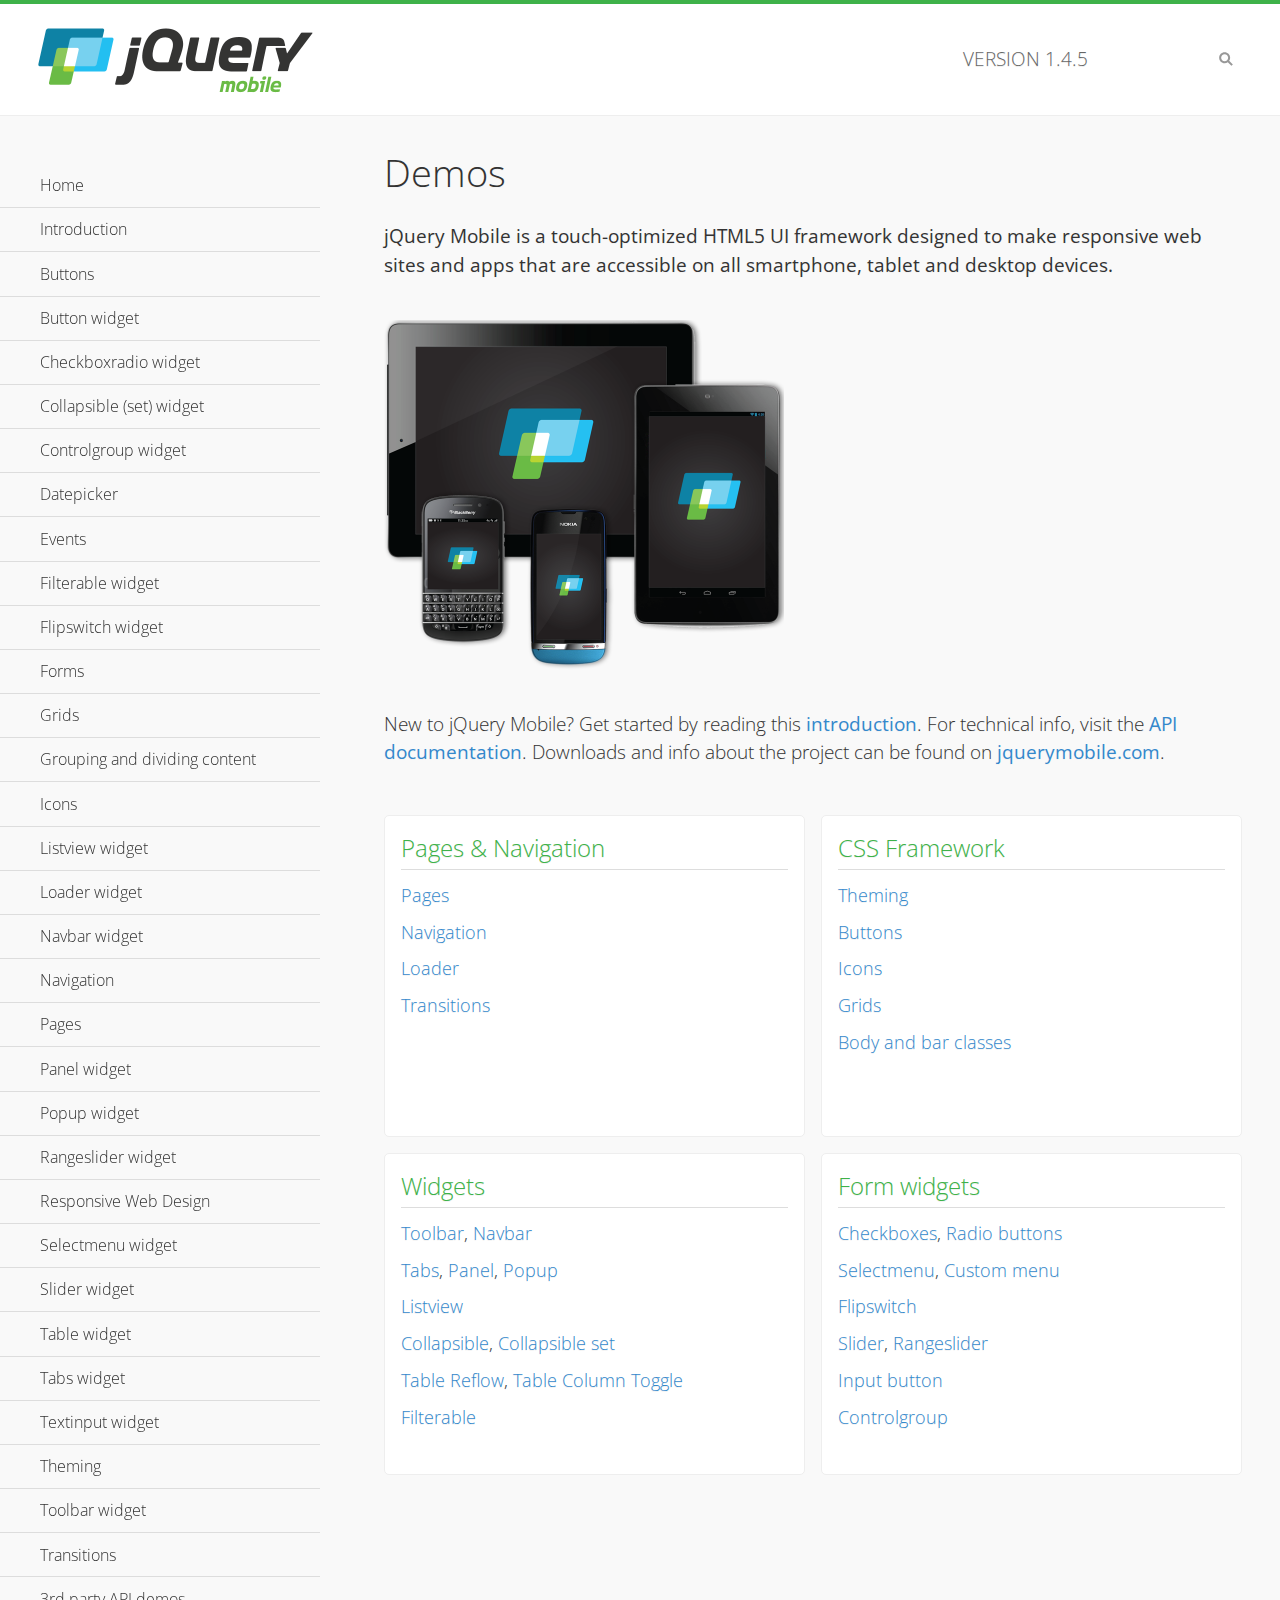
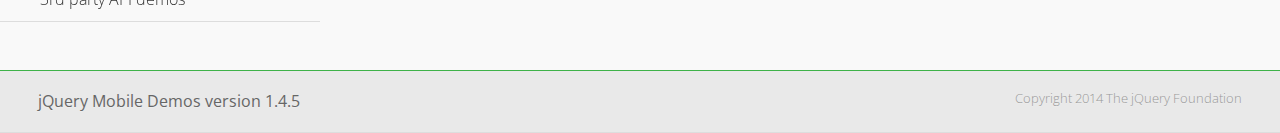
<file: Dog Website/src/PhoneGap/js/jQuery/demos/index.html>
<!DOCTYPE html>
<html>
<head>
	<meta charset="utf-8">
	<meta name="viewport" content="width=device-width, initial-scale=1">
	<title>jQuery Mobile Demos</title>
	<link rel="shortcut icon" href="favicon.ico">
	<link rel="stylesheet" href="css/themes/default/jquery.mobile-1.4.5.min.css">
	<link rel="stylesheet" href="_assets/css/jqm-demos.css">
    <link rel="stylesheet" href="http://fonts.googleapis.com/css?family=Open+Sans:300,400,700">
	<script src="js/jquery.js"></script>
	<script src="_assets/js/index.js"></script>
	<script src="js/jquery.mobile-1.4.5.min.js"></script>
</head>
<body>
<div data-role="page" class="jqm-demos jqm-home">

	<div data-role="header" class="jqm-header">
		<h2><img src="_assets/img/jquery-logo.png" alt="jQuery Mobile"></h2>
		<p>Version <span class="jqm-version"></span></p>
		<a href="#" class="jqm-navmenu-link ui-btn ui-btn-icon-notext ui-corner-all ui-icon-bars ui-nodisc-icon ui-alt-icon ui-btn-left">Menu</a>
		<a href="#" class="jqm-search-link ui-btn ui-btn-icon-notext ui-corner-all ui-icon-search ui-nodisc-icon ui-alt-icon ui-btn-right">Search</a>
	</div><!-- /header -->

	<div role="main" class="ui-content jqm-content">

		<h1>Demos</h1>

		<p><strong>jQuery Mobile is a touch-optimized HTML5 UI framework designed to make responsive web sites and apps that are accessible on all smartphone, tablet and desktop devices.</strong></p>

		<img src="_assets/img/devices.png">

		<p>New to jQuery Mobile? Get started by reading this <a href="intro/" data-ajax="false">introduction</a>. For technical info, visit the <a href="http://api.jquerymobile.com" title="jQuery Mobile API documentation" target="_blank">API documentation</a>. Downloads and info about the project can be found on <a href="http://jquerymobile.com" title="jQuery Mobile web site" target="_blank">jquerymobile.com</a>.</p>

        <div class="ui-grid-a ui-responsive">
        	<div class="ui-block-a">
        		<div class="jqm-block-content">
        			<h3>Pages &amp; Navigation</h3>

        			<p><a href="pages/" data-ajax="false">Pages</a></p>
        			<p><a href="navigation/" data-ajax="false">Navigation</a></p>
        			<p><a href="loader/" data-ajax="false">Loader</a></p>
        			<p><a href="transitions/" data-ajax="false">Transitions</a></p>
        		</div>
        	</div>
        	<div class="ui-block-b">
        		<div class="jqm-block-content">
        			<h3>CSS Framework</h3>

        			<p><a href="theme-default/" data-ajax="false">Theming</a></p>
        			<p><a href="button-markup/" data-ajax="false">Buttons</a></p>
        			<p><a href="icons/" data-ajax="false">Icons</a></p>
        			<p><a href="grids/" data-ajax="false">Grids</a></p>
        			<p><a href="../body-bar-classes/" data-ajax="false">Body and bar classes</a></p>
        		</div>
        	</div>        	
        	<div class="ui-block-a">
        		<div class="jqm-block-content">
        			<h3>Widgets</h3>

        			<p><a href="toolbar/" data-ajax="false">Toolbar</a>, <a href="navbar/" data-ajax="false">Navbar</a></p>
        			<p><a href="tabs/" data-ajax="false">Tabs</a>, <a href="panel/" data-ajax="false">Panel</a>, <a href="popup/" data-ajax="false">Popup</a></p>
        			<p><a href="listview/" data-ajax="false">Listview</a></p>
        			<p><a href="collapsible/" data-ajax="false">Collapsible</a>, <a href="collapsibleset/" data-ajax="false">Collapsible set</a></p>
        			<p><a href="table-reflow/" data-ajax="false">Table Reflow</a>, <a href="table-column-toggle/" data-ajax="false">Table Column Toggle</a></p>
        			<p><a href="filterable/" data-ajax="false">Filterable</a></p>
        		</div>
        	</div>
        	<div class="ui-block-b">
        		<div class="jqm-block-content">
        			<h3>Form widgets</h3>

        			<p><a href="checkboxradio-checkbox/" data-ajax="false">Checkboxes</a>, <a href="checkboxradio-radio/" data-ajax="false">Radio buttons</a></p>
        			<p><a href="selectmenu/" data-ajax="false">Selectmenu</a>, <a href="selectmenu-custom/" data-ajax="false">Custom menu</a></p>
        			<p><a href="flipswitch/" data-ajax="false">Flipswitch</a></p>
        			<p><a href="slider/" data-ajax="false">Slider</a>, <a href="rangeslider/" data-ajax="false">Rangeslider</a></p>
        			<p><a href="button/" data-ajax="false">Input button</a></p>
        			<p><a href="controlgroup/" data-ajax="false">Controlgroup</a></p>
        		</div>
        	</div>
        </div>

	</div><!-- /content -->
	    <div data-role="panel" class="jqm-navmenu-panel" data-position="left" data-display="overlay" data-theme="a">
	    	<ul class="jqm-list ui-alt-icon ui-nodisc-icon">
<li data-filtertext="demos homepage" data-icon="home"><a href=".././">Home</a></li>
<li data-filtertext="introduction overview getting started"><a href="../intro/" data-ajax="false">Introduction</a></li>
<li data-filtertext="buttons button markup buttonmarkup method anchor link button element"><a href="../button-markup/" data-ajax="false">Buttons</a></li>
<li data-filtertext="form button widget input button submit reset"><a href="../button/" data-ajax="false">Button widget</a></li>
<li data-role="collapsible" data-enhanced="true" data-collapsed-icon="carat-d" data-expanded-icon="carat-u" data-iconpos="right" data-inset="false" class="ui-collapsible ui-collapsible-themed-content ui-collapsible-collapsed">
	<h3 class="ui-collapsible-heading ui-collapsible-heading-collapsed">
		<a href="#" class="ui-collapsible-heading-toggle ui-btn ui-btn-icon-right ui-btn-inherit ui-icon-carat-d">
		    Checkboxradio widget<span class="ui-collapsible-heading-status"> click to expand contents</span>
		</a>
	</h3>
	<div class="ui-collapsible-content ui-body-inherit ui-collapsible-content-collapsed" aria-hidden="true">
		<ul>
			<li data-filtertext="form checkboxradio widget checkbox input checkboxes controlgroups"><a href="../checkboxradio-checkbox/" data-ajax="false">Checkboxes</a></li>
			<li data-filtertext="form checkboxradio widget radio input radio buttons controlgroups"><a href="../checkboxradio-radio/" data-ajax="false">Radio buttons</a></li>
		</ul>
	</div>
</li>
<li data-role="collapsible" data-enhanced="true" data-collapsed-icon="carat-d" data-expanded-icon="carat-u" data-iconpos="right" data-inset="false" class="ui-collapsible ui-collapsible-themed-content ui-collapsible-collapsed">
	<h3 class="ui-collapsible-heading ui-collapsible-heading-collapsed">
		<a href="#" class="ui-collapsible-heading-toggle ui-btn ui-btn-icon-right ui-btn-inherit ui-icon-carat-d">
			Collapsible (set) widget<span class="ui-collapsible-heading-status"> click to expand contents</span>
		</a>
	</h3>
	<div class="ui-collapsible-content ui-body-inherit ui-collapsible-content-collapsed" aria-hidden="true">
		<ul>
			<li data-filtertext="collapsibles content formatting"><a href="../collapsible/" data-ajax="false">Collapsible</a></li>
			<li data-filtertext="dynamic collapsible set accordion append expand"><a href="../collapsible-dynamic/" data-ajax="false">Dynamic collapsibles</a></li>
			<li data-filtertext="accordions collapsible set widget content formatting grouped collapsibles"><a href="../collapsibleset/" data-ajax="false">Collapsible set</a></li>
		</ul>
	</div>
</li>
<li data-role="collapsible" data-enhanced="true" data-collapsed-icon="carat-d" data-expanded-icon="carat-u" data-iconpos="right" data-inset="false" class="ui-collapsible ui-collapsible-themed-content ui-collapsible-collapsed">
	<h3 class="ui-collapsible-heading ui-collapsible-heading-collapsed">
		<a href="#" class="ui-collapsible-heading-toggle ui-btn ui-btn-icon-right ui-btn-inherit ui-icon-carat-d">
			Controlgroup widget<span class="ui-collapsible-heading-status"> click to expand contents</span>
		</a>
	</h3>
	<div class="ui-collapsible-content ui-body-inherit ui-collapsible-content-collapsed" aria-hidden="true">
		<ul>
			<li data-filtertext="controlgroups selectmenu checkboxradio input grouped buttons horizontal vertical"><a href="../controlgroup/" data-ajax="false">Controlgroup</a></li>
			<li data-filtertext="dynamic controlgroup dynamically add buttons"><a href="../controlgroup-dynamic/" data-ajax="false">Dynamic controlgroups</a></li>
		</ul>
	</div>
</li>
<li data-filtertext="form datepicker widget date input"><a href="../datepicker/" data-ajax="false">Datepicker</a></li>
<li data-role="collapsible" data-enhanced="true" data-collapsed-icon="carat-d" data-expanded-icon="carat-u" data-iconpos="right" data-inset="false" class="ui-collapsible ui-collapsible-themed-content ui-collapsible-collapsed">
	<h3 class="ui-collapsible-heading ui-collapsible-heading-collapsed">
		<a href="#" class="ui-collapsible-heading-toggle ui-btn ui-btn-icon-right ui-btn-inherit ui-icon-carat-d">
			Events<span class="ui-collapsible-heading-status"> click to expand contents</span>
		</a>
	</h3>
	<div class="ui-collapsible-content ui-body-inherit ui-collapsible-content-collapsed" aria-hidden="true">
		<ul>
			<li data-filtertext="swipe to delete list items listviews swipe events"><a href="../swipe-list/" data-ajax="false">Swipe list items</a></li>
			<li data-filtertext="swipe to navigate swipe page navigation swipe events"><a href="../swipe-page/" data-ajax="false">Swipe page navigation</a></li>
		</ul>
	</div>
</li>
<li data-filtertext="filterable filter elements sorting searching listview table"><a href="../filterable/" data-ajax="false">Filterable widget</a></li>
<li data-filtertext="form flipswitch widget flip toggle switch binary select checkbox input"><a href="../flipswitch/" data-ajax="false">Flipswitch widget</a></li>
<li data-role="collapsible" data-enhanced="true" data-collapsed-icon="carat-d" data-expanded-icon="carat-u" data-iconpos="right" data-inset="false" class="ui-collapsible ui-collapsible-themed-content ui-collapsible-collapsed">
	<h3 class="ui-collapsible-heading ui-collapsible-heading-collapsed">
		<a href="#" class="ui-collapsible-heading-toggle ui-btn ui-btn-icon-right ui-btn-inherit ui-icon-carat-d">
			Forms<span class="ui-collapsible-heading-status"> click to expand contents</span>
		</a>
	</h3>
	<div class="ui-collapsible-content ui-body-inherit ui-collapsible-content-collapsed" aria-hidden="true">
		<ul>
			<li data-filtertext="forms text checkbox radio range button submit reset inputs selects textarea slider flipswitch label form elements"><a href="../forms/" data-ajax="false">Forms</a></li>
			<li data-filtertext="form hide labels hidden accessible ui-hidden-accessible forms"><a href="../forms-label-hidden-accessible/" data-ajax="false">Hide labels</a></li>
			<li data-filtertext="form field containers fieldcontain ui-field-contain forms"><a href="../forms-field-contain/" data-ajax="false">Field containers</a></li>
			<li data-filtertext="forms disabled form elements"><a href="../forms-disabled/" data-ajax="false">Forms disabled</a></li>
			<li data-filtertext="forms gallery examples overview forms text checkbox radio range button submit reset inputs selects textarea slider flipswitch label form elements"><a href="../forms-gallery/" data-ajax="false">Forms gallery</a></li>
		</ul>
	</div>
</li>
<li data-role="collapsible" data-enhanced="true" data-collapsed-icon="carat-d" data-expanded-icon="carat-u" data-iconpos="right" data-inset="false" class="ui-collapsible ui-collapsible-themed-content ui-collapsible-collapsed">
	<h3 class="ui-collapsible-heading ui-collapsible-heading-collapsed">
		<a href="#" class="ui-collapsible-heading-toggle ui-btn ui-btn-icon-right ui-btn-inherit ui-icon-carat-d">
			Grids<span class="ui-collapsible-heading-status"> click to expand contents</span>
		</a>
	</h3>
	<div class="ui-collapsible-content ui-body-inherit ui-collapsible-content-collapsed" aria-hidden="true">
		<ul>
			<li data-filtertext="grids columns blocks content formatting rwd responsive css framework"><a href="../grids/" data-ajax="false">Grids</a></li>
			<li data-filtertext="buttons in grids css framework"><a href="../grids-buttons/" data-ajax="false">Buttons in grids</a></li>
			<li data-filtertext="custom responsive grids rwd css framework"><a href="../grids-custom-responsive/" data-ajax="false">Custom responsive grids</a></li>
		</ul>
	</div>
</li>
<li data-filtertext="blocks content formatting sections heading"><a href="../body-bar-classes/" data-ajax="false">Grouping and dividing content</a></li>
<li data-role="collapsible" data-enhanced="true" data-collapsed-icon="carat-d" data-expanded-icon="carat-u" data-iconpos="right" data-inset="false" class="ui-collapsible ui-collapsible-themed-content ui-collapsible-collapsed">
	<h3 class="ui-collapsible-heading ui-collapsible-heading-collapsed">
		<a href="#" class="ui-collapsible-heading-toggle ui-btn ui-btn-icon-right ui-btn-inherit ui-icon-carat-d">
			Icons<span class="ui-collapsible-heading-status"> click to expand contents</span>
		</a>
	</h3>
	<div class="ui-collapsible-content ui-body-inherit ui-collapsible-content-collapsed" aria-hidden="true">
		<ul>
			<li data-filtertext="button icons svg disc alt custom icon position"><a href="../icons/" data-ajax="false">Icons</a></li>
			<li data-filtertext=""><a href="../icons-grunticon/" data-ajax="false">Grunticon loader</a></li>
		</ul>
	</div>
</li>
<li data-role="collapsible" data-enhanced="true" data-collapsed-icon="carat-d" data-expanded-icon="carat-u" data-iconpos="right" data-inset="false" class="ui-collapsible ui-collapsible-themed-content ui-collapsible-collapsed">
	<h3 class="ui-collapsible-heading ui-collapsible-heading-collapsed">
		<a href="#" class="ui-collapsible-heading-toggle ui-btn ui-btn-icon-right ui-btn-inherit ui-icon-carat-d">
			Listview widget<span class="ui-collapsible-heading-status"> click to expand contents</span>
		</a>
	</h3>
	<div class="ui-collapsible-content ui-body-inherit ui-collapsible-content-collapsed" aria-hidden="true">
		<ul>
			<li data-filtertext="listview widget thumbnails icons nested split button collapsible ul ol"><a href="../listview/" data-ajax="false">Listview</a></li>
			<li data-filtertext="autocomplete filterable reveal listview filtertextbeforefilter placeholder"><a href="../listview-autocomplete/" data-ajax="false">Listview autocomplete</a></li>
			<li data-filtertext="autocomplete filterable reveal listview remote data filtertextbeforefilter placeholder"><a href="../listview-autocomplete-remote/" data-ajax="false">Listview autocomplete remote data</a></li>
			<li data-filtertext="autodividers anchor jump scroll linkbars listview lists ul ol"><a href="../listview-autodividers-linkbar/" data-ajax="false">Listview autodividers linkbar</a></li>
			<li data-filtertext="listview autodividers selector autodividersselector lists ul ol"><a href="../listview-autodividers-selector/" data-ajax="false">Listview autodividers selector</a></li>
			<li data-filtertext="listview nested list items"><a href="../listview-nested-lists/" data-ajax="false">Nested Listviews</a></li>
			<li data-filtertext="listview collapsible list items flat"><a href="../listview-collapsible-item-flat/" data-ajax="false">Listview collapsible list items (flat)</a></li>
			<li data-filtertext="listview collapsible list indented"><a href="../listview-collapsible-item-indented/" data-ajax="false">Listview collapsible list items (indented)</a></li>
			<li data-filtertext="grid listview responsive grids responsive listviews lists ul"><a href="../listview-grid/" data-ajax="false">Listview responsive grid</a></li>
		</ul>
	</div>
</li>
<li data-filtertext="loader widget page loading navigation overlay spinner"><a href="../loader/" data-ajax="false">Loader widget</a></li>
<li data-filtertext="navbar widget navmenu toolbars header footer"><a href="../navbar/" data-ajax="false">Navbar widget</a></li>
<li data-role="collapsible" data-enhanced="true" data-collapsed-icon="carat-d" data-expanded-icon="carat-u" data-iconpos="right" data-inset="false" class="ui-collapsible ui-collapsible-themed-content ui-collapsible-collapsed">
	<h3 class="ui-collapsible-heading ui-collapsible-heading-collapsed">
		<a href="#" class="ui-collapsible-heading-toggle ui-btn ui-btn-icon-right ui-btn-inherit ui-icon-carat-d">
			Navigation<span class="ui-collapsible-heading-status"> click to expand contents</span>
		</a>
	</h3>
	<div class="ui-collapsible-content ui-body-inherit ui-collapsible-content-collapsed" aria-hidden="true">
		<ul>
			<li data-filtertext="ajax navigation navigate widget history event method"><a href="../navigation/" data-ajax="false">Navigation</a></li>
			<li data-filtertext="linking pages page links navigation ajax prefetch cache"><a href="../navigation-linking-pages/" data-ajax="false">Linking pages</a></li>
			<!-- <li data-filtertext="php redirect server redirection server-side navigation"><a href="../navigation-php-redirect/" data-ajax="false">PHP redirect demo</a></li>-->
			<li data-filtertext="navigation redirection hash query"><a href="../navigation-hash-processing/" data-ajax="false">Hash processing demo</a></li>
			<li data-filtertext="navigation redirection hash query"><a href="../page-events/" data-ajax="false">Page Navigation Events</a></li>
		</ul>
	</div>
</li>
<li data-role="collapsible" data-enhanced="true" data-collapsed-icon="carat-d" data-expanded-icon="carat-u" data-iconpos="right" data-inset="false" class="ui-collapsible ui-collapsible-themed-content ui-collapsible-collapsed">
	<h3 class="ui-collapsible-heading ui-collapsible-heading-collapsed">
		<a href="#" class="ui-collapsible-heading-toggle ui-btn ui-btn-icon-right ui-btn-inherit ui-icon-carat-d">
			Pages<span class="ui-collapsible-heading-status"> click to expand contents</span>
		</a>
	</h3>
	<div class="ui-collapsible-content ui-body-inherit ui-collapsible-content-collapsed" aria-hidden="true">
		<ul>
			<li data-filtertext="pages page widget ajax navigation"><a href="../pages/" data-ajax="false">Pages</a></li>
			<li data-filtertext="single page"><a href="../pages-single-page/" data-ajax="false">Single page</a></li>
			<li data-filtertext="multipage multi-page page"><a href="../pages-multi-page/" data-ajax="false">Multi-page template</a></li>
			<li data-filtertext="dialog page widget modal popup"><a href="../pages-dialog/" data-ajax="false">Dialog page</a></li>
		</ul>
	</div>
</li>
<li data-role="collapsible" data-enhanced="true" data-collapsed-icon="carat-d" data-expanded-icon="carat-u" data-iconpos="right" data-inset="false" class="ui-collapsible ui-collapsible-themed-content ui-collapsible-collapsed">
	<h3 class="ui-collapsible-heading ui-collapsible-heading-collapsed">
		<a href="#" class="ui-collapsible-heading-toggle ui-btn ui-btn-icon-right ui-btn-inherit ui-icon-carat-d">
			Panel widget<span class="ui-collapsible-heading-status"> click to expand contents</span>
		</a>
	</h3>
	<div class="ui-collapsible-content ui-body-inherit ui-collapsible-content-collapsed" aria-hidden="true">
		<ul>
			<li data-filtertext="panel widget sliding panels reveal push overlay responsive"><a href="../panel/" data-ajax="false">Panel</a></li>
			<li data-filtertext=""><a href="../panel-external/" data-ajax="false">External panels</a></li>
			<li data-filtertext="panel "><a href="../panel-fixed/" data-ajax="false">Fixed panels</a></li>
			<li data-filtertext="panel slide panels sliding panels shadow rwd responsive breakpoint"><a href="../panel-responsive/" data-ajax="false">Panels responsive</a></li>
			<li data-filtertext="panel custom style custom panel width reveal shadow listview panel styling page background wrapper"><a href="../panel-styling/" data-ajax="false">Custom panel style</a></li>
			<li data-filtertext="panel open on swipe"><a href="../panel-swipe-open/" data-ajax="false">Panel open on swipe</a></li>
			<li data-filtertext="panels outside page internal external toolbars"><a href="../panel-external-internal/" data-ajax="false">Panel external and internal</a></li>
		</ul>
	</div>
</li>
<li data-role="collapsible" data-enhanced="true" data-collapsed-icon="carat-d" data-expanded-icon="carat-u" data-iconpos="right" data-inset="false" class="ui-collapsible ui-collapsible-themed-content ui-collapsible-collapsed">
	<h3 class="ui-collapsible-heading ui-collapsible-heading-collapsed">
		<a href="#" class="ui-collapsible-heading-toggle ui-btn ui-btn-icon-right ui-btn-inherit ui-icon-carat-d">
			Popup widget<span class="ui-collapsible-heading-status"> click to expand contents</span>
		</a>
	</h3>
	<div class="ui-collapsible-content ui-body-inherit ui-collapsible-content-collapsed" aria-hidden="true">
		<ul>
			<li data-filtertext="popup widget popups dialog modal transition tooltip lightbox form overlay screen flip pop fade transition"><a href="../popup/" data-ajax="false">Popup</a></li>
			<li data-filtertext="popup alignment position"><a href="../popup-alignment/" data-ajax="false">Popup alignment</a></li>
			<li data-filtertext="popup arrow size popups popover"><a href="../popup-arrow-size/" data-ajax="false">Popup arrow size</a></li>
			<li data-filtertext="dynamic popups popup images lightbox"><a href="../popup-dynamic/" data-ajax="false">Dynamic popups</a></li>
			<li data-filtertext="popups with iframes scaling"><a href="../popup-iframe/" data-ajax="false">Popups with iframes</a></li>
			<li data-filtertext="popup image scaling"><a href="../popup-image-scaling/" data-ajax="false">Popup image scaling</a></li>
			<li data-filtertext="external popup outside multi-page"><a href="../popup-outside-multipage/" data-ajax="false">Popup outside multi-page</a></li>
		</ul>
	</div>
</li>
<li data-filtertext="form rangeslider widget dual sliders dual handle sliders range input"><a href="../rangeslider/" data-ajax="false">Rangeslider widget</a></li>
<li data-filtertext="responsive web design rwd adaptive progressive enhancement PE accessible mobile breakpoints media query media queries"><a href="../rwd/" data-ajax="false">Responsive Web Design</a></li>
<li data-role="collapsible" data-enhanced="true" data-collapsed-icon="carat-d" data-expanded-icon="carat-u" data-iconpos="right" data-inset="false" class="ui-collapsible ui-collapsible-themed-content ui-collapsible-collapsed">
	<h3 class="ui-collapsible-heading ui-collapsible-heading-collapsed">
		<a href="#" class="ui-collapsible-heading-toggle ui-btn ui-btn-icon-right ui-btn-inherit ui-icon-carat-d">
			Selectmenu widget<span class="ui-collapsible-heading-status"> click to expand contents</span>
		</a>
	</h3>
	<div class="ui-collapsible-content ui-body-inherit ui-collapsible-content-collapsed" aria-hidden="true">
		<ul>
			<li data-filtertext="form selectmenu widget select input custom select menu selects"><a href="../selectmenu/" data-ajax="false">Selectmenu</a></li>
			<li data-filtertext="form custom select menu selectmenu widget custom menu option optgroup multiple selects"><a href="../selectmenu-custom/" data-ajax="false">Custom select menu</a></li>
			<li data-filtertext="filterable select filter popup dialog"><a href="../selectmenu-custom-filter/" data-ajax="false">Custom select menu with filter</a></li>
		</ul>
	</div>
</li>
<li data-role="collapsible" data-enhanced="true" data-collapsed-icon="carat-d" data-expanded-icon="carat-u" data-iconpos="right" data-inset="false" class="ui-collapsible ui-collapsible-themed-content ui-collapsible-collapsed">
	<h3 class="ui-collapsible-heading ui-collapsible-heading-collapsed">
		<a href="#" class="ui-collapsible-heading-toggle ui-btn ui-btn-icon-right ui-btn-inherit ui-icon-carat-d">
			Slider widget<span class="ui-collapsible-heading-status"> click to expand contents</span>
		</a>
	</h3>
	<div class="ui-collapsible-content ui-body-inherit ui-collapsible-content-collapsed" aria-hidden="true">
		<ul>
			<li data-filtertext="form slider widget range input single sliders"><a href="../slider/" data-ajax="false">Slider</a></li>
			<li data-filtertext="form slider widget flipswitch slider binary select flip toggle switch"><a href="../slider-flipswitch/" data-ajax="false">Slider flip toggle switch</a></li>
			<li data-filtertext="form slider tooltip handle value input range sliders"><a href="../slider-tooltip/" data-ajax="false">Slider tooltip</a></li>
		</ul>
	</div>
</li>
<li data-role="collapsible" data-enhanced="true" data-collapsed-icon="carat-d" data-expanded-icon="carat-u" data-iconpos="right" data-inset="false" class="ui-collapsible ui-collapsible-themed-content ui-collapsible-collapsed">
	<h3 class="ui-collapsible-heading ui-collapsible-heading-collapsed">
		<a href="#" class="ui-collapsible-heading-toggle ui-btn ui-btn-icon-right ui-btn-inherit ui-icon-carat-d">
			Table widget<span class="ui-collapsible-heading-status"> click to expand contents</span>
		</a>
	</h3>
	<div class="ui-collapsible-content ui-body-inherit ui-collapsible-content-collapsed" aria-hidden="true">
		<ul>
			<li data-filtertext="table widget reflow column toggle th td responsive tables rwd hide show tabular"><a href="../table-column-toggle/" data-ajax="false">Table Column Toggle</a></li>
			<li data-filtertext="table column toggle phone comparison demo"><a href="../table-column-toggle-example/" data-ajax="false">Table Column Toggle demo</a></li>
			<li data-filtertext="responsive tables table column toggle heading groups rwd breakpoint"><a href="../table-column-toggle-heading-groups/" data-ajax="false">Table Column Toggle heading groups</a></li>
			<li data-filtertext="responsive tables table column toggle hide rwd breakpoint customization options"><a href="../table-column-toggle-options/" data-ajax="false">Table Column Toggle options</a></li>
			<li data-filtertext="table reflow th td responsive rwd columns tabular"><a href="../table-reflow/" data-ajax="false">Table Reflow</a></li>
			<li data-filtertext="responsive tables table reflow heading groups rwd breakpoint"><a href="../table-reflow-heading-groups/" data-ajax="false">Table Reflow heading groups</a></li>
			<li data-filtertext="responsive tables table reflow stripes strokes table style"><a href="../table-reflow-stripes-strokes/" data-ajax="false">Table Reflow stripes and strokes</a></li>
			<li data-filtertext="responsive tables table reflow stack custom styles"><a href="../table-reflow-styling/" data-ajax="false">Table Reflow custom styles</a></li>
		</ul>
	</div>
</li>
<li data-filtertext="ui tabs widget"><a href="../tabs/" data-ajax="false">Tabs widget</a></li>
<li data-filtertext="form textinput widget text input textarea number date time tel email file color password"><a href="../textinput/" data-ajax="false">Textinput widget</a></li>
<li data-role="collapsible" data-enhanced="true" data-collapsed-icon="carat-d" data-expanded-icon="carat-u" data-iconpos="right" data-inset="false" class="ui-collapsible ui-collapsible-themed-content ui-collapsible-collapsed">
	<h3 class="ui-collapsible-heading ui-collapsible-heading-collapsed">
		<a href="#" class="ui-collapsible-heading-toggle ui-btn ui-btn-icon-right ui-btn-inherit ui-icon-carat-d">
			Theming<span class="ui-collapsible-heading-status"> click to expand contents</span>
		</a>
	</h3>
	<div class="ui-collapsible-content ui-body-inherit ui-collapsible-content-collapsed" aria-hidden="true">
		<ul>
			<li data-filtertext="default theme swatches theming style css"><a href="../theme-default/" data-ajax="false">Default theme</a></li>
			<li data-filtertext="classic theme old theme swatches theming style css"><a href="../theme-classic/" data-ajax="false">Classic theme</a></li>
		</ul>
	</div>
</li>
<li data-role="collapsible" data-enhanced="true" data-collapsed-icon="carat-d" data-expanded-icon="carat-u" data-iconpos="right" data-inset="false" class="ui-collapsible ui-collapsible-themed-content ui-collapsible-collapsed">
	<h3 class="ui-collapsible-heading ui-collapsible-heading-collapsed">
		<a href="#" class="ui-collapsible-heading-toggle ui-btn ui-btn-icon-right ui-btn-inherit ui-icon-carat-d">
			Toolbar widget<span class="ui-collapsible-heading-status"> click to expand contents</span>
		</a>
	</h3>
	<div class="ui-collapsible-content ui-body-inherit ui-collapsible-content-collapsed" aria-hidden="true">
		<ul>
			<li data-filtertext="toolbar widget header footer toolbars fixed fullscreen external sections"><a href="../toolbar/" data-ajax="false">Toolbar</a></li>
			<li data-filtertext="dynamic toolbars dynamically add toolbar header footer"><a href="../toolbar-dynamic/" data-ajax="false">Dynamic toolbars</a></li>
			<li data-filtertext="external toolbars header footer"><a href="../toolbar-external/" data-ajax="false">External toolbars</a></li>
			<li data-filtertext="fixed toolbars header footer"><a href="../toolbar-fixed/" data-ajax="false">Fixed toolbars</a></li>
			<li data-filtertext="fixed fullscreen toolbars header footer"><a href="../toolbar-fixed-fullscreen/" data-ajax="false">Fullscreen toolbars</a></li>
			<li data-filtertext="external fixed toolbars header footer"><a href="../toolbar-fixed-external/" data-ajax="false">Fixed external toolbars</a></li>
			<li data-filtertext="external persistent toolbars header footer navbar navmenu"><a href="../toolbar-fixed-persistent/" data-ajax="false">Persistent toolbars</a></li>
			<li data-filtertext="external ajax optimized toolbars persistent toolbars header footer navbar"><a href="../toolbar-fixed-persistent-optimized/" data-ajax="false">Ajax optimized toolbars</a></li>
			<li data-filtertext="form in toolbars header footer"><a href="../toolbar-fixed-forms/" data-ajax="false">Form in toolbar</a></li>
		</ul>
	</div>
</li>
<li data-filtertext="page transitions animated pages popup navigation flip slide fade pop"><a href="../transitions/" data-ajax="false">Transitions</a></li>
<li data-role="collapsible" data-enhanced="true" data-collapsed-icon="carat-d" data-expanded-icon="carat-u" data-iconpos="right" data-inset="false" class="ui-collapsible ui-collapsible-themed-content ui-collapsible-collapsed">
	<h3 class="ui-collapsible-heading ui-collapsible-heading-collapsed">
		<a href="#" class="ui-collapsible-heading-toggle ui-btn ui-btn-icon-right ui-btn-inherit ui-icon-carat-d">
			3rd party API demos<span class="ui-collapsible-heading-status"> click to expand contents</span>
		</a>
	</h3>
	<div class="ui-collapsible-content ui-body-inherit ui-collapsible-content-collapsed" aria-hidden="true">
		<ul>
			<li data-filtertext="backbone requirejs navigation router"><a href="../backbone-requirejs/" data-ajax="false">Backbone RequireJS</a></li>
			<li data-filtertext="google maps geolocation demo"><a href="../map-geolocation/" data-ajax="false">Google Maps geolocation</a></li>
			<li data-filtertext="google maps hybrid"><a href="../map-list-toggle/" data-ajax="false">Google Maps list toggle</a></li>
		</ul>
	</div>
</li>



		     </ul>
		</div><!-- /panel -->


	<div data-role="footer" data-position="fixed" data-tap-toggle="false" class="jqm-footer">
		<p>jQuery Mobile Demos version <span class="jqm-version"></span></p>
		<p>Copyright 2014 The jQuery Foundation</p>
	</div><!-- /footer -->
	<!-- TODO: This should become an external panel so we can add input to markup (unique ID) -->
    <div data-role="panel" class="jqm-search-panel" data-position="right" data-display="overlay" data-theme="a">
		<div class="jqm-search">
			<ul class="jqm-list" data-filter-placeholder="Search demos..." data-filter-reveal="true">
<li data-filtertext="demos homepage" data-icon="home"><a href=".././">Home</a></li>
<li data-filtertext="introduction overview getting started"><a href="../intro/" data-ajax="false">Introduction</a></li>
<li data-filtertext="buttons button markup buttonmarkup method anchor link button element"><a href="../button-markup/" data-ajax="false">Buttons</a></li>
<li data-filtertext="form button widget input button submit reset"><a href="../button/" data-ajax="false">Button widget</a></li>
<li data-role="collapsible" data-enhanced="true" data-collapsed-icon="carat-d" data-expanded-icon="carat-u" data-iconpos="right" data-inset="false" class="ui-collapsible ui-collapsible-themed-content ui-collapsible-collapsed">
	<h3 class="ui-collapsible-heading ui-collapsible-heading-collapsed">
		<a href="#" class="ui-collapsible-heading-toggle ui-btn ui-btn-icon-right ui-btn-inherit ui-icon-carat-d">
		    Checkboxradio widget<span class="ui-collapsible-heading-status"> click to expand contents</span>
		</a>
	</h3>
	<div class="ui-collapsible-content ui-body-inherit ui-collapsible-content-collapsed" aria-hidden="true">
		<ul>
			<li data-filtertext="form checkboxradio widget checkbox input checkboxes controlgroups"><a href="../checkboxradio-checkbox/" data-ajax="false">Checkboxes</a></li>
			<li data-filtertext="form checkboxradio widget radio input radio buttons controlgroups"><a href="../checkboxradio-radio/" data-ajax="false">Radio buttons</a></li>
		</ul>
	</div>
</li>
<li data-role="collapsible" data-enhanced="true" data-collapsed-icon="carat-d" data-expanded-icon="carat-u" data-iconpos="right" data-inset="false" class="ui-collapsible ui-collapsible-themed-content ui-collapsible-collapsed">
	<h3 class="ui-collapsible-heading ui-collapsible-heading-collapsed">
		<a href="#" class="ui-collapsible-heading-toggle ui-btn ui-btn-icon-right ui-btn-inherit ui-icon-carat-d">
			Collapsible (set) widget<span class="ui-collapsible-heading-status"> click to expand contents</span>
		</a>
	</h3>
	<div class="ui-collapsible-content ui-body-inherit ui-collapsible-content-collapsed" aria-hidden="true">
		<ul>
			<li data-filtertext="collapsibles content formatting"><a href="../collapsible/" data-ajax="false">Collapsible</a></li>
			<li data-filtertext="dynamic collapsible set accordion append expand"><a href="../collapsible-dynamic/" data-ajax="false">Dynamic collapsibles</a></li>
			<li data-filtertext="accordions collapsible set widget content formatting grouped collapsibles"><a href="../collapsibleset/" data-ajax="false">Collapsible set</a></li>
		</ul>
	</div>
</li>
<li data-role="collapsible" data-enhanced="true" data-collapsed-icon="carat-d" data-expanded-icon="carat-u" data-iconpos="right" data-inset="false" class="ui-collapsible ui-collapsible-themed-content ui-collapsible-collapsed">
	<h3 class="ui-collapsible-heading ui-collapsible-heading-collapsed">
		<a href="#" class="ui-collapsible-heading-toggle ui-btn ui-btn-icon-right ui-btn-inherit ui-icon-carat-d">
			Controlgroup widget<span class="ui-collapsible-heading-status"> click to expand contents</span>
		</a>
	</h3>
	<div class="ui-collapsible-content ui-body-inherit ui-collapsible-content-collapsed" aria-hidden="true">
		<ul>
			<li data-filtertext="controlgroups selectmenu checkboxradio input grouped buttons horizontal vertical"><a href="../controlgroup/" data-ajax="false">Controlgroup</a></li>
			<li data-filtertext="dynamic controlgroup dynamically add buttons"><a href="../controlgroup-dynamic/" data-ajax="false">Dynamic controlgroups</a></li>
		</ul>
	</div>
</li>
<li data-filtertext="form datepicker widget date input"><a href="../datepicker/" data-ajax="false">Datepicker</a></li>
<li data-role="collapsible" data-enhanced="true" data-collapsed-icon="carat-d" data-expanded-icon="carat-u" data-iconpos="right" data-inset="false" class="ui-collapsible ui-collapsible-themed-content ui-collapsible-collapsed">
	<h3 class="ui-collapsible-heading ui-collapsible-heading-collapsed">
		<a href="#" class="ui-collapsible-heading-toggle ui-btn ui-btn-icon-right ui-btn-inherit ui-icon-carat-d">
			Events<span class="ui-collapsible-heading-status"> click to expand contents</span>
		</a>
	</h3>
	<div class="ui-collapsible-content ui-body-inherit ui-collapsible-content-collapsed" aria-hidden="true">
		<ul>
			<li data-filtertext="swipe to delete list items listviews swipe events"><a href="../swipe-list/" data-ajax="false">Swipe list items</a></li>
			<li data-filtertext="swipe to navigate swipe page navigation swipe events"><a href="../swipe-page/" data-ajax="false">Swipe page navigation</a></li>
		</ul>
	</div>
</li>
<li data-filtertext="filterable filter elements sorting searching listview table"><a href="../filterable/" data-ajax="false">Filterable widget</a></li>
<li data-filtertext="form flipswitch widget flip toggle switch binary select checkbox input"><a href="../flipswitch/" data-ajax="false">Flipswitch widget</a></li>
<li data-role="collapsible" data-enhanced="true" data-collapsed-icon="carat-d" data-expanded-icon="carat-u" data-iconpos="right" data-inset="false" class="ui-collapsible ui-collapsible-themed-content ui-collapsible-collapsed">
	<h3 class="ui-collapsible-heading ui-collapsible-heading-collapsed">
		<a href="#" class="ui-collapsible-heading-toggle ui-btn ui-btn-icon-right ui-btn-inherit ui-icon-carat-d">
			Forms<span class="ui-collapsible-heading-status"> click to expand contents</span>
		</a>
	</h3>
	<div class="ui-collapsible-content ui-body-inherit ui-collapsible-content-collapsed" aria-hidden="true">
		<ul>
			<li data-filtertext="forms text checkbox radio range button submit reset inputs selects textarea slider flipswitch label form elements"><a href="../forms/" data-ajax="false">Forms</a></li>
			<li data-filtertext="form hide labels hidden accessible ui-hidden-accessible forms"><a href="../forms-label-hidden-accessible/" data-ajax="false">Hide labels</a></li>
			<li data-filtertext="form field containers fieldcontain ui-field-contain forms"><a href="../forms-field-contain/" data-ajax="false">Field containers</a></li>
			<li data-filtertext="forms disabled form elements"><a href="../forms-disabled/" data-ajax="false">Forms disabled</a></li>
			<li data-filtertext="forms gallery examples overview forms text checkbox radio range button submit reset inputs selects textarea slider flipswitch label form elements"><a href="../forms-gallery/" data-ajax="false">Forms gallery</a></li>
		</ul>
	</div>
</li>
<li data-role="collapsible" data-enhanced="true" data-collapsed-icon="carat-d" data-expanded-icon="carat-u" data-iconpos="right" data-inset="false" class="ui-collapsible ui-collapsible-themed-content ui-collapsible-collapsed">
	<h3 class="ui-collapsible-heading ui-collapsible-heading-collapsed">
		<a href="#" class="ui-collapsible-heading-toggle ui-btn ui-btn-icon-right ui-btn-inherit ui-icon-carat-d">
			Grids<span class="ui-collapsible-heading-status"> click to expand contents</span>
		</a>
	</h3>
	<div class="ui-collapsible-content ui-body-inherit ui-collapsible-content-collapsed" aria-hidden="true">
		<ul>
			<li data-filtertext="grids columns blocks content formatting rwd responsive css framework"><a href="../grids/" data-ajax="false">Grids</a></li>
			<li data-filtertext="buttons in grids css framework"><a href="../grids-buttons/" data-ajax="false">Buttons in grids</a></li>
			<li data-filtertext="custom responsive grids rwd css framework"><a href="../grids-custom-responsive/" data-ajax="false">Custom responsive grids</a></li>
		</ul>
	</div>
</li>
<li data-filtertext="blocks content formatting sections heading"><a href="../body-bar-classes/" data-ajax="false">Grouping and dividing content</a></li>
<li data-role="collapsible" data-enhanced="true" data-collapsed-icon="carat-d" data-expanded-icon="carat-u" data-iconpos="right" data-inset="false" class="ui-collapsible ui-collapsible-themed-content ui-collapsible-collapsed">
	<h3 class="ui-collapsible-heading ui-collapsible-heading-collapsed">
		<a href="#" class="ui-collapsible-heading-toggle ui-btn ui-btn-icon-right ui-btn-inherit ui-icon-carat-d">
			Icons<span class="ui-collapsible-heading-status"> click to expand contents</span>
		</a>
	</h3>
	<div class="ui-collapsible-content ui-body-inherit ui-collapsible-content-collapsed" aria-hidden="true">
		<ul>
			<li data-filtertext="button icons svg disc alt custom icon position"><a href="../icons/" data-ajax="false">Icons</a></li>
			<li data-filtertext=""><a href="../icons-grunticon/" data-ajax="false">Grunticon loader</a></li>
		</ul>
	</div>
</li>
<li data-role="collapsible" data-enhanced="true" data-collapsed-icon="carat-d" data-expanded-icon="carat-u" data-iconpos="right" data-inset="false" class="ui-collapsible ui-collapsible-themed-content ui-collapsible-collapsed">
	<h3 class="ui-collapsible-heading ui-collapsible-heading-collapsed">
		<a href="#" class="ui-collapsible-heading-toggle ui-btn ui-btn-icon-right ui-btn-inherit ui-icon-carat-d">
			Listview widget<span class="ui-collapsible-heading-status"> click to expand contents</span>
		</a>
	</h3>
	<div class="ui-collapsible-content ui-body-inherit ui-collapsible-content-collapsed" aria-hidden="true">
		<ul>
			<li data-filtertext="listview widget thumbnails icons nested split button collapsible ul ol"><a href="../listview/" data-ajax="false">Listview</a></li>
			<li data-filtertext="autocomplete filterable reveal listview filtertextbeforefilter placeholder"><a href="../listview-autocomplete/" data-ajax="false">Listview autocomplete</a></li>
			<li data-filtertext="autocomplete filterable reveal listview remote data filtertextbeforefilter placeholder"><a href="../listview-autocomplete-remote/" data-ajax="false">Listview autocomplete remote data</a></li>
			<li data-filtertext="autodividers anchor jump scroll linkbars listview lists ul ol"><a href="../listview-autodividers-linkbar/" data-ajax="false">Listview autodividers linkbar</a></li>
			<li data-filtertext="listview autodividers selector autodividersselector lists ul ol"><a href="../listview-autodividers-selector/" data-ajax="false">Listview autodividers selector</a></li>
			<li data-filtertext="listview nested list items"><a href="../listview-nested-lists/" data-ajax="false">Nested Listviews</a></li>
			<li data-filtertext="listview collapsible list items flat"><a href="../listview-collapsible-item-flat/" data-ajax="false">Listview collapsible list items (flat)</a></li>
			<li data-filtertext="listview collapsible list indented"><a href="../listview-collapsible-item-indented/" data-ajax="false">Listview collapsible list items (indented)</a></li>
			<li data-filtertext="grid listview responsive grids responsive listviews lists ul"><a href="../listview-grid/" data-ajax="false">Listview responsive grid</a></li>
		</ul>
	</div>
</li>
<li data-filtertext="loader widget page loading navigation overlay spinner"><a href="../loader/" data-ajax="false">Loader widget</a></li>
<li data-filtertext="navbar widget navmenu toolbars header footer"><a href="../navbar/" data-ajax="false">Navbar widget</a></li>
<li data-role="collapsible" data-enhanced="true" data-collapsed-icon="carat-d" data-expanded-icon="carat-u" data-iconpos="right" data-inset="false" class="ui-collapsible ui-collapsible-themed-content ui-collapsible-collapsed">
	<h3 class="ui-collapsible-heading ui-collapsible-heading-collapsed">
		<a href="#" class="ui-collapsible-heading-toggle ui-btn ui-btn-icon-right ui-btn-inherit ui-icon-carat-d">
			Navigation<span class="ui-collapsible-heading-status"> click to expand contents</span>
		</a>
	</h3>
	<div class="ui-collapsible-content ui-body-inherit ui-collapsible-content-collapsed" aria-hidden="true">
		<ul>
			<li data-filtertext="ajax navigation navigate widget history event method"><a href="../navigation/" data-ajax="false">Navigation</a></li>
			<li data-filtertext="linking pages page links navigation ajax prefetch cache"><a href="../navigation-linking-pages/" data-ajax="false">Linking pages</a></li>
			<!-- <li data-filtertext="php redirect server redirection server-side navigation"><a href="../navigation-php-redirect/" data-ajax="false">PHP redirect demo</a></li>-->
			<li data-filtertext="navigation redirection hash query"><a href="../navigation-hash-processing/" data-ajax="false">Hash processing demo</a></li>
			<li data-filtertext="navigation redirection hash query"><a href="../page-events/" data-ajax="false">Page Navigation Events</a></li>
		</ul>
	</div>
</li>
<li data-role="collapsible" data-enhanced="true" data-collapsed-icon="carat-d" data-expanded-icon="carat-u" data-iconpos="right" data-inset="false" class="ui-collapsible ui-collapsible-themed-content ui-collapsible-collapsed">
	<h3 class="ui-collapsible-heading ui-collapsible-heading-collapsed">
		<a href="#" class="ui-collapsible-heading-toggle ui-btn ui-btn-icon-right ui-btn-inherit ui-icon-carat-d">
			Pages<span class="ui-collapsible-heading-status"> click to expand contents</span>
		</a>
	</h3>
	<div class="ui-collapsible-content ui-body-inherit ui-collapsible-content-collapsed" aria-hidden="true">
		<ul>
			<li data-filtertext="pages page widget ajax navigation"><a href="../pages/" data-ajax="false">Pages</a></li>
			<li data-filtertext="single page"><a href="../pages-single-page/" data-ajax="false">Single page</a></li>
			<li data-filtertext="multipage multi-page page"><a href="../pages-multi-page/" data-ajax="false">Multi-page template</a></li>
			<li data-filtertext="dialog page widget modal popup"><a href="../pages-dialog/" data-ajax="false">Dialog page</a></li>
		</ul>
	</div>
</li>
<li data-role="collapsible" data-enhanced="true" data-collapsed-icon="carat-d" data-expanded-icon="carat-u" data-iconpos="right" data-inset="false" class="ui-collapsible ui-collapsible-themed-content ui-collapsible-collapsed">
	<h3 class="ui-collapsible-heading ui-collapsible-heading-collapsed">
		<a href="#" class="ui-collapsible-heading-toggle ui-btn ui-btn-icon-right ui-btn-inherit ui-icon-carat-d">
			Panel widget<span class="ui-collapsible-heading-status"> click to expand contents</span>
		</a>
	</h3>
	<div class="ui-collapsible-content ui-body-inherit ui-collapsible-content-collapsed" aria-hidden="true">
		<ul>
			<li data-filtertext="panel widget sliding panels reveal push overlay responsive"><a href="../panel/" data-ajax="false">Panel</a></li>
			<li data-filtertext=""><a href="../panel-external/" data-ajax="false">External panels</a></li>
			<li data-filtertext="panel "><a href="../panel-fixed/" data-ajax="false">Fixed panels</a></li>
			<li data-filtertext="panel slide panels sliding panels shadow rwd responsive breakpoint"><a href="../panel-responsive/" data-ajax="false">Panels responsive</a></li>
			<li data-filtertext="panel custom style custom panel width reveal shadow listview panel styling page background wrapper"><a href="../panel-styling/" data-ajax="false">Custom panel style</a></li>
			<li data-filtertext="panel open on swipe"><a href="../panel-swipe-open/" data-ajax="false">Panel open on swipe</a></li>
			<li data-filtertext="panels outside page internal external toolbars"><a href="../panel-external-internal/" data-ajax="false">Panel external and internal</a></li>
		</ul>
	</div>
</li>
<li data-role="collapsible" data-enhanced="true" data-collapsed-icon="carat-d" data-expanded-icon="carat-u" data-iconpos="right" data-inset="false" class="ui-collapsible ui-collapsible-themed-content ui-collapsible-collapsed">
	<h3 class="ui-collapsible-heading ui-collapsible-heading-collapsed">
		<a href="#" class="ui-collapsible-heading-toggle ui-btn ui-btn-icon-right ui-btn-inherit ui-icon-carat-d">
			Popup widget<span class="ui-collapsible-heading-status"> click to expand contents</span>
		</a>
	</h3>
	<div class="ui-collapsible-content ui-body-inherit ui-collapsible-content-collapsed" aria-hidden="true">
		<ul>
			<li data-filtertext="popup widget popups dialog modal transition tooltip lightbox form overlay screen flip pop fade transition"><a href="../popup/" data-ajax="false">Popup</a></li>
			<li data-filtertext="popup alignment position"><a href="../popup-alignment/" data-ajax="false">Popup alignment</a></li>
			<li data-filtertext="popup arrow size popups popover"><a href="../popup-arrow-size/" data-ajax="false">Popup arrow size</a></li>
			<li data-filtertext="dynamic popups popup images lightbox"><a href="../popup-dynamic/" data-ajax="false">Dynamic popups</a></li>
			<li data-filtertext="popups with iframes scaling"><a href="../popup-iframe/" data-ajax="false">Popups with iframes</a></li>
			<li data-filtertext="popup image scaling"><a href="../popup-image-scaling/" data-ajax="false">Popup image scaling</a></li>
			<li data-filtertext="external popup outside multi-page"><a href="../popup-outside-multipage/" data-ajax="false">Popup outside multi-page</a></li>
		</ul>
	</div>
</li>
<li data-filtertext="form rangeslider widget dual sliders dual handle sliders range input"><a href="../rangeslider/" data-ajax="false">Rangeslider widget</a></li>
<li data-filtertext="responsive web design rwd adaptive progressive enhancement PE accessible mobile breakpoints media query media queries"><a href="../rwd/" data-ajax="false">Responsive Web Design</a></li>
<li data-role="collapsible" data-enhanced="true" data-collapsed-icon="carat-d" data-expanded-icon="carat-u" data-iconpos="right" data-inset="false" class="ui-collapsible ui-collapsible-themed-content ui-collapsible-collapsed">
	<h3 class="ui-collapsible-heading ui-collapsible-heading-collapsed">
		<a href="#" class="ui-collapsible-heading-toggle ui-btn ui-btn-icon-right ui-btn-inherit ui-icon-carat-d">
			Selectmenu widget<span class="ui-collapsible-heading-status"> click to expand contents</span>
		</a>
	</h3>
	<div class="ui-collapsible-content ui-body-inherit ui-collapsible-content-collapsed" aria-hidden="true">
		<ul>
			<li data-filtertext="form selectmenu widget select input custom select menu selects"><a href="../selectmenu/" data-ajax="false">Selectmenu</a></li>
			<li data-filtertext="form custom select menu selectmenu widget custom menu option optgroup multiple selects"><a href="../selectmenu-custom/" data-ajax="false">Custom select menu</a></li>
			<li data-filtertext="filterable select filter popup dialog"><a href="../selectmenu-custom-filter/" data-ajax="false">Custom select menu with filter</a></li>
		</ul>
	</div>
</li>
<li data-role="collapsible" data-enhanced="true" data-collapsed-icon="carat-d" data-expanded-icon="carat-u" data-iconpos="right" data-inset="false" class="ui-collapsible ui-collapsible-themed-content ui-collapsible-collapsed">
	<h3 class="ui-collapsible-heading ui-collapsible-heading-collapsed">
		<a href="#" class="ui-collapsible-heading-toggle ui-btn ui-btn-icon-right ui-btn-inherit ui-icon-carat-d">
			Slider widget<span class="ui-collapsible-heading-status"> click to expand contents</span>
		</a>
	</h3>
	<div class="ui-collapsible-content ui-body-inherit ui-collapsible-content-collapsed" aria-hidden="true">
		<ul>
			<li data-filtertext="form slider widget range input single sliders"><a href="../slider/" data-ajax="false">Slider</a></li>
			<li data-filtertext="form slider widget flipswitch slider binary select flip toggle switch"><a href="../slider-flipswitch/" data-ajax="false">Slider flip toggle switch</a></li>
			<li data-filtertext="form slider tooltip handle value input range sliders"><a href="../slider-tooltip/" data-ajax="false">Slider tooltip</a></li>
		</ul>
	</div>
</li>
<li data-role="collapsible" data-enhanced="true" data-collapsed-icon="carat-d" data-expanded-icon="carat-u" data-iconpos="right" data-inset="false" class="ui-collapsible ui-collapsible-themed-content ui-collapsible-collapsed">
	<h3 class="ui-collapsible-heading ui-collapsible-heading-collapsed">
		<a href="#" class="ui-collapsible-heading-toggle ui-btn ui-btn-icon-right ui-btn-inherit ui-icon-carat-d">
			Table widget<span class="ui-collapsible-heading-status"> click to expand contents</span>
		</a>
	</h3>
	<div class="ui-collapsible-content ui-body-inherit ui-collapsible-content-collapsed" aria-hidden="true">
		<ul>
			<li data-filtertext="table widget reflow column toggle th td responsive tables rwd hide show tabular"><a href="../table-column-toggle/" data-ajax="false">Table Column Toggle</a></li>
			<li data-filtertext="table column toggle phone comparison demo"><a href="../table-column-toggle-example/" data-ajax="false">Table Column Toggle demo</a></li>
			<li data-filtertext="responsive tables table column toggle heading groups rwd breakpoint"><a href="../table-column-toggle-heading-groups/" data-ajax="false">Table Column Toggle heading groups</a></li>
			<li data-filtertext="responsive tables table column toggle hide rwd breakpoint customization options"><a href="../table-column-toggle-options/" data-ajax="false">Table Column Toggle options</a></li>
			<li data-filtertext="table reflow th td responsive rwd columns tabular"><a href="../table-reflow/" data-ajax="false">Table Reflow</a></li>
			<li data-filtertext="responsive tables table reflow heading groups rwd breakpoint"><a href="../table-reflow-heading-groups/" data-ajax="false">Table Reflow heading groups</a></li>
			<li data-filtertext="responsive tables table reflow stripes strokes table style"><a href="../table-reflow-stripes-strokes/" data-ajax="false">Table Reflow stripes and strokes</a></li>
			<li data-filtertext="responsive tables table reflow stack custom styles"><a href="../table-reflow-styling/" data-ajax="false">Table Reflow custom styles</a></li>
		</ul>
	</div>
</li>
<li data-filtertext="ui tabs widget"><a href="../tabs/" data-ajax="false">Tabs widget</a></li>
<li data-filtertext="form textinput widget text input textarea number date time tel email file color password"><a href="../textinput/" data-ajax="false">Textinput widget</a></li>
<li data-role="collapsible" data-enhanced="true" data-collapsed-icon="carat-d" data-expanded-icon="carat-u" data-iconpos="right" data-inset="false" class="ui-collapsible ui-collapsible-themed-content ui-collapsible-collapsed">
	<h3 class="ui-collapsible-heading ui-collapsible-heading-collapsed">
		<a href="#" class="ui-collapsible-heading-toggle ui-btn ui-btn-icon-right ui-btn-inherit ui-icon-carat-d">
			Theming<span class="ui-collapsible-heading-status"> click to expand contents</span>
		</a>
	</h3>
	<div class="ui-collapsible-content ui-body-inherit ui-collapsible-content-collapsed" aria-hidden="true">
		<ul>
			<li data-filtertext="default theme swatches theming style css"><a href="../theme-default/" data-ajax="false">Default theme</a></li>
			<li data-filtertext="classic theme old theme swatches theming style css"><a href="../theme-classic/" data-ajax="false">Classic theme</a></li>
		</ul>
	</div>
</li>
<li data-role="collapsible" data-enhanced="true" data-collapsed-icon="carat-d" data-expanded-icon="carat-u" data-iconpos="right" data-inset="false" class="ui-collapsible ui-collapsible-themed-content ui-collapsible-collapsed">
	<h3 class="ui-collapsible-heading ui-collapsible-heading-collapsed">
		<a href="#" class="ui-collapsible-heading-toggle ui-btn ui-btn-icon-right ui-btn-inherit ui-icon-carat-d">
			Toolbar widget<span class="ui-collapsible-heading-status"> click to expand contents</span>
		</a>
	</h3>
	<div class="ui-collapsible-content ui-body-inherit ui-collapsible-content-collapsed" aria-hidden="true">
		<ul>
			<li data-filtertext="toolbar widget header footer toolbars fixed fullscreen external sections"><a href="../toolbar/" data-ajax="false">Toolbar</a></li>
			<li data-filtertext="dynamic toolbars dynamically add toolbar header footer"><a href="../toolbar-dynamic/" data-ajax="false">Dynamic toolbars</a></li>
			<li data-filtertext="external toolbars header footer"><a href="../toolbar-external/" data-ajax="false">External toolbars</a></li>
			<li data-filtertext="fixed toolbars header footer"><a href="../toolbar-fixed/" data-ajax="false">Fixed toolbars</a></li>
			<li data-filtertext="fixed fullscreen toolbars header footer"><a href="../toolbar-fixed-fullscreen/" data-ajax="false">Fullscreen toolbars</a></li>
			<li data-filtertext="external fixed toolbars header footer"><a href="../toolbar-fixed-external/" data-ajax="false">Fixed external toolbars</a></li>
			<li data-filtertext="external persistent toolbars header footer navbar navmenu"><a href="../toolbar-fixed-persistent/" data-ajax="false">Persistent toolbars</a></li>
			<li data-filtertext="external ajax optimized toolbars persistent toolbars header footer navbar"><a href="../toolbar-fixed-persistent-optimized/" data-ajax="false">Ajax optimized toolbars</a></li>
			<li data-filtertext="form in toolbars header footer"><a href="../toolbar-fixed-forms/" data-ajax="false">Form in toolbar</a></li>
		</ul>
	</div>
</li>
<li data-filtertext="page transitions animated pages popup navigation flip slide fade pop"><a href="../transitions/" data-ajax="false">Transitions</a></li>
<li data-role="collapsible" data-enhanced="true" data-collapsed-icon="carat-d" data-expanded-icon="carat-u" data-iconpos="right" data-inset="false" class="ui-collapsible ui-collapsible-themed-content ui-collapsible-collapsed">
	<h3 class="ui-collapsible-heading ui-collapsible-heading-collapsed">
		<a href="#" class="ui-collapsible-heading-toggle ui-btn ui-btn-icon-right ui-btn-inherit ui-icon-carat-d">
			3rd party API demos<span class="ui-collapsible-heading-status"> click to expand contents</span>
		</a>
	</h3>
	<div class="ui-collapsible-content ui-body-inherit ui-collapsible-content-collapsed" aria-hidden="true">
		<ul>
			<li data-filtertext="backbone requirejs navigation router"><a href="../backbone-requirejs/" data-ajax="false">Backbone RequireJS</a></li>
			<li data-filtertext="google maps geolocation demo"><a href="../map-geolocation/" data-ajax="false">Google Maps geolocation</a></li>
			<li data-filtertext="google maps hybrid"><a href="../map-list-toggle/" data-ajax="false">Google Maps list toggle</a></li>
		</ul>
	</div>
</li>



			</ul>
		</div>
	</div><!-- /panel -->


</div><!-- /page -->

</body>
</html>
</file>
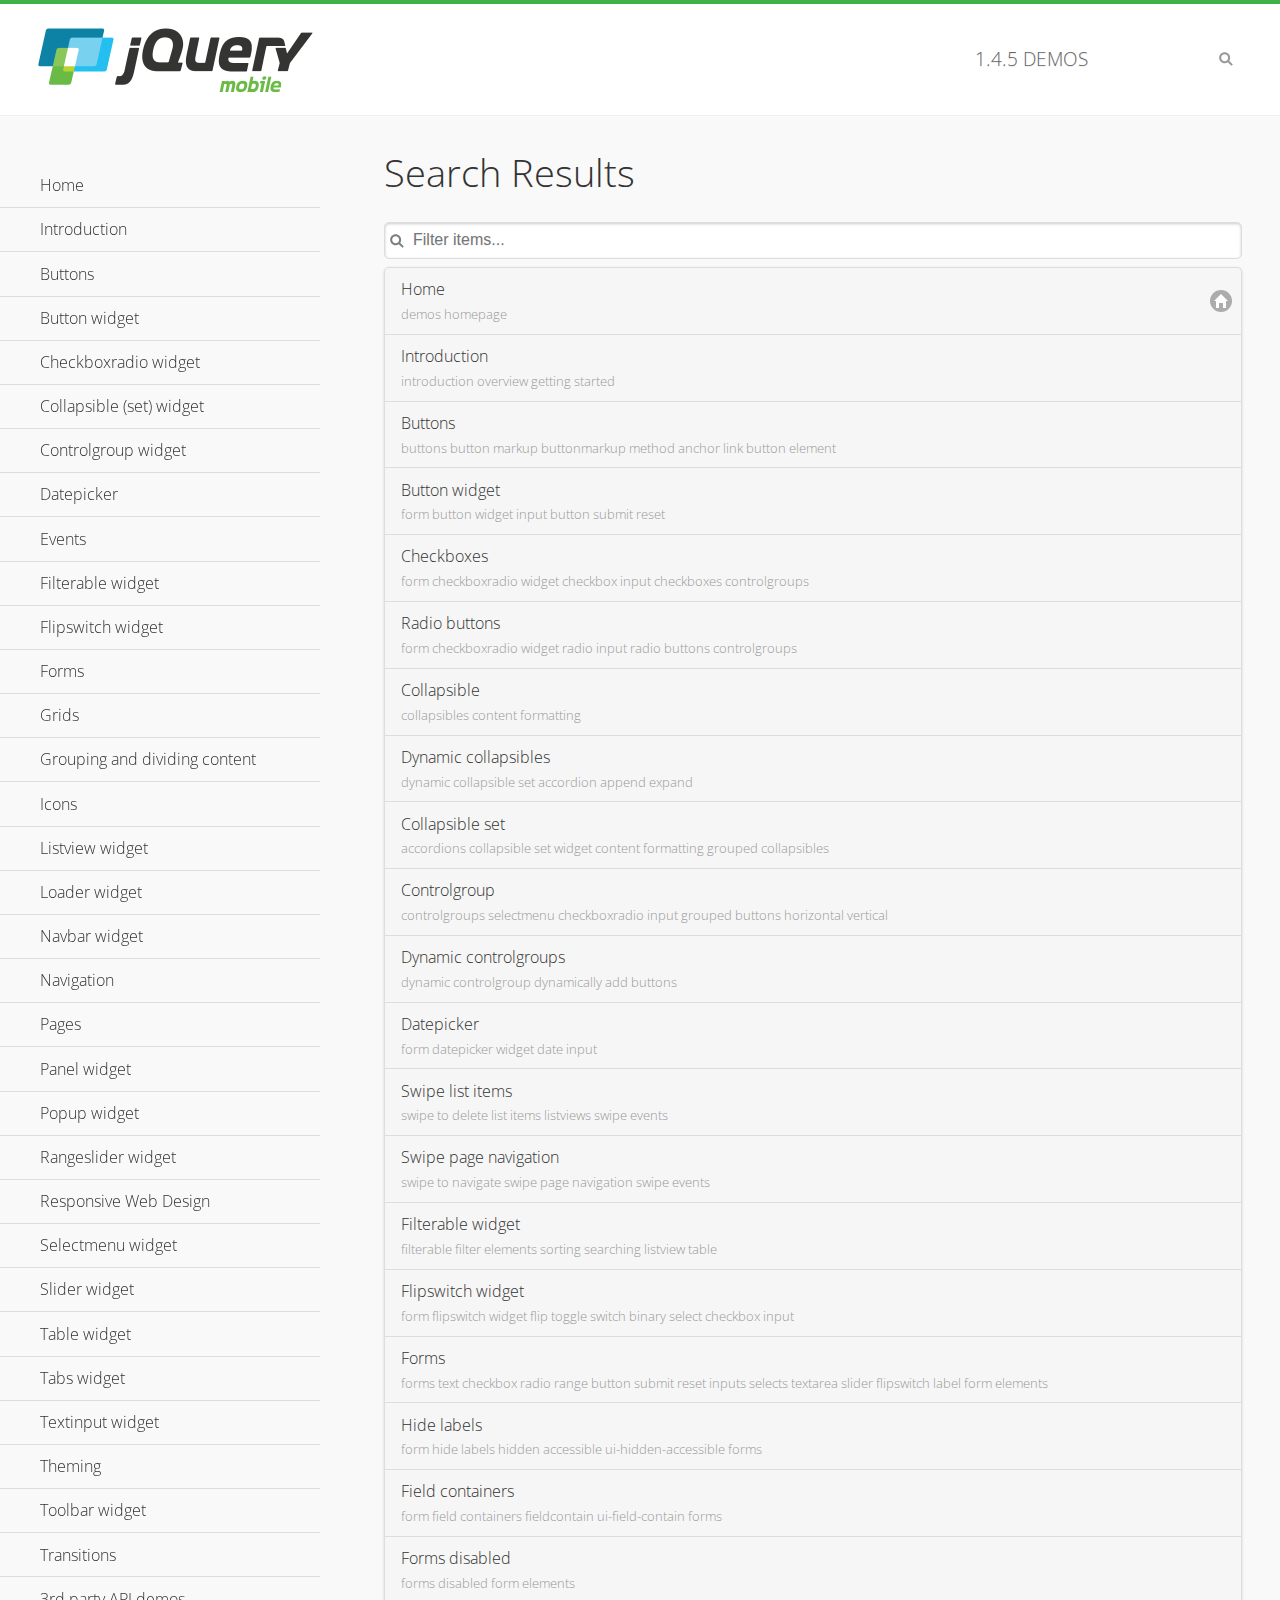
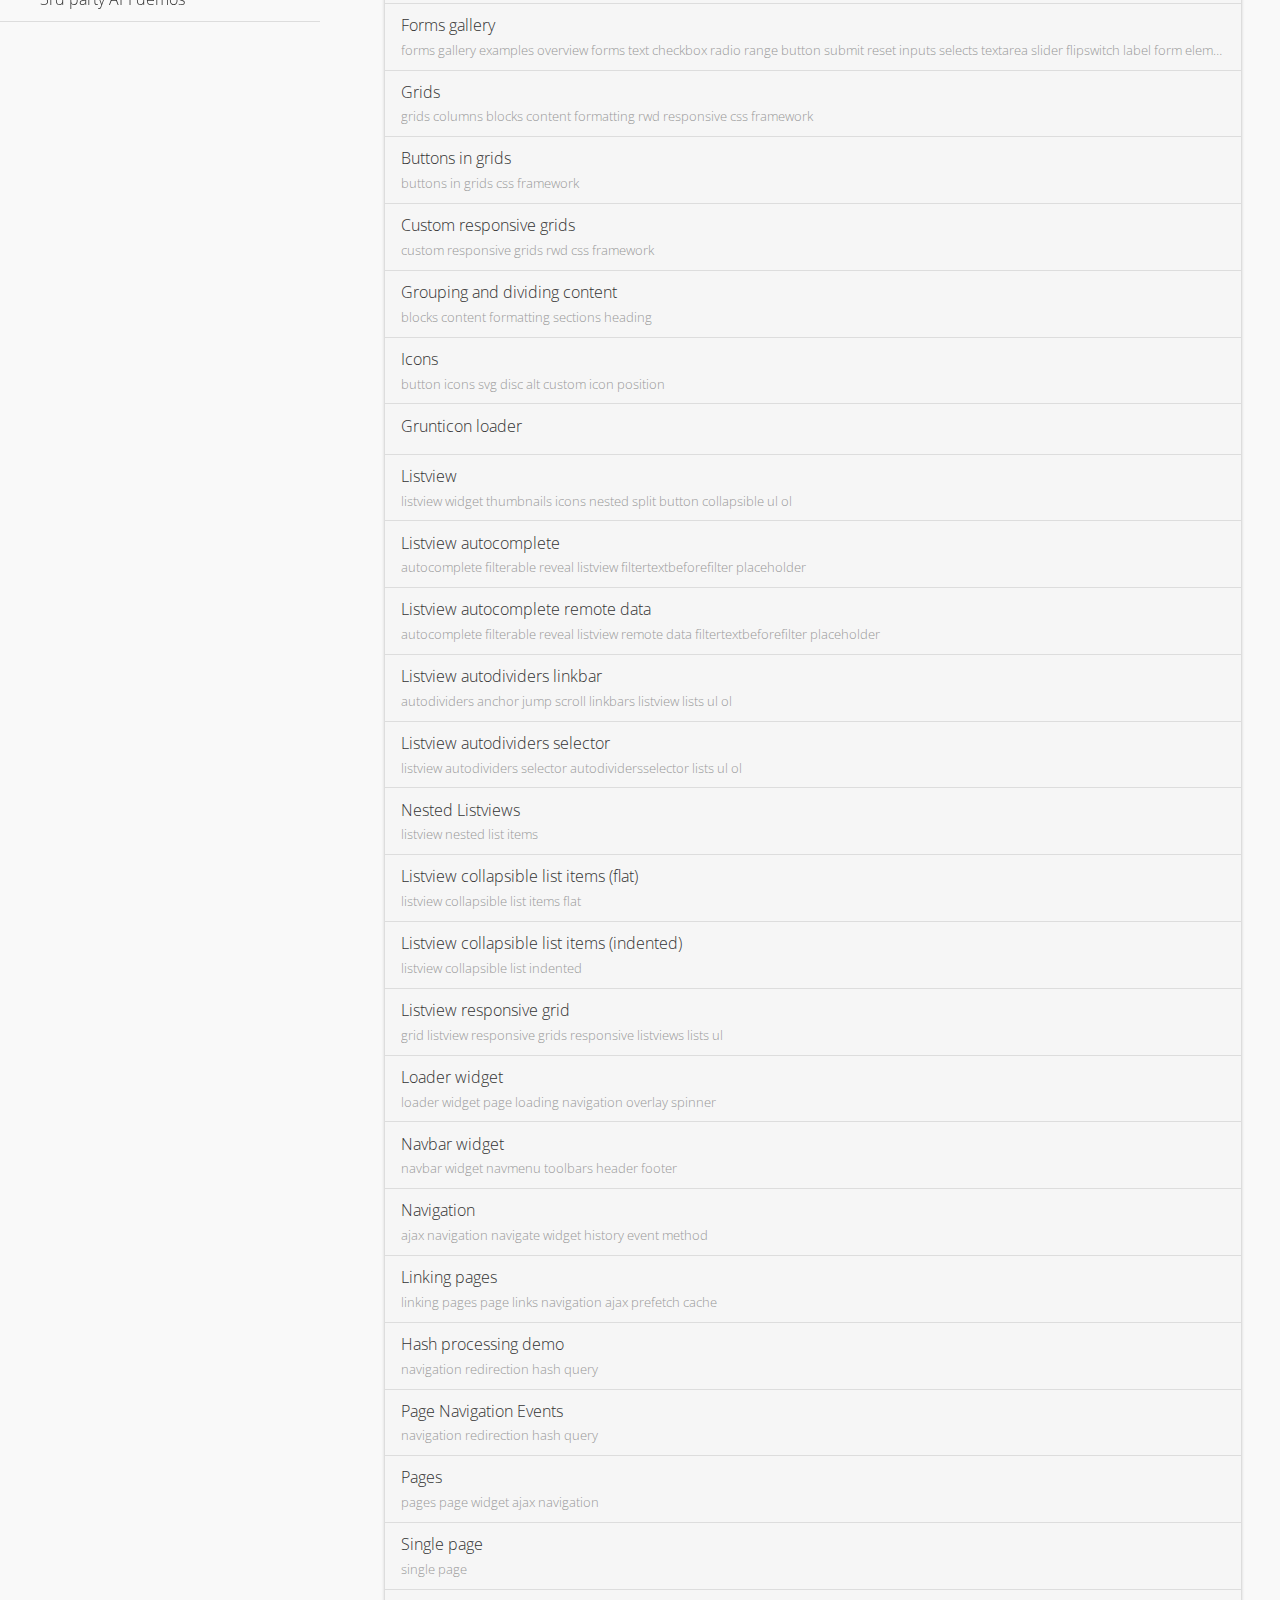
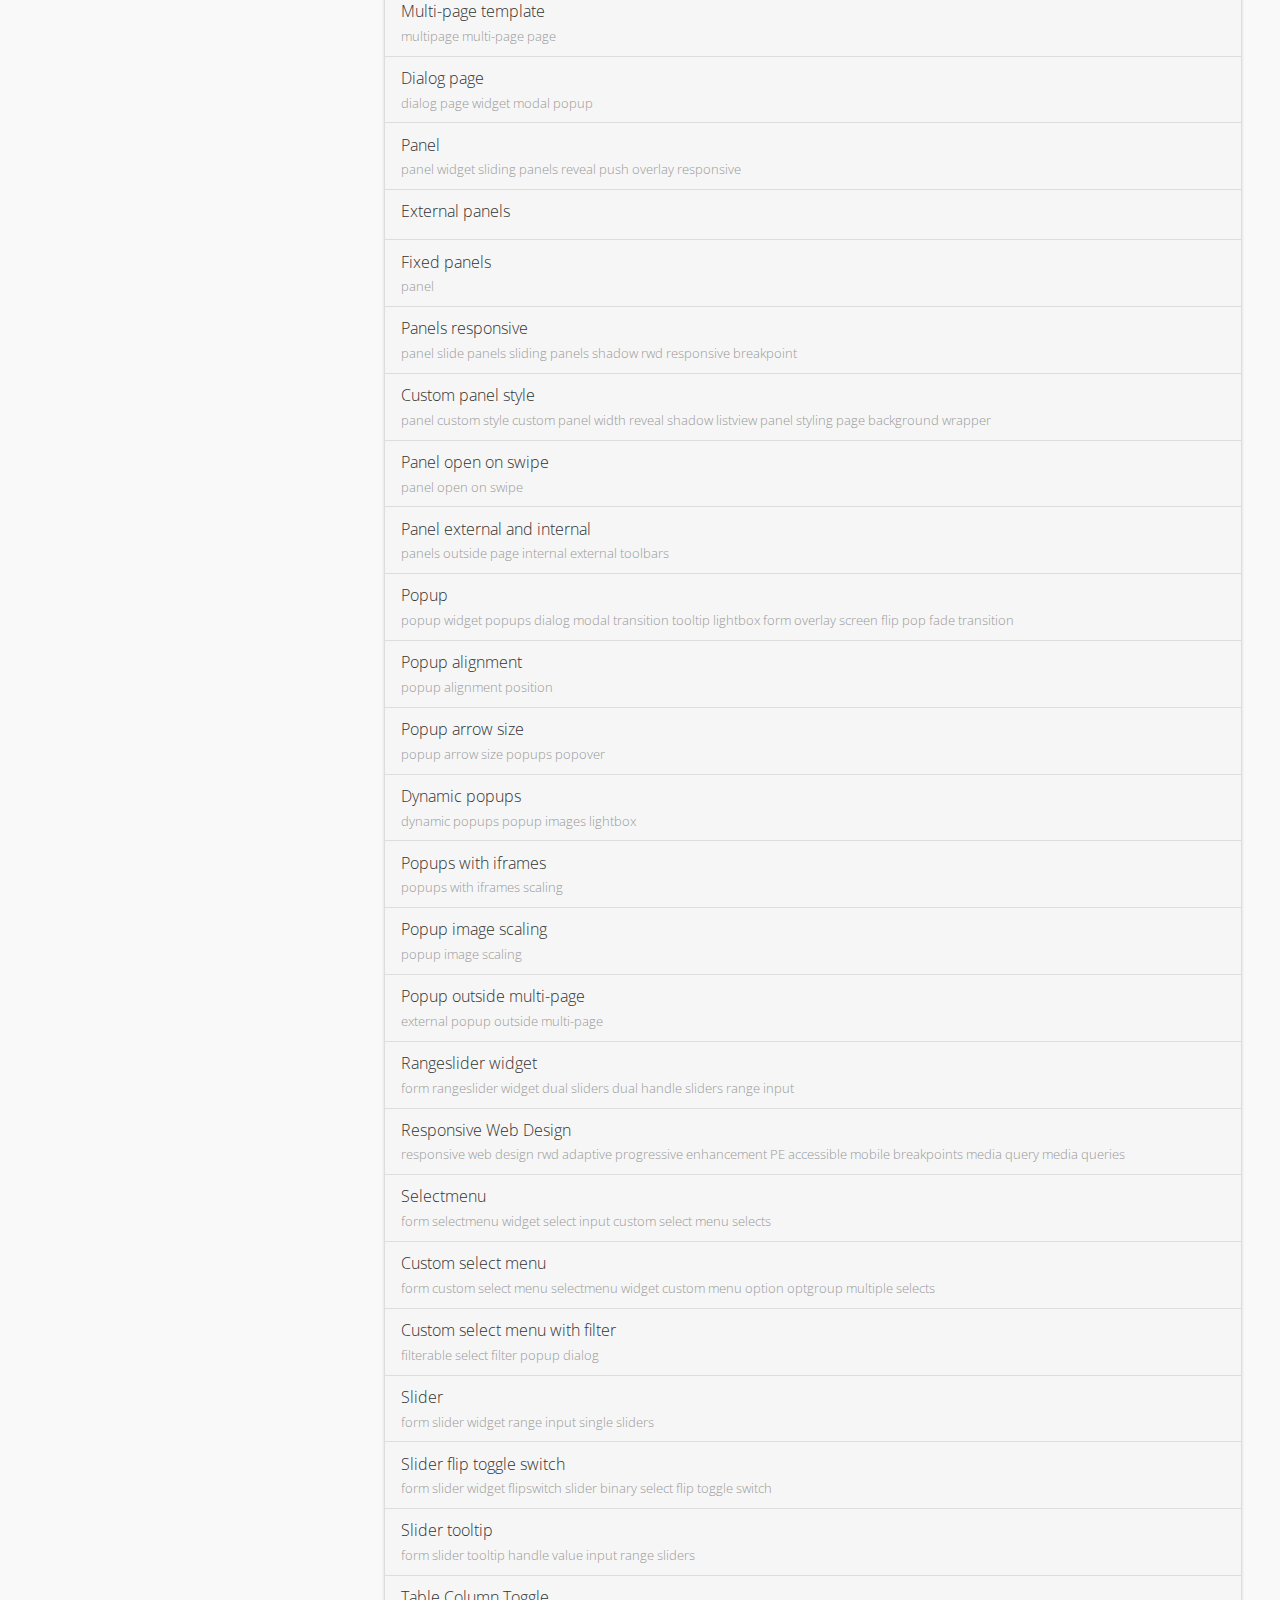
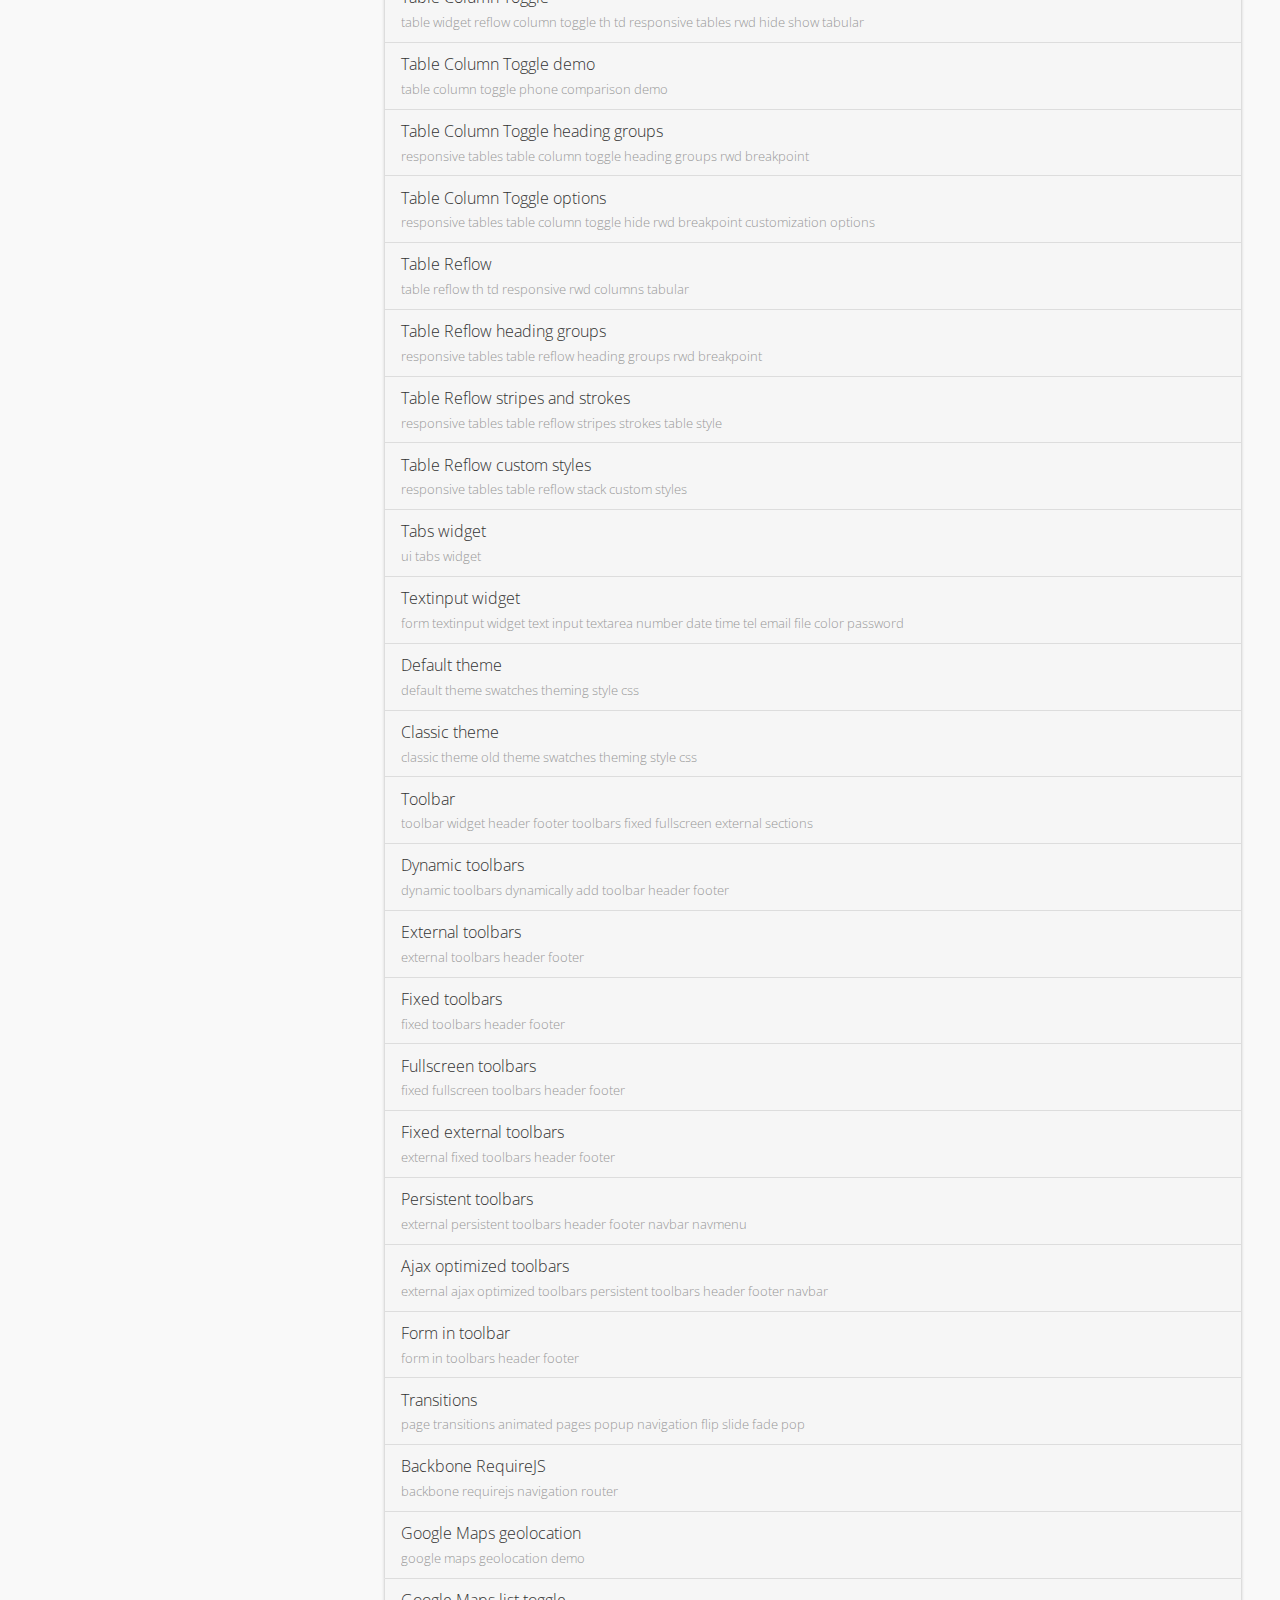
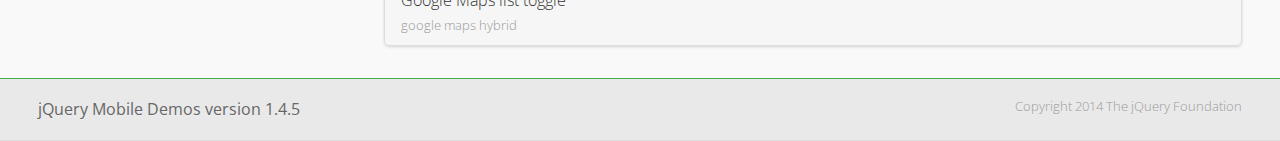
<file: Dog Website/src/PhoneGap/js/jQuery/demos/_search/index.html>
<!DOCTYPE html>
<html>
<head>
	<meta charset="utf-8">
	<meta name="viewport" content="width=device-width, initial-scale=1">
	<title>jQuery Mobile Demos</title>
	<link rel="stylesheet" href="../css/themes/default/jquery.mobile-1.4.5.min.css">
	<link rel="stylesheet" href="../_assets/css/jqm-demos.css">
	<link rel="shortcut icon" href="../_assets/favicon.ico">
    <link rel="stylesheet" href="http://fonts.googleapis.com/css?family=Open+Sans:300,400,700">
	<script src="../js/jquery.js"></script>
	<script src="../_assets/js/index.js"></script>
	<script src="../js/jquery.mobile-1.4.5.min.js"></script>

</head>
<body>
<div data-role="page" class="jqm-demos jqm-demos-index jqm-demos-search-results">

	<div data-role="header" class="jqm-header">
		<h2><a href="../" title="jQuery Mobile Demos home"><img src="../_assets/img/jquery-logo.png" alt="jQuery Mobile"></a></h2>
		<p><span class="jqm-version"></span> Demos</p>
		<a href="#" class="jqm-navmenu-link ui-btn ui-btn-icon-notext ui-corner-all ui-icon-bars ui-nodisc-icon ui-alt-icon ui-btn-left">Menu</a>
		<a href="#" class="jqm-search-link ui-btn ui-btn-icon-notext ui-corner-all ui-icon-search ui-nodisc-icon ui-alt-icon ui-btn-right">Search</a>
	</div><!-- /header -->

	<div role="main" class="ui-content jqm-content">

		<h1>Search Results</h1>

        <div class="jqm-search-results-wrap">
	        <ul class="jqm-list jqm-search-results-list">
<li data-filtertext="demos homepage" data-icon="home"><a href=".././">Home</a></li>
<li data-filtertext="introduction overview getting started"><a href="../intro/" data-ajax="false">Introduction</a></li>
<li data-filtertext="buttons button markup buttonmarkup method anchor link button element"><a href="../button-markup/" data-ajax="false">Buttons</a></li>
<li data-filtertext="form button widget input button submit reset"><a href="../button/" data-ajax="false">Button widget</a></li>
<li data-role="collapsible" data-enhanced="true" data-collapsed-icon="carat-d" data-expanded-icon="carat-u" data-iconpos="right" data-inset="false" class="ui-collapsible ui-collapsible-themed-content ui-collapsible-collapsed">
	<h3 class="ui-collapsible-heading ui-collapsible-heading-collapsed">
		<a href="#" class="ui-collapsible-heading-toggle ui-btn ui-btn-icon-right ui-btn-inherit ui-icon-carat-d">
		    Checkboxradio widget<span class="ui-collapsible-heading-status"> click to expand contents</span>
		</a>
	</h3>
	<div class="ui-collapsible-content ui-body-inherit ui-collapsible-content-collapsed" aria-hidden="true">
		<ul>
			<li data-filtertext="form checkboxradio widget checkbox input checkboxes controlgroups"><a href="../checkboxradio-checkbox/" data-ajax="false">Checkboxes</a></li>
			<li data-filtertext="form checkboxradio widget radio input radio buttons controlgroups"><a href="../checkboxradio-radio/" data-ajax="false">Radio buttons</a></li>
		</ul>
	</div>
</li>
<li data-role="collapsible" data-enhanced="true" data-collapsed-icon="carat-d" data-expanded-icon="carat-u" data-iconpos="right" data-inset="false" class="ui-collapsible ui-collapsible-themed-content ui-collapsible-collapsed">
	<h3 class="ui-collapsible-heading ui-collapsible-heading-collapsed">
		<a href="#" class="ui-collapsible-heading-toggle ui-btn ui-btn-icon-right ui-btn-inherit ui-icon-carat-d">
			Collapsible (set) widget<span class="ui-collapsible-heading-status"> click to expand contents</span>
		</a>
	</h3>
	<div class="ui-collapsible-content ui-body-inherit ui-collapsible-content-collapsed" aria-hidden="true">
		<ul>
			<li data-filtertext="collapsibles content formatting"><a href="../collapsible/" data-ajax="false">Collapsible</a></li>
			<li data-filtertext="dynamic collapsible set accordion append expand"><a href="../collapsible-dynamic/" data-ajax="false">Dynamic collapsibles</a></li>
			<li data-filtertext="accordions collapsible set widget content formatting grouped collapsibles"><a href="../collapsibleset/" data-ajax="false">Collapsible set</a></li>
		</ul>
	</div>
</li>
<li data-role="collapsible" data-enhanced="true" data-collapsed-icon="carat-d" data-expanded-icon="carat-u" data-iconpos="right" data-inset="false" class="ui-collapsible ui-collapsible-themed-content ui-collapsible-collapsed">
	<h3 class="ui-collapsible-heading ui-collapsible-heading-collapsed">
		<a href="#" class="ui-collapsible-heading-toggle ui-btn ui-btn-icon-right ui-btn-inherit ui-icon-carat-d">
			Controlgroup widget<span class="ui-collapsible-heading-status"> click to expand contents</span>
		</a>
	</h3>
	<div class="ui-collapsible-content ui-body-inherit ui-collapsible-content-collapsed" aria-hidden="true">
		<ul>
			<li data-filtertext="controlgroups selectmenu checkboxradio input grouped buttons horizontal vertical"><a href="../controlgroup/" data-ajax="false">Controlgroup</a></li>
			<li data-filtertext="dynamic controlgroup dynamically add buttons"><a href="../controlgroup-dynamic/" data-ajax="false">Dynamic controlgroups</a></li>
		</ul>
	</div>
</li>
<li data-filtertext="form datepicker widget date input"><a href="../datepicker/" data-ajax="false">Datepicker</a></li>
<li data-role="collapsible" data-enhanced="true" data-collapsed-icon="carat-d" data-expanded-icon="carat-u" data-iconpos="right" data-inset="false" class="ui-collapsible ui-collapsible-themed-content ui-collapsible-collapsed">
	<h3 class="ui-collapsible-heading ui-collapsible-heading-collapsed">
		<a href="#" class="ui-collapsible-heading-toggle ui-btn ui-btn-icon-right ui-btn-inherit ui-icon-carat-d">
			Events<span class="ui-collapsible-heading-status"> click to expand contents</span>
		</a>
	</h3>
	<div class="ui-collapsible-content ui-body-inherit ui-collapsible-content-collapsed" aria-hidden="true">
		<ul>
			<li data-filtertext="swipe to delete list items listviews swipe events"><a href="../swipe-list/" data-ajax="false">Swipe list items</a></li>
			<li data-filtertext="swipe to navigate swipe page navigation swipe events"><a href="../swipe-page/" data-ajax="false">Swipe page navigation</a></li>
		</ul>
	</div>
</li>
<li data-filtertext="filterable filter elements sorting searching listview table"><a href="../filterable/" data-ajax="false">Filterable widget</a></li>
<li data-filtertext="form flipswitch widget flip toggle switch binary select checkbox input"><a href="../flipswitch/" data-ajax="false">Flipswitch widget</a></li>
<li data-role="collapsible" data-enhanced="true" data-collapsed-icon="carat-d" data-expanded-icon="carat-u" data-iconpos="right" data-inset="false" class="ui-collapsible ui-collapsible-themed-content ui-collapsible-collapsed">
	<h3 class="ui-collapsible-heading ui-collapsible-heading-collapsed">
		<a href="#" class="ui-collapsible-heading-toggle ui-btn ui-btn-icon-right ui-btn-inherit ui-icon-carat-d">
			Forms<span class="ui-collapsible-heading-status"> click to expand contents</span>
		</a>
	</h3>
	<div class="ui-collapsible-content ui-body-inherit ui-collapsible-content-collapsed" aria-hidden="true">
		<ul>
			<li data-filtertext="forms text checkbox radio range button submit reset inputs selects textarea slider flipswitch label form elements"><a href="../forms/" data-ajax="false">Forms</a></li>
			<li data-filtertext="form hide labels hidden accessible ui-hidden-accessible forms"><a href="../forms-label-hidden-accessible/" data-ajax="false">Hide labels</a></li>
			<li data-filtertext="form field containers fieldcontain ui-field-contain forms"><a href="../forms-field-contain/" data-ajax="false">Field containers</a></li>
			<li data-filtertext="forms disabled form elements"><a href="../forms-disabled/" data-ajax="false">Forms disabled</a></li>
			<li data-filtertext="forms gallery examples overview forms text checkbox radio range button submit reset inputs selects textarea slider flipswitch label form elements"><a href="../forms-gallery/" data-ajax="false">Forms gallery</a></li>
		</ul>
	</div>
</li>
<li data-role="collapsible" data-enhanced="true" data-collapsed-icon="carat-d" data-expanded-icon="carat-u" data-iconpos="right" data-inset="false" class="ui-collapsible ui-collapsible-themed-content ui-collapsible-collapsed">
	<h3 class="ui-collapsible-heading ui-collapsible-heading-collapsed">
		<a href="#" class="ui-collapsible-heading-toggle ui-btn ui-btn-icon-right ui-btn-inherit ui-icon-carat-d">
			Grids<span class="ui-collapsible-heading-status"> click to expand contents</span>
		</a>
	</h3>
	<div class="ui-collapsible-content ui-body-inherit ui-collapsible-content-collapsed" aria-hidden="true">
		<ul>
			<li data-filtertext="grids columns blocks content formatting rwd responsive css framework"><a href="../grids/" data-ajax="false">Grids</a></li>
			<li data-filtertext="buttons in grids css framework"><a href="../grids-buttons/" data-ajax="false">Buttons in grids</a></li>
			<li data-filtertext="custom responsive grids rwd css framework"><a href="../grids-custom-responsive/" data-ajax="false">Custom responsive grids</a></li>
		</ul>
	</div>
</li>
<li data-filtertext="blocks content formatting sections heading"><a href="../body-bar-classes/" data-ajax="false">Grouping and dividing content</a></li>
<li data-role="collapsible" data-enhanced="true" data-collapsed-icon="carat-d" data-expanded-icon="carat-u" data-iconpos="right" data-inset="false" class="ui-collapsible ui-collapsible-themed-content ui-collapsible-collapsed">
	<h3 class="ui-collapsible-heading ui-collapsible-heading-collapsed">
		<a href="#" class="ui-collapsible-heading-toggle ui-btn ui-btn-icon-right ui-btn-inherit ui-icon-carat-d">
			Icons<span class="ui-collapsible-heading-status"> click to expand contents</span>
		</a>
	</h3>
	<div class="ui-collapsible-content ui-body-inherit ui-collapsible-content-collapsed" aria-hidden="true">
		<ul>
			<li data-filtertext="button icons svg disc alt custom icon position"><a href="../icons/" data-ajax="false">Icons</a></li>
			<li data-filtertext=""><a href="../icons-grunticon/" data-ajax="false">Grunticon loader</a></li>
		</ul>
	</div>
</li>
<li data-role="collapsible" data-enhanced="true" data-collapsed-icon="carat-d" data-expanded-icon="carat-u" data-iconpos="right" data-inset="false" class="ui-collapsible ui-collapsible-themed-content ui-collapsible-collapsed">
	<h3 class="ui-collapsible-heading ui-collapsible-heading-collapsed">
		<a href="#" class="ui-collapsible-heading-toggle ui-btn ui-btn-icon-right ui-btn-inherit ui-icon-carat-d">
			Listview widget<span class="ui-collapsible-heading-status"> click to expand contents</span>
		</a>
	</h3>
	<div class="ui-collapsible-content ui-body-inherit ui-collapsible-content-collapsed" aria-hidden="true">
		<ul>
			<li data-filtertext="listview widget thumbnails icons nested split button collapsible ul ol"><a href="../listview/" data-ajax="false">Listview</a></li>
			<li data-filtertext="autocomplete filterable reveal listview filtertextbeforefilter placeholder"><a href="../listview-autocomplete/" data-ajax="false">Listview autocomplete</a></li>
			<li data-filtertext="autocomplete filterable reveal listview remote data filtertextbeforefilter placeholder"><a href="../listview-autocomplete-remote/" data-ajax="false">Listview autocomplete remote data</a></li>
			<li data-filtertext="autodividers anchor jump scroll linkbars listview lists ul ol"><a href="../listview-autodividers-linkbar/" data-ajax="false">Listview autodividers linkbar</a></li>
			<li data-filtertext="listview autodividers selector autodividersselector lists ul ol"><a href="../listview-autodividers-selector/" data-ajax="false">Listview autodividers selector</a></li>
			<li data-filtertext="listview nested list items"><a href="../listview-nested-lists/" data-ajax="false">Nested Listviews</a></li>
			<li data-filtertext="listview collapsible list items flat"><a href="../listview-collapsible-item-flat/" data-ajax="false">Listview collapsible list items (flat)</a></li>
			<li data-filtertext="listview collapsible list indented"><a href="../listview-collapsible-item-indented/" data-ajax="false">Listview collapsible list items (indented)</a></li>
			<li data-filtertext="grid listview responsive grids responsive listviews lists ul"><a href="../listview-grid/" data-ajax="false">Listview responsive grid</a></li>
		</ul>
	</div>
</li>
<li data-filtertext="loader widget page loading navigation overlay spinner"><a href="../loader/" data-ajax="false">Loader widget</a></li>
<li data-filtertext="navbar widget navmenu toolbars header footer"><a href="../navbar/" data-ajax="false">Navbar widget</a></li>
<li data-role="collapsible" data-enhanced="true" data-collapsed-icon="carat-d" data-expanded-icon="carat-u" data-iconpos="right" data-inset="false" class="ui-collapsible ui-collapsible-themed-content ui-collapsible-collapsed">
	<h3 class="ui-collapsible-heading ui-collapsible-heading-collapsed">
		<a href="#" class="ui-collapsible-heading-toggle ui-btn ui-btn-icon-right ui-btn-inherit ui-icon-carat-d">
			Navigation<span class="ui-collapsible-heading-status"> click to expand contents</span>
		</a>
	</h3>
	<div class="ui-collapsible-content ui-body-inherit ui-collapsible-content-collapsed" aria-hidden="true">
		<ul>
			<li data-filtertext="ajax navigation navigate widget history event method"><a href="../navigation/" data-ajax="false">Navigation</a></li>
			<li data-filtertext="linking pages page links navigation ajax prefetch cache"><a href="../navigation-linking-pages/" data-ajax="false">Linking pages</a></li>
			<!-- <li data-filtertext="php redirect server redirection server-side navigation"><a href="../navigation-php-redirect/" data-ajax="false">PHP redirect demo</a></li>-->
			<li data-filtertext="navigation redirection hash query"><a href="../navigation-hash-processing/" data-ajax="false">Hash processing demo</a></li>
			<li data-filtertext="navigation redirection hash query"><a href="../page-events/" data-ajax="false">Page Navigation Events</a></li>
		</ul>
	</div>
</li>
<li data-role="collapsible" data-enhanced="true" data-collapsed-icon="carat-d" data-expanded-icon="carat-u" data-iconpos="right" data-inset="false" class="ui-collapsible ui-collapsible-themed-content ui-collapsible-collapsed">
	<h3 class="ui-collapsible-heading ui-collapsible-heading-collapsed">
		<a href="#" class="ui-collapsible-heading-toggle ui-btn ui-btn-icon-right ui-btn-inherit ui-icon-carat-d">
			Pages<span class="ui-collapsible-heading-status"> click to expand contents</span>
		</a>
	</h3>
	<div class="ui-collapsible-content ui-body-inherit ui-collapsible-content-collapsed" aria-hidden="true">
		<ul>
			<li data-filtertext="pages page widget ajax navigation"><a href="../pages/" data-ajax="false">Pages</a></li>
			<li data-filtertext="single page"><a href="../pages-single-page/" data-ajax="false">Single page</a></li>
			<li data-filtertext="multipage multi-page page"><a href="../pages-multi-page/" data-ajax="false">Multi-page template</a></li>
			<li data-filtertext="dialog page widget modal popup"><a href="../pages-dialog/" data-ajax="false">Dialog page</a></li>
		</ul>
	</div>
</li>
<li data-role="collapsible" data-enhanced="true" data-collapsed-icon="carat-d" data-expanded-icon="carat-u" data-iconpos="right" data-inset="false" class="ui-collapsible ui-collapsible-themed-content ui-collapsible-collapsed">
	<h3 class="ui-collapsible-heading ui-collapsible-heading-collapsed">
		<a href="#" class="ui-collapsible-heading-toggle ui-btn ui-btn-icon-right ui-btn-inherit ui-icon-carat-d">
			Panel widget<span class="ui-collapsible-heading-status"> click to expand contents</span>
		</a>
	</h3>
	<div class="ui-collapsible-content ui-body-inherit ui-collapsible-content-collapsed" aria-hidden="true">
		<ul>
			<li data-filtertext="panel widget sliding panels reveal push overlay responsive"><a href="../panel/" data-ajax="false">Panel</a></li>
			<li data-filtertext=""><a href="../panel-external/" data-ajax="false">External panels</a></li>
			<li data-filtertext="panel "><a href="../panel-fixed/" data-ajax="false">Fixed panels</a></li>
			<li data-filtertext="panel slide panels sliding panels shadow rwd responsive breakpoint"><a href="../panel-responsive/" data-ajax="false">Panels responsive</a></li>
			<li data-filtertext="panel custom style custom panel width reveal shadow listview panel styling page background wrapper"><a href="../panel-styling/" data-ajax="false">Custom panel style</a></li>
			<li data-filtertext="panel open on swipe"><a href="../panel-swipe-open/" data-ajax="false">Panel open on swipe</a></li>
			<li data-filtertext="panels outside page internal external toolbars"><a href="../panel-external-internal/" data-ajax="false">Panel external and internal</a></li>
		</ul>
	</div>
</li>
<li data-role="collapsible" data-enhanced="true" data-collapsed-icon="carat-d" data-expanded-icon="carat-u" data-iconpos="right" data-inset="false" class="ui-collapsible ui-collapsible-themed-content ui-collapsible-collapsed">
	<h3 class="ui-collapsible-heading ui-collapsible-heading-collapsed">
		<a href="#" class="ui-collapsible-heading-toggle ui-btn ui-btn-icon-right ui-btn-inherit ui-icon-carat-d">
			Popup widget<span class="ui-collapsible-heading-status"> click to expand contents</span>
		</a>
	</h3>
	<div class="ui-collapsible-content ui-body-inherit ui-collapsible-content-collapsed" aria-hidden="true">
		<ul>
			<li data-filtertext="popup widget popups dialog modal transition tooltip lightbox form overlay screen flip pop fade transition"><a href="../popup/" data-ajax="false">Popup</a></li>
			<li data-filtertext="popup alignment position"><a href="../popup-alignment/" data-ajax="false">Popup alignment</a></li>
			<li data-filtertext="popup arrow size popups popover"><a href="../popup-arrow-size/" data-ajax="false">Popup arrow size</a></li>
			<li data-filtertext="dynamic popups popup images lightbox"><a href="../popup-dynamic/" data-ajax="false">Dynamic popups</a></li>
			<li data-filtertext="popups with iframes scaling"><a href="../popup-iframe/" data-ajax="false">Popups with iframes</a></li>
			<li data-filtertext="popup image scaling"><a href="../popup-image-scaling/" data-ajax="false">Popup image scaling</a></li>
			<li data-filtertext="external popup outside multi-page"><a href="../popup-outside-multipage/" data-ajax="false">Popup outside multi-page</a></li>
		</ul>
	</div>
</li>
<li data-filtertext="form rangeslider widget dual sliders dual handle sliders range input"><a href="../rangeslider/" data-ajax="false">Rangeslider widget</a></li>
<li data-filtertext="responsive web design rwd adaptive progressive enhancement PE accessible mobile breakpoints media query media queries"><a href="../rwd/" data-ajax="false">Responsive Web Design</a></li>
<li data-role="collapsible" data-enhanced="true" data-collapsed-icon="carat-d" data-expanded-icon="carat-u" data-iconpos="right" data-inset="false" class="ui-collapsible ui-collapsible-themed-content ui-collapsible-collapsed">
	<h3 class="ui-collapsible-heading ui-collapsible-heading-collapsed">
		<a href="#" class="ui-collapsible-heading-toggle ui-btn ui-btn-icon-right ui-btn-inherit ui-icon-carat-d">
			Selectmenu widget<span class="ui-collapsible-heading-status"> click to expand contents</span>
		</a>
	</h3>
	<div class="ui-collapsible-content ui-body-inherit ui-collapsible-content-collapsed" aria-hidden="true">
		<ul>
			<li data-filtertext="form selectmenu widget select input custom select menu selects"><a href="../selectmenu/" data-ajax="false">Selectmenu</a></li>
			<li data-filtertext="form custom select menu selectmenu widget custom menu option optgroup multiple selects"><a href="../selectmenu-custom/" data-ajax="false">Custom select menu</a></li>
			<li data-filtertext="filterable select filter popup dialog"><a href="../selectmenu-custom-filter/" data-ajax="false">Custom select menu with filter</a></li>
		</ul>
	</div>
</li>
<li data-role="collapsible" data-enhanced="true" data-collapsed-icon="carat-d" data-expanded-icon="carat-u" data-iconpos="right" data-inset="false" class="ui-collapsible ui-collapsible-themed-content ui-collapsible-collapsed">
	<h3 class="ui-collapsible-heading ui-collapsible-heading-collapsed">
		<a href="#" class="ui-collapsible-heading-toggle ui-btn ui-btn-icon-right ui-btn-inherit ui-icon-carat-d">
			Slider widget<span class="ui-collapsible-heading-status"> click to expand contents</span>
		</a>
	</h3>
	<div class="ui-collapsible-content ui-body-inherit ui-collapsible-content-collapsed" aria-hidden="true">
		<ul>
			<li data-filtertext="form slider widget range input single sliders"><a href="../slider/" data-ajax="false">Slider</a></li>
			<li data-filtertext="form slider widget flipswitch slider binary select flip toggle switch"><a href="../slider-flipswitch/" data-ajax="false">Slider flip toggle switch</a></li>
			<li data-filtertext="form slider tooltip handle value input range sliders"><a href="../slider-tooltip/" data-ajax="false">Slider tooltip</a></li>
		</ul>
	</div>
</li>
<li data-role="collapsible" data-enhanced="true" data-collapsed-icon="carat-d" data-expanded-icon="carat-u" data-iconpos="right" data-inset="false" class="ui-collapsible ui-collapsible-themed-content ui-collapsible-collapsed">
	<h3 class="ui-collapsible-heading ui-collapsible-heading-collapsed">
		<a href="#" class="ui-collapsible-heading-toggle ui-btn ui-btn-icon-right ui-btn-inherit ui-icon-carat-d">
			Table widget<span class="ui-collapsible-heading-status"> click to expand contents</span>
		</a>
	</h3>
	<div class="ui-collapsible-content ui-body-inherit ui-collapsible-content-collapsed" aria-hidden="true">
		<ul>
			<li data-filtertext="table widget reflow column toggle th td responsive tables rwd hide show tabular"><a href="../table-column-toggle/" data-ajax="false">Table Column Toggle</a></li>
			<li data-filtertext="table column toggle phone comparison demo"><a href="../table-column-toggle-example/" data-ajax="false">Table Column Toggle demo</a></li>
			<li data-filtertext="responsive tables table column toggle heading groups rwd breakpoint"><a href="../table-column-toggle-heading-groups/" data-ajax="false">Table Column Toggle heading groups</a></li>
			<li data-filtertext="responsive tables table column toggle hide rwd breakpoint customization options"><a href="../table-column-toggle-options/" data-ajax="false">Table Column Toggle options</a></li>
			<li data-filtertext="table reflow th td responsive rwd columns tabular"><a href="../table-reflow/" data-ajax="false">Table Reflow</a></li>
			<li data-filtertext="responsive tables table reflow heading groups rwd breakpoint"><a href="../table-reflow-heading-groups/" data-ajax="false">Table Reflow heading groups</a></li>
			<li data-filtertext="responsive tables table reflow stripes strokes table style"><a href="../table-reflow-stripes-strokes/" data-ajax="false">Table Reflow stripes and strokes</a></li>
			<li data-filtertext="responsive tables table reflow stack custom styles"><a href="../table-reflow-styling/" data-ajax="false">Table Reflow custom styles</a></li>
		</ul>
	</div>
</li>
<li data-filtertext="ui tabs widget"><a href="../tabs/" data-ajax="false">Tabs widget</a></li>
<li data-filtertext="form textinput widget text input textarea number date time tel email file color password"><a href="../textinput/" data-ajax="false">Textinput widget</a></li>
<li data-role="collapsible" data-enhanced="true" data-collapsed-icon="carat-d" data-expanded-icon="carat-u" data-iconpos="right" data-inset="false" class="ui-collapsible ui-collapsible-themed-content ui-collapsible-collapsed">
	<h3 class="ui-collapsible-heading ui-collapsible-heading-collapsed">
		<a href="#" class="ui-collapsible-heading-toggle ui-btn ui-btn-icon-right ui-btn-inherit ui-icon-carat-d">
			Theming<span class="ui-collapsible-heading-status"> click to expand contents</span>
		</a>
	</h3>
	<div class="ui-collapsible-content ui-body-inherit ui-collapsible-content-collapsed" aria-hidden="true">
		<ul>
			<li data-filtertext="default theme swatches theming style css"><a href="../theme-default/" data-ajax="false">Default theme</a></li>
			<li data-filtertext="classic theme old theme swatches theming style css"><a href="../theme-classic/" data-ajax="false">Classic theme</a></li>
		</ul>
	</div>
</li>
<li data-role="collapsible" data-enhanced="true" data-collapsed-icon="carat-d" data-expanded-icon="carat-u" data-iconpos="right" data-inset="false" class="ui-collapsible ui-collapsible-themed-content ui-collapsible-collapsed">
	<h3 class="ui-collapsible-heading ui-collapsible-heading-collapsed">
		<a href="#" class="ui-collapsible-heading-toggle ui-btn ui-btn-icon-right ui-btn-inherit ui-icon-carat-d">
			Toolbar widget<span class="ui-collapsible-heading-status"> click to expand contents</span>
		</a>
	</h3>
	<div class="ui-collapsible-content ui-body-inherit ui-collapsible-content-collapsed" aria-hidden="true">
		<ul>
			<li data-filtertext="toolbar widget header footer toolbars fixed fullscreen external sections"><a href="../toolbar/" data-ajax="false">Toolbar</a></li>
			<li data-filtertext="dynamic toolbars dynamically add toolbar header footer"><a href="../toolbar-dynamic/" data-ajax="false">Dynamic toolbars</a></li>
			<li data-filtertext="external toolbars header footer"><a href="../toolbar-external/" data-ajax="false">External toolbars</a></li>
			<li data-filtertext="fixed toolbars header footer"><a href="../toolbar-fixed/" data-ajax="false">Fixed toolbars</a></li>
			<li data-filtertext="fixed fullscreen toolbars header footer"><a href="../toolbar-fixed-fullscreen/" data-ajax="false">Fullscreen toolbars</a></li>
			<li data-filtertext="external fixed toolbars header footer"><a href="../toolbar-fixed-external/" data-ajax="false">Fixed external toolbars</a></li>
			<li data-filtertext="external persistent toolbars header footer navbar navmenu"><a href="../toolbar-fixed-persistent/" data-ajax="false">Persistent toolbars</a></li>
			<li data-filtertext="external ajax optimized toolbars persistent toolbars header footer navbar"><a href="../toolbar-fixed-persistent-optimized/" data-ajax="false">Ajax optimized toolbars</a></li>
			<li data-filtertext="form in toolbars header footer"><a href="../toolbar-fixed-forms/" data-ajax="false">Form in toolbar</a></li>
		</ul>
	</div>
</li>
<li data-filtertext="page transitions animated pages popup navigation flip slide fade pop"><a href="../transitions/" data-ajax="false">Transitions</a></li>
<li data-role="collapsible" data-enhanced="true" data-collapsed-icon="carat-d" data-expanded-icon="carat-u" data-iconpos="right" data-inset="false" class="ui-collapsible ui-collapsible-themed-content ui-collapsible-collapsed">
	<h3 class="ui-collapsible-heading ui-collapsible-heading-collapsed">
		<a href="#" class="ui-collapsible-heading-toggle ui-btn ui-btn-icon-right ui-btn-inherit ui-icon-carat-d">
			3rd party API demos<span class="ui-collapsible-heading-status"> click to expand contents</span>
		</a>
	</h3>
	<div class="ui-collapsible-content ui-body-inherit ui-collapsible-content-collapsed" aria-hidden="true">
		<ul>
			<li data-filtertext="backbone requirejs navigation router"><a href="../backbone-requirejs/" data-ajax="false">Backbone RequireJS</a></li>
			<li data-filtertext="google maps geolocation demo"><a href="../map-geolocation/" data-ajax="false">Google Maps geolocation</a></li>
			<li data-filtertext="google maps hybrid"><a href="../map-list-toggle/" data-ajax="false">Google Maps list toggle</a></li>
		</ul>
	</div>
</li>



	        </ul>
	    </div>

	</div><!-- /content -->
	    <div data-role="panel" class="jqm-navmenu-panel" data-position="left" data-display="overlay" data-theme="a">
	    	<ul class="jqm-list ui-alt-icon ui-nodisc-icon">
<li data-filtertext="demos homepage" data-icon="home"><a href=".././">Home</a></li>
<li data-filtertext="introduction overview getting started"><a href="../intro/" data-ajax="false">Introduction</a></li>
<li data-filtertext="buttons button markup buttonmarkup method anchor link button element"><a href="../button-markup/" data-ajax="false">Buttons</a></li>
<li data-filtertext="form button widget input button submit reset"><a href="../button/" data-ajax="false">Button widget</a></li>
<li data-role="collapsible" data-enhanced="true" data-collapsed-icon="carat-d" data-expanded-icon="carat-u" data-iconpos="right" data-inset="false" class="ui-collapsible ui-collapsible-themed-content ui-collapsible-collapsed">
	<h3 class="ui-collapsible-heading ui-collapsible-heading-collapsed">
		<a href="#" class="ui-collapsible-heading-toggle ui-btn ui-btn-icon-right ui-btn-inherit ui-icon-carat-d">
		    Checkboxradio widget<span class="ui-collapsible-heading-status"> click to expand contents</span>
		</a>
	</h3>
	<div class="ui-collapsible-content ui-body-inherit ui-collapsible-content-collapsed" aria-hidden="true">
		<ul>
			<li data-filtertext="form checkboxradio widget checkbox input checkboxes controlgroups"><a href="../checkboxradio-checkbox/" data-ajax="false">Checkboxes</a></li>
			<li data-filtertext="form checkboxradio widget radio input radio buttons controlgroups"><a href="../checkboxradio-radio/" data-ajax="false">Radio buttons</a></li>
		</ul>
	</div>
</li>
<li data-role="collapsible" data-enhanced="true" data-collapsed-icon="carat-d" data-expanded-icon="carat-u" data-iconpos="right" data-inset="false" class="ui-collapsible ui-collapsible-themed-content ui-collapsible-collapsed">
	<h3 class="ui-collapsible-heading ui-collapsible-heading-collapsed">
		<a href="#" class="ui-collapsible-heading-toggle ui-btn ui-btn-icon-right ui-btn-inherit ui-icon-carat-d">
			Collapsible (set) widget<span class="ui-collapsible-heading-status"> click to expand contents</span>
		</a>
	</h3>
	<div class="ui-collapsible-content ui-body-inherit ui-collapsible-content-collapsed" aria-hidden="true">
		<ul>
			<li data-filtertext="collapsibles content formatting"><a href="../collapsible/" data-ajax="false">Collapsible</a></li>
			<li data-filtertext="dynamic collapsible set accordion append expand"><a href="../collapsible-dynamic/" data-ajax="false">Dynamic collapsibles</a></li>
			<li data-filtertext="accordions collapsible set widget content formatting grouped collapsibles"><a href="../collapsibleset/" data-ajax="false">Collapsible set</a></li>
		</ul>
	</div>
</li>
<li data-role="collapsible" data-enhanced="true" data-collapsed-icon="carat-d" data-expanded-icon="carat-u" data-iconpos="right" data-inset="false" class="ui-collapsible ui-collapsible-themed-content ui-collapsible-collapsed">
	<h3 class="ui-collapsible-heading ui-collapsible-heading-collapsed">
		<a href="#" class="ui-collapsible-heading-toggle ui-btn ui-btn-icon-right ui-btn-inherit ui-icon-carat-d">
			Controlgroup widget<span class="ui-collapsible-heading-status"> click to expand contents</span>
		</a>
	</h3>
	<div class="ui-collapsible-content ui-body-inherit ui-collapsible-content-collapsed" aria-hidden="true">
		<ul>
			<li data-filtertext="controlgroups selectmenu checkboxradio input grouped buttons horizontal vertical"><a href="../controlgroup/" data-ajax="false">Controlgroup</a></li>
			<li data-filtertext="dynamic controlgroup dynamically add buttons"><a href="../controlgroup-dynamic/" data-ajax="false">Dynamic controlgroups</a></li>
		</ul>
	</div>
</li>
<li data-filtertext="form datepicker widget date input"><a href="../datepicker/" data-ajax="false">Datepicker</a></li>
<li data-role="collapsible" data-enhanced="true" data-collapsed-icon="carat-d" data-expanded-icon="carat-u" data-iconpos="right" data-inset="false" class="ui-collapsible ui-collapsible-themed-content ui-collapsible-collapsed">
	<h3 class="ui-collapsible-heading ui-collapsible-heading-collapsed">
		<a href="#" class="ui-collapsible-heading-toggle ui-btn ui-btn-icon-right ui-btn-inherit ui-icon-carat-d">
			Events<span class="ui-collapsible-heading-status"> click to expand contents</span>
		</a>
	</h3>
	<div class="ui-collapsible-content ui-body-inherit ui-collapsible-content-collapsed" aria-hidden="true">
		<ul>
			<li data-filtertext="swipe to delete list items listviews swipe events"><a href="../swipe-list/" data-ajax="false">Swipe list items</a></li>
			<li data-filtertext="swipe to navigate swipe page navigation swipe events"><a href="../swipe-page/" data-ajax="false">Swipe page navigation</a></li>
		</ul>
	</div>
</li>
<li data-filtertext="filterable filter elements sorting searching listview table"><a href="../filterable/" data-ajax="false">Filterable widget</a></li>
<li data-filtertext="form flipswitch widget flip toggle switch binary select checkbox input"><a href="../flipswitch/" data-ajax="false">Flipswitch widget</a></li>
<li data-role="collapsible" data-enhanced="true" data-collapsed-icon="carat-d" data-expanded-icon="carat-u" data-iconpos="right" data-inset="false" class="ui-collapsible ui-collapsible-themed-content ui-collapsible-collapsed">
	<h3 class="ui-collapsible-heading ui-collapsible-heading-collapsed">
		<a href="#" class="ui-collapsible-heading-toggle ui-btn ui-btn-icon-right ui-btn-inherit ui-icon-carat-d">
			Forms<span class="ui-collapsible-heading-status"> click to expand contents</span>
		</a>
	</h3>
	<div class="ui-collapsible-content ui-body-inherit ui-collapsible-content-collapsed" aria-hidden="true">
		<ul>
			<li data-filtertext="forms text checkbox radio range button submit reset inputs selects textarea slider flipswitch label form elements"><a href="../forms/" data-ajax="false">Forms</a></li>
			<li data-filtertext="form hide labels hidden accessible ui-hidden-accessible forms"><a href="../forms-label-hidden-accessible/" data-ajax="false">Hide labels</a></li>
			<li data-filtertext="form field containers fieldcontain ui-field-contain forms"><a href="../forms-field-contain/" data-ajax="false">Field containers</a></li>
			<li data-filtertext="forms disabled form elements"><a href="../forms-disabled/" data-ajax="false">Forms disabled</a></li>
			<li data-filtertext="forms gallery examples overview forms text checkbox radio range button submit reset inputs selects textarea slider flipswitch label form elements"><a href="../forms-gallery/" data-ajax="false">Forms gallery</a></li>
		</ul>
	</div>
</li>
<li data-role="collapsible" data-enhanced="true" data-collapsed-icon="carat-d" data-expanded-icon="carat-u" data-iconpos="right" data-inset="false" class="ui-collapsible ui-collapsible-themed-content ui-collapsible-collapsed">
	<h3 class="ui-collapsible-heading ui-collapsible-heading-collapsed">
		<a href="#" class="ui-collapsible-heading-toggle ui-btn ui-btn-icon-right ui-btn-inherit ui-icon-carat-d">
			Grids<span class="ui-collapsible-heading-status"> click to expand contents</span>
		</a>
	</h3>
	<div class="ui-collapsible-content ui-body-inherit ui-collapsible-content-collapsed" aria-hidden="true">
		<ul>
			<li data-filtertext="grids columns blocks content formatting rwd responsive css framework"><a href="../grids/" data-ajax="false">Grids</a></li>
			<li data-filtertext="buttons in grids css framework"><a href="../grids-buttons/" data-ajax="false">Buttons in grids</a></li>
			<li data-filtertext="custom responsive grids rwd css framework"><a href="../grids-custom-responsive/" data-ajax="false">Custom responsive grids</a></li>
		</ul>
	</div>
</li>
<li data-filtertext="blocks content formatting sections heading"><a href="../body-bar-classes/" data-ajax="false">Grouping and dividing content</a></li>
<li data-role="collapsible" data-enhanced="true" data-collapsed-icon="carat-d" data-expanded-icon="carat-u" data-iconpos="right" data-inset="false" class="ui-collapsible ui-collapsible-themed-content ui-collapsible-collapsed">
	<h3 class="ui-collapsible-heading ui-collapsible-heading-collapsed">
		<a href="#" class="ui-collapsible-heading-toggle ui-btn ui-btn-icon-right ui-btn-inherit ui-icon-carat-d">
			Icons<span class="ui-collapsible-heading-status"> click to expand contents</span>
		</a>
	</h3>
	<div class="ui-collapsible-content ui-body-inherit ui-collapsible-content-collapsed" aria-hidden="true">
		<ul>
			<li data-filtertext="button icons svg disc alt custom icon position"><a href="../icons/" data-ajax="false">Icons</a></li>
			<li data-filtertext=""><a href="../icons-grunticon/" data-ajax="false">Grunticon loader</a></li>
		</ul>
	</div>
</li>
<li data-role="collapsible" data-enhanced="true" data-collapsed-icon="carat-d" data-expanded-icon="carat-u" data-iconpos="right" data-inset="false" class="ui-collapsible ui-collapsible-themed-content ui-collapsible-collapsed">
	<h3 class="ui-collapsible-heading ui-collapsible-heading-collapsed">
		<a href="#" class="ui-collapsible-heading-toggle ui-btn ui-btn-icon-right ui-btn-inherit ui-icon-carat-d">
			Listview widget<span class="ui-collapsible-heading-status"> click to expand contents</span>
		</a>
	</h3>
	<div class="ui-collapsible-content ui-body-inherit ui-collapsible-content-collapsed" aria-hidden="true">
		<ul>
			<li data-filtertext="listview widget thumbnails icons nested split button collapsible ul ol"><a href="../listview/" data-ajax="false">Listview</a></li>
			<li data-filtertext="autocomplete filterable reveal listview filtertextbeforefilter placeholder"><a href="../listview-autocomplete/" data-ajax="false">Listview autocomplete</a></li>
			<li data-filtertext="autocomplete filterable reveal listview remote data filtertextbeforefilter placeholder"><a href="../listview-autocomplete-remote/" data-ajax="false">Listview autocomplete remote data</a></li>
			<li data-filtertext="autodividers anchor jump scroll linkbars listview lists ul ol"><a href="../listview-autodividers-linkbar/" data-ajax="false">Listview autodividers linkbar</a></li>
			<li data-filtertext="listview autodividers selector autodividersselector lists ul ol"><a href="../listview-autodividers-selector/" data-ajax="false">Listview autodividers selector</a></li>
			<li data-filtertext="listview nested list items"><a href="../listview-nested-lists/" data-ajax="false">Nested Listviews</a></li>
			<li data-filtertext="listview collapsible list items flat"><a href="../listview-collapsible-item-flat/" data-ajax="false">Listview collapsible list items (flat)</a></li>
			<li data-filtertext="listview collapsible list indented"><a href="../listview-collapsible-item-indented/" data-ajax="false">Listview collapsible list items (indented)</a></li>
			<li data-filtertext="grid listview responsive grids responsive listviews lists ul"><a href="../listview-grid/" data-ajax="false">Listview responsive grid</a></li>
		</ul>
	</div>
</li>
<li data-filtertext="loader widget page loading navigation overlay spinner"><a href="../loader/" data-ajax="false">Loader widget</a></li>
<li data-filtertext="navbar widget navmenu toolbars header footer"><a href="../navbar/" data-ajax="false">Navbar widget</a></li>
<li data-role="collapsible" data-enhanced="true" data-collapsed-icon="carat-d" data-expanded-icon="carat-u" data-iconpos="right" data-inset="false" class="ui-collapsible ui-collapsible-themed-content ui-collapsible-collapsed">
	<h3 class="ui-collapsible-heading ui-collapsible-heading-collapsed">
		<a href="#" class="ui-collapsible-heading-toggle ui-btn ui-btn-icon-right ui-btn-inherit ui-icon-carat-d">
			Navigation<span class="ui-collapsible-heading-status"> click to expand contents</span>
		</a>
	</h3>
	<div class="ui-collapsible-content ui-body-inherit ui-collapsible-content-collapsed" aria-hidden="true">
		<ul>
			<li data-filtertext="ajax navigation navigate widget history event method"><a href="../navigation/" data-ajax="false">Navigation</a></li>
			<li data-filtertext="linking pages page links navigation ajax prefetch cache"><a href="../navigation-linking-pages/" data-ajax="false">Linking pages</a></li>
			<!-- <li data-filtertext="php redirect server redirection server-side navigation"><a href="../navigation-php-redirect/" data-ajax="false">PHP redirect demo</a></li>-->
			<li data-filtertext="navigation redirection hash query"><a href="../navigation-hash-processing/" data-ajax="false">Hash processing demo</a></li>
			<li data-filtertext="navigation redirection hash query"><a href="../page-events/" data-ajax="false">Page Navigation Events</a></li>
		</ul>
	</div>
</li>
<li data-role="collapsible" data-enhanced="true" data-collapsed-icon="carat-d" data-expanded-icon="carat-u" data-iconpos="right" data-inset="false" class="ui-collapsible ui-collapsible-themed-content ui-collapsible-collapsed">
	<h3 class="ui-collapsible-heading ui-collapsible-heading-collapsed">
		<a href="#" class="ui-collapsible-heading-toggle ui-btn ui-btn-icon-right ui-btn-inherit ui-icon-carat-d">
			Pages<span class="ui-collapsible-heading-status"> click to expand contents</span>
		</a>
	</h3>
	<div class="ui-collapsible-content ui-body-inherit ui-collapsible-content-collapsed" aria-hidden="true">
		<ul>
			<li data-filtertext="pages page widget ajax navigation"><a href="../pages/" data-ajax="false">Pages</a></li>
			<li data-filtertext="single page"><a href="../pages-single-page/" data-ajax="false">Single page</a></li>
			<li data-filtertext="multipage multi-page page"><a href="../pages-multi-page/" data-ajax="false">Multi-page template</a></li>
			<li data-filtertext="dialog page widget modal popup"><a href="../pages-dialog/" data-ajax="false">Dialog page</a></li>
		</ul>
	</div>
</li>
<li data-role="collapsible" data-enhanced="true" data-collapsed-icon="carat-d" data-expanded-icon="carat-u" data-iconpos="right" data-inset="false" class="ui-collapsible ui-collapsible-themed-content ui-collapsible-collapsed">
	<h3 class="ui-collapsible-heading ui-collapsible-heading-collapsed">
		<a href="#" class="ui-collapsible-heading-toggle ui-btn ui-btn-icon-right ui-btn-inherit ui-icon-carat-d">
			Panel widget<span class="ui-collapsible-heading-status"> click to expand contents</span>
		</a>
	</h3>
	<div class="ui-collapsible-content ui-body-inherit ui-collapsible-content-collapsed" aria-hidden="true">
		<ul>
			<li data-filtertext="panel widget sliding panels reveal push overlay responsive"><a href="../panel/" data-ajax="false">Panel</a></li>
			<li data-filtertext=""><a href="../panel-external/" data-ajax="false">External panels</a></li>
			<li data-filtertext="panel "><a href="../panel-fixed/" data-ajax="false">Fixed panels</a></li>
			<li data-filtertext="panel slide panels sliding panels shadow rwd responsive breakpoint"><a href="../panel-responsive/" data-ajax="false">Panels responsive</a></li>
			<li data-filtertext="panel custom style custom panel width reveal shadow listview panel styling page background wrapper"><a href="../panel-styling/" data-ajax="false">Custom panel style</a></li>
			<li data-filtertext="panel open on swipe"><a href="../panel-swipe-open/" data-ajax="false">Panel open on swipe</a></li>
			<li data-filtertext="panels outside page internal external toolbars"><a href="../panel-external-internal/" data-ajax="false">Panel external and internal</a></li>
		</ul>
	</div>
</li>
<li data-role="collapsible" data-enhanced="true" data-collapsed-icon="carat-d" data-expanded-icon="carat-u" data-iconpos="right" data-inset="false" class="ui-collapsible ui-collapsible-themed-content ui-collapsible-collapsed">
	<h3 class="ui-collapsible-heading ui-collapsible-heading-collapsed">
		<a href="#" class="ui-collapsible-heading-toggle ui-btn ui-btn-icon-right ui-btn-inherit ui-icon-carat-d">
			Popup widget<span class="ui-collapsible-heading-status"> click to expand contents</span>
		</a>
	</h3>
	<div class="ui-collapsible-content ui-body-inherit ui-collapsible-content-collapsed" aria-hidden="true">
		<ul>
			<li data-filtertext="popup widget popups dialog modal transition tooltip lightbox form overlay screen flip pop fade transition"><a href="../popup/" data-ajax="false">Popup</a></li>
			<li data-filtertext="popup alignment position"><a href="../popup-alignment/" data-ajax="false">Popup alignment</a></li>
			<li data-filtertext="popup arrow size popups popover"><a href="../popup-arrow-size/" data-ajax="false">Popup arrow size</a></li>
			<li data-filtertext="dynamic popups popup images lightbox"><a href="../popup-dynamic/" data-ajax="false">Dynamic popups</a></li>
			<li data-filtertext="popups with iframes scaling"><a href="../popup-iframe/" data-ajax="false">Popups with iframes</a></li>
			<li data-filtertext="popup image scaling"><a href="../popup-image-scaling/" data-ajax="false">Popup image scaling</a></li>
			<li data-filtertext="external popup outside multi-page"><a href="../popup-outside-multipage/" data-ajax="false">Popup outside multi-page</a></li>
		</ul>
	</div>
</li>
<li data-filtertext="form rangeslider widget dual sliders dual handle sliders range input"><a href="../rangeslider/" data-ajax="false">Rangeslider widget</a></li>
<li data-filtertext="responsive web design rwd adaptive progressive enhancement PE accessible mobile breakpoints media query media queries"><a href="../rwd/" data-ajax="false">Responsive Web Design</a></li>
<li data-role="collapsible" data-enhanced="true" data-collapsed-icon="carat-d" data-expanded-icon="carat-u" data-iconpos="right" data-inset="false" class="ui-collapsible ui-collapsible-themed-content ui-collapsible-collapsed">
	<h3 class="ui-collapsible-heading ui-collapsible-heading-collapsed">
		<a href="#" class="ui-collapsible-heading-toggle ui-btn ui-btn-icon-right ui-btn-inherit ui-icon-carat-d">
			Selectmenu widget<span class="ui-collapsible-heading-status"> click to expand contents</span>
		</a>
	</h3>
	<div class="ui-collapsible-content ui-body-inherit ui-collapsible-content-collapsed" aria-hidden="true">
		<ul>
			<li data-filtertext="form selectmenu widget select input custom select menu selects"><a href="../selectmenu/" data-ajax="false">Selectmenu</a></li>
			<li data-filtertext="form custom select menu selectmenu widget custom menu option optgroup multiple selects"><a href="../selectmenu-custom/" data-ajax="false">Custom select menu</a></li>
			<li data-filtertext="filterable select filter popup dialog"><a href="../selectmenu-custom-filter/" data-ajax="false">Custom select menu with filter</a></li>
		</ul>
	</div>
</li>
<li data-role="collapsible" data-enhanced="true" data-collapsed-icon="carat-d" data-expanded-icon="carat-u" data-iconpos="right" data-inset="false" class="ui-collapsible ui-collapsible-themed-content ui-collapsible-collapsed">
	<h3 class="ui-collapsible-heading ui-collapsible-heading-collapsed">
		<a href="#" class="ui-collapsible-heading-toggle ui-btn ui-btn-icon-right ui-btn-inherit ui-icon-carat-d">
			Slider widget<span class="ui-collapsible-heading-status"> click to expand contents</span>
		</a>
	</h3>
	<div class="ui-collapsible-content ui-body-inherit ui-collapsible-content-collapsed" aria-hidden="true">
		<ul>
			<li data-filtertext="form slider widget range input single sliders"><a href="../slider/" data-ajax="false">Slider</a></li>
			<li data-filtertext="form slider widget flipswitch slider binary select flip toggle switch"><a href="../slider-flipswitch/" data-ajax="false">Slider flip toggle switch</a></li>
			<li data-filtertext="form slider tooltip handle value input range sliders"><a href="../slider-tooltip/" data-ajax="false">Slider tooltip</a></li>
		</ul>
	</div>
</li>
<li data-role="collapsible" data-enhanced="true" data-collapsed-icon="carat-d" data-expanded-icon="carat-u" data-iconpos="right" data-inset="false" class="ui-collapsible ui-collapsible-themed-content ui-collapsible-collapsed">
	<h3 class="ui-collapsible-heading ui-collapsible-heading-collapsed">
		<a href="#" class="ui-collapsible-heading-toggle ui-btn ui-btn-icon-right ui-btn-inherit ui-icon-carat-d">
			Table widget<span class="ui-collapsible-heading-status"> click to expand contents</span>
		</a>
	</h3>
	<div class="ui-collapsible-content ui-body-inherit ui-collapsible-content-collapsed" aria-hidden="true">
		<ul>
			<li data-filtertext="table widget reflow column toggle th td responsive tables rwd hide show tabular"><a href="../table-column-toggle/" data-ajax="false">Table Column Toggle</a></li>
			<li data-filtertext="table column toggle phone comparison demo"><a href="../table-column-toggle-example/" data-ajax="false">Table Column Toggle demo</a></li>
			<li data-filtertext="responsive tables table column toggle heading groups rwd breakpoint"><a href="../table-column-toggle-heading-groups/" data-ajax="false">Table Column Toggle heading groups</a></li>
			<li data-filtertext="responsive tables table column toggle hide rwd breakpoint customization options"><a href="../table-column-toggle-options/" data-ajax="false">Table Column Toggle options</a></li>
			<li data-filtertext="table reflow th td responsive rwd columns tabular"><a href="../table-reflow/" data-ajax="false">Table Reflow</a></li>
			<li data-filtertext="responsive tables table reflow heading groups rwd breakpoint"><a href="../table-reflow-heading-groups/" data-ajax="false">Table Reflow heading groups</a></li>
			<li data-filtertext="responsive tables table reflow stripes strokes table style"><a href="../table-reflow-stripes-strokes/" data-ajax="false">Table Reflow stripes and strokes</a></li>
			<li data-filtertext="responsive tables table reflow stack custom styles"><a href="../table-reflow-styling/" data-ajax="false">Table Reflow custom styles</a></li>
		</ul>
	</div>
</li>
<li data-filtertext="ui tabs widget"><a href="../tabs/" data-ajax="false">Tabs widget</a></li>
<li data-filtertext="form textinput widget text input textarea number date time tel email file color password"><a href="../textinput/" data-ajax="false">Textinput widget</a></li>
<li data-role="collapsible" data-enhanced="true" data-collapsed-icon="carat-d" data-expanded-icon="carat-u" data-iconpos="right" data-inset="false" class="ui-collapsible ui-collapsible-themed-content ui-collapsible-collapsed">
	<h3 class="ui-collapsible-heading ui-collapsible-heading-collapsed">
		<a href="#" class="ui-collapsible-heading-toggle ui-btn ui-btn-icon-right ui-btn-inherit ui-icon-carat-d">
			Theming<span class="ui-collapsible-heading-status"> click to expand contents</span>
		</a>
	</h3>
	<div class="ui-collapsible-content ui-body-inherit ui-collapsible-content-collapsed" aria-hidden="true">
		<ul>
			<li data-filtertext="default theme swatches theming style css"><a href="../theme-default/" data-ajax="false">Default theme</a></li>
			<li data-filtertext="classic theme old theme swatches theming style css"><a href="../theme-classic/" data-ajax="false">Classic theme</a></li>
		</ul>
	</div>
</li>
<li data-role="collapsible" data-enhanced="true" data-collapsed-icon="carat-d" data-expanded-icon="carat-u" data-iconpos="right" data-inset="false" class="ui-collapsible ui-collapsible-themed-content ui-collapsible-collapsed">
	<h3 class="ui-collapsible-heading ui-collapsible-heading-collapsed">
		<a href="#" class="ui-collapsible-heading-toggle ui-btn ui-btn-icon-right ui-btn-inherit ui-icon-carat-d">
			Toolbar widget<span class="ui-collapsible-heading-status"> click to expand contents</span>
		</a>
	</h3>
	<div class="ui-collapsible-content ui-body-inherit ui-collapsible-content-collapsed" aria-hidden="true">
		<ul>
			<li data-filtertext="toolbar widget header footer toolbars fixed fullscreen external sections"><a href="../toolbar/" data-ajax="false">Toolbar</a></li>
			<li data-filtertext="dynamic toolbars dynamically add toolbar header footer"><a href="../toolbar-dynamic/" data-ajax="false">Dynamic toolbars</a></li>
			<li data-filtertext="external toolbars header footer"><a href="../toolbar-external/" data-ajax="false">External toolbars</a></li>
			<li data-filtertext="fixed toolbars header footer"><a href="../toolbar-fixed/" data-ajax="false">Fixed toolbars</a></li>
			<li data-filtertext="fixed fullscreen toolbars header footer"><a href="../toolbar-fixed-fullscreen/" data-ajax="false">Fullscreen toolbars</a></li>
			<li data-filtertext="external fixed toolbars header footer"><a href="../toolbar-fixed-external/" data-ajax="false">Fixed external toolbars</a></li>
			<li data-filtertext="external persistent toolbars header footer navbar navmenu"><a href="../toolbar-fixed-persistent/" data-ajax="false">Persistent toolbars</a></li>
			<li data-filtertext="external ajax optimized toolbars persistent toolbars header footer navbar"><a href="../toolbar-fixed-persistent-optimized/" data-ajax="false">Ajax optimized toolbars</a></li>
			<li data-filtertext="form in toolbars header footer"><a href="../toolbar-fixed-forms/" data-ajax="false">Form in toolbar</a></li>
		</ul>
	</div>
</li>
<li data-filtertext="page transitions animated pages popup navigation flip slide fade pop"><a href="../transitions/" data-ajax="false">Transitions</a></li>
<li data-role="collapsible" data-enhanced="true" data-collapsed-icon="carat-d" data-expanded-icon="carat-u" data-iconpos="right" data-inset="false" class="ui-collapsible ui-collapsible-themed-content ui-collapsible-collapsed">
	<h3 class="ui-collapsible-heading ui-collapsible-heading-collapsed">
		<a href="#" class="ui-collapsible-heading-toggle ui-btn ui-btn-icon-right ui-btn-inherit ui-icon-carat-d">
			3rd party API demos<span class="ui-collapsible-heading-status"> click to expand contents</span>
		</a>
	</h3>
	<div class="ui-collapsible-content ui-body-inherit ui-collapsible-content-collapsed" aria-hidden="true">
		<ul>
			<li data-filtertext="backbone requirejs navigation router"><a href="../backbone-requirejs/" data-ajax="false">Backbone RequireJS</a></li>
			<li data-filtertext="google maps geolocation demo"><a href="../map-geolocation/" data-ajax="false">Google Maps geolocation</a></li>
			<li data-filtertext="google maps hybrid"><a href="../map-list-toggle/" data-ajax="false">Google Maps list toggle</a></li>
		</ul>
	</div>
</li>



		     </ul>
		</div><!-- /panel -->


	<div data-role="footer" data-position="fixed" data-tap-toggle="false" class="jqm-footer">
		<p>jQuery Mobile Demos version <span class="jqm-version"></span></p>
		<p>Copyright 2014 The jQuery Foundation</p>
	</div><!-- /footer -->
	<!-- TODO: This should become an external panel so we can add input to markup (unique ID) -->
    <div data-role="panel" class="jqm-search-panel" data-position="right" data-display="overlay" data-theme="a">
		<div class="jqm-search">
			<ul class="jqm-list" data-filter-placeholder="Search demos..." data-filter-reveal="true">
<li data-filtertext="demos homepage" data-icon="home"><a href=".././">Home</a></li>
<li data-filtertext="introduction overview getting started"><a href="../intro/" data-ajax="false">Introduction</a></li>
<li data-filtertext="buttons button markup buttonmarkup method anchor link button element"><a href="../button-markup/" data-ajax="false">Buttons</a></li>
<li data-filtertext="form button widget input button submit reset"><a href="../button/" data-ajax="false">Button widget</a></li>
<li data-role="collapsible" data-enhanced="true" data-collapsed-icon="carat-d" data-expanded-icon="carat-u" data-iconpos="right" data-inset="false" class="ui-collapsible ui-collapsible-themed-content ui-collapsible-collapsed">
	<h3 class="ui-collapsible-heading ui-collapsible-heading-collapsed">
		<a href="#" class="ui-collapsible-heading-toggle ui-btn ui-btn-icon-right ui-btn-inherit ui-icon-carat-d">
		    Checkboxradio widget<span class="ui-collapsible-heading-status"> click to expand contents</span>
		</a>
	</h3>
	<div class="ui-collapsible-content ui-body-inherit ui-collapsible-content-collapsed" aria-hidden="true">
		<ul>
			<li data-filtertext="form checkboxradio widget checkbox input checkboxes controlgroups"><a href="../checkboxradio-checkbox/" data-ajax="false">Checkboxes</a></li>
			<li data-filtertext="form checkboxradio widget radio input radio buttons controlgroups"><a href="../checkboxradio-radio/" data-ajax="false">Radio buttons</a></li>
		</ul>
	</div>
</li>
<li data-role="collapsible" data-enhanced="true" data-collapsed-icon="carat-d" data-expanded-icon="carat-u" data-iconpos="right" data-inset="false" class="ui-collapsible ui-collapsible-themed-content ui-collapsible-collapsed">
	<h3 class="ui-collapsible-heading ui-collapsible-heading-collapsed">
		<a href="#" class="ui-collapsible-heading-toggle ui-btn ui-btn-icon-right ui-btn-inherit ui-icon-carat-d">
			Collapsible (set) widget<span class="ui-collapsible-heading-status"> click to expand contents</span>
		</a>
	</h3>
	<div class="ui-collapsible-content ui-body-inherit ui-collapsible-content-collapsed" aria-hidden="true">
		<ul>
			<li data-filtertext="collapsibles content formatting"><a href="../collapsible/" data-ajax="false">Collapsible</a></li>
			<li data-filtertext="dynamic collapsible set accordion append expand"><a href="../collapsible-dynamic/" data-ajax="false">Dynamic collapsibles</a></li>
			<li data-filtertext="accordions collapsible set widget content formatting grouped collapsibles"><a href="../collapsibleset/" data-ajax="false">Collapsible set</a></li>
		</ul>
	</div>
</li>
<li data-role="collapsible" data-enhanced="true" data-collapsed-icon="carat-d" data-expanded-icon="carat-u" data-iconpos="right" data-inset="false" class="ui-collapsible ui-collapsible-themed-content ui-collapsible-collapsed">
	<h3 class="ui-collapsible-heading ui-collapsible-heading-collapsed">
		<a href="#" class="ui-collapsible-heading-toggle ui-btn ui-btn-icon-right ui-btn-inherit ui-icon-carat-d">
			Controlgroup widget<span class="ui-collapsible-heading-status"> click to expand contents</span>
		</a>
	</h3>
	<div class="ui-collapsible-content ui-body-inherit ui-collapsible-content-collapsed" aria-hidden="true">
		<ul>
			<li data-filtertext="controlgroups selectmenu checkboxradio input grouped buttons horizontal vertical"><a href="../controlgroup/" data-ajax="false">Controlgroup</a></li>
			<li data-filtertext="dynamic controlgroup dynamically add buttons"><a href="../controlgroup-dynamic/" data-ajax="false">Dynamic controlgroups</a></li>
		</ul>
	</div>
</li>
<li data-filtertext="form datepicker widget date input"><a href="../datepicker/" data-ajax="false">Datepicker</a></li>
<li data-role="collapsible" data-enhanced="true" data-collapsed-icon="carat-d" data-expanded-icon="carat-u" data-iconpos="right" data-inset="false" class="ui-collapsible ui-collapsible-themed-content ui-collapsible-collapsed">
	<h3 class="ui-collapsible-heading ui-collapsible-heading-collapsed">
		<a href="#" class="ui-collapsible-heading-toggle ui-btn ui-btn-icon-right ui-btn-inherit ui-icon-carat-d">
			Events<span class="ui-collapsible-heading-status"> click to expand contents</span>
		</a>
	</h3>
	<div class="ui-collapsible-content ui-body-inherit ui-collapsible-content-collapsed" aria-hidden="true">
		<ul>
			<li data-filtertext="swipe to delete list items listviews swipe events"><a href="../swipe-list/" data-ajax="false">Swipe list items</a></li>
			<li data-filtertext="swipe to navigate swipe page navigation swipe events"><a href="../swipe-page/" data-ajax="false">Swipe page navigation</a></li>
		</ul>
	</div>
</li>
<li data-filtertext="filterable filter elements sorting searching listview table"><a href="../filterable/" data-ajax="false">Filterable widget</a></li>
<li data-filtertext="form flipswitch widget flip toggle switch binary select checkbox input"><a href="../flipswitch/" data-ajax="false">Flipswitch widget</a></li>
<li data-role="collapsible" data-enhanced="true" data-collapsed-icon="carat-d" data-expanded-icon="carat-u" data-iconpos="right" data-inset="false" class="ui-collapsible ui-collapsible-themed-content ui-collapsible-collapsed">
	<h3 class="ui-collapsible-heading ui-collapsible-heading-collapsed">
		<a href="#" class="ui-collapsible-heading-toggle ui-btn ui-btn-icon-right ui-btn-inherit ui-icon-carat-d">
			Forms<span class="ui-collapsible-heading-status"> click to expand contents</span>
		</a>
	</h3>
	<div class="ui-collapsible-content ui-body-inherit ui-collapsible-content-collapsed" aria-hidden="true">
		<ul>
			<li data-filtertext="forms text checkbox radio range button submit reset inputs selects textarea slider flipswitch label form elements"><a href="../forms/" data-ajax="false">Forms</a></li>
			<li data-filtertext="form hide labels hidden accessible ui-hidden-accessible forms"><a href="../forms-label-hidden-accessible/" data-ajax="false">Hide labels</a></li>
			<li data-filtertext="form field containers fieldcontain ui-field-contain forms"><a href="../forms-field-contain/" data-ajax="false">Field containers</a></li>
			<li data-filtertext="forms disabled form elements"><a href="../forms-disabled/" data-ajax="false">Forms disabled</a></li>
			<li data-filtertext="forms gallery examples overview forms text checkbox radio range button submit reset inputs selects textarea slider flipswitch label form elements"><a href="../forms-gallery/" data-ajax="false">Forms gallery</a></li>
		</ul>
	</div>
</li>
<li data-role="collapsible" data-enhanced="true" data-collapsed-icon="carat-d" data-expanded-icon="carat-u" data-iconpos="right" data-inset="false" class="ui-collapsible ui-collapsible-themed-content ui-collapsible-collapsed">
	<h3 class="ui-collapsible-heading ui-collapsible-heading-collapsed">
		<a href="#" class="ui-collapsible-heading-toggle ui-btn ui-btn-icon-right ui-btn-inherit ui-icon-carat-d">
			Grids<span class="ui-collapsible-heading-status"> click to expand contents</span>
		</a>
	</h3>
	<div class="ui-collapsible-content ui-body-inherit ui-collapsible-content-collapsed" aria-hidden="true">
		<ul>
			<li data-filtertext="grids columns blocks content formatting rwd responsive css framework"><a href="../grids/" data-ajax="false">Grids</a></li>
			<li data-filtertext="buttons in grids css framework"><a href="../grids-buttons/" data-ajax="false">Buttons in grids</a></li>
			<li data-filtertext="custom responsive grids rwd css framework"><a href="../grids-custom-responsive/" data-ajax="false">Custom responsive grids</a></li>
		</ul>
	</div>
</li>
<li data-filtertext="blocks content formatting sections heading"><a href="../body-bar-classes/" data-ajax="false">Grouping and dividing content</a></li>
<li data-role="collapsible" data-enhanced="true" data-collapsed-icon="carat-d" data-expanded-icon="carat-u" data-iconpos="right" data-inset="false" class="ui-collapsible ui-collapsible-themed-content ui-collapsible-collapsed">
	<h3 class="ui-collapsible-heading ui-collapsible-heading-collapsed">
		<a href="#" class="ui-collapsible-heading-toggle ui-btn ui-btn-icon-right ui-btn-inherit ui-icon-carat-d">
			Icons<span class="ui-collapsible-heading-status"> click to expand contents</span>
		</a>
	</h3>
	<div class="ui-collapsible-content ui-body-inherit ui-collapsible-content-collapsed" aria-hidden="true">
		<ul>
			<li data-filtertext="button icons svg disc alt custom icon position"><a href="../icons/" data-ajax="false">Icons</a></li>
			<li data-filtertext=""><a href="../icons-grunticon/" data-ajax="false">Grunticon loader</a></li>
		</ul>
	</div>
</li>
<li data-role="collapsible" data-enhanced="true" data-collapsed-icon="carat-d" data-expanded-icon="carat-u" data-iconpos="right" data-inset="false" class="ui-collapsible ui-collapsible-themed-content ui-collapsible-collapsed">
	<h3 class="ui-collapsible-heading ui-collapsible-heading-collapsed">
		<a href="#" class="ui-collapsible-heading-toggle ui-btn ui-btn-icon-right ui-btn-inherit ui-icon-carat-d">
			Listview widget<span class="ui-collapsible-heading-status"> click to expand contents</span>
		</a>
	</h3>
	<div class="ui-collapsible-content ui-body-inherit ui-collapsible-content-collapsed" aria-hidden="true">
		<ul>
			<li data-filtertext="listview widget thumbnails icons nested split button collapsible ul ol"><a href="../listview/" data-ajax="false">Listview</a></li>
			<li data-filtertext="autocomplete filterable reveal listview filtertextbeforefilter placeholder"><a href="../listview-autocomplete/" data-ajax="false">Listview autocomplete</a></li>
			<li data-filtertext="autocomplete filterable reveal listview remote data filtertextbeforefilter placeholder"><a href="../listview-autocomplete-remote/" data-ajax="false">Listview autocomplete remote data</a></li>
			<li data-filtertext="autodividers anchor jump scroll linkbars listview lists ul ol"><a href="../listview-autodividers-linkbar/" data-ajax="false">Listview autodividers linkbar</a></li>
			<li data-filtertext="listview autodividers selector autodividersselector lists ul ol"><a href="../listview-autodividers-selector/" data-ajax="false">Listview autodividers selector</a></li>
			<li data-filtertext="listview nested list items"><a href="../listview-nested-lists/" data-ajax="false">Nested Listviews</a></li>
			<li data-filtertext="listview collapsible list items flat"><a href="../listview-collapsible-item-flat/" data-ajax="false">Listview collapsible list items (flat)</a></li>
			<li data-filtertext="listview collapsible list indented"><a href="../listview-collapsible-item-indented/" data-ajax="false">Listview collapsible list items (indented)</a></li>
			<li data-filtertext="grid listview responsive grids responsive listviews lists ul"><a href="../listview-grid/" data-ajax="false">Listview responsive grid</a></li>
		</ul>
	</div>
</li>
<li data-filtertext="loader widget page loading navigation overlay spinner"><a href="../loader/" data-ajax="false">Loader widget</a></li>
<li data-filtertext="navbar widget navmenu toolbars header footer"><a href="../navbar/" data-ajax="false">Navbar widget</a></li>
<li data-role="collapsible" data-enhanced="true" data-collapsed-icon="carat-d" data-expanded-icon="carat-u" data-iconpos="right" data-inset="false" class="ui-collapsible ui-collapsible-themed-content ui-collapsible-collapsed">
	<h3 class="ui-collapsible-heading ui-collapsible-heading-collapsed">
		<a href="#" class="ui-collapsible-heading-toggle ui-btn ui-btn-icon-right ui-btn-inherit ui-icon-carat-d">
			Navigation<span class="ui-collapsible-heading-status"> click to expand contents</span>
		</a>
	</h3>
	<div class="ui-collapsible-content ui-body-inherit ui-collapsible-content-collapsed" aria-hidden="true">
		<ul>
			<li data-filtertext="ajax navigation navigate widget history event method"><a href="../navigation/" data-ajax="false">Navigation</a></li>
			<li data-filtertext="linking pages page links navigation ajax prefetch cache"><a href="../navigation-linking-pages/" data-ajax="false">Linking pages</a></li>
			<!-- <li data-filtertext="php redirect server redirection server-side navigation"><a href="../navigation-php-redirect/" data-ajax="false">PHP redirect demo</a></li>-->
			<li data-filtertext="navigation redirection hash query"><a href="../navigation-hash-processing/" data-ajax="false">Hash processing demo</a></li>
			<li data-filtertext="navigation redirection hash query"><a href="../page-events/" data-ajax="false">Page Navigation Events</a></li>
		</ul>
	</div>
</li>
<li data-role="collapsible" data-enhanced="true" data-collapsed-icon="carat-d" data-expanded-icon="carat-u" data-iconpos="right" data-inset="false" class="ui-collapsible ui-collapsible-themed-content ui-collapsible-collapsed">
	<h3 class="ui-collapsible-heading ui-collapsible-heading-collapsed">
		<a href="#" class="ui-collapsible-heading-toggle ui-btn ui-btn-icon-right ui-btn-inherit ui-icon-carat-d">
			Pages<span class="ui-collapsible-heading-status"> click to expand contents</span>
		</a>
	</h3>
	<div class="ui-collapsible-content ui-body-inherit ui-collapsible-content-collapsed" aria-hidden="true">
		<ul>
			<li data-filtertext="pages page widget ajax navigation"><a href="../pages/" data-ajax="false">Pages</a></li>
			<li data-filtertext="single page"><a href="../pages-single-page/" data-ajax="false">Single page</a></li>
			<li data-filtertext="multipage multi-page page"><a href="../pages-multi-page/" data-ajax="false">Multi-page template</a></li>
			<li data-filtertext="dialog page widget modal popup"><a href="../pages-dialog/" data-ajax="false">Dialog page</a></li>
		</ul>
	</div>
</li>
<li data-role="collapsible" data-enhanced="true" data-collapsed-icon="carat-d" data-expanded-icon="carat-u" data-iconpos="right" data-inset="false" class="ui-collapsible ui-collapsible-themed-content ui-collapsible-collapsed">
	<h3 class="ui-collapsible-heading ui-collapsible-heading-collapsed">
		<a href="#" class="ui-collapsible-heading-toggle ui-btn ui-btn-icon-right ui-btn-inherit ui-icon-carat-d">
			Panel widget<span class="ui-collapsible-heading-status"> click to expand contents</span>
		</a>
	</h3>
	<div class="ui-collapsible-content ui-body-inherit ui-collapsible-content-collapsed" aria-hidden="true">
		<ul>
			<li data-filtertext="panel widget sliding panels reveal push overlay responsive"><a href="../panel/" data-ajax="false">Panel</a></li>
			<li data-filtertext=""><a href="../panel-external/" data-ajax="false">External panels</a></li>
			<li data-filtertext="panel "><a href="../panel-fixed/" data-ajax="false">Fixed panels</a></li>
			<li data-filtertext="panel slide panels sliding panels shadow rwd responsive breakpoint"><a href="../panel-responsive/" data-ajax="false">Panels responsive</a></li>
			<li data-filtertext="panel custom style custom panel width reveal shadow listview panel styling page background wrapper"><a href="../panel-styling/" data-ajax="false">Custom panel style</a></li>
			<li data-filtertext="panel open on swipe"><a href="../panel-swipe-open/" data-ajax="false">Panel open on swipe</a></li>
			<li data-filtertext="panels outside page internal external toolbars"><a href="../panel-external-internal/" data-ajax="false">Panel external and internal</a></li>
		</ul>
	</div>
</li>
<li data-role="collapsible" data-enhanced="true" data-collapsed-icon="carat-d" data-expanded-icon="carat-u" data-iconpos="right" data-inset="false" class="ui-collapsible ui-collapsible-themed-content ui-collapsible-collapsed">
	<h3 class="ui-collapsible-heading ui-collapsible-heading-collapsed">
		<a href="#" class="ui-collapsible-heading-toggle ui-btn ui-btn-icon-right ui-btn-inherit ui-icon-carat-d">
			Popup widget<span class="ui-collapsible-heading-status"> click to expand contents</span>
		</a>
	</h3>
	<div class="ui-collapsible-content ui-body-inherit ui-collapsible-content-collapsed" aria-hidden="true">
		<ul>
			<li data-filtertext="popup widget popups dialog modal transition tooltip lightbox form overlay screen flip pop fade transition"><a href="../popup/" data-ajax="false">Popup</a></li>
			<li data-filtertext="popup alignment position"><a href="../popup-alignment/" data-ajax="false">Popup alignment</a></li>
			<li data-filtertext="popup arrow size popups popover"><a href="../popup-arrow-size/" data-ajax="false">Popup arrow size</a></li>
			<li data-filtertext="dynamic popups popup images lightbox"><a href="../popup-dynamic/" data-ajax="false">Dynamic popups</a></li>
			<li data-filtertext="popups with iframes scaling"><a href="../popup-iframe/" data-ajax="false">Popups with iframes</a></li>
			<li data-filtertext="popup image scaling"><a href="../popup-image-scaling/" data-ajax="false">Popup image scaling</a></li>
			<li data-filtertext="external popup outside multi-page"><a href="../popup-outside-multipage/" data-ajax="false">Popup outside multi-page</a></li>
		</ul>
	</div>
</li>
<li data-filtertext="form rangeslider widget dual sliders dual handle sliders range input"><a href="../rangeslider/" data-ajax="false">Rangeslider widget</a></li>
<li data-filtertext="responsive web design rwd adaptive progressive enhancement PE accessible mobile breakpoints media query media queries"><a href="../rwd/" data-ajax="false">Responsive Web Design</a></li>
<li data-role="collapsible" data-enhanced="true" data-collapsed-icon="carat-d" data-expanded-icon="carat-u" data-iconpos="right" data-inset="false" class="ui-collapsible ui-collapsible-themed-content ui-collapsible-collapsed">
	<h3 class="ui-collapsible-heading ui-collapsible-heading-collapsed">
		<a href="#" class="ui-collapsible-heading-toggle ui-btn ui-btn-icon-right ui-btn-inherit ui-icon-carat-d">
			Selectmenu widget<span class="ui-collapsible-heading-status"> click to expand contents</span>
		</a>
	</h3>
	<div class="ui-collapsible-content ui-body-inherit ui-collapsible-content-collapsed" aria-hidden="true">
		<ul>
			<li data-filtertext="form selectmenu widget select input custom select menu selects"><a href="../selectmenu/" data-ajax="false">Selectmenu</a></li>
			<li data-filtertext="form custom select menu selectmenu widget custom menu option optgroup multiple selects"><a href="../selectmenu-custom/" data-ajax="false">Custom select menu</a></li>
			<li data-filtertext="filterable select filter popup dialog"><a href="../selectmenu-custom-filter/" data-ajax="false">Custom select menu with filter</a></li>
		</ul>
	</div>
</li>
<li data-role="collapsible" data-enhanced="true" data-collapsed-icon="carat-d" data-expanded-icon="carat-u" data-iconpos="right" data-inset="false" class="ui-collapsible ui-collapsible-themed-content ui-collapsible-collapsed">
	<h3 class="ui-collapsible-heading ui-collapsible-heading-collapsed">
		<a href="#" class="ui-collapsible-heading-toggle ui-btn ui-btn-icon-right ui-btn-inherit ui-icon-carat-d">
			Slider widget<span class="ui-collapsible-heading-status"> click to expand contents</span>
		</a>
	</h3>
	<div class="ui-collapsible-content ui-body-inherit ui-collapsible-content-collapsed" aria-hidden="true">
		<ul>
			<li data-filtertext="form slider widget range input single sliders"><a href="../slider/" data-ajax="false">Slider</a></li>
			<li data-filtertext="form slider widget flipswitch slider binary select flip toggle switch"><a href="../slider-flipswitch/" data-ajax="false">Slider flip toggle switch</a></li>
			<li data-filtertext="form slider tooltip handle value input range sliders"><a href="../slider-tooltip/" data-ajax="false">Slider tooltip</a></li>
		</ul>
	</div>
</li>
<li data-role="collapsible" data-enhanced="true" data-collapsed-icon="carat-d" data-expanded-icon="carat-u" data-iconpos="right" data-inset="false" class="ui-collapsible ui-collapsible-themed-content ui-collapsible-collapsed">
	<h3 class="ui-collapsible-heading ui-collapsible-heading-collapsed">
		<a href="#" class="ui-collapsible-heading-toggle ui-btn ui-btn-icon-right ui-btn-inherit ui-icon-carat-d">
			Table widget<span class="ui-collapsible-heading-status"> click to expand contents</span>
		</a>
	</h3>
	<div class="ui-collapsible-content ui-body-inherit ui-collapsible-content-collapsed" aria-hidden="true">
		<ul>
			<li data-filtertext="table widget reflow column toggle th td responsive tables rwd hide show tabular"><a href="../table-column-toggle/" data-ajax="false">Table Column Toggle</a></li>
			<li data-filtertext="table column toggle phone comparison demo"><a href="../table-column-toggle-example/" data-ajax="false">Table Column Toggle demo</a></li>
			<li data-filtertext="responsive tables table column toggle heading groups rwd breakpoint"><a href="../table-column-toggle-heading-groups/" data-ajax="false">Table Column Toggle heading groups</a></li>
			<li data-filtertext="responsive tables table column toggle hide rwd breakpoint customization options"><a href="../table-column-toggle-options/" data-ajax="false">Table Column Toggle options</a></li>
			<li data-filtertext="table reflow th td responsive rwd columns tabular"><a href="../table-reflow/" data-ajax="false">Table Reflow</a></li>
			<li data-filtertext="responsive tables table reflow heading groups rwd breakpoint"><a href="../table-reflow-heading-groups/" data-ajax="false">Table Reflow heading groups</a></li>
			<li data-filtertext="responsive tables table reflow stripes strokes table style"><a href="../table-reflow-stripes-strokes/" data-ajax="false">Table Reflow stripes and strokes</a></li>
			<li data-filtertext="responsive tables table reflow stack custom styles"><a href="../table-reflow-styling/" data-ajax="false">Table Reflow custom styles</a></li>
		</ul>
	</div>
</li>
<li data-filtertext="ui tabs widget"><a href="../tabs/" data-ajax="false">Tabs widget</a></li>
<li data-filtertext="form textinput widget text input textarea number date time tel email file color password"><a href="../textinput/" data-ajax="false">Textinput widget</a></li>
<li data-role="collapsible" data-enhanced="true" data-collapsed-icon="carat-d" data-expanded-icon="carat-u" data-iconpos="right" data-inset="false" class="ui-collapsible ui-collapsible-themed-content ui-collapsible-collapsed">
	<h3 class="ui-collapsible-heading ui-collapsible-heading-collapsed">
		<a href="#" class="ui-collapsible-heading-toggle ui-btn ui-btn-icon-right ui-btn-inherit ui-icon-carat-d">
			Theming<span class="ui-collapsible-heading-status"> click to expand contents</span>
		</a>
	</h3>
	<div class="ui-collapsible-content ui-body-inherit ui-collapsible-content-collapsed" aria-hidden="true">
		<ul>
			<li data-filtertext="default theme swatches theming style css"><a href="../theme-default/" data-ajax="false">Default theme</a></li>
			<li data-filtertext="classic theme old theme swatches theming style css"><a href="../theme-classic/" data-ajax="false">Classic theme</a></li>
		</ul>
	</div>
</li>
<li data-role="collapsible" data-enhanced="true" data-collapsed-icon="carat-d" data-expanded-icon="carat-u" data-iconpos="right" data-inset="false" class="ui-collapsible ui-collapsible-themed-content ui-collapsible-collapsed">
	<h3 class="ui-collapsible-heading ui-collapsible-heading-collapsed">
		<a href="#" class="ui-collapsible-heading-toggle ui-btn ui-btn-icon-right ui-btn-inherit ui-icon-carat-d">
			Toolbar widget<span class="ui-collapsible-heading-status"> click to expand contents</span>
		</a>
	</h3>
	<div class="ui-collapsible-content ui-body-inherit ui-collapsible-content-collapsed" aria-hidden="true">
		<ul>
			<li data-filtertext="toolbar widget header footer toolbars fixed fullscreen external sections"><a href="../toolbar/" data-ajax="false">Toolbar</a></li>
			<li data-filtertext="dynamic toolbars dynamically add toolbar header footer"><a href="../toolbar-dynamic/" data-ajax="false">Dynamic toolbars</a></li>
			<li data-filtertext="external toolbars header footer"><a href="../toolbar-external/" data-ajax="false">External toolbars</a></li>
			<li data-filtertext="fixed toolbars header footer"><a href="../toolbar-fixed/" data-ajax="false">Fixed toolbars</a></li>
			<li data-filtertext="fixed fullscreen toolbars header footer"><a href="../toolbar-fixed-fullscreen/" data-ajax="false">Fullscreen toolbars</a></li>
			<li data-filtertext="external fixed toolbars header footer"><a href="../toolbar-fixed-external/" data-ajax="false">Fixed external toolbars</a></li>
			<li data-filtertext="external persistent toolbars header footer navbar navmenu"><a href="../toolbar-fixed-persistent/" data-ajax="false">Persistent toolbars</a></li>
			<li data-filtertext="external ajax optimized toolbars persistent toolbars header footer navbar"><a href="../toolbar-fixed-persistent-optimized/" data-ajax="false">Ajax optimized toolbars</a></li>
			<li data-filtertext="form in toolbars header footer"><a href="../toolbar-fixed-forms/" data-ajax="false">Form in toolbar</a></li>
		</ul>
	</div>
</li>
<li data-filtertext="page transitions animated pages popup navigation flip slide fade pop"><a href="../transitions/" data-ajax="false">Transitions</a></li>
<li data-role="collapsible" data-enhanced="true" data-collapsed-icon="carat-d" data-expanded-icon="carat-u" data-iconpos="right" data-inset="false" class="ui-collapsible ui-collapsible-themed-content ui-collapsible-collapsed">
	<h3 class="ui-collapsible-heading ui-collapsible-heading-collapsed">
		<a href="#" class="ui-collapsible-heading-toggle ui-btn ui-btn-icon-right ui-btn-inherit ui-icon-carat-d">
			3rd party API demos<span class="ui-collapsible-heading-status"> click to expand contents</span>
		</a>
	</h3>
	<div class="ui-collapsible-content ui-body-inherit ui-collapsible-content-collapsed" aria-hidden="true">
		<ul>
			<li data-filtertext="backbone requirejs navigation router"><a href="../backbone-requirejs/" data-ajax="false">Backbone RequireJS</a></li>
			<li data-filtertext="google maps geolocation demo"><a href="../map-geolocation/" data-ajax="false">Google Maps geolocation</a></li>
			<li data-filtertext="google maps hybrid"><a href="../map-list-toggle/" data-ajax="false">Google Maps list toggle</a></li>
		</ul>
	</div>
</li>



			</ul>
		</div>
	</div><!-- /panel -->


</div><!-- /page -->

</body>
</html>
</file>
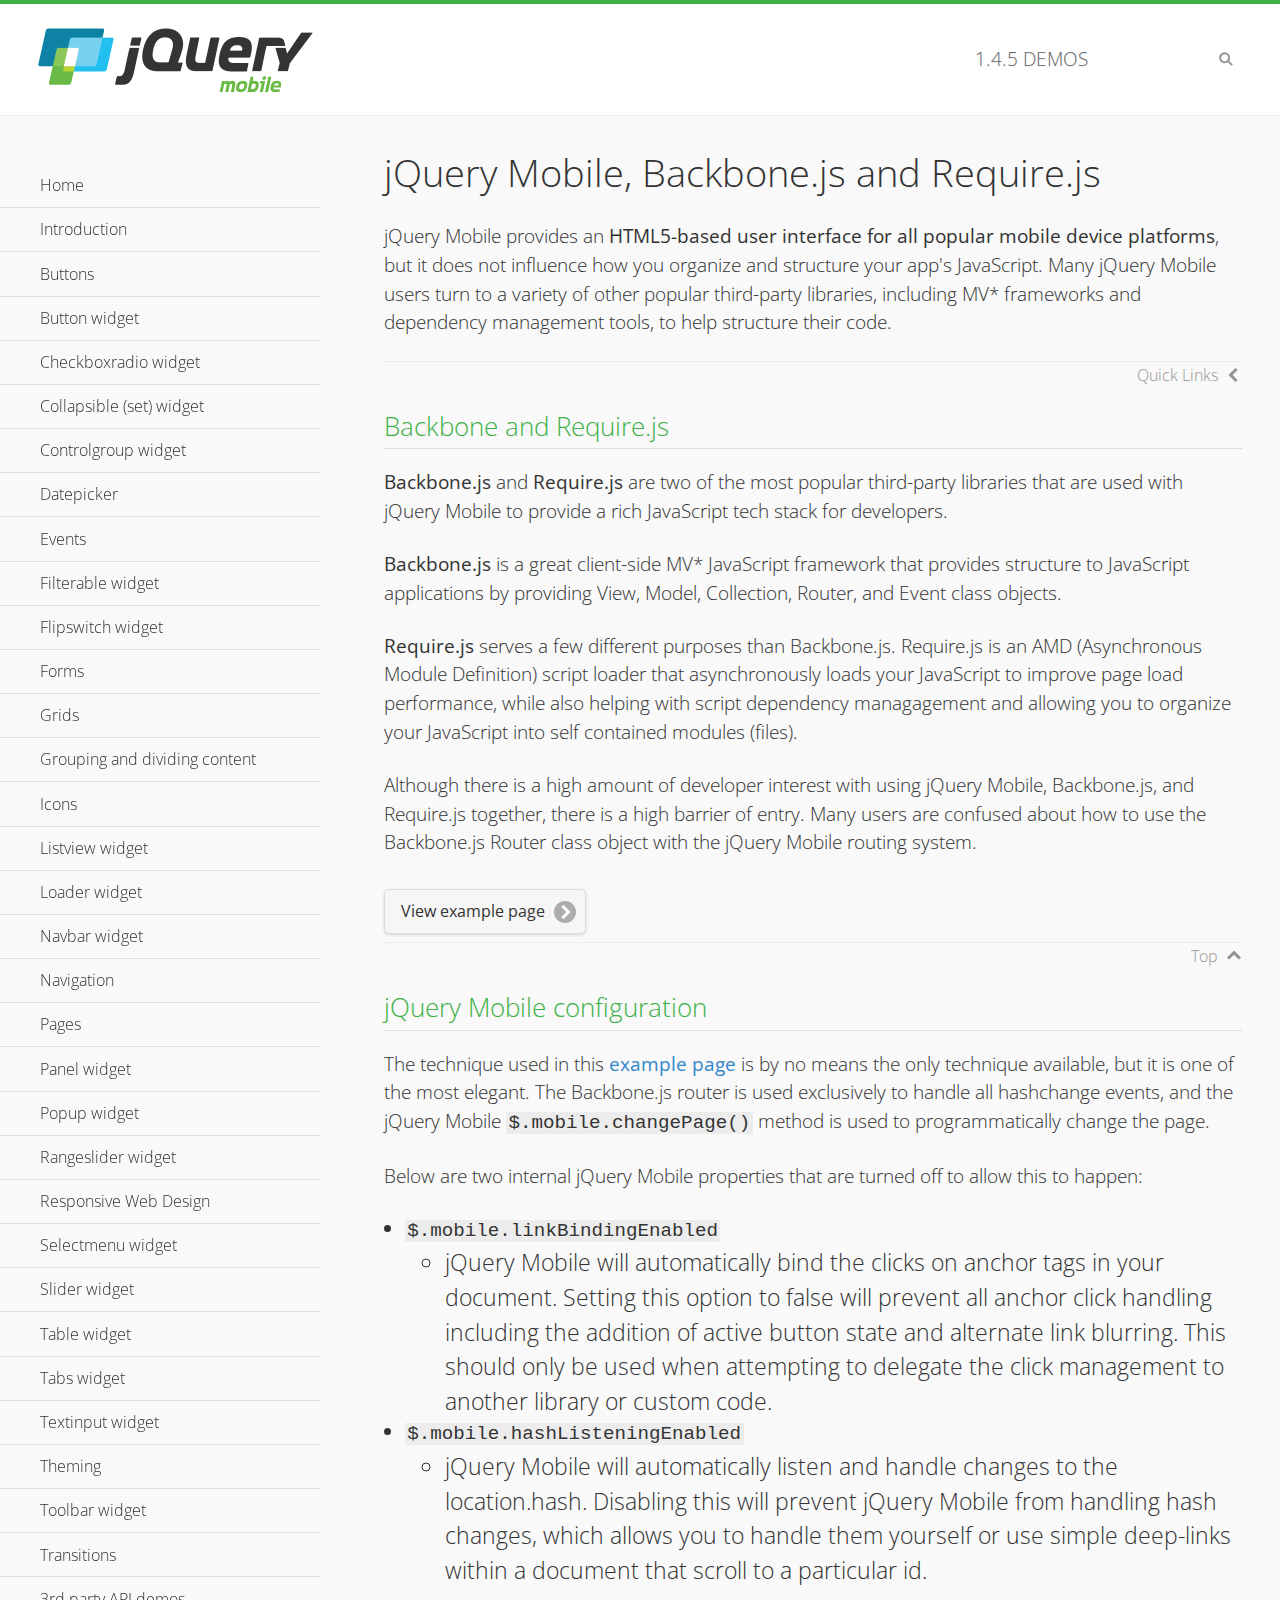
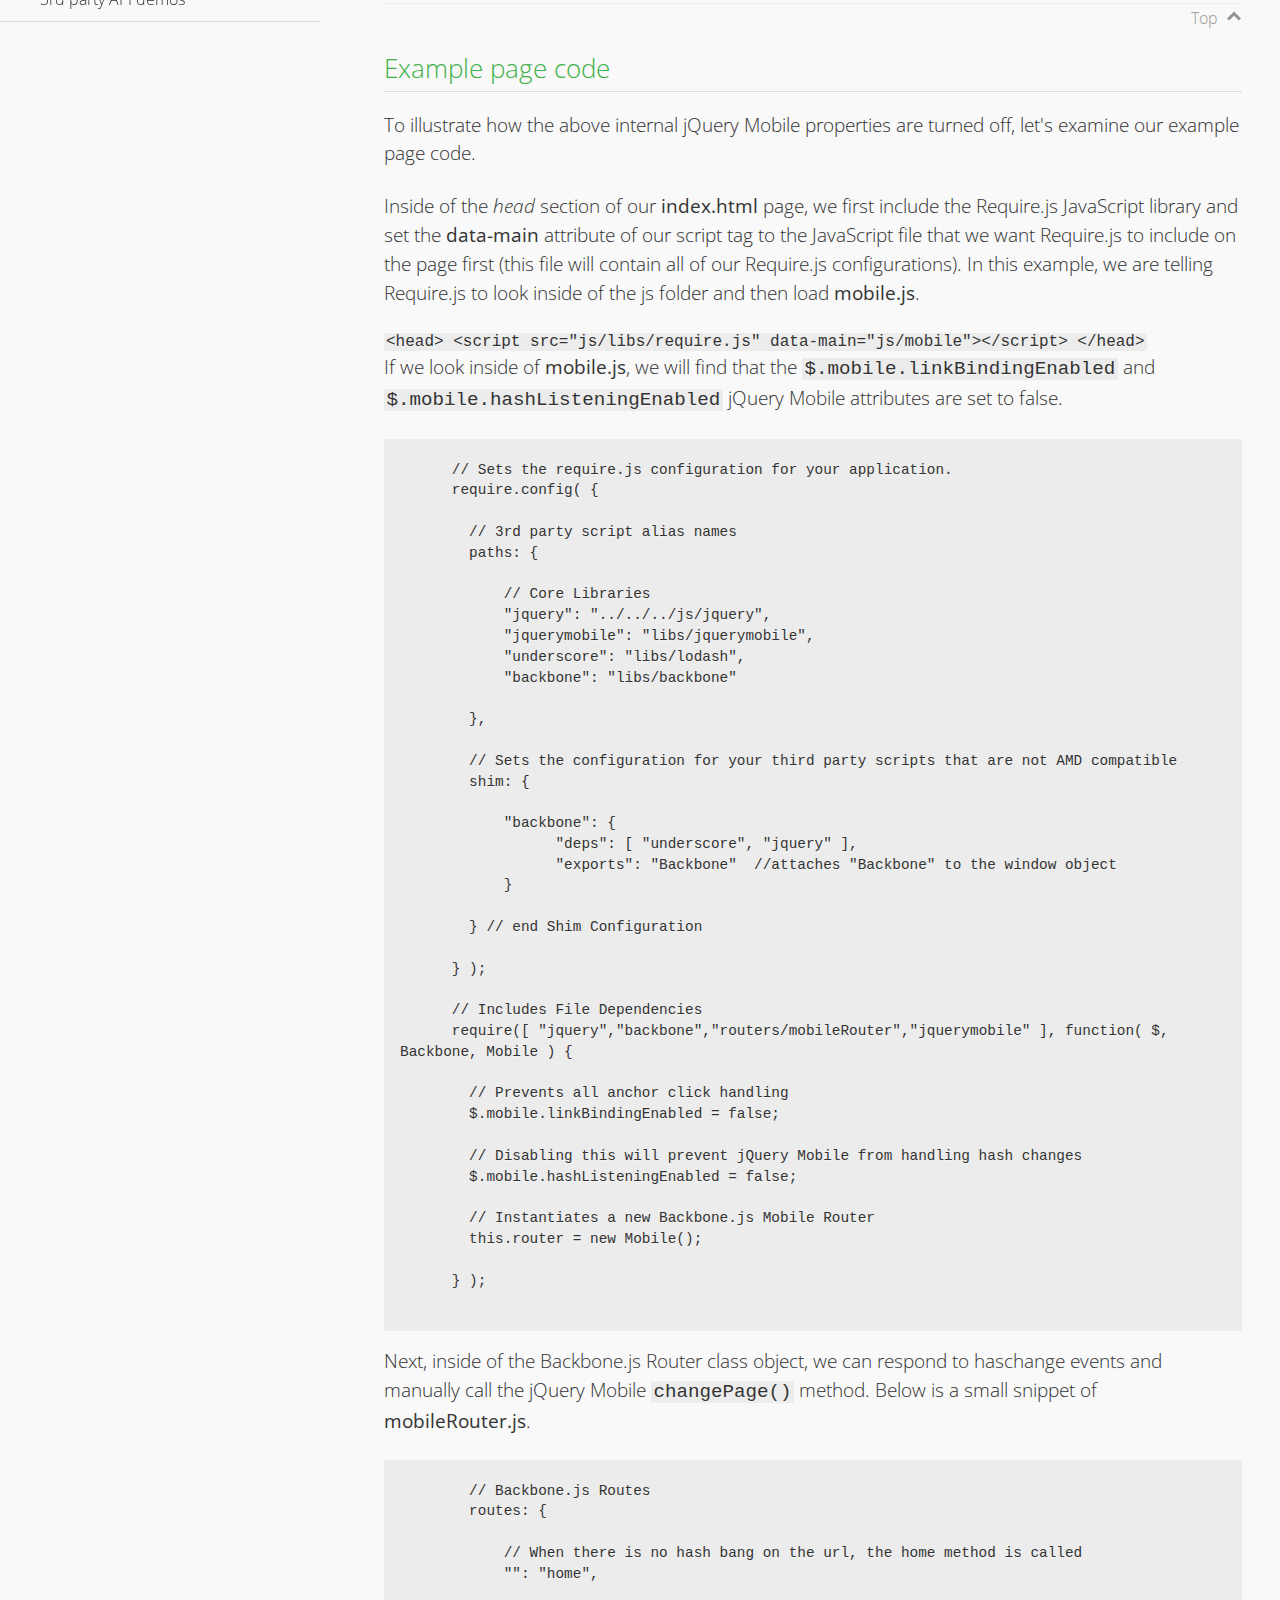
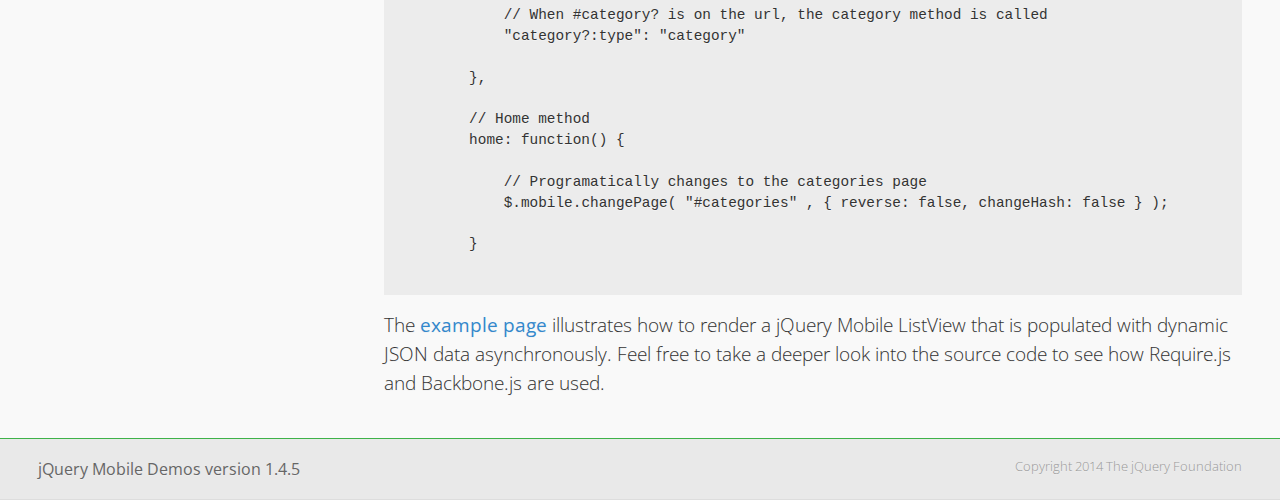
<file: Dog Website/src/PhoneGap/js/jQuery/demos/backbone-requirejs/index.html>
<!DOCTYPE html>
<html>
  <head>
  <meta charset="utf-8">
  <meta name="viewport" content="width=device-width, initial-scale=1">
  <title>jQuery Mobile - Backbone.js and Require.js Apps</title>
	<link rel="shortcut icon" href="../favicon.ico">
    <link rel="stylesheet" href="http://fonts.googleapis.com/css?family=Open+Sans:300,400,700">
	<link rel="stylesheet" href="../css/themes/default/jquery.mobile-1.4.5.min.css">
	<link rel="stylesheet" href="../_assets/css/jqm-demos.css">
	<script src="../js/jquery.js"></script>
	<script src="../_assets/js/index.js"></script>
	<script src="../js/jquery.mobile-1.4.5.min.js"></script>

</head>
<body>
<div data-role="page" class="jqm-demos" data-quicklinks="true">

    <div data-role="header" class="jqm-header">
		<h2><a href="../" title="jQuery Mobile Demos home"><img src="../_assets/img/jquery-logo.png" alt="jQuery Mobile"></a></h2>
		<p><span class="jqm-version"></span> Demos</p>
        <a href="#" class="jqm-navmenu-link ui-btn ui-btn-icon-notext ui-corner-all ui-icon-bars ui-nodisc-icon ui-alt-icon ui-btn-left">Menu</a>
        <a href="#" class="jqm-search-link ui-btn ui-btn-icon-notext ui-corner-all ui-icon-search ui-nodisc-icon ui-alt-icon ui-btn-right">Search</a>
    </div><!-- /header -->

	<div role="main" class="ui-content jqm-content">

      <h1>jQuery Mobile, Backbone.js and Require.js</h1>
      <p>jQuery Mobile provides an <strong>HTML5-based user interface for all popular mobile device platforms</strong>, but it does not influence how you organize and structure your app's JavaScript.  Many jQuery Mobile users turn to a variety of other popular third-party libraries, including MV* frameworks and dependency management tools, to help structure their code.
      </p>

	  <h2>Backbone and Require.js</h2>
      <p><strong>Backbone.js</strong> and <strong>Require.js</strong> are two of the most popular third-party libraries that are used with jQuery Mobile to provide a rich JavaScript tech stack for developers.
      </p>
      <p><strong>Backbone.js</strong> is a great client-side MV* JavaScript framework that provides structure to JavaScript applications by providing View, Model, Collection, Router, and Event class objects.
      </p>
      <p><strong>Require.js</strong> serves a few different purposes than Backbone.js. Require.js is an AMD (Asynchronous Module Definition) script loader that asynchronously loads your JavaScript to improve page load performance, while also helping with script dependency managagement and allowing you to organize your JavaScript into self contained modules (files).
      </p>
      <p>Although there is a high amount of developer interest with using jQuery Mobile, Backbone.js, and Require.js together, there is a high barrier of entry.  Many users are confused about how to use the Backbone.js Router class object with the jQuery Mobile routing system.</p>

	   <a href="backbone-require.html" rel="external" class="ui-btn ui-btn-inline ui-corner-all ui-shadow ui-btn-icon-right ui-icon-carat-r">View example page</a>

      <h2>jQuery Mobile configuration</h2>

      <p>The technique used in this <a href="backbone-require.html" rel="external">example page</a> is by no means the only technique available, but it is one of the most elegant.  The Backbone.js router is used exclusively to handle all hashchange events, and the jQuery Mobile <code>$.mobile.changePage()</code> method is used to programmatically change the page.</p>

      <p>Below are two internal jQuery Mobile properties that are turned off to allow this to happen:</p>

      <ul>
        <li><code>$.mobile.linkBindingEnabled</code>
          <ul>
            <li>jQuery Mobile will automatically bind the clicks on anchor tags in your document. Setting this option to false will prevent all anchor click handling including the addition of active button state and alternate link blurring. This should only be used when attempting to delegate the click management to another library or custom code.</li>
            </ul>
        </li>
        <li><code>$.mobile.hashListeningEnabled</code>
          <ul>
            <li>jQuery Mobile will automatically listen and handle changes to the location.hash. Disabling this will prevent jQuery Mobile from handling hash changes, which allows you to handle them yourself or use simple deep-links within a document that scroll to a particular id.</li>
            </ul>
        </li>
      </ul>

	  <h2>Example page code</h2>
      <p>To illustrate how the above internal jQuery Mobile properties are turned off, let's examine our example page code.</p>

      <p>Inside of the <em>head</em> section of our <strong>index.html</strong> page, we first include the Require.js JavaScript library and set the <strong>data-main</strong> attribute of our script tag to the JavaScript file that we want Require.js to include on the page first (this file will contain all of our Require.js configurations).  In this example, we are telling Require.js to look inside of the js folder and then load <strong>mobile.js</strong>.
      </p>

      <code>
        &lt;head&gt;
          &lt;script src=&quot;js/libs/require.js&quot; data-main=&quot;js/mobile&quot;&gt;&lt;/script&gt;
        &lt;/head&gt;
      </code>
      <p>If we look inside of <strong>mobile.js</strong>, we will find that the <code>$.mobile.linkBindingEnabled</code> and <code>$.mobile.hashListeningEnabled</code> jQuery Mobile attributes are set to false.
      </p>
      <pre>
      <code>
      // Sets the require.js configuration for your application.
      require.config( {

        // 3rd party script alias names
        paths: {

            // Core Libraries
            "jquery": "../../../js/jquery",
            "jquerymobile": "libs/jquerymobile",
            "underscore": "libs/lodash",
            "backbone": "libs/backbone"

        },

        // Sets the configuration for your third party scripts that are not AMD compatible
        shim: {

            "backbone": {
                  "deps": [ "underscore", "jquery" ],
                  "exports": "Backbone"  //attaches "Backbone" to the window object
            }

        } // end Shim Configuration

      } );

      // Includes File Dependencies
      require([ "jquery","backbone","routers/mobileRouter","jquerymobile" ], function( $, Backbone, Mobile ) {

        // Prevents all anchor click handling
        $.mobile.linkBindingEnabled = false;

        // Disabling this will prevent jQuery Mobile from handling hash changes
        $.mobile.hashListeningEnabled = false;

        // Instantiates a new Backbone.js Mobile Router
        this.router = new Mobile();

      } );
</code>
</pre>
<p>Next, inside of the Backbone.js Router class object, we can respond to haschange events and manually call the jQuery Mobile <code>changePage()</code> method.  Below is a small snippet of <strong>mobileRouter.js</strong>.</p>
<pre>
<code>
        // Backbone.js Routes
        routes: {

            // When there is no hash bang on the url, the home method is called
            "": "home",

            // When #category? is on the url, the category method is called
            "category?:type": "category"

        },

        // Home method
        home: function() {

            // Programatically changes to the categories page
            $.mobile.changePage( "#categories" , { reverse: false, changeHash: false } );

        }
</code>
</pre>

		<p>The <a href="backbone-require.html" rel="external">example page</a> illustrates how to render a jQuery Mobile ListView that is populated with dynamic JSON data asynchronously. Feel free to take a deeper look into the source code to see how Require.js and Backbone.js are used.</p>

    </div><!-- /content -->
	    <div data-role="panel" class="jqm-navmenu-panel" data-position="left" data-display="overlay" data-theme="a">
	    	<ul class="jqm-list ui-alt-icon ui-nodisc-icon">
<li data-filtertext="demos homepage" data-icon="home"><a href=".././">Home</a></li>
<li data-filtertext="introduction overview getting started"><a href="../intro/" data-ajax="false">Introduction</a></li>
<li data-filtertext="buttons button markup buttonmarkup method anchor link button element"><a href="../button-markup/" data-ajax="false">Buttons</a></li>
<li data-filtertext="form button widget input button submit reset"><a href="../button/" data-ajax="false">Button widget</a></li>
<li data-role="collapsible" data-enhanced="true" data-collapsed-icon="carat-d" data-expanded-icon="carat-u" data-iconpos="right" data-inset="false" class="ui-collapsible ui-collapsible-themed-content ui-collapsible-collapsed">
	<h3 class="ui-collapsible-heading ui-collapsible-heading-collapsed">
		<a href="#" class="ui-collapsible-heading-toggle ui-btn ui-btn-icon-right ui-btn-inherit ui-icon-carat-d">
		    Checkboxradio widget<span class="ui-collapsible-heading-status"> click to expand contents</span>
		</a>
	</h3>
	<div class="ui-collapsible-content ui-body-inherit ui-collapsible-content-collapsed" aria-hidden="true">
		<ul>
			<li data-filtertext="form checkboxradio widget checkbox input checkboxes controlgroups"><a href="../checkboxradio-checkbox/" data-ajax="false">Checkboxes</a></li>
			<li data-filtertext="form checkboxradio widget radio input radio buttons controlgroups"><a href="../checkboxradio-radio/" data-ajax="false">Radio buttons</a></li>
		</ul>
	</div>
</li>
<li data-role="collapsible" data-enhanced="true" data-collapsed-icon="carat-d" data-expanded-icon="carat-u" data-iconpos="right" data-inset="false" class="ui-collapsible ui-collapsible-themed-content ui-collapsible-collapsed">
	<h3 class="ui-collapsible-heading ui-collapsible-heading-collapsed">
		<a href="#" class="ui-collapsible-heading-toggle ui-btn ui-btn-icon-right ui-btn-inherit ui-icon-carat-d">
			Collapsible (set) widget<span class="ui-collapsible-heading-status"> click to expand contents</span>
		</a>
	</h3>
	<div class="ui-collapsible-content ui-body-inherit ui-collapsible-content-collapsed" aria-hidden="true">
		<ul>
			<li data-filtertext="collapsibles content formatting"><a href="../collapsible/" data-ajax="false">Collapsible</a></li>
			<li data-filtertext="dynamic collapsible set accordion append expand"><a href="../collapsible-dynamic/" data-ajax="false">Dynamic collapsibles</a></li>
			<li data-filtertext="accordions collapsible set widget content formatting grouped collapsibles"><a href="../collapsibleset/" data-ajax="false">Collapsible set</a></li>
		</ul>
	</div>
</li>
<li data-role="collapsible" data-enhanced="true" data-collapsed-icon="carat-d" data-expanded-icon="carat-u" data-iconpos="right" data-inset="false" class="ui-collapsible ui-collapsible-themed-content ui-collapsible-collapsed">
	<h3 class="ui-collapsible-heading ui-collapsible-heading-collapsed">
		<a href="#" class="ui-collapsible-heading-toggle ui-btn ui-btn-icon-right ui-btn-inherit ui-icon-carat-d">
			Controlgroup widget<span class="ui-collapsible-heading-status"> click to expand contents</span>
		</a>
	</h3>
	<div class="ui-collapsible-content ui-body-inherit ui-collapsible-content-collapsed" aria-hidden="true">
		<ul>
			<li data-filtertext="controlgroups selectmenu checkboxradio input grouped buttons horizontal vertical"><a href="../controlgroup/" data-ajax="false">Controlgroup</a></li>
			<li data-filtertext="dynamic controlgroup dynamically add buttons"><a href="../controlgroup-dynamic/" data-ajax="false">Dynamic controlgroups</a></li>
		</ul>
	</div>
</li>
<li data-filtertext="form datepicker widget date input"><a href="../datepicker/" data-ajax="false">Datepicker</a></li>
<li data-role="collapsible" data-enhanced="true" data-collapsed-icon="carat-d" data-expanded-icon="carat-u" data-iconpos="right" data-inset="false" class="ui-collapsible ui-collapsible-themed-content ui-collapsible-collapsed">
	<h3 class="ui-collapsible-heading ui-collapsible-heading-collapsed">
		<a href="#" class="ui-collapsible-heading-toggle ui-btn ui-btn-icon-right ui-btn-inherit ui-icon-carat-d">
			Events<span class="ui-collapsible-heading-status"> click to expand contents</span>
		</a>
	</h3>
	<div class="ui-collapsible-content ui-body-inherit ui-collapsible-content-collapsed" aria-hidden="true">
		<ul>
			<li data-filtertext="swipe to delete list items listviews swipe events"><a href="../swipe-list/" data-ajax="false">Swipe list items</a></li>
			<li data-filtertext="swipe to navigate swipe page navigation swipe events"><a href="../swipe-page/" data-ajax="false">Swipe page navigation</a></li>
		</ul>
	</div>
</li>
<li data-filtertext="filterable filter elements sorting searching listview table"><a href="../filterable/" data-ajax="false">Filterable widget</a></li>
<li data-filtertext="form flipswitch widget flip toggle switch binary select checkbox input"><a href="../flipswitch/" data-ajax="false">Flipswitch widget</a></li>
<li data-role="collapsible" data-enhanced="true" data-collapsed-icon="carat-d" data-expanded-icon="carat-u" data-iconpos="right" data-inset="false" class="ui-collapsible ui-collapsible-themed-content ui-collapsible-collapsed">
	<h3 class="ui-collapsible-heading ui-collapsible-heading-collapsed">
		<a href="#" class="ui-collapsible-heading-toggle ui-btn ui-btn-icon-right ui-btn-inherit ui-icon-carat-d">
			Forms<span class="ui-collapsible-heading-status"> click to expand contents</span>
		</a>
	</h3>
	<div class="ui-collapsible-content ui-body-inherit ui-collapsible-content-collapsed" aria-hidden="true">
		<ul>
			<li data-filtertext="forms text checkbox radio range button submit reset inputs selects textarea slider flipswitch label form elements"><a href="../forms/" data-ajax="false">Forms</a></li>
			<li data-filtertext="form hide labels hidden accessible ui-hidden-accessible forms"><a href="../forms-label-hidden-accessible/" data-ajax="false">Hide labels</a></li>
			<li data-filtertext="form field containers fieldcontain ui-field-contain forms"><a href="../forms-field-contain/" data-ajax="false">Field containers</a></li>
			<li data-filtertext="forms disabled form elements"><a href="../forms-disabled/" data-ajax="false">Forms disabled</a></li>
			<li data-filtertext="forms gallery examples overview forms text checkbox radio range button submit reset inputs selects textarea slider flipswitch label form elements"><a href="../forms-gallery/" data-ajax="false">Forms gallery</a></li>
		</ul>
	</div>
</li>
<li data-role="collapsible" data-enhanced="true" data-collapsed-icon="carat-d" data-expanded-icon="carat-u" data-iconpos="right" data-inset="false" class="ui-collapsible ui-collapsible-themed-content ui-collapsible-collapsed">
	<h3 class="ui-collapsible-heading ui-collapsible-heading-collapsed">
		<a href="#" class="ui-collapsible-heading-toggle ui-btn ui-btn-icon-right ui-btn-inherit ui-icon-carat-d">
			Grids<span class="ui-collapsible-heading-status"> click to expand contents</span>
		</a>
	</h3>
	<div class="ui-collapsible-content ui-body-inherit ui-collapsible-content-collapsed" aria-hidden="true">
		<ul>
			<li data-filtertext="grids columns blocks content formatting rwd responsive css framework"><a href="../grids/" data-ajax="false">Grids</a></li>
			<li data-filtertext="buttons in grids css framework"><a href="../grids-buttons/" data-ajax="false">Buttons in grids</a></li>
			<li data-filtertext="custom responsive grids rwd css framework"><a href="../grids-custom-responsive/" data-ajax="false">Custom responsive grids</a></li>
		</ul>
	</div>
</li>
<li data-filtertext="blocks content formatting sections heading"><a href="../body-bar-classes/" data-ajax="false">Grouping and dividing content</a></li>
<li data-role="collapsible" data-enhanced="true" data-collapsed-icon="carat-d" data-expanded-icon="carat-u" data-iconpos="right" data-inset="false" class="ui-collapsible ui-collapsible-themed-content ui-collapsible-collapsed">
	<h3 class="ui-collapsible-heading ui-collapsible-heading-collapsed">
		<a href="#" class="ui-collapsible-heading-toggle ui-btn ui-btn-icon-right ui-btn-inherit ui-icon-carat-d">
			Icons<span class="ui-collapsible-heading-status"> click to expand contents</span>
		</a>
	</h3>
	<div class="ui-collapsible-content ui-body-inherit ui-collapsible-content-collapsed" aria-hidden="true">
		<ul>
			<li data-filtertext="button icons svg disc alt custom icon position"><a href="../icons/" data-ajax="false">Icons</a></li>
			<li data-filtertext=""><a href="../icons-grunticon/" data-ajax="false">Grunticon loader</a></li>
		</ul>
	</div>
</li>
<li data-role="collapsible" data-enhanced="true" data-collapsed-icon="carat-d" data-expanded-icon="carat-u" data-iconpos="right" data-inset="false" class="ui-collapsible ui-collapsible-themed-content ui-collapsible-collapsed">
	<h3 class="ui-collapsible-heading ui-collapsible-heading-collapsed">
		<a href="#" class="ui-collapsible-heading-toggle ui-btn ui-btn-icon-right ui-btn-inherit ui-icon-carat-d">
			Listview widget<span class="ui-collapsible-heading-status"> click to expand contents</span>
		</a>
	</h3>
	<div class="ui-collapsible-content ui-body-inherit ui-collapsible-content-collapsed" aria-hidden="true">
		<ul>
			<li data-filtertext="listview widget thumbnails icons nested split button collapsible ul ol"><a href="../listview/" data-ajax="false">Listview</a></li>
			<li data-filtertext="autocomplete filterable reveal listview filtertextbeforefilter placeholder"><a href="../listview-autocomplete/" data-ajax="false">Listview autocomplete</a></li>
			<li data-filtertext="autocomplete filterable reveal listview remote data filtertextbeforefilter placeholder"><a href="../listview-autocomplete-remote/" data-ajax="false">Listview autocomplete remote data</a></li>
			<li data-filtertext="autodividers anchor jump scroll linkbars listview lists ul ol"><a href="../listview-autodividers-linkbar/" data-ajax="false">Listview autodividers linkbar</a></li>
			<li data-filtertext="listview autodividers selector autodividersselector lists ul ol"><a href="../listview-autodividers-selector/" data-ajax="false">Listview autodividers selector</a></li>
			<li data-filtertext="listview nested list items"><a href="../listview-nested-lists/" data-ajax="false">Nested Listviews</a></li>
			<li data-filtertext="listview collapsible list items flat"><a href="../listview-collapsible-item-flat/" data-ajax="false">Listview collapsible list items (flat)</a></li>
			<li data-filtertext="listview collapsible list indented"><a href="../listview-collapsible-item-indented/" data-ajax="false">Listview collapsible list items (indented)</a></li>
			<li data-filtertext="grid listview responsive grids responsive listviews lists ul"><a href="../listview-grid/" data-ajax="false">Listview responsive grid</a></li>
		</ul>
	</div>
</li>
<li data-filtertext="loader widget page loading navigation overlay spinner"><a href="../loader/" data-ajax="false">Loader widget</a></li>
<li data-filtertext="navbar widget navmenu toolbars header footer"><a href="../navbar/" data-ajax="false">Navbar widget</a></li>
<li data-role="collapsible" data-enhanced="true" data-collapsed-icon="carat-d" data-expanded-icon="carat-u" data-iconpos="right" data-inset="false" class="ui-collapsible ui-collapsible-themed-content ui-collapsible-collapsed">
	<h3 class="ui-collapsible-heading ui-collapsible-heading-collapsed">
		<a href="#" class="ui-collapsible-heading-toggle ui-btn ui-btn-icon-right ui-btn-inherit ui-icon-carat-d">
			Navigation<span class="ui-collapsible-heading-status"> click to expand contents</span>
		</a>
	</h3>
	<div class="ui-collapsible-content ui-body-inherit ui-collapsible-content-collapsed" aria-hidden="true">
		<ul>
			<li data-filtertext="ajax navigation navigate widget history event method"><a href="../navigation/" data-ajax="false">Navigation</a></li>
			<li data-filtertext="linking pages page links navigation ajax prefetch cache"><a href="../navigation-linking-pages/" data-ajax="false">Linking pages</a></li>
			<!-- <li data-filtertext="php redirect server redirection server-side navigation"><a href="../navigation-php-redirect/" data-ajax="false">PHP redirect demo</a></li>-->
			<li data-filtertext="navigation redirection hash query"><a href="../navigation-hash-processing/" data-ajax="false">Hash processing demo</a></li>
			<li data-filtertext="navigation redirection hash query"><a href="../page-events/" data-ajax="false">Page Navigation Events</a></li>
		</ul>
	</div>
</li>
<li data-role="collapsible" data-enhanced="true" data-collapsed-icon="carat-d" data-expanded-icon="carat-u" data-iconpos="right" data-inset="false" class="ui-collapsible ui-collapsible-themed-content ui-collapsible-collapsed">
	<h3 class="ui-collapsible-heading ui-collapsible-heading-collapsed">
		<a href="#" class="ui-collapsible-heading-toggle ui-btn ui-btn-icon-right ui-btn-inherit ui-icon-carat-d">
			Pages<span class="ui-collapsible-heading-status"> click to expand contents</span>
		</a>
	</h3>
	<div class="ui-collapsible-content ui-body-inherit ui-collapsible-content-collapsed" aria-hidden="true">
		<ul>
			<li data-filtertext="pages page widget ajax navigation"><a href="../pages/" data-ajax="false">Pages</a></li>
			<li data-filtertext="single page"><a href="../pages-single-page/" data-ajax="false">Single page</a></li>
			<li data-filtertext="multipage multi-page page"><a href="../pages-multi-page/" data-ajax="false">Multi-page template</a></li>
			<li data-filtertext="dialog page widget modal popup"><a href="../pages-dialog/" data-ajax="false">Dialog page</a></li>
		</ul>
	</div>
</li>
<li data-role="collapsible" data-enhanced="true" data-collapsed-icon="carat-d" data-expanded-icon="carat-u" data-iconpos="right" data-inset="false" class="ui-collapsible ui-collapsible-themed-content ui-collapsible-collapsed">
	<h3 class="ui-collapsible-heading ui-collapsible-heading-collapsed">
		<a href="#" class="ui-collapsible-heading-toggle ui-btn ui-btn-icon-right ui-btn-inherit ui-icon-carat-d">
			Panel widget<span class="ui-collapsible-heading-status"> click to expand contents</span>
		</a>
	</h3>
	<div class="ui-collapsible-content ui-body-inherit ui-collapsible-content-collapsed" aria-hidden="true">
		<ul>
			<li data-filtertext="panel widget sliding panels reveal push overlay responsive"><a href="../panel/" data-ajax="false">Panel</a></li>
			<li data-filtertext=""><a href="../panel-external/" data-ajax="false">External panels</a></li>
			<li data-filtertext="panel "><a href="../panel-fixed/" data-ajax="false">Fixed panels</a></li>
			<li data-filtertext="panel slide panels sliding panels shadow rwd responsive breakpoint"><a href="../panel-responsive/" data-ajax="false">Panels responsive</a></li>
			<li data-filtertext="panel custom style custom panel width reveal shadow listview panel styling page background wrapper"><a href="../panel-styling/" data-ajax="false">Custom panel style</a></li>
			<li data-filtertext="panel open on swipe"><a href="../panel-swipe-open/" data-ajax="false">Panel open on swipe</a></li>
			<li data-filtertext="panels outside page internal external toolbars"><a href="../panel-external-internal/" data-ajax="false">Panel external and internal</a></li>
		</ul>
	</div>
</li>
<li data-role="collapsible" data-enhanced="true" data-collapsed-icon="carat-d" data-expanded-icon="carat-u" data-iconpos="right" data-inset="false" class="ui-collapsible ui-collapsible-themed-content ui-collapsible-collapsed">
	<h3 class="ui-collapsible-heading ui-collapsible-heading-collapsed">
		<a href="#" class="ui-collapsible-heading-toggle ui-btn ui-btn-icon-right ui-btn-inherit ui-icon-carat-d">
			Popup widget<span class="ui-collapsible-heading-status"> click to expand contents</span>
		</a>
	</h3>
	<div class="ui-collapsible-content ui-body-inherit ui-collapsible-content-collapsed" aria-hidden="true">
		<ul>
			<li data-filtertext="popup widget popups dialog modal transition tooltip lightbox form overlay screen flip pop fade transition"><a href="../popup/" data-ajax="false">Popup</a></li>
			<li data-filtertext="popup alignment position"><a href="../popup-alignment/" data-ajax="false">Popup alignment</a></li>
			<li data-filtertext="popup arrow size popups popover"><a href="../popup-arrow-size/" data-ajax="false">Popup arrow size</a></li>
			<li data-filtertext="dynamic popups popup images lightbox"><a href="../popup-dynamic/" data-ajax="false">Dynamic popups</a></li>
			<li data-filtertext="popups with iframes scaling"><a href="../popup-iframe/" data-ajax="false">Popups with iframes</a></li>
			<li data-filtertext="popup image scaling"><a href="../popup-image-scaling/" data-ajax="false">Popup image scaling</a></li>
			<li data-filtertext="external popup outside multi-page"><a href="../popup-outside-multipage/" data-ajax="false">Popup outside multi-page</a></li>
		</ul>
	</div>
</li>
<li data-filtertext="form rangeslider widget dual sliders dual handle sliders range input"><a href="../rangeslider/" data-ajax="false">Rangeslider widget</a></li>
<li data-filtertext="responsive web design rwd adaptive progressive enhancement PE accessible mobile breakpoints media query media queries"><a href="../rwd/" data-ajax="false">Responsive Web Design</a></li>
<li data-role="collapsible" data-enhanced="true" data-collapsed-icon="carat-d" data-expanded-icon="carat-u" data-iconpos="right" data-inset="false" class="ui-collapsible ui-collapsible-themed-content ui-collapsible-collapsed">
	<h3 class="ui-collapsible-heading ui-collapsible-heading-collapsed">
		<a href="#" class="ui-collapsible-heading-toggle ui-btn ui-btn-icon-right ui-btn-inherit ui-icon-carat-d">
			Selectmenu widget<span class="ui-collapsible-heading-status"> click to expand contents</span>
		</a>
	</h3>
	<div class="ui-collapsible-content ui-body-inherit ui-collapsible-content-collapsed" aria-hidden="true">
		<ul>
			<li data-filtertext="form selectmenu widget select input custom select menu selects"><a href="../selectmenu/" data-ajax="false">Selectmenu</a></li>
			<li data-filtertext="form custom select menu selectmenu widget custom menu option optgroup multiple selects"><a href="../selectmenu-custom/" data-ajax="false">Custom select menu</a></li>
			<li data-filtertext="filterable select filter popup dialog"><a href="../selectmenu-custom-filter/" data-ajax="false">Custom select menu with filter</a></li>
		</ul>
	</div>
</li>
<li data-role="collapsible" data-enhanced="true" data-collapsed-icon="carat-d" data-expanded-icon="carat-u" data-iconpos="right" data-inset="false" class="ui-collapsible ui-collapsible-themed-content ui-collapsible-collapsed">
	<h3 class="ui-collapsible-heading ui-collapsible-heading-collapsed">
		<a href="#" class="ui-collapsible-heading-toggle ui-btn ui-btn-icon-right ui-btn-inherit ui-icon-carat-d">
			Slider widget<span class="ui-collapsible-heading-status"> click to expand contents</span>
		</a>
	</h3>
	<div class="ui-collapsible-content ui-body-inherit ui-collapsible-content-collapsed" aria-hidden="true">
		<ul>
			<li data-filtertext="form slider widget range input single sliders"><a href="../slider/" data-ajax="false">Slider</a></li>
			<li data-filtertext="form slider widget flipswitch slider binary select flip toggle switch"><a href="../slider-flipswitch/" data-ajax="false">Slider flip toggle switch</a></li>
			<li data-filtertext="form slider tooltip handle value input range sliders"><a href="../slider-tooltip/" data-ajax="false">Slider tooltip</a></li>
		</ul>
	</div>
</li>
<li data-role="collapsible" data-enhanced="true" data-collapsed-icon="carat-d" data-expanded-icon="carat-u" data-iconpos="right" data-inset="false" class="ui-collapsible ui-collapsible-themed-content ui-collapsible-collapsed">
	<h3 class="ui-collapsible-heading ui-collapsible-heading-collapsed">
		<a href="#" class="ui-collapsible-heading-toggle ui-btn ui-btn-icon-right ui-btn-inherit ui-icon-carat-d">
			Table widget<span class="ui-collapsible-heading-status"> click to expand contents</span>
		</a>
	</h3>
	<div class="ui-collapsible-content ui-body-inherit ui-collapsible-content-collapsed" aria-hidden="true">
		<ul>
			<li data-filtertext="table widget reflow column toggle th td responsive tables rwd hide show tabular"><a href="../table-column-toggle/" data-ajax="false">Table Column Toggle</a></li>
			<li data-filtertext="table column toggle phone comparison demo"><a href="../table-column-toggle-example/" data-ajax="false">Table Column Toggle demo</a></li>
			<li data-filtertext="responsive tables table column toggle heading groups rwd breakpoint"><a href="../table-column-toggle-heading-groups/" data-ajax="false">Table Column Toggle heading groups</a></li>
			<li data-filtertext="responsive tables table column toggle hide rwd breakpoint customization options"><a href="../table-column-toggle-options/" data-ajax="false">Table Column Toggle options</a></li>
			<li data-filtertext="table reflow th td responsive rwd columns tabular"><a href="../table-reflow/" data-ajax="false">Table Reflow</a></li>
			<li data-filtertext="responsive tables table reflow heading groups rwd breakpoint"><a href="../table-reflow-heading-groups/" data-ajax="false">Table Reflow heading groups</a></li>
			<li data-filtertext="responsive tables table reflow stripes strokes table style"><a href="../table-reflow-stripes-strokes/" data-ajax="false">Table Reflow stripes and strokes</a></li>
			<li data-filtertext="responsive tables table reflow stack custom styles"><a href="../table-reflow-styling/" data-ajax="false">Table Reflow custom styles</a></li>
		</ul>
	</div>
</li>
<li data-filtertext="ui tabs widget"><a href="../tabs/" data-ajax="false">Tabs widget</a></li>
<li data-filtertext="form textinput widget text input textarea number date time tel email file color password"><a href="../textinput/" data-ajax="false">Textinput widget</a></li>
<li data-role="collapsible" data-enhanced="true" data-collapsed-icon="carat-d" data-expanded-icon="carat-u" data-iconpos="right" data-inset="false" class="ui-collapsible ui-collapsible-themed-content ui-collapsible-collapsed">
	<h3 class="ui-collapsible-heading ui-collapsible-heading-collapsed">
		<a href="#" class="ui-collapsible-heading-toggle ui-btn ui-btn-icon-right ui-btn-inherit ui-icon-carat-d">
			Theming<span class="ui-collapsible-heading-status"> click to expand contents</span>
		</a>
	</h3>
	<div class="ui-collapsible-content ui-body-inherit ui-collapsible-content-collapsed" aria-hidden="true">
		<ul>
			<li data-filtertext="default theme swatches theming style css"><a href="../theme-default/" data-ajax="false">Default theme</a></li>
			<li data-filtertext="classic theme old theme swatches theming style css"><a href="../theme-classic/" data-ajax="false">Classic theme</a></li>
		</ul>
	</div>
</li>
<li data-role="collapsible" data-enhanced="true" data-collapsed-icon="carat-d" data-expanded-icon="carat-u" data-iconpos="right" data-inset="false" class="ui-collapsible ui-collapsible-themed-content ui-collapsible-collapsed">
	<h3 class="ui-collapsible-heading ui-collapsible-heading-collapsed">
		<a href="#" class="ui-collapsible-heading-toggle ui-btn ui-btn-icon-right ui-btn-inherit ui-icon-carat-d">
			Toolbar widget<span class="ui-collapsible-heading-status"> click to expand contents</span>
		</a>
	</h3>
	<div class="ui-collapsible-content ui-body-inherit ui-collapsible-content-collapsed" aria-hidden="true">
		<ul>
			<li data-filtertext="toolbar widget header footer toolbars fixed fullscreen external sections"><a href="../toolbar/" data-ajax="false">Toolbar</a></li>
			<li data-filtertext="dynamic toolbars dynamically add toolbar header footer"><a href="../toolbar-dynamic/" data-ajax="false">Dynamic toolbars</a></li>
			<li data-filtertext="external toolbars header footer"><a href="../toolbar-external/" data-ajax="false">External toolbars</a></li>
			<li data-filtertext="fixed toolbars header footer"><a href="../toolbar-fixed/" data-ajax="false">Fixed toolbars</a></li>
			<li data-filtertext="fixed fullscreen toolbars header footer"><a href="../toolbar-fixed-fullscreen/" data-ajax="false">Fullscreen toolbars</a></li>
			<li data-filtertext="external fixed toolbars header footer"><a href="../toolbar-fixed-external/" data-ajax="false">Fixed external toolbars</a></li>
			<li data-filtertext="external persistent toolbars header footer navbar navmenu"><a href="../toolbar-fixed-persistent/" data-ajax="false">Persistent toolbars</a></li>
			<li data-filtertext="external ajax optimized toolbars persistent toolbars header footer navbar"><a href="../toolbar-fixed-persistent-optimized/" data-ajax="false">Ajax optimized toolbars</a></li>
			<li data-filtertext="form in toolbars header footer"><a href="../toolbar-fixed-forms/" data-ajax="false">Form in toolbar</a></li>
		</ul>
	</div>
</li>
<li data-filtertext="page transitions animated pages popup navigation flip slide fade pop"><a href="../transitions/" data-ajax="false">Transitions</a></li>
<li data-role="collapsible" data-enhanced="true" data-collapsed-icon="carat-d" data-expanded-icon="carat-u" data-iconpos="right" data-inset="false" class="ui-collapsible ui-collapsible-themed-content ui-collapsible-collapsed">
	<h3 class="ui-collapsible-heading ui-collapsible-heading-collapsed">
		<a href="#" class="ui-collapsible-heading-toggle ui-btn ui-btn-icon-right ui-btn-inherit ui-icon-carat-d">
			3rd party API demos<span class="ui-collapsible-heading-status"> click to expand contents</span>
		</a>
	</h3>
	<div class="ui-collapsible-content ui-body-inherit ui-collapsible-content-collapsed" aria-hidden="true">
		<ul>
			<li data-filtertext="backbone requirejs navigation router"><a href="../backbone-requirejs/" data-ajax="false">Backbone RequireJS</a></li>
			<li data-filtertext="google maps geolocation demo"><a href="../map-geolocation/" data-ajax="false">Google Maps geolocation</a></li>
			<li data-filtertext="google maps hybrid"><a href="../map-list-toggle/" data-ajax="false">Google Maps list toggle</a></li>
		</ul>
	</div>
</li>



		     </ul>
		</div><!-- /panel -->


    <div data-role="footer" data-position="fixed" data-tap-toggle="false" class="jqm-footer">
        <p>jQuery Mobile Demos version <span class="jqm-version"></span></p>
        <p>Copyright 2014 The jQuery Foundation</p>
    </div><!-- /footer -->
	<!-- TODO: This should become an external panel so we can add input to markup (unique ID) -->
    <div data-role="panel" class="jqm-search-panel" data-position="right" data-display="overlay" data-theme="a">
		<div class="jqm-search">
			<ul class="jqm-list" data-filter-placeholder="Search demos..." data-filter-reveal="true">
<li data-filtertext="demos homepage" data-icon="home"><a href=".././">Home</a></li>
<li data-filtertext="introduction overview getting started"><a href="../intro/" data-ajax="false">Introduction</a></li>
<li data-filtertext="buttons button markup buttonmarkup method anchor link button element"><a href="../button-markup/" data-ajax="false">Buttons</a></li>
<li data-filtertext="form button widget input button submit reset"><a href="../button/" data-ajax="false">Button widget</a></li>
<li data-role="collapsible" data-enhanced="true" data-collapsed-icon="carat-d" data-expanded-icon="carat-u" data-iconpos="right" data-inset="false" class="ui-collapsible ui-collapsible-themed-content ui-collapsible-collapsed">
	<h3 class="ui-collapsible-heading ui-collapsible-heading-collapsed">
		<a href="#" class="ui-collapsible-heading-toggle ui-btn ui-btn-icon-right ui-btn-inherit ui-icon-carat-d">
		    Checkboxradio widget<span class="ui-collapsible-heading-status"> click to expand contents</span>
		</a>
	</h3>
	<div class="ui-collapsible-content ui-body-inherit ui-collapsible-content-collapsed" aria-hidden="true">
		<ul>
			<li data-filtertext="form checkboxradio widget checkbox input checkboxes controlgroups"><a href="../checkboxradio-checkbox/" data-ajax="false">Checkboxes</a></li>
			<li data-filtertext="form checkboxradio widget radio input radio buttons controlgroups"><a href="../checkboxradio-radio/" data-ajax="false">Radio buttons</a></li>
		</ul>
	</div>
</li>
<li data-role="collapsible" data-enhanced="true" data-collapsed-icon="carat-d" data-expanded-icon="carat-u" data-iconpos="right" data-inset="false" class="ui-collapsible ui-collapsible-themed-content ui-collapsible-collapsed">
	<h3 class="ui-collapsible-heading ui-collapsible-heading-collapsed">
		<a href="#" class="ui-collapsible-heading-toggle ui-btn ui-btn-icon-right ui-btn-inherit ui-icon-carat-d">
			Collapsible (set) widget<span class="ui-collapsible-heading-status"> click to expand contents</span>
		</a>
	</h3>
	<div class="ui-collapsible-content ui-body-inherit ui-collapsible-content-collapsed" aria-hidden="true">
		<ul>
			<li data-filtertext="collapsibles content formatting"><a href="../collapsible/" data-ajax="false">Collapsible</a></li>
			<li data-filtertext="dynamic collapsible set accordion append expand"><a href="../collapsible-dynamic/" data-ajax="false">Dynamic collapsibles</a></li>
			<li data-filtertext="accordions collapsible set widget content formatting grouped collapsibles"><a href="../collapsibleset/" data-ajax="false">Collapsible set</a></li>
		</ul>
	</div>
</li>
<li data-role="collapsible" data-enhanced="true" data-collapsed-icon="carat-d" data-expanded-icon="carat-u" data-iconpos="right" data-inset="false" class="ui-collapsible ui-collapsible-themed-content ui-collapsible-collapsed">
	<h3 class="ui-collapsible-heading ui-collapsible-heading-collapsed">
		<a href="#" class="ui-collapsible-heading-toggle ui-btn ui-btn-icon-right ui-btn-inherit ui-icon-carat-d">
			Controlgroup widget<span class="ui-collapsible-heading-status"> click to expand contents</span>
		</a>
	</h3>
	<div class="ui-collapsible-content ui-body-inherit ui-collapsible-content-collapsed" aria-hidden="true">
		<ul>
			<li data-filtertext="controlgroups selectmenu checkboxradio input grouped buttons horizontal vertical"><a href="../controlgroup/" data-ajax="false">Controlgroup</a></li>
			<li data-filtertext="dynamic controlgroup dynamically add buttons"><a href="../controlgroup-dynamic/" data-ajax="false">Dynamic controlgroups</a></li>
		</ul>
	</div>
</li>
<li data-filtertext="form datepicker widget date input"><a href="../datepicker/" data-ajax="false">Datepicker</a></li>
<li data-role="collapsible" data-enhanced="true" data-collapsed-icon="carat-d" data-expanded-icon="carat-u" data-iconpos="right" data-inset="false" class="ui-collapsible ui-collapsible-themed-content ui-collapsible-collapsed">
	<h3 class="ui-collapsible-heading ui-collapsible-heading-collapsed">
		<a href="#" class="ui-collapsible-heading-toggle ui-btn ui-btn-icon-right ui-btn-inherit ui-icon-carat-d">
			Events<span class="ui-collapsible-heading-status"> click to expand contents</span>
		</a>
	</h3>
	<div class="ui-collapsible-content ui-body-inherit ui-collapsible-content-collapsed" aria-hidden="true">
		<ul>
			<li data-filtertext="swipe to delete list items listviews swipe events"><a href="../swipe-list/" data-ajax="false">Swipe list items</a></li>
			<li data-filtertext="swipe to navigate swipe page navigation swipe events"><a href="../swipe-page/" data-ajax="false">Swipe page navigation</a></li>
		</ul>
	</div>
</li>
<li data-filtertext="filterable filter elements sorting searching listview table"><a href="../filterable/" data-ajax="false">Filterable widget</a></li>
<li data-filtertext="form flipswitch widget flip toggle switch binary select checkbox input"><a href="../flipswitch/" data-ajax="false">Flipswitch widget</a></li>
<li data-role="collapsible" data-enhanced="true" data-collapsed-icon="carat-d" data-expanded-icon="carat-u" data-iconpos="right" data-inset="false" class="ui-collapsible ui-collapsible-themed-content ui-collapsible-collapsed">
	<h3 class="ui-collapsible-heading ui-collapsible-heading-collapsed">
		<a href="#" class="ui-collapsible-heading-toggle ui-btn ui-btn-icon-right ui-btn-inherit ui-icon-carat-d">
			Forms<span class="ui-collapsible-heading-status"> click to expand contents</span>
		</a>
	</h3>
	<div class="ui-collapsible-content ui-body-inherit ui-collapsible-content-collapsed" aria-hidden="true">
		<ul>
			<li data-filtertext="forms text checkbox radio range button submit reset inputs selects textarea slider flipswitch label form elements"><a href="../forms/" data-ajax="false">Forms</a></li>
			<li data-filtertext="form hide labels hidden accessible ui-hidden-accessible forms"><a href="../forms-label-hidden-accessible/" data-ajax="false">Hide labels</a></li>
			<li data-filtertext="form field containers fieldcontain ui-field-contain forms"><a href="../forms-field-contain/" data-ajax="false">Field containers</a></li>
			<li data-filtertext="forms disabled form elements"><a href="../forms-disabled/" data-ajax="false">Forms disabled</a></li>
			<li data-filtertext="forms gallery examples overview forms text checkbox radio range button submit reset inputs selects textarea slider flipswitch label form elements"><a href="../forms-gallery/" data-ajax="false">Forms gallery</a></li>
		</ul>
	</div>
</li>
<li data-role="collapsible" data-enhanced="true" data-collapsed-icon="carat-d" data-expanded-icon="carat-u" data-iconpos="right" data-inset="false" class="ui-collapsible ui-collapsible-themed-content ui-collapsible-collapsed">
	<h3 class="ui-collapsible-heading ui-collapsible-heading-collapsed">
		<a href="#" class="ui-collapsible-heading-toggle ui-btn ui-btn-icon-right ui-btn-inherit ui-icon-carat-d">
			Grids<span class="ui-collapsible-heading-status"> click to expand contents</span>
		</a>
	</h3>
	<div class="ui-collapsible-content ui-body-inherit ui-collapsible-content-collapsed" aria-hidden="true">
		<ul>
			<li data-filtertext="grids columns blocks content formatting rwd responsive css framework"><a href="../grids/" data-ajax="false">Grids</a></li>
			<li data-filtertext="buttons in grids css framework"><a href="../grids-buttons/" data-ajax="false">Buttons in grids</a></li>
			<li data-filtertext="custom responsive grids rwd css framework"><a href="../grids-custom-responsive/" data-ajax="false">Custom responsive grids</a></li>
		</ul>
	</div>
</li>
<li data-filtertext="blocks content formatting sections heading"><a href="../body-bar-classes/" data-ajax="false">Grouping and dividing content</a></li>
<li data-role="collapsible" data-enhanced="true" data-collapsed-icon="carat-d" data-expanded-icon="carat-u" data-iconpos="right" data-inset="false" class="ui-collapsible ui-collapsible-themed-content ui-collapsible-collapsed">
	<h3 class="ui-collapsible-heading ui-collapsible-heading-collapsed">
		<a href="#" class="ui-collapsible-heading-toggle ui-btn ui-btn-icon-right ui-btn-inherit ui-icon-carat-d">
			Icons<span class="ui-collapsible-heading-status"> click to expand contents</span>
		</a>
	</h3>
	<div class="ui-collapsible-content ui-body-inherit ui-collapsible-content-collapsed" aria-hidden="true">
		<ul>
			<li data-filtertext="button icons svg disc alt custom icon position"><a href="../icons/" data-ajax="false">Icons</a></li>
			<li data-filtertext=""><a href="../icons-grunticon/" data-ajax="false">Grunticon loader</a></li>
		</ul>
	</div>
</li>
<li data-role="collapsible" data-enhanced="true" data-collapsed-icon="carat-d" data-expanded-icon="carat-u" data-iconpos="right" data-inset="false" class="ui-collapsible ui-collapsible-themed-content ui-collapsible-collapsed">
	<h3 class="ui-collapsible-heading ui-collapsible-heading-collapsed">
		<a href="#" class="ui-collapsible-heading-toggle ui-btn ui-btn-icon-right ui-btn-inherit ui-icon-carat-d">
			Listview widget<span class="ui-collapsible-heading-status"> click to expand contents</span>
		</a>
	</h3>
	<div class="ui-collapsible-content ui-body-inherit ui-collapsible-content-collapsed" aria-hidden="true">
		<ul>
			<li data-filtertext="listview widget thumbnails icons nested split button collapsible ul ol"><a href="../listview/" data-ajax="false">Listview</a></li>
			<li data-filtertext="autocomplete filterable reveal listview filtertextbeforefilter placeholder"><a href="../listview-autocomplete/" data-ajax="false">Listview autocomplete</a></li>
			<li data-filtertext="autocomplete filterable reveal listview remote data filtertextbeforefilter placeholder"><a href="../listview-autocomplete-remote/" data-ajax="false">Listview autocomplete remote data</a></li>
			<li data-filtertext="autodividers anchor jump scroll linkbars listview lists ul ol"><a href="../listview-autodividers-linkbar/" data-ajax="false">Listview autodividers linkbar</a></li>
			<li data-filtertext="listview autodividers selector autodividersselector lists ul ol"><a href="../listview-autodividers-selector/" data-ajax="false">Listview autodividers selector</a></li>
			<li data-filtertext="listview nested list items"><a href="../listview-nested-lists/" data-ajax="false">Nested Listviews</a></li>
			<li data-filtertext="listview collapsible list items flat"><a href="../listview-collapsible-item-flat/" data-ajax="false">Listview collapsible list items (flat)</a></li>
			<li data-filtertext="listview collapsible list indented"><a href="../listview-collapsible-item-indented/" data-ajax="false">Listview collapsible list items (indented)</a></li>
			<li data-filtertext="grid listview responsive grids responsive listviews lists ul"><a href="../listview-grid/" data-ajax="false">Listview responsive grid</a></li>
		</ul>
	</div>
</li>
<li data-filtertext="loader widget page loading navigation overlay spinner"><a href="../loader/" data-ajax="false">Loader widget</a></li>
<li data-filtertext="navbar widget navmenu toolbars header footer"><a href="../navbar/" data-ajax="false">Navbar widget</a></li>
<li data-role="collapsible" data-enhanced="true" data-collapsed-icon="carat-d" data-expanded-icon="carat-u" data-iconpos="right" data-inset="false" class="ui-collapsible ui-collapsible-themed-content ui-collapsible-collapsed">
	<h3 class="ui-collapsible-heading ui-collapsible-heading-collapsed">
		<a href="#" class="ui-collapsible-heading-toggle ui-btn ui-btn-icon-right ui-btn-inherit ui-icon-carat-d">
			Navigation<span class="ui-collapsible-heading-status"> click to expand contents</span>
		</a>
	</h3>
	<div class="ui-collapsible-content ui-body-inherit ui-collapsible-content-collapsed" aria-hidden="true">
		<ul>
			<li data-filtertext="ajax navigation navigate widget history event method"><a href="../navigation/" data-ajax="false">Navigation</a></li>
			<li data-filtertext="linking pages page links navigation ajax prefetch cache"><a href="../navigation-linking-pages/" data-ajax="false">Linking pages</a></li>
			<!-- <li data-filtertext="php redirect server redirection server-side navigation"><a href="../navigation-php-redirect/" data-ajax="false">PHP redirect demo</a></li>-->
			<li data-filtertext="navigation redirection hash query"><a href="../navigation-hash-processing/" data-ajax="false">Hash processing demo</a></li>
			<li data-filtertext="navigation redirection hash query"><a href="../page-events/" data-ajax="false">Page Navigation Events</a></li>
		</ul>
	</div>
</li>
<li data-role="collapsible" data-enhanced="true" data-collapsed-icon="carat-d" data-expanded-icon="carat-u" data-iconpos="right" data-inset="false" class="ui-collapsible ui-collapsible-themed-content ui-collapsible-collapsed">
	<h3 class="ui-collapsible-heading ui-collapsible-heading-collapsed">
		<a href="#" class="ui-collapsible-heading-toggle ui-btn ui-btn-icon-right ui-btn-inherit ui-icon-carat-d">
			Pages<span class="ui-collapsible-heading-status"> click to expand contents</span>
		</a>
	</h3>
	<div class="ui-collapsible-content ui-body-inherit ui-collapsible-content-collapsed" aria-hidden="true">
		<ul>
			<li data-filtertext="pages page widget ajax navigation"><a href="../pages/" data-ajax="false">Pages</a></li>
			<li data-filtertext="single page"><a href="../pages-single-page/" data-ajax="false">Single page</a></li>
			<li data-filtertext="multipage multi-page page"><a href="../pages-multi-page/" data-ajax="false">Multi-page template</a></li>
			<li data-filtertext="dialog page widget modal popup"><a href="../pages-dialog/" data-ajax="false">Dialog page</a></li>
		</ul>
	</div>
</li>
<li data-role="collapsible" data-enhanced="true" data-collapsed-icon="carat-d" data-expanded-icon="carat-u" data-iconpos="right" data-inset="false" class="ui-collapsible ui-collapsible-themed-content ui-collapsible-collapsed">
	<h3 class="ui-collapsible-heading ui-collapsible-heading-collapsed">
		<a href="#" class="ui-collapsible-heading-toggle ui-btn ui-btn-icon-right ui-btn-inherit ui-icon-carat-d">
			Panel widget<span class="ui-collapsible-heading-status"> click to expand contents</span>
		</a>
	</h3>
	<div class="ui-collapsible-content ui-body-inherit ui-collapsible-content-collapsed" aria-hidden="true">
		<ul>
			<li data-filtertext="panel widget sliding panels reveal push overlay responsive"><a href="../panel/" data-ajax="false">Panel</a></li>
			<li data-filtertext=""><a href="../panel-external/" data-ajax="false">External panels</a></li>
			<li data-filtertext="panel "><a href="../panel-fixed/" data-ajax="false">Fixed panels</a></li>
			<li data-filtertext="panel slide panels sliding panels shadow rwd responsive breakpoint"><a href="../panel-responsive/" data-ajax="false">Panels responsive</a></li>
			<li data-filtertext="panel custom style custom panel width reveal shadow listview panel styling page background wrapper"><a href="../panel-styling/" data-ajax="false">Custom panel style</a></li>
			<li data-filtertext="panel open on swipe"><a href="../panel-swipe-open/" data-ajax="false">Panel open on swipe</a></li>
			<li data-filtertext="panels outside page internal external toolbars"><a href="../panel-external-internal/" data-ajax="false">Panel external and internal</a></li>
		</ul>
	</div>
</li>
<li data-role="collapsible" data-enhanced="true" data-collapsed-icon="carat-d" data-expanded-icon="carat-u" data-iconpos="right" data-inset="false" class="ui-collapsible ui-collapsible-themed-content ui-collapsible-collapsed">
	<h3 class="ui-collapsible-heading ui-collapsible-heading-collapsed">
		<a href="#" class="ui-collapsible-heading-toggle ui-btn ui-btn-icon-right ui-btn-inherit ui-icon-carat-d">
			Popup widget<span class="ui-collapsible-heading-status"> click to expand contents</span>
		</a>
	</h3>
	<div class="ui-collapsible-content ui-body-inherit ui-collapsible-content-collapsed" aria-hidden="true">
		<ul>
			<li data-filtertext="popup widget popups dialog modal transition tooltip lightbox form overlay screen flip pop fade transition"><a href="../popup/" data-ajax="false">Popup</a></li>
			<li data-filtertext="popup alignment position"><a href="../popup-alignment/" data-ajax="false">Popup alignment</a></li>
			<li data-filtertext="popup arrow size popups popover"><a href="../popup-arrow-size/" data-ajax="false">Popup arrow size</a></li>
			<li data-filtertext="dynamic popups popup images lightbox"><a href="../popup-dynamic/" data-ajax="false">Dynamic popups</a></li>
			<li data-filtertext="popups with iframes scaling"><a href="../popup-iframe/" data-ajax="false">Popups with iframes</a></li>
			<li data-filtertext="popup image scaling"><a href="../popup-image-scaling/" data-ajax="false">Popup image scaling</a></li>
			<li data-filtertext="external popup outside multi-page"><a href="../popup-outside-multipage/" data-ajax="false">Popup outside multi-page</a></li>
		</ul>
	</div>
</li>
<li data-filtertext="form rangeslider widget dual sliders dual handle sliders range input"><a href="../rangeslider/" data-ajax="false">Rangeslider widget</a></li>
<li data-filtertext="responsive web design rwd adaptive progressive enhancement PE accessible mobile breakpoints media query media queries"><a href="../rwd/" data-ajax="false">Responsive Web Design</a></li>
<li data-role="collapsible" data-enhanced="true" data-collapsed-icon="carat-d" data-expanded-icon="carat-u" data-iconpos="right" data-inset="false" class="ui-collapsible ui-collapsible-themed-content ui-collapsible-collapsed">
	<h3 class="ui-collapsible-heading ui-collapsible-heading-collapsed">
		<a href="#" class="ui-collapsible-heading-toggle ui-btn ui-btn-icon-right ui-btn-inherit ui-icon-carat-d">
			Selectmenu widget<span class="ui-collapsible-heading-status"> click to expand contents</span>
		</a>
	</h3>
	<div class="ui-collapsible-content ui-body-inherit ui-collapsible-content-collapsed" aria-hidden="true">
		<ul>
			<li data-filtertext="form selectmenu widget select input custom select menu selects"><a href="../selectmenu/" data-ajax="false">Selectmenu</a></li>
			<li data-filtertext="form custom select menu selectmenu widget custom menu option optgroup multiple selects"><a href="../selectmenu-custom/" data-ajax="false">Custom select menu</a></li>
			<li data-filtertext="filterable select filter popup dialog"><a href="../selectmenu-custom-filter/" data-ajax="false">Custom select menu with filter</a></li>
		</ul>
	</div>
</li>
<li data-role="collapsible" data-enhanced="true" data-collapsed-icon="carat-d" data-expanded-icon="carat-u" data-iconpos="right" data-inset="false" class="ui-collapsible ui-collapsible-themed-content ui-collapsible-collapsed">
	<h3 class="ui-collapsible-heading ui-collapsible-heading-collapsed">
		<a href="#" class="ui-collapsible-heading-toggle ui-btn ui-btn-icon-right ui-btn-inherit ui-icon-carat-d">
			Slider widget<span class="ui-collapsible-heading-status"> click to expand contents</span>
		</a>
	</h3>
	<div class="ui-collapsible-content ui-body-inherit ui-collapsible-content-collapsed" aria-hidden="true">
		<ul>
			<li data-filtertext="form slider widget range input single sliders"><a href="../slider/" data-ajax="false">Slider</a></li>
			<li data-filtertext="form slider widget flipswitch slider binary select flip toggle switch"><a href="../slider-flipswitch/" data-ajax="false">Slider flip toggle switch</a></li>
			<li data-filtertext="form slider tooltip handle value input range sliders"><a href="../slider-tooltip/" data-ajax="false">Slider tooltip</a></li>
		</ul>
	</div>
</li>
<li data-role="collapsible" data-enhanced="true" data-collapsed-icon="carat-d" data-expanded-icon="carat-u" data-iconpos="right" data-inset="false" class="ui-collapsible ui-collapsible-themed-content ui-collapsible-collapsed">
	<h3 class="ui-collapsible-heading ui-collapsible-heading-collapsed">
		<a href="#" class="ui-collapsible-heading-toggle ui-btn ui-btn-icon-right ui-btn-inherit ui-icon-carat-d">
			Table widget<span class="ui-collapsible-heading-status"> click to expand contents</span>
		</a>
	</h3>
	<div class="ui-collapsible-content ui-body-inherit ui-collapsible-content-collapsed" aria-hidden="true">
		<ul>
			<li data-filtertext="table widget reflow column toggle th td responsive tables rwd hide show tabular"><a href="../table-column-toggle/" data-ajax="false">Table Column Toggle</a></li>
			<li data-filtertext="table column toggle phone comparison demo"><a href="../table-column-toggle-example/" data-ajax="false">Table Column Toggle demo</a></li>
			<li data-filtertext="responsive tables table column toggle heading groups rwd breakpoint"><a href="../table-column-toggle-heading-groups/" data-ajax="false">Table Column Toggle heading groups</a></li>
			<li data-filtertext="responsive tables table column toggle hide rwd breakpoint customization options"><a href="../table-column-toggle-options/" data-ajax="false">Table Column Toggle options</a></li>
			<li data-filtertext="table reflow th td responsive rwd columns tabular"><a href="../table-reflow/" data-ajax="false">Table Reflow</a></li>
			<li data-filtertext="responsive tables table reflow heading groups rwd breakpoint"><a href="../table-reflow-heading-groups/" data-ajax="false">Table Reflow heading groups</a></li>
			<li data-filtertext="responsive tables table reflow stripes strokes table style"><a href="../table-reflow-stripes-strokes/" data-ajax="false">Table Reflow stripes and strokes</a></li>
			<li data-filtertext="responsive tables table reflow stack custom styles"><a href="../table-reflow-styling/" data-ajax="false">Table Reflow custom styles</a></li>
		</ul>
	</div>
</li>
<li data-filtertext="ui tabs widget"><a href="../tabs/" data-ajax="false">Tabs widget</a></li>
<li data-filtertext="form textinput widget text input textarea number date time tel email file color password"><a href="../textinput/" data-ajax="false">Textinput widget</a></li>
<li data-role="collapsible" data-enhanced="true" data-collapsed-icon="carat-d" data-expanded-icon="carat-u" data-iconpos="right" data-inset="false" class="ui-collapsible ui-collapsible-themed-content ui-collapsible-collapsed">
	<h3 class="ui-collapsible-heading ui-collapsible-heading-collapsed">
		<a href="#" class="ui-collapsible-heading-toggle ui-btn ui-btn-icon-right ui-btn-inherit ui-icon-carat-d">
			Theming<span class="ui-collapsible-heading-status"> click to expand contents</span>
		</a>
	</h3>
	<div class="ui-collapsible-content ui-body-inherit ui-collapsible-content-collapsed" aria-hidden="true">
		<ul>
			<li data-filtertext="default theme swatches theming style css"><a href="../theme-default/" data-ajax="false">Default theme</a></li>
			<li data-filtertext="classic theme old theme swatches theming style css"><a href="../theme-classic/" data-ajax="false">Classic theme</a></li>
		</ul>
	</div>
</li>
<li data-role="collapsible" data-enhanced="true" data-collapsed-icon="carat-d" data-expanded-icon="carat-u" data-iconpos="right" data-inset="false" class="ui-collapsible ui-collapsible-themed-content ui-collapsible-collapsed">
	<h3 class="ui-collapsible-heading ui-collapsible-heading-collapsed">
		<a href="#" class="ui-collapsible-heading-toggle ui-btn ui-btn-icon-right ui-btn-inherit ui-icon-carat-d">
			Toolbar widget<span class="ui-collapsible-heading-status"> click to expand contents</span>
		</a>
	</h3>
	<div class="ui-collapsible-content ui-body-inherit ui-collapsible-content-collapsed" aria-hidden="true">
		<ul>
			<li data-filtertext="toolbar widget header footer toolbars fixed fullscreen external sections"><a href="../toolbar/" data-ajax="false">Toolbar</a></li>
			<li data-filtertext="dynamic toolbars dynamically add toolbar header footer"><a href="../toolbar-dynamic/" data-ajax="false">Dynamic toolbars</a></li>
			<li data-filtertext="external toolbars header footer"><a href="../toolbar-external/" data-ajax="false">External toolbars</a></li>
			<li data-filtertext="fixed toolbars header footer"><a href="../toolbar-fixed/" data-ajax="false">Fixed toolbars</a></li>
			<li data-filtertext="fixed fullscreen toolbars header footer"><a href="../toolbar-fixed-fullscreen/" data-ajax="false">Fullscreen toolbars</a></li>
			<li data-filtertext="external fixed toolbars header footer"><a href="../toolbar-fixed-external/" data-ajax="false">Fixed external toolbars</a></li>
			<li data-filtertext="external persistent toolbars header footer navbar navmenu"><a href="../toolbar-fixed-persistent/" data-ajax="false">Persistent toolbars</a></li>
			<li data-filtertext="external ajax optimized toolbars persistent toolbars header footer navbar"><a href="../toolbar-fixed-persistent-optimized/" data-ajax="false">Ajax optimized toolbars</a></li>
			<li data-filtertext="form in toolbars header footer"><a href="../toolbar-fixed-forms/" data-ajax="false">Form in toolbar</a></li>
		</ul>
	</div>
</li>
<li data-filtertext="page transitions animated pages popup navigation flip slide fade pop"><a href="../transitions/" data-ajax="false">Transitions</a></li>
<li data-role="collapsible" data-enhanced="true" data-collapsed-icon="carat-d" data-expanded-icon="carat-u" data-iconpos="right" data-inset="false" class="ui-collapsible ui-collapsible-themed-content ui-collapsible-collapsed">
	<h3 class="ui-collapsible-heading ui-collapsible-heading-collapsed">
		<a href="#" class="ui-collapsible-heading-toggle ui-btn ui-btn-icon-right ui-btn-inherit ui-icon-carat-d">
			3rd party API demos<span class="ui-collapsible-heading-status"> click to expand contents</span>
		</a>
	</h3>
	<div class="ui-collapsible-content ui-body-inherit ui-collapsible-content-collapsed" aria-hidden="true">
		<ul>
			<li data-filtertext="backbone requirejs navigation router"><a href="../backbone-requirejs/" data-ajax="false">Backbone RequireJS</a></li>
			<li data-filtertext="google maps geolocation demo"><a href="../map-geolocation/" data-ajax="false">Google Maps geolocation</a></li>
			<li data-filtertext="google maps hybrid"><a href="../map-list-toggle/" data-ajax="false">Google Maps list toggle</a></li>
		</ul>
	</div>
</li>



			</ul>
		</div>
	</div><!-- /panel -->


</div><!-- /page -->

</body>
</html>
</file>
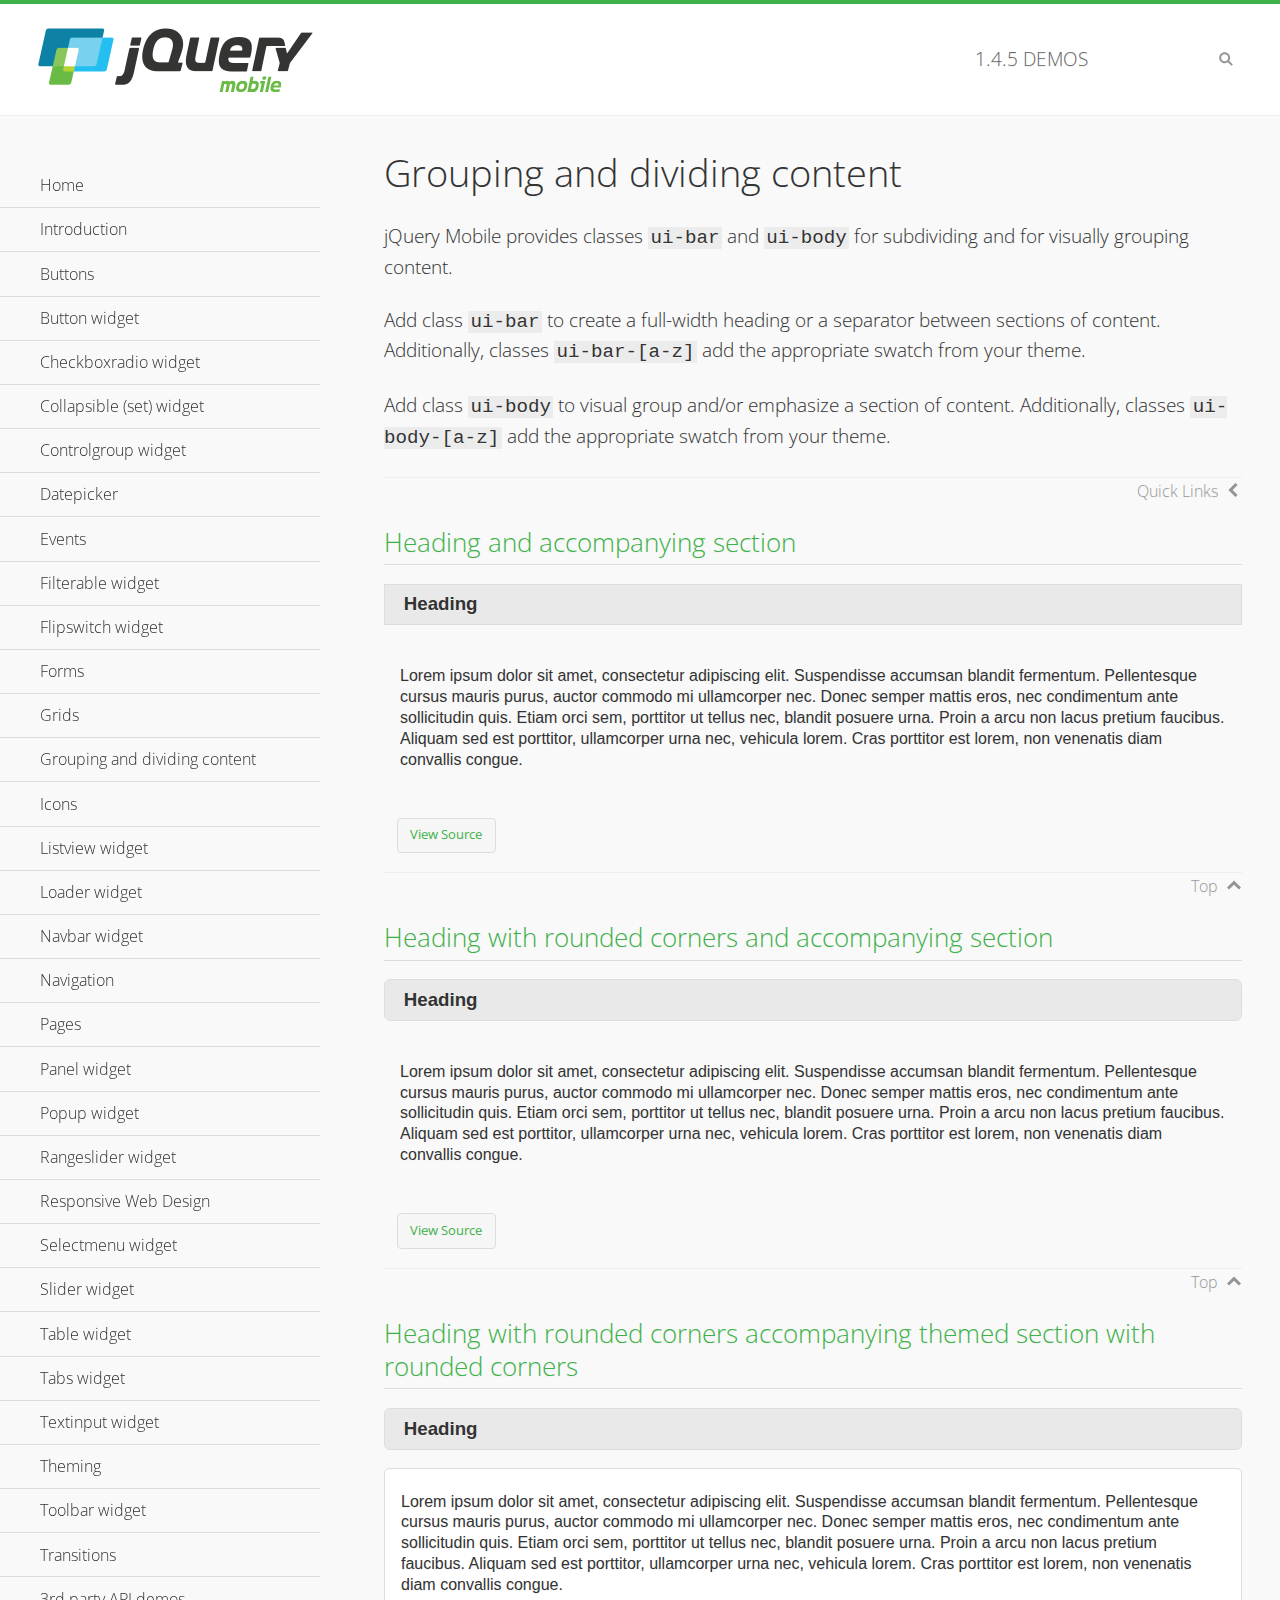
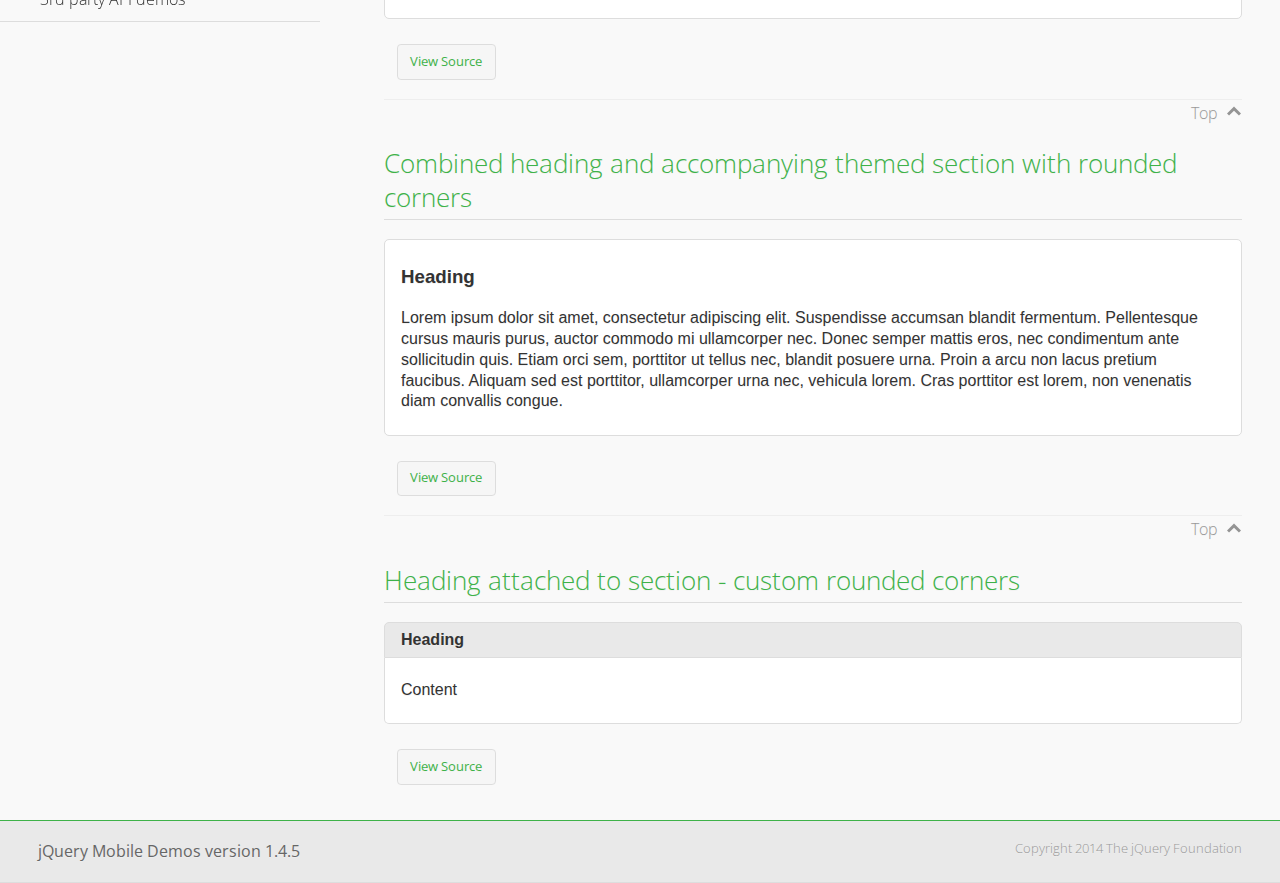
<file: Dog Website/src/PhoneGap/js/jQuery/demos/body-bar-classes/index.html>
<!DOCTYPE html>
<html>
	<head>
	<meta charset="utf-8">
	<meta name="viewport" content="width=device-width, initial-scale=1">
	<title>Grouping and dividing content - jQuery Mobile Demos</title>
	<link rel="shortcut icon" href="../favicon.ico">
	<link rel="stylesheet" href="http://fonts.googleapis.com/css?family=Open+Sans:300,400,700">
	<link rel="stylesheet" href="../css/themes/default/jquery.mobile-1.4.5.min.css">
	<link rel="stylesheet" href="../_assets/css/jqm-demos.css">
	<script src="../js/jquery.js"></script>
	<script src="../_assets/js/index.js"></script>
	<script src="../js/jquery.mobile-1.4.5.min.js"></script>
  <style id="combined-heading-and-section">
    .custom-corners .ui-bar {
      -webkit-border-top-left-radius: inherit;
      border-top-left-radius: inherit;
      -webkit-border-top-right-radius: inherit;
      border-top-right-radius: inherit;
    }
    .custom-corners .ui-body {
      border-top-width: 0;
      -webkit-border-bottom-left-radius: inherit;
      border-bottom-left-radius: inherit;
      -webkit-border-bottom-right-radius: inherit;
      border-bottom-right-radius: inherit;
    }
  </style>
</head>
<body>
<div data-role="page" class="jqm-demos" data-quicklinks="true">

	<div data-role="header" class="jqm-header">
		<h2><a href="../" title="jQuery Mobile Demos home"><img src="../_assets/img/jquery-logo.png" alt="jQuery Mobile"></a></h2>
		<p><span class="jqm-version"></span> Demos</p>
		<a href="#" class="jqm-navmenu-link ui-btn ui-btn-icon-notext ui-corner-all ui-icon-bars ui-nodisc-icon ui-alt-icon ui-btn-left">Menu</a>
		<a href="#" class="jqm-search-link ui-btn ui-btn-icon-notext ui-corner-all ui-icon-search ui-nodisc-icon ui-alt-icon ui-btn-right">Search</a>
	</div><!-- /header -->

	<div role="main" class="ui-content jqm-content">

		<h1>Grouping and dividing content</h1>

		<p>jQuery Mobile provides classes <code>ui-bar</code> and <code>ui-body</code> for subdividing and for visually grouping content.</p>
		<p>Add class <code>ui-bar</code> to create a full-width heading or a separator between sections of content. Additionally, classes <code>ui-bar-[a-z]</code> add the appropriate swatch from your theme.</p>
		<p>Add class <code>ui-body</code> to visual group and/or emphasize a section of content. Additionally, classes <code>ui-body-[a-z]</code> add the appropriate swatch from your theme.</p>

		<h2>Heading and accompanying section</h2>

		<div data-demo-html="true">
      <h3 class="ui-bar ui-bar-a">Heading</h3>
			<div class="ui-body">
				<p>Lorem ipsum dolor sit amet, consectetur adipiscing elit. Suspendisse accumsan blandit fermentum. Pellentesque cursus mauris purus, auctor commodo mi ullamcorper nec. Donec semper mattis eros, nec condimentum ante sollicitudin quis. Etiam orci sem, porttitor ut tellus nec, blandit posuere urna. Proin a arcu non lacus pretium faucibus. Aliquam sed est porttitor, ullamcorper urna nec, vehicula lorem. Cras porttitor est lorem, non venenatis diam convallis congue.</p>
			</div>
		</div>

		<h2>Heading with rounded corners and accompanying section</h2>

		<div data-demo-html="true">
      <h3 class="ui-bar ui-bar-a ui-corner-all">Heading</h3>
			<div class="ui-body">
				<p>Lorem ipsum dolor sit amet, consectetur adipiscing elit. Suspendisse accumsan blandit fermentum. Pellentesque cursus mauris purus, auctor commodo mi ullamcorper nec. Donec semper mattis eros, nec condimentum ante sollicitudin quis. Etiam orci sem, porttitor ut tellus nec, blandit posuere urna. Proin a arcu non lacus pretium faucibus. Aliquam sed est porttitor, ullamcorper urna nec, vehicula lorem. Cras porttitor est lorem, non venenatis diam convallis congue.</p>
			</div>
		</div>

		<h2>Heading with rounded corners accompanying themed section with rounded corners</h2>

		<div data-demo-html="true">
      <h3 class="ui-bar ui-bar-a ui-corner-all">Heading</h3>
			<div class="ui-body ui-body-a ui-corner-all">
				<p>Lorem ipsum dolor sit amet, consectetur adipiscing elit. Suspendisse accumsan blandit fermentum. Pellentesque cursus mauris purus, auctor commodo mi ullamcorper nec. Donec semper mattis eros, nec condimentum ante sollicitudin quis. Etiam orci sem, porttitor ut tellus nec, blandit posuere urna. Proin a arcu non lacus pretium faucibus. Aliquam sed est porttitor, ullamcorper urna nec, vehicula lorem. Cras porttitor est lorem, non venenatis diam convallis congue.</p>
			</div>
		</div>

		<h2>Combined heading and accompanying themed section with rounded corners</h2>

		<div data-demo-html="true">
			<div class="ui-body ui-body-a ui-corner-all">
	      <h3>Heading</h3>
				<p>Lorem ipsum dolor sit amet, consectetur adipiscing elit. Suspendisse accumsan blandit fermentum. Pellentesque cursus mauris purus, auctor commodo mi ullamcorper nec. Donec semper mattis eros, nec condimentum ante sollicitudin quis. Etiam orci sem, porttitor ut tellus nec, blandit posuere urna. Proin a arcu non lacus pretium faucibus. Aliquam sed est porttitor, ullamcorper urna nec, vehicula lorem. Cras porttitor est lorem, non venenatis diam convallis congue.</p>
			</div>
		</div>

		<h2>Heading attached to section - custom rounded corners</h2>

		<div data-demo-html="true" data-demo-css="#combined-heading-and-section">
      <div class="ui-corner-all custom-corners">
        <div class="ui-bar ui-bar-a">
          <h3>Heading</h3>
        </div>
        <div class="ui-body ui-body-a">
          <p>Content</p>
        </div>
      </div>
		</div>

	</div><!-- /content -->
	    <div data-role="panel" class="jqm-navmenu-panel" data-position="left" data-display="overlay" data-theme="a">
	    	<ul class="jqm-list ui-alt-icon ui-nodisc-icon">
<li data-filtertext="demos homepage" data-icon="home"><a href=".././">Home</a></li>
<li data-filtertext="introduction overview getting started"><a href="../intro/" data-ajax="false">Introduction</a></li>
<li data-filtertext="buttons button markup buttonmarkup method anchor link button element"><a href="../button-markup/" data-ajax="false">Buttons</a></li>
<li data-filtertext="form button widget input button submit reset"><a href="../button/" data-ajax="false">Button widget</a></li>
<li data-role="collapsible" data-enhanced="true" data-collapsed-icon="carat-d" data-expanded-icon="carat-u" data-iconpos="right" data-inset="false" class="ui-collapsible ui-collapsible-themed-content ui-collapsible-collapsed">
	<h3 class="ui-collapsible-heading ui-collapsible-heading-collapsed">
		<a href="#" class="ui-collapsible-heading-toggle ui-btn ui-btn-icon-right ui-btn-inherit ui-icon-carat-d">
		    Checkboxradio widget<span class="ui-collapsible-heading-status"> click to expand contents</span>
		</a>
	</h3>
	<div class="ui-collapsible-content ui-body-inherit ui-collapsible-content-collapsed" aria-hidden="true">
		<ul>
			<li data-filtertext="form checkboxradio widget checkbox input checkboxes controlgroups"><a href="../checkboxradio-checkbox/" data-ajax="false">Checkboxes</a></li>
			<li data-filtertext="form checkboxradio widget radio input radio buttons controlgroups"><a href="../checkboxradio-radio/" data-ajax="false">Radio buttons</a></li>
		</ul>
	</div>
</li>
<li data-role="collapsible" data-enhanced="true" data-collapsed-icon="carat-d" data-expanded-icon="carat-u" data-iconpos="right" data-inset="false" class="ui-collapsible ui-collapsible-themed-content ui-collapsible-collapsed">
	<h3 class="ui-collapsible-heading ui-collapsible-heading-collapsed">
		<a href="#" class="ui-collapsible-heading-toggle ui-btn ui-btn-icon-right ui-btn-inherit ui-icon-carat-d">
			Collapsible (set) widget<span class="ui-collapsible-heading-status"> click to expand contents</span>
		</a>
	</h3>
	<div class="ui-collapsible-content ui-body-inherit ui-collapsible-content-collapsed" aria-hidden="true">
		<ul>
			<li data-filtertext="collapsibles content formatting"><a href="../collapsible/" data-ajax="false">Collapsible</a></li>
			<li data-filtertext="dynamic collapsible set accordion append expand"><a href="../collapsible-dynamic/" data-ajax="false">Dynamic collapsibles</a></li>
			<li data-filtertext="accordions collapsible set widget content formatting grouped collapsibles"><a href="../collapsibleset/" data-ajax="false">Collapsible set</a></li>
		</ul>
	</div>
</li>
<li data-role="collapsible" data-enhanced="true" data-collapsed-icon="carat-d" data-expanded-icon="carat-u" data-iconpos="right" data-inset="false" class="ui-collapsible ui-collapsible-themed-content ui-collapsible-collapsed">
	<h3 class="ui-collapsible-heading ui-collapsible-heading-collapsed">
		<a href="#" class="ui-collapsible-heading-toggle ui-btn ui-btn-icon-right ui-btn-inherit ui-icon-carat-d">
			Controlgroup widget<span class="ui-collapsible-heading-status"> click to expand contents</span>
		</a>
	</h3>
	<div class="ui-collapsible-content ui-body-inherit ui-collapsible-content-collapsed" aria-hidden="true">
		<ul>
			<li data-filtertext="controlgroups selectmenu checkboxradio input grouped buttons horizontal vertical"><a href="../controlgroup/" data-ajax="false">Controlgroup</a></li>
			<li data-filtertext="dynamic controlgroup dynamically add buttons"><a href="../controlgroup-dynamic/" data-ajax="false">Dynamic controlgroups</a></li>
		</ul>
	</div>
</li>
<li data-filtertext="form datepicker widget date input"><a href="../datepicker/" data-ajax="false">Datepicker</a></li>
<li data-role="collapsible" data-enhanced="true" data-collapsed-icon="carat-d" data-expanded-icon="carat-u" data-iconpos="right" data-inset="false" class="ui-collapsible ui-collapsible-themed-content ui-collapsible-collapsed">
	<h3 class="ui-collapsible-heading ui-collapsible-heading-collapsed">
		<a href="#" class="ui-collapsible-heading-toggle ui-btn ui-btn-icon-right ui-btn-inherit ui-icon-carat-d">
			Events<span class="ui-collapsible-heading-status"> click to expand contents</span>
		</a>
	</h3>
	<div class="ui-collapsible-content ui-body-inherit ui-collapsible-content-collapsed" aria-hidden="true">
		<ul>
			<li data-filtertext="swipe to delete list items listviews swipe events"><a href="../swipe-list/" data-ajax="false">Swipe list items</a></li>
			<li data-filtertext="swipe to navigate swipe page navigation swipe events"><a href="../swipe-page/" data-ajax="false">Swipe page navigation</a></li>
		</ul>
	</div>
</li>
<li data-filtertext="filterable filter elements sorting searching listview table"><a href="../filterable/" data-ajax="false">Filterable widget</a></li>
<li data-filtertext="form flipswitch widget flip toggle switch binary select checkbox input"><a href="../flipswitch/" data-ajax="false">Flipswitch widget</a></li>
<li data-role="collapsible" data-enhanced="true" data-collapsed-icon="carat-d" data-expanded-icon="carat-u" data-iconpos="right" data-inset="false" class="ui-collapsible ui-collapsible-themed-content ui-collapsible-collapsed">
	<h3 class="ui-collapsible-heading ui-collapsible-heading-collapsed">
		<a href="#" class="ui-collapsible-heading-toggle ui-btn ui-btn-icon-right ui-btn-inherit ui-icon-carat-d">
			Forms<span class="ui-collapsible-heading-status"> click to expand contents</span>
		</a>
	</h3>
	<div class="ui-collapsible-content ui-body-inherit ui-collapsible-content-collapsed" aria-hidden="true">
		<ul>
			<li data-filtertext="forms text checkbox radio range button submit reset inputs selects textarea slider flipswitch label form elements"><a href="../forms/" data-ajax="false">Forms</a></li>
			<li data-filtertext="form hide labels hidden accessible ui-hidden-accessible forms"><a href="../forms-label-hidden-accessible/" data-ajax="false">Hide labels</a></li>
			<li data-filtertext="form field containers fieldcontain ui-field-contain forms"><a href="../forms-field-contain/" data-ajax="false">Field containers</a></li>
			<li data-filtertext="forms disabled form elements"><a href="../forms-disabled/" data-ajax="false">Forms disabled</a></li>
			<li data-filtertext="forms gallery examples overview forms text checkbox radio range button submit reset inputs selects textarea slider flipswitch label form elements"><a href="../forms-gallery/" data-ajax="false">Forms gallery</a></li>
		</ul>
	</div>
</li>
<li data-role="collapsible" data-enhanced="true" data-collapsed-icon="carat-d" data-expanded-icon="carat-u" data-iconpos="right" data-inset="false" class="ui-collapsible ui-collapsible-themed-content ui-collapsible-collapsed">
	<h3 class="ui-collapsible-heading ui-collapsible-heading-collapsed">
		<a href="#" class="ui-collapsible-heading-toggle ui-btn ui-btn-icon-right ui-btn-inherit ui-icon-carat-d">
			Grids<span class="ui-collapsible-heading-status"> click to expand contents</span>
		</a>
	</h3>
	<div class="ui-collapsible-content ui-body-inherit ui-collapsible-content-collapsed" aria-hidden="true">
		<ul>
			<li data-filtertext="grids columns blocks content formatting rwd responsive css framework"><a href="../grids/" data-ajax="false">Grids</a></li>
			<li data-filtertext="buttons in grids css framework"><a href="../grids-buttons/" data-ajax="false">Buttons in grids</a></li>
			<li data-filtertext="custom responsive grids rwd css framework"><a href="../grids-custom-responsive/" data-ajax="false">Custom responsive grids</a></li>
		</ul>
	</div>
</li>
<li data-filtertext="blocks content formatting sections heading"><a href="../body-bar-classes/" data-ajax="false">Grouping and dividing content</a></li>
<li data-role="collapsible" data-enhanced="true" data-collapsed-icon="carat-d" data-expanded-icon="carat-u" data-iconpos="right" data-inset="false" class="ui-collapsible ui-collapsible-themed-content ui-collapsible-collapsed">
	<h3 class="ui-collapsible-heading ui-collapsible-heading-collapsed">
		<a href="#" class="ui-collapsible-heading-toggle ui-btn ui-btn-icon-right ui-btn-inherit ui-icon-carat-d">
			Icons<span class="ui-collapsible-heading-status"> click to expand contents</span>
		</a>
	</h3>
	<div class="ui-collapsible-content ui-body-inherit ui-collapsible-content-collapsed" aria-hidden="true">
		<ul>
			<li data-filtertext="button icons svg disc alt custom icon position"><a href="../icons/" data-ajax="false">Icons</a></li>
			<li data-filtertext=""><a href="../icons-grunticon/" data-ajax="false">Grunticon loader</a></li>
		</ul>
	</div>
</li>
<li data-role="collapsible" data-enhanced="true" data-collapsed-icon="carat-d" data-expanded-icon="carat-u" data-iconpos="right" data-inset="false" class="ui-collapsible ui-collapsible-themed-content ui-collapsible-collapsed">
	<h3 class="ui-collapsible-heading ui-collapsible-heading-collapsed">
		<a href="#" class="ui-collapsible-heading-toggle ui-btn ui-btn-icon-right ui-btn-inherit ui-icon-carat-d">
			Listview widget<span class="ui-collapsible-heading-status"> click to expand contents</span>
		</a>
	</h3>
	<div class="ui-collapsible-content ui-body-inherit ui-collapsible-content-collapsed" aria-hidden="true">
		<ul>
			<li data-filtertext="listview widget thumbnails icons nested split button collapsible ul ol"><a href="../listview/" data-ajax="false">Listview</a></li>
			<li data-filtertext="autocomplete filterable reveal listview filtertextbeforefilter placeholder"><a href="../listview-autocomplete/" data-ajax="false">Listview autocomplete</a></li>
			<li data-filtertext="autocomplete filterable reveal listview remote data filtertextbeforefilter placeholder"><a href="../listview-autocomplete-remote/" data-ajax="false">Listview autocomplete remote data</a></li>
			<li data-filtertext="autodividers anchor jump scroll linkbars listview lists ul ol"><a href="../listview-autodividers-linkbar/" data-ajax="false">Listview autodividers linkbar</a></li>
			<li data-filtertext="listview autodividers selector autodividersselector lists ul ol"><a href="../listview-autodividers-selector/" data-ajax="false">Listview autodividers selector</a></li>
			<li data-filtertext="listview nested list items"><a href="../listview-nested-lists/" data-ajax="false">Nested Listviews</a></li>
			<li data-filtertext="listview collapsible list items flat"><a href="../listview-collapsible-item-flat/" data-ajax="false">Listview collapsible list items (flat)</a></li>
			<li data-filtertext="listview collapsible list indented"><a href="../listview-collapsible-item-indented/" data-ajax="false">Listview collapsible list items (indented)</a></li>
			<li data-filtertext="grid listview responsive grids responsive listviews lists ul"><a href="../listview-grid/" data-ajax="false">Listview responsive grid</a></li>
		</ul>
	</div>
</li>
<li data-filtertext="loader widget page loading navigation overlay spinner"><a href="../loader/" data-ajax="false">Loader widget</a></li>
<li data-filtertext="navbar widget navmenu toolbars header footer"><a href="../navbar/" data-ajax="false">Navbar widget</a></li>
<li data-role="collapsible" data-enhanced="true" data-collapsed-icon="carat-d" data-expanded-icon="carat-u" data-iconpos="right" data-inset="false" class="ui-collapsible ui-collapsible-themed-content ui-collapsible-collapsed">
	<h3 class="ui-collapsible-heading ui-collapsible-heading-collapsed">
		<a href="#" class="ui-collapsible-heading-toggle ui-btn ui-btn-icon-right ui-btn-inherit ui-icon-carat-d">
			Navigation<span class="ui-collapsible-heading-status"> click to expand contents</span>
		</a>
	</h3>
	<div class="ui-collapsible-content ui-body-inherit ui-collapsible-content-collapsed" aria-hidden="true">
		<ul>
			<li data-filtertext="ajax navigation navigate widget history event method"><a href="../navigation/" data-ajax="false">Navigation</a></li>
			<li data-filtertext="linking pages page links navigation ajax prefetch cache"><a href="../navigation-linking-pages/" data-ajax="false">Linking pages</a></li>
			<!-- <li data-filtertext="php redirect server redirection server-side navigation"><a href="../navigation-php-redirect/" data-ajax="false">PHP redirect demo</a></li>-->
			<li data-filtertext="navigation redirection hash query"><a href="../navigation-hash-processing/" data-ajax="false">Hash processing demo</a></li>
			<li data-filtertext="navigation redirection hash query"><a href="../page-events/" data-ajax="false">Page Navigation Events</a></li>
		</ul>
	</div>
</li>
<li data-role="collapsible" data-enhanced="true" data-collapsed-icon="carat-d" data-expanded-icon="carat-u" data-iconpos="right" data-inset="false" class="ui-collapsible ui-collapsible-themed-content ui-collapsible-collapsed">
	<h3 class="ui-collapsible-heading ui-collapsible-heading-collapsed">
		<a href="#" class="ui-collapsible-heading-toggle ui-btn ui-btn-icon-right ui-btn-inherit ui-icon-carat-d">
			Pages<span class="ui-collapsible-heading-status"> click to expand contents</span>
		</a>
	</h3>
	<div class="ui-collapsible-content ui-body-inherit ui-collapsible-content-collapsed" aria-hidden="true">
		<ul>
			<li data-filtertext="pages page widget ajax navigation"><a href="../pages/" data-ajax="false">Pages</a></li>
			<li data-filtertext="single page"><a href="../pages-single-page/" data-ajax="false">Single page</a></li>
			<li data-filtertext="multipage multi-page page"><a href="../pages-multi-page/" data-ajax="false">Multi-page template</a></li>
			<li data-filtertext="dialog page widget modal popup"><a href="../pages-dialog/" data-ajax="false">Dialog page</a></li>
		</ul>
	</div>
</li>
<li data-role="collapsible" data-enhanced="true" data-collapsed-icon="carat-d" data-expanded-icon="carat-u" data-iconpos="right" data-inset="false" class="ui-collapsible ui-collapsible-themed-content ui-collapsible-collapsed">
	<h3 class="ui-collapsible-heading ui-collapsible-heading-collapsed">
		<a href="#" class="ui-collapsible-heading-toggle ui-btn ui-btn-icon-right ui-btn-inherit ui-icon-carat-d">
			Panel widget<span class="ui-collapsible-heading-status"> click to expand contents</span>
		</a>
	</h3>
	<div class="ui-collapsible-content ui-body-inherit ui-collapsible-content-collapsed" aria-hidden="true">
		<ul>
			<li data-filtertext="panel widget sliding panels reveal push overlay responsive"><a href="../panel/" data-ajax="false">Panel</a></li>
			<li data-filtertext=""><a href="../panel-external/" data-ajax="false">External panels</a></li>
			<li data-filtertext="panel "><a href="../panel-fixed/" data-ajax="false">Fixed panels</a></li>
			<li data-filtertext="panel slide panels sliding panels shadow rwd responsive breakpoint"><a href="../panel-responsive/" data-ajax="false">Panels responsive</a></li>
			<li data-filtertext="panel custom style custom panel width reveal shadow listview panel styling page background wrapper"><a href="../panel-styling/" data-ajax="false">Custom panel style</a></li>
			<li data-filtertext="panel open on swipe"><a href="../panel-swipe-open/" data-ajax="false">Panel open on swipe</a></li>
			<li data-filtertext="panels outside page internal external toolbars"><a href="../panel-external-internal/" data-ajax="false">Panel external and internal</a></li>
		</ul>
	</div>
</li>
<li data-role="collapsible" data-enhanced="true" data-collapsed-icon="carat-d" data-expanded-icon="carat-u" data-iconpos="right" data-inset="false" class="ui-collapsible ui-collapsible-themed-content ui-collapsible-collapsed">
	<h3 class="ui-collapsible-heading ui-collapsible-heading-collapsed">
		<a href="#" class="ui-collapsible-heading-toggle ui-btn ui-btn-icon-right ui-btn-inherit ui-icon-carat-d">
			Popup widget<span class="ui-collapsible-heading-status"> click to expand contents</span>
		</a>
	</h3>
	<div class="ui-collapsible-content ui-body-inherit ui-collapsible-content-collapsed" aria-hidden="true">
		<ul>
			<li data-filtertext="popup widget popups dialog modal transition tooltip lightbox form overlay screen flip pop fade transition"><a href="../popup/" data-ajax="false">Popup</a></li>
			<li data-filtertext="popup alignment position"><a href="../popup-alignment/" data-ajax="false">Popup alignment</a></li>
			<li data-filtertext="popup arrow size popups popover"><a href="../popup-arrow-size/" data-ajax="false">Popup arrow size</a></li>
			<li data-filtertext="dynamic popups popup images lightbox"><a href="../popup-dynamic/" data-ajax="false">Dynamic popups</a></li>
			<li data-filtertext="popups with iframes scaling"><a href="../popup-iframe/" data-ajax="false">Popups with iframes</a></li>
			<li data-filtertext="popup image scaling"><a href="../popup-image-scaling/" data-ajax="false">Popup image scaling</a></li>
			<li data-filtertext="external popup outside multi-page"><a href="../popup-outside-multipage/" data-ajax="false">Popup outside multi-page</a></li>
		</ul>
	</div>
</li>
<li data-filtertext="form rangeslider widget dual sliders dual handle sliders range input"><a href="../rangeslider/" data-ajax="false">Rangeslider widget</a></li>
<li data-filtertext="responsive web design rwd adaptive progressive enhancement PE accessible mobile breakpoints media query media queries"><a href="../rwd/" data-ajax="false">Responsive Web Design</a></li>
<li data-role="collapsible" data-enhanced="true" data-collapsed-icon="carat-d" data-expanded-icon="carat-u" data-iconpos="right" data-inset="false" class="ui-collapsible ui-collapsible-themed-content ui-collapsible-collapsed">
	<h3 class="ui-collapsible-heading ui-collapsible-heading-collapsed">
		<a href="#" class="ui-collapsible-heading-toggle ui-btn ui-btn-icon-right ui-btn-inherit ui-icon-carat-d">
			Selectmenu widget<span class="ui-collapsible-heading-status"> click to expand contents</span>
		</a>
	</h3>
	<div class="ui-collapsible-content ui-body-inherit ui-collapsible-content-collapsed" aria-hidden="true">
		<ul>
			<li data-filtertext="form selectmenu widget select input custom select menu selects"><a href="../selectmenu/" data-ajax="false">Selectmenu</a></li>
			<li data-filtertext="form custom select menu selectmenu widget custom menu option optgroup multiple selects"><a href="../selectmenu-custom/" data-ajax="false">Custom select menu</a></li>
			<li data-filtertext="filterable select filter popup dialog"><a href="../selectmenu-custom-filter/" data-ajax="false">Custom select menu with filter</a></li>
		</ul>
	</div>
</li>
<li data-role="collapsible" data-enhanced="true" data-collapsed-icon="carat-d" data-expanded-icon="carat-u" data-iconpos="right" data-inset="false" class="ui-collapsible ui-collapsible-themed-content ui-collapsible-collapsed">
	<h3 class="ui-collapsible-heading ui-collapsible-heading-collapsed">
		<a href="#" class="ui-collapsible-heading-toggle ui-btn ui-btn-icon-right ui-btn-inherit ui-icon-carat-d">
			Slider widget<span class="ui-collapsible-heading-status"> click to expand contents</span>
		</a>
	</h3>
	<div class="ui-collapsible-content ui-body-inherit ui-collapsible-content-collapsed" aria-hidden="true">
		<ul>
			<li data-filtertext="form slider widget range input single sliders"><a href="../slider/" data-ajax="false">Slider</a></li>
			<li data-filtertext="form slider widget flipswitch slider binary select flip toggle switch"><a href="../slider-flipswitch/" data-ajax="false">Slider flip toggle switch</a></li>
			<li data-filtertext="form slider tooltip handle value input range sliders"><a href="../slider-tooltip/" data-ajax="false">Slider tooltip</a></li>
		</ul>
	</div>
</li>
<li data-role="collapsible" data-enhanced="true" data-collapsed-icon="carat-d" data-expanded-icon="carat-u" data-iconpos="right" data-inset="false" class="ui-collapsible ui-collapsible-themed-content ui-collapsible-collapsed">
	<h3 class="ui-collapsible-heading ui-collapsible-heading-collapsed">
		<a href="#" class="ui-collapsible-heading-toggle ui-btn ui-btn-icon-right ui-btn-inherit ui-icon-carat-d">
			Table widget<span class="ui-collapsible-heading-status"> click to expand contents</span>
		</a>
	</h3>
	<div class="ui-collapsible-content ui-body-inherit ui-collapsible-content-collapsed" aria-hidden="true">
		<ul>
			<li data-filtertext="table widget reflow column toggle th td responsive tables rwd hide show tabular"><a href="../table-column-toggle/" data-ajax="false">Table Column Toggle</a></li>
			<li data-filtertext="table column toggle phone comparison demo"><a href="../table-column-toggle-example/" data-ajax="false">Table Column Toggle demo</a></li>
			<li data-filtertext="responsive tables table column toggle heading groups rwd breakpoint"><a href="../table-column-toggle-heading-groups/" data-ajax="false">Table Column Toggle heading groups</a></li>
			<li data-filtertext="responsive tables table column toggle hide rwd breakpoint customization options"><a href="../table-column-toggle-options/" data-ajax="false">Table Column Toggle options</a></li>
			<li data-filtertext="table reflow th td responsive rwd columns tabular"><a href="../table-reflow/" data-ajax="false">Table Reflow</a></li>
			<li data-filtertext="responsive tables table reflow heading groups rwd breakpoint"><a href="../table-reflow-heading-groups/" data-ajax="false">Table Reflow heading groups</a></li>
			<li data-filtertext="responsive tables table reflow stripes strokes table style"><a href="../table-reflow-stripes-strokes/" data-ajax="false">Table Reflow stripes and strokes</a></li>
			<li data-filtertext="responsive tables table reflow stack custom styles"><a href="../table-reflow-styling/" data-ajax="false">Table Reflow custom styles</a></li>
		</ul>
	</div>
</li>
<li data-filtertext="ui tabs widget"><a href="../tabs/" data-ajax="false">Tabs widget</a></li>
<li data-filtertext="form textinput widget text input textarea number date time tel email file color password"><a href="../textinput/" data-ajax="false">Textinput widget</a></li>
<li data-role="collapsible" data-enhanced="true" data-collapsed-icon="carat-d" data-expanded-icon="carat-u" data-iconpos="right" data-inset="false" class="ui-collapsible ui-collapsible-themed-content ui-collapsible-collapsed">
	<h3 class="ui-collapsible-heading ui-collapsible-heading-collapsed">
		<a href="#" class="ui-collapsible-heading-toggle ui-btn ui-btn-icon-right ui-btn-inherit ui-icon-carat-d">
			Theming<span class="ui-collapsible-heading-status"> click to expand contents</span>
		</a>
	</h3>
	<div class="ui-collapsible-content ui-body-inherit ui-collapsible-content-collapsed" aria-hidden="true">
		<ul>
			<li data-filtertext="default theme swatches theming style css"><a href="../theme-default/" data-ajax="false">Default theme</a></li>
			<li data-filtertext="classic theme old theme swatches theming style css"><a href="../theme-classic/" data-ajax="false">Classic theme</a></li>
		</ul>
	</div>
</li>
<li data-role="collapsible" data-enhanced="true" data-collapsed-icon="carat-d" data-expanded-icon="carat-u" data-iconpos="right" data-inset="false" class="ui-collapsible ui-collapsible-themed-content ui-collapsible-collapsed">
	<h3 class="ui-collapsible-heading ui-collapsible-heading-collapsed">
		<a href="#" class="ui-collapsible-heading-toggle ui-btn ui-btn-icon-right ui-btn-inherit ui-icon-carat-d">
			Toolbar widget<span class="ui-collapsible-heading-status"> click to expand contents</span>
		</a>
	</h3>
	<div class="ui-collapsible-content ui-body-inherit ui-collapsible-content-collapsed" aria-hidden="true">
		<ul>
			<li data-filtertext="toolbar widget header footer toolbars fixed fullscreen external sections"><a href="../toolbar/" data-ajax="false">Toolbar</a></li>
			<li data-filtertext="dynamic toolbars dynamically add toolbar header footer"><a href="../toolbar-dynamic/" data-ajax="false">Dynamic toolbars</a></li>
			<li data-filtertext="external toolbars header footer"><a href="../toolbar-external/" data-ajax="false">External toolbars</a></li>
			<li data-filtertext="fixed toolbars header footer"><a href="../toolbar-fixed/" data-ajax="false">Fixed toolbars</a></li>
			<li data-filtertext="fixed fullscreen toolbars header footer"><a href="../toolbar-fixed-fullscreen/" data-ajax="false">Fullscreen toolbars</a></li>
			<li data-filtertext="external fixed toolbars header footer"><a href="../toolbar-fixed-external/" data-ajax="false">Fixed external toolbars</a></li>
			<li data-filtertext="external persistent toolbars header footer navbar navmenu"><a href="../toolbar-fixed-persistent/" data-ajax="false">Persistent toolbars</a></li>
			<li data-filtertext="external ajax optimized toolbars persistent toolbars header footer navbar"><a href="../toolbar-fixed-persistent-optimized/" data-ajax="false">Ajax optimized toolbars</a></li>
			<li data-filtertext="form in toolbars header footer"><a href="../toolbar-fixed-forms/" data-ajax="false">Form in toolbar</a></li>
		</ul>
	</div>
</li>
<li data-filtertext="page transitions animated pages popup navigation flip slide fade pop"><a href="../transitions/" data-ajax="false">Transitions</a></li>
<li data-role="collapsible" data-enhanced="true" data-collapsed-icon="carat-d" data-expanded-icon="carat-u" data-iconpos="right" data-inset="false" class="ui-collapsible ui-collapsible-themed-content ui-collapsible-collapsed">
	<h3 class="ui-collapsible-heading ui-collapsible-heading-collapsed">
		<a href="#" class="ui-collapsible-heading-toggle ui-btn ui-btn-icon-right ui-btn-inherit ui-icon-carat-d">
			3rd party API demos<span class="ui-collapsible-heading-status"> click to expand contents</span>
		</a>
	</h3>
	<div class="ui-collapsible-content ui-body-inherit ui-collapsible-content-collapsed" aria-hidden="true">
		<ul>
			<li data-filtertext="backbone requirejs navigation router"><a href="../backbone-requirejs/" data-ajax="false">Backbone RequireJS</a></li>
			<li data-filtertext="google maps geolocation demo"><a href="../map-geolocation/" data-ajax="false">Google Maps geolocation</a></li>
			<li data-filtertext="google maps hybrid"><a href="../map-list-toggle/" data-ajax="false">Google Maps list toggle</a></li>
		</ul>
	</div>
</li>



		     </ul>
		</div><!-- /panel -->


	<div data-role="footer" data-position="fixed" data-tap-toggle="false" class="jqm-footer">
		<p>jQuery Mobile Demos version <span class="jqm-version"></span></p>
		<p>Copyright 2014 The jQuery Foundation</p>
	</div><!-- /footer -->
	<!-- TODO: This should become an external panel so we can add input to markup (unique ID) -->
    <div data-role="panel" class="jqm-search-panel" data-position="right" data-display="overlay" data-theme="a">
		<div class="jqm-search">
			<ul class="jqm-list" data-filter-placeholder="Search demos..." data-filter-reveal="true">
<li data-filtertext="demos homepage" data-icon="home"><a href=".././">Home</a></li>
<li data-filtertext="introduction overview getting started"><a href="../intro/" data-ajax="false">Introduction</a></li>
<li data-filtertext="buttons button markup buttonmarkup method anchor link button element"><a href="../button-markup/" data-ajax="false">Buttons</a></li>
<li data-filtertext="form button widget input button submit reset"><a href="../button/" data-ajax="false">Button widget</a></li>
<li data-role="collapsible" data-enhanced="true" data-collapsed-icon="carat-d" data-expanded-icon="carat-u" data-iconpos="right" data-inset="false" class="ui-collapsible ui-collapsible-themed-content ui-collapsible-collapsed">
	<h3 class="ui-collapsible-heading ui-collapsible-heading-collapsed">
		<a href="#" class="ui-collapsible-heading-toggle ui-btn ui-btn-icon-right ui-btn-inherit ui-icon-carat-d">
		    Checkboxradio widget<span class="ui-collapsible-heading-status"> click to expand contents</span>
		</a>
	</h3>
	<div class="ui-collapsible-content ui-body-inherit ui-collapsible-content-collapsed" aria-hidden="true">
		<ul>
			<li data-filtertext="form checkboxradio widget checkbox input checkboxes controlgroups"><a href="../checkboxradio-checkbox/" data-ajax="false">Checkboxes</a></li>
			<li data-filtertext="form checkboxradio widget radio input radio buttons controlgroups"><a href="../checkboxradio-radio/" data-ajax="false">Radio buttons</a></li>
		</ul>
	</div>
</li>
<li data-role="collapsible" data-enhanced="true" data-collapsed-icon="carat-d" data-expanded-icon="carat-u" data-iconpos="right" data-inset="false" class="ui-collapsible ui-collapsible-themed-content ui-collapsible-collapsed">
	<h3 class="ui-collapsible-heading ui-collapsible-heading-collapsed">
		<a href="#" class="ui-collapsible-heading-toggle ui-btn ui-btn-icon-right ui-btn-inherit ui-icon-carat-d">
			Collapsible (set) widget<span class="ui-collapsible-heading-status"> click to expand contents</span>
		</a>
	</h3>
	<div class="ui-collapsible-content ui-body-inherit ui-collapsible-content-collapsed" aria-hidden="true">
		<ul>
			<li data-filtertext="collapsibles content formatting"><a href="../collapsible/" data-ajax="false">Collapsible</a></li>
			<li data-filtertext="dynamic collapsible set accordion append expand"><a href="../collapsible-dynamic/" data-ajax="false">Dynamic collapsibles</a></li>
			<li data-filtertext="accordions collapsible set widget content formatting grouped collapsibles"><a href="../collapsibleset/" data-ajax="false">Collapsible set</a></li>
		</ul>
	</div>
</li>
<li data-role="collapsible" data-enhanced="true" data-collapsed-icon="carat-d" data-expanded-icon="carat-u" data-iconpos="right" data-inset="false" class="ui-collapsible ui-collapsible-themed-content ui-collapsible-collapsed">
	<h3 class="ui-collapsible-heading ui-collapsible-heading-collapsed">
		<a href="#" class="ui-collapsible-heading-toggle ui-btn ui-btn-icon-right ui-btn-inherit ui-icon-carat-d">
			Controlgroup widget<span class="ui-collapsible-heading-status"> click to expand contents</span>
		</a>
	</h3>
	<div class="ui-collapsible-content ui-body-inherit ui-collapsible-content-collapsed" aria-hidden="true">
		<ul>
			<li data-filtertext="controlgroups selectmenu checkboxradio input grouped buttons horizontal vertical"><a href="../controlgroup/" data-ajax="false">Controlgroup</a></li>
			<li data-filtertext="dynamic controlgroup dynamically add buttons"><a href="../controlgroup-dynamic/" data-ajax="false">Dynamic controlgroups</a></li>
		</ul>
	</div>
</li>
<li data-filtertext="form datepicker widget date input"><a href="../datepicker/" data-ajax="false">Datepicker</a></li>
<li data-role="collapsible" data-enhanced="true" data-collapsed-icon="carat-d" data-expanded-icon="carat-u" data-iconpos="right" data-inset="false" class="ui-collapsible ui-collapsible-themed-content ui-collapsible-collapsed">
	<h3 class="ui-collapsible-heading ui-collapsible-heading-collapsed">
		<a href="#" class="ui-collapsible-heading-toggle ui-btn ui-btn-icon-right ui-btn-inherit ui-icon-carat-d">
			Events<span class="ui-collapsible-heading-status"> click to expand contents</span>
		</a>
	</h3>
	<div class="ui-collapsible-content ui-body-inherit ui-collapsible-content-collapsed" aria-hidden="true">
		<ul>
			<li data-filtertext="swipe to delete list items listviews swipe events"><a href="../swipe-list/" data-ajax="false">Swipe list items</a></li>
			<li data-filtertext="swipe to navigate swipe page navigation swipe events"><a href="../swipe-page/" data-ajax="false">Swipe page navigation</a></li>
		</ul>
	</div>
</li>
<li data-filtertext="filterable filter elements sorting searching listview table"><a href="../filterable/" data-ajax="false">Filterable widget</a></li>
<li data-filtertext="form flipswitch widget flip toggle switch binary select checkbox input"><a href="../flipswitch/" data-ajax="false">Flipswitch widget</a></li>
<li data-role="collapsible" data-enhanced="true" data-collapsed-icon="carat-d" data-expanded-icon="carat-u" data-iconpos="right" data-inset="false" class="ui-collapsible ui-collapsible-themed-content ui-collapsible-collapsed">
	<h3 class="ui-collapsible-heading ui-collapsible-heading-collapsed">
		<a href="#" class="ui-collapsible-heading-toggle ui-btn ui-btn-icon-right ui-btn-inherit ui-icon-carat-d">
			Forms<span class="ui-collapsible-heading-status"> click to expand contents</span>
		</a>
	</h3>
	<div class="ui-collapsible-content ui-body-inherit ui-collapsible-content-collapsed" aria-hidden="true">
		<ul>
			<li data-filtertext="forms text checkbox radio range button submit reset inputs selects textarea slider flipswitch label form elements"><a href="../forms/" data-ajax="false">Forms</a></li>
			<li data-filtertext="form hide labels hidden accessible ui-hidden-accessible forms"><a href="../forms-label-hidden-accessible/" data-ajax="false">Hide labels</a></li>
			<li data-filtertext="form field containers fieldcontain ui-field-contain forms"><a href="../forms-field-contain/" data-ajax="false">Field containers</a></li>
			<li data-filtertext="forms disabled form elements"><a href="../forms-disabled/" data-ajax="false">Forms disabled</a></li>
			<li data-filtertext="forms gallery examples overview forms text checkbox radio range button submit reset inputs selects textarea slider flipswitch label form elements"><a href="../forms-gallery/" data-ajax="false">Forms gallery</a></li>
		</ul>
	</div>
</li>
<li data-role="collapsible" data-enhanced="true" data-collapsed-icon="carat-d" data-expanded-icon="carat-u" data-iconpos="right" data-inset="false" class="ui-collapsible ui-collapsible-themed-content ui-collapsible-collapsed">
	<h3 class="ui-collapsible-heading ui-collapsible-heading-collapsed">
		<a href="#" class="ui-collapsible-heading-toggle ui-btn ui-btn-icon-right ui-btn-inherit ui-icon-carat-d">
			Grids<span class="ui-collapsible-heading-status"> click to expand contents</span>
		</a>
	</h3>
	<div class="ui-collapsible-content ui-body-inherit ui-collapsible-content-collapsed" aria-hidden="true">
		<ul>
			<li data-filtertext="grids columns blocks content formatting rwd responsive css framework"><a href="../grids/" data-ajax="false">Grids</a></li>
			<li data-filtertext="buttons in grids css framework"><a href="../grids-buttons/" data-ajax="false">Buttons in grids</a></li>
			<li data-filtertext="custom responsive grids rwd css framework"><a href="../grids-custom-responsive/" data-ajax="false">Custom responsive grids</a></li>
		</ul>
	</div>
</li>
<li data-filtertext="blocks content formatting sections heading"><a href="../body-bar-classes/" data-ajax="false">Grouping and dividing content</a></li>
<li data-role="collapsible" data-enhanced="true" data-collapsed-icon="carat-d" data-expanded-icon="carat-u" data-iconpos="right" data-inset="false" class="ui-collapsible ui-collapsible-themed-content ui-collapsible-collapsed">
	<h3 class="ui-collapsible-heading ui-collapsible-heading-collapsed">
		<a href="#" class="ui-collapsible-heading-toggle ui-btn ui-btn-icon-right ui-btn-inherit ui-icon-carat-d">
			Icons<span class="ui-collapsible-heading-status"> click to expand contents</span>
		</a>
	</h3>
	<div class="ui-collapsible-content ui-body-inherit ui-collapsible-content-collapsed" aria-hidden="true">
		<ul>
			<li data-filtertext="button icons svg disc alt custom icon position"><a href="../icons/" data-ajax="false">Icons</a></li>
			<li data-filtertext=""><a href="../icons-grunticon/" data-ajax="false">Grunticon loader</a></li>
		</ul>
	</div>
</li>
<li data-role="collapsible" data-enhanced="true" data-collapsed-icon="carat-d" data-expanded-icon="carat-u" data-iconpos="right" data-inset="false" class="ui-collapsible ui-collapsible-themed-content ui-collapsible-collapsed">
	<h3 class="ui-collapsible-heading ui-collapsible-heading-collapsed">
		<a href="#" class="ui-collapsible-heading-toggle ui-btn ui-btn-icon-right ui-btn-inherit ui-icon-carat-d">
			Listview widget<span class="ui-collapsible-heading-status"> click to expand contents</span>
		</a>
	</h3>
	<div class="ui-collapsible-content ui-body-inherit ui-collapsible-content-collapsed" aria-hidden="true">
		<ul>
			<li data-filtertext="listview widget thumbnails icons nested split button collapsible ul ol"><a href="../listview/" data-ajax="false">Listview</a></li>
			<li data-filtertext="autocomplete filterable reveal listview filtertextbeforefilter placeholder"><a href="../listview-autocomplete/" data-ajax="false">Listview autocomplete</a></li>
			<li data-filtertext="autocomplete filterable reveal listview remote data filtertextbeforefilter placeholder"><a href="../listview-autocomplete-remote/" data-ajax="false">Listview autocomplete remote data</a></li>
			<li data-filtertext="autodividers anchor jump scroll linkbars listview lists ul ol"><a href="../listview-autodividers-linkbar/" data-ajax="false">Listview autodividers linkbar</a></li>
			<li data-filtertext="listview autodividers selector autodividersselector lists ul ol"><a href="../listview-autodividers-selector/" data-ajax="false">Listview autodividers selector</a></li>
			<li data-filtertext="listview nested list items"><a href="../listview-nested-lists/" data-ajax="false">Nested Listviews</a></li>
			<li data-filtertext="listview collapsible list items flat"><a href="../listview-collapsible-item-flat/" data-ajax="false">Listview collapsible list items (flat)</a></li>
			<li data-filtertext="listview collapsible list indented"><a href="../listview-collapsible-item-indented/" data-ajax="false">Listview collapsible list items (indented)</a></li>
			<li data-filtertext="grid listview responsive grids responsive listviews lists ul"><a href="../listview-grid/" data-ajax="false">Listview responsive grid</a></li>
		</ul>
	</div>
</li>
<li data-filtertext="loader widget page loading navigation overlay spinner"><a href="../loader/" data-ajax="false">Loader widget</a></li>
<li data-filtertext="navbar widget navmenu toolbars header footer"><a href="../navbar/" data-ajax="false">Navbar widget</a></li>
<li data-role="collapsible" data-enhanced="true" data-collapsed-icon="carat-d" data-expanded-icon="carat-u" data-iconpos="right" data-inset="false" class="ui-collapsible ui-collapsible-themed-content ui-collapsible-collapsed">
	<h3 class="ui-collapsible-heading ui-collapsible-heading-collapsed">
		<a href="#" class="ui-collapsible-heading-toggle ui-btn ui-btn-icon-right ui-btn-inherit ui-icon-carat-d">
			Navigation<span class="ui-collapsible-heading-status"> click to expand contents</span>
		</a>
	</h3>
	<div class="ui-collapsible-content ui-body-inherit ui-collapsible-content-collapsed" aria-hidden="true">
		<ul>
			<li data-filtertext="ajax navigation navigate widget history event method"><a href="../navigation/" data-ajax="false">Navigation</a></li>
			<li data-filtertext="linking pages page links navigation ajax prefetch cache"><a href="../navigation-linking-pages/" data-ajax="false">Linking pages</a></li>
			<!-- <li data-filtertext="php redirect server redirection server-side navigation"><a href="../navigation-php-redirect/" data-ajax="false">PHP redirect demo</a></li>-->
			<li data-filtertext="navigation redirection hash query"><a href="../navigation-hash-processing/" data-ajax="false">Hash processing demo</a></li>
			<li data-filtertext="navigation redirection hash query"><a href="../page-events/" data-ajax="false">Page Navigation Events</a></li>
		</ul>
	</div>
</li>
<li data-role="collapsible" data-enhanced="true" data-collapsed-icon="carat-d" data-expanded-icon="carat-u" data-iconpos="right" data-inset="false" class="ui-collapsible ui-collapsible-themed-content ui-collapsible-collapsed">
	<h3 class="ui-collapsible-heading ui-collapsible-heading-collapsed">
		<a href="#" class="ui-collapsible-heading-toggle ui-btn ui-btn-icon-right ui-btn-inherit ui-icon-carat-d">
			Pages<span class="ui-collapsible-heading-status"> click to expand contents</span>
		</a>
	</h3>
	<div class="ui-collapsible-content ui-body-inherit ui-collapsible-content-collapsed" aria-hidden="true">
		<ul>
			<li data-filtertext="pages page widget ajax navigation"><a href="../pages/" data-ajax="false">Pages</a></li>
			<li data-filtertext="single page"><a href="../pages-single-page/" data-ajax="false">Single page</a></li>
			<li data-filtertext="multipage multi-page page"><a href="../pages-multi-page/" data-ajax="false">Multi-page template</a></li>
			<li data-filtertext="dialog page widget modal popup"><a href="../pages-dialog/" data-ajax="false">Dialog page</a></li>
		</ul>
	</div>
</li>
<li data-role="collapsible" data-enhanced="true" data-collapsed-icon="carat-d" data-expanded-icon="carat-u" data-iconpos="right" data-inset="false" class="ui-collapsible ui-collapsible-themed-content ui-collapsible-collapsed">
	<h3 class="ui-collapsible-heading ui-collapsible-heading-collapsed">
		<a href="#" class="ui-collapsible-heading-toggle ui-btn ui-btn-icon-right ui-btn-inherit ui-icon-carat-d">
			Panel widget<span class="ui-collapsible-heading-status"> click to expand contents</span>
		</a>
	</h3>
	<div class="ui-collapsible-content ui-body-inherit ui-collapsible-content-collapsed" aria-hidden="true">
		<ul>
			<li data-filtertext="panel widget sliding panels reveal push overlay responsive"><a href="../panel/" data-ajax="false">Panel</a></li>
			<li data-filtertext=""><a href="../panel-external/" data-ajax="false">External panels</a></li>
			<li data-filtertext="panel "><a href="../panel-fixed/" data-ajax="false">Fixed panels</a></li>
			<li data-filtertext="panel slide panels sliding panels shadow rwd responsive breakpoint"><a href="../panel-responsive/" data-ajax="false">Panels responsive</a></li>
			<li data-filtertext="panel custom style custom panel width reveal shadow listview panel styling page background wrapper"><a href="../panel-styling/" data-ajax="false">Custom panel style</a></li>
			<li data-filtertext="panel open on swipe"><a href="../panel-swipe-open/" data-ajax="false">Panel open on swipe</a></li>
			<li data-filtertext="panels outside page internal external toolbars"><a href="../panel-external-internal/" data-ajax="false">Panel external and internal</a></li>
		</ul>
	</div>
</li>
<li data-role="collapsible" data-enhanced="true" data-collapsed-icon="carat-d" data-expanded-icon="carat-u" data-iconpos="right" data-inset="false" class="ui-collapsible ui-collapsible-themed-content ui-collapsible-collapsed">
	<h3 class="ui-collapsible-heading ui-collapsible-heading-collapsed">
		<a href="#" class="ui-collapsible-heading-toggle ui-btn ui-btn-icon-right ui-btn-inherit ui-icon-carat-d">
			Popup widget<span class="ui-collapsible-heading-status"> click to expand contents</span>
		</a>
	</h3>
	<div class="ui-collapsible-content ui-body-inherit ui-collapsible-content-collapsed" aria-hidden="true">
		<ul>
			<li data-filtertext="popup widget popups dialog modal transition tooltip lightbox form overlay screen flip pop fade transition"><a href="../popup/" data-ajax="false">Popup</a></li>
			<li data-filtertext="popup alignment position"><a href="../popup-alignment/" data-ajax="false">Popup alignment</a></li>
			<li data-filtertext="popup arrow size popups popover"><a href="../popup-arrow-size/" data-ajax="false">Popup arrow size</a></li>
			<li data-filtertext="dynamic popups popup images lightbox"><a href="../popup-dynamic/" data-ajax="false">Dynamic popups</a></li>
			<li data-filtertext="popups with iframes scaling"><a href="../popup-iframe/" data-ajax="false">Popups with iframes</a></li>
			<li data-filtertext="popup image scaling"><a href="../popup-image-scaling/" data-ajax="false">Popup image scaling</a></li>
			<li data-filtertext="external popup outside multi-page"><a href="../popup-outside-multipage/" data-ajax="false">Popup outside multi-page</a></li>
		</ul>
	</div>
</li>
<li data-filtertext="form rangeslider widget dual sliders dual handle sliders range input"><a href="../rangeslider/" data-ajax="false">Rangeslider widget</a></li>
<li data-filtertext="responsive web design rwd adaptive progressive enhancement PE accessible mobile breakpoints media query media queries"><a href="../rwd/" data-ajax="false">Responsive Web Design</a></li>
<li data-role="collapsible" data-enhanced="true" data-collapsed-icon="carat-d" data-expanded-icon="carat-u" data-iconpos="right" data-inset="false" class="ui-collapsible ui-collapsible-themed-content ui-collapsible-collapsed">
	<h3 class="ui-collapsible-heading ui-collapsible-heading-collapsed">
		<a href="#" class="ui-collapsible-heading-toggle ui-btn ui-btn-icon-right ui-btn-inherit ui-icon-carat-d">
			Selectmenu widget<span class="ui-collapsible-heading-status"> click to expand contents</span>
		</a>
	</h3>
	<div class="ui-collapsible-content ui-body-inherit ui-collapsible-content-collapsed" aria-hidden="true">
		<ul>
			<li data-filtertext="form selectmenu widget select input custom select menu selects"><a href="../selectmenu/" data-ajax="false">Selectmenu</a></li>
			<li data-filtertext="form custom select menu selectmenu widget custom menu option optgroup multiple selects"><a href="../selectmenu-custom/" data-ajax="false">Custom select menu</a></li>
			<li data-filtertext="filterable select filter popup dialog"><a href="../selectmenu-custom-filter/" data-ajax="false">Custom select menu with filter</a></li>
		</ul>
	</div>
</li>
<li data-role="collapsible" data-enhanced="true" data-collapsed-icon="carat-d" data-expanded-icon="carat-u" data-iconpos="right" data-inset="false" class="ui-collapsible ui-collapsible-themed-content ui-collapsible-collapsed">
	<h3 class="ui-collapsible-heading ui-collapsible-heading-collapsed">
		<a href="#" class="ui-collapsible-heading-toggle ui-btn ui-btn-icon-right ui-btn-inherit ui-icon-carat-d">
			Slider widget<span class="ui-collapsible-heading-status"> click to expand contents</span>
		</a>
	</h3>
	<div class="ui-collapsible-content ui-body-inherit ui-collapsible-content-collapsed" aria-hidden="true">
		<ul>
			<li data-filtertext="form slider widget range input single sliders"><a href="../slider/" data-ajax="false">Slider</a></li>
			<li data-filtertext="form slider widget flipswitch slider binary select flip toggle switch"><a href="../slider-flipswitch/" data-ajax="false">Slider flip toggle switch</a></li>
			<li data-filtertext="form slider tooltip handle value input range sliders"><a href="../slider-tooltip/" data-ajax="false">Slider tooltip</a></li>
		</ul>
	</div>
</li>
<li data-role="collapsible" data-enhanced="true" data-collapsed-icon="carat-d" data-expanded-icon="carat-u" data-iconpos="right" data-inset="false" class="ui-collapsible ui-collapsible-themed-content ui-collapsible-collapsed">
	<h3 class="ui-collapsible-heading ui-collapsible-heading-collapsed">
		<a href="#" class="ui-collapsible-heading-toggle ui-btn ui-btn-icon-right ui-btn-inherit ui-icon-carat-d">
			Table widget<span class="ui-collapsible-heading-status"> click to expand contents</span>
		</a>
	</h3>
	<div class="ui-collapsible-content ui-body-inherit ui-collapsible-content-collapsed" aria-hidden="true">
		<ul>
			<li data-filtertext="table widget reflow column toggle th td responsive tables rwd hide show tabular"><a href="../table-column-toggle/" data-ajax="false">Table Column Toggle</a></li>
			<li data-filtertext="table column toggle phone comparison demo"><a href="../table-column-toggle-example/" data-ajax="false">Table Column Toggle demo</a></li>
			<li data-filtertext="responsive tables table column toggle heading groups rwd breakpoint"><a href="../table-column-toggle-heading-groups/" data-ajax="false">Table Column Toggle heading groups</a></li>
			<li data-filtertext="responsive tables table column toggle hide rwd breakpoint customization options"><a href="../table-column-toggle-options/" data-ajax="false">Table Column Toggle options</a></li>
			<li data-filtertext="table reflow th td responsive rwd columns tabular"><a href="../table-reflow/" data-ajax="false">Table Reflow</a></li>
			<li data-filtertext="responsive tables table reflow heading groups rwd breakpoint"><a href="../table-reflow-heading-groups/" data-ajax="false">Table Reflow heading groups</a></li>
			<li data-filtertext="responsive tables table reflow stripes strokes table style"><a href="../table-reflow-stripes-strokes/" data-ajax="false">Table Reflow stripes and strokes</a></li>
			<li data-filtertext="responsive tables table reflow stack custom styles"><a href="../table-reflow-styling/" data-ajax="false">Table Reflow custom styles</a></li>
		</ul>
	</div>
</li>
<li data-filtertext="ui tabs widget"><a href="../tabs/" data-ajax="false">Tabs widget</a></li>
<li data-filtertext="form textinput widget text input textarea number date time tel email file color password"><a href="../textinput/" data-ajax="false">Textinput widget</a></li>
<li data-role="collapsible" data-enhanced="true" data-collapsed-icon="carat-d" data-expanded-icon="carat-u" data-iconpos="right" data-inset="false" class="ui-collapsible ui-collapsible-themed-content ui-collapsible-collapsed">
	<h3 class="ui-collapsible-heading ui-collapsible-heading-collapsed">
		<a href="#" class="ui-collapsible-heading-toggle ui-btn ui-btn-icon-right ui-btn-inherit ui-icon-carat-d">
			Theming<span class="ui-collapsible-heading-status"> click to expand contents</span>
		</a>
	</h3>
	<div class="ui-collapsible-content ui-body-inherit ui-collapsible-content-collapsed" aria-hidden="true">
		<ul>
			<li data-filtertext="default theme swatches theming style css"><a href="../theme-default/" data-ajax="false">Default theme</a></li>
			<li data-filtertext="classic theme old theme swatches theming style css"><a href="../theme-classic/" data-ajax="false">Classic theme</a></li>
		</ul>
	</div>
</li>
<li data-role="collapsible" data-enhanced="true" data-collapsed-icon="carat-d" data-expanded-icon="carat-u" data-iconpos="right" data-inset="false" class="ui-collapsible ui-collapsible-themed-content ui-collapsible-collapsed">
	<h3 class="ui-collapsible-heading ui-collapsible-heading-collapsed">
		<a href="#" class="ui-collapsible-heading-toggle ui-btn ui-btn-icon-right ui-btn-inherit ui-icon-carat-d">
			Toolbar widget<span class="ui-collapsible-heading-status"> click to expand contents</span>
		</a>
	</h3>
	<div class="ui-collapsible-content ui-body-inherit ui-collapsible-content-collapsed" aria-hidden="true">
		<ul>
			<li data-filtertext="toolbar widget header footer toolbars fixed fullscreen external sections"><a href="../toolbar/" data-ajax="false">Toolbar</a></li>
			<li data-filtertext="dynamic toolbars dynamically add toolbar header footer"><a href="../toolbar-dynamic/" data-ajax="false">Dynamic toolbars</a></li>
			<li data-filtertext="external toolbars header footer"><a href="../toolbar-external/" data-ajax="false">External toolbars</a></li>
			<li data-filtertext="fixed toolbars header footer"><a href="../toolbar-fixed/" data-ajax="false">Fixed toolbars</a></li>
			<li data-filtertext="fixed fullscreen toolbars header footer"><a href="../toolbar-fixed-fullscreen/" data-ajax="false">Fullscreen toolbars</a></li>
			<li data-filtertext="external fixed toolbars header footer"><a href="../toolbar-fixed-external/" data-ajax="false">Fixed external toolbars</a></li>
			<li data-filtertext="external persistent toolbars header footer navbar navmenu"><a href="../toolbar-fixed-persistent/" data-ajax="false">Persistent toolbars</a></li>
			<li data-filtertext="external ajax optimized toolbars persistent toolbars header footer navbar"><a href="../toolbar-fixed-persistent-optimized/" data-ajax="false">Ajax optimized toolbars</a></li>
			<li data-filtertext="form in toolbars header footer"><a href="../toolbar-fixed-forms/" data-ajax="false">Form in toolbar</a></li>
		</ul>
	</div>
</li>
<li data-filtertext="page transitions animated pages popup navigation flip slide fade pop"><a href="../transitions/" data-ajax="false">Transitions</a></li>
<li data-role="collapsible" data-enhanced="true" data-collapsed-icon="carat-d" data-expanded-icon="carat-u" data-iconpos="right" data-inset="false" class="ui-collapsible ui-collapsible-themed-content ui-collapsible-collapsed">
	<h3 class="ui-collapsible-heading ui-collapsible-heading-collapsed">
		<a href="#" class="ui-collapsible-heading-toggle ui-btn ui-btn-icon-right ui-btn-inherit ui-icon-carat-d">
			3rd party API demos<span class="ui-collapsible-heading-status"> click to expand contents</span>
		</a>
	</h3>
	<div class="ui-collapsible-content ui-body-inherit ui-collapsible-content-collapsed" aria-hidden="true">
		<ul>
			<li data-filtertext="backbone requirejs navigation router"><a href="../backbone-requirejs/" data-ajax="false">Backbone RequireJS</a></li>
			<li data-filtertext="google maps geolocation demo"><a href="../map-geolocation/" data-ajax="false">Google Maps geolocation</a></li>
			<li data-filtertext="google maps hybrid"><a href="../map-list-toggle/" data-ajax="false">Google Maps list toggle</a></li>
		</ul>
	</div>
</li>



			</ul>
		</div>
	</div><!-- /panel -->


</div><!-- /page -->

</body>
</html>
</file>
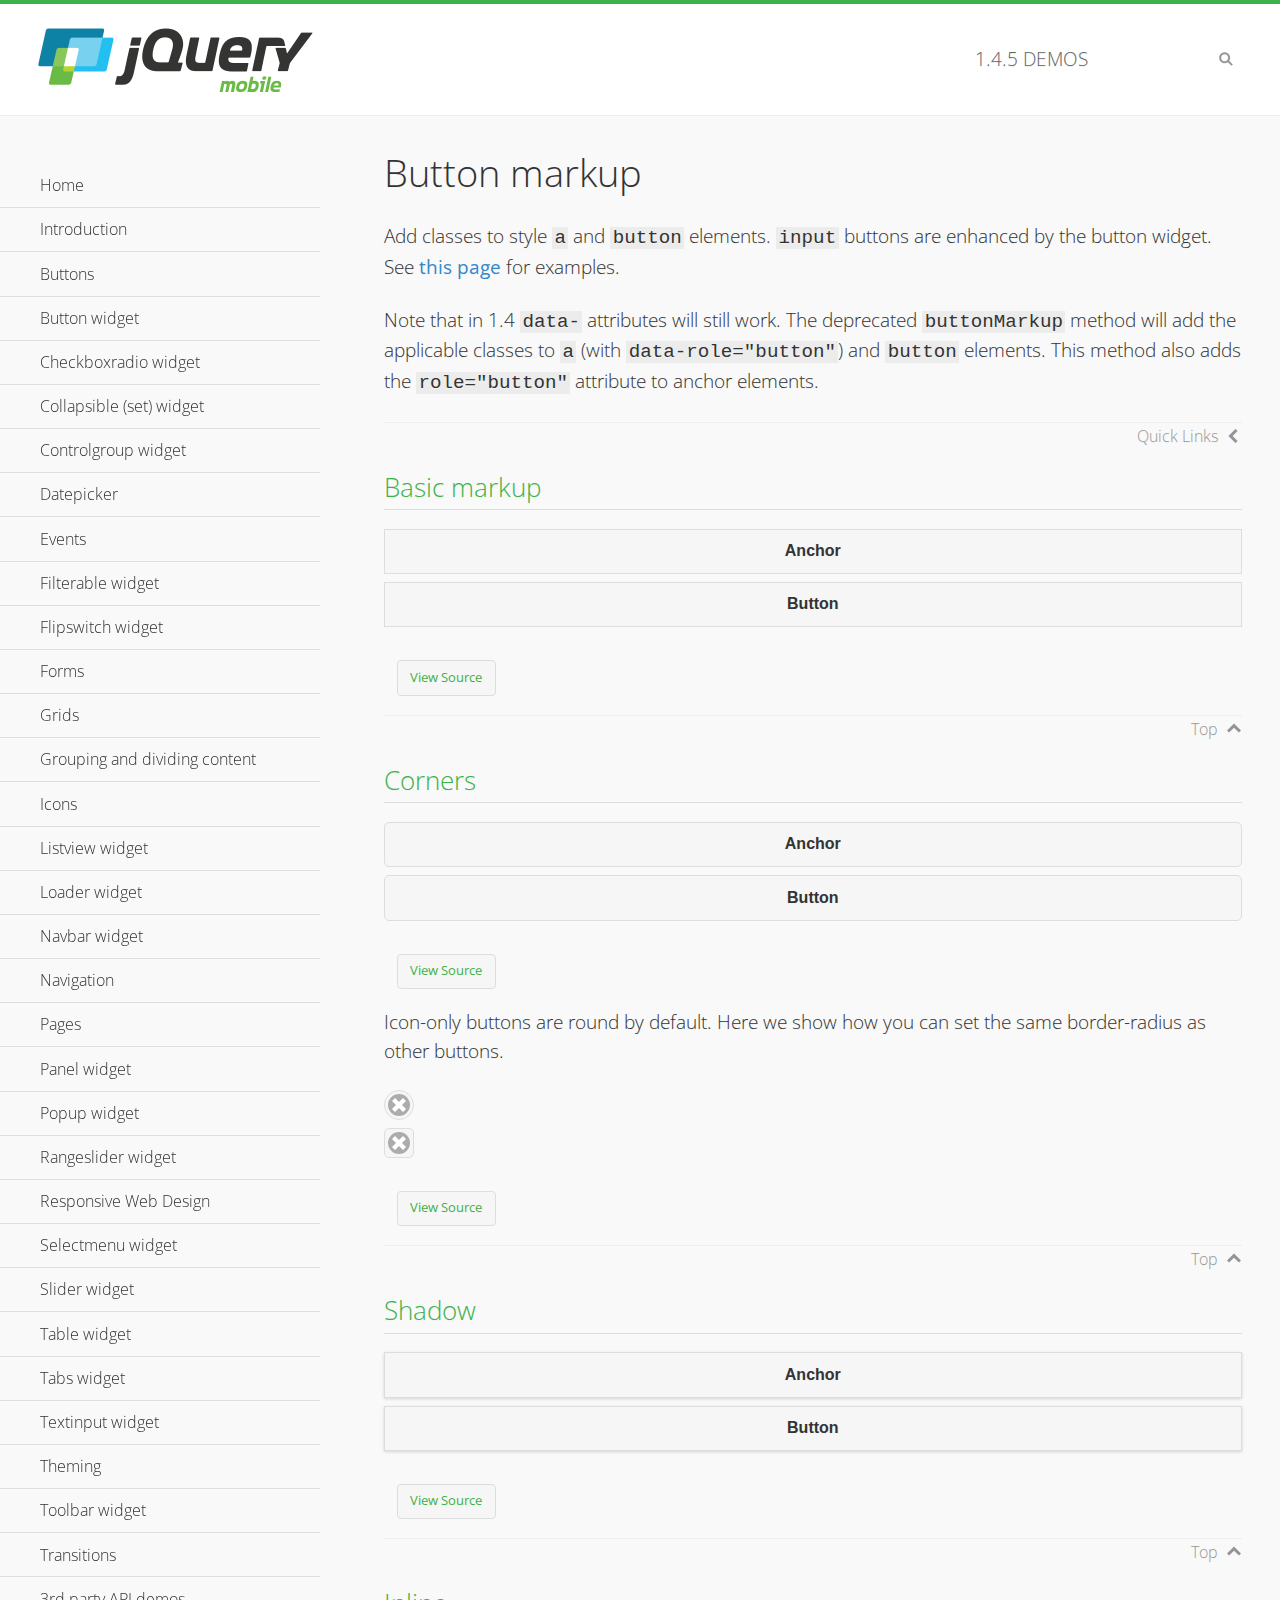
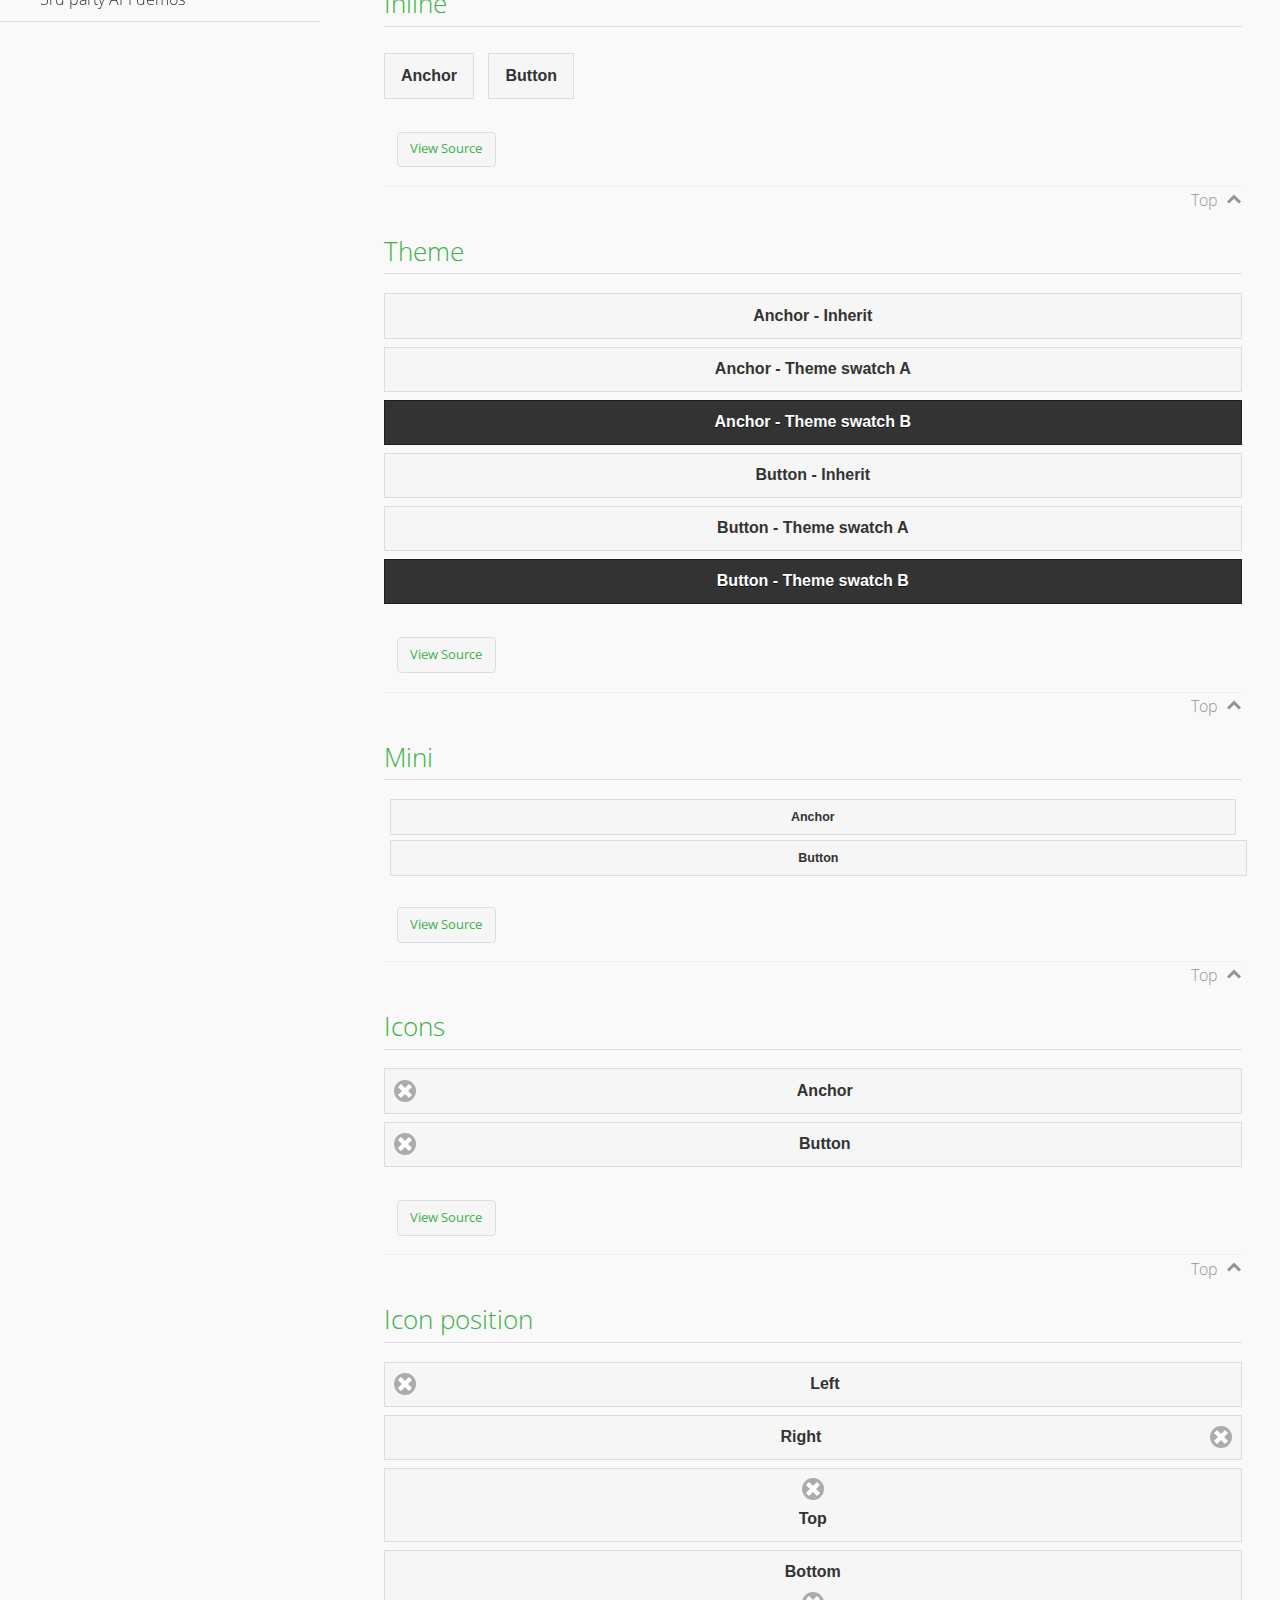
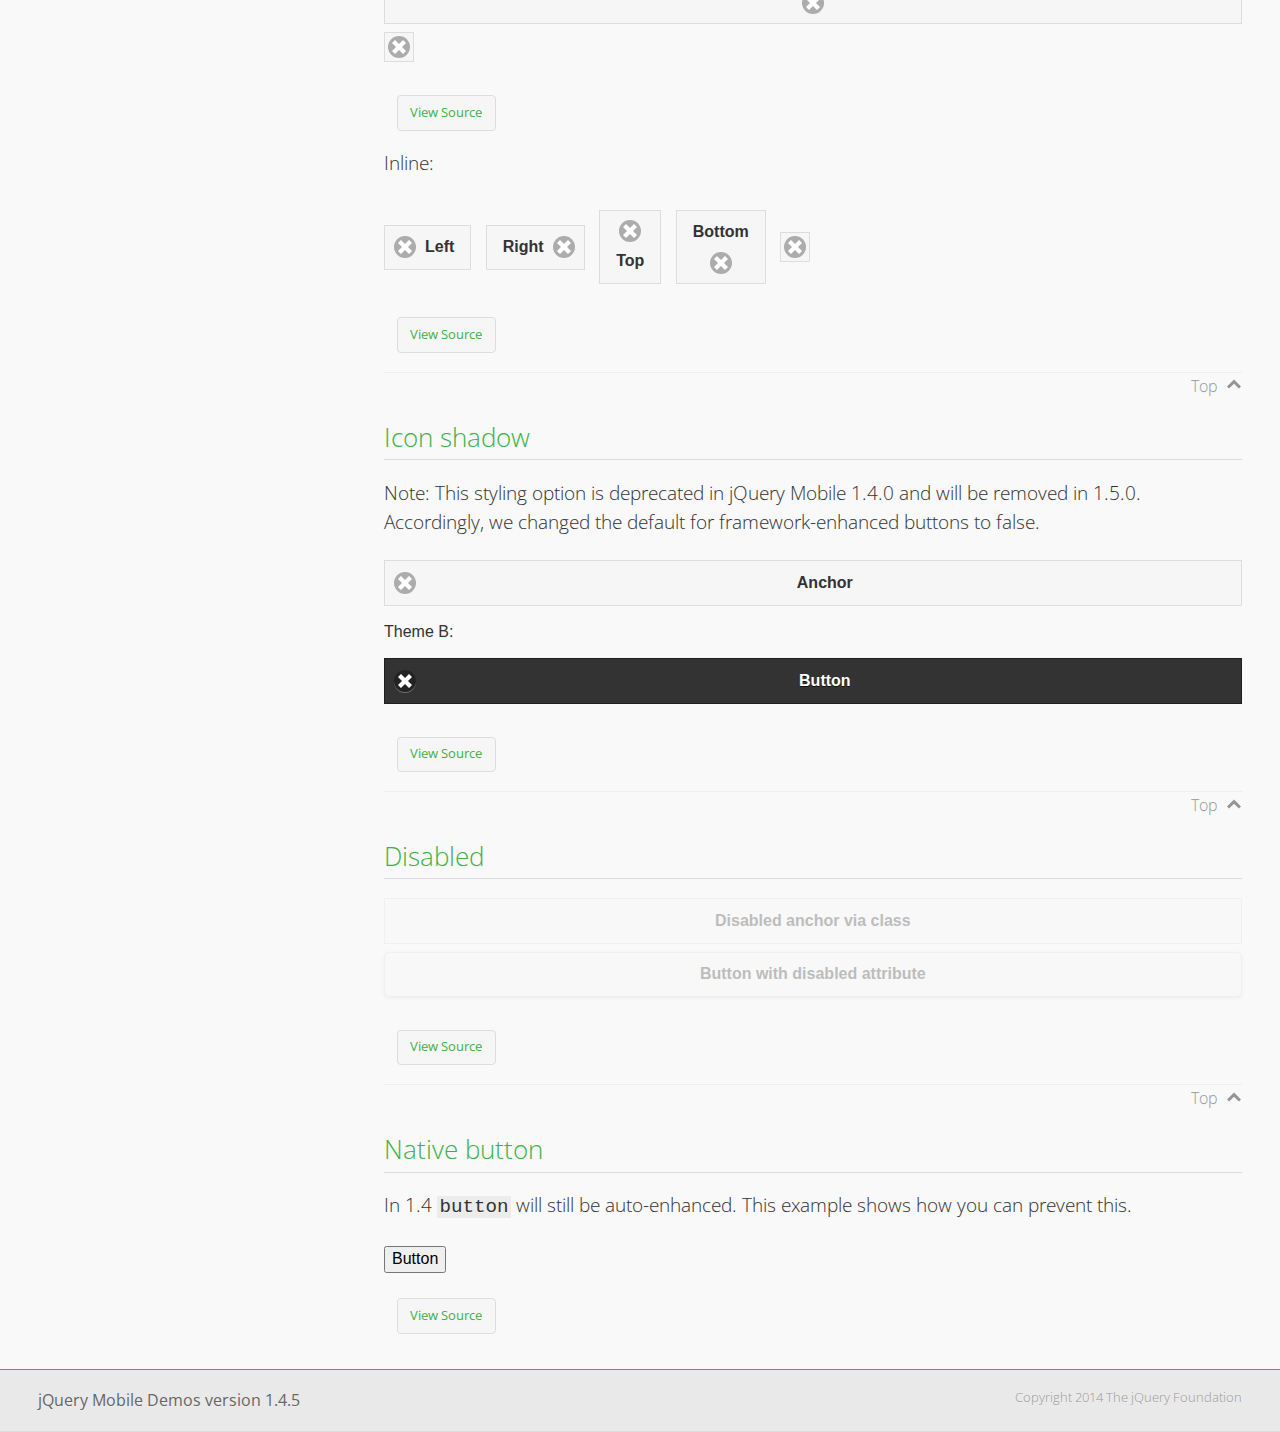
<file: Dog Website/src/PhoneGap/js/jQuery/demos/button-markup/index.html>
<!DOCTYPE html>
<html>
<head>
	<meta charset="utf-8">
	<meta name="viewport" content="width=device-width, initial-scale=1">
	<title>Button markup - jQuery Mobile Demos</title>
	<link rel="shortcut icon" href="../favicon.ico">
    <link rel="stylesheet" href="http://fonts.googleapis.com/css?family=Open+Sans:300,400,700">
	<link rel="stylesheet" href="../css/themes/default/jquery.mobile-1.4.5.min.css">
	<link rel="stylesheet" href="../_assets/css/jqm-demos.css">
	<script src="../js/jquery.js"></script>
	<script src="../_assets/js/index.js"></script>
	<script src="../js/jquery.mobile-1.4.5.min.js"></script>
	<style>
		#custom-border-radius .ui-btn-icon-notext.ui-corner-all {
			-webkit-border-radius: .3125em;
			border-radius: .3125em;
		}
	</style>
</head>
<body>
<div data-role="page" class="jqm-demos" data-quicklinks="true">

	<div data-role="header" class="jqm-header">
		<h2><a href="../" title="jQuery Mobile Demos home"><img src="../_assets/img/jquery-logo.png" alt="jQuery Mobile"></a></h2>
		<p><span class="jqm-version"></span> Demos</p>
		<a href="#" class="jqm-navmenu-link ui-btn ui-btn-icon-notext ui-corner-all ui-icon-bars ui-nodisc-icon ui-alt-icon ui-btn-left">Menu</a>
		<a href="#" class="jqm-search-link ui-btn ui-btn-icon-notext ui-corner-all ui-icon-search ui-nodisc-icon ui-alt-icon ui-btn-right">Search</a>
	</div><!-- /header -->

	<div role="main" class="ui-content jqm-content">

		<h1>Button markup</h1>

		<p>Add classes to style <code>a</code> and <code>button</code> elements. <code>input</code> buttons are enhanced by the button widget. See <a href="../button/" data-ajax="false">this page</a> for examples.</p>

		<p>Note that in 1.4 <code>data-</code> attributes will still work. The deprecated <code>buttonMarkup</code> method will add the applicable classes to <code>a</code> (with <code>data-role="button"</code>) and <code>button</code> elements. This method also adds the <code>role="button"</code> attribute to anchor elements.</p>

		<h2>Basic markup</h2>

		<div data-demo-html="true">
			<a href="#" class="ui-btn">Anchor</a>
			<button class="ui-btn">Button</button>
		</div><!--/demo-html -->

		<h2>Corners</h2>

		<div data-demo-html="true">
			<a href="#" class="ui-btn ui-corner-all">Anchor</a>
			<button class="ui-btn ui-corner-all">Button</button>
		</div><!--/demo-html -->

		<p>Icon-only buttons are round by default. Here we show how you can set the same border-radius as other buttons.</p>

		<div data-demo-html="true" data-demo-css="true">
			<a href="#" class="ui-btn ui-icon-delete ui-btn-icon-notext ui-corner-all">No text</a>
			<div id="custom-border-radius">
				<a href="#" class="ui-btn ui-icon-delete ui-btn-icon-notext ui-corner-all">No text</a>
			</div>
		</div><!--/demo-html -->

		<h2>Shadow</h2>

		<div data-demo-html="true">
			<a href="#" class="ui-btn ui-shadow">Anchor</a>
			<button class="ui-btn ui-shadow">Button</button>
		</div><!--/demo-html -->

		<h2>Inline</h2>

		<div data-demo-html="true">
			<a href="#" class="ui-btn ui-btn-inline">Anchor</a>
			<button class="ui-btn ui-btn-inline">Button</button>
		</div><!--/demo-html -->

		<h2>Theme</h2>

		<div data-demo-html="true">
			<a href="#" class="ui-btn">Anchor - Inherit</a>
			<a href="#" class="ui-btn ui-btn-a">Anchor - Theme swatch A</a>
			<a href="#" class="ui-btn ui-btn-b">Anchor - Theme swatch B</a>
			<button class="ui-btn">Button - Inherit</button>
			<button class="ui-btn ui-btn-a">Button - Theme swatch A</button>
			<button class="ui-btn ui-btn-b">Button - Theme swatch B</button>
		</div><!--/demo-html -->

		<h2>Mini</h2>

		<div data-demo-html="true">
			<a href="#" class="ui-btn ui-mini">Anchor</a>
			<button class="ui-btn ui-mini">Button</button>
		</div><!--/demo-html -->

		<h2>Icons</h2>

		<div data-demo-html="true">
			<a href="#" class="ui-btn ui-icon-delete ui-btn-icon-left">Anchor</a>
			<button class="ui-btn ui-icon-delete ui-btn-icon-left">Button</button>
		</div><!--/demo-html -->

		<h2>Icon position</h2>

		<div data-demo-html="true">
			<a href="#" class="ui-btn ui-icon-delete ui-btn-icon-left">Left</a>
			<a href="#" class="ui-btn ui-icon-delete ui-btn-icon-right">Right</a>
			<a href="#" class="ui-btn ui-icon-delete ui-btn-icon-top">Top</a>
			<a href="#" class="ui-btn ui-icon-delete ui-btn-icon-bottom">Bottom</a>
			<a href="#" class="ui-btn ui-icon-delete ui-btn-icon-notext">Icon only</a>
		</div><!--/demo-html -->

		<p>Inline:</p>

		<div data-demo-html="true">
			<a href="#" class="ui-btn ui-btn-inline ui-icon-delete ui-btn-icon-left">Left</a>
			<a href="#" class="ui-btn ui-btn-inline ui-icon-delete ui-btn-icon-right">Right</a>
			<a href="#" class="ui-btn ui-btn-inline ui-icon-delete ui-btn-icon-top">Top</a>
			<a href="#" class="ui-btn ui-btn-inline ui-icon-delete ui-btn-icon-bottom">Bottom</a>
			<a href="#" class="ui-btn ui-btn-inline ui-icon-delete ui-btn-icon-notext">Icon only</a>
		</div><!--/demo-html -->

		<h2>Icon shadow</h2>
		<p>Note: This styling option is deprecated in jQuery Mobile 1.4.0 and will be removed in 1.5.0. Accordingly, we changed the default for framework-enhanced buttons to false.</p>

		<div data-demo-html="true">
			<a href="#" class="ui-btn ui-icon-delete ui-btn-icon-left ui-shadow-icon">Anchor</a>
			<p>Theme B:</p>
			<button class="ui-btn ui-icon-delete ui-btn-icon-left ui-shadow-icon ui-btn-b">Button</button>
		</div><!--/demo-html -->

		<h2>Disabled</h2>

		<div data-demo-html="true">
			<a href="#" class="ui-btn ui-state-disabled">Disabled anchor via class</a>
			<button disabled>Button with disabled attribute</button>
		</div><!--/demo-html -->

		<h2>Native button</h2>
		<!-- TODO: Remove this demo in 1.5 -->
		<p>In 1.4 <code>button</code> will still be auto-enhanced. This example shows how you can prevent this.</p>

		<div data-demo-html="true">
			<button data-role="none">Button</button>
		</div><!--/demo-html -->

	</div><!-- /content -->
	    <div data-role="panel" class="jqm-navmenu-panel" data-position="left" data-display="overlay" data-theme="a">
	    	<ul class="jqm-list ui-alt-icon ui-nodisc-icon">
<li data-filtertext="demos homepage" data-icon="home"><a href=".././">Home</a></li>
<li data-filtertext="introduction overview getting started"><a href="../intro/" data-ajax="false">Introduction</a></li>
<li data-filtertext="buttons button markup buttonmarkup method anchor link button element"><a href="../button-markup/" data-ajax="false">Buttons</a></li>
<li data-filtertext="form button widget input button submit reset"><a href="../button/" data-ajax="false">Button widget</a></li>
<li data-role="collapsible" data-enhanced="true" data-collapsed-icon="carat-d" data-expanded-icon="carat-u" data-iconpos="right" data-inset="false" class="ui-collapsible ui-collapsible-themed-content ui-collapsible-collapsed">
	<h3 class="ui-collapsible-heading ui-collapsible-heading-collapsed">
		<a href="#" class="ui-collapsible-heading-toggle ui-btn ui-btn-icon-right ui-btn-inherit ui-icon-carat-d">
		    Checkboxradio widget<span class="ui-collapsible-heading-status"> click to expand contents</span>
		</a>
	</h3>
	<div class="ui-collapsible-content ui-body-inherit ui-collapsible-content-collapsed" aria-hidden="true">
		<ul>
			<li data-filtertext="form checkboxradio widget checkbox input checkboxes controlgroups"><a href="../checkboxradio-checkbox/" data-ajax="false">Checkboxes</a></li>
			<li data-filtertext="form checkboxradio widget radio input radio buttons controlgroups"><a href="../checkboxradio-radio/" data-ajax="false">Radio buttons</a></li>
		</ul>
	</div>
</li>
<li data-role="collapsible" data-enhanced="true" data-collapsed-icon="carat-d" data-expanded-icon="carat-u" data-iconpos="right" data-inset="false" class="ui-collapsible ui-collapsible-themed-content ui-collapsible-collapsed">
	<h3 class="ui-collapsible-heading ui-collapsible-heading-collapsed">
		<a href="#" class="ui-collapsible-heading-toggle ui-btn ui-btn-icon-right ui-btn-inherit ui-icon-carat-d">
			Collapsible (set) widget<span class="ui-collapsible-heading-status"> click to expand contents</span>
		</a>
	</h3>
	<div class="ui-collapsible-content ui-body-inherit ui-collapsible-content-collapsed" aria-hidden="true">
		<ul>
			<li data-filtertext="collapsibles content formatting"><a href="../collapsible/" data-ajax="false">Collapsible</a></li>
			<li data-filtertext="dynamic collapsible set accordion append expand"><a href="../collapsible-dynamic/" data-ajax="false">Dynamic collapsibles</a></li>
			<li data-filtertext="accordions collapsible set widget content formatting grouped collapsibles"><a href="../collapsibleset/" data-ajax="false">Collapsible set</a></li>
		</ul>
	</div>
</li>
<li data-role="collapsible" data-enhanced="true" data-collapsed-icon="carat-d" data-expanded-icon="carat-u" data-iconpos="right" data-inset="false" class="ui-collapsible ui-collapsible-themed-content ui-collapsible-collapsed">
	<h3 class="ui-collapsible-heading ui-collapsible-heading-collapsed">
		<a href="#" class="ui-collapsible-heading-toggle ui-btn ui-btn-icon-right ui-btn-inherit ui-icon-carat-d">
			Controlgroup widget<span class="ui-collapsible-heading-status"> click to expand contents</span>
		</a>
	</h3>
	<div class="ui-collapsible-content ui-body-inherit ui-collapsible-content-collapsed" aria-hidden="true">
		<ul>
			<li data-filtertext="controlgroups selectmenu checkboxradio input grouped buttons horizontal vertical"><a href="../controlgroup/" data-ajax="false">Controlgroup</a></li>
			<li data-filtertext="dynamic controlgroup dynamically add buttons"><a href="../controlgroup-dynamic/" data-ajax="false">Dynamic controlgroups</a></li>
		</ul>
	</div>
</li>
<li data-filtertext="form datepicker widget date input"><a href="../datepicker/" data-ajax="false">Datepicker</a></li>
<li data-role="collapsible" data-enhanced="true" data-collapsed-icon="carat-d" data-expanded-icon="carat-u" data-iconpos="right" data-inset="false" class="ui-collapsible ui-collapsible-themed-content ui-collapsible-collapsed">
	<h3 class="ui-collapsible-heading ui-collapsible-heading-collapsed">
		<a href="#" class="ui-collapsible-heading-toggle ui-btn ui-btn-icon-right ui-btn-inherit ui-icon-carat-d">
			Events<span class="ui-collapsible-heading-status"> click to expand contents</span>
		</a>
	</h3>
	<div class="ui-collapsible-content ui-body-inherit ui-collapsible-content-collapsed" aria-hidden="true">
		<ul>
			<li data-filtertext="swipe to delete list items listviews swipe events"><a href="../swipe-list/" data-ajax="false">Swipe list items</a></li>
			<li data-filtertext="swipe to navigate swipe page navigation swipe events"><a href="../swipe-page/" data-ajax="false">Swipe page navigation</a></li>
		</ul>
	</div>
</li>
<li data-filtertext="filterable filter elements sorting searching listview table"><a href="../filterable/" data-ajax="false">Filterable widget</a></li>
<li data-filtertext="form flipswitch widget flip toggle switch binary select checkbox input"><a href="../flipswitch/" data-ajax="false">Flipswitch widget</a></li>
<li data-role="collapsible" data-enhanced="true" data-collapsed-icon="carat-d" data-expanded-icon="carat-u" data-iconpos="right" data-inset="false" class="ui-collapsible ui-collapsible-themed-content ui-collapsible-collapsed">
	<h3 class="ui-collapsible-heading ui-collapsible-heading-collapsed">
		<a href="#" class="ui-collapsible-heading-toggle ui-btn ui-btn-icon-right ui-btn-inherit ui-icon-carat-d">
			Forms<span class="ui-collapsible-heading-status"> click to expand contents</span>
		</a>
	</h3>
	<div class="ui-collapsible-content ui-body-inherit ui-collapsible-content-collapsed" aria-hidden="true">
		<ul>
			<li data-filtertext="forms text checkbox radio range button submit reset inputs selects textarea slider flipswitch label form elements"><a href="../forms/" data-ajax="false">Forms</a></li>
			<li data-filtertext="form hide labels hidden accessible ui-hidden-accessible forms"><a href="../forms-label-hidden-accessible/" data-ajax="false">Hide labels</a></li>
			<li data-filtertext="form field containers fieldcontain ui-field-contain forms"><a href="../forms-field-contain/" data-ajax="false">Field containers</a></li>
			<li data-filtertext="forms disabled form elements"><a href="../forms-disabled/" data-ajax="false">Forms disabled</a></li>
			<li data-filtertext="forms gallery examples overview forms text checkbox radio range button submit reset inputs selects textarea slider flipswitch label form elements"><a href="../forms-gallery/" data-ajax="false">Forms gallery</a></li>
		</ul>
	</div>
</li>
<li data-role="collapsible" data-enhanced="true" data-collapsed-icon="carat-d" data-expanded-icon="carat-u" data-iconpos="right" data-inset="false" class="ui-collapsible ui-collapsible-themed-content ui-collapsible-collapsed">
	<h3 class="ui-collapsible-heading ui-collapsible-heading-collapsed">
		<a href="#" class="ui-collapsible-heading-toggle ui-btn ui-btn-icon-right ui-btn-inherit ui-icon-carat-d">
			Grids<span class="ui-collapsible-heading-status"> click to expand contents</span>
		</a>
	</h3>
	<div class="ui-collapsible-content ui-body-inherit ui-collapsible-content-collapsed" aria-hidden="true">
		<ul>
			<li data-filtertext="grids columns blocks content formatting rwd responsive css framework"><a href="../grids/" data-ajax="false">Grids</a></li>
			<li data-filtertext="buttons in grids css framework"><a href="../grids-buttons/" data-ajax="false">Buttons in grids</a></li>
			<li data-filtertext="custom responsive grids rwd css framework"><a href="../grids-custom-responsive/" data-ajax="false">Custom responsive grids</a></li>
		</ul>
	</div>
</li>
<li data-filtertext="blocks content formatting sections heading"><a href="../body-bar-classes/" data-ajax="false">Grouping and dividing content</a></li>
<li data-role="collapsible" data-enhanced="true" data-collapsed-icon="carat-d" data-expanded-icon="carat-u" data-iconpos="right" data-inset="false" class="ui-collapsible ui-collapsible-themed-content ui-collapsible-collapsed">
	<h3 class="ui-collapsible-heading ui-collapsible-heading-collapsed">
		<a href="#" class="ui-collapsible-heading-toggle ui-btn ui-btn-icon-right ui-btn-inherit ui-icon-carat-d">
			Icons<span class="ui-collapsible-heading-status"> click to expand contents</span>
		</a>
	</h3>
	<div class="ui-collapsible-content ui-body-inherit ui-collapsible-content-collapsed" aria-hidden="true">
		<ul>
			<li data-filtertext="button icons svg disc alt custom icon position"><a href="../icons/" data-ajax="false">Icons</a></li>
			<li data-filtertext=""><a href="../icons-grunticon/" data-ajax="false">Grunticon loader</a></li>
		</ul>
	</div>
</li>
<li data-role="collapsible" data-enhanced="true" data-collapsed-icon="carat-d" data-expanded-icon="carat-u" data-iconpos="right" data-inset="false" class="ui-collapsible ui-collapsible-themed-content ui-collapsible-collapsed">
	<h3 class="ui-collapsible-heading ui-collapsible-heading-collapsed">
		<a href="#" class="ui-collapsible-heading-toggle ui-btn ui-btn-icon-right ui-btn-inherit ui-icon-carat-d">
			Listview widget<span class="ui-collapsible-heading-status"> click to expand contents</span>
		</a>
	</h3>
	<div class="ui-collapsible-content ui-body-inherit ui-collapsible-content-collapsed" aria-hidden="true">
		<ul>
			<li data-filtertext="listview widget thumbnails icons nested split button collapsible ul ol"><a href="../listview/" data-ajax="false">Listview</a></li>
			<li data-filtertext="autocomplete filterable reveal listview filtertextbeforefilter placeholder"><a href="../listview-autocomplete/" data-ajax="false">Listview autocomplete</a></li>
			<li data-filtertext="autocomplete filterable reveal listview remote data filtertextbeforefilter placeholder"><a href="../listview-autocomplete-remote/" data-ajax="false">Listview autocomplete remote data</a></li>
			<li data-filtertext="autodividers anchor jump scroll linkbars listview lists ul ol"><a href="../listview-autodividers-linkbar/" data-ajax="false">Listview autodividers linkbar</a></li>
			<li data-filtertext="listview autodividers selector autodividersselector lists ul ol"><a href="../listview-autodividers-selector/" data-ajax="false">Listview autodividers selector</a></li>
			<li data-filtertext="listview nested list items"><a href="../listview-nested-lists/" data-ajax="false">Nested Listviews</a></li>
			<li data-filtertext="listview collapsible list items flat"><a href="../listview-collapsible-item-flat/" data-ajax="false">Listview collapsible list items (flat)</a></li>
			<li data-filtertext="listview collapsible list indented"><a href="../listview-collapsible-item-indented/" data-ajax="false">Listview collapsible list items (indented)</a></li>
			<li data-filtertext="grid listview responsive grids responsive listviews lists ul"><a href="../listview-grid/" data-ajax="false">Listview responsive grid</a></li>
		</ul>
	</div>
</li>
<li data-filtertext="loader widget page loading navigation overlay spinner"><a href="../loader/" data-ajax="false">Loader widget</a></li>
<li data-filtertext="navbar widget navmenu toolbars header footer"><a href="../navbar/" data-ajax="false">Navbar widget</a></li>
<li data-role="collapsible" data-enhanced="true" data-collapsed-icon="carat-d" data-expanded-icon="carat-u" data-iconpos="right" data-inset="false" class="ui-collapsible ui-collapsible-themed-content ui-collapsible-collapsed">
	<h3 class="ui-collapsible-heading ui-collapsible-heading-collapsed">
		<a href="#" class="ui-collapsible-heading-toggle ui-btn ui-btn-icon-right ui-btn-inherit ui-icon-carat-d">
			Navigation<span class="ui-collapsible-heading-status"> click to expand contents</span>
		</a>
	</h3>
	<div class="ui-collapsible-content ui-body-inherit ui-collapsible-content-collapsed" aria-hidden="true">
		<ul>
			<li data-filtertext="ajax navigation navigate widget history event method"><a href="../navigation/" data-ajax="false">Navigation</a></li>
			<li data-filtertext="linking pages page links navigation ajax prefetch cache"><a href="../navigation-linking-pages/" data-ajax="false">Linking pages</a></li>
			<!-- <li data-filtertext="php redirect server redirection server-side navigation"><a href="../navigation-php-redirect/" data-ajax="false">PHP redirect demo</a></li>-->
			<li data-filtertext="navigation redirection hash query"><a href="../navigation-hash-processing/" data-ajax="false">Hash processing demo</a></li>
			<li data-filtertext="navigation redirection hash query"><a href="../page-events/" data-ajax="false">Page Navigation Events</a></li>
		</ul>
	</div>
</li>
<li data-role="collapsible" data-enhanced="true" data-collapsed-icon="carat-d" data-expanded-icon="carat-u" data-iconpos="right" data-inset="false" class="ui-collapsible ui-collapsible-themed-content ui-collapsible-collapsed">
	<h3 class="ui-collapsible-heading ui-collapsible-heading-collapsed">
		<a href="#" class="ui-collapsible-heading-toggle ui-btn ui-btn-icon-right ui-btn-inherit ui-icon-carat-d">
			Pages<span class="ui-collapsible-heading-status"> click to expand contents</span>
		</a>
	</h3>
	<div class="ui-collapsible-content ui-body-inherit ui-collapsible-content-collapsed" aria-hidden="true">
		<ul>
			<li data-filtertext="pages page widget ajax navigation"><a href="../pages/" data-ajax="false">Pages</a></li>
			<li data-filtertext="single page"><a href="../pages-single-page/" data-ajax="false">Single page</a></li>
			<li data-filtertext="multipage multi-page page"><a href="../pages-multi-page/" data-ajax="false">Multi-page template</a></li>
			<li data-filtertext="dialog page widget modal popup"><a href="../pages-dialog/" data-ajax="false">Dialog page</a></li>
		</ul>
	</div>
</li>
<li data-role="collapsible" data-enhanced="true" data-collapsed-icon="carat-d" data-expanded-icon="carat-u" data-iconpos="right" data-inset="false" class="ui-collapsible ui-collapsible-themed-content ui-collapsible-collapsed">
	<h3 class="ui-collapsible-heading ui-collapsible-heading-collapsed">
		<a href="#" class="ui-collapsible-heading-toggle ui-btn ui-btn-icon-right ui-btn-inherit ui-icon-carat-d">
			Panel widget<span class="ui-collapsible-heading-status"> click to expand contents</span>
		</a>
	</h3>
	<div class="ui-collapsible-content ui-body-inherit ui-collapsible-content-collapsed" aria-hidden="true">
		<ul>
			<li data-filtertext="panel widget sliding panels reveal push overlay responsive"><a href="../panel/" data-ajax="false">Panel</a></li>
			<li data-filtertext=""><a href="../panel-external/" data-ajax="false">External panels</a></li>
			<li data-filtertext="panel "><a href="../panel-fixed/" data-ajax="false">Fixed panels</a></li>
			<li data-filtertext="panel slide panels sliding panels shadow rwd responsive breakpoint"><a href="../panel-responsive/" data-ajax="false">Panels responsive</a></li>
			<li data-filtertext="panel custom style custom panel width reveal shadow listview panel styling page background wrapper"><a href="../panel-styling/" data-ajax="false">Custom panel style</a></li>
			<li data-filtertext="panel open on swipe"><a href="../panel-swipe-open/" data-ajax="false">Panel open on swipe</a></li>
			<li data-filtertext="panels outside page internal external toolbars"><a href="../panel-external-internal/" data-ajax="false">Panel external and internal</a></li>
		</ul>
	</div>
</li>
<li data-role="collapsible" data-enhanced="true" data-collapsed-icon="carat-d" data-expanded-icon="carat-u" data-iconpos="right" data-inset="false" class="ui-collapsible ui-collapsible-themed-content ui-collapsible-collapsed">
	<h3 class="ui-collapsible-heading ui-collapsible-heading-collapsed">
		<a href="#" class="ui-collapsible-heading-toggle ui-btn ui-btn-icon-right ui-btn-inherit ui-icon-carat-d">
			Popup widget<span class="ui-collapsible-heading-status"> click to expand contents</span>
		</a>
	</h3>
	<div class="ui-collapsible-content ui-body-inherit ui-collapsible-content-collapsed" aria-hidden="true">
		<ul>
			<li data-filtertext="popup widget popups dialog modal transition tooltip lightbox form overlay screen flip pop fade transition"><a href="../popup/" data-ajax="false">Popup</a></li>
			<li data-filtertext="popup alignment position"><a href="../popup-alignment/" data-ajax="false">Popup alignment</a></li>
			<li data-filtertext="popup arrow size popups popover"><a href="../popup-arrow-size/" data-ajax="false">Popup arrow size</a></li>
			<li data-filtertext="dynamic popups popup images lightbox"><a href="../popup-dynamic/" data-ajax="false">Dynamic popups</a></li>
			<li data-filtertext="popups with iframes scaling"><a href="../popup-iframe/" data-ajax="false">Popups with iframes</a></li>
			<li data-filtertext="popup image scaling"><a href="../popup-image-scaling/" data-ajax="false">Popup image scaling</a></li>
			<li data-filtertext="external popup outside multi-page"><a href="../popup-outside-multipage/" data-ajax="false">Popup outside multi-page</a></li>
		</ul>
	</div>
</li>
<li data-filtertext="form rangeslider widget dual sliders dual handle sliders range input"><a href="../rangeslider/" data-ajax="false">Rangeslider widget</a></li>
<li data-filtertext="responsive web design rwd adaptive progressive enhancement PE accessible mobile breakpoints media query media queries"><a href="../rwd/" data-ajax="false">Responsive Web Design</a></li>
<li data-role="collapsible" data-enhanced="true" data-collapsed-icon="carat-d" data-expanded-icon="carat-u" data-iconpos="right" data-inset="false" class="ui-collapsible ui-collapsible-themed-content ui-collapsible-collapsed">
	<h3 class="ui-collapsible-heading ui-collapsible-heading-collapsed">
		<a href="#" class="ui-collapsible-heading-toggle ui-btn ui-btn-icon-right ui-btn-inherit ui-icon-carat-d">
			Selectmenu widget<span class="ui-collapsible-heading-status"> click to expand contents</span>
		</a>
	</h3>
	<div class="ui-collapsible-content ui-body-inherit ui-collapsible-content-collapsed" aria-hidden="true">
		<ul>
			<li data-filtertext="form selectmenu widget select input custom select menu selects"><a href="../selectmenu/" data-ajax="false">Selectmenu</a></li>
			<li data-filtertext="form custom select menu selectmenu widget custom menu option optgroup multiple selects"><a href="../selectmenu-custom/" data-ajax="false">Custom select menu</a></li>
			<li data-filtertext="filterable select filter popup dialog"><a href="../selectmenu-custom-filter/" data-ajax="false">Custom select menu with filter</a></li>
		</ul>
	</div>
</li>
<li data-role="collapsible" data-enhanced="true" data-collapsed-icon="carat-d" data-expanded-icon="carat-u" data-iconpos="right" data-inset="false" class="ui-collapsible ui-collapsible-themed-content ui-collapsible-collapsed">
	<h3 class="ui-collapsible-heading ui-collapsible-heading-collapsed">
		<a href="#" class="ui-collapsible-heading-toggle ui-btn ui-btn-icon-right ui-btn-inherit ui-icon-carat-d">
			Slider widget<span class="ui-collapsible-heading-status"> click to expand contents</span>
		</a>
	</h3>
	<div class="ui-collapsible-content ui-body-inherit ui-collapsible-content-collapsed" aria-hidden="true">
		<ul>
			<li data-filtertext="form slider widget range input single sliders"><a href="../slider/" data-ajax="false">Slider</a></li>
			<li data-filtertext="form slider widget flipswitch slider binary select flip toggle switch"><a href="../slider-flipswitch/" data-ajax="false">Slider flip toggle switch</a></li>
			<li data-filtertext="form slider tooltip handle value input range sliders"><a href="../slider-tooltip/" data-ajax="false">Slider tooltip</a></li>
		</ul>
	</div>
</li>
<li data-role="collapsible" data-enhanced="true" data-collapsed-icon="carat-d" data-expanded-icon="carat-u" data-iconpos="right" data-inset="false" class="ui-collapsible ui-collapsible-themed-content ui-collapsible-collapsed">
	<h3 class="ui-collapsible-heading ui-collapsible-heading-collapsed">
		<a href="#" class="ui-collapsible-heading-toggle ui-btn ui-btn-icon-right ui-btn-inherit ui-icon-carat-d">
			Table widget<span class="ui-collapsible-heading-status"> click to expand contents</span>
		</a>
	</h3>
	<div class="ui-collapsible-content ui-body-inherit ui-collapsible-content-collapsed" aria-hidden="true">
		<ul>
			<li data-filtertext="table widget reflow column toggle th td responsive tables rwd hide show tabular"><a href="../table-column-toggle/" data-ajax="false">Table Column Toggle</a></li>
			<li data-filtertext="table column toggle phone comparison demo"><a href="../table-column-toggle-example/" data-ajax="false">Table Column Toggle demo</a></li>
			<li data-filtertext="responsive tables table column toggle heading groups rwd breakpoint"><a href="../table-column-toggle-heading-groups/" data-ajax="false">Table Column Toggle heading groups</a></li>
			<li data-filtertext="responsive tables table column toggle hide rwd breakpoint customization options"><a href="../table-column-toggle-options/" data-ajax="false">Table Column Toggle options</a></li>
			<li data-filtertext="table reflow th td responsive rwd columns tabular"><a href="../table-reflow/" data-ajax="false">Table Reflow</a></li>
			<li data-filtertext="responsive tables table reflow heading groups rwd breakpoint"><a href="../table-reflow-heading-groups/" data-ajax="false">Table Reflow heading groups</a></li>
			<li data-filtertext="responsive tables table reflow stripes strokes table style"><a href="../table-reflow-stripes-strokes/" data-ajax="false">Table Reflow stripes and strokes</a></li>
			<li data-filtertext="responsive tables table reflow stack custom styles"><a href="../table-reflow-styling/" data-ajax="false">Table Reflow custom styles</a></li>
		</ul>
	</div>
</li>
<li data-filtertext="ui tabs widget"><a href="../tabs/" data-ajax="false">Tabs widget</a></li>
<li data-filtertext="form textinput widget text input textarea number date time tel email file color password"><a href="../textinput/" data-ajax="false">Textinput widget</a></li>
<li data-role="collapsible" data-enhanced="true" data-collapsed-icon="carat-d" data-expanded-icon="carat-u" data-iconpos="right" data-inset="false" class="ui-collapsible ui-collapsible-themed-content ui-collapsible-collapsed">
	<h3 class="ui-collapsible-heading ui-collapsible-heading-collapsed">
		<a href="#" class="ui-collapsible-heading-toggle ui-btn ui-btn-icon-right ui-btn-inherit ui-icon-carat-d">
			Theming<span class="ui-collapsible-heading-status"> click to expand contents</span>
		</a>
	</h3>
	<div class="ui-collapsible-content ui-body-inherit ui-collapsible-content-collapsed" aria-hidden="true">
		<ul>
			<li data-filtertext="default theme swatches theming style css"><a href="../theme-default/" data-ajax="false">Default theme</a></li>
			<li data-filtertext="classic theme old theme swatches theming style css"><a href="../theme-classic/" data-ajax="false">Classic theme</a></li>
		</ul>
	</div>
</li>
<li data-role="collapsible" data-enhanced="true" data-collapsed-icon="carat-d" data-expanded-icon="carat-u" data-iconpos="right" data-inset="false" class="ui-collapsible ui-collapsible-themed-content ui-collapsible-collapsed">
	<h3 class="ui-collapsible-heading ui-collapsible-heading-collapsed">
		<a href="#" class="ui-collapsible-heading-toggle ui-btn ui-btn-icon-right ui-btn-inherit ui-icon-carat-d">
			Toolbar widget<span class="ui-collapsible-heading-status"> click to expand contents</span>
		</a>
	</h3>
	<div class="ui-collapsible-content ui-body-inherit ui-collapsible-content-collapsed" aria-hidden="true">
		<ul>
			<li data-filtertext="toolbar widget header footer toolbars fixed fullscreen external sections"><a href="../toolbar/" data-ajax="false">Toolbar</a></li>
			<li data-filtertext="dynamic toolbars dynamically add toolbar header footer"><a href="../toolbar-dynamic/" data-ajax="false">Dynamic toolbars</a></li>
			<li data-filtertext="external toolbars header footer"><a href="../toolbar-external/" data-ajax="false">External toolbars</a></li>
			<li data-filtertext="fixed toolbars header footer"><a href="../toolbar-fixed/" data-ajax="false">Fixed toolbars</a></li>
			<li data-filtertext="fixed fullscreen toolbars header footer"><a href="../toolbar-fixed-fullscreen/" data-ajax="false">Fullscreen toolbars</a></li>
			<li data-filtertext="external fixed toolbars header footer"><a href="../toolbar-fixed-external/" data-ajax="false">Fixed external toolbars</a></li>
			<li data-filtertext="external persistent toolbars header footer navbar navmenu"><a href="../toolbar-fixed-persistent/" data-ajax="false">Persistent toolbars</a></li>
			<li data-filtertext="external ajax optimized toolbars persistent toolbars header footer navbar"><a href="../toolbar-fixed-persistent-optimized/" data-ajax="false">Ajax optimized toolbars</a></li>
			<li data-filtertext="form in toolbars header footer"><a href="../toolbar-fixed-forms/" data-ajax="false">Form in toolbar</a></li>
		</ul>
	</div>
</li>
<li data-filtertext="page transitions animated pages popup navigation flip slide fade pop"><a href="../transitions/" data-ajax="false">Transitions</a></li>
<li data-role="collapsible" data-enhanced="true" data-collapsed-icon="carat-d" data-expanded-icon="carat-u" data-iconpos="right" data-inset="false" class="ui-collapsible ui-collapsible-themed-content ui-collapsible-collapsed">
	<h3 class="ui-collapsible-heading ui-collapsible-heading-collapsed">
		<a href="#" class="ui-collapsible-heading-toggle ui-btn ui-btn-icon-right ui-btn-inherit ui-icon-carat-d">
			3rd party API demos<span class="ui-collapsible-heading-status"> click to expand contents</span>
		</a>
	</h3>
	<div class="ui-collapsible-content ui-body-inherit ui-collapsible-content-collapsed" aria-hidden="true">
		<ul>
			<li data-filtertext="backbone requirejs navigation router"><a href="../backbone-requirejs/" data-ajax="false">Backbone RequireJS</a></li>
			<li data-filtertext="google maps geolocation demo"><a href="../map-geolocation/" data-ajax="false">Google Maps geolocation</a></li>
			<li data-filtertext="google maps hybrid"><a href="../map-list-toggle/" data-ajax="false">Google Maps list toggle</a></li>
		</ul>
	</div>
</li>



		     </ul>
		</div><!-- /panel -->


	<div data-role="footer" data-position="fixed" data-tap-toggle="false" class="jqm-footer">
		<p>jQuery Mobile Demos version <span class="jqm-version"></span></p>
		<p>Copyright 2014 The jQuery Foundation</p>
	</div><!-- /footer -->
	<!-- TODO: This should become an external panel so we can add input to markup (unique ID) -->
    <div data-role="panel" class="jqm-search-panel" data-position="right" data-display="overlay" data-theme="a">
		<div class="jqm-search">
			<ul class="jqm-list" data-filter-placeholder="Search demos..." data-filter-reveal="true">
<li data-filtertext="demos homepage" data-icon="home"><a href=".././">Home</a></li>
<li data-filtertext="introduction overview getting started"><a href="../intro/" data-ajax="false">Introduction</a></li>
<li data-filtertext="buttons button markup buttonmarkup method anchor link button element"><a href="../button-markup/" data-ajax="false">Buttons</a></li>
<li data-filtertext="form button widget input button submit reset"><a href="../button/" data-ajax="false">Button widget</a></li>
<li data-role="collapsible" data-enhanced="true" data-collapsed-icon="carat-d" data-expanded-icon="carat-u" data-iconpos="right" data-inset="false" class="ui-collapsible ui-collapsible-themed-content ui-collapsible-collapsed">
	<h3 class="ui-collapsible-heading ui-collapsible-heading-collapsed">
		<a href="#" class="ui-collapsible-heading-toggle ui-btn ui-btn-icon-right ui-btn-inherit ui-icon-carat-d">
		    Checkboxradio widget<span class="ui-collapsible-heading-status"> click to expand contents</span>
		</a>
	</h3>
	<div class="ui-collapsible-content ui-body-inherit ui-collapsible-content-collapsed" aria-hidden="true">
		<ul>
			<li data-filtertext="form checkboxradio widget checkbox input checkboxes controlgroups"><a href="../checkboxradio-checkbox/" data-ajax="false">Checkboxes</a></li>
			<li data-filtertext="form checkboxradio widget radio input radio buttons controlgroups"><a href="../checkboxradio-radio/" data-ajax="false">Radio buttons</a></li>
		</ul>
	</div>
</li>
<li data-role="collapsible" data-enhanced="true" data-collapsed-icon="carat-d" data-expanded-icon="carat-u" data-iconpos="right" data-inset="false" class="ui-collapsible ui-collapsible-themed-content ui-collapsible-collapsed">
	<h3 class="ui-collapsible-heading ui-collapsible-heading-collapsed">
		<a href="#" class="ui-collapsible-heading-toggle ui-btn ui-btn-icon-right ui-btn-inherit ui-icon-carat-d">
			Collapsible (set) widget<span class="ui-collapsible-heading-status"> click to expand contents</span>
		</a>
	</h3>
	<div class="ui-collapsible-content ui-body-inherit ui-collapsible-content-collapsed" aria-hidden="true">
		<ul>
			<li data-filtertext="collapsibles content formatting"><a href="../collapsible/" data-ajax="false">Collapsible</a></li>
			<li data-filtertext="dynamic collapsible set accordion append expand"><a href="../collapsible-dynamic/" data-ajax="false">Dynamic collapsibles</a></li>
			<li data-filtertext="accordions collapsible set widget content formatting grouped collapsibles"><a href="../collapsibleset/" data-ajax="false">Collapsible set</a></li>
		</ul>
	</div>
</li>
<li data-role="collapsible" data-enhanced="true" data-collapsed-icon="carat-d" data-expanded-icon="carat-u" data-iconpos="right" data-inset="false" class="ui-collapsible ui-collapsible-themed-content ui-collapsible-collapsed">
	<h3 class="ui-collapsible-heading ui-collapsible-heading-collapsed">
		<a href="#" class="ui-collapsible-heading-toggle ui-btn ui-btn-icon-right ui-btn-inherit ui-icon-carat-d">
			Controlgroup widget<span class="ui-collapsible-heading-status"> click to expand contents</span>
		</a>
	</h3>
	<div class="ui-collapsible-content ui-body-inherit ui-collapsible-content-collapsed" aria-hidden="true">
		<ul>
			<li data-filtertext="controlgroups selectmenu checkboxradio input grouped buttons horizontal vertical"><a href="../controlgroup/" data-ajax="false">Controlgroup</a></li>
			<li data-filtertext="dynamic controlgroup dynamically add buttons"><a href="../controlgroup-dynamic/" data-ajax="false">Dynamic controlgroups</a></li>
		</ul>
	</div>
</li>
<li data-filtertext="form datepicker widget date input"><a href="../datepicker/" data-ajax="false">Datepicker</a></li>
<li data-role="collapsible" data-enhanced="true" data-collapsed-icon="carat-d" data-expanded-icon="carat-u" data-iconpos="right" data-inset="false" class="ui-collapsible ui-collapsible-themed-content ui-collapsible-collapsed">
	<h3 class="ui-collapsible-heading ui-collapsible-heading-collapsed">
		<a href="#" class="ui-collapsible-heading-toggle ui-btn ui-btn-icon-right ui-btn-inherit ui-icon-carat-d">
			Events<span class="ui-collapsible-heading-status"> click to expand contents</span>
		</a>
	</h3>
	<div class="ui-collapsible-content ui-body-inherit ui-collapsible-content-collapsed" aria-hidden="true">
		<ul>
			<li data-filtertext="swipe to delete list items listviews swipe events"><a href="../swipe-list/" data-ajax="false">Swipe list items</a></li>
			<li data-filtertext="swipe to navigate swipe page navigation swipe events"><a href="../swipe-page/" data-ajax="false">Swipe page navigation</a></li>
		</ul>
	</div>
</li>
<li data-filtertext="filterable filter elements sorting searching listview table"><a href="../filterable/" data-ajax="false">Filterable widget</a></li>
<li data-filtertext="form flipswitch widget flip toggle switch binary select checkbox input"><a href="../flipswitch/" data-ajax="false">Flipswitch widget</a></li>
<li data-role="collapsible" data-enhanced="true" data-collapsed-icon="carat-d" data-expanded-icon="carat-u" data-iconpos="right" data-inset="false" class="ui-collapsible ui-collapsible-themed-content ui-collapsible-collapsed">
	<h3 class="ui-collapsible-heading ui-collapsible-heading-collapsed">
		<a href="#" class="ui-collapsible-heading-toggle ui-btn ui-btn-icon-right ui-btn-inherit ui-icon-carat-d">
			Forms<span class="ui-collapsible-heading-status"> click to expand contents</span>
		</a>
	</h3>
	<div class="ui-collapsible-content ui-body-inherit ui-collapsible-content-collapsed" aria-hidden="true">
		<ul>
			<li data-filtertext="forms text checkbox radio range button submit reset inputs selects textarea slider flipswitch label form elements"><a href="../forms/" data-ajax="false">Forms</a></li>
			<li data-filtertext="form hide labels hidden accessible ui-hidden-accessible forms"><a href="../forms-label-hidden-accessible/" data-ajax="false">Hide labels</a></li>
			<li data-filtertext="form field containers fieldcontain ui-field-contain forms"><a href="../forms-field-contain/" data-ajax="false">Field containers</a></li>
			<li data-filtertext="forms disabled form elements"><a href="../forms-disabled/" data-ajax="false">Forms disabled</a></li>
			<li data-filtertext="forms gallery examples overview forms text checkbox radio range button submit reset inputs selects textarea slider flipswitch label form elements"><a href="../forms-gallery/" data-ajax="false">Forms gallery</a></li>
		</ul>
	</div>
</li>
<li data-role="collapsible" data-enhanced="true" data-collapsed-icon="carat-d" data-expanded-icon="carat-u" data-iconpos="right" data-inset="false" class="ui-collapsible ui-collapsible-themed-content ui-collapsible-collapsed">
	<h3 class="ui-collapsible-heading ui-collapsible-heading-collapsed">
		<a href="#" class="ui-collapsible-heading-toggle ui-btn ui-btn-icon-right ui-btn-inherit ui-icon-carat-d">
			Grids<span class="ui-collapsible-heading-status"> click to expand contents</span>
		</a>
	</h3>
	<div class="ui-collapsible-content ui-body-inherit ui-collapsible-content-collapsed" aria-hidden="true">
		<ul>
			<li data-filtertext="grids columns blocks content formatting rwd responsive css framework"><a href="../grids/" data-ajax="false">Grids</a></li>
			<li data-filtertext="buttons in grids css framework"><a href="../grids-buttons/" data-ajax="false">Buttons in grids</a></li>
			<li data-filtertext="custom responsive grids rwd css framework"><a href="../grids-custom-responsive/" data-ajax="false">Custom responsive grids</a></li>
		</ul>
	</div>
</li>
<li data-filtertext="blocks content formatting sections heading"><a href="../body-bar-classes/" data-ajax="false">Grouping and dividing content</a></li>
<li data-role="collapsible" data-enhanced="true" data-collapsed-icon="carat-d" data-expanded-icon="carat-u" data-iconpos="right" data-inset="false" class="ui-collapsible ui-collapsible-themed-content ui-collapsible-collapsed">
	<h3 class="ui-collapsible-heading ui-collapsible-heading-collapsed">
		<a href="#" class="ui-collapsible-heading-toggle ui-btn ui-btn-icon-right ui-btn-inherit ui-icon-carat-d">
			Icons<span class="ui-collapsible-heading-status"> click to expand contents</span>
		</a>
	</h3>
	<div class="ui-collapsible-content ui-body-inherit ui-collapsible-content-collapsed" aria-hidden="true">
		<ul>
			<li data-filtertext="button icons svg disc alt custom icon position"><a href="../icons/" data-ajax="false">Icons</a></li>
			<li data-filtertext=""><a href="../icons-grunticon/" data-ajax="false">Grunticon loader</a></li>
		</ul>
	</div>
</li>
<li data-role="collapsible" data-enhanced="true" data-collapsed-icon="carat-d" data-expanded-icon="carat-u" data-iconpos="right" data-inset="false" class="ui-collapsible ui-collapsible-themed-content ui-collapsible-collapsed">
	<h3 class="ui-collapsible-heading ui-collapsible-heading-collapsed">
		<a href="#" class="ui-collapsible-heading-toggle ui-btn ui-btn-icon-right ui-btn-inherit ui-icon-carat-d">
			Listview widget<span class="ui-collapsible-heading-status"> click to expand contents</span>
		</a>
	</h3>
	<div class="ui-collapsible-content ui-body-inherit ui-collapsible-content-collapsed" aria-hidden="true">
		<ul>
			<li data-filtertext="listview widget thumbnails icons nested split button collapsible ul ol"><a href="../listview/" data-ajax="false">Listview</a></li>
			<li data-filtertext="autocomplete filterable reveal listview filtertextbeforefilter placeholder"><a href="../listview-autocomplete/" data-ajax="false">Listview autocomplete</a></li>
			<li data-filtertext="autocomplete filterable reveal listview remote data filtertextbeforefilter placeholder"><a href="../listview-autocomplete-remote/" data-ajax="false">Listview autocomplete remote data</a></li>
			<li data-filtertext="autodividers anchor jump scroll linkbars listview lists ul ol"><a href="../listview-autodividers-linkbar/" data-ajax="false">Listview autodividers linkbar</a></li>
			<li data-filtertext="listview autodividers selector autodividersselector lists ul ol"><a href="../listview-autodividers-selector/" data-ajax="false">Listview autodividers selector</a></li>
			<li data-filtertext="listview nested list items"><a href="../listview-nested-lists/" data-ajax="false">Nested Listviews</a></li>
			<li data-filtertext="listview collapsible list items flat"><a href="../listview-collapsible-item-flat/" data-ajax="false">Listview collapsible list items (flat)</a></li>
			<li data-filtertext="listview collapsible list indented"><a href="../listview-collapsible-item-indented/" data-ajax="false">Listview collapsible list items (indented)</a></li>
			<li data-filtertext="grid listview responsive grids responsive listviews lists ul"><a href="../listview-grid/" data-ajax="false">Listview responsive grid</a></li>
		</ul>
	</div>
</li>
<li data-filtertext="loader widget page loading navigation overlay spinner"><a href="../loader/" data-ajax="false">Loader widget</a></li>
<li data-filtertext="navbar widget navmenu toolbars header footer"><a href="../navbar/" data-ajax="false">Navbar widget</a></li>
<li data-role="collapsible" data-enhanced="true" data-collapsed-icon="carat-d" data-expanded-icon="carat-u" data-iconpos="right" data-inset="false" class="ui-collapsible ui-collapsible-themed-content ui-collapsible-collapsed">
	<h3 class="ui-collapsible-heading ui-collapsible-heading-collapsed">
		<a href="#" class="ui-collapsible-heading-toggle ui-btn ui-btn-icon-right ui-btn-inherit ui-icon-carat-d">
			Navigation<span class="ui-collapsible-heading-status"> click to expand contents</span>
		</a>
	</h3>
	<div class="ui-collapsible-content ui-body-inherit ui-collapsible-content-collapsed" aria-hidden="true">
		<ul>
			<li data-filtertext="ajax navigation navigate widget history event method"><a href="../navigation/" data-ajax="false">Navigation</a></li>
			<li data-filtertext="linking pages page links navigation ajax prefetch cache"><a href="../navigation-linking-pages/" data-ajax="false">Linking pages</a></li>
			<!-- <li data-filtertext="php redirect server redirection server-side navigation"><a href="../navigation-php-redirect/" data-ajax="false">PHP redirect demo</a></li>-->
			<li data-filtertext="navigation redirection hash query"><a href="../navigation-hash-processing/" data-ajax="false">Hash processing demo</a></li>
			<li data-filtertext="navigation redirection hash query"><a href="../page-events/" data-ajax="false">Page Navigation Events</a></li>
		</ul>
	</div>
</li>
<li data-role="collapsible" data-enhanced="true" data-collapsed-icon="carat-d" data-expanded-icon="carat-u" data-iconpos="right" data-inset="false" class="ui-collapsible ui-collapsible-themed-content ui-collapsible-collapsed">
	<h3 class="ui-collapsible-heading ui-collapsible-heading-collapsed">
		<a href="#" class="ui-collapsible-heading-toggle ui-btn ui-btn-icon-right ui-btn-inherit ui-icon-carat-d">
			Pages<span class="ui-collapsible-heading-status"> click to expand contents</span>
		</a>
	</h3>
	<div class="ui-collapsible-content ui-body-inherit ui-collapsible-content-collapsed" aria-hidden="true">
		<ul>
			<li data-filtertext="pages page widget ajax navigation"><a href="../pages/" data-ajax="false">Pages</a></li>
			<li data-filtertext="single page"><a href="../pages-single-page/" data-ajax="false">Single page</a></li>
			<li data-filtertext="multipage multi-page page"><a href="../pages-multi-page/" data-ajax="false">Multi-page template</a></li>
			<li data-filtertext="dialog page widget modal popup"><a href="../pages-dialog/" data-ajax="false">Dialog page</a></li>
		</ul>
	</div>
</li>
<li data-role="collapsible" data-enhanced="true" data-collapsed-icon="carat-d" data-expanded-icon="carat-u" data-iconpos="right" data-inset="false" class="ui-collapsible ui-collapsible-themed-content ui-collapsible-collapsed">
	<h3 class="ui-collapsible-heading ui-collapsible-heading-collapsed">
		<a href="#" class="ui-collapsible-heading-toggle ui-btn ui-btn-icon-right ui-btn-inherit ui-icon-carat-d">
			Panel widget<span class="ui-collapsible-heading-status"> click to expand contents</span>
		</a>
	</h3>
	<div class="ui-collapsible-content ui-body-inherit ui-collapsible-content-collapsed" aria-hidden="true">
		<ul>
			<li data-filtertext="panel widget sliding panels reveal push overlay responsive"><a href="../panel/" data-ajax="false">Panel</a></li>
			<li data-filtertext=""><a href="../panel-external/" data-ajax="false">External panels</a></li>
			<li data-filtertext="panel "><a href="../panel-fixed/" data-ajax="false">Fixed panels</a></li>
			<li data-filtertext="panel slide panels sliding panels shadow rwd responsive breakpoint"><a href="../panel-responsive/" data-ajax="false">Panels responsive</a></li>
			<li data-filtertext="panel custom style custom panel width reveal shadow listview panel styling page background wrapper"><a href="../panel-styling/" data-ajax="false">Custom panel style</a></li>
			<li data-filtertext="panel open on swipe"><a href="../panel-swipe-open/" data-ajax="false">Panel open on swipe</a></li>
			<li data-filtertext="panels outside page internal external toolbars"><a href="../panel-external-internal/" data-ajax="false">Panel external and internal</a></li>
		</ul>
	</div>
</li>
<li data-role="collapsible" data-enhanced="true" data-collapsed-icon="carat-d" data-expanded-icon="carat-u" data-iconpos="right" data-inset="false" class="ui-collapsible ui-collapsible-themed-content ui-collapsible-collapsed">
	<h3 class="ui-collapsible-heading ui-collapsible-heading-collapsed">
		<a href="#" class="ui-collapsible-heading-toggle ui-btn ui-btn-icon-right ui-btn-inherit ui-icon-carat-d">
			Popup widget<span class="ui-collapsible-heading-status"> click to expand contents</span>
		</a>
	</h3>
	<div class="ui-collapsible-content ui-body-inherit ui-collapsible-content-collapsed" aria-hidden="true">
		<ul>
			<li data-filtertext="popup widget popups dialog modal transition tooltip lightbox form overlay screen flip pop fade transition"><a href="../popup/" data-ajax="false">Popup</a></li>
			<li data-filtertext="popup alignment position"><a href="../popup-alignment/" data-ajax="false">Popup alignment</a></li>
			<li data-filtertext="popup arrow size popups popover"><a href="../popup-arrow-size/" data-ajax="false">Popup arrow size</a></li>
			<li data-filtertext="dynamic popups popup images lightbox"><a href="../popup-dynamic/" data-ajax="false">Dynamic popups</a></li>
			<li data-filtertext="popups with iframes scaling"><a href="../popup-iframe/" data-ajax="false">Popups with iframes</a></li>
			<li data-filtertext="popup image scaling"><a href="../popup-image-scaling/" data-ajax="false">Popup image scaling</a></li>
			<li data-filtertext="external popup outside multi-page"><a href="../popup-outside-multipage/" data-ajax="false">Popup outside multi-page</a></li>
		</ul>
	</div>
</li>
<li data-filtertext="form rangeslider widget dual sliders dual handle sliders range input"><a href="../rangeslider/" data-ajax="false">Rangeslider widget</a></li>
<li data-filtertext="responsive web design rwd adaptive progressive enhancement PE accessible mobile breakpoints media query media queries"><a href="../rwd/" data-ajax="false">Responsive Web Design</a></li>
<li data-role="collapsible" data-enhanced="true" data-collapsed-icon="carat-d" data-expanded-icon="carat-u" data-iconpos="right" data-inset="false" class="ui-collapsible ui-collapsible-themed-content ui-collapsible-collapsed">
	<h3 class="ui-collapsible-heading ui-collapsible-heading-collapsed">
		<a href="#" class="ui-collapsible-heading-toggle ui-btn ui-btn-icon-right ui-btn-inherit ui-icon-carat-d">
			Selectmenu widget<span class="ui-collapsible-heading-status"> click to expand contents</span>
		</a>
	</h3>
	<div class="ui-collapsible-content ui-body-inherit ui-collapsible-content-collapsed" aria-hidden="true">
		<ul>
			<li data-filtertext="form selectmenu widget select input custom select menu selects"><a href="../selectmenu/" data-ajax="false">Selectmenu</a></li>
			<li data-filtertext="form custom select menu selectmenu widget custom menu option optgroup multiple selects"><a href="../selectmenu-custom/" data-ajax="false">Custom select menu</a></li>
			<li data-filtertext="filterable select filter popup dialog"><a href="../selectmenu-custom-filter/" data-ajax="false">Custom select menu with filter</a></li>
		</ul>
	</div>
</li>
<li data-role="collapsible" data-enhanced="true" data-collapsed-icon="carat-d" data-expanded-icon="carat-u" data-iconpos="right" data-inset="false" class="ui-collapsible ui-collapsible-themed-content ui-collapsible-collapsed">
	<h3 class="ui-collapsible-heading ui-collapsible-heading-collapsed">
		<a href="#" class="ui-collapsible-heading-toggle ui-btn ui-btn-icon-right ui-btn-inherit ui-icon-carat-d">
			Slider widget<span class="ui-collapsible-heading-status"> click to expand contents</span>
		</a>
	</h3>
	<div class="ui-collapsible-content ui-body-inherit ui-collapsible-content-collapsed" aria-hidden="true">
		<ul>
			<li data-filtertext="form slider widget range input single sliders"><a href="../slider/" data-ajax="false">Slider</a></li>
			<li data-filtertext="form slider widget flipswitch slider binary select flip toggle switch"><a href="../slider-flipswitch/" data-ajax="false">Slider flip toggle switch</a></li>
			<li data-filtertext="form slider tooltip handle value input range sliders"><a href="../slider-tooltip/" data-ajax="false">Slider tooltip</a></li>
		</ul>
	</div>
</li>
<li data-role="collapsible" data-enhanced="true" data-collapsed-icon="carat-d" data-expanded-icon="carat-u" data-iconpos="right" data-inset="false" class="ui-collapsible ui-collapsible-themed-content ui-collapsible-collapsed">
	<h3 class="ui-collapsible-heading ui-collapsible-heading-collapsed">
		<a href="#" class="ui-collapsible-heading-toggle ui-btn ui-btn-icon-right ui-btn-inherit ui-icon-carat-d">
			Table widget<span class="ui-collapsible-heading-status"> click to expand contents</span>
		</a>
	</h3>
	<div class="ui-collapsible-content ui-body-inherit ui-collapsible-content-collapsed" aria-hidden="true">
		<ul>
			<li data-filtertext="table widget reflow column toggle th td responsive tables rwd hide show tabular"><a href="../table-column-toggle/" data-ajax="false">Table Column Toggle</a></li>
			<li data-filtertext="table column toggle phone comparison demo"><a href="../table-column-toggle-example/" data-ajax="false">Table Column Toggle demo</a></li>
			<li data-filtertext="responsive tables table column toggle heading groups rwd breakpoint"><a href="../table-column-toggle-heading-groups/" data-ajax="false">Table Column Toggle heading groups</a></li>
			<li data-filtertext="responsive tables table column toggle hide rwd breakpoint customization options"><a href="../table-column-toggle-options/" data-ajax="false">Table Column Toggle options</a></li>
			<li data-filtertext="table reflow th td responsive rwd columns tabular"><a href="../table-reflow/" data-ajax="false">Table Reflow</a></li>
			<li data-filtertext="responsive tables table reflow heading groups rwd breakpoint"><a href="../table-reflow-heading-groups/" data-ajax="false">Table Reflow heading groups</a></li>
			<li data-filtertext="responsive tables table reflow stripes strokes table style"><a href="../table-reflow-stripes-strokes/" data-ajax="false">Table Reflow stripes and strokes</a></li>
			<li data-filtertext="responsive tables table reflow stack custom styles"><a href="../table-reflow-styling/" data-ajax="false">Table Reflow custom styles</a></li>
		</ul>
	</div>
</li>
<li data-filtertext="ui tabs widget"><a href="../tabs/" data-ajax="false">Tabs widget</a></li>
<li data-filtertext="form textinput widget text input textarea number date time tel email file color password"><a href="../textinput/" data-ajax="false">Textinput widget</a></li>
<li data-role="collapsible" data-enhanced="true" data-collapsed-icon="carat-d" data-expanded-icon="carat-u" data-iconpos="right" data-inset="false" class="ui-collapsible ui-collapsible-themed-content ui-collapsible-collapsed">
	<h3 class="ui-collapsible-heading ui-collapsible-heading-collapsed">
		<a href="#" class="ui-collapsible-heading-toggle ui-btn ui-btn-icon-right ui-btn-inherit ui-icon-carat-d">
			Theming<span class="ui-collapsible-heading-status"> click to expand contents</span>
		</a>
	</h3>
	<div class="ui-collapsible-content ui-body-inherit ui-collapsible-content-collapsed" aria-hidden="true">
		<ul>
			<li data-filtertext="default theme swatches theming style css"><a href="../theme-default/" data-ajax="false">Default theme</a></li>
			<li data-filtertext="classic theme old theme swatches theming style css"><a href="../theme-classic/" data-ajax="false">Classic theme</a></li>
		</ul>
	</div>
</li>
<li data-role="collapsible" data-enhanced="true" data-collapsed-icon="carat-d" data-expanded-icon="carat-u" data-iconpos="right" data-inset="false" class="ui-collapsible ui-collapsible-themed-content ui-collapsible-collapsed">
	<h3 class="ui-collapsible-heading ui-collapsible-heading-collapsed">
		<a href="#" class="ui-collapsible-heading-toggle ui-btn ui-btn-icon-right ui-btn-inherit ui-icon-carat-d">
			Toolbar widget<span class="ui-collapsible-heading-status"> click to expand contents</span>
		</a>
	</h3>
	<div class="ui-collapsible-content ui-body-inherit ui-collapsible-content-collapsed" aria-hidden="true">
		<ul>
			<li data-filtertext="toolbar widget header footer toolbars fixed fullscreen external sections"><a href="../toolbar/" data-ajax="false">Toolbar</a></li>
			<li data-filtertext="dynamic toolbars dynamically add toolbar header footer"><a href="../toolbar-dynamic/" data-ajax="false">Dynamic toolbars</a></li>
			<li data-filtertext="external toolbars header footer"><a href="../toolbar-external/" data-ajax="false">External toolbars</a></li>
			<li data-filtertext="fixed toolbars header footer"><a href="../toolbar-fixed/" data-ajax="false">Fixed toolbars</a></li>
			<li data-filtertext="fixed fullscreen toolbars header footer"><a href="../toolbar-fixed-fullscreen/" data-ajax="false">Fullscreen toolbars</a></li>
			<li data-filtertext="external fixed toolbars header footer"><a href="../toolbar-fixed-external/" data-ajax="false">Fixed external toolbars</a></li>
			<li data-filtertext="external persistent toolbars header footer navbar navmenu"><a href="../toolbar-fixed-persistent/" data-ajax="false">Persistent toolbars</a></li>
			<li data-filtertext="external ajax optimized toolbars persistent toolbars header footer navbar"><a href="../toolbar-fixed-persistent-optimized/" data-ajax="false">Ajax optimized toolbars</a></li>
			<li data-filtertext="form in toolbars header footer"><a href="../toolbar-fixed-forms/" data-ajax="false">Form in toolbar</a></li>
		</ul>
	</div>
</li>
<li data-filtertext="page transitions animated pages popup navigation flip slide fade pop"><a href="../transitions/" data-ajax="false">Transitions</a></li>
<li data-role="collapsible" data-enhanced="true" data-collapsed-icon="carat-d" data-expanded-icon="carat-u" data-iconpos="right" data-inset="false" class="ui-collapsible ui-collapsible-themed-content ui-collapsible-collapsed">
	<h3 class="ui-collapsible-heading ui-collapsible-heading-collapsed">
		<a href="#" class="ui-collapsible-heading-toggle ui-btn ui-btn-icon-right ui-btn-inherit ui-icon-carat-d">
			3rd party API demos<span class="ui-collapsible-heading-status"> click to expand contents</span>
		</a>
	</h3>
	<div class="ui-collapsible-content ui-body-inherit ui-collapsible-content-collapsed" aria-hidden="true">
		<ul>
			<li data-filtertext="backbone requirejs navigation router"><a href="../backbone-requirejs/" data-ajax="false">Backbone RequireJS</a></li>
			<li data-filtertext="google maps geolocation demo"><a href="../map-geolocation/" data-ajax="false">Google Maps geolocation</a></li>
			<li data-filtertext="google maps hybrid"><a href="../map-list-toggle/" data-ajax="false">Google Maps list toggle</a></li>
		</ul>
	</div>
</li>



			</ul>
		</div>
	</div><!-- /panel -->


</div><!-- /page -->

</body>
</html>
</file>
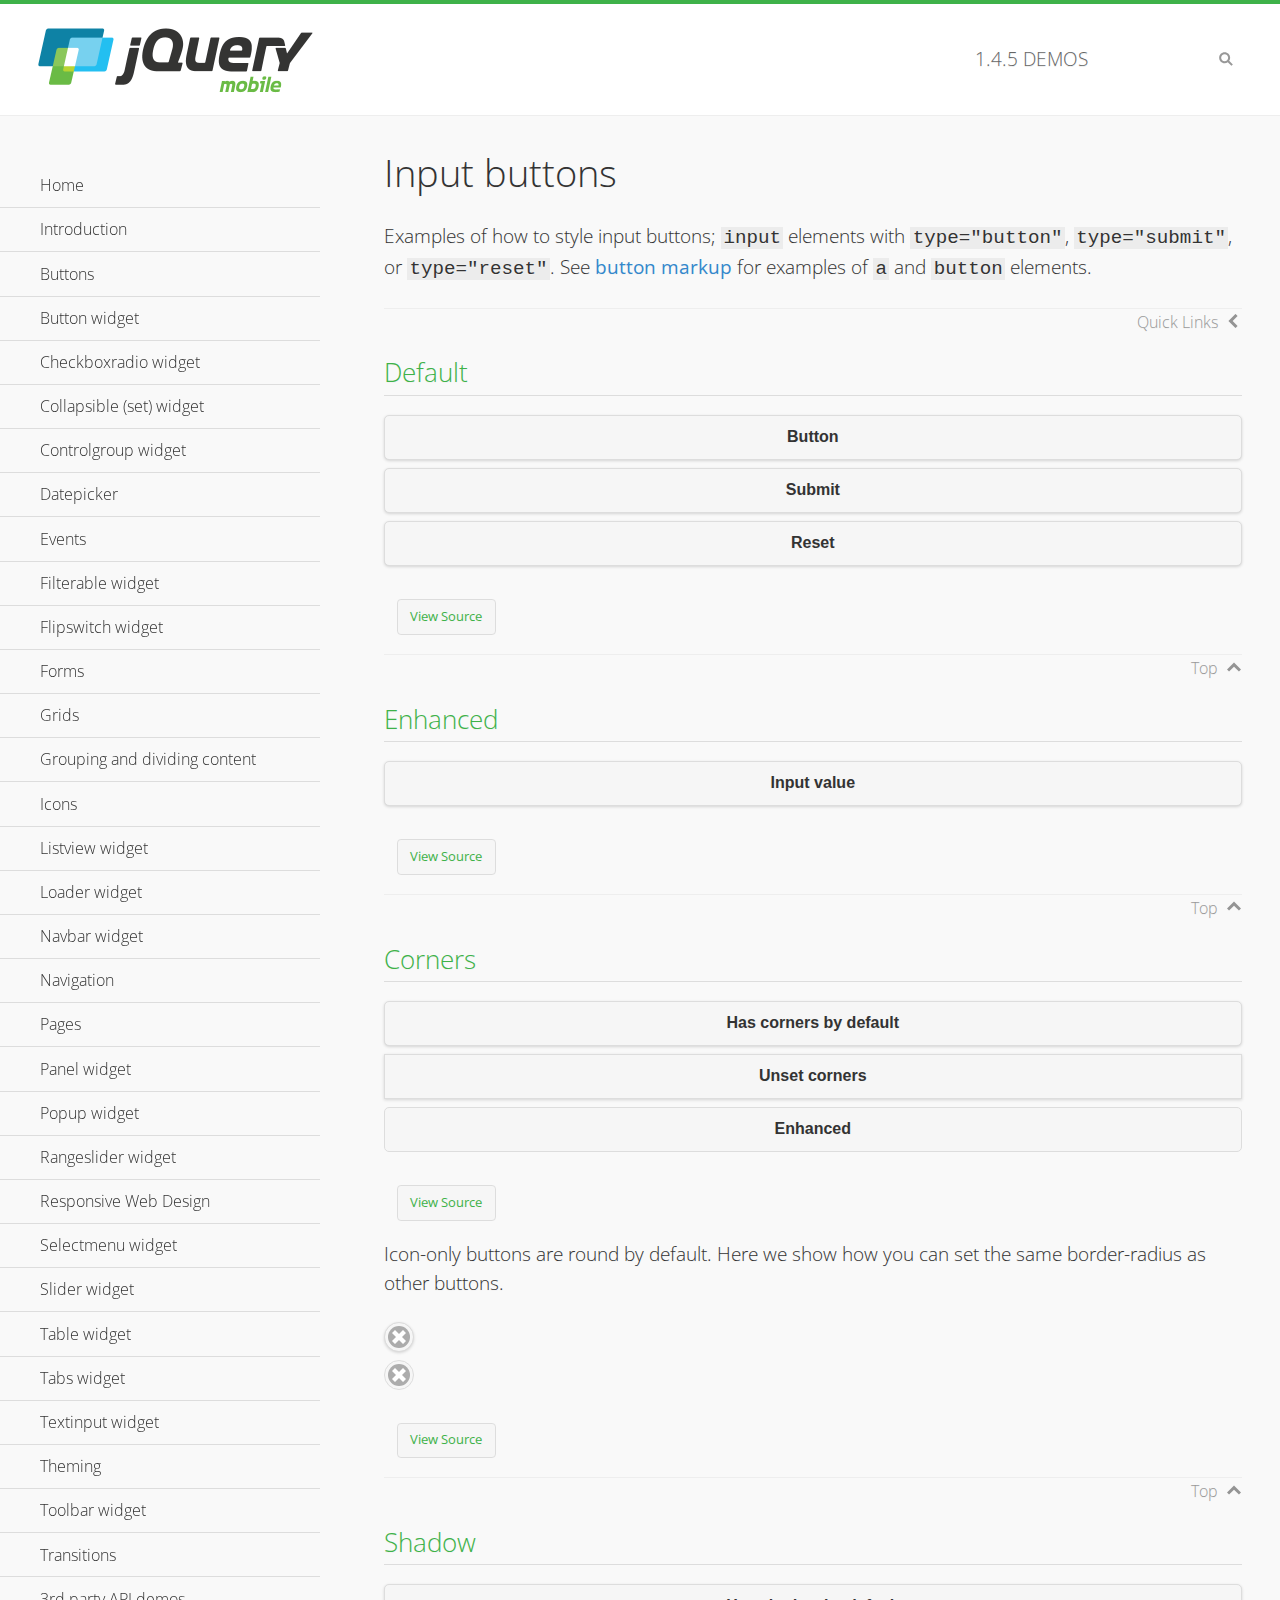
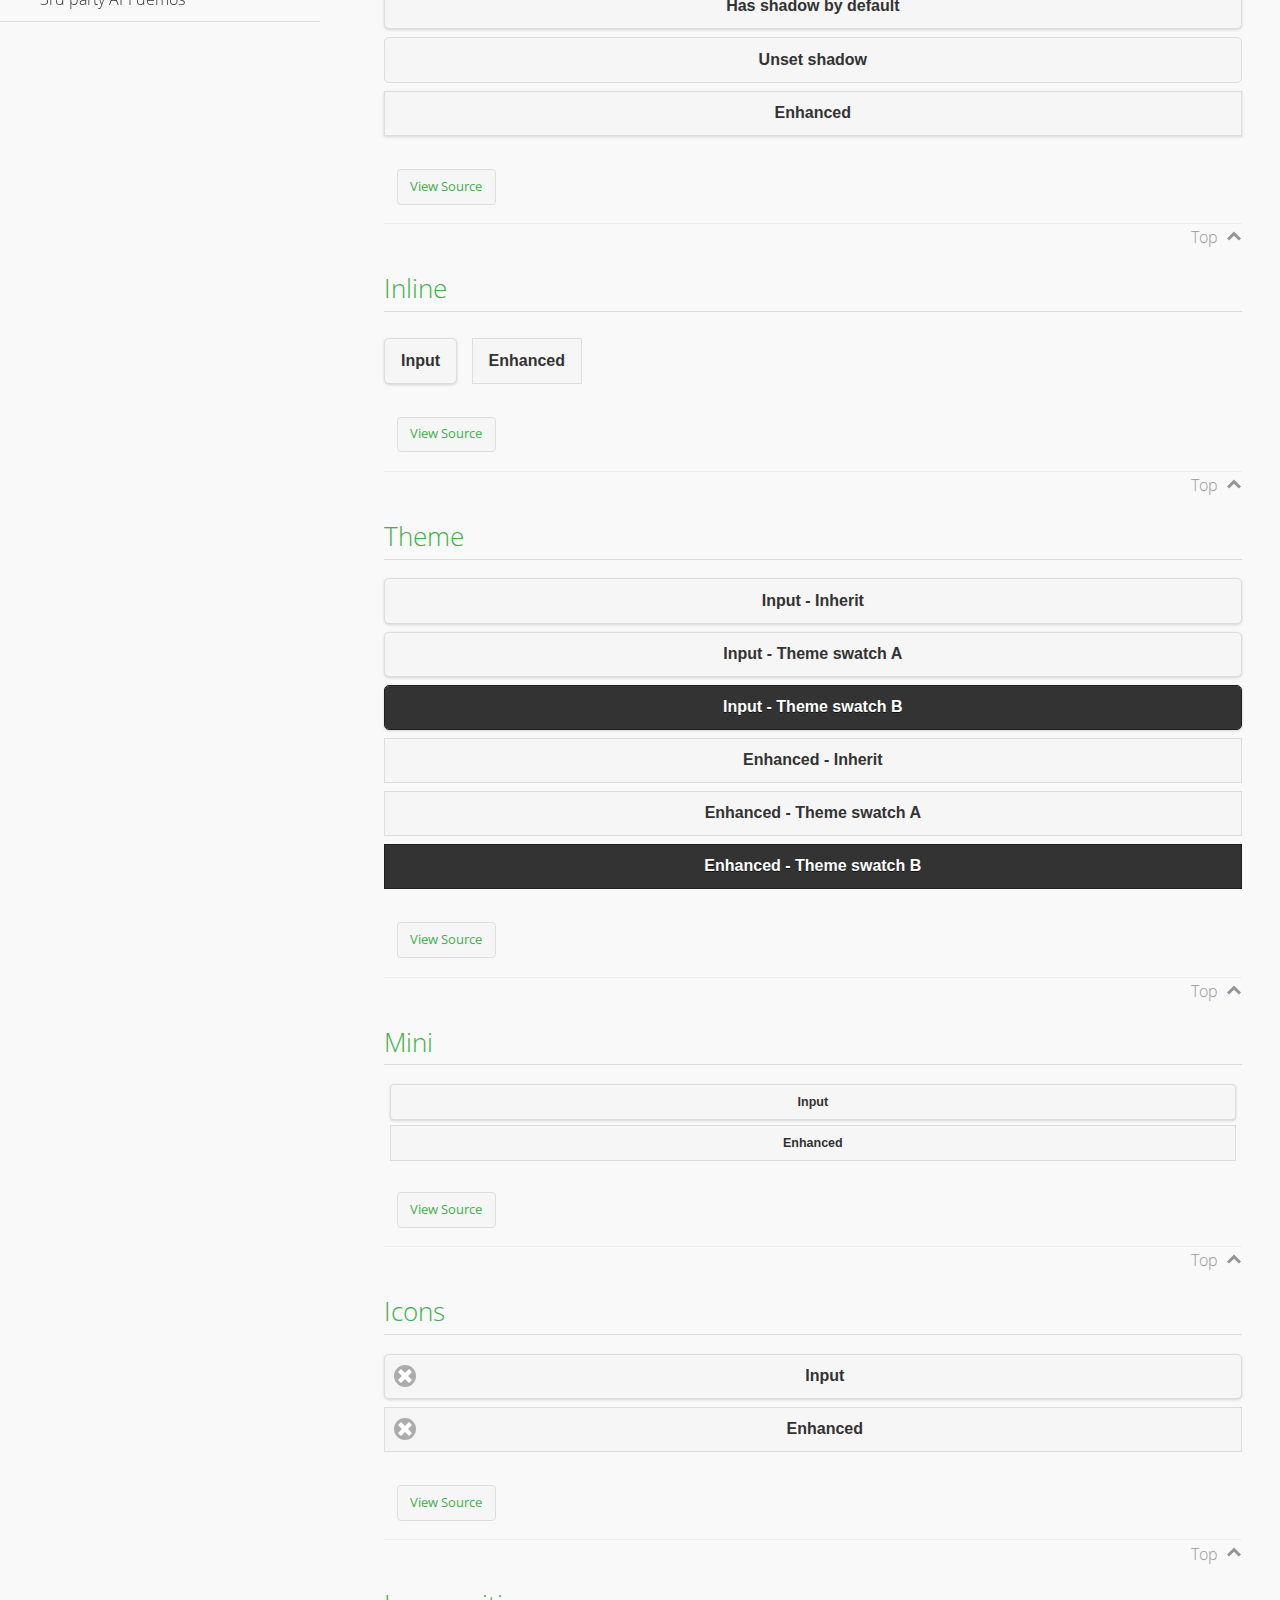
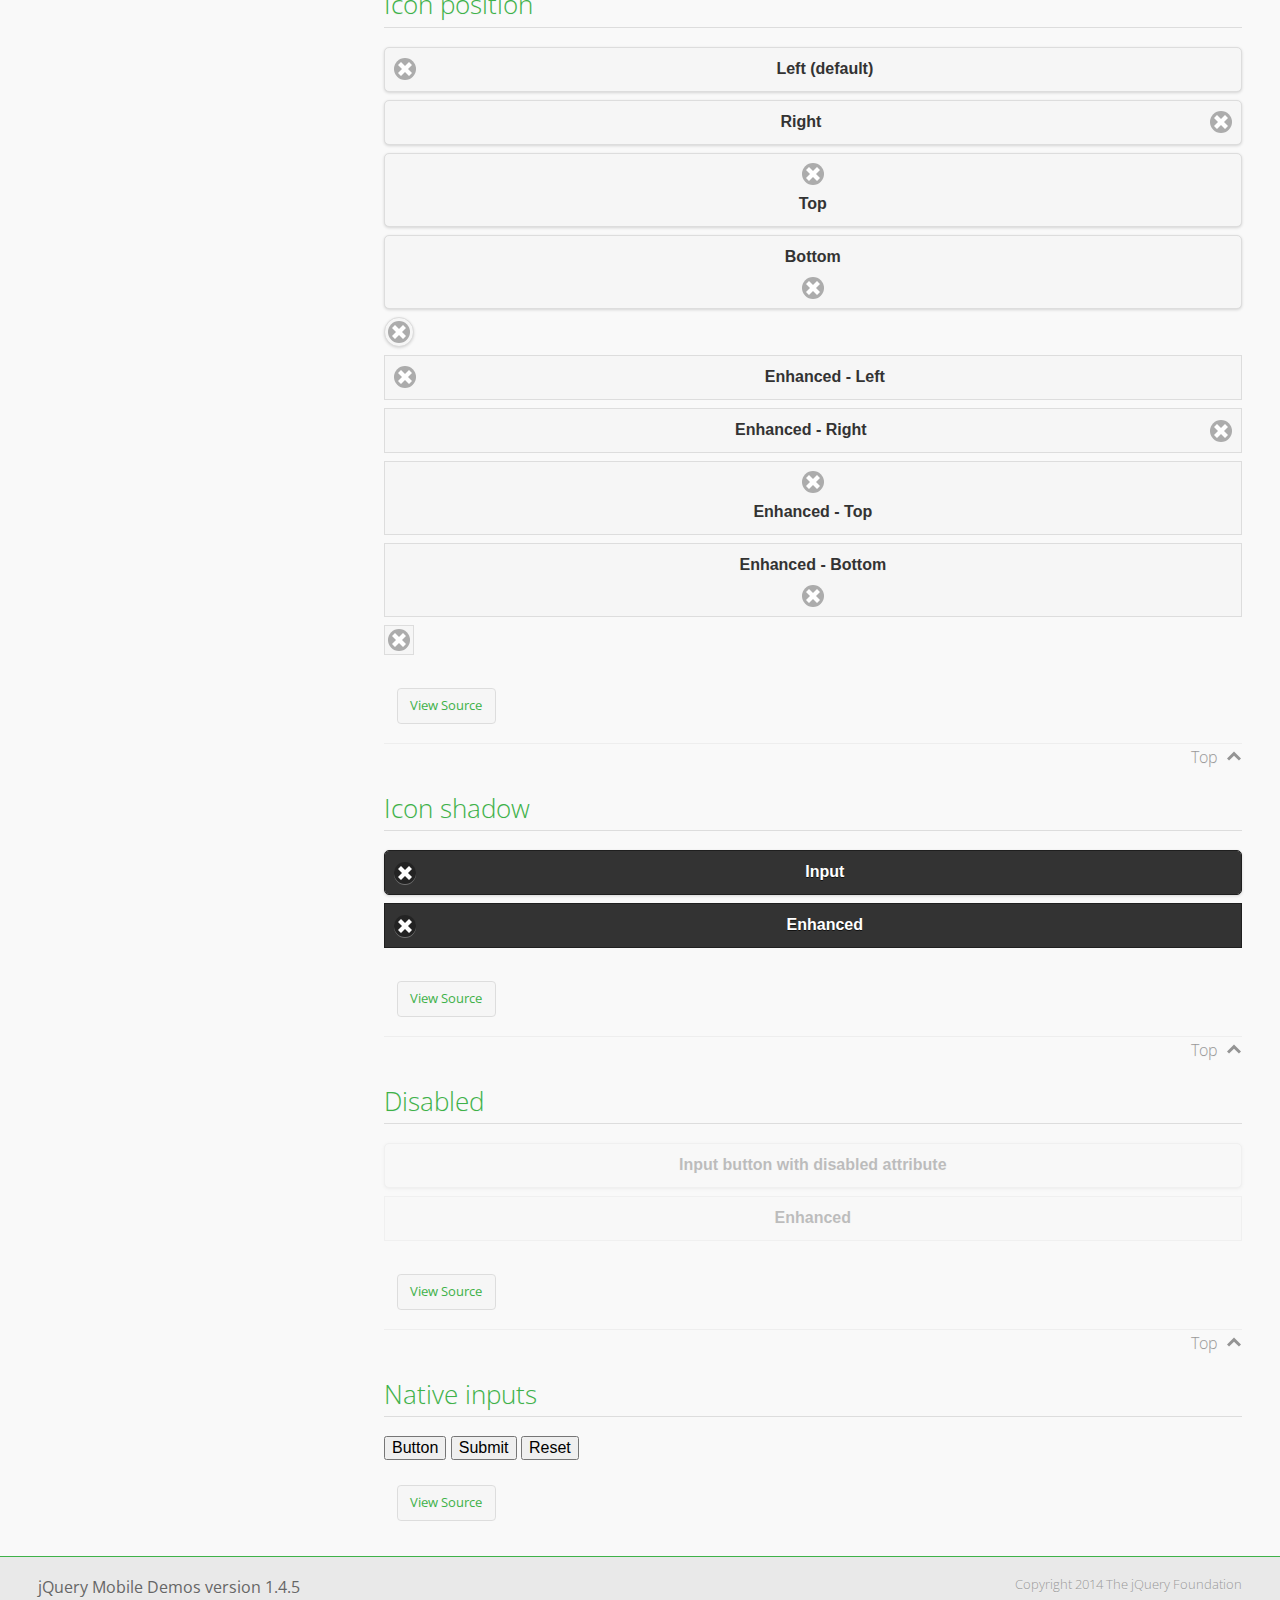
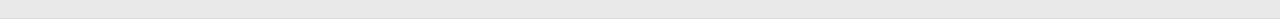
<file: Dog Website/src/PhoneGap/js/jQuery/demos/button/index.html>
<!DOCTYPE html>
<html>
<head>
	<meta charset="utf-8">
	<meta name="viewport" content="width=device-width, initial-scale=1">
	<title>Input buttons - jQuery Mobile Demos</title>
	<link rel="shortcut icon" href="../favicon.ico">
    <link rel="stylesheet" href="http://fonts.googleapis.com/css?family=Open+Sans:300,400,700">
	<link rel="stylesheet" href="../css/themes/default/jquery.mobile-1.4.5.min.css">
	<link rel="stylesheet" href="../_assets/css/jqm-demos.css">
	<script src="../js/jquery.js"></script>
	<script src="../_assets/js/index.js"></script>
	<script src="../js/jquery.mobile-1.4.5.min.js"></script>
</head>
<body>
<div data-role="page" class="jqm-demos" data-quicklinks="true">

	<div data-role="header" class="jqm-header">
		<h2><a href="../" title="jQuery Mobile Demos home"><img src="../_assets/img/jquery-logo.png" alt="jQuery Mobile"></a></h2>
		<p><span class="jqm-version"></span> Demos</p>
		<a href="#" class="jqm-navmenu-link ui-btn ui-btn-icon-notext ui-corner-all ui-icon-bars ui-nodisc-icon ui-alt-icon ui-btn-left">Menu</a>
		<a href="#" class="jqm-search-link ui-btn ui-btn-icon-notext ui-corner-all ui-icon-search ui-nodisc-icon ui-alt-icon ui-btn-right">Search</a>
	</div><!-- /header -->

	<div role="main" class="ui-content jqm-content">

		<h1>Input buttons</h1>

		<p>Examples of how to style input buttons; <code>input</code> elements with <code>type="button"</code>, <code>type="submit"</code>, or <code>type="reset"</code>. See <a href="../button-markup/">button markup</a> for examples of <code>a</code> and <code>button</code> elements.</p>

		<h2>Default</h2>

		<div data-demo-html="true">
			<form>
				<input type="button" value="Button">
				<input type="submit" value="Submit">
				<input type="reset" value="Reset">
			</form>
		</div><!--/demo-html -->

		<h2>Enhanced</h2>

		<div data-demo-html="true">
			<form>
				<div class="ui-input-btn ui-btn ui-corner-all ui-shadow">
					Input value
					<input type="button" data-enhanced="true" value="Input value">
				</div>
			</form>
		</div><!--/demo-html -->

		<h2>Corners</h2>

		<div data-demo-html="true">
			<form>
				<input type="button" value="Has corners by default">
				<input type="button" data-corners="false" value="Unset corners">
				<div class="ui-input-btn ui-btn ui-corner-all">
					Enhanced
					<input type="button" data-enhanced="true" value="Enhanced">
				</div>
			</form>
		</div><!--/demo-html -->

		<p>Icon-only buttons are round by default. Here we show how you can set the same border-radius as other buttons.</p>

		<div data-demo-html="true" data-demo-css="true">
			<form>
				<input type="button" data-icon="delete" data-iconpos="notext" value="Icon only">
				<div id="custom-border-radius">
					<div class="ui-input-btn ui-btn ui-icon-delete ui-btn-icon-notext ui-corner-all">
						Enhanced - Icon only
						<input type="button" data-enhanced="true" value="Enhanced - Icon only">
					</div>
				</div>
			</form>
		</div><!--/demo-html -->

		<h2>Shadow</h2>

		<div data-demo-html="true">
			<form>
				<input type="button" value="Has shadow by default">
				<input type="button" data-shadow="false" value="Unset shadow">
				<div class="ui-input-btn ui-btn ui-shadow">
					Enhanced
					<input type="button" data-enhanced="true" value="Enhanced">
				</div>
			</form>
		</div><!--/demo-html -->

		<h2>Inline</h2>

		<div data-demo-html="true">
			<form>
				<input type="button" data-inline="true" value="Input">
				<div class="ui-input-btn ui-btn ui-btn-inline">
					Enhanced
					<input type="button" data-enhanced="true" value="Enhanced">
				</div>
			</form>
		</div><!--/demo-html -->

		<h2>Theme</h2>

		<div data-demo-html="true">
			<form>
				<input type="button" value="Input - Inherit">
				<input type="button" data-theme="a" value="Input - Theme swatch A">
				<input type="button" data-theme="b" value="Input - Theme swatch B">
				<div class="ui-input-btn ui-btn">
					Enhanced - Inherit
					<input type="button" data-enhanced="true" value="Enhanced - Inherit">
				</div>
				<div class="ui-input-btn ui-btn ui-btn-a">
					Enhanced - Theme swatch A
					<input type="button" data-enhanced="true" value="Enhanced - Theme swatch A">
				</div>
				<div class="ui-input-btn ui-btn ui-btn-b">
					Enhanced - Theme swatch B
					<input type="button" data-enhanced="true" value="Enhanced - Theme swatch B">
				</div>
			</form>
		</div><!--/demo-html -->

		<h2>Mini</h2>

		<div data-demo-html="true">
			<form>
				<input type="button" data-mini="true" value="Input">
				<div class="ui-input-btn ui-btn ui-mini">
					Enhanced
					<input type="button" data-enhanced="true" value="Enhanced">
				</div>
			</form>
		</div><!--/demo-html -->

		<h2>Icons</h2>

		<div data-demo-html="true">
			<form>
				<input type="button" data-icon="delete" value="Input">
				<div class="ui-input-btn ui-btn ui-icon-delete ui-btn-icon-left">
					Enhanced
					<input type="button" data-enhanced="true" value="Enhanced">
				</div>
			</form>
		</div><!--/demo-html -->

		<h2>Icon position</h2>

		<div data-demo-html="true">
			<form>
				<input type="button" data-icon="delete" value="Left (default)">
				<input type="button" data-icon="delete" data-iconpos="right" value="Right">
				<input type="button" data-icon="delete" data-iconpos="top" value="Top">
				<input type="button" data-icon="delete" data-iconpos="bottom" value="Bottom">
				<input type="button" data-icon="delete" data-iconpos="notext" value="Icon only">
				<div class="ui-input-btn ui-btn ui-icon-delete ui-btn-icon-left">
					Enhanced - Left
					<input type="button" data-enhanced="true" value="Enhanced - Left">
				</div>
				<div class="ui-input-btn ui-btn ui-icon-delete ui-btn-icon-right">
					Enhanced - Right
					<input type="button" data-enhanced="true" value="Enhanced - Right">
				</div>
				<div class="ui-input-btn ui-btn ui-icon-delete ui-btn-icon-top">
					Enhanced - Top
					<input type="button" data-enhanced="true" value="Enhanced - Top">
				</div>
				<div class="ui-input-btn ui-btn ui-icon-delete ui-btn-icon-bottom">
					Enhanced - Bottom
					<input type="button" data-enhanced="true" value="Enhanced - Bottom">
				</div>
				<div class="ui-input-btn ui-btn ui-icon-delete ui-btn-icon-notext">
					Enhanced - Icon only
					<input type="button" data-enhanced="true" value="Enhanced - Icon only">
				</div>
			</form>
		</div><!--/demo-html -->

		<h2>Icon shadow</h2>

		<div data-demo-html="true">
			<form>
				<input type="button" data-theme="b" data-icon="delete" data-iconshadow="true" value="Input">
				<div class="ui-input-btn ui-btn ui-btn-b ui-icon-delete ui-btn-icon-left ui-shadow-icon">
					Enhanced
					<input type="button" data-enhanced="true" value="Enhanced">
				</div>
			</form>
		</div><!--/demo-html -->

		<h2>Disabled</h2>

		<div data-demo-html="true">
			<form>
				<input type="button" disabled value="Input button with disabled attribute">
				<div class="ui-input-btn ui-btn ui-state-disabled">
					Enhanced
					<input type="button" disabled data-enhanced="true" value="Enhanced">
				</div>
			</form>
		</div><!--/demo-html -->

		<h2>Native inputs</h2>

		<div data-demo-html="true">
			<form>
				<input type="button" data-role="none" value="Button">
				<input type="submit" data-role="none" value="Submit">
				<input type="reset" data-role="none" value="Reset">
			</form>
		</div><!--/demo-html -->

	</div><!-- /content -->
	    <div data-role="panel" class="jqm-navmenu-panel" data-position="left" data-display="overlay" data-theme="a">
	    	<ul class="jqm-list ui-alt-icon ui-nodisc-icon">
<li data-filtertext="demos homepage" data-icon="home"><a href=".././">Home</a></li>
<li data-filtertext="introduction overview getting started"><a href="../intro/" data-ajax="false">Introduction</a></li>
<li data-filtertext="buttons button markup buttonmarkup method anchor link button element"><a href="../button-markup/" data-ajax="false">Buttons</a></li>
<li data-filtertext="form button widget input button submit reset"><a href="../button/" data-ajax="false">Button widget</a></li>
<li data-role="collapsible" data-enhanced="true" data-collapsed-icon="carat-d" data-expanded-icon="carat-u" data-iconpos="right" data-inset="false" class="ui-collapsible ui-collapsible-themed-content ui-collapsible-collapsed">
	<h3 class="ui-collapsible-heading ui-collapsible-heading-collapsed">
		<a href="#" class="ui-collapsible-heading-toggle ui-btn ui-btn-icon-right ui-btn-inherit ui-icon-carat-d">
		    Checkboxradio widget<span class="ui-collapsible-heading-status"> click to expand contents</span>
		</a>
	</h3>
	<div class="ui-collapsible-content ui-body-inherit ui-collapsible-content-collapsed" aria-hidden="true">
		<ul>
			<li data-filtertext="form checkboxradio widget checkbox input checkboxes controlgroups"><a href="../checkboxradio-checkbox/" data-ajax="false">Checkboxes</a></li>
			<li data-filtertext="form checkboxradio widget radio input radio buttons controlgroups"><a href="../checkboxradio-radio/" data-ajax="false">Radio buttons</a></li>
		</ul>
	</div>
</li>
<li data-role="collapsible" data-enhanced="true" data-collapsed-icon="carat-d" data-expanded-icon="carat-u" data-iconpos="right" data-inset="false" class="ui-collapsible ui-collapsible-themed-content ui-collapsible-collapsed">
	<h3 class="ui-collapsible-heading ui-collapsible-heading-collapsed">
		<a href="#" class="ui-collapsible-heading-toggle ui-btn ui-btn-icon-right ui-btn-inherit ui-icon-carat-d">
			Collapsible (set) widget<span class="ui-collapsible-heading-status"> click to expand contents</span>
		</a>
	</h3>
	<div class="ui-collapsible-content ui-body-inherit ui-collapsible-content-collapsed" aria-hidden="true">
		<ul>
			<li data-filtertext="collapsibles content formatting"><a href="../collapsible/" data-ajax="false">Collapsible</a></li>
			<li data-filtertext="dynamic collapsible set accordion append expand"><a href="../collapsible-dynamic/" data-ajax="false">Dynamic collapsibles</a></li>
			<li data-filtertext="accordions collapsible set widget content formatting grouped collapsibles"><a href="../collapsibleset/" data-ajax="false">Collapsible set</a></li>
		</ul>
	</div>
</li>
<li data-role="collapsible" data-enhanced="true" data-collapsed-icon="carat-d" data-expanded-icon="carat-u" data-iconpos="right" data-inset="false" class="ui-collapsible ui-collapsible-themed-content ui-collapsible-collapsed">
	<h3 class="ui-collapsible-heading ui-collapsible-heading-collapsed">
		<a href="#" class="ui-collapsible-heading-toggle ui-btn ui-btn-icon-right ui-btn-inherit ui-icon-carat-d">
			Controlgroup widget<span class="ui-collapsible-heading-status"> click to expand contents</span>
		</a>
	</h3>
	<div class="ui-collapsible-content ui-body-inherit ui-collapsible-content-collapsed" aria-hidden="true">
		<ul>
			<li data-filtertext="controlgroups selectmenu checkboxradio input grouped buttons horizontal vertical"><a href="../controlgroup/" data-ajax="false">Controlgroup</a></li>
			<li data-filtertext="dynamic controlgroup dynamically add buttons"><a href="../controlgroup-dynamic/" data-ajax="false">Dynamic controlgroups</a></li>
		</ul>
	</div>
</li>
<li data-filtertext="form datepicker widget date input"><a href="../datepicker/" data-ajax="false">Datepicker</a></li>
<li data-role="collapsible" data-enhanced="true" data-collapsed-icon="carat-d" data-expanded-icon="carat-u" data-iconpos="right" data-inset="false" class="ui-collapsible ui-collapsible-themed-content ui-collapsible-collapsed">
	<h3 class="ui-collapsible-heading ui-collapsible-heading-collapsed">
		<a href="#" class="ui-collapsible-heading-toggle ui-btn ui-btn-icon-right ui-btn-inherit ui-icon-carat-d">
			Events<span class="ui-collapsible-heading-status"> click to expand contents</span>
		</a>
	</h3>
	<div class="ui-collapsible-content ui-body-inherit ui-collapsible-content-collapsed" aria-hidden="true">
		<ul>
			<li data-filtertext="swipe to delete list items listviews swipe events"><a href="../swipe-list/" data-ajax="false">Swipe list items</a></li>
			<li data-filtertext="swipe to navigate swipe page navigation swipe events"><a href="../swipe-page/" data-ajax="false">Swipe page navigation</a></li>
		</ul>
	</div>
</li>
<li data-filtertext="filterable filter elements sorting searching listview table"><a href="../filterable/" data-ajax="false">Filterable widget</a></li>
<li data-filtertext="form flipswitch widget flip toggle switch binary select checkbox input"><a href="../flipswitch/" data-ajax="false">Flipswitch widget</a></li>
<li data-role="collapsible" data-enhanced="true" data-collapsed-icon="carat-d" data-expanded-icon="carat-u" data-iconpos="right" data-inset="false" class="ui-collapsible ui-collapsible-themed-content ui-collapsible-collapsed">
	<h3 class="ui-collapsible-heading ui-collapsible-heading-collapsed">
		<a href="#" class="ui-collapsible-heading-toggle ui-btn ui-btn-icon-right ui-btn-inherit ui-icon-carat-d">
			Forms<span class="ui-collapsible-heading-status"> click to expand contents</span>
		</a>
	</h3>
	<div class="ui-collapsible-content ui-body-inherit ui-collapsible-content-collapsed" aria-hidden="true">
		<ul>
			<li data-filtertext="forms text checkbox radio range button submit reset inputs selects textarea slider flipswitch label form elements"><a href="../forms/" data-ajax="false">Forms</a></li>
			<li data-filtertext="form hide labels hidden accessible ui-hidden-accessible forms"><a href="../forms-label-hidden-accessible/" data-ajax="false">Hide labels</a></li>
			<li data-filtertext="form field containers fieldcontain ui-field-contain forms"><a href="../forms-field-contain/" data-ajax="false">Field containers</a></li>
			<li data-filtertext="forms disabled form elements"><a href="../forms-disabled/" data-ajax="false">Forms disabled</a></li>
			<li data-filtertext="forms gallery examples overview forms text checkbox radio range button submit reset inputs selects textarea slider flipswitch label form elements"><a href="../forms-gallery/" data-ajax="false">Forms gallery</a></li>
		</ul>
	</div>
</li>
<li data-role="collapsible" data-enhanced="true" data-collapsed-icon="carat-d" data-expanded-icon="carat-u" data-iconpos="right" data-inset="false" class="ui-collapsible ui-collapsible-themed-content ui-collapsible-collapsed">
	<h3 class="ui-collapsible-heading ui-collapsible-heading-collapsed">
		<a href="#" class="ui-collapsible-heading-toggle ui-btn ui-btn-icon-right ui-btn-inherit ui-icon-carat-d">
			Grids<span class="ui-collapsible-heading-status"> click to expand contents</span>
		</a>
	</h3>
	<div class="ui-collapsible-content ui-body-inherit ui-collapsible-content-collapsed" aria-hidden="true">
		<ul>
			<li data-filtertext="grids columns blocks content formatting rwd responsive css framework"><a href="../grids/" data-ajax="false">Grids</a></li>
			<li data-filtertext="buttons in grids css framework"><a href="../grids-buttons/" data-ajax="false">Buttons in grids</a></li>
			<li data-filtertext="custom responsive grids rwd css framework"><a href="../grids-custom-responsive/" data-ajax="false">Custom responsive grids</a></li>
		</ul>
	</div>
</li>
<li data-filtertext="blocks content formatting sections heading"><a href="../body-bar-classes/" data-ajax="false">Grouping and dividing content</a></li>
<li data-role="collapsible" data-enhanced="true" data-collapsed-icon="carat-d" data-expanded-icon="carat-u" data-iconpos="right" data-inset="false" class="ui-collapsible ui-collapsible-themed-content ui-collapsible-collapsed">
	<h3 class="ui-collapsible-heading ui-collapsible-heading-collapsed">
		<a href="#" class="ui-collapsible-heading-toggle ui-btn ui-btn-icon-right ui-btn-inherit ui-icon-carat-d">
			Icons<span class="ui-collapsible-heading-status"> click to expand contents</span>
		</a>
	</h3>
	<div class="ui-collapsible-content ui-body-inherit ui-collapsible-content-collapsed" aria-hidden="true">
		<ul>
			<li data-filtertext="button icons svg disc alt custom icon position"><a href="../icons/" data-ajax="false">Icons</a></li>
			<li data-filtertext=""><a href="../icons-grunticon/" data-ajax="false">Grunticon loader</a></li>
		</ul>
	</div>
</li>
<li data-role="collapsible" data-enhanced="true" data-collapsed-icon="carat-d" data-expanded-icon="carat-u" data-iconpos="right" data-inset="false" class="ui-collapsible ui-collapsible-themed-content ui-collapsible-collapsed">
	<h3 class="ui-collapsible-heading ui-collapsible-heading-collapsed">
		<a href="#" class="ui-collapsible-heading-toggle ui-btn ui-btn-icon-right ui-btn-inherit ui-icon-carat-d">
			Listview widget<span class="ui-collapsible-heading-status"> click to expand contents</span>
		</a>
	</h3>
	<div class="ui-collapsible-content ui-body-inherit ui-collapsible-content-collapsed" aria-hidden="true">
		<ul>
			<li data-filtertext="listview widget thumbnails icons nested split button collapsible ul ol"><a href="../listview/" data-ajax="false">Listview</a></li>
			<li data-filtertext="autocomplete filterable reveal listview filtertextbeforefilter placeholder"><a href="../listview-autocomplete/" data-ajax="false">Listview autocomplete</a></li>
			<li data-filtertext="autocomplete filterable reveal listview remote data filtertextbeforefilter placeholder"><a href="../listview-autocomplete-remote/" data-ajax="false">Listview autocomplete remote data</a></li>
			<li data-filtertext="autodividers anchor jump scroll linkbars listview lists ul ol"><a href="../listview-autodividers-linkbar/" data-ajax="false">Listview autodividers linkbar</a></li>
			<li data-filtertext="listview autodividers selector autodividersselector lists ul ol"><a href="../listview-autodividers-selector/" data-ajax="false">Listview autodividers selector</a></li>
			<li data-filtertext="listview nested list items"><a href="../listview-nested-lists/" data-ajax="false">Nested Listviews</a></li>
			<li data-filtertext="listview collapsible list items flat"><a href="../listview-collapsible-item-flat/" data-ajax="false">Listview collapsible list items (flat)</a></li>
			<li data-filtertext="listview collapsible list indented"><a href="../listview-collapsible-item-indented/" data-ajax="false">Listview collapsible list items (indented)</a></li>
			<li data-filtertext="grid listview responsive grids responsive listviews lists ul"><a href="../listview-grid/" data-ajax="false">Listview responsive grid</a></li>
		</ul>
	</div>
</li>
<li data-filtertext="loader widget page loading navigation overlay spinner"><a href="../loader/" data-ajax="false">Loader widget</a></li>
<li data-filtertext="navbar widget navmenu toolbars header footer"><a href="../navbar/" data-ajax="false">Navbar widget</a></li>
<li data-role="collapsible" data-enhanced="true" data-collapsed-icon="carat-d" data-expanded-icon="carat-u" data-iconpos="right" data-inset="false" class="ui-collapsible ui-collapsible-themed-content ui-collapsible-collapsed">
	<h3 class="ui-collapsible-heading ui-collapsible-heading-collapsed">
		<a href="#" class="ui-collapsible-heading-toggle ui-btn ui-btn-icon-right ui-btn-inherit ui-icon-carat-d">
			Navigation<span class="ui-collapsible-heading-status"> click to expand contents</span>
		</a>
	</h3>
	<div class="ui-collapsible-content ui-body-inherit ui-collapsible-content-collapsed" aria-hidden="true">
		<ul>
			<li data-filtertext="ajax navigation navigate widget history event method"><a href="../navigation/" data-ajax="false">Navigation</a></li>
			<li data-filtertext="linking pages page links navigation ajax prefetch cache"><a href="../navigation-linking-pages/" data-ajax="false">Linking pages</a></li>
			<!-- <li data-filtertext="php redirect server redirection server-side navigation"><a href="../navigation-php-redirect/" data-ajax="false">PHP redirect demo</a></li>-->
			<li data-filtertext="navigation redirection hash query"><a href="../navigation-hash-processing/" data-ajax="false">Hash processing demo</a></li>
			<li data-filtertext="navigation redirection hash query"><a href="../page-events/" data-ajax="false">Page Navigation Events</a></li>
		</ul>
	</div>
</li>
<li data-role="collapsible" data-enhanced="true" data-collapsed-icon="carat-d" data-expanded-icon="carat-u" data-iconpos="right" data-inset="false" class="ui-collapsible ui-collapsible-themed-content ui-collapsible-collapsed">
	<h3 class="ui-collapsible-heading ui-collapsible-heading-collapsed">
		<a href="#" class="ui-collapsible-heading-toggle ui-btn ui-btn-icon-right ui-btn-inherit ui-icon-carat-d">
			Pages<span class="ui-collapsible-heading-status"> click to expand contents</span>
		</a>
	</h3>
	<div class="ui-collapsible-content ui-body-inherit ui-collapsible-content-collapsed" aria-hidden="true">
		<ul>
			<li data-filtertext="pages page widget ajax navigation"><a href="../pages/" data-ajax="false">Pages</a></li>
			<li data-filtertext="single page"><a href="../pages-single-page/" data-ajax="false">Single page</a></li>
			<li data-filtertext="multipage multi-page page"><a href="../pages-multi-page/" data-ajax="false">Multi-page template</a></li>
			<li data-filtertext="dialog page widget modal popup"><a href="../pages-dialog/" data-ajax="false">Dialog page</a></li>
		</ul>
	</div>
</li>
<li data-role="collapsible" data-enhanced="true" data-collapsed-icon="carat-d" data-expanded-icon="carat-u" data-iconpos="right" data-inset="false" class="ui-collapsible ui-collapsible-themed-content ui-collapsible-collapsed">
	<h3 class="ui-collapsible-heading ui-collapsible-heading-collapsed">
		<a href="#" class="ui-collapsible-heading-toggle ui-btn ui-btn-icon-right ui-btn-inherit ui-icon-carat-d">
			Panel widget<span class="ui-collapsible-heading-status"> click to expand contents</span>
		</a>
	</h3>
	<div class="ui-collapsible-content ui-body-inherit ui-collapsible-content-collapsed" aria-hidden="true">
		<ul>
			<li data-filtertext="panel widget sliding panels reveal push overlay responsive"><a href="../panel/" data-ajax="false">Panel</a></li>
			<li data-filtertext=""><a href="../panel-external/" data-ajax="false">External panels</a></li>
			<li data-filtertext="panel "><a href="../panel-fixed/" data-ajax="false">Fixed panels</a></li>
			<li data-filtertext="panel slide panels sliding panels shadow rwd responsive breakpoint"><a href="../panel-responsive/" data-ajax="false">Panels responsive</a></li>
			<li data-filtertext="panel custom style custom panel width reveal shadow listview panel styling page background wrapper"><a href="../panel-styling/" data-ajax="false">Custom panel style</a></li>
			<li data-filtertext="panel open on swipe"><a href="../panel-swipe-open/" data-ajax="false">Panel open on swipe</a></li>
			<li data-filtertext="panels outside page internal external toolbars"><a href="../panel-external-internal/" data-ajax="false">Panel external and internal</a></li>
		</ul>
	</div>
</li>
<li data-role="collapsible" data-enhanced="true" data-collapsed-icon="carat-d" data-expanded-icon="carat-u" data-iconpos="right" data-inset="false" class="ui-collapsible ui-collapsible-themed-content ui-collapsible-collapsed">
	<h3 class="ui-collapsible-heading ui-collapsible-heading-collapsed">
		<a href="#" class="ui-collapsible-heading-toggle ui-btn ui-btn-icon-right ui-btn-inherit ui-icon-carat-d">
			Popup widget<span class="ui-collapsible-heading-status"> click to expand contents</span>
		</a>
	</h3>
	<div class="ui-collapsible-content ui-body-inherit ui-collapsible-content-collapsed" aria-hidden="true">
		<ul>
			<li data-filtertext="popup widget popups dialog modal transition tooltip lightbox form overlay screen flip pop fade transition"><a href="../popup/" data-ajax="false">Popup</a></li>
			<li data-filtertext="popup alignment position"><a href="../popup-alignment/" data-ajax="false">Popup alignment</a></li>
			<li data-filtertext="popup arrow size popups popover"><a href="../popup-arrow-size/" data-ajax="false">Popup arrow size</a></li>
			<li data-filtertext="dynamic popups popup images lightbox"><a href="../popup-dynamic/" data-ajax="false">Dynamic popups</a></li>
			<li data-filtertext="popups with iframes scaling"><a href="../popup-iframe/" data-ajax="false">Popups with iframes</a></li>
			<li data-filtertext="popup image scaling"><a href="../popup-image-scaling/" data-ajax="false">Popup image scaling</a></li>
			<li data-filtertext="external popup outside multi-page"><a href="../popup-outside-multipage/" data-ajax="false">Popup outside multi-page</a></li>
		</ul>
	</div>
</li>
<li data-filtertext="form rangeslider widget dual sliders dual handle sliders range input"><a href="../rangeslider/" data-ajax="false">Rangeslider widget</a></li>
<li data-filtertext="responsive web design rwd adaptive progressive enhancement PE accessible mobile breakpoints media query media queries"><a href="../rwd/" data-ajax="false">Responsive Web Design</a></li>
<li data-role="collapsible" data-enhanced="true" data-collapsed-icon="carat-d" data-expanded-icon="carat-u" data-iconpos="right" data-inset="false" class="ui-collapsible ui-collapsible-themed-content ui-collapsible-collapsed">
	<h3 class="ui-collapsible-heading ui-collapsible-heading-collapsed">
		<a href="#" class="ui-collapsible-heading-toggle ui-btn ui-btn-icon-right ui-btn-inherit ui-icon-carat-d">
			Selectmenu widget<span class="ui-collapsible-heading-status"> click to expand contents</span>
		</a>
	</h3>
	<div class="ui-collapsible-content ui-body-inherit ui-collapsible-content-collapsed" aria-hidden="true">
		<ul>
			<li data-filtertext="form selectmenu widget select input custom select menu selects"><a href="../selectmenu/" data-ajax="false">Selectmenu</a></li>
			<li data-filtertext="form custom select menu selectmenu widget custom menu option optgroup multiple selects"><a href="../selectmenu-custom/" data-ajax="false">Custom select menu</a></li>
			<li data-filtertext="filterable select filter popup dialog"><a href="../selectmenu-custom-filter/" data-ajax="false">Custom select menu with filter</a></li>
		</ul>
	</div>
</li>
<li data-role="collapsible" data-enhanced="true" data-collapsed-icon="carat-d" data-expanded-icon="carat-u" data-iconpos="right" data-inset="false" class="ui-collapsible ui-collapsible-themed-content ui-collapsible-collapsed">
	<h3 class="ui-collapsible-heading ui-collapsible-heading-collapsed">
		<a href="#" class="ui-collapsible-heading-toggle ui-btn ui-btn-icon-right ui-btn-inherit ui-icon-carat-d">
			Slider widget<span class="ui-collapsible-heading-status"> click to expand contents</span>
		</a>
	</h3>
	<div class="ui-collapsible-content ui-body-inherit ui-collapsible-content-collapsed" aria-hidden="true">
		<ul>
			<li data-filtertext="form slider widget range input single sliders"><a href="../slider/" data-ajax="false">Slider</a></li>
			<li data-filtertext="form slider widget flipswitch slider binary select flip toggle switch"><a href="../slider-flipswitch/" data-ajax="false">Slider flip toggle switch</a></li>
			<li data-filtertext="form slider tooltip handle value input range sliders"><a href="../slider-tooltip/" data-ajax="false">Slider tooltip</a></li>
		</ul>
	</div>
</li>
<li data-role="collapsible" data-enhanced="true" data-collapsed-icon="carat-d" data-expanded-icon="carat-u" data-iconpos="right" data-inset="false" class="ui-collapsible ui-collapsible-themed-content ui-collapsible-collapsed">
	<h3 class="ui-collapsible-heading ui-collapsible-heading-collapsed">
		<a href="#" class="ui-collapsible-heading-toggle ui-btn ui-btn-icon-right ui-btn-inherit ui-icon-carat-d">
			Table widget<span class="ui-collapsible-heading-status"> click to expand contents</span>
		</a>
	</h3>
	<div class="ui-collapsible-content ui-body-inherit ui-collapsible-content-collapsed" aria-hidden="true">
		<ul>
			<li data-filtertext="table widget reflow column toggle th td responsive tables rwd hide show tabular"><a href="../table-column-toggle/" data-ajax="false">Table Column Toggle</a></li>
			<li data-filtertext="table column toggle phone comparison demo"><a href="../table-column-toggle-example/" data-ajax="false">Table Column Toggle demo</a></li>
			<li data-filtertext="responsive tables table column toggle heading groups rwd breakpoint"><a href="../table-column-toggle-heading-groups/" data-ajax="false">Table Column Toggle heading groups</a></li>
			<li data-filtertext="responsive tables table column toggle hide rwd breakpoint customization options"><a href="../table-column-toggle-options/" data-ajax="false">Table Column Toggle options</a></li>
			<li data-filtertext="table reflow th td responsive rwd columns tabular"><a href="../table-reflow/" data-ajax="false">Table Reflow</a></li>
			<li data-filtertext="responsive tables table reflow heading groups rwd breakpoint"><a href="../table-reflow-heading-groups/" data-ajax="false">Table Reflow heading groups</a></li>
			<li data-filtertext="responsive tables table reflow stripes strokes table style"><a href="../table-reflow-stripes-strokes/" data-ajax="false">Table Reflow stripes and strokes</a></li>
			<li data-filtertext="responsive tables table reflow stack custom styles"><a href="../table-reflow-styling/" data-ajax="false">Table Reflow custom styles</a></li>
		</ul>
	</div>
</li>
<li data-filtertext="ui tabs widget"><a href="../tabs/" data-ajax="false">Tabs widget</a></li>
<li data-filtertext="form textinput widget text input textarea number date time tel email file color password"><a href="../textinput/" data-ajax="false">Textinput widget</a></li>
<li data-role="collapsible" data-enhanced="true" data-collapsed-icon="carat-d" data-expanded-icon="carat-u" data-iconpos="right" data-inset="false" class="ui-collapsible ui-collapsible-themed-content ui-collapsible-collapsed">
	<h3 class="ui-collapsible-heading ui-collapsible-heading-collapsed">
		<a href="#" class="ui-collapsible-heading-toggle ui-btn ui-btn-icon-right ui-btn-inherit ui-icon-carat-d">
			Theming<span class="ui-collapsible-heading-status"> click to expand contents</span>
		</a>
	</h3>
	<div class="ui-collapsible-content ui-body-inherit ui-collapsible-content-collapsed" aria-hidden="true">
		<ul>
			<li data-filtertext="default theme swatches theming style css"><a href="../theme-default/" data-ajax="false">Default theme</a></li>
			<li data-filtertext="classic theme old theme swatches theming style css"><a href="../theme-classic/" data-ajax="false">Classic theme</a></li>
		</ul>
	</div>
</li>
<li data-role="collapsible" data-enhanced="true" data-collapsed-icon="carat-d" data-expanded-icon="carat-u" data-iconpos="right" data-inset="false" class="ui-collapsible ui-collapsible-themed-content ui-collapsible-collapsed">
	<h3 class="ui-collapsible-heading ui-collapsible-heading-collapsed">
		<a href="#" class="ui-collapsible-heading-toggle ui-btn ui-btn-icon-right ui-btn-inherit ui-icon-carat-d">
			Toolbar widget<span class="ui-collapsible-heading-status"> click to expand contents</span>
		</a>
	</h3>
	<div class="ui-collapsible-content ui-body-inherit ui-collapsible-content-collapsed" aria-hidden="true">
		<ul>
			<li data-filtertext="toolbar widget header footer toolbars fixed fullscreen external sections"><a href="../toolbar/" data-ajax="false">Toolbar</a></li>
			<li data-filtertext="dynamic toolbars dynamically add toolbar header footer"><a href="../toolbar-dynamic/" data-ajax="false">Dynamic toolbars</a></li>
			<li data-filtertext="external toolbars header footer"><a href="../toolbar-external/" data-ajax="false">External toolbars</a></li>
			<li data-filtertext="fixed toolbars header footer"><a href="../toolbar-fixed/" data-ajax="false">Fixed toolbars</a></li>
			<li data-filtertext="fixed fullscreen toolbars header footer"><a href="../toolbar-fixed-fullscreen/" data-ajax="false">Fullscreen toolbars</a></li>
			<li data-filtertext="external fixed toolbars header footer"><a href="../toolbar-fixed-external/" data-ajax="false">Fixed external toolbars</a></li>
			<li data-filtertext="external persistent toolbars header footer navbar navmenu"><a href="../toolbar-fixed-persistent/" data-ajax="false">Persistent toolbars</a></li>
			<li data-filtertext="external ajax optimized toolbars persistent toolbars header footer navbar"><a href="../toolbar-fixed-persistent-optimized/" data-ajax="false">Ajax optimized toolbars</a></li>
			<li data-filtertext="form in toolbars header footer"><a href="../toolbar-fixed-forms/" data-ajax="false">Form in toolbar</a></li>
		</ul>
	</div>
</li>
<li data-filtertext="page transitions animated pages popup navigation flip slide fade pop"><a href="../transitions/" data-ajax="false">Transitions</a></li>
<li data-role="collapsible" data-enhanced="true" data-collapsed-icon="carat-d" data-expanded-icon="carat-u" data-iconpos="right" data-inset="false" class="ui-collapsible ui-collapsible-themed-content ui-collapsible-collapsed">
	<h3 class="ui-collapsible-heading ui-collapsible-heading-collapsed">
		<a href="#" class="ui-collapsible-heading-toggle ui-btn ui-btn-icon-right ui-btn-inherit ui-icon-carat-d">
			3rd party API demos<span class="ui-collapsible-heading-status"> click to expand contents</span>
		</a>
	</h3>
	<div class="ui-collapsible-content ui-body-inherit ui-collapsible-content-collapsed" aria-hidden="true">
		<ul>
			<li data-filtertext="backbone requirejs navigation router"><a href="../backbone-requirejs/" data-ajax="false">Backbone RequireJS</a></li>
			<li data-filtertext="google maps geolocation demo"><a href="../map-geolocation/" data-ajax="false">Google Maps geolocation</a></li>
			<li data-filtertext="google maps hybrid"><a href="../map-list-toggle/" data-ajax="false">Google Maps list toggle</a></li>
		</ul>
	</div>
</li>



		     </ul>
		</div><!-- /panel -->


	<div data-role="footer" data-position="fixed" data-tap-toggle="false" class="jqm-footer">
		<p>jQuery Mobile Demos version <span class="jqm-version"></span></p>
		<p>Copyright 2014 The jQuery Foundation</p>
	</div><!-- /footer -->
	<!-- TODO: This should become an external panel so we can add input to markup (unique ID) -->
    <div data-role="panel" class="jqm-search-panel" data-position="right" data-display="overlay" data-theme="a">
		<div class="jqm-search">
			<ul class="jqm-list" data-filter-placeholder="Search demos..." data-filter-reveal="true">
<li data-filtertext="demos homepage" data-icon="home"><a href=".././">Home</a></li>
<li data-filtertext="introduction overview getting started"><a href="../intro/" data-ajax="false">Introduction</a></li>
<li data-filtertext="buttons button markup buttonmarkup method anchor link button element"><a href="../button-markup/" data-ajax="false">Buttons</a></li>
<li data-filtertext="form button widget input button submit reset"><a href="../button/" data-ajax="false">Button widget</a></li>
<li data-role="collapsible" data-enhanced="true" data-collapsed-icon="carat-d" data-expanded-icon="carat-u" data-iconpos="right" data-inset="false" class="ui-collapsible ui-collapsible-themed-content ui-collapsible-collapsed">
	<h3 class="ui-collapsible-heading ui-collapsible-heading-collapsed">
		<a href="#" class="ui-collapsible-heading-toggle ui-btn ui-btn-icon-right ui-btn-inherit ui-icon-carat-d">
		    Checkboxradio widget<span class="ui-collapsible-heading-status"> click to expand contents</span>
		</a>
	</h3>
	<div class="ui-collapsible-content ui-body-inherit ui-collapsible-content-collapsed" aria-hidden="true">
		<ul>
			<li data-filtertext="form checkboxradio widget checkbox input checkboxes controlgroups"><a href="../checkboxradio-checkbox/" data-ajax="false">Checkboxes</a></li>
			<li data-filtertext="form checkboxradio widget radio input radio buttons controlgroups"><a href="../checkboxradio-radio/" data-ajax="false">Radio buttons</a></li>
		</ul>
	</div>
</li>
<li data-role="collapsible" data-enhanced="true" data-collapsed-icon="carat-d" data-expanded-icon="carat-u" data-iconpos="right" data-inset="false" class="ui-collapsible ui-collapsible-themed-content ui-collapsible-collapsed">
	<h3 class="ui-collapsible-heading ui-collapsible-heading-collapsed">
		<a href="#" class="ui-collapsible-heading-toggle ui-btn ui-btn-icon-right ui-btn-inherit ui-icon-carat-d">
			Collapsible (set) widget<span class="ui-collapsible-heading-status"> click to expand contents</span>
		</a>
	</h3>
	<div class="ui-collapsible-content ui-body-inherit ui-collapsible-content-collapsed" aria-hidden="true">
		<ul>
			<li data-filtertext="collapsibles content formatting"><a href="../collapsible/" data-ajax="false">Collapsible</a></li>
			<li data-filtertext="dynamic collapsible set accordion append expand"><a href="../collapsible-dynamic/" data-ajax="false">Dynamic collapsibles</a></li>
			<li data-filtertext="accordions collapsible set widget content formatting grouped collapsibles"><a href="../collapsibleset/" data-ajax="false">Collapsible set</a></li>
		</ul>
	</div>
</li>
<li data-role="collapsible" data-enhanced="true" data-collapsed-icon="carat-d" data-expanded-icon="carat-u" data-iconpos="right" data-inset="false" class="ui-collapsible ui-collapsible-themed-content ui-collapsible-collapsed">
	<h3 class="ui-collapsible-heading ui-collapsible-heading-collapsed">
		<a href="#" class="ui-collapsible-heading-toggle ui-btn ui-btn-icon-right ui-btn-inherit ui-icon-carat-d">
			Controlgroup widget<span class="ui-collapsible-heading-status"> click to expand contents</span>
		</a>
	</h3>
	<div class="ui-collapsible-content ui-body-inherit ui-collapsible-content-collapsed" aria-hidden="true">
		<ul>
			<li data-filtertext="controlgroups selectmenu checkboxradio input grouped buttons horizontal vertical"><a href="../controlgroup/" data-ajax="false">Controlgroup</a></li>
			<li data-filtertext="dynamic controlgroup dynamically add buttons"><a href="../controlgroup-dynamic/" data-ajax="false">Dynamic controlgroups</a></li>
		</ul>
	</div>
</li>
<li data-filtertext="form datepicker widget date input"><a href="../datepicker/" data-ajax="false">Datepicker</a></li>
<li data-role="collapsible" data-enhanced="true" data-collapsed-icon="carat-d" data-expanded-icon="carat-u" data-iconpos="right" data-inset="false" class="ui-collapsible ui-collapsible-themed-content ui-collapsible-collapsed">
	<h3 class="ui-collapsible-heading ui-collapsible-heading-collapsed">
		<a href="#" class="ui-collapsible-heading-toggle ui-btn ui-btn-icon-right ui-btn-inherit ui-icon-carat-d">
			Events<span class="ui-collapsible-heading-status"> click to expand contents</span>
		</a>
	</h3>
	<div class="ui-collapsible-content ui-body-inherit ui-collapsible-content-collapsed" aria-hidden="true">
		<ul>
			<li data-filtertext="swipe to delete list items listviews swipe events"><a href="../swipe-list/" data-ajax="false">Swipe list items</a></li>
			<li data-filtertext="swipe to navigate swipe page navigation swipe events"><a href="../swipe-page/" data-ajax="false">Swipe page navigation</a></li>
		</ul>
	</div>
</li>
<li data-filtertext="filterable filter elements sorting searching listview table"><a href="../filterable/" data-ajax="false">Filterable widget</a></li>
<li data-filtertext="form flipswitch widget flip toggle switch binary select checkbox input"><a href="../flipswitch/" data-ajax="false">Flipswitch widget</a></li>
<li data-role="collapsible" data-enhanced="true" data-collapsed-icon="carat-d" data-expanded-icon="carat-u" data-iconpos="right" data-inset="false" class="ui-collapsible ui-collapsible-themed-content ui-collapsible-collapsed">
	<h3 class="ui-collapsible-heading ui-collapsible-heading-collapsed">
		<a href="#" class="ui-collapsible-heading-toggle ui-btn ui-btn-icon-right ui-btn-inherit ui-icon-carat-d">
			Forms<span class="ui-collapsible-heading-status"> click to expand contents</span>
		</a>
	</h3>
	<div class="ui-collapsible-content ui-body-inherit ui-collapsible-content-collapsed" aria-hidden="true">
		<ul>
			<li data-filtertext="forms text checkbox radio range button submit reset inputs selects textarea slider flipswitch label form elements"><a href="../forms/" data-ajax="false">Forms</a></li>
			<li data-filtertext="form hide labels hidden accessible ui-hidden-accessible forms"><a href="../forms-label-hidden-accessible/" data-ajax="false">Hide labels</a></li>
			<li data-filtertext="form field containers fieldcontain ui-field-contain forms"><a href="../forms-field-contain/" data-ajax="false">Field containers</a></li>
			<li data-filtertext="forms disabled form elements"><a href="../forms-disabled/" data-ajax="false">Forms disabled</a></li>
			<li data-filtertext="forms gallery examples overview forms text checkbox radio range button submit reset inputs selects textarea slider flipswitch label form elements"><a href="../forms-gallery/" data-ajax="false">Forms gallery</a></li>
		</ul>
	</div>
</li>
<li data-role="collapsible" data-enhanced="true" data-collapsed-icon="carat-d" data-expanded-icon="carat-u" data-iconpos="right" data-inset="false" class="ui-collapsible ui-collapsible-themed-content ui-collapsible-collapsed">
	<h3 class="ui-collapsible-heading ui-collapsible-heading-collapsed">
		<a href="#" class="ui-collapsible-heading-toggle ui-btn ui-btn-icon-right ui-btn-inherit ui-icon-carat-d">
			Grids<span class="ui-collapsible-heading-status"> click to expand contents</span>
		</a>
	</h3>
	<div class="ui-collapsible-content ui-body-inherit ui-collapsible-content-collapsed" aria-hidden="true">
		<ul>
			<li data-filtertext="grids columns blocks content formatting rwd responsive css framework"><a href="../grids/" data-ajax="false">Grids</a></li>
			<li data-filtertext="buttons in grids css framework"><a href="../grids-buttons/" data-ajax="false">Buttons in grids</a></li>
			<li data-filtertext="custom responsive grids rwd css framework"><a href="../grids-custom-responsive/" data-ajax="false">Custom responsive grids</a></li>
		</ul>
	</div>
</li>
<li data-filtertext="blocks content formatting sections heading"><a href="../body-bar-classes/" data-ajax="false">Grouping and dividing content</a></li>
<li data-role="collapsible" data-enhanced="true" data-collapsed-icon="carat-d" data-expanded-icon="carat-u" data-iconpos="right" data-inset="false" class="ui-collapsible ui-collapsible-themed-content ui-collapsible-collapsed">
	<h3 class="ui-collapsible-heading ui-collapsible-heading-collapsed">
		<a href="#" class="ui-collapsible-heading-toggle ui-btn ui-btn-icon-right ui-btn-inherit ui-icon-carat-d">
			Icons<span class="ui-collapsible-heading-status"> click to expand contents</span>
		</a>
	</h3>
	<div class="ui-collapsible-content ui-body-inherit ui-collapsible-content-collapsed" aria-hidden="true">
		<ul>
			<li data-filtertext="button icons svg disc alt custom icon position"><a href="../icons/" data-ajax="false">Icons</a></li>
			<li data-filtertext=""><a href="../icons-grunticon/" data-ajax="false">Grunticon loader</a></li>
		</ul>
	</div>
</li>
<li data-role="collapsible" data-enhanced="true" data-collapsed-icon="carat-d" data-expanded-icon="carat-u" data-iconpos="right" data-inset="false" class="ui-collapsible ui-collapsible-themed-content ui-collapsible-collapsed">
	<h3 class="ui-collapsible-heading ui-collapsible-heading-collapsed">
		<a href="#" class="ui-collapsible-heading-toggle ui-btn ui-btn-icon-right ui-btn-inherit ui-icon-carat-d">
			Listview widget<span class="ui-collapsible-heading-status"> click to expand contents</span>
		</a>
	</h3>
	<div class="ui-collapsible-content ui-body-inherit ui-collapsible-content-collapsed" aria-hidden="true">
		<ul>
			<li data-filtertext="listview widget thumbnails icons nested split button collapsible ul ol"><a href="../listview/" data-ajax="false">Listview</a></li>
			<li data-filtertext="autocomplete filterable reveal listview filtertextbeforefilter placeholder"><a href="../listview-autocomplete/" data-ajax="false">Listview autocomplete</a></li>
			<li data-filtertext="autocomplete filterable reveal listview remote data filtertextbeforefilter placeholder"><a href="../listview-autocomplete-remote/" data-ajax="false">Listview autocomplete remote data</a></li>
			<li data-filtertext="autodividers anchor jump scroll linkbars listview lists ul ol"><a href="../listview-autodividers-linkbar/" data-ajax="false">Listview autodividers linkbar</a></li>
			<li data-filtertext="listview autodividers selector autodividersselector lists ul ol"><a href="../listview-autodividers-selector/" data-ajax="false">Listview autodividers selector</a></li>
			<li data-filtertext="listview nested list items"><a href="../listview-nested-lists/" data-ajax="false">Nested Listviews</a></li>
			<li data-filtertext="listview collapsible list items flat"><a href="../listview-collapsible-item-flat/" data-ajax="false">Listview collapsible list items (flat)</a></li>
			<li data-filtertext="listview collapsible list indented"><a href="../listview-collapsible-item-indented/" data-ajax="false">Listview collapsible list items (indented)</a></li>
			<li data-filtertext="grid listview responsive grids responsive listviews lists ul"><a href="../listview-grid/" data-ajax="false">Listview responsive grid</a></li>
		</ul>
	</div>
</li>
<li data-filtertext="loader widget page loading navigation overlay spinner"><a href="../loader/" data-ajax="false">Loader widget</a></li>
<li data-filtertext="navbar widget navmenu toolbars header footer"><a href="../navbar/" data-ajax="false">Navbar widget</a></li>
<li data-role="collapsible" data-enhanced="true" data-collapsed-icon="carat-d" data-expanded-icon="carat-u" data-iconpos="right" data-inset="false" class="ui-collapsible ui-collapsible-themed-content ui-collapsible-collapsed">
	<h3 class="ui-collapsible-heading ui-collapsible-heading-collapsed">
		<a href="#" class="ui-collapsible-heading-toggle ui-btn ui-btn-icon-right ui-btn-inherit ui-icon-carat-d">
			Navigation<span class="ui-collapsible-heading-status"> click to expand contents</span>
		</a>
	</h3>
	<div class="ui-collapsible-content ui-body-inherit ui-collapsible-content-collapsed" aria-hidden="true">
		<ul>
			<li data-filtertext="ajax navigation navigate widget history event method"><a href="../navigation/" data-ajax="false">Navigation</a></li>
			<li data-filtertext="linking pages page links navigation ajax prefetch cache"><a href="../navigation-linking-pages/" data-ajax="false">Linking pages</a></li>
			<!-- <li data-filtertext="php redirect server redirection server-side navigation"><a href="../navigation-php-redirect/" data-ajax="false">PHP redirect demo</a></li>-->
			<li data-filtertext="navigation redirection hash query"><a href="../navigation-hash-processing/" data-ajax="false">Hash processing demo</a></li>
			<li data-filtertext="navigation redirection hash query"><a href="../page-events/" data-ajax="false">Page Navigation Events</a></li>
		</ul>
	</div>
</li>
<li data-role="collapsible" data-enhanced="true" data-collapsed-icon="carat-d" data-expanded-icon="carat-u" data-iconpos="right" data-inset="false" class="ui-collapsible ui-collapsible-themed-content ui-collapsible-collapsed">
	<h3 class="ui-collapsible-heading ui-collapsible-heading-collapsed">
		<a href="#" class="ui-collapsible-heading-toggle ui-btn ui-btn-icon-right ui-btn-inherit ui-icon-carat-d">
			Pages<span class="ui-collapsible-heading-status"> click to expand contents</span>
		</a>
	</h3>
	<div class="ui-collapsible-content ui-body-inherit ui-collapsible-content-collapsed" aria-hidden="true">
		<ul>
			<li data-filtertext="pages page widget ajax navigation"><a href="../pages/" data-ajax="false">Pages</a></li>
			<li data-filtertext="single page"><a href="../pages-single-page/" data-ajax="false">Single page</a></li>
			<li data-filtertext="multipage multi-page page"><a href="../pages-multi-page/" data-ajax="false">Multi-page template</a></li>
			<li data-filtertext="dialog page widget modal popup"><a href="../pages-dialog/" data-ajax="false">Dialog page</a></li>
		</ul>
	</div>
</li>
<li data-role="collapsible" data-enhanced="true" data-collapsed-icon="carat-d" data-expanded-icon="carat-u" data-iconpos="right" data-inset="false" class="ui-collapsible ui-collapsible-themed-content ui-collapsible-collapsed">
	<h3 class="ui-collapsible-heading ui-collapsible-heading-collapsed">
		<a href="#" class="ui-collapsible-heading-toggle ui-btn ui-btn-icon-right ui-btn-inherit ui-icon-carat-d">
			Panel widget<span class="ui-collapsible-heading-status"> click to expand contents</span>
		</a>
	</h3>
	<div class="ui-collapsible-content ui-body-inherit ui-collapsible-content-collapsed" aria-hidden="true">
		<ul>
			<li data-filtertext="panel widget sliding panels reveal push overlay responsive"><a href="../panel/" data-ajax="false">Panel</a></li>
			<li data-filtertext=""><a href="../panel-external/" data-ajax="false">External panels</a></li>
			<li data-filtertext="panel "><a href="../panel-fixed/" data-ajax="false">Fixed panels</a></li>
			<li data-filtertext="panel slide panels sliding panels shadow rwd responsive breakpoint"><a href="../panel-responsive/" data-ajax="false">Panels responsive</a></li>
			<li data-filtertext="panel custom style custom panel width reveal shadow listview panel styling page background wrapper"><a href="../panel-styling/" data-ajax="false">Custom panel style</a></li>
			<li data-filtertext="panel open on swipe"><a href="../panel-swipe-open/" data-ajax="false">Panel open on swipe</a></li>
			<li data-filtertext="panels outside page internal external toolbars"><a href="../panel-external-internal/" data-ajax="false">Panel external and internal</a></li>
		</ul>
	</div>
</li>
<li data-role="collapsible" data-enhanced="true" data-collapsed-icon="carat-d" data-expanded-icon="carat-u" data-iconpos="right" data-inset="false" class="ui-collapsible ui-collapsible-themed-content ui-collapsible-collapsed">
	<h3 class="ui-collapsible-heading ui-collapsible-heading-collapsed">
		<a href="#" class="ui-collapsible-heading-toggle ui-btn ui-btn-icon-right ui-btn-inherit ui-icon-carat-d">
			Popup widget<span class="ui-collapsible-heading-status"> click to expand contents</span>
		</a>
	</h3>
	<div class="ui-collapsible-content ui-body-inherit ui-collapsible-content-collapsed" aria-hidden="true">
		<ul>
			<li data-filtertext="popup widget popups dialog modal transition tooltip lightbox form overlay screen flip pop fade transition"><a href="../popup/" data-ajax="false">Popup</a></li>
			<li data-filtertext="popup alignment position"><a href="../popup-alignment/" data-ajax="false">Popup alignment</a></li>
			<li data-filtertext="popup arrow size popups popover"><a href="../popup-arrow-size/" data-ajax="false">Popup arrow size</a></li>
			<li data-filtertext="dynamic popups popup images lightbox"><a href="../popup-dynamic/" data-ajax="false">Dynamic popups</a></li>
			<li data-filtertext="popups with iframes scaling"><a href="../popup-iframe/" data-ajax="false">Popups with iframes</a></li>
			<li data-filtertext="popup image scaling"><a href="../popup-image-scaling/" data-ajax="false">Popup image scaling</a></li>
			<li data-filtertext="external popup outside multi-page"><a href="../popup-outside-multipage/" data-ajax="false">Popup outside multi-page</a></li>
		</ul>
	</div>
</li>
<li data-filtertext="form rangeslider widget dual sliders dual handle sliders range input"><a href="../rangeslider/" data-ajax="false">Rangeslider widget</a></li>
<li data-filtertext="responsive web design rwd adaptive progressive enhancement PE accessible mobile breakpoints media query media queries"><a href="../rwd/" data-ajax="false">Responsive Web Design</a></li>
<li data-role="collapsible" data-enhanced="true" data-collapsed-icon="carat-d" data-expanded-icon="carat-u" data-iconpos="right" data-inset="false" class="ui-collapsible ui-collapsible-themed-content ui-collapsible-collapsed">
	<h3 class="ui-collapsible-heading ui-collapsible-heading-collapsed">
		<a href="#" class="ui-collapsible-heading-toggle ui-btn ui-btn-icon-right ui-btn-inherit ui-icon-carat-d">
			Selectmenu widget<span class="ui-collapsible-heading-status"> click to expand contents</span>
		</a>
	</h3>
	<div class="ui-collapsible-content ui-body-inherit ui-collapsible-content-collapsed" aria-hidden="true">
		<ul>
			<li data-filtertext="form selectmenu widget select input custom select menu selects"><a href="../selectmenu/" data-ajax="false">Selectmenu</a></li>
			<li data-filtertext="form custom select menu selectmenu widget custom menu option optgroup multiple selects"><a href="../selectmenu-custom/" data-ajax="false">Custom select menu</a></li>
			<li data-filtertext="filterable select filter popup dialog"><a href="../selectmenu-custom-filter/" data-ajax="false">Custom select menu with filter</a></li>
		</ul>
	</div>
</li>
<li data-role="collapsible" data-enhanced="true" data-collapsed-icon="carat-d" data-expanded-icon="carat-u" data-iconpos="right" data-inset="false" class="ui-collapsible ui-collapsible-themed-content ui-collapsible-collapsed">
	<h3 class="ui-collapsible-heading ui-collapsible-heading-collapsed">
		<a href="#" class="ui-collapsible-heading-toggle ui-btn ui-btn-icon-right ui-btn-inherit ui-icon-carat-d">
			Slider widget<span class="ui-collapsible-heading-status"> click to expand contents</span>
		</a>
	</h3>
	<div class="ui-collapsible-content ui-body-inherit ui-collapsible-content-collapsed" aria-hidden="true">
		<ul>
			<li data-filtertext="form slider widget range input single sliders"><a href="../slider/" data-ajax="false">Slider</a></li>
			<li data-filtertext="form slider widget flipswitch slider binary select flip toggle switch"><a href="../slider-flipswitch/" data-ajax="false">Slider flip toggle switch</a></li>
			<li data-filtertext="form slider tooltip handle value input range sliders"><a href="../slider-tooltip/" data-ajax="false">Slider tooltip</a></li>
		</ul>
	</div>
</li>
<li data-role="collapsible" data-enhanced="true" data-collapsed-icon="carat-d" data-expanded-icon="carat-u" data-iconpos="right" data-inset="false" class="ui-collapsible ui-collapsible-themed-content ui-collapsible-collapsed">
	<h3 class="ui-collapsible-heading ui-collapsible-heading-collapsed">
		<a href="#" class="ui-collapsible-heading-toggle ui-btn ui-btn-icon-right ui-btn-inherit ui-icon-carat-d">
			Table widget<span class="ui-collapsible-heading-status"> click to expand contents</span>
		</a>
	</h3>
	<div class="ui-collapsible-content ui-body-inherit ui-collapsible-content-collapsed" aria-hidden="true">
		<ul>
			<li data-filtertext="table widget reflow column toggle th td responsive tables rwd hide show tabular"><a href="../table-column-toggle/" data-ajax="false">Table Column Toggle</a></li>
			<li data-filtertext="table column toggle phone comparison demo"><a href="../table-column-toggle-example/" data-ajax="false">Table Column Toggle demo</a></li>
			<li data-filtertext="responsive tables table column toggle heading groups rwd breakpoint"><a href="../table-column-toggle-heading-groups/" data-ajax="false">Table Column Toggle heading groups</a></li>
			<li data-filtertext="responsive tables table column toggle hide rwd breakpoint customization options"><a href="../table-column-toggle-options/" data-ajax="false">Table Column Toggle options</a></li>
			<li data-filtertext="table reflow th td responsive rwd columns tabular"><a href="../table-reflow/" data-ajax="false">Table Reflow</a></li>
			<li data-filtertext="responsive tables table reflow heading groups rwd breakpoint"><a href="../table-reflow-heading-groups/" data-ajax="false">Table Reflow heading groups</a></li>
			<li data-filtertext="responsive tables table reflow stripes strokes table style"><a href="../table-reflow-stripes-strokes/" data-ajax="false">Table Reflow stripes and strokes</a></li>
			<li data-filtertext="responsive tables table reflow stack custom styles"><a href="../table-reflow-styling/" data-ajax="false">Table Reflow custom styles</a></li>
		</ul>
	</div>
</li>
<li data-filtertext="ui tabs widget"><a href="../tabs/" data-ajax="false">Tabs widget</a></li>
<li data-filtertext="form textinput widget text input textarea number date time tel email file color password"><a href="../textinput/" data-ajax="false">Textinput widget</a></li>
<li data-role="collapsible" data-enhanced="true" data-collapsed-icon="carat-d" data-expanded-icon="carat-u" data-iconpos="right" data-inset="false" class="ui-collapsible ui-collapsible-themed-content ui-collapsible-collapsed">
	<h3 class="ui-collapsible-heading ui-collapsible-heading-collapsed">
		<a href="#" class="ui-collapsible-heading-toggle ui-btn ui-btn-icon-right ui-btn-inherit ui-icon-carat-d">
			Theming<span class="ui-collapsible-heading-status"> click to expand contents</span>
		</a>
	</h3>
	<div class="ui-collapsible-content ui-body-inherit ui-collapsible-content-collapsed" aria-hidden="true">
		<ul>
			<li data-filtertext="default theme swatches theming style css"><a href="../theme-default/" data-ajax="false">Default theme</a></li>
			<li data-filtertext="classic theme old theme swatches theming style css"><a href="../theme-classic/" data-ajax="false">Classic theme</a></li>
		</ul>
	</div>
</li>
<li data-role="collapsible" data-enhanced="true" data-collapsed-icon="carat-d" data-expanded-icon="carat-u" data-iconpos="right" data-inset="false" class="ui-collapsible ui-collapsible-themed-content ui-collapsible-collapsed">
	<h3 class="ui-collapsible-heading ui-collapsible-heading-collapsed">
		<a href="#" class="ui-collapsible-heading-toggle ui-btn ui-btn-icon-right ui-btn-inherit ui-icon-carat-d">
			Toolbar widget<span class="ui-collapsible-heading-status"> click to expand contents</span>
		</a>
	</h3>
	<div class="ui-collapsible-content ui-body-inherit ui-collapsible-content-collapsed" aria-hidden="true">
		<ul>
			<li data-filtertext="toolbar widget header footer toolbars fixed fullscreen external sections"><a href="../toolbar/" data-ajax="false">Toolbar</a></li>
			<li data-filtertext="dynamic toolbars dynamically add toolbar header footer"><a href="../toolbar-dynamic/" data-ajax="false">Dynamic toolbars</a></li>
			<li data-filtertext="external toolbars header footer"><a href="../toolbar-external/" data-ajax="false">External toolbars</a></li>
			<li data-filtertext="fixed toolbars header footer"><a href="../toolbar-fixed/" data-ajax="false">Fixed toolbars</a></li>
			<li data-filtertext="fixed fullscreen toolbars header footer"><a href="../toolbar-fixed-fullscreen/" data-ajax="false">Fullscreen toolbars</a></li>
			<li data-filtertext="external fixed toolbars header footer"><a href="../toolbar-fixed-external/" data-ajax="false">Fixed external toolbars</a></li>
			<li data-filtertext="external persistent toolbars header footer navbar navmenu"><a href="../toolbar-fixed-persistent/" data-ajax="false">Persistent toolbars</a></li>
			<li data-filtertext="external ajax optimized toolbars persistent toolbars header footer navbar"><a href="../toolbar-fixed-persistent-optimized/" data-ajax="false">Ajax optimized toolbars</a></li>
			<li data-filtertext="form in toolbars header footer"><a href="../toolbar-fixed-forms/" data-ajax="false">Form in toolbar</a></li>
		</ul>
	</div>
</li>
<li data-filtertext="page transitions animated pages popup navigation flip slide fade pop"><a href="../transitions/" data-ajax="false">Transitions</a></li>
<li data-role="collapsible" data-enhanced="true" data-collapsed-icon="carat-d" data-expanded-icon="carat-u" data-iconpos="right" data-inset="false" class="ui-collapsible ui-collapsible-themed-content ui-collapsible-collapsed">
	<h3 class="ui-collapsible-heading ui-collapsible-heading-collapsed">
		<a href="#" class="ui-collapsible-heading-toggle ui-btn ui-btn-icon-right ui-btn-inherit ui-icon-carat-d">
			3rd party API demos<span class="ui-collapsible-heading-status"> click to expand contents</span>
		</a>
	</h3>
	<div class="ui-collapsible-content ui-body-inherit ui-collapsible-content-collapsed" aria-hidden="true">
		<ul>
			<li data-filtertext="backbone requirejs navigation router"><a href="../backbone-requirejs/" data-ajax="false">Backbone RequireJS</a></li>
			<li data-filtertext="google maps geolocation demo"><a href="../map-geolocation/" data-ajax="false">Google Maps geolocation</a></li>
			<li data-filtertext="google maps hybrid"><a href="../map-list-toggle/" data-ajax="false">Google Maps list toggle</a></li>
		</ul>
	</div>
</li>



			</ul>
		</div>
	</div><!-- /panel -->


</div><!-- /page -->

</body>
</html>
</file>
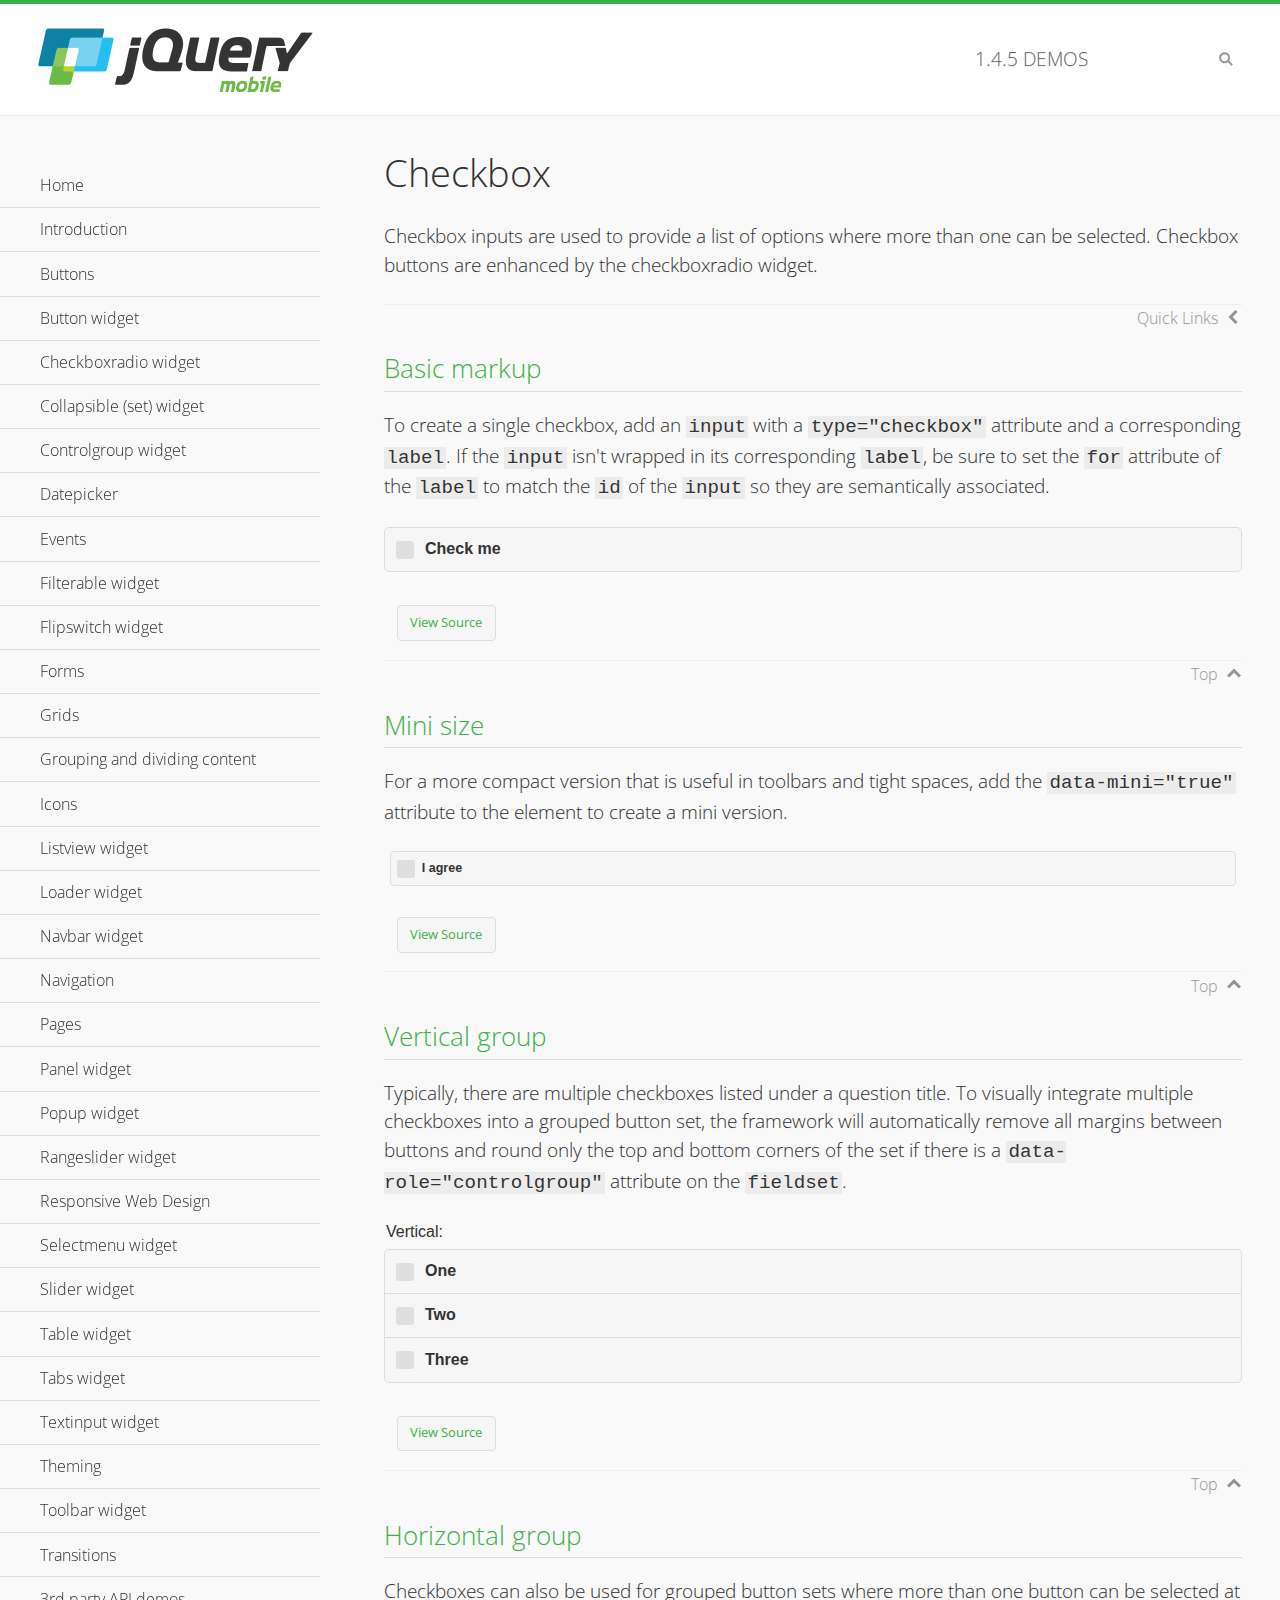
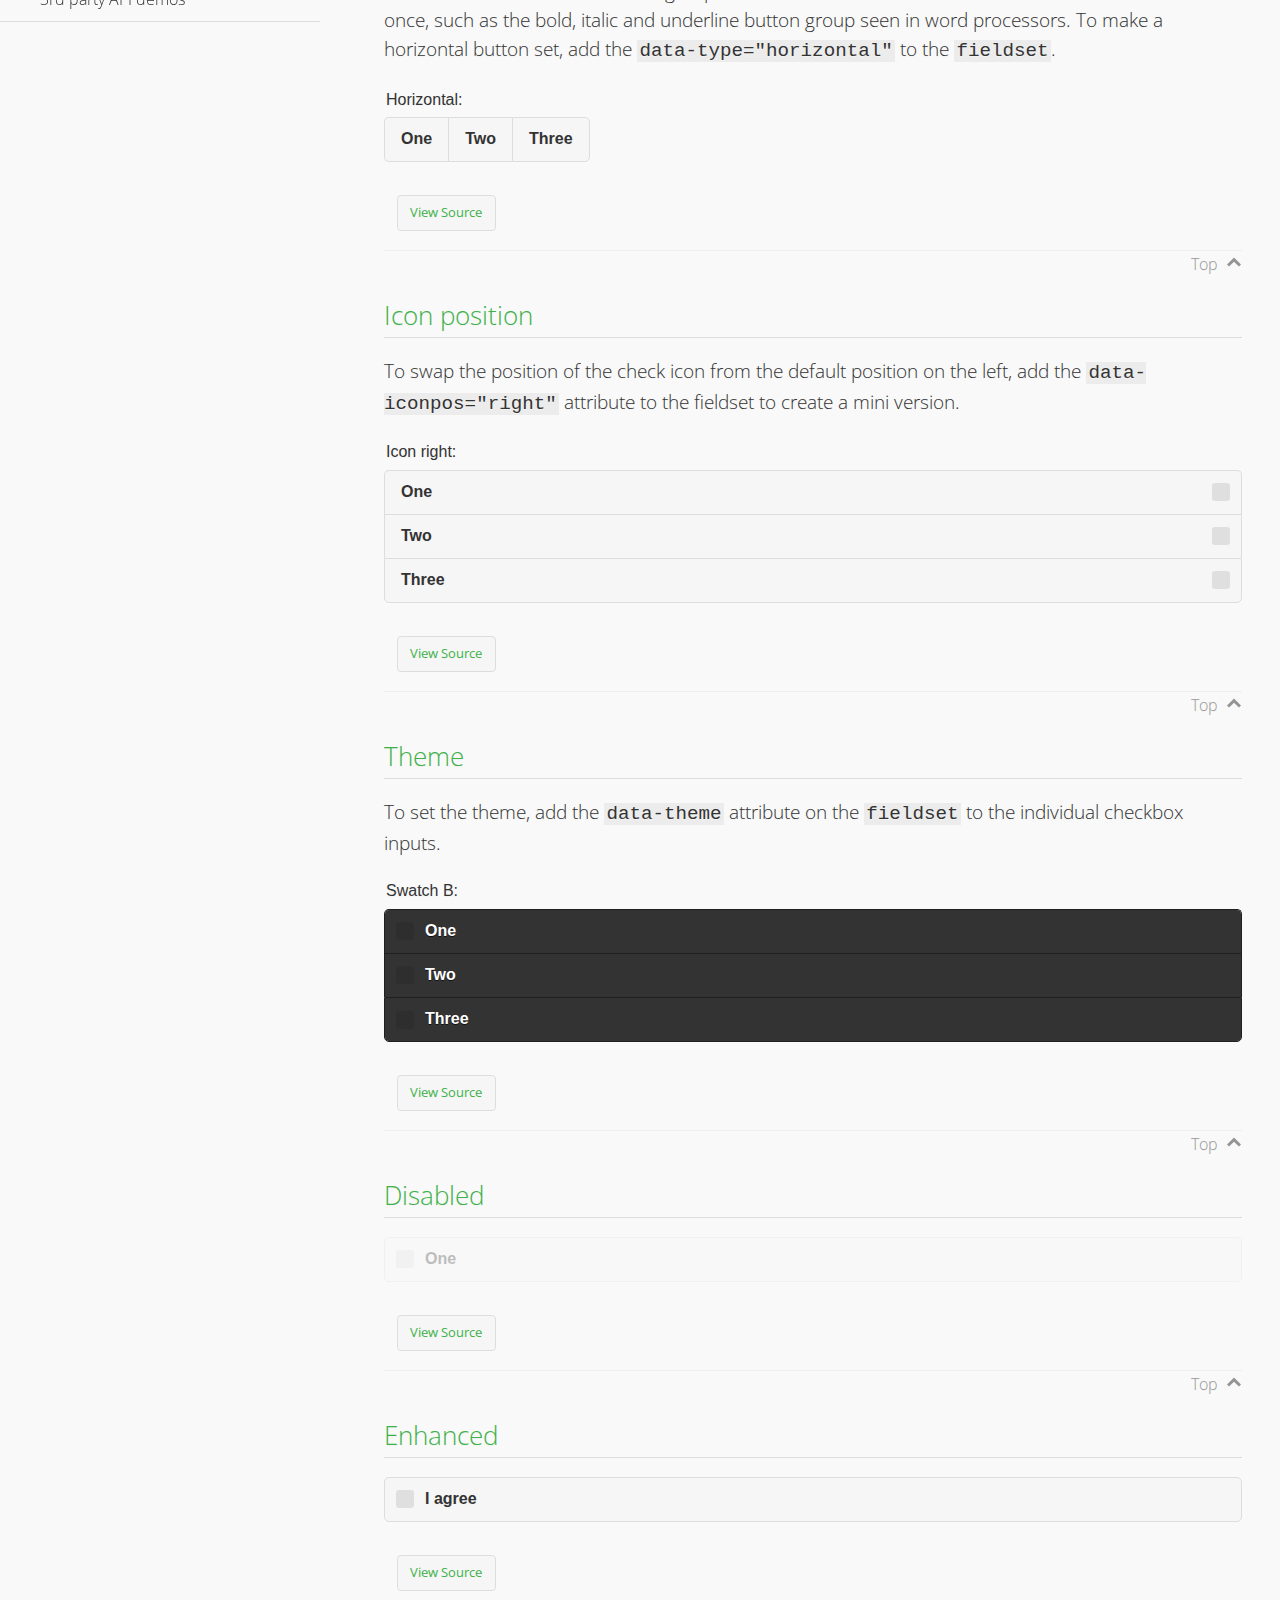
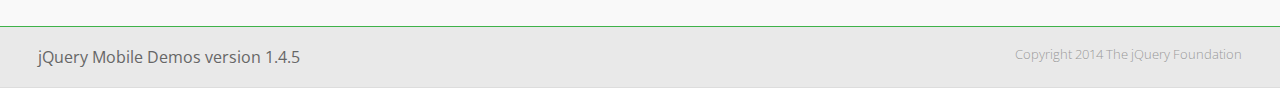
<file: Dog Website/src/PhoneGap/js/jQuery/demos/checkboxradio-checkbox/index.html>
<!DOCTYPE html>
<html>
<head>
	<meta charset="utf-8">
	<meta name="viewport" content="width=device-width, initial-scale=1">
	<title>Checkbox - jQuery Mobile Demos</title>
	<link rel="shortcut icon" href="../favicon.ico">
	<link rel="stylesheet" href="http://fonts.googleapis.com/css?family=Open+Sans:300,400,700">
	<link rel="stylesheet" href="../css/themes/default/jquery.mobile-1.4.5.min.css">
	<link rel="stylesheet" href="../_assets/css/jqm-demos.css">
	<script src="../js/jquery.js"></script>
	<script src="../_assets/js/index.js"></script>
	<script src="../js/jquery.mobile-1.4.5.min.js"></script>
</head>
<body>
<div data-role="page" class="jqm-demos" data-quicklinks="true">

	<div data-role="header" class="jqm-header">
		<h2><a href="../" title="jQuery Mobile Demos home"><img src="../_assets/img/jquery-logo.png" alt="jQuery Mobile"></a></h2>
		<p><span class="jqm-version"></span> Demos</p>
		<a href="#" class="jqm-navmenu-link ui-btn ui-btn-icon-notext ui-corner-all ui-icon-bars ui-nodisc-icon ui-alt-icon ui-btn-left">Menu</a>
		<a href="#" class="jqm-search-link ui-btn ui-btn-icon-notext ui-corner-all ui-icon-search ui-nodisc-icon ui-alt-icon ui-btn-right">Search</a>
	</div><!-- /header -->

	<div role="main" class="ui-content jqm-content">

		<h1>Checkbox</h1>

		<p>Checkbox inputs are used to provide a list of options where more than one can be selected. Checkbox buttons are enhanced by the checkboxradio widget.</p>

		<h2>Basic markup</h2>

		<p>To create a single checkbox, add an <code>input</code> with a <code>type="checkbox"</code> attribute and a corresponding <code>label</code>. If the <code>input</code> isn't wrapped in its corresponding <code>label</code>, be sure to set the <code>for</code> attribute of the <code>label</code> to match the <code>id</code> of the <code>input</code> so they are semantically associated.</p>

		<div data-demo-html="true">
			<form>
				<label>
					<input type="checkbox" name="checkbox-0 ">Check me
				</label>
			</form>
		</div><!--/demo-html -->

		<h2>Mini size</h2>

		<p>For a more compact version that is useful in toolbars and tight spaces, add the <code>data-mini="true"</code> attribute to the element to create a mini version. </p>

		<div data-demo-html="true">
			<form>
				<input type="checkbox" name="checkbox-mini-0" id="checkbox-mini-0" data-mini="true">
				<label for="checkbox-mini-0">I agree</label>
			</form>
		</div><!--/demo-html -->

		<h2>Vertical group</h2>

		<p>Typically, there are multiple checkboxes listed under a question title. To visually integrate multiple checkboxes into a grouped button set, the framework will automatically remove all margins between buttons and round only the top and bottom corners of the set if there is a <code> data-role="controlgroup"</code> attribute on the <code>fieldset</code>.</p>

		<div data-demo-html="true">
			<form>
				<fieldset data-role="controlgroup">
					<legend>Vertical:</legend>
					<input type="checkbox" name="checkbox-v-2a" id="checkbox-v-2a">
					<label for="checkbox-v-2a">One</label>
					<input type="checkbox" name="checkbox-v-2b" id="checkbox-v-2b">
					<label for="checkbox-v-2b">Two</label>
					<input type="checkbox" name="checkbox-v-2c" id="checkbox-v-2c">
					<label for="checkbox-v-2c">Three</label>
				</fieldset>
			</form>
		</div><!--/demo-html -->

		<h2>Horizontal group</h2>

		<p>Checkboxes can also be used for grouped button sets where more than one button can be selected at once, such as the bold, italic and underline button group seen in word processors. To make a horizontal button set, add the <code> data-type="horizontal"</code> to the <code>fieldset</code>.</p>

		<div data-demo-html="true">
			<form>
				<fieldset data-role="controlgroup" data-type="horizontal">
					<legend>Horizontal:</legend>
					<input type="checkbox" name="checkbox-h-2a" id="checkbox-h-2a">
					<label for="checkbox-h-2a">One</label>
					<input type="checkbox" name="checkbox-h-2b" id="checkbox-h-2b">
					<label for="checkbox-h-2b">Two</label>
					<input type="checkbox" name="checkbox-h-2c" id="checkbox-h-2c">
					<label for="checkbox-h-2c">Three</label>
				</fieldset>
			</form>
		</div><!--/demo-html -->

		<h2>Icon position</h2>

		<p>To swap the position of the check icon from the default position on the left, add the <code>data-iconpos="right"</code> attribute to the fieldset to create a mini version. </p>

		<div data-demo-html="true">
			<form>
				<fieldset data-role="controlgroup" data-iconpos="right">
					<legend>Icon right:</legend>
					<input type="checkbox" name="checkbox-h-6a" id="checkbox-h-6a">
					<label for="checkbox-h-6a">One</label>
					<input type="checkbox" name="checkbox-h-6b" id="checkbox-h-6b">
					<label for="checkbox-h-6b">Two</label>
					<input type="checkbox" name="checkbox-h-6c" id="checkbox-h-6c">
					<label for="checkbox-h-6c">Three</label>
				</fieldset>
			</form>
		</div><!--/demo-html -->

		<h2>Theme</h2>

		<p>To set the theme, add the <code>data-theme</code> attribute on the <code>fieldset</code> to the individual checkbox inputs.</p>

		<div data-demo-html="true">
			<form>
				<fieldset data-role="controlgroup">
					<legend>Swatch B:</legend>
					<input type="checkbox" name="checkbox-t-2a" id="checkbox-t-2a" data-theme="b">
					<label for="checkbox-t-2a">One</label>
					<input type="checkbox" name="checkbox-t-2b" id="checkbox-t-2b" data-theme="b">
					<label for="checkbox-t-2b">Two</label>
					<input type="checkbox" name="checkbox-t-2c" id="checkbox-t-2c" data-theme="b">
					<label for="checkbox-t-2c">Three</label>
				</fieldset>
			</form>
		</div><!--/demo-html -->

		<h2>Disabled</h2>

		<div data-demo-html="true">
			<form>
				<input disabled type="checkbox" name="checkbox-t-3a" id="checkbox-t-3a" data-theme="a">
				<label for="checkbox-t-3a">One</label>
			</form>
		</div><!--/demo-html -->

		<h2>Enhanced</h2>

		<div data-demo-html="true">
			<div class="ui-checkbox">
				<label for="checkbox-enhanced" class="ui-btn ui-corner-all ui-btn-inherit ui-btn-icon-left ui-checkbox-off">I agree</label>
				<input type="checkbox" name="checkbox-enhanced" id="checkbox-enhanced" data-enhanced="true">
			</div>
		</div><!--/demo-html -->

	</div><!-- /content -->
	    <div data-role="panel" class="jqm-navmenu-panel" data-position="left" data-display="overlay" data-theme="a">
	    	<ul class="jqm-list ui-alt-icon ui-nodisc-icon">
<li data-filtertext="demos homepage" data-icon="home"><a href=".././">Home</a></li>
<li data-filtertext="introduction overview getting started"><a href="../intro/" data-ajax="false">Introduction</a></li>
<li data-filtertext="buttons button markup buttonmarkup method anchor link button element"><a href="../button-markup/" data-ajax="false">Buttons</a></li>
<li data-filtertext="form button widget input button submit reset"><a href="../button/" data-ajax="false">Button widget</a></li>
<li data-role="collapsible" data-enhanced="true" data-collapsed-icon="carat-d" data-expanded-icon="carat-u" data-iconpos="right" data-inset="false" class="ui-collapsible ui-collapsible-themed-content ui-collapsible-collapsed">
	<h3 class="ui-collapsible-heading ui-collapsible-heading-collapsed">
		<a href="#" class="ui-collapsible-heading-toggle ui-btn ui-btn-icon-right ui-btn-inherit ui-icon-carat-d">
		    Checkboxradio widget<span class="ui-collapsible-heading-status"> click to expand contents</span>
		</a>
	</h3>
	<div class="ui-collapsible-content ui-body-inherit ui-collapsible-content-collapsed" aria-hidden="true">
		<ul>
			<li data-filtertext="form checkboxradio widget checkbox input checkboxes controlgroups"><a href="../checkboxradio-checkbox/" data-ajax="false">Checkboxes</a></li>
			<li data-filtertext="form checkboxradio widget radio input radio buttons controlgroups"><a href="../checkboxradio-radio/" data-ajax="false">Radio buttons</a></li>
		</ul>
	</div>
</li>
<li data-role="collapsible" data-enhanced="true" data-collapsed-icon="carat-d" data-expanded-icon="carat-u" data-iconpos="right" data-inset="false" class="ui-collapsible ui-collapsible-themed-content ui-collapsible-collapsed">
	<h3 class="ui-collapsible-heading ui-collapsible-heading-collapsed">
		<a href="#" class="ui-collapsible-heading-toggle ui-btn ui-btn-icon-right ui-btn-inherit ui-icon-carat-d">
			Collapsible (set) widget<span class="ui-collapsible-heading-status"> click to expand contents</span>
		</a>
	</h3>
	<div class="ui-collapsible-content ui-body-inherit ui-collapsible-content-collapsed" aria-hidden="true">
		<ul>
			<li data-filtertext="collapsibles content formatting"><a href="../collapsible/" data-ajax="false">Collapsible</a></li>
			<li data-filtertext="dynamic collapsible set accordion append expand"><a href="../collapsible-dynamic/" data-ajax="false">Dynamic collapsibles</a></li>
			<li data-filtertext="accordions collapsible set widget content formatting grouped collapsibles"><a href="../collapsibleset/" data-ajax="false">Collapsible set</a></li>
		</ul>
	</div>
</li>
<li data-role="collapsible" data-enhanced="true" data-collapsed-icon="carat-d" data-expanded-icon="carat-u" data-iconpos="right" data-inset="false" class="ui-collapsible ui-collapsible-themed-content ui-collapsible-collapsed">
	<h3 class="ui-collapsible-heading ui-collapsible-heading-collapsed">
		<a href="#" class="ui-collapsible-heading-toggle ui-btn ui-btn-icon-right ui-btn-inherit ui-icon-carat-d">
			Controlgroup widget<span class="ui-collapsible-heading-status"> click to expand contents</span>
		</a>
	</h3>
	<div class="ui-collapsible-content ui-body-inherit ui-collapsible-content-collapsed" aria-hidden="true">
		<ul>
			<li data-filtertext="controlgroups selectmenu checkboxradio input grouped buttons horizontal vertical"><a href="../controlgroup/" data-ajax="false">Controlgroup</a></li>
			<li data-filtertext="dynamic controlgroup dynamically add buttons"><a href="../controlgroup-dynamic/" data-ajax="false">Dynamic controlgroups</a></li>
		</ul>
	</div>
</li>
<li data-filtertext="form datepicker widget date input"><a href="../datepicker/" data-ajax="false">Datepicker</a></li>
<li data-role="collapsible" data-enhanced="true" data-collapsed-icon="carat-d" data-expanded-icon="carat-u" data-iconpos="right" data-inset="false" class="ui-collapsible ui-collapsible-themed-content ui-collapsible-collapsed">
	<h3 class="ui-collapsible-heading ui-collapsible-heading-collapsed">
		<a href="#" class="ui-collapsible-heading-toggle ui-btn ui-btn-icon-right ui-btn-inherit ui-icon-carat-d">
			Events<span class="ui-collapsible-heading-status"> click to expand contents</span>
		</a>
	</h3>
	<div class="ui-collapsible-content ui-body-inherit ui-collapsible-content-collapsed" aria-hidden="true">
		<ul>
			<li data-filtertext="swipe to delete list items listviews swipe events"><a href="../swipe-list/" data-ajax="false">Swipe list items</a></li>
			<li data-filtertext="swipe to navigate swipe page navigation swipe events"><a href="../swipe-page/" data-ajax="false">Swipe page navigation</a></li>
		</ul>
	</div>
</li>
<li data-filtertext="filterable filter elements sorting searching listview table"><a href="../filterable/" data-ajax="false">Filterable widget</a></li>
<li data-filtertext="form flipswitch widget flip toggle switch binary select checkbox input"><a href="../flipswitch/" data-ajax="false">Flipswitch widget</a></li>
<li data-role="collapsible" data-enhanced="true" data-collapsed-icon="carat-d" data-expanded-icon="carat-u" data-iconpos="right" data-inset="false" class="ui-collapsible ui-collapsible-themed-content ui-collapsible-collapsed">
	<h3 class="ui-collapsible-heading ui-collapsible-heading-collapsed">
		<a href="#" class="ui-collapsible-heading-toggle ui-btn ui-btn-icon-right ui-btn-inherit ui-icon-carat-d">
			Forms<span class="ui-collapsible-heading-status"> click to expand contents</span>
		</a>
	</h3>
	<div class="ui-collapsible-content ui-body-inherit ui-collapsible-content-collapsed" aria-hidden="true">
		<ul>
			<li data-filtertext="forms text checkbox radio range button submit reset inputs selects textarea slider flipswitch label form elements"><a href="../forms/" data-ajax="false">Forms</a></li>
			<li data-filtertext="form hide labels hidden accessible ui-hidden-accessible forms"><a href="../forms-label-hidden-accessible/" data-ajax="false">Hide labels</a></li>
			<li data-filtertext="form field containers fieldcontain ui-field-contain forms"><a href="../forms-field-contain/" data-ajax="false">Field containers</a></li>
			<li data-filtertext="forms disabled form elements"><a href="../forms-disabled/" data-ajax="false">Forms disabled</a></li>
			<li data-filtertext="forms gallery examples overview forms text checkbox radio range button submit reset inputs selects textarea slider flipswitch label form elements"><a href="../forms-gallery/" data-ajax="false">Forms gallery</a></li>
		</ul>
	</div>
</li>
<li data-role="collapsible" data-enhanced="true" data-collapsed-icon="carat-d" data-expanded-icon="carat-u" data-iconpos="right" data-inset="false" class="ui-collapsible ui-collapsible-themed-content ui-collapsible-collapsed">
	<h3 class="ui-collapsible-heading ui-collapsible-heading-collapsed">
		<a href="#" class="ui-collapsible-heading-toggle ui-btn ui-btn-icon-right ui-btn-inherit ui-icon-carat-d">
			Grids<span class="ui-collapsible-heading-status"> click to expand contents</span>
		</a>
	</h3>
	<div class="ui-collapsible-content ui-body-inherit ui-collapsible-content-collapsed" aria-hidden="true">
		<ul>
			<li data-filtertext="grids columns blocks content formatting rwd responsive css framework"><a href="../grids/" data-ajax="false">Grids</a></li>
			<li data-filtertext="buttons in grids css framework"><a href="../grids-buttons/" data-ajax="false">Buttons in grids</a></li>
			<li data-filtertext="custom responsive grids rwd css framework"><a href="../grids-custom-responsive/" data-ajax="false">Custom responsive grids</a></li>
		</ul>
	</div>
</li>
<li data-filtertext="blocks content formatting sections heading"><a href="../body-bar-classes/" data-ajax="false">Grouping and dividing content</a></li>
<li data-role="collapsible" data-enhanced="true" data-collapsed-icon="carat-d" data-expanded-icon="carat-u" data-iconpos="right" data-inset="false" class="ui-collapsible ui-collapsible-themed-content ui-collapsible-collapsed">
	<h3 class="ui-collapsible-heading ui-collapsible-heading-collapsed">
		<a href="#" class="ui-collapsible-heading-toggle ui-btn ui-btn-icon-right ui-btn-inherit ui-icon-carat-d">
			Icons<span class="ui-collapsible-heading-status"> click to expand contents</span>
		</a>
	</h3>
	<div class="ui-collapsible-content ui-body-inherit ui-collapsible-content-collapsed" aria-hidden="true">
		<ul>
			<li data-filtertext="button icons svg disc alt custom icon position"><a href="../icons/" data-ajax="false">Icons</a></li>
			<li data-filtertext=""><a href="../icons-grunticon/" data-ajax="false">Grunticon loader</a></li>
		</ul>
	</div>
</li>
<li data-role="collapsible" data-enhanced="true" data-collapsed-icon="carat-d" data-expanded-icon="carat-u" data-iconpos="right" data-inset="false" class="ui-collapsible ui-collapsible-themed-content ui-collapsible-collapsed">
	<h3 class="ui-collapsible-heading ui-collapsible-heading-collapsed">
		<a href="#" class="ui-collapsible-heading-toggle ui-btn ui-btn-icon-right ui-btn-inherit ui-icon-carat-d">
			Listview widget<span class="ui-collapsible-heading-status"> click to expand contents</span>
		</a>
	</h3>
	<div class="ui-collapsible-content ui-body-inherit ui-collapsible-content-collapsed" aria-hidden="true">
		<ul>
			<li data-filtertext="listview widget thumbnails icons nested split button collapsible ul ol"><a href="../listview/" data-ajax="false">Listview</a></li>
			<li data-filtertext="autocomplete filterable reveal listview filtertextbeforefilter placeholder"><a href="../listview-autocomplete/" data-ajax="false">Listview autocomplete</a></li>
			<li data-filtertext="autocomplete filterable reveal listview remote data filtertextbeforefilter placeholder"><a href="../listview-autocomplete-remote/" data-ajax="false">Listview autocomplete remote data</a></li>
			<li data-filtertext="autodividers anchor jump scroll linkbars listview lists ul ol"><a href="../listview-autodividers-linkbar/" data-ajax="false">Listview autodividers linkbar</a></li>
			<li data-filtertext="listview autodividers selector autodividersselector lists ul ol"><a href="../listview-autodividers-selector/" data-ajax="false">Listview autodividers selector</a></li>
			<li data-filtertext="listview nested list items"><a href="../listview-nested-lists/" data-ajax="false">Nested Listviews</a></li>
			<li data-filtertext="listview collapsible list items flat"><a href="../listview-collapsible-item-flat/" data-ajax="false">Listview collapsible list items (flat)</a></li>
			<li data-filtertext="listview collapsible list indented"><a href="../listview-collapsible-item-indented/" data-ajax="false">Listview collapsible list items (indented)</a></li>
			<li data-filtertext="grid listview responsive grids responsive listviews lists ul"><a href="../listview-grid/" data-ajax="false">Listview responsive grid</a></li>
		</ul>
	</div>
</li>
<li data-filtertext="loader widget page loading navigation overlay spinner"><a href="../loader/" data-ajax="false">Loader widget</a></li>
<li data-filtertext="navbar widget navmenu toolbars header footer"><a href="../navbar/" data-ajax="false">Navbar widget</a></li>
<li data-role="collapsible" data-enhanced="true" data-collapsed-icon="carat-d" data-expanded-icon="carat-u" data-iconpos="right" data-inset="false" class="ui-collapsible ui-collapsible-themed-content ui-collapsible-collapsed">
	<h3 class="ui-collapsible-heading ui-collapsible-heading-collapsed">
		<a href="#" class="ui-collapsible-heading-toggle ui-btn ui-btn-icon-right ui-btn-inherit ui-icon-carat-d">
			Navigation<span class="ui-collapsible-heading-status"> click to expand contents</span>
		</a>
	</h3>
	<div class="ui-collapsible-content ui-body-inherit ui-collapsible-content-collapsed" aria-hidden="true">
		<ul>
			<li data-filtertext="ajax navigation navigate widget history event method"><a href="../navigation/" data-ajax="false">Navigation</a></li>
			<li data-filtertext="linking pages page links navigation ajax prefetch cache"><a href="../navigation-linking-pages/" data-ajax="false">Linking pages</a></li>
			<!-- <li data-filtertext="php redirect server redirection server-side navigation"><a href="../navigation-php-redirect/" data-ajax="false">PHP redirect demo</a></li>-->
			<li data-filtertext="navigation redirection hash query"><a href="../navigation-hash-processing/" data-ajax="false">Hash processing demo</a></li>
			<li data-filtertext="navigation redirection hash query"><a href="../page-events/" data-ajax="false">Page Navigation Events</a></li>
		</ul>
	</div>
</li>
<li data-role="collapsible" data-enhanced="true" data-collapsed-icon="carat-d" data-expanded-icon="carat-u" data-iconpos="right" data-inset="false" class="ui-collapsible ui-collapsible-themed-content ui-collapsible-collapsed">
	<h3 class="ui-collapsible-heading ui-collapsible-heading-collapsed">
		<a href="#" class="ui-collapsible-heading-toggle ui-btn ui-btn-icon-right ui-btn-inherit ui-icon-carat-d">
			Pages<span class="ui-collapsible-heading-status"> click to expand contents</span>
		</a>
	</h3>
	<div class="ui-collapsible-content ui-body-inherit ui-collapsible-content-collapsed" aria-hidden="true">
		<ul>
			<li data-filtertext="pages page widget ajax navigation"><a href="../pages/" data-ajax="false">Pages</a></li>
			<li data-filtertext="single page"><a href="../pages-single-page/" data-ajax="false">Single page</a></li>
			<li data-filtertext="multipage multi-page page"><a href="../pages-multi-page/" data-ajax="false">Multi-page template</a></li>
			<li data-filtertext="dialog page widget modal popup"><a href="../pages-dialog/" data-ajax="false">Dialog page</a></li>
		</ul>
	</div>
</li>
<li data-role="collapsible" data-enhanced="true" data-collapsed-icon="carat-d" data-expanded-icon="carat-u" data-iconpos="right" data-inset="false" class="ui-collapsible ui-collapsible-themed-content ui-collapsible-collapsed">
	<h3 class="ui-collapsible-heading ui-collapsible-heading-collapsed">
		<a href="#" class="ui-collapsible-heading-toggle ui-btn ui-btn-icon-right ui-btn-inherit ui-icon-carat-d">
			Panel widget<span class="ui-collapsible-heading-status"> click to expand contents</span>
		</a>
	</h3>
	<div class="ui-collapsible-content ui-body-inherit ui-collapsible-content-collapsed" aria-hidden="true">
		<ul>
			<li data-filtertext="panel widget sliding panels reveal push overlay responsive"><a href="../panel/" data-ajax="false">Panel</a></li>
			<li data-filtertext=""><a href="../panel-external/" data-ajax="false">External panels</a></li>
			<li data-filtertext="panel "><a href="../panel-fixed/" data-ajax="false">Fixed panels</a></li>
			<li data-filtertext="panel slide panels sliding panels shadow rwd responsive breakpoint"><a href="../panel-responsive/" data-ajax="false">Panels responsive</a></li>
			<li data-filtertext="panel custom style custom panel width reveal shadow listview panel styling page background wrapper"><a href="../panel-styling/" data-ajax="false">Custom panel style</a></li>
			<li data-filtertext="panel open on swipe"><a href="../panel-swipe-open/" data-ajax="false">Panel open on swipe</a></li>
			<li data-filtertext="panels outside page internal external toolbars"><a href="../panel-external-internal/" data-ajax="false">Panel external and internal</a></li>
		</ul>
	</div>
</li>
<li data-role="collapsible" data-enhanced="true" data-collapsed-icon="carat-d" data-expanded-icon="carat-u" data-iconpos="right" data-inset="false" class="ui-collapsible ui-collapsible-themed-content ui-collapsible-collapsed">
	<h3 class="ui-collapsible-heading ui-collapsible-heading-collapsed">
		<a href="#" class="ui-collapsible-heading-toggle ui-btn ui-btn-icon-right ui-btn-inherit ui-icon-carat-d">
			Popup widget<span class="ui-collapsible-heading-status"> click to expand contents</span>
		</a>
	</h3>
	<div class="ui-collapsible-content ui-body-inherit ui-collapsible-content-collapsed" aria-hidden="true">
		<ul>
			<li data-filtertext="popup widget popups dialog modal transition tooltip lightbox form overlay screen flip pop fade transition"><a href="../popup/" data-ajax="false">Popup</a></li>
			<li data-filtertext="popup alignment position"><a href="../popup-alignment/" data-ajax="false">Popup alignment</a></li>
			<li data-filtertext="popup arrow size popups popover"><a href="../popup-arrow-size/" data-ajax="false">Popup arrow size</a></li>
			<li data-filtertext="dynamic popups popup images lightbox"><a href="../popup-dynamic/" data-ajax="false">Dynamic popups</a></li>
			<li data-filtertext="popups with iframes scaling"><a href="../popup-iframe/" data-ajax="false">Popups with iframes</a></li>
			<li data-filtertext="popup image scaling"><a href="../popup-image-scaling/" data-ajax="false">Popup image scaling</a></li>
			<li data-filtertext="external popup outside multi-page"><a href="../popup-outside-multipage/" data-ajax="false">Popup outside multi-page</a></li>
		</ul>
	</div>
</li>
<li data-filtertext="form rangeslider widget dual sliders dual handle sliders range input"><a href="../rangeslider/" data-ajax="false">Rangeslider widget</a></li>
<li data-filtertext="responsive web design rwd adaptive progressive enhancement PE accessible mobile breakpoints media query media queries"><a href="../rwd/" data-ajax="false">Responsive Web Design</a></li>
<li data-role="collapsible" data-enhanced="true" data-collapsed-icon="carat-d" data-expanded-icon="carat-u" data-iconpos="right" data-inset="false" class="ui-collapsible ui-collapsible-themed-content ui-collapsible-collapsed">
	<h3 class="ui-collapsible-heading ui-collapsible-heading-collapsed">
		<a href="#" class="ui-collapsible-heading-toggle ui-btn ui-btn-icon-right ui-btn-inherit ui-icon-carat-d">
			Selectmenu widget<span class="ui-collapsible-heading-status"> click to expand contents</span>
		</a>
	</h3>
	<div class="ui-collapsible-content ui-body-inherit ui-collapsible-content-collapsed" aria-hidden="true">
		<ul>
			<li data-filtertext="form selectmenu widget select input custom select menu selects"><a href="../selectmenu/" data-ajax="false">Selectmenu</a></li>
			<li data-filtertext="form custom select menu selectmenu widget custom menu option optgroup multiple selects"><a href="../selectmenu-custom/" data-ajax="false">Custom select menu</a></li>
			<li data-filtertext="filterable select filter popup dialog"><a href="../selectmenu-custom-filter/" data-ajax="false">Custom select menu with filter</a></li>
		</ul>
	</div>
</li>
<li data-role="collapsible" data-enhanced="true" data-collapsed-icon="carat-d" data-expanded-icon="carat-u" data-iconpos="right" data-inset="false" class="ui-collapsible ui-collapsible-themed-content ui-collapsible-collapsed">
	<h3 class="ui-collapsible-heading ui-collapsible-heading-collapsed">
		<a href="#" class="ui-collapsible-heading-toggle ui-btn ui-btn-icon-right ui-btn-inherit ui-icon-carat-d">
			Slider widget<span class="ui-collapsible-heading-status"> click to expand contents</span>
		</a>
	</h3>
	<div class="ui-collapsible-content ui-body-inherit ui-collapsible-content-collapsed" aria-hidden="true">
		<ul>
			<li data-filtertext="form slider widget range input single sliders"><a href="../slider/" data-ajax="false">Slider</a></li>
			<li data-filtertext="form slider widget flipswitch slider binary select flip toggle switch"><a href="../slider-flipswitch/" data-ajax="false">Slider flip toggle switch</a></li>
			<li data-filtertext="form slider tooltip handle value input range sliders"><a href="../slider-tooltip/" data-ajax="false">Slider tooltip</a></li>
		</ul>
	</div>
</li>
<li data-role="collapsible" data-enhanced="true" data-collapsed-icon="carat-d" data-expanded-icon="carat-u" data-iconpos="right" data-inset="false" class="ui-collapsible ui-collapsible-themed-content ui-collapsible-collapsed">
	<h3 class="ui-collapsible-heading ui-collapsible-heading-collapsed">
		<a href="#" class="ui-collapsible-heading-toggle ui-btn ui-btn-icon-right ui-btn-inherit ui-icon-carat-d">
			Table widget<span class="ui-collapsible-heading-status"> click to expand contents</span>
		</a>
	</h3>
	<div class="ui-collapsible-content ui-body-inherit ui-collapsible-content-collapsed" aria-hidden="true">
		<ul>
			<li data-filtertext="table widget reflow column toggle th td responsive tables rwd hide show tabular"><a href="../table-column-toggle/" data-ajax="false">Table Column Toggle</a></li>
			<li data-filtertext="table column toggle phone comparison demo"><a href="../table-column-toggle-example/" data-ajax="false">Table Column Toggle demo</a></li>
			<li data-filtertext="responsive tables table column toggle heading groups rwd breakpoint"><a href="../table-column-toggle-heading-groups/" data-ajax="false">Table Column Toggle heading groups</a></li>
			<li data-filtertext="responsive tables table column toggle hide rwd breakpoint customization options"><a href="../table-column-toggle-options/" data-ajax="false">Table Column Toggle options</a></li>
			<li data-filtertext="table reflow th td responsive rwd columns tabular"><a href="../table-reflow/" data-ajax="false">Table Reflow</a></li>
			<li data-filtertext="responsive tables table reflow heading groups rwd breakpoint"><a href="../table-reflow-heading-groups/" data-ajax="false">Table Reflow heading groups</a></li>
			<li data-filtertext="responsive tables table reflow stripes strokes table style"><a href="../table-reflow-stripes-strokes/" data-ajax="false">Table Reflow stripes and strokes</a></li>
			<li data-filtertext="responsive tables table reflow stack custom styles"><a href="../table-reflow-styling/" data-ajax="false">Table Reflow custom styles</a></li>
		</ul>
	</div>
</li>
<li data-filtertext="ui tabs widget"><a href="../tabs/" data-ajax="false">Tabs widget</a></li>
<li data-filtertext="form textinput widget text input textarea number date time tel email file color password"><a href="../textinput/" data-ajax="false">Textinput widget</a></li>
<li data-role="collapsible" data-enhanced="true" data-collapsed-icon="carat-d" data-expanded-icon="carat-u" data-iconpos="right" data-inset="false" class="ui-collapsible ui-collapsible-themed-content ui-collapsible-collapsed">
	<h3 class="ui-collapsible-heading ui-collapsible-heading-collapsed">
		<a href="#" class="ui-collapsible-heading-toggle ui-btn ui-btn-icon-right ui-btn-inherit ui-icon-carat-d">
			Theming<span class="ui-collapsible-heading-status"> click to expand contents</span>
		</a>
	</h3>
	<div class="ui-collapsible-content ui-body-inherit ui-collapsible-content-collapsed" aria-hidden="true">
		<ul>
			<li data-filtertext="default theme swatches theming style css"><a href="../theme-default/" data-ajax="false">Default theme</a></li>
			<li data-filtertext="classic theme old theme swatches theming style css"><a href="../theme-classic/" data-ajax="false">Classic theme</a></li>
		</ul>
	</div>
</li>
<li data-role="collapsible" data-enhanced="true" data-collapsed-icon="carat-d" data-expanded-icon="carat-u" data-iconpos="right" data-inset="false" class="ui-collapsible ui-collapsible-themed-content ui-collapsible-collapsed">
	<h3 class="ui-collapsible-heading ui-collapsible-heading-collapsed">
		<a href="#" class="ui-collapsible-heading-toggle ui-btn ui-btn-icon-right ui-btn-inherit ui-icon-carat-d">
			Toolbar widget<span class="ui-collapsible-heading-status"> click to expand contents</span>
		</a>
	</h3>
	<div class="ui-collapsible-content ui-body-inherit ui-collapsible-content-collapsed" aria-hidden="true">
		<ul>
			<li data-filtertext="toolbar widget header footer toolbars fixed fullscreen external sections"><a href="../toolbar/" data-ajax="false">Toolbar</a></li>
			<li data-filtertext="dynamic toolbars dynamically add toolbar header footer"><a href="../toolbar-dynamic/" data-ajax="false">Dynamic toolbars</a></li>
			<li data-filtertext="external toolbars header footer"><a href="../toolbar-external/" data-ajax="false">External toolbars</a></li>
			<li data-filtertext="fixed toolbars header footer"><a href="../toolbar-fixed/" data-ajax="false">Fixed toolbars</a></li>
			<li data-filtertext="fixed fullscreen toolbars header footer"><a href="../toolbar-fixed-fullscreen/" data-ajax="false">Fullscreen toolbars</a></li>
			<li data-filtertext="external fixed toolbars header footer"><a href="../toolbar-fixed-external/" data-ajax="false">Fixed external toolbars</a></li>
			<li data-filtertext="external persistent toolbars header footer navbar navmenu"><a href="../toolbar-fixed-persistent/" data-ajax="false">Persistent toolbars</a></li>
			<li data-filtertext="external ajax optimized toolbars persistent toolbars header footer navbar"><a href="../toolbar-fixed-persistent-optimized/" data-ajax="false">Ajax optimized toolbars</a></li>
			<li data-filtertext="form in toolbars header footer"><a href="../toolbar-fixed-forms/" data-ajax="false">Form in toolbar</a></li>
		</ul>
	</div>
</li>
<li data-filtertext="page transitions animated pages popup navigation flip slide fade pop"><a href="../transitions/" data-ajax="false">Transitions</a></li>
<li data-role="collapsible" data-enhanced="true" data-collapsed-icon="carat-d" data-expanded-icon="carat-u" data-iconpos="right" data-inset="false" class="ui-collapsible ui-collapsible-themed-content ui-collapsible-collapsed">
	<h3 class="ui-collapsible-heading ui-collapsible-heading-collapsed">
		<a href="#" class="ui-collapsible-heading-toggle ui-btn ui-btn-icon-right ui-btn-inherit ui-icon-carat-d">
			3rd party API demos<span class="ui-collapsible-heading-status"> click to expand contents</span>
		</a>
	</h3>
	<div class="ui-collapsible-content ui-body-inherit ui-collapsible-content-collapsed" aria-hidden="true">
		<ul>
			<li data-filtertext="backbone requirejs navigation router"><a href="../backbone-requirejs/" data-ajax="false">Backbone RequireJS</a></li>
			<li data-filtertext="google maps geolocation demo"><a href="../map-geolocation/" data-ajax="false">Google Maps geolocation</a></li>
			<li data-filtertext="google maps hybrid"><a href="../map-list-toggle/" data-ajax="false">Google Maps list toggle</a></li>
		</ul>
	</div>
</li>



		     </ul>
		</div><!-- /panel -->


	<div data-role="footer" data-position="fixed" data-tap-toggle="false" class="jqm-footer">
		<p>jQuery Mobile Demos version <span class="jqm-version"></span></p>
		<p>Copyright 2014 The jQuery Foundation</p>
	</div><!-- /footer -->
	<!-- TODO: This should become an external panel so we can add input to markup (unique ID) -->
    <div data-role="panel" class="jqm-search-panel" data-position="right" data-display="overlay" data-theme="a">
		<div class="jqm-search">
			<ul class="jqm-list" data-filter-placeholder="Search demos..." data-filter-reveal="true">
<li data-filtertext="demos homepage" data-icon="home"><a href=".././">Home</a></li>
<li data-filtertext="introduction overview getting started"><a href="../intro/" data-ajax="false">Introduction</a></li>
<li data-filtertext="buttons button markup buttonmarkup method anchor link button element"><a href="../button-markup/" data-ajax="false">Buttons</a></li>
<li data-filtertext="form button widget input button submit reset"><a href="../button/" data-ajax="false">Button widget</a></li>
<li data-role="collapsible" data-enhanced="true" data-collapsed-icon="carat-d" data-expanded-icon="carat-u" data-iconpos="right" data-inset="false" class="ui-collapsible ui-collapsible-themed-content ui-collapsible-collapsed">
	<h3 class="ui-collapsible-heading ui-collapsible-heading-collapsed">
		<a href="#" class="ui-collapsible-heading-toggle ui-btn ui-btn-icon-right ui-btn-inherit ui-icon-carat-d">
		    Checkboxradio widget<span class="ui-collapsible-heading-status"> click to expand contents</span>
		</a>
	</h3>
	<div class="ui-collapsible-content ui-body-inherit ui-collapsible-content-collapsed" aria-hidden="true">
		<ul>
			<li data-filtertext="form checkboxradio widget checkbox input checkboxes controlgroups"><a href="../checkboxradio-checkbox/" data-ajax="false">Checkboxes</a></li>
			<li data-filtertext="form checkboxradio widget radio input radio buttons controlgroups"><a href="../checkboxradio-radio/" data-ajax="false">Radio buttons</a></li>
		</ul>
	</div>
</li>
<li data-role="collapsible" data-enhanced="true" data-collapsed-icon="carat-d" data-expanded-icon="carat-u" data-iconpos="right" data-inset="false" class="ui-collapsible ui-collapsible-themed-content ui-collapsible-collapsed">
	<h3 class="ui-collapsible-heading ui-collapsible-heading-collapsed">
		<a href="#" class="ui-collapsible-heading-toggle ui-btn ui-btn-icon-right ui-btn-inherit ui-icon-carat-d">
			Collapsible (set) widget<span class="ui-collapsible-heading-status"> click to expand contents</span>
		</a>
	</h3>
	<div class="ui-collapsible-content ui-body-inherit ui-collapsible-content-collapsed" aria-hidden="true">
		<ul>
			<li data-filtertext="collapsibles content formatting"><a href="../collapsible/" data-ajax="false">Collapsible</a></li>
			<li data-filtertext="dynamic collapsible set accordion append expand"><a href="../collapsible-dynamic/" data-ajax="false">Dynamic collapsibles</a></li>
			<li data-filtertext="accordions collapsible set widget content formatting grouped collapsibles"><a href="../collapsibleset/" data-ajax="false">Collapsible set</a></li>
		</ul>
	</div>
</li>
<li data-role="collapsible" data-enhanced="true" data-collapsed-icon="carat-d" data-expanded-icon="carat-u" data-iconpos="right" data-inset="false" class="ui-collapsible ui-collapsible-themed-content ui-collapsible-collapsed">
	<h3 class="ui-collapsible-heading ui-collapsible-heading-collapsed">
		<a href="#" class="ui-collapsible-heading-toggle ui-btn ui-btn-icon-right ui-btn-inherit ui-icon-carat-d">
			Controlgroup widget<span class="ui-collapsible-heading-status"> click to expand contents</span>
		</a>
	</h3>
	<div class="ui-collapsible-content ui-body-inherit ui-collapsible-content-collapsed" aria-hidden="true">
		<ul>
			<li data-filtertext="controlgroups selectmenu checkboxradio input grouped buttons horizontal vertical"><a href="../controlgroup/" data-ajax="false">Controlgroup</a></li>
			<li data-filtertext="dynamic controlgroup dynamically add buttons"><a href="../controlgroup-dynamic/" data-ajax="false">Dynamic controlgroups</a></li>
		</ul>
	</div>
</li>
<li data-filtertext="form datepicker widget date input"><a href="../datepicker/" data-ajax="false">Datepicker</a></li>
<li data-role="collapsible" data-enhanced="true" data-collapsed-icon="carat-d" data-expanded-icon="carat-u" data-iconpos="right" data-inset="false" class="ui-collapsible ui-collapsible-themed-content ui-collapsible-collapsed">
	<h3 class="ui-collapsible-heading ui-collapsible-heading-collapsed">
		<a href="#" class="ui-collapsible-heading-toggle ui-btn ui-btn-icon-right ui-btn-inherit ui-icon-carat-d">
			Events<span class="ui-collapsible-heading-status"> click to expand contents</span>
		</a>
	</h3>
	<div class="ui-collapsible-content ui-body-inherit ui-collapsible-content-collapsed" aria-hidden="true">
		<ul>
			<li data-filtertext="swipe to delete list items listviews swipe events"><a href="../swipe-list/" data-ajax="false">Swipe list items</a></li>
			<li data-filtertext="swipe to navigate swipe page navigation swipe events"><a href="../swipe-page/" data-ajax="false">Swipe page navigation</a></li>
		</ul>
	</div>
</li>
<li data-filtertext="filterable filter elements sorting searching listview table"><a href="../filterable/" data-ajax="false">Filterable widget</a></li>
<li data-filtertext="form flipswitch widget flip toggle switch binary select checkbox input"><a href="../flipswitch/" data-ajax="false">Flipswitch widget</a></li>
<li data-role="collapsible" data-enhanced="true" data-collapsed-icon="carat-d" data-expanded-icon="carat-u" data-iconpos="right" data-inset="false" class="ui-collapsible ui-collapsible-themed-content ui-collapsible-collapsed">
	<h3 class="ui-collapsible-heading ui-collapsible-heading-collapsed">
		<a href="#" class="ui-collapsible-heading-toggle ui-btn ui-btn-icon-right ui-btn-inherit ui-icon-carat-d">
			Forms<span class="ui-collapsible-heading-status"> click to expand contents</span>
		</a>
	</h3>
	<div class="ui-collapsible-content ui-body-inherit ui-collapsible-content-collapsed" aria-hidden="true">
		<ul>
			<li data-filtertext="forms text checkbox radio range button submit reset inputs selects textarea slider flipswitch label form elements"><a href="../forms/" data-ajax="false">Forms</a></li>
			<li data-filtertext="form hide labels hidden accessible ui-hidden-accessible forms"><a href="../forms-label-hidden-accessible/" data-ajax="false">Hide labels</a></li>
			<li data-filtertext="form field containers fieldcontain ui-field-contain forms"><a href="../forms-field-contain/" data-ajax="false">Field containers</a></li>
			<li data-filtertext="forms disabled form elements"><a href="../forms-disabled/" data-ajax="false">Forms disabled</a></li>
			<li data-filtertext="forms gallery examples overview forms text checkbox radio range button submit reset inputs selects textarea slider flipswitch label form elements"><a href="../forms-gallery/" data-ajax="false">Forms gallery</a></li>
		</ul>
	</div>
</li>
<li data-role="collapsible" data-enhanced="true" data-collapsed-icon="carat-d" data-expanded-icon="carat-u" data-iconpos="right" data-inset="false" class="ui-collapsible ui-collapsible-themed-content ui-collapsible-collapsed">
	<h3 class="ui-collapsible-heading ui-collapsible-heading-collapsed">
		<a href="#" class="ui-collapsible-heading-toggle ui-btn ui-btn-icon-right ui-btn-inherit ui-icon-carat-d">
			Grids<span class="ui-collapsible-heading-status"> click to expand contents</span>
		</a>
	</h3>
	<div class="ui-collapsible-content ui-body-inherit ui-collapsible-content-collapsed" aria-hidden="true">
		<ul>
			<li data-filtertext="grids columns blocks content formatting rwd responsive css framework"><a href="../grids/" data-ajax="false">Grids</a></li>
			<li data-filtertext="buttons in grids css framework"><a href="../grids-buttons/" data-ajax="false">Buttons in grids</a></li>
			<li data-filtertext="custom responsive grids rwd css framework"><a href="../grids-custom-responsive/" data-ajax="false">Custom responsive grids</a></li>
		</ul>
	</div>
</li>
<li data-filtertext="blocks content formatting sections heading"><a href="../body-bar-classes/" data-ajax="false">Grouping and dividing content</a></li>
<li data-role="collapsible" data-enhanced="true" data-collapsed-icon="carat-d" data-expanded-icon="carat-u" data-iconpos="right" data-inset="false" class="ui-collapsible ui-collapsible-themed-content ui-collapsible-collapsed">
	<h3 class="ui-collapsible-heading ui-collapsible-heading-collapsed">
		<a href="#" class="ui-collapsible-heading-toggle ui-btn ui-btn-icon-right ui-btn-inherit ui-icon-carat-d">
			Icons<span class="ui-collapsible-heading-status"> click to expand contents</span>
		</a>
	</h3>
	<div class="ui-collapsible-content ui-body-inherit ui-collapsible-content-collapsed" aria-hidden="true">
		<ul>
			<li data-filtertext="button icons svg disc alt custom icon position"><a href="../icons/" data-ajax="false">Icons</a></li>
			<li data-filtertext=""><a href="../icons-grunticon/" data-ajax="false">Grunticon loader</a></li>
		</ul>
	</div>
</li>
<li data-role="collapsible" data-enhanced="true" data-collapsed-icon="carat-d" data-expanded-icon="carat-u" data-iconpos="right" data-inset="false" class="ui-collapsible ui-collapsible-themed-content ui-collapsible-collapsed">
	<h3 class="ui-collapsible-heading ui-collapsible-heading-collapsed">
		<a href="#" class="ui-collapsible-heading-toggle ui-btn ui-btn-icon-right ui-btn-inherit ui-icon-carat-d">
			Listview widget<span class="ui-collapsible-heading-status"> click to expand contents</span>
		</a>
	</h3>
	<div class="ui-collapsible-content ui-body-inherit ui-collapsible-content-collapsed" aria-hidden="true">
		<ul>
			<li data-filtertext="listview widget thumbnails icons nested split button collapsible ul ol"><a href="../listview/" data-ajax="false">Listview</a></li>
			<li data-filtertext="autocomplete filterable reveal listview filtertextbeforefilter placeholder"><a href="../listview-autocomplete/" data-ajax="false">Listview autocomplete</a></li>
			<li data-filtertext="autocomplete filterable reveal listview remote data filtertextbeforefilter placeholder"><a href="../listview-autocomplete-remote/" data-ajax="false">Listview autocomplete remote data</a></li>
			<li data-filtertext="autodividers anchor jump scroll linkbars listview lists ul ol"><a href="../listview-autodividers-linkbar/" data-ajax="false">Listview autodividers linkbar</a></li>
			<li data-filtertext="listview autodividers selector autodividersselector lists ul ol"><a href="../listview-autodividers-selector/" data-ajax="false">Listview autodividers selector</a></li>
			<li data-filtertext="listview nested list items"><a href="../listview-nested-lists/" data-ajax="false">Nested Listviews</a></li>
			<li data-filtertext="listview collapsible list items flat"><a href="../listview-collapsible-item-flat/" data-ajax="false">Listview collapsible list items (flat)</a></li>
			<li data-filtertext="listview collapsible list indented"><a href="../listview-collapsible-item-indented/" data-ajax="false">Listview collapsible list items (indented)</a></li>
			<li data-filtertext="grid listview responsive grids responsive listviews lists ul"><a href="../listview-grid/" data-ajax="false">Listview responsive grid</a></li>
		</ul>
	</div>
</li>
<li data-filtertext="loader widget page loading navigation overlay spinner"><a href="../loader/" data-ajax="false">Loader widget</a></li>
<li data-filtertext="navbar widget navmenu toolbars header footer"><a href="../navbar/" data-ajax="false">Navbar widget</a></li>
<li data-role="collapsible" data-enhanced="true" data-collapsed-icon="carat-d" data-expanded-icon="carat-u" data-iconpos="right" data-inset="false" class="ui-collapsible ui-collapsible-themed-content ui-collapsible-collapsed">
	<h3 class="ui-collapsible-heading ui-collapsible-heading-collapsed">
		<a href="#" class="ui-collapsible-heading-toggle ui-btn ui-btn-icon-right ui-btn-inherit ui-icon-carat-d">
			Navigation<span class="ui-collapsible-heading-status"> click to expand contents</span>
		</a>
	</h3>
	<div class="ui-collapsible-content ui-body-inherit ui-collapsible-content-collapsed" aria-hidden="true">
		<ul>
			<li data-filtertext="ajax navigation navigate widget history event method"><a href="../navigation/" data-ajax="false">Navigation</a></li>
			<li data-filtertext="linking pages page links navigation ajax prefetch cache"><a href="../navigation-linking-pages/" data-ajax="false">Linking pages</a></li>
			<!-- <li data-filtertext="php redirect server redirection server-side navigation"><a href="../navigation-php-redirect/" data-ajax="false">PHP redirect demo</a></li>-->
			<li data-filtertext="navigation redirection hash query"><a href="../navigation-hash-processing/" data-ajax="false">Hash processing demo</a></li>
			<li data-filtertext="navigation redirection hash query"><a href="../page-events/" data-ajax="false">Page Navigation Events</a></li>
		</ul>
	</div>
</li>
<li data-role="collapsible" data-enhanced="true" data-collapsed-icon="carat-d" data-expanded-icon="carat-u" data-iconpos="right" data-inset="false" class="ui-collapsible ui-collapsible-themed-content ui-collapsible-collapsed">
	<h3 class="ui-collapsible-heading ui-collapsible-heading-collapsed">
		<a href="#" class="ui-collapsible-heading-toggle ui-btn ui-btn-icon-right ui-btn-inherit ui-icon-carat-d">
			Pages<span class="ui-collapsible-heading-status"> click to expand contents</span>
		</a>
	</h3>
	<div class="ui-collapsible-content ui-body-inherit ui-collapsible-content-collapsed" aria-hidden="true">
		<ul>
			<li data-filtertext="pages page widget ajax navigation"><a href="../pages/" data-ajax="false">Pages</a></li>
			<li data-filtertext="single page"><a href="../pages-single-page/" data-ajax="false">Single page</a></li>
			<li data-filtertext="multipage multi-page page"><a href="../pages-multi-page/" data-ajax="false">Multi-page template</a></li>
			<li data-filtertext="dialog page widget modal popup"><a href="../pages-dialog/" data-ajax="false">Dialog page</a></li>
		</ul>
	</div>
</li>
<li data-role="collapsible" data-enhanced="true" data-collapsed-icon="carat-d" data-expanded-icon="carat-u" data-iconpos="right" data-inset="false" class="ui-collapsible ui-collapsible-themed-content ui-collapsible-collapsed">
	<h3 class="ui-collapsible-heading ui-collapsible-heading-collapsed">
		<a href="#" class="ui-collapsible-heading-toggle ui-btn ui-btn-icon-right ui-btn-inherit ui-icon-carat-d">
			Panel widget<span class="ui-collapsible-heading-status"> click to expand contents</span>
		</a>
	</h3>
	<div class="ui-collapsible-content ui-body-inherit ui-collapsible-content-collapsed" aria-hidden="true">
		<ul>
			<li data-filtertext="panel widget sliding panels reveal push overlay responsive"><a href="../panel/" data-ajax="false">Panel</a></li>
			<li data-filtertext=""><a href="../panel-external/" data-ajax="false">External panels</a></li>
			<li data-filtertext="panel "><a href="../panel-fixed/" data-ajax="false">Fixed panels</a></li>
			<li data-filtertext="panel slide panels sliding panels shadow rwd responsive breakpoint"><a href="../panel-responsive/" data-ajax="false">Panels responsive</a></li>
			<li data-filtertext="panel custom style custom panel width reveal shadow listview panel styling page background wrapper"><a href="../panel-styling/" data-ajax="false">Custom panel style</a></li>
			<li data-filtertext="panel open on swipe"><a href="../panel-swipe-open/" data-ajax="false">Panel open on swipe</a></li>
			<li data-filtertext="panels outside page internal external toolbars"><a href="../panel-external-internal/" data-ajax="false">Panel external and internal</a></li>
		</ul>
	</div>
</li>
<li data-role="collapsible" data-enhanced="true" data-collapsed-icon="carat-d" data-expanded-icon="carat-u" data-iconpos="right" data-inset="false" class="ui-collapsible ui-collapsible-themed-content ui-collapsible-collapsed">
	<h3 class="ui-collapsible-heading ui-collapsible-heading-collapsed">
		<a href="#" class="ui-collapsible-heading-toggle ui-btn ui-btn-icon-right ui-btn-inherit ui-icon-carat-d">
			Popup widget<span class="ui-collapsible-heading-status"> click to expand contents</span>
		</a>
	</h3>
	<div class="ui-collapsible-content ui-body-inherit ui-collapsible-content-collapsed" aria-hidden="true">
		<ul>
			<li data-filtertext="popup widget popups dialog modal transition tooltip lightbox form overlay screen flip pop fade transition"><a href="../popup/" data-ajax="false">Popup</a></li>
			<li data-filtertext="popup alignment position"><a href="../popup-alignment/" data-ajax="false">Popup alignment</a></li>
			<li data-filtertext="popup arrow size popups popover"><a href="../popup-arrow-size/" data-ajax="false">Popup arrow size</a></li>
			<li data-filtertext="dynamic popups popup images lightbox"><a href="../popup-dynamic/" data-ajax="false">Dynamic popups</a></li>
			<li data-filtertext="popups with iframes scaling"><a href="../popup-iframe/" data-ajax="false">Popups with iframes</a></li>
			<li data-filtertext="popup image scaling"><a href="../popup-image-scaling/" data-ajax="false">Popup image scaling</a></li>
			<li data-filtertext="external popup outside multi-page"><a href="../popup-outside-multipage/" data-ajax="false">Popup outside multi-page</a></li>
		</ul>
	</div>
</li>
<li data-filtertext="form rangeslider widget dual sliders dual handle sliders range input"><a href="../rangeslider/" data-ajax="false">Rangeslider widget</a></li>
<li data-filtertext="responsive web design rwd adaptive progressive enhancement PE accessible mobile breakpoints media query media queries"><a href="../rwd/" data-ajax="false">Responsive Web Design</a></li>
<li data-role="collapsible" data-enhanced="true" data-collapsed-icon="carat-d" data-expanded-icon="carat-u" data-iconpos="right" data-inset="false" class="ui-collapsible ui-collapsible-themed-content ui-collapsible-collapsed">
	<h3 class="ui-collapsible-heading ui-collapsible-heading-collapsed">
		<a href="#" class="ui-collapsible-heading-toggle ui-btn ui-btn-icon-right ui-btn-inherit ui-icon-carat-d">
			Selectmenu widget<span class="ui-collapsible-heading-status"> click to expand contents</span>
		</a>
	</h3>
	<div class="ui-collapsible-content ui-body-inherit ui-collapsible-content-collapsed" aria-hidden="true">
		<ul>
			<li data-filtertext="form selectmenu widget select input custom select menu selects"><a href="../selectmenu/" data-ajax="false">Selectmenu</a></li>
			<li data-filtertext="form custom select menu selectmenu widget custom menu option optgroup multiple selects"><a href="../selectmenu-custom/" data-ajax="false">Custom select menu</a></li>
			<li data-filtertext="filterable select filter popup dialog"><a href="../selectmenu-custom-filter/" data-ajax="false">Custom select menu with filter</a></li>
		</ul>
	</div>
</li>
<li data-role="collapsible" data-enhanced="true" data-collapsed-icon="carat-d" data-expanded-icon="carat-u" data-iconpos="right" data-inset="false" class="ui-collapsible ui-collapsible-themed-content ui-collapsible-collapsed">
	<h3 class="ui-collapsible-heading ui-collapsible-heading-collapsed">
		<a href="#" class="ui-collapsible-heading-toggle ui-btn ui-btn-icon-right ui-btn-inherit ui-icon-carat-d">
			Slider widget<span class="ui-collapsible-heading-status"> click to expand contents</span>
		</a>
	</h3>
	<div class="ui-collapsible-content ui-body-inherit ui-collapsible-content-collapsed" aria-hidden="true">
		<ul>
			<li data-filtertext="form slider widget range input single sliders"><a href="../slider/" data-ajax="false">Slider</a></li>
			<li data-filtertext="form slider widget flipswitch slider binary select flip toggle switch"><a href="../slider-flipswitch/" data-ajax="false">Slider flip toggle switch</a></li>
			<li data-filtertext="form slider tooltip handle value input range sliders"><a href="../slider-tooltip/" data-ajax="false">Slider tooltip</a></li>
		</ul>
	</div>
</li>
<li data-role="collapsible" data-enhanced="true" data-collapsed-icon="carat-d" data-expanded-icon="carat-u" data-iconpos="right" data-inset="false" class="ui-collapsible ui-collapsible-themed-content ui-collapsible-collapsed">
	<h3 class="ui-collapsible-heading ui-collapsible-heading-collapsed">
		<a href="#" class="ui-collapsible-heading-toggle ui-btn ui-btn-icon-right ui-btn-inherit ui-icon-carat-d">
			Table widget<span class="ui-collapsible-heading-status"> click to expand contents</span>
		</a>
	</h3>
	<div class="ui-collapsible-content ui-body-inherit ui-collapsible-content-collapsed" aria-hidden="true">
		<ul>
			<li data-filtertext="table widget reflow column toggle th td responsive tables rwd hide show tabular"><a href="../table-column-toggle/" data-ajax="false">Table Column Toggle</a></li>
			<li data-filtertext="table column toggle phone comparison demo"><a href="../table-column-toggle-example/" data-ajax="false">Table Column Toggle demo</a></li>
			<li data-filtertext="responsive tables table column toggle heading groups rwd breakpoint"><a href="../table-column-toggle-heading-groups/" data-ajax="false">Table Column Toggle heading groups</a></li>
			<li data-filtertext="responsive tables table column toggle hide rwd breakpoint customization options"><a href="../table-column-toggle-options/" data-ajax="false">Table Column Toggle options</a></li>
			<li data-filtertext="table reflow th td responsive rwd columns tabular"><a href="../table-reflow/" data-ajax="false">Table Reflow</a></li>
			<li data-filtertext="responsive tables table reflow heading groups rwd breakpoint"><a href="../table-reflow-heading-groups/" data-ajax="false">Table Reflow heading groups</a></li>
			<li data-filtertext="responsive tables table reflow stripes strokes table style"><a href="../table-reflow-stripes-strokes/" data-ajax="false">Table Reflow stripes and strokes</a></li>
			<li data-filtertext="responsive tables table reflow stack custom styles"><a href="../table-reflow-styling/" data-ajax="false">Table Reflow custom styles</a></li>
		</ul>
	</div>
</li>
<li data-filtertext="ui tabs widget"><a href="../tabs/" data-ajax="false">Tabs widget</a></li>
<li data-filtertext="form textinput widget text input textarea number date time tel email file color password"><a href="../textinput/" data-ajax="false">Textinput widget</a></li>
<li data-role="collapsible" data-enhanced="true" data-collapsed-icon="carat-d" data-expanded-icon="carat-u" data-iconpos="right" data-inset="false" class="ui-collapsible ui-collapsible-themed-content ui-collapsible-collapsed">
	<h3 class="ui-collapsible-heading ui-collapsible-heading-collapsed">
		<a href="#" class="ui-collapsible-heading-toggle ui-btn ui-btn-icon-right ui-btn-inherit ui-icon-carat-d">
			Theming<span class="ui-collapsible-heading-status"> click to expand contents</span>
		</a>
	</h3>
	<div class="ui-collapsible-content ui-body-inherit ui-collapsible-content-collapsed" aria-hidden="true">
		<ul>
			<li data-filtertext="default theme swatches theming style css"><a href="../theme-default/" data-ajax="false">Default theme</a></li>
			<li data-filtertext="classic theme old theme swatches theming style css"><a href="../theme-classic/" data-ajax="false">Classic theme</a></li>
		</ul>
	</div>
</li>
<li data-role="collapsible" data-enhanced="true" data-collapsed-icon="carat-d" data-expanded-icon="carat-u" data-iconpos="right" data-inset="false" class="ui-collapsible ui-collapsible-themed-content ui-collapsible-collapsed">
	<h3 class="ui-collapsible-heading ui-collapsible-heading-collapsed">
		<a href="#" class="ui-collapsible-heading-toggle ui-btn ui-btn-icon-right ui-btn-inherit ui-icon-carat-d">
			Toolbar widget<span class="ui-collapsible-heading-status"> click to expand contents</span>
		</a>
	</h3>
	<div class="ui-collapsible-content ui-body-inherit ui-collapsible-content-collapsed" aria-hidden="true">
		<ul>
			<li data-filtertext="toolbar widget header footer toolbars fixed fullscreen external sections"><a href="../toolbar/" data-ajax="false">Toolbar</a></li>
			<li data-filtertext="dynamic toolbars dynamically add toolbar header footer"><a href="../toolbar-dynamic/" data-ajax="false">Dynamic toolbars</a></li>
			<li data-filtertext="external toolbars header footer"><a href="../toolbar-external/" data-ajax="false">External toolbars</a></li>
			<li data-filtertext="fixed toolbars header footer"><a href="../toolbar-fixed/" data-ajax="false">Fixed toolbars</a></li>
			<li data-filtertext="fixed fullscreen toolbars header footer"><a href="../toolbar-fixed-fullscreen/" data-ajax="false">Fullscreen toolbars</a></li>
			<li data-filtertext="external fixed toolbars header footer"><a href="../toolbar-fixed-external/" data-ajax="false">Fixed external toolbars</a></li>
			<li data-filtertext="external persistent toolbars header footer navbar navmenu"><a href="../toolbar-fixed-persistent/" data-ajax="false">Persistent toolbars</a></li>
			<li data-filtertext="external ajax optimized toolbars persistent toolbars header footer navbar"><a href="../toolbar-fixed-persistent-optimized/" data-ajax="false">Ajax optimized toolbars</a></li>
			<li data-filtertext="form in toolbars header footer"><a href="../toolbar-fixed-forms/" data-ajax="false">Form in toolbar</a></li>
		</ul>
	</div>
</li>
<li data-filtertext="page transitions animated pages popup navigation flip slide fade pop"><a href="../transitions/" data-ajax="false">Transitions</a></li>
<li data-role="collapsible" data-enhanced="true" data-collapsed-icon="carat-d" data-expanded-icon="carat-u" data-iconpos="right" data-inset="false" class="ui-collapsible ui-collapsible-themed-content ui-collapsible-collapsed">
	<h3 class="ui-collapsible-heading ui-collapsible-heading-collapsed">
		<a href="#" class="ui-collapsible-heading-toggle ui-btn ui-btn-icon-right ui-btn-inherit ui-icon-carat-d">
			3rd party API demos<span class="ui-collapsible-heading-status"> click to expand contents</span>
		</a>
	</h3>
	<div class="ui-collapsible-content ui-body-inherit ui-collapsible-content-collapsed" aria-hidden="true">
		<ul>
			<li data-filtertext="backbone requirejs navigation router"><a href="../backbone-requirejs/" data-ajax="false">Backbone RequireJS</a></li>
			<li data-filtertext="google maps geolocation demo"><a href="../map-geolocation/" data-ajax="false">Google Maps geolocation</a></li>
			<li data-filtertext="google maps hybrid"><a href="../map-list-toggle/" data-ajax="false">Google Maps list toggle</a></li>
		</ul>
	</div>
</li>



			</ul>
		</div>
	</div><!-- /panel -->


</div><!-- /page -->

</body>
</html>
</file>
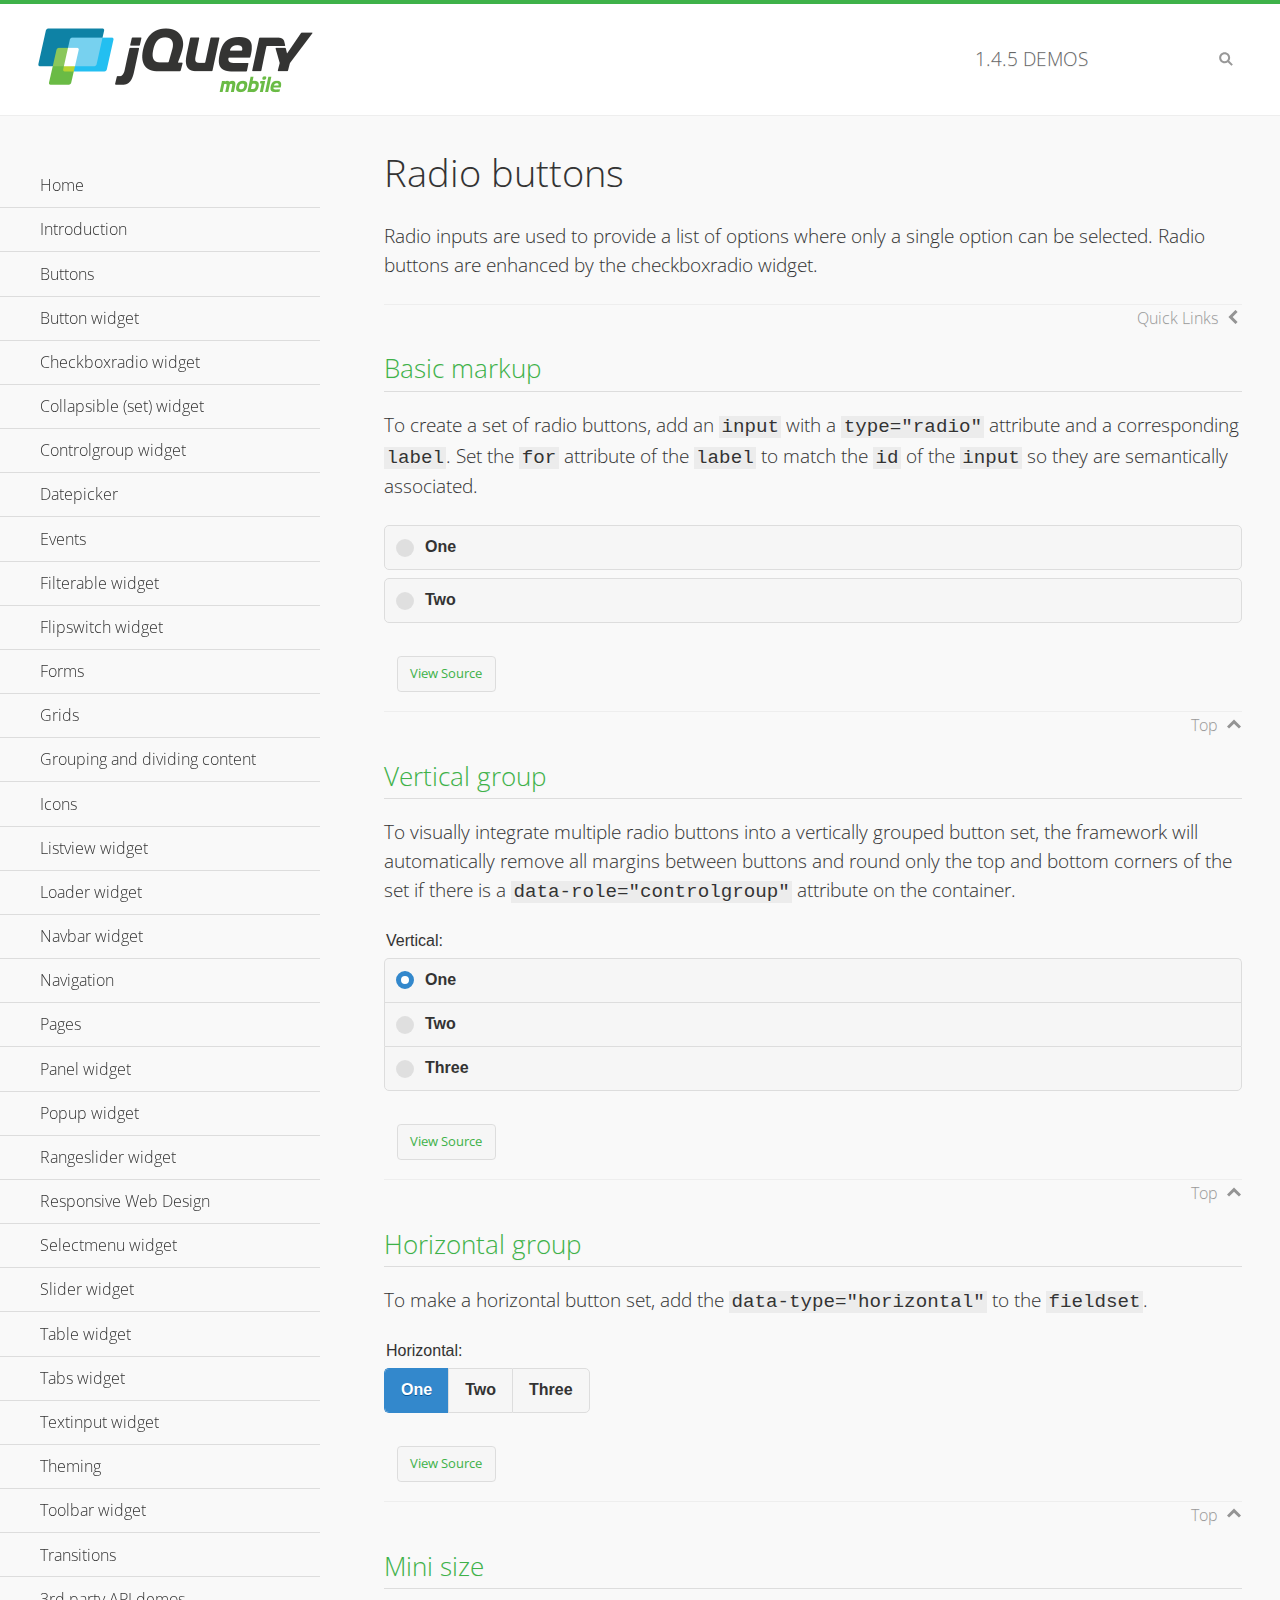
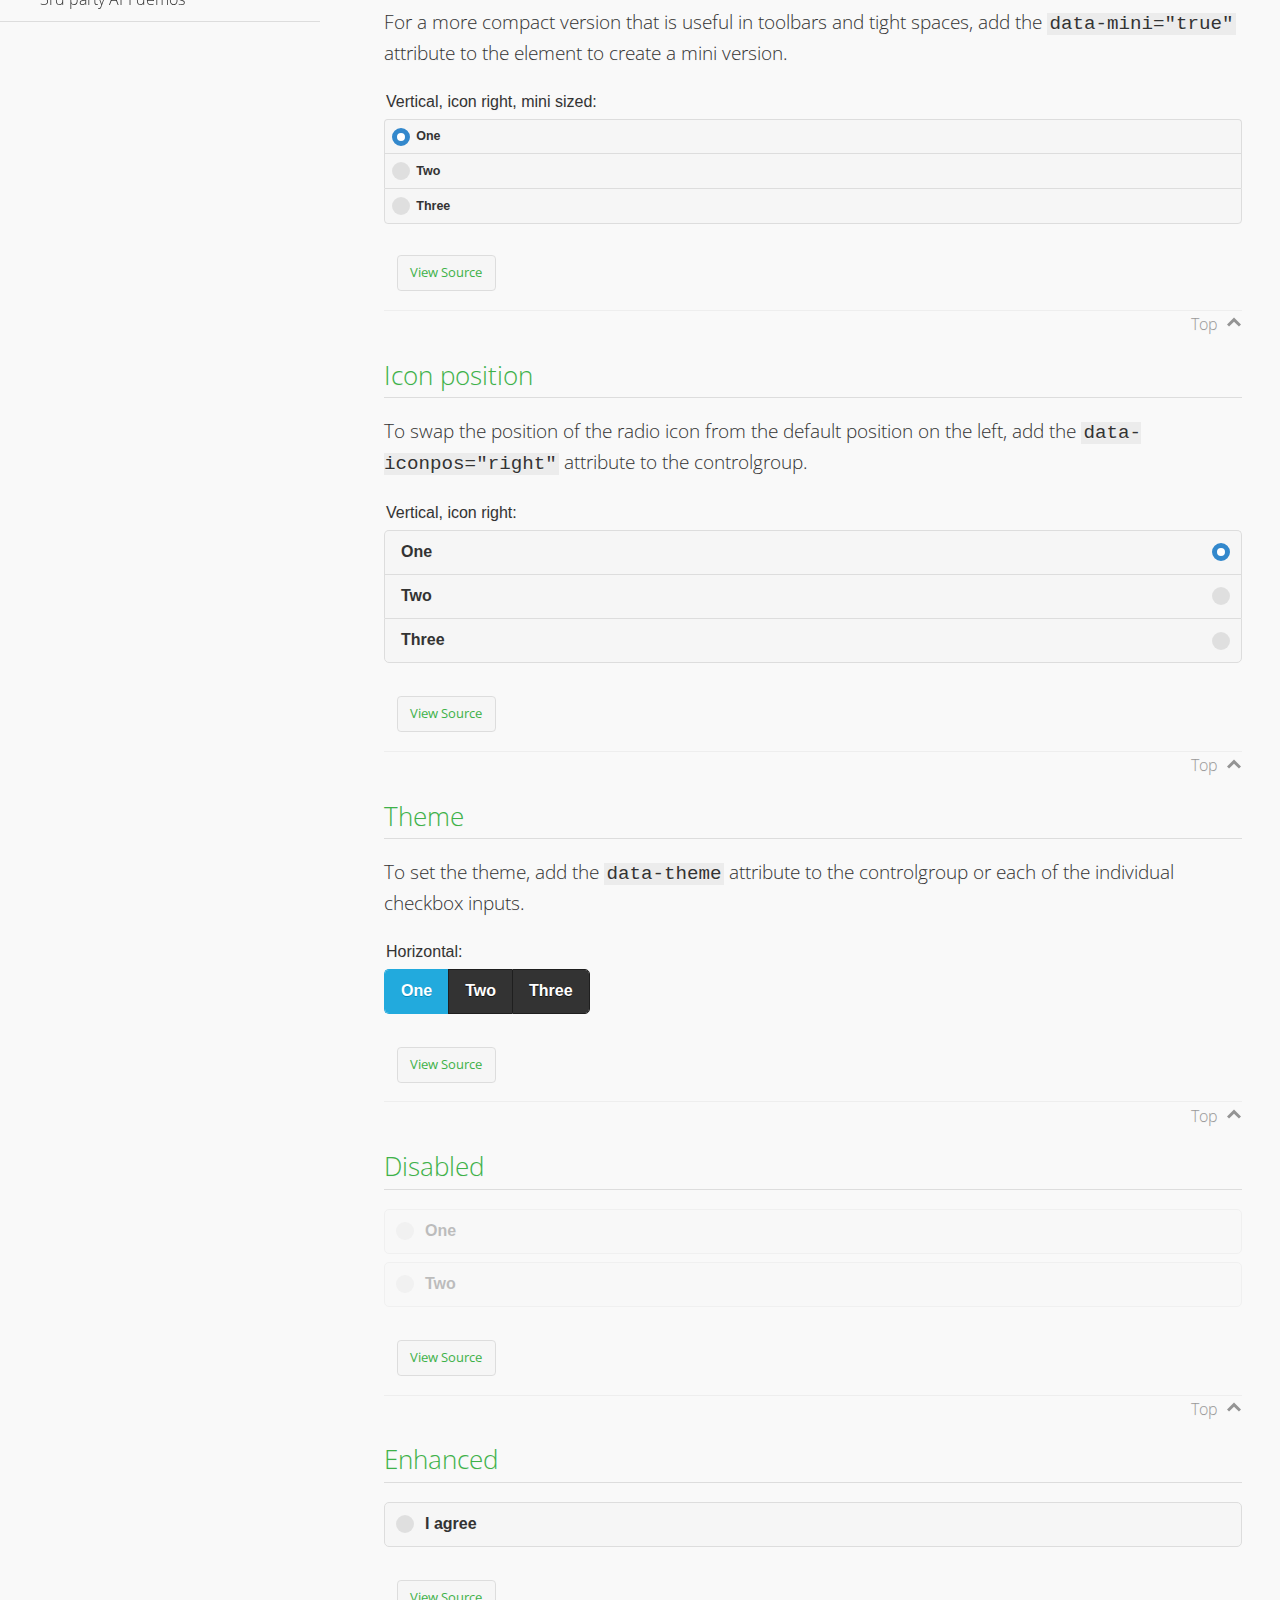
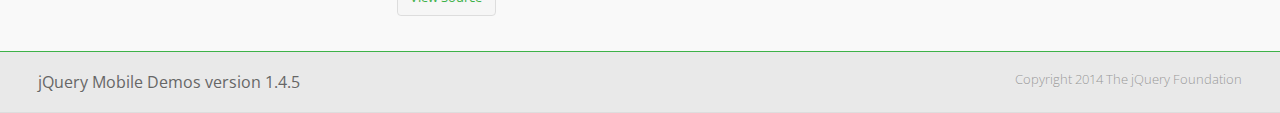
<file: Dog Website/src/PhoneGap/js/jQuery/demos/checkboxradio-radio/index.html>
<!DOCTYPE html>
<html>
<head>
	<meta charset="utf-8">
	<meta name="viewport" content="width=device-width, initial-scale=1">
	<title>Radio buttons - jQuery Mobile Demos</title>
	<link rel="shortcut icon" href="../favicon.ico">
	<link rel="stylesheet" href="http://fonts.googleapis.com/css?family=Open+Sans:300,400,700">
	<link rel="stylesheet" href="../css/themes/default/jquery.mobile-1.4.5.min.css">
	<link rel="stylesheet" href="../_assets/css/jqm-demos.css">
	<script src="../js/jquery.js"></script>
	<script src="../_assets/js/index.js"></script>
	<script src="../js/jquery.mobile-1.4.5.min.js"></script>
</head>
<body>
<div data-role="page" class="jqm-demos" data-quicklinks="true">

	<div data-role="header" class="jqm-header">
		<h2><a href="../" title="jQuery Mobile Demos home"><img src="../_assets/img/jquery-logo.png" alt="jQuery Mobile"></a></h2>
		<p><span class="jqm-version"></span> Demos</p>
		<a href="#" class="jqm-navmenu-link ui-btn ui-btn-icon-notext ui-corner-all ui-icon-bars ui-nodisc-icon ui-alt-icon ui-btn-left">Menu</a>
		<a href="#" class="jqm-search-link ui-btn ui-btn-icon-notext ui-corner-all ui-icon-search ui-nodisc-icon ui-alt-icon ui-btn-right">Search</a>
	</div><!-- /header -->

	<div role="main" class="ui-content jqm-content">

		<h1>Radio buttons</h1>

		<p>Radio inputs are used to provide a list of options where only a single option can be selected. Radio buttons are enhanced by the checkboxradio widget.</p>

		<h2>Basic markup</h2>

		<p>To create a set of radio buttons, add an <code>input</code> with a <code>type="radio"</code> attribute and a corresponding <code>label</code>. Set the <code>for</code> attribute of the <code>label</code> to match the <code>id</code> of the <code>input</code> so they are semantically associated.</p>

		<div data-demo-html="true">
			<form>
				<label>
					<input type="radio" name="radio-choice-0" id="radio-choice-0a">One
				</label>

				<label for="radio-choice-0b">Two</label>
				<input type="radio" name="radio-choice-0" id="radio-choice-0b" class="custom">
			</form>
		</div><!--/demo-html -->

		<h2>Vertical group</h2>

		<p>To visually integrate multiple radio buttons into a vertically grouped button set, the framework will automatically remove all margins between buttons and round only the top and bottom corners of the set if there is a <code> data-role="controlgroup"</code> attribute on the container.</p>

		<div data-demo-html="true">
			<form>
					<fieldset data-role="controlgroup">
					<legend>Vertical:</legend>
					<input type="radio" name="radio-choice-v-2" id="radio-choice-v-2a" value="on" checked="checked">
					<label for="radio-choice-v-2a">One</label>
					<input type="radio" name="radio-choice-v-2" id="radio-choice-v-2b" value="off">
					<label for="radio-choice-v-2b">Two</label>
					<input type="radio" name="radio-choice-v-2" id="radio-choice-v-2c" value="other">
					<label for="radio-choice-v-2c">Three</label>
				</fieldset>
			</form>
		</div><!--/demo-html -->

		<h2>Horizontal group</h2>

		<p>To make a horizontal button set, add the <code> data-type="horizontal"</code> to the <code>fieldset</code>.</p>

		<div data-demo-html="true">
			<form>
				<fieldset data-role="controlgroup" data-type="horizontal">
					<legend>Horizontal:</legend>
					<input type="radio" name="radio-choice-h-2" id="radio-choice-h-2a" value="on" checked="checked">
					<label for="radio-choice-h-2a">One</label>
					<input type="radio" name="radio-choice-h-2" id="radio-choice-h-2b" value="off">
					<label for="radio-choice-h-2b">Two</label>
					<input type="radio" name="radio-choice-h-2" id="radio-choice-h-2c" value="other">
					<label for="radio-choice-h-2c">Three</label>
				</fieldset>
			</form>
		</div><!--/demo-html -->

		<h2>Mini size</h2>

		<p>For a more compact version that is useful in toolbars and tight spaces, add the <code>data-mini="true"</code> attribute to the element to create a mini version. </p>

		<div data-demo-html="true">
			<form>
				<fieldset data-role="controlgroup" data-mini="true">
					<legend>Vertical, icon right, mini sized:</legend>
					<input type="radio" name="radio-choice-v-6" id="radio-choice-v-6a" value="on" checked="checked">
					<label for="radio-choice-v-6a">One</label>
					<input type="radio" name="radio-choice-v-6" id="radio-choice-v-6b" value="off">
					<label for="radio-choice-v-6b">Two</label>
					<input type="radio" name="radio-choice-v-6" id="radio-choice-v-6c" value="other">
					<label for="radio-choice-v-6c">Three</label>
				</fieldset>
			</form>
		</div><!--/demo-html -->

		<h2>Icon position</h2>

		<p>To swap the position of the radio icon from the default position on the left, add the <code>data-iconpos="right"</code> attribute to the controlgroup.</p>

		<div data-demo-html="true">
			<form>
				<fieldset data-role="controlgroup" data-iconpos="right">
					<legend>Vertical, icon right:</legend>
					<input type="radio" name="radio-choice-w-6" id="radio-choice-w-6a" value="on" checked="checked">
					<label for="radio-choice-w-6a">One</label>
					<input type="radio" name="radio-choice-w-6" id="radio-choice-w-6b" value="off">
					<label for="radio-choice-w-6b">Two</label>
					<input type="radio" name="radio-choice-w-6" id="radio-choice-w-6c" value="other">
					<label for="radio-choice-w-6c">Three</label>
				</fieldset>
			</form>
		</div><!--/demo-html -->

		<h2>Theme</h2>

		<p>To set the theme, add the <code>data-theme</code> attribute to the controlgroup or each of the individual checkbox inputs.</p>

		<div data-demo-html="true">
			<form>
				<fieldset data-role="controlgroup" data-theme="b" data-type="horizontal">
					<legend>Horizontal:</legend>
					<input type="radio" name="radio-choice-t-6" id="radio-choice-t-6a" value="on" checked="checked">
					<label for="radio-choice-t-6a">One</label>
					<input type="radio" name="radio-choice-t-6" id="radio-choice-t-6b" value="off">
					<label for="radio-choice-t-6b">Two</label>
					<input type="radio" name="radio-choice-t-6" id="radio-choice-t-6c" value="other">
					<label for="radio-choice-t-6c">Three</label>
				</fieldset>
			</form>
		</div><!--/demo-html -->

		<h2>Disabled</h2>

		<div data-demo-html="true">
			<form>
				<label>
					<input type="radio" name="radio-choice-7" id="radio-choice-7a" disabled="disabled">One
				</label>
				<label for="radio-choice-7b">Two</label>
				<input type="radio" name="radio-choice-7" id="radio-choice-7b" disabled="disabled">
			</form>
		</div><!--/demo-html -->

		<h2>Enhanced</h2>

		<div data-demo-html="true">
			<div class="ui-radio">
				<label for="radio-enhanced" class="ui-btn ui-corner-all ui-btn-inherit ui-btn-icon-left ui-radio-off">I agree</label>
				<input type="radio" name="radio-enhanced" id="radio-enhanced" data-enhanced="true">
			</div>
		</div><!--/demo-html -->

	</div><!-- /content -->
	    <div data-role="panel" class="jqm-navmenu-panel" data-position="left" data-display="overlay" data-theme="a">
	    	<ul class="jqm-list ui-alt-icon ui-nodisc-icon">
<li data-filtertext="demos homepage" data-icon="home"><a href=".././">Home</a></li>
<li data-filtertext="introduction overview getting started"><a href="../intro/" data-ajax="false">Introduction</a></li>
<li data-filtertext="buttons button markup buttonmarkup method anchor link button element"><a href="../button-markup/" data-ajax="false">Buttons</a></li>
<li data-filtertext="form button widget input button submit reset"><a href="../button/" data-ajax="false">Button widget</a></li>
<li data-role="collapsible" data-enhanced="true" data-collapsed-icon="carat-d" data-expanded-icon="carat-u" data-iconpos="right" data-inset="false" class="ui-collapsible ui-collapsible-themed-content ui-collapsible-collapsed">
	<h3 class="ui-collapsible-heading ui-collapsible-heading-collapsed">
		<a href="#" class="ui-collapsible-heading-toggle ui-btn ui-btn-icon-right ui-btn-inherit ui-icon-carat-d">
		    Checkboxradio widget<span class="ui-collapsible-heading-status"> click to expand contents</span>
		</a>
	</h3>
	<div class="ui-collapsible-content ui-body-inherit ui-collapsible-content-collapsed" aria-hidden="true">
		<ul>
			<li data-filtertext="form checkboxradio widget checkbox input checkboxes controlgroups"><a href="../checkboxradio-checkbox/" data-ajax="false">Checkboxes</a></li>
			<li data-filtertext="form checkboxradio widget radio input radio buttons controlgroups"><a href="../checkboxradio-radio/" data-ajax="false">Radio buttons</a></li>
		</ul>
	</div>
</li>
<li data-role="collapsible" data-enhanced="true" data-collapsed-icon="carat-d" data-expanded-icon="carat-u" data-iconpos="right" data-inset="false" class="ui-collapsible ui-collapsible-themed-content ui-collapsible-collapsed">
	<h3 class="ui-collapsible-heading ui-collapsible-heading-collapsed">
		<a href="#" class="ui-collapsible-heading-toggle ui-btn ui-btn-icon-right ui-btn-inherit ui-icon-carat-d">
			Collapsible (set) widget<span class="ui-collapsible-heading-status"> click to expand contents</span>
		</a>
	</h3>
	<div class="ui-collapsible-content ui-body-inherit ui-collapsible-content-collapsed" aria-hidden="true">
		<ul>
			<li data-filtertext="collapsibles content formatting"><a href="../collapsible/" data-ajax="false">Collapsible</a></li>
			<li data-filtertext="dynamic collapsible set accordion append expand"><a href="../collapsible-dynamic/" data-ajax="false">Dynamic collapsibles</a></li>
			<li data-filtertext="accordions collapsible set widget content formatting grouped collapsibles"><a href="../collapsibleset/" data-ajax="false">Collapsible set</a></li>
		</ul>
	</div>
</li>
<li data-role="collapsible" data-enhanced="true" data-collapsed-icon="carat-d" data-expanded-icon="carat-u" data-iconpos="right" data-inset="false" class="ui-collapsible ui-collapsible-themed-content ui-collapsible-collapsed">
	<h3 class="ui-collapsible-heading ui-collapsible-heading-collapsed">
		<a href="#" class="ui-collapsible-heading-toggle ui-btn ui-btn-icon-right ui-btn-inherit ui-icon-carat-d">
			Controlgroup widget<span class="ui-collapsible-heading-status"> click to expand contents</span>
		</a>
	</h3>
	<div class="ui-collapsible-content ui-body-inherit ui-collapsible-content-collapsed" aria-hidden="true">
		<ul>
			<li data-filtertext="controlgroups selectmenu checkboxradio input grouped buttons horizontal vertical"><a href="../controlgroup/" data-ajax="false">Controlgroup</a></li>
			<li data-filtertext="dynamic controlgroup dynamically add buttons"><a href="../controlgroup-dynamic/" data-ajax="false">Dynamic controlgroups</a></li>
		</ul>
	</div>
</li>
<li data-filtertext="form datepicker widget date input"><a href="../datepicker/" data-ajax="false">Datepicker</a></li>
<li data-role="collapsible" data-enhanced="true" data-collapsed-icon="carat-d" data-expanded-icon="carat-u" data-iconpos="right" data-inset="false" class="ui-collapsible ui-collapsible-themed-content ui-collapsible-collapsed">
	<h3 class="ui-collapsible-heading ui-collapsible-heading-collapsed">
		<a href="#" class="ui-collapsible-heading-toggle ui-btn ui-btn-icon-right ui-btn-inherit ui-icon-carat-d">
			Events<span class="ui-collapsible-heading-status"> click to expand contents</span>
		</a>
	</h3>
	<div class="ui-collapsible-content ui-body-inherit ui-collapsible-content-collapsed" aria-hidden="true">
		<ul>
			<li data-filtertext="swipe to delete list items listviews swipe events"><a href="../swipe-list/" data-ajax="false">Swipe list items</a></li>
			<li data-filtertext="swipe to navigate swipe page navigation swipe events"><a href="../swipe-page/" data-ajax="false">Swipe page navigation</a></li>
		</ul>
	</div>
</li>
<li data-filtertext="filterable filter elements sorting searching listview table"><a href="../filterable/" data-ajax="false">Filterable widget</a></li>
<li data-filtertext="form flipswitch widget flip toggle switch binary select checkbox input"><a href="../flipswitch/" data-ajax="false">Flipswitch widget</a></li>
<li data-role="collapsible" data-enhanced="true" data-collapsed-icon="carat-d" data-expanded-icon="carat-u" data-iconpos="right" data-inset="false" class="ui-collapsible ui-collapsible-themed-content ui-collapsible-collapsed">
	<h3 class="ui-collapsible-heading ui-collapsible-heading-collapsed">
		<a href="#" class="ui-collapsible-heading-toggle ui-btn ui-btn-icon-right ui-btn-inherit ui-icon-carat-d">
			Forms<span class="ui-collapsible-heading-status"> click to expand contents</span>
		</a>
	</h3>
	<div class="ui-collapsible-content ui-body-inherit ui-collapsible-content-collapsed" aria-hidden="true">
		<ul>
			<li data-filtertext="forms text checkbox radio range button submit reset inputs selects textarea slider flipswitch label form elements"><a href="../forms/" data-ajax="false">Forms</a></li>
			<li data-filtertext="form hide labels hidden accessible ui-hidden-accessible forms"><a href="../forms-label-hidden-accessible/" data-ajax="false">Hide labels</a></li>
			<li data-filtertext="form field containers fieldcontain ui-field-contain forms"><a href="../forms-field-contain/" data-ajax="false">Field containers</a></li>
			<li data-filtertext="forms disabled form elements"><a href="../forms-disabled/" data-ajax="false">Forms disabled</a></li>
			<li data-filtertext="forms gallery examples overview forms text checkbox radio range button submit reset inputs selects textarea slider flipswitch label form elements"><a href="../forms-gallery/" data-ajax="false">Forms gallery</a></li>
		</ul>
	</div>
</li>
<li data-role="collapsible" data-enhanced="true" data-collapsed-icon="carat-d" data-expanded-icon="carat-u" data-iconpos="right" data-inset="false" class="ui-collapsible ui-collapsible-themed-content ui-collapsible-collapsed">
	<h3 class="ui-collapsible-heading ui-collapsible-heading-collapsed">
		<a href="#" class="ui-collapsible-heading-toggle ui-btn ui-btn-icon-right ui-btn-inherit ui-icon-carat-d">
			Grids<span class="ui-collapsible-heading-status"> click to expand contents</span>
		</a>
	</h3>
	<div class="ui-collapsible-content ui-body-inherit ui-collapsible-content-collapsed" aria-hidden="true">
		<ul>
			<li data-filtertext="grids columns blocks content formatting rwd responsive css framework"><a href="../grids/" data-ajax="false">Grids</a></li>
			<li data-filtertext="buttons in grids css framework"><a href="../grids-buttons/" data-ajax="false">Buttons in grids</a></li>
			<li data-filtertext="custom responsive grids rwd css framework"><a href="../grids-custom-responsive/" data-ajax="false">Custom responsive grids</a></li>
		</ul>
	</div>
</li>
<li data-filtertext="blocks content formatting sections heading"><a href="../body-bar-classes/" data-ajax="false">Grouping and dividing content</a></li>
<li data-role="collapsible" data-enhanced="true" data-collapsed-icon="carat-d" data-expanded-icon="carat-u" data-iconpos="right" data-inset="false" class="ui-collapsible ui-collapsible-themed-content ui-collapsible-collapsed">
	<h3 class="ui-collapsible-heading ui-collapsible-heading-collapsed">
		<a href="#" class="ui-collapsible-heading-toggle ui-btn ui-btn-icon-right ui-btn-inherit ui-icon-carat-d">
			Icons<span class="ui-collapsible-heading-status"> click to expand contents</span>
		</a>
	</h3>
	<div class="ui-collapsible-content ui-body-inherit ui-collapsible-content-collapsed" aria-hidden="true">
		<ul>
			<li data-filtertext="button icons svg disc alt custom icon position"><a href="../icons/" data-ajax="false">Icons</a></li>
			<li data-filtertext=""><a href="../icons-grunticon/" data-ajax="false">Grunticon loader</a></li>
		</ul>
	</div>
</li>
<li data-role="collapsible" data-enhanced="true" data-collapsed-icon="carat-d" data-expanded-icon="carat-u" data-iconpos="right" data-inset="false" class="ui-collapsible ui-collapsible-themed-content ui-collapsible-collapsed">
	<h3 class="ui-collapsible-heading ui-collapsible-heading-collapsed">
		<a href="#" class="ui-collapsible-heading-toggle ui-btn ui-btn-icon-right ui-btn-inherit ui-icon-carat-d">
			Listview widget<span class="ui-collapsible-heading-status"> click to expand contents</span>
		</a>
	</h3>
	<div class="ui-collapsible-content ui-body-inherit ui-collapsible-content-collapsed" aria-hidden="true">
		<ul>
			<li data-filtertext="listview widget thumbnails icons nested split button collapsible ul ol"><a href="../listview/" data-ajax="false">Listview</a></li>
			<li data-filtertext="autocomplete filterable reveal listview filtertextbeforefilter placeholder"><a href="../listview-autocomplete/" data-ajax="false">Listview autocomplete</a></li>
			<li data-filtertext="autocomplete filterable reveal listview remote data filtertextbeforefilter placeholder"><a href="../listview-autocomplete-remote/" data-ajax="false">Listview autocomplete remote data</a></li>
			<li data-filtertext="autodividers anchor jump scroll linkbars listview lists ul ol"><a href="../listview-autodividers-linkbar/" data-ajax="false">Listview autodividers linkbar</a></li>
			<li data-filtertext="listview autodividers selector autodividersselector lists ul ol"><a href="../listview-autodividers-selector/" data-ajax="false">Listview autodividers selector</a></li>
			<li data-filtertext="listview nested list items"><a href="../listview-nested-lists/" data-ajax="false">Nested Listviews</a></li>
			<li data-filtertext="listview collapsible list items flat"><a href="../listview-collapsible-item-flat/" data-ajax="false">Listview collapsible list items (flat)</a></li>
			<li data-filtertext="listview collapsible list indented"><a href="../listview-collapsible-item-indented/" data-ajax="false">Listview collapsible list items (indented)</a></li>
			<li data-filtertext="grid listview responsive grids responsive listviews lists ul"><a href="../listview-grid/" data-ajax="false">Listview responsive grid</a></li>
		</ul>
	</div>
</li>
<li data-filtertext="loader widget page loading navigation overlay spinner"><a href="../loader/" data-ajax="false">Loader widget</a></li>
<li data-filtertext="navbar widget navmenu toolbars header footer"><a href="../navbar/" data-ajax="false">Navbar widget</a></li>
<li data-role="collapsible" data-enhanced="true" data-collapsed-icon="carat-d" data-expanded-icon="carat-u" data-iconpos="right" data-inset="false" class="ui-collapsible ui-collapsible-themed-content ui-collapsible-collapsed">
	<h3 class="ui-collapsible-heading ui-collapsible-heading-collapsed">
		<a href="#" class="ui-collapsible-heading-toggle ui-btn ui-btn-icon-right ui-btn-inherit ui-icon-carat-d">
			Navigation<span class="ui-collapsible-heading-status"> click to expand contents</span>
		</a>
	</h3>
	<div class="ui-collapsible-content ui-body-inherit ui-collapsible-content-collapsed" aria-hidden="true">
		<ul>
			<li data-filtertext="ajax navigation navigate widget history event method"><a href="../navigation/" data-ajax="false">Navigation</a></li>
			<li data-filtertext="linking pages page links navigation ajax prefetch cache"><a href="../navigation-linking-pages/" data-ajax="false">Linking pages</a></li>
			<!-- <li data-filtertext="php redirect server redirection server-side navigation"><a href="../navigation-php-redirect/" data-ajax="false">PHP redirect demo</a></li>-->
			<li data-filtertext="navigation redirection hash query"><a href="../navigation-hash-processing/" data-ajax="false">Hash processing demo</a></li>
			<li data-filtertext="navigation redirection hash query"><a href="../page-events/" data-ajax="false">Page Navigation Events</a></li>
		</ul>
	</div>
</li>
<li data-role="collapsible" data-enhanced="true" data-collapsed-icon="carat-d" data-expanded-icon="carat-u" data-iconpos="right" data-inset="false" class="ui-collapsible ui-collapsible-themed-content ui-collapsible-collapsed">
	<h3 class="ui-collapsible-heading ui-collapsible-heading-collapsed">
		<a href="#" class="ui-collapsible-heading-toggle ui-btn ui-btn-icon-right ui-btn-inherit ui-icon-carat-d">
			Pages<span class="ui-collapsible-heading-status"> click to expand contents</span>
		</a>
	</h3>
	<div class="ui-collapsible-content ui-body-inherit ui-collapsible-content-collapsed" aria-hidden="true">
		<ul>
			<li data-filtertext="pages page widget ajax navigation"><a href="../pages/" data-ajax="false">Pages</a></li>
			<li data-filtertext="single page"><a href="../pages-single-page/" data-ajax="false">Single page</a></li>
			<li data-filtertext="multipage multi-page page"><a href="../pages-multi-page/" data-ajax="false">Multi-page template</a></li>
			<li data-filtertext="dialog page widget modal popup"><a href="../pages-dialog/" data-ajax="false">Dialog page</a></li>
		</ul>
	</div>
</li>
<li data-role="collapsible" data-enhanced="true" data-collapsed-icon="carat-d" data-expanded-icon="carat-u" data-iconpos="right" data-inset="false" class="ui-collapsible ui-collapsible-themed-content ui-collapsible-collapsed">
	<h3 class="ui-collapsible-heading ui-collapsible-heading-collapsed">
		<a href="#" class="ui-collapsible-heading-toggle ui-btn ui-btn-icon-right ui-btn-inherit ui-icon-carat-d">
			Panel widget<span class="ui-collapsible-heading-status"> click to expand contents</span>
		</a>
	</h3>
	<div class="ui-collapsible-content ui-body-inherit ui-collapsible-content-collapsed" aria-hidden="true">
		<ul>
			<li data-filtertext="panel widget sliding panels reveal push overlay responsive"><a href="../panel/" data-ajax="false">Panel</a></li>
			<li data-filtertext=""><a href="../panel-external/" data-ajax="false">External panels</a></li>
			<li data-filtertext="panel "><a href="../panel-fixed/" data-ajax="false">Fixed panels</a></li>
			<li data-filtertext="panel slide panels sliding panels shadow rwd responsive breakpoint"><a href="../panel-responsive/" data-ajax="false">Panels responsive</a></li>
			<li data-filtertext="panel custom style custom panel width reveal shadow listview panel styling page background wrapper"><a href="../panel-styling/" data-ajax="false">Custom panel style</a></li>
			<li data-filtertext="panel open on swipe"><a href="../panel-swipe-open/" data-ajax="false">Panel open on swipe</a></li>
			<li data-filtertext="panels outside page internal external toolbars"><a href="../panel-external-internal/" data-ajax="false">Panel external and internal</a></li>
		</ul>
	</div>
</li>
<li data-role="collapsible" data-enhanced="true" data-collapsed-icon="carat-d" data-expanded-icon="carat-u" data-iconpos="right" data-inset="false" class="ui-collapsible ui-collapsible-themed-content ui-collapsible-collapsed">
	<h3 class="ui-collapsible-heading ui-collapsible-heading-collapsed">
		<a href="#" class="ui-collapsible-heading-toggle ui-btn ui-btn-icon-right ui-btn-inherit ui-icon-carat-d">
			Popup widget<span class="ui-collapsible-heading-status"> click to expand contents</span>
		</a>
	</h3>
	<div class="ui-collapsible-content ui-body-inherit ui-collapsible-content-collapsed" aria-hidden="true">
		<ul>
			<li data-filtertext="popup widget popups dialog modal transition tooltip lightbox form overlay screen flip pop fade transition"><a href="../popup/" data-ajax="false">Popup</a></li>
			<li data-filtertext="popup alignment position"><a href="../popup-alignment/" data-ajax="false">Popup alignment</a></li>
			<li data-filtertext="popup arrow size popups popover"><a href="../popup-arrow-size/" data-ajax="false">Popup arrow size</a></li>
			<li data-filtertext="dynamic popups popup images lightbox"><a href="../popup-dynamic/" data-ajax="false">Dynamic popups</a></li>
			<li data-filtertext="popups with iframes scaling"><a href="../popup-iframe/" data-ajax="false">Popups with iframes</a></li>
			<li data-filtertext="popup image scaling"><a href="../popup-image-scaling/" data-ajax="false">Popup image scaling</a></li>
			<li data-filtertext="external popup outside multi-page"><a href="../popup-outside-multipage/" data-ajax="false">Popup outside multi-page</a></li>
		</ul>
	</div>
</li>
<li data-filtertext="form rangeslider widget dual sliders dual handle sliders range input"><a href="../rangeslider/" data-ajax="false">Rangeslider widget</a></li>
<li data-filtertext="responsive web design rwd adaptive progressive enhancement PE accessible mobile breakpoints media query media queries"><a href="../rwd/" data-ajax="false">Responsive Web Design</a></li>
<li data-role="collapsible" data-enhanced="true" data-collapsed-icon="carat-d" data-expanded-icon="carat-u" data-iconpos="right" data-inset="false" class="ui-collapsible ui-collapsible-themed-content ui-collapsible-collapsed">
	<h3 class="ui-collapsible-heading ui-collapsible-heading-collapsed">
		<a href="#" class="ui-collapsible-heading-toggle ui-btn ui-btn-icon-right ui-btn-inherit ui-icon-carat-d">
			Selectmenu widget<span class="ui-collapsible-heading-status"> click to expand contents</span>
		</a>
	</h3>
	<div class="ui-collapsible-content ui-body-inherit ui-collapsible-content-collapsed" aria-hidden="true">
		<ul>
			<li data-filtertext="form selectmenu widget select input custom select menu selects"><a href="../selectmenu/" data-ajax="false">Selectmenu</a></li>
			<li data-filtertext="form custom select menu selectmenu widget custom menu option optgroup multiple selects"><a href="../selectmenu-custom/" data-ajax="false">Custom select menu</a></li>
			<li data-filtertext="filterable select filter popup dialog"><a href="../selectmenu-custom-filter/" data-ajax="false">Custom select menu with filter</a></li>
		</ul>
	</div>
</li>
<li data-role="collapsible" data-enhanced="true" data-collapsed-icon="carat-d" data-expanded-icon="carat-u" data-iconpos="right" data-inset="false" class="ui-collapsible ui-collapsible-themed-content ui-collapsible-collapsed">
	<h3 class="ui-collapsible-heading ui-collapsible-heading-collapsed">
		<a href="#" class="ui-collapsible-heading-toggle ui-btn ui-btn-icon-right ui-btn-inherit ui-icon-carat-d">
			Slider widget<span class="ui-collapsible-heading-status"> click to expand contents</span>
		</a>
	</h3>
	<div class="ui-collapsible-content ui-body-inherit ui-collapsible-content-collapsed" aria-hidden="true">
		<ul>
			<li data-filtertext="form slider widget range input single sliders"><a href="../slider/" data-ajax="false">Slider</a></li>
			<li data-filtertext="form slider widget flipswitch slider binary select flip toggle switch"><a href="../slider-flipswitch/" data-ajax="false">Slider flip toggle switch</a></li>
			<li data-filtertext="form slider tooltip handle value input range sliders"><a href="../slider-tooltip/" data-ajax="false">Slider tooltip</a></li>
		</ul>
	</div>
</li>
<li data-role="collapsible" data-enhanced="true" data-collapsed-icon="carat-d" data-expanded-icon="carat-u" data-iconpos="right" data-inset="false" class="ui-collapsible ui-collapsible-themed-content ui-collapsible-collapsed">
	<h3 class="ui-collapsible-heading ui-collapsible-heading-collapsed">
		<a href="#" class="ui-collapsible-heading-toggle ui-btn ui-btn-icon-right ui-btn-inherit ui-icon-carat-d">
			Table widget<span class="ui-collapsible-heading-status"> click to expand contents</span>
		</a>
	</h3>
	<div class="ui-collapsible-content ui-body-inherit ui-collapsible-content-collapsed" aria-hidden="true">
		<ul>
			<li data-filtertext="table widget reflow column toggle th td responsive tables rwd hide show tabular"><a href="../table-column-toggle/" data-ajax="false">Table Column Toggle</a></li>
			<li data-filtertext="table column toggle phone comparison demo"><a href="../table-column-toggle-example/" data-ajax="false">Table Column Toggle demo</a></li>
			<li data-filtertext="responsive tables table column toggle heading groups rwd breakpoint"><a href="../table-column-toggle-heading-groups/" data-ajax="false">Table Column Toggle heading groups</a></li>
			<li data-filtertext="responsive tables table column toggle hide rwd breakpoint customization options"><a href="../table-column-toggle-options/" data-ajax="false">Table Column Toggle options</a></li>
			<li data-filtertext="table reflow th td responsive rwd columns tabular"><a href="../table-reflow/" data-ajax="false">Table Reflow</a></li>
			<li data-filtertext="responsive tables table reflow heading groups rwd breakpoint"><a href="../table-reflow-heading-groups/" data-ajax="false">Table Reflow heading groups</a></li>
			<li data-filtertext="responsive tables table reflow stripes strokes table style"><a href="../table-reflow-stripes-strokes/" data-ajax="false">Table Reflow stripes and strokes</a></li>
			<li data-filtertext="responsive tables table reflow stack custom styles"><a href="../table-reflow-styling/" data-ajax="false">Table Reflow custom styles</a></li>
		</ul>
	</div>
</li>
<li data-filtertext="ui tabs widget"><a href="../tabs/" data-ajax="false">Tabs widget</a></li>
<li data-filtertext="form textinput widget text input textarea number date time tel email file color password"><a href="../textinput/" data-ajax="false">Textinput widget</a></li>
<li data-role="collapsible" data-enhanced="true" data-collapsed-icon="carat-d" data-expanded-icon="carat-u" data-iconpos="right" data-inset="false" class="ui-collapsible ui-collapsible-themed-content ui-collapsible-collapsed">
	<h3 class="ui-collapsible-heading ui-collapsible-heading-collapsed">
		<a href="#" class="ui-collapsible-heading-toggle ui-btn ui-btn-icon-right ui-btn-inherit ui-icon-carat-d">
			Theming<span class="ui-collapsible-heading-status"> click to expand contents</span>
		</a>
	</h3>
	<div class="ui-collapsible-content ui-body-inherit ui-collapsible-content-collapsed" aria-hidden="true">
		<ul>
			<li data-filtertext="default theme swatches theming style css"><a href="../theme-default/" data-ajax="false">Default theme</a></li>
			<li data-filtertext="classic theme old theme swatches theming style css"><a href="../theme-classic/" data-ajax="false">Classic theme</a></li>
		</ul>
	</div>
</li>
<li data-role="collapsible" data-enhanced="true" data-collapsed-icon="carat-d" data-expanded-icon="carat-u" data-iconpos="right" data-inset="false" class="ui-collapsible ui-collapsible-themed-content ui-collapsible-collapsed">
	<h3 class="ui-collapsible-heading ui-collapsible-heading-collapsed">
		<a href="#" class="ui-collapsible-heading-toggle ui-btn ui-btn-icon-right ui-btn-inherit ui-icon-carat-d">
			Toolbar widget<span class="ui-collapsible-heading-status"> click to expand contents</span>
		</a>
	</h3>
	<div class="ui-collapsible-content ui-body-inherit ui-collapsible-content-collapsed" aria-hidden="true">
		<ul>
			<li data-filtertext="toolbar widget header footer toolbars fixed fullscreen external sections"><a href="../toolbar/" data-ajax="false">Toolbar</a></li>
			<li data-filtertext="dynamic toolbars dynamically add toolbar header footer"><a href="../toolbar-dynamic/" data-ajax="false">Dynamic toolbars</a></li>
			<li data-filtertext="external toolbars header footer"><a href="../toolbar-external/" data-ajax="false">External toolbars</a></li>
			<li data-filtertext="fixed toolbars header footer"><a href="../toolbar-fixed/" data-ajax="false">Fixed toolbars</a></li>
			<li data-filtertext="fixed fullscreen toolbars header footer"><a href="../toolbar-fixed-fullscreen/" data-ajax="false">Fullscreen toolbars</a></li>
			<li data-filtertext="external fixed toolbars header footer"><a href="../toolbar-fixed-external/" data-ajax="false">Fixed external toolbars</a></li>
			<li data-filtertext="external persistent toolbars header footer navbar navmenu"><a href="../toolbar-fixed-persistent/" data-ajax="false">Persistent toolbars</a></li>
			<li data-filtertext="external ajax optimized toolbars persistent toolbars header footer navbar"><a href="../toolbar-fixed-persistent-optimized/" data-ajax="false">Ajax optimized toolbars</a></li>
			<li data-filtertext="form in toolbars header footer"><a href="../toolbar-fixed-forms/" data-ajax="false">Form in toolbar</a></li>
		</ul>
	</div>
</li>
<li data-filtertext="page transitions animated pages popup navigation flip slide fade pop"><a href="../transitions/" data-ajax="false">Transitions</a></li>
<li data-role="collapsible" data-enhanced="true" data-collapsed-icon="carat-d" data-expanded-icon="carat-u" data-iconpos="right" data-inset="false" class="ui-collapsible ui-collapsible-themed-content ui-collapsible-collapsed">
	<h3 class="ui-collapsible-heading ui-collapsible-heading-collapsed">
		<a href="#" class="ui-collapsible-heading-toggle ui-btn ui-btn-icon-right ui-btn-inherit ui-icon-carat-d">
			3rd party API demos<span class="ui-collapsible-heading-status"> click to expand contents</span>
		</a>
	</h3>
	<div class="ui-collapsible-content ui-body-inherit ui-collapsible-content-collapsed" aria-hidden="true">
		<ul>
			<li data-filtertext="backbone requirejs navigation router"><a href="../backbone-requirejs/" data-ajax="false">Backbone RequireJS</a></li>
			<li data-filtertext="google maps geolocation demo"><a href="../map-geolocation/" data-ajax="false">Google Maps geolocation</a></li>
			<li data-filtertext="google maps hybrid"><a href="../map-list-toggle/" data-ajax="false">Google Maps list toggle</a></li>
		</ul>
	</div>
</li>



		     </ul>
		</div><!-- /panel -->


	<div data-role="footer" data-position="fixed" data-tap-toggle="false" class="jqm-footer">
		<p>jQuery Mobile Demos version <span class="jqm-version"></span></p>
		<p>Copyright 2014 The jQuery Foundation</p>
	</div><!-- /footer -->
	<!-- TODO: This should become an external panel so we can add input to markup (unique ID) -->
    <div data-role="panel" class="jqm-search-panel" data-position="right" data-display="overlay" data-theme="a">
		<div class="jqm-search">
			<ul class="jqm-list" data-filter-placeholder="Search demos..." data-filter-reveal="true">
<li data-filtertext="demos homepage" data-icon="home"><a href=".././">Home</a></li>
<li data-filtertext="introduction overview getting started"><a href="../intro/" data-ajax="false">Introduction</a></li>
<li data-filtertext="buttons button markup buttonmarkup method anchor link button element"><a href="../button-markup/" data-ajax="false">Buttons</a></li>
<li data-filtertext="form button widget input button submit reset"><a href="../button/" data-ajax="false">Button widget</a></li>
<li data-role="collapsible" data-enhanced="true" data-collapsed-icon="carat-d" data-expanded-icon="carat-u" data-iconpos="right" data-inset="false" class="ui-collapsible ui-collapsible-themed-content ui-collapsible-collapsed">
	<h3 class="ui-collapsible-heading ui-collapsible-heading-collapsed">
		<a href="#" class="ui-collapsible-heading-toggle ui-btn ui-btn-icon-right ui-btn-inherit ui-icon-carat-d">
		    Checkboxradio widget<span class="ui-collapsible-heading-status"> click to expand contents</span>
		</a>
	</h3>
	<div class="ui-collapsible-content ui-body-inherit ui-collapsible-content-collapsed" aria-hidden="true">
		<ul>
			<li data-filtertext="form checkboxradio widget checkbox input checkboxes controlgroups"><a href="../checkboxradio-checkbox/" data-ajax="false">Checkboxes</a></li>
			<li data-filtertext="form checkboxradio widget radio input radio buttons controlgroups"><a href="../checkboxradio-radio/" data-ajax="false">Radio buttons</a></li>
		</ul>
	</div>
</li>
<li data-role="collapsible" data-enhanced="true" data-collapsed-icon="carat-d" data-expanded-icon="carat-u" data-iconpos="right" data-inset="false" class="ui-collapsible ui-collapsible-themed-content ui-collapsible-collapsed">
	<h3 class="ui-collapsible-heading ui-collapsible-heading-collapsed">
		<a href="#" class="ui-collapsible-heading-toggle ui-btn ui-btn-icon-right ui-btn-inherit ui-icon-carat-d">
			Collapsible (set) widget<span class="ui-collapsible-heading-status"> click to expand contents</span>
		</a>
	</h3>
	<div class="ui-collapsible-content ui-body-inherit ui-collapsible-content-collapsed" aria-hidden="true">
		<ul>
			<li data-filtertext="collapsibles content formatting"><a href="../collapsible/" data-ajax="false">Collapsible</a></li>
			<li data-filtertext="dynamic collapsible set accordion append expand"><a href="../collapsible-dynamic/" data-ajax="false">Dynamic collapsibles</a></li>
			<li data-filtertext="accordions collapsible set widget content formatting grouped collapsibles"><a href="../collapsibleset/" data-ajax="false">Collapsible set</a></li>
		</ul>
	</div>
</li>
<li data-role="collapsible" data-enhanced="true" data-collapsed-icon="carat-d" data-expanded-icon="carat-u" data-iconpos="right" data-inset="false" class="ui-collapsible ui-collapsible-themed-content ui-collapsible-collapsed">
	<h3 class="ui-collapsible-heading ui-collapsible-heading-collapsed">
		<a href="#" class="ui-collapsible-heading-toggle ui-btn ui-btn-icon-right ui-btn-inherit ui-icon-carat-d">
			Controlgroup widget<span class="ui-collapsible-heading-status"> click to expand contents</span>
		</a>
	</h3>
	<div class="ui-collapsible-content ui-body-inherit ui-collapsible-content-collapsed" aria-hidden="true">
		<ul>
			<li data-filtertext="controlgroups selectmenu checkboxradio input grouped buttons horizontal vertical"><a href="../controlgroup/" data-ajax="false">Controlgroup</a></li>
			<li data-filtertext="dynamic controlgroup dynamically add buttons"><a href="../controlgroup-dynamic/" data-ajax="false">Dynamic controlgroups</a></li>
		</ul>
	</div>
</li>
<li data-filtertext="form datepicker widget date input"><a href="../datepicker/" data-ajax="false">Datepicker</a></li>
<li data-role="collapsible" data-enhanced="true" data-collapsed-icon="carat-d" data-expanded-icon="carat-u" data-iconpos="right" data-inset="false" class="ui-collapsible ui-collapsible-themed-content ui-collapsible-collapsed">
	<h3 class="ui-collapsible-heading ui-collapsible-heading-collapsed">
		<a href="#" class="ui-collapsible-heading-toggle ui-btn ui-btn-icon-right ui-btn-inherit ui-icon-carat-d">
			Events<span class="ui-collapsible-heading-status"> click to expand contents</span>
		</a>
	</h3>
	<div class="ui-collapsible-content ui-body-inherit ui-collapsible-content-collapsed" aria-hidden="true">
		<ul>
			<li data-filtertext="swipe to delete list items listviews swipe events"><a href="../swipe-list/" data-ajax="false">Swipe list items</a></li>
			<li data-filtertext="swipe to navigate swipe page navigation swipe events"><a href="../swipe-page/" data-ajax="false">Swipe page navigation</a></li>
		</ul>
	</div>
</li>
<li data-filtertext="filterable filter elements sorting searching listview table"><a href="../filterable/" data-ajax="false">Filterable widget</a></li>
<li data-filtertext="form flipswitch widget flip toggle switch binary select checkbox input"><a href="../flipswitch/" data-ajax="false">Flipswitch widget</a></li>
<li data-role="collapsible" data-enhanced="true" data-collapsed-icon="carat-d" data-expanded-icon="carat-u" data-iconpos="right" data-inset="false" class="ui-collapsible ui-collapsible-themed-content ui-collapsible-collapsed">
	<h3 class="ui-collapsible-heading ui-collapsible-heading-collapsed">
		<a href="#" class="ui-collapsible-heading-toggle ui-btn ui-btn-icon-right ui-btn-inherit ui-icon-carat-d">
			Forms<span class="ui-collapsible-heading-status"> click to expand contents</span>
		</a>
	</h3>
	<div class="ui-collapsible-content ui-body-inherit ui-collapsible-content-collapsed" aria-hidden="true">
		<ul>
			<li data-filtertext="forms text checkbox radio range button submit reset inputs selects textarea slider flipswitch label form elements"><a href="../forms/" data-ajax="false">Forms</a></li>
			<li data-filtertext="form hide labels hidden accessible ui-hidden-accessible forms"><a href="../forms-label-hidden-accessible/" data-ajax="false">Hide labels</a></li>
			<li data-filtertext="form field containers fieldcontain ui-field-contain forms"><a href="../forms-field-contain/" data-ajax="false">Field containers</a></li>
			<li data-filtertext="forms disabled form elements"><a href="../forms-disabled/" data-ajax="false">Forms disabled</a></li>
			<li data-filtertext="forms gallery examples overview forms text checkbox radio range button submit reset inputs selects textarea slider flipswitch label form elements"><a href="../forms-gallery/" data-ajax="false">Forms gallery</a></li>
		</ul>
	</div>
</li>
<li data-role="collapsible" data-enhanced="true" data-collapsed-icon="carat-d" data-expanded-icon="carat-u" data-iconpos="right" data-inset="false" class="ui-collapsible ui-collapsible-themed-content ui-collapsible-collapsed">
	<h3 class="ui-collapsible-heading ui-collapsible-heading-collapsed">
		<a href="#" class="ui-collapsible-heading-toggle ui-btn ui-btn-icon-right ui-btn-inherit ui-icon-carat-d">
			Grids<span class="ui-collapsible-heading-status"> click to expand contents</span>
		</a>
	</h3>
	<div class="ui-collapsible-content ui-body-inherit ui-collapsible-content-collapsed" aria-hidden="true">
		<ul>
			<li data-filtertext="grids columns blocks content formatting rwd responsive css framework"><a href="../grids/" data-ajax="false">Grids</a></li>
			<li data-filtertext="buttons in grids css framework"><a href="../grids-buttons/" data-ajax="false">Buttons in grids</a></li>
			<li data-filtertext="custom responsive grids rwd css framework"><a href="../grids-custom-responsive/" data-ajax="false">Custom responsive grids</a></li>
		</ul>
	</div>
</li>
<li data-filtertext="blocks content formatting sections heading"><a href="../body-bar-classes/" data-ajax="false">Grouping and dividing content</a></li>
<li data-role="collapsible" data-enhanced="true" data-collapsed-icon="carat-d" data-expanded-icon="carat-u" data-iconpos="right" data-inset="false" class="ui-collapsible ui-collapsible-themed-content ui-collapsible-collapsed">
	<h3 class="ui-collapsible-heading ui-collapsible-heading-collapsed">
		<a href="#" class="ui-collapsible-heading-toggle ui-btn ui-btn-icon-right ui-btn-inherit ui-icon-carat-d">
			Icons<span class="ui-collapsible-heading-status"> click to expand contents</span>
		</a>
	</h3>
	<div class="ui-collapsible-content ui-body-inherit ui-collapsible-content-collapsed" aria-hidden="true">
		<ul>
			<li data-filtertext="button icons svg disc alt custom icon position"><a href="../icons/" data-ajax="false">Icons</a></li>
			<li data-filtertext=""><a href="../icons-grunticon/" data-ajax="false">Grunticon loader</a></li>
		</ul>
	</div>
</li>
<li data-role="collapsible" data-enhanced="true" data-collapsed-icon="carat-d" data-expanded-icon="carat-u" data-iconpos="right" data-inset="false" class="ui-collapsible ui-collapsible-themed-content ui-collapsible-collapsed">
	<h3 class="ui-collapsible-heading ui-collapsible-heading-collapsed">
		<a href="#" class="ui-collapsible-heading-toggle ui-btn ui-btn-icon-right ui-btn-inherit ui-icon-carat-d">
			Listview widget<span class="ui-collapsible-heading-status"> click to expand contents</span>
		</a>
	</h3>
	<div class="ui-collapsible-content ui-body-inherit ui-collapsible-content-collapsed" aria-hidden="true">
		<ul>
			<li data-filtertext="listview widget thumbnails icons nested split button collapsible ul ol"><a href="../listview/" data-ajax="false">Listview</a></li>
			<li data-filtertext="autocomplete filterable reveal listview filtertextbeforefilter placeholder"><a href="../listview-autocomplete/" data-ajax="false">Listview autocomplete</a></li>
			<li data-filtertext="autocomplete filterable reveal listview remote data filtertextbeforefilter placeholder"><a href="../listview-autocomplete-remote/" data-ajax="false">Listview autocomplete remote data</a></li>
			<li data-filtertext="autodividers anchor jump scroll linkbars listview lists ul ol"><a href="../listview-autodividers-linkbar/" data-ajax="false">Listview autodividers linkbar</a></li>
			<li data-filtertext="listview autodividers selector autodividersselector lists ul ol"><a href="../listview-autodividers-selector/" data-ajax="false">Listview autodividers selector</a></li>
			<li data-filtertext="listview nested list items"><a href="../listview-nested-lists/" data-ajax="false">Nested Listviews</a></li>
			<li data-filtertext="listview collapsible list items flat"><a href="../listview-collapsible-item-flat/" data-ajax="false">Listview collapsible list items (flat)</a></li>
			<li data-filtertext="listview collapsible list indented"><a href="../listview-collapsible-item-indented/" data-ajax="false">Listview collapsible list items (indented)</a></li>
			<li data-filtertext="grid listview responsive grids responsive listviews lists ul"><a href="../listview-grid/" data-ajax="false">Listview responsive grid</a></li>
		</ul>
	</div>
</li>
<li data-filtertext="loader widget page loading navigation overlay spinner"><a href="../loader/" data-ajax="false">Loader widget</a></li>
<li data-filtertext="navbar widget navmenu toolbars header footer"><a href="../navbar/" data-ajax="false">Navbar widget</a></li>
<li data-role="collapsible" data-enhanced="true" data-collapsed-icon="carat-d" data-expanded-icon="carat-u" data-iconpos="right" data-inset="false" class="ui-collapsible ui-collapsible-themed-content ui-collapsible-collapsed">
	<h3 class="ui-collapsible-heading ui-collapsible-heading-collapsed">
		<a href="#" class="ui-collapsible-heading-toggle ui-btn ui-btn-icon-right ui-btn-inherit ui-icon-carat-d">
			Navigation<span class="ui-collapsible-heading-status"> click to expand contents</span>
		</a>
	</h3>
	<div class="ui-collapsible-content ui-body-inherit ui-collapsible-content-collapsed" aria-hidden="true">
		<ul>
			<li data-filtertext="ajax navigation navigate widget history event method"><a href="../navigation/" data-ajax="false">Navigation</a></li>
			<li data-filtertext="linking pages page links navigation ajax prefetch cache"><a href="../navigation-linking-pages/" data-ajax="false">Linking pages</a></li>
			<!-- <li data-filtertext="php redirect server redirection server-side navigation"><a href="../navigation-php-redirect/" data-ajax="false">PHP redirect demo</a></li>-->
			<li data-filtertext="navigation redirection hash query"><a href="../navigation-hash-processing/" data-ajax="false">Hash processing demo</a></li>
			<li data-filtertext="navigation redirection hash query"><a href="../page-events/" data-ajax="false">Page Navigation Events</a></li>
		</ul>
	</div>
</li>
<li data-role="collapsible" data-enhanced="true" data-collapsed-icon="carat-d" data-expanded-icon="carat-u" data-iconpos="right" data-inset="false" class="ui-collapsible ui-collapsible-themed-content ui-collapsible-collapsed">
	<h3 class="ui-collapsible-heading ui-collapsible-heading-collapsed">
		<a href="#" class="ui-collapsible-heading-toggle ui-btn ui-btn-icon-right ui-btn-inherit ui-icon-carat-d">
			Pages<span class="ui-collapsible-heading-status"> click to expand contents</span>
		</a>
	</h3>
	<div class="ui-collapsible-content ui-body-inherit ui-collapsible-content-collapsed" aria-hidden="true">
		<ul>
			<li data-filtertext="pages page widget ajax navigation"><a href="../pages/" data-ajax="false">Pages</a></li>
			<li data-filtertext="single page"><a href="../pages-single-page/" data-ajax="false">Single page</a></li>
			<li data-filtertext="multipage multi-page page"><a href="../pages-multi-page/" data-ajax="false">Multi-page template</a></li>
			<li data-filtertext="dialog page widget modal popup"><a href="../pages-dialog/" data-ajax="false">Dialog page</a></li>
		</ul>
	</div>
</li>
<li data-role="collapsible" data-enhanced="true" data-collapsed-icon="carat-d" data-expanded-icon="carat-u" data-iconpos="right" data-inset="false" class="ui-collapsible ui-collapsible-themed-content ui-collapsible-collapsed">
	<h3 class="ui-collapsible-heading ui-collapsible-heading-collapsed">
		<a href="#" class="ui-collapsible-heading-toggle ui-btn ui-btn-icon-right ui-btn-inherit ui-icon-carat-d">
			Panel widget<span class="ui-collapsible-heading-status"> click to expand contents</span>
		</a>
	</h3>
	<div class="ui-collapsible-content ui-body-inherit ui-collapsible-content-collapsed" aria-hidden="true">
		<ul>
			<li data-filtertext="panel widget sliding panels reveal push overlay responsive"><a href="../panel/" data-ajax="false">Panel</a></li>
			<li data-filtertext=""><a href="../panel-external/" data-ajax="false">External panels</a></li>
			<li data-filtertext="panel "><a href="../panel-fixed/" data-ajax="false">Fixed panels</a></li>
			<li data-filtertext="panel slide panels sliding panels shadow rwd responsive breakpoint"><a href="../panel-responsive/" data-ajax="false">Panels responsive</a></li>
			<li data-filtertext="panel custom style custom panel width reveal shadow listview panel styling page background wrapper"><a href="../panel-styling/" data-ajax="false">Custom panel style</a></li>
			<li data-filtertext="panel open on swipe"><a href="../panel-swipe-open/" data-ajax="false">Panel open on swipe</a></li>
			<li data-filtertext="panels outside page internal external toolbars"><a href="../panel-external-internal/" data-ajax="false">Panel external and internal</a></li>
		</ul>
	</div>
</li>
<li data-role="collapsible" data-enhanced="true" data-collapsed-icon="carat-d" data-expanded-icon="carat-u" data-iconpos="right" data-inset="false" class="ui-collapsible ui-collapsible-themed-content ui-collapsible-collapsed">
	<h3 class="ui-collapsible-heading ui-collapsible-heading-collapsed">
		<a href="#" class="ui-collapsible-heading-toggle ui-btn ui-btn-icon-right ui-btn-inherit ui-icon-carat-d">
			Popup widget<span class="ui-collapsible-heading-status"> click to expand contents</span>
		</a>
	</h3>
	<div class="ui-collapsible-content ui-body-inherit ui-collapsible-content-collapsed" aria-hidden="true">
		<ul>
			<li data-filtertext="popup widget popups dialog modal transition tooltip lightbox form overlay screen flip pop fade transition"><a href="../popup/" data-ajax="false">Popup</a></li>
			<li data-filtertext="popup alignment position"><a href="../popup-alignment/" data-ajax="false">Popup alignment</a></li>
			<li data-filtertext="popup arrow size popups popover"><a href="../popup-arrow-size/" data-ajax="false">Popup arrow size</a></li>
			<li data-filtertext="dynamic popups popup images lightbox"><a href="../popup-dynamic/" data-ajax="false">Dynamic popups</a></li>
			<li data-filtertext="popups with iframes scaling"><a href="../popup-iframe/" data-ajax="false">Popups with iframes</a></li>
			<li data-filtertext="popup image scaling"><a href="../popup-image-scaling/" data-ajax="false">Popup image scaling</a></li>
			<li data-filtertext="external popup outside multi-page"><a href="../popup-outside-multipage/" data-ajax="false">Popup outside multi-page</a></li>
		</ul>
	</div>
</li>
<li data-filtertext="form rangeslider widget dual sliders dual handle sliders range input"><a href="../rangeslider/" data-ajax="false">Rangeslider widget</a></li>
<li data-filtertext="responsive web design rwd adaptive progressive enhancement PE accessible mobile breakpoints media query media queries"><a href="../rwd/" data-ajax="false">Responsive Web Design</a></li>
<li data-role="collapsible" data-enhanced="true" data-collapsed-icon="carat-d" data-expanded-icon="carat-u" data-iconpos="right" data-inset="false" class="ui-collapsible ui-collapsible-themed-content ui-collapsible-collapsed">
	<h3 class="ui-collapsible-heading ui-collapsible-heading-collapsed">
		<a href="#" class="ui-collapsible-heading-toggle ui-btn ui-btn-icon-right ui-btn-inherit ui-icon-carat-d">
			Selectmenu widget<span class="ui-collapsible-heading-status"> click to expand contents</span>
		</a>
	</h3>
	<div class="ui-collapsible-content ui-body-inherit ui-collapsible-content-collapsed" aria-hidden="true">
		<ul>
			<li data-filtertext="form selectmenu widget select input custom select menu selects"><a href="../selectmenu/" data-ajax="false">Selectmenu</a></li>
			<li data-filtertext="form custom select menu selectmenu widget custom menu option optgroup multiple selects"><a href="../selectmenu-custom/" data-ajax="false">Custom select menu</a></li>
			<li data-filtertext="filterable select filter popup dialog"><a href="../selectmenu-custom-filter/" data-ajax="false">Custom select menu with filter</a></li>
		</ul>
	</div>
</li>
<li data-role="collapsible" data-enhanced="true" data-collapsed-icon="carat-d" data-expanded-icon="carat-u" data-iconpos="right" data-inset="false" class="ui-collapsible ui-collapsible-themed-content ui-collapsible-collapsed">
	<h3 class="ui-collapsible-heading ui-collapsible-heading-collapsed">
		<a href="#" class="ui-collapsible-heading-toggle ui-btn ui-btn-icon-right ui-btn-inherit ui-icon-carat-d">
			Slider widget<span class="ui-collapsible-heading-status"> click to expand contents</span>
		</a>
	</h3>
	<div class="ui-collapsible-content ui-body-inherit ui-collapsible-content-collapsed" aria-hidden="true">
		<ul>
			<li data-filtertext="form slider widget range input single sliders"><a href="../slider/" data-ajax="false">Slider</a></li>
			<li data-filtertext="form slider widget flipswitch slider binary select flip toggle switch"><a href="../slider-flipswitch/" data-ajax="false">Slider flip toggle switch</a></li>
			<li data-filtertext="form slider tooltip handle value input range sliders"><a href="../slider-tooltip/" data-ajax="false">Slider tooltip</a></li>
		</ul>
	</div>
</li>
<li data-role="collapsible" data-enhanced="true" data-collapsed-icon="carat-d" data-expanded-icon="carat-u" data-iconpos="right" data-inset="false" class="ui-collapsible ui-collapsible-themed-content ui-collapsible-collapsed">
	<h3 class="ui-collapsible-heading ui-collapsible-heading-collapsed">
		<a href="#" class="ui-collapsible-heading-toggle ui-btn ui-btn-icon-right ui-btn-inherit ui-icon-carat-d">
			Table widget<span class="ui-collapsible-heading-status"> click to expand contents</span>
		</a>
	</h3>
	<div class="ui-collapsible-content ui-body-inherit ui-collapsible-content-collapsed" aria-hidden="true">
		<ul>
			<li data-filtertext="table widget reflow column toggle th td responsive tables rwd hide show tabular"><a href="../table-column-toggle/" data-ajax="false">Table Column Toggle</a></li>
			<li data-filtertext="table column toggle phone comparison demo"><a href="../table-column-toggle-example/" data-ajax="false">Table Column Toggle demo</a></li>
			<li data-filtertext="responsive tables table column toggle heading groups rwd breakpoint"><a href="../table-column-toggle-heading-groups/" data-ajax="false">Table Column Toggle heading groups</a></li>
			<li data-filtertext="responsive tables table column toggle hide rwd breakpoint customization options"><a href="../table-column-toggle-options/" data-ajax="false">Table Column Toggle options</a></li>
			<li data-filtertext="table reflow th td responsive rwd columns tabular"><a href="../table-reflow/" data-ajax="false">Table Reflow</a></li>
			<li data-filtertext="responsive tables table reflow heading groups rwd breakpoint"><a href="../table-reflow-heading-groups/" data-ajax="false">Table Reflow heading groups</a></li>
			<li data-filtertext="responsive tables table reflow stripes strokes table style"><a href="../table-reflow-stripes-strokes/" data-ajax="false">Table Reflow stripes and strokes</a></li>
			<li data-filtertext="responsive tables table reflow stack custom styles"><a href="../table-reflow-styling/" data-ajax="false">Table Reflow custom styles</a></li>
		</ul>
	</div>
</li>
<li data-filtertext="ui tabs widget"><a href="../tabs/" data-ajax="false">Tabs widget</a></li>
<li data-filtertext="form textinput widget text input textarea number date time tel email file color password"><a href="../textinput/" data-ajax="false">Textinput widget</a></li>
<li data-role="collapsible" data-enhanced="true" data-collapsed-icon="carat-d" data-expanded-icon="carat-u" data-iconpos="right" data-inset="false" class="ui-collapsible ui-collapsible-themed-content ui-collapsible-collapsed">
	<h3 class="ui-collapsible-heading ui-collapsible-heading-collapsed">
		<a href="#" class="ui-collapsible-heading-toggle ui-btn ui-btn-icon-right ui-btn-inherit ui-icon-carat-d">
			Theming<span class="ui-collapsible-heading-status"> click to expand contents</span>
		</a>
	</h3>
	<div class="ui-collapsible-content ui-body-inherit ui-collapsible-content-collapsed" aria-hidden="true">
		<ul>
			<li data-filtertext="default theme swatches theming style css"><a href="../theme-default/" data-ajax="false">Default theme</a></li>
			<li data-filtertext="classic theme old theme swatches theming style css"><a href="../theme-classic/" data-ajax="false">Classic theme</a></li>
		</ul>
	</div>
</li>
<li data-role="collapsible" data-enhanced="true" data-collapsed-icon="carat-d" data-expanded-icon="carat-u" data-iconpos="right" data-inset="false" class="ui-collapsible ui-collapsible-themed-content ui-collapsible-collapsed">
	<h3 class="ui-collapsible-heading ui-collapsible-heading-collapsed">
		<a href="#" class="ui-collapsible-heading-toggle ui-btn ui-btn-icon-right ui-btn-inherit ui-icon-carat-d">
			Toolbar widget<span class="ui-collapsible-heading-status"> click to expand contents</span>
		</a>
	</h3>
	<div class="ui-collapsible-content ui-body-inherit ui-collapsible-content-collapsed" aria-hidden="true">
		<ul>
			<li data-filtertext="toolbar widget header footer toolbars fixed fullscreen external sections"><a href="../toolbar/" data-ajax="false">Toolbar</a></li>
			<li data-filtertext="dynamic toolbars dynamically add toolbar header footer"><a href="../toolbar-dynamic/" data-ajax="false">Dynamic toolbars</a></li>
			<li data-filtertext="external toolbars header footer"><a href="../toolbar-external/" data-ajax="false">External toolbars</a></li>
			<li data-filtertext="fixed toolbars header footer"><a href="../toolbar-fixed/" data-ajax="false">Fixed toolbars</a></li>
			<li data-filtertext="fixed fullscreen toolbars header footer"><a href="../toolbar-fixed-fullscreen/" data-ajax="false">Fullscreen toolbars</a></li>
			<li data-filtertext="external fixed toolbars header footer"><a href="../toolbar-fixed-external/" data-ajax="false">Fixed external toolbars</a></li>
			<li data-filtertext="external persistent toolbars header footer navbar navmenu"><a href="../toolbar-fixed-persistent/" data-ajax="false">Persistent toolbars</a></li>
			<li data-filtertext="external ajax optimized toolbars persistent toolbars header footer navbar"><a href="../toolbar-fixed-persistent-optimized/" data-ajax="false">Ajax optimized toolbars</a></li>
			<li data-filtertext="form in toolbars header footer"><a href="../toolbar-fixed-forms/" data-ajax="false">Form in toolbar</a></li>
		</ul>
	</div>
</li>
<li data-filtertext="page transitions animated pages popup navigation flip slide fade pop"><a href="../transitions/" data-ajax="false">Transitions</a></li>
<li data-role="collapsible" data-enhanced="true" data-collapsed-icon="carat-d" data-expanded-icon="carat-u" data-iconpos="right" data-inset="false" class="ui-collapsible ui-collapsible-themed-content ui-collapsible-collapsed">
	<h3 class="ui-collapsible-heading ui-collapsible-heading-collapsed">
		<a href="#" class="ui-collapsible-heading-toggle ui-btn ui-btn-icon-right ui-btn-inherit ui-icon-carat-d">
			3rd party API demos<span class="ui-collapsible-heading-status"> click to expand contents</span>
		</a>
	</h3>
	<div class="ui-collapsible-content ui-body-inherit ui-collapsible-content-collapsed" aria-hidden="true">
		<ul>
			<li data-filtertext="backbone requirejs navigation router"><a href="../backbone-requirejs/" data-ajax="false">Backbone RequireJS</a></li>
			<li data-filtertext="google maps geolocation demo"><a href="../map-geolocation/" data-ajax="false">Google Maps geolocation</a></li>
			<li data-filtertext="google maps hybrid"><a href="../map-list-toggle/" data-ajax="false">Google Maps list toggle</a></li>
		</ul>
	</div>
</li>



			</ul>
		</div>
	</div><!-- /panel -->


</div><!-- /page -->

</body>
</html>
</file>
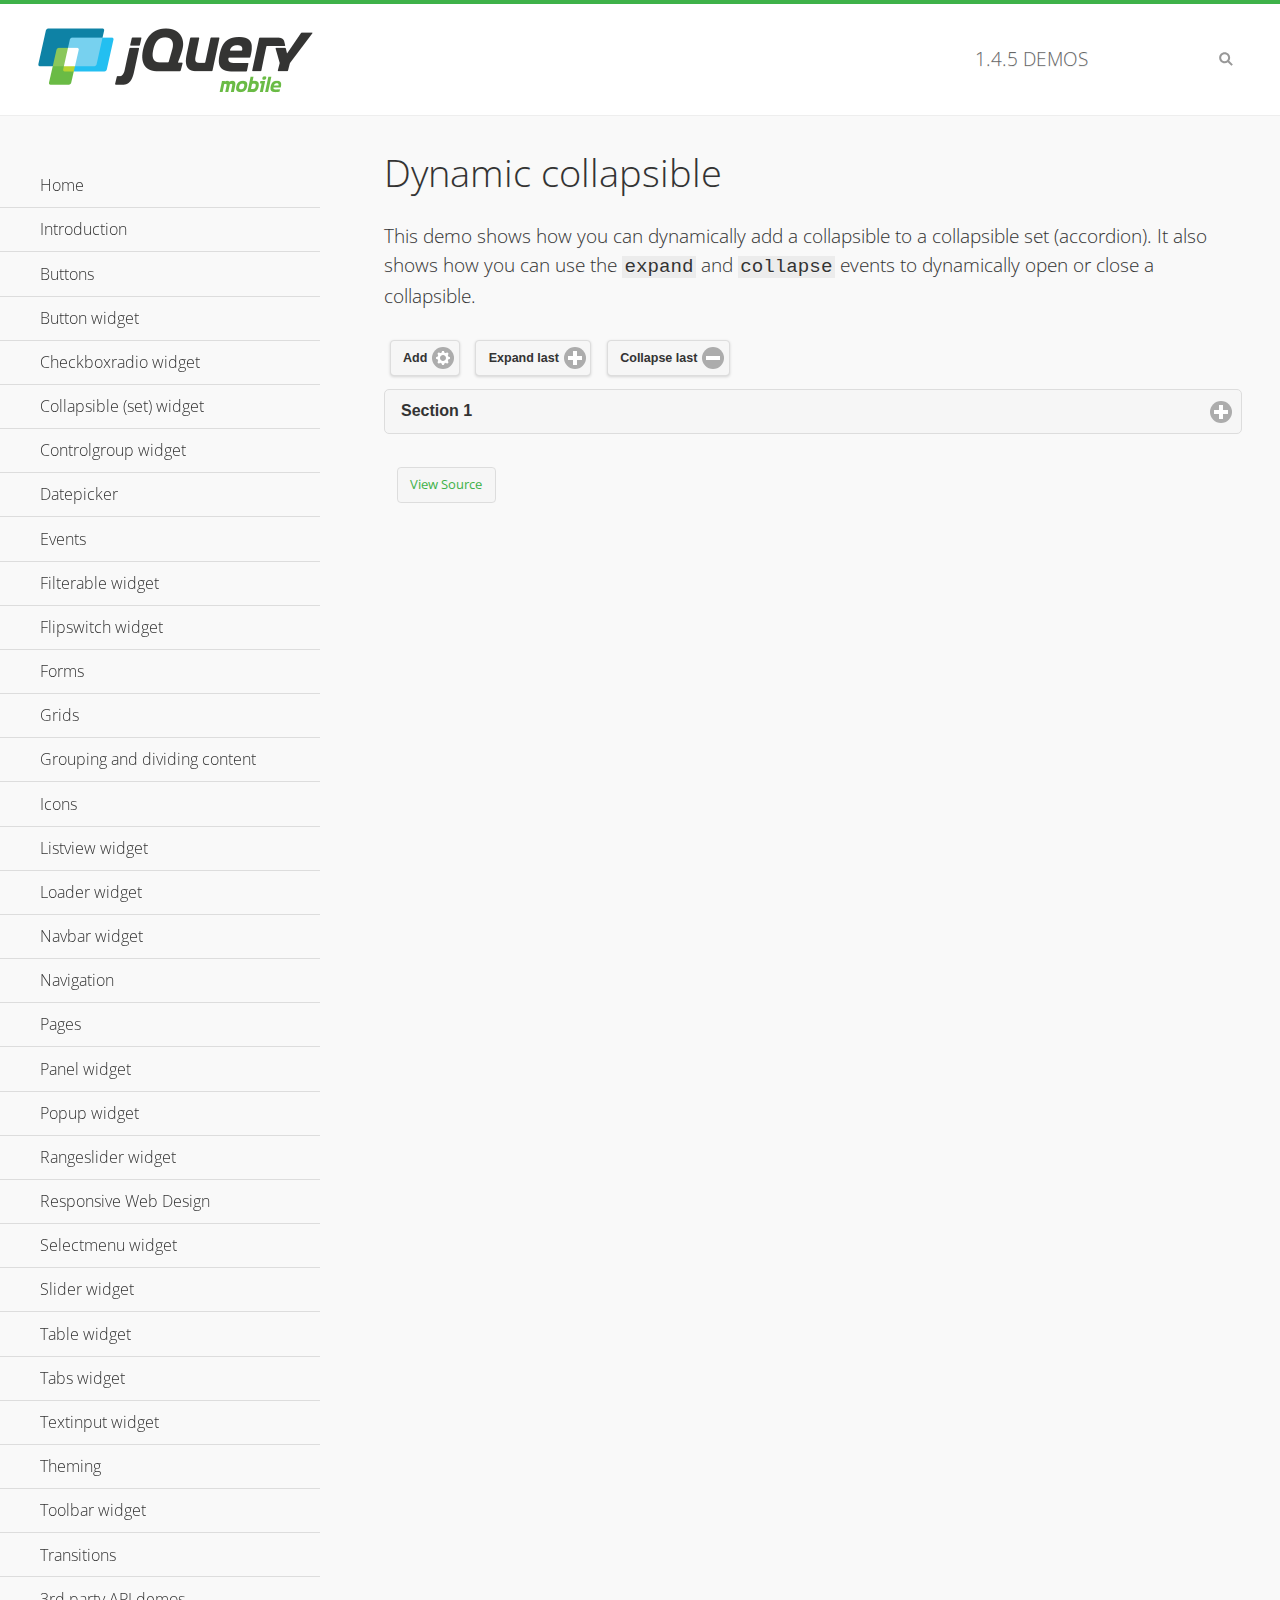
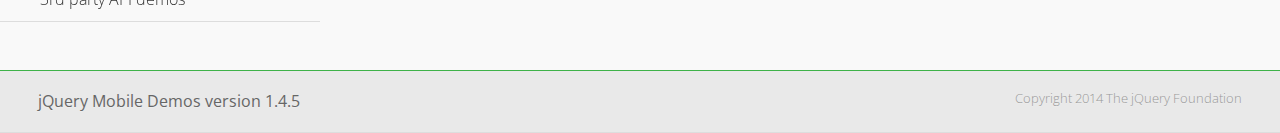
<file: Dog Website/src/PhoneGap/js/jQuery/demos/collapsible-dynamic/index.html>
<!DOCTYPE html>
<html>
<head>
	<meta charset="utf-8">
	<meta name="viewport" content="width=device-width, initial-scale=1">
	<title>Dynamic collapsible - jQuery Mobile Demos</title>
	<link rel="shortcut icon" href="../favicon.ico">
    <link rel="stylesheet" href="http://fonts.googleapis.com/css?family=Open+Sans:300,400,700">
	<link rel="stylesheet" href="../css/themes/default/jquery.mobile-1.4.5.min.css">
	<link rel="stylesheet" href="../_assets/css/jqm-demos.css">
	<script src="../js/jquery.js"></script>
	<script src="../_assets/js/index.js"></script>
	<script src="../js/jquery.mobile-1.4.5.min.js"></script>
	<script>
		$( document ).on( "pagecreate", function() {
			var nextId = 1;

			$("#add").click(function() {
				nextId++;
				var content = "<div data-role='collapsible' id='set" + nextId + "'><h3>Section " + nextId + "</h3><p>I am the collapsible content in a set so this feels like an accordion. I am hidden by default because I have the 'collapsed' state; you need to expand the header to see me.</p></div>";

				$( "#set" ).append( content ).collapsibleset( "refresh" );
			});

			$( "#expand" ).click(function() {
				$("#set").children(":last").collapsible( "expand" );
			});

			$( "#collapse" ).click(function() {
				$( "#set" ).children( ":last" ).collapsible( "collapse" );
			});
		});
	</script>
</head>
<body>
<div data-role="page" class="jqm-demos">

	<div data-role="header" class="jqm-header">
		<h2><a href="../" title="jQuery Mobile Demos home"><img src="../_assets/img/jquery-logo.png" alt="jQuery Mobile"></a></h2>
		<p><span class="jqm-version"></span> Demos</p>
		<a href="#" class="jqm-navmenu-link ui-btn ui-btn-icon-notext ui-corner-all ui-icon-bars ui-nodisc-icon ui-alt-icon ui-btn-left">Menu</a>
		<a href="#" class="jqm-search-link ui-btn ui-btn-icon-notext ui-corner-all ui-icon-search ui-nodisc-icon ui-alt-icon ui-btn-right">Search</a>
	</div><!-- /header -->

	<div role="main" class="ui-content jqm-content">

        <h1>Dynamic collapsible</h1>

        <p>This demo shows how you can dynamically add a collapsible to a collapsible set (accordion). It also shows how you can use the <code>expand</code> and <code>collapse</code> events to dynamically open or close a collapsible.</p>

        <div data-demo-html="true" data-demo-js="true">
            <button type="button" data-icon="gear" data-iconpos="right" data-mini="true" data-inline="true" id="add">Add</button>
            <button type="button" data-icon="plus" data-iconpos="right" data-mini="true" data-inline="true" id="expand">Expand last</button>
            <button type="button" data-icon="minus" data-iconpos="right" data-mini="true" data-inline="true" id="collapse">Collapse last</button>

            <div data-role="collapsibleset" data-content-theme="a" data-iconpos="right" id="set">
                <div data-role="collapsible" id="set1" data-collapsed="true">
                    <h3>Section 1</h3>
                    <p>I'm the collapsible content.</p>
                </div>
            </div>

        </div><!--/demo-html -->

	</div><!-- /content -->
	    <div data-role="panel" class="jqm-navmenu-panel" data-position="left" data-display="overlay" data-theme="a">
	    	<ul class="jqm-list ui-alt-icon ui-nodisc-icon">
<li data-filtertext="demos homepage" data-icon="home"><a href=".././">Home</a></li>
<li data-filtertext="introduction overview getting started"><a href="../intro/" data-ajax="false">Introduction</a></li>
<li data-filtertext="buttons button markup buttonmarkup method anchor link button element"><a href="../button-markup/" data-ajax="false">Buttons</a></li>
<li data-filtertext="form button widget input button submit reset"><a href="../button/" data-ajax="false">Button widget</a></li>
<li data-role="collapsible" data-enhanced="true" data-collapsed-icon="carat-d" data-expanded-icon="carat-u" data-iconpos="right" data-inset="false" class="ui-collapsible ui-collapsible-themed-content ui-collapsible-collapsed">
	<h3 class="ui-collapsible-heading ui-collapsible-heading-collapsed">
		<a href="#" class="ui-collapsible-heading-toggle ui-btn ui-btn-icon-right ui-btn-inherit ui-icon-carat-d">
		    Checkboxradio widget<span class="ui-collapsible-heading-status"> click to expand contents</span>
		</a>
	</h3>
	<div class="ui-collapsible-content ui-body-inherit ui-collapsible-content-collapsed" aria-hidden="true">
		<ul>
			<li data-filtertext="form checkboxradio widget checkbox input checkboxes controlgroups"><a href="../checkboxradio-checkbox/" data-ajax="false">Checkboxes</a></li>
			<li data-filtertext="form checkboxradio widget radio input radio buttons controlgroups"><a href="../checkboxradio-radio/" data-ajax="false">Radio buttons</a></li>
		</ul>
	</div>
</li>
<li data-role="collapsible" data-enhanced="true" data-collapsed-icon="carat-d" data-expanded-icon="carat-u" data-iconpos="right" data-inset="false" class="ui-collapsible ui-collapsible-themed-content ui-collapsible-collapsed">
	<h3 class="ui-collapsible-heading ui-collapsible-heading-collapsed">
		<a href="#" class="ui-collapsible-heading-toggle ui-btn ui-btn-icon-right ui-btn-inherit ui-icon-carat-d">
			Collapsible (set) widget<span class="ui-collapsible-heading-status"> click to expand contents</span>
		</a>
	</h3>
	<div class="ui-collapsible-content ui-body-inherit ui-collapsible-content-collapsed" aria-hidden="true">
		<ul>
			<li data-filtertext="collapsibles content formatting"><a href="../collapsible/" data-ajax="false">Collapsible</a></li>
			<li data-filtertext="dynamic collapsible set accordion append expand"><a href="../collapsible-dynamic/" data-ajax="false">Dynamic collapsibles</a></li>
			<li data-filtertext="accordions collapsible set widget content formatting grouped collapsibles"><a href="../collapsibleset/" data-ajax="false">Collapsible set</a></li>
		</ul>
	</div>
</li>
<li data-role="collapsible" data-enhanced="true" data-collapsed-icon="carat-d" data-expanded-icon="carat-u" data-iconpos="right" data-inset="false" class="ui-collapsible ui-collapsible-themed-content ui-collapsible-collapsed">
	<h3 class="ui-collapsible-heading ui-collapsible-heading-collapsed">
		<a href="#" class="ui-collapsible-heading-toggle ui-btn ui-btn-icon-right ui-btn-inherit ui-icon-carat-d">
			Controlgroup widget<span class="ui-collapsible-heading-status"> click to expand contents</span>
		</a>
	</h3>
	<div class="ui-collapsible-content ui-body-inherit ui-collapsible-content-collapsed" aria-hidden="true">
		<ul>
			<li data-filtertext="controlgroups selectmenu checkboxradio input grouped buttons horizontal vertical"><a href="../controlgroup/" data-ajax="false">Controlgroup</a></li>
			<li data-filtertext="dynamic controlgroup dynamically add buttons"><a href="../controlgroup-dynamic/" data-ajax="false">Dynamic controlgroups</a></li>
		</ul>
	</div>
</li>
<li data-filtertext="form datepicker widget date input"><a href="../datepicker/" data-ajax="false">Datepicker</a></li>
<li data-role="collapsible" data-enhanced="true" data-collapsed-icon="carat-d" data-expanded-icon="carat-u" data-iconpos="right" data-inset="false" class="ui-collapsible ui-collapsible-themed-content ui-collapsible-collapsed">
	<h3 class="ui-collapsible-heading ui-collapsible-heading-collapsed">
		<a href="#" class="ui-collapsible-heading-toggle ui-btn ui-btn-icon-right ui-btn-inherit ui-icon-carat-d">
			Events<span class="ui-collapsible-heading-status"> click to expand contents</span>
		</a>
	</h3>
	<div class="ui-collapsible-content ui-body-inherit ui-collapsible-content-collapsed" aria-hidden="true">
		<ul>
			<li data-filtertext="swipe to delete list items listviews swipe events"><a href="../swipe-list/" data-ajax="false">Swipe list items</a></li>
			<li data-filtertext="swipe to navigate swipe page navigation swipe events"><a href="../swipe-page/" data-ajax="false">Swipe page navigation</a></li>
		</ul>
	</div>
</li>
<li data-filtertext="filterable filter elements sorting searching listview table"><a href="../filterable/" data-ajax="false">Filterable widget</a></li>
<li data-filtertext="form flipswitch widget flip toggle switch binary select checkbox input"><a href="../flipswitch/" data-ajax="false">Flipswitch widget</a></li>
<li data-role="collapsible" data-enhanced="true" data-collapsed-icon="carat-d" data-expanded-icon="carat-u" data-iconpos="right" data-inset="false" class="ui-collapsible ui-collapsible-themed-content ui-collapsible-collapsed">
	<h3 class="ui-collapsible-heading ui-collapsible-heading-collapsed">
		<a href="#" class="ui-collapsible-heading-toggle ui-btn ui-btn-icon-right ui-btn-inherit ui-icon-carat-d">
			Forms<span class="ui-collapsible-heading-status"> click to expand contents</span>
		</a>
	</h3>
	<div class="ui-collapsible-content ui-body-inherit ui-collapsible-content-collapsed" aria-hidden="true">
		<ul>
			<li data-filtertext="forms text checkbox radio range button submit reset inputs selects textarea slider flipswitch label form elements"><a href="../forms/" data-ajax="false">Forms</a></li>
			<li data-filtertext="form hide labels hidden accessible ui-hidden-accessible forms"><a href="../forms-label-hidden-accessible/" data-ajax="false">Hide labels</a></li>
			<li data-filtertext="form field containers fieldcontain ui-field-contain forms"><a href="../forms-field-contain/" data-ajax="false">Field containers</a></li>
			<li data-filtertext="forms disabled form elements"><a href="../forms-disabled/" data-ajax="false">Forms disabled</a></li>
			<li data-filtertext="forms gallery examples overview forms text checkbox radio range button submit reset inputs selects textarea slider flipswitch label form elements"><a href="../forms-gallery/" data-ajax="false">Forms gallery</a></li>
		</ul>
	</div>
</li>
<li data-role="collapsible" data-enhanced="true" data-collapsed-icon="carat-d" data-expanded-icon="carat-u" data-iconpos="right" data-inset="false" class="ui-collapsible ui-collapsible-themed-content ui-collapsible-collapsed">
	<h3 class="ui-collapsible-heading ui-collapsible-heading-collapsed">
		<a href="#" class="ui-collapsible-heading-toggle ui-btn ui-btn-icon-right ui-btn-inherit ui-icon-carat-d">
			Grids<span class="ui-collapsible-heading-status"> click to expand contents</span>
		</a>
	</h3>
	<div class="ui-collapsible-content ui-body-inherit ui-collapsible-content-collapsed" aria-hidden="true">
		<ul>
			<li data-filtertext="grids columns blocks content formatting rwd responsive css framework"><a href="../grids/" data-ajax="false">Grids</a></li>
			<li data-filtertext="buttons in grids css framework"><a href="../grids-buttons/" data-ajax="false">Buttons in grids</a></li>
			<li data-filtertext="custom responsive grids rwd css framework"><a href="../grids-custom-responsive/" data-ajax="false">Custom responsive grids</a></li>
		</ul>
	</div>
</li>
<li data-filtertext="blocks content formatting sections heading"><a href="../body-bar-classes/" data-ajax="false">Grouping and dividing content</a></li>
<li data-role="collapsible" data-enhanced="true" data-collapsed-icon="carat-d" data-expanded-icon="carat-u" data-iconpos="right" data-inset="false" class="ui-collapsible ui-collapsible-themed-content ui-collapsible-collapsed">
	<h3 class="ui-collapsible-heading ui-collapsible-heading-collapsed">
		<a href="#" class="ui-collapsible-heading-toggle ui-btn ui-btn-icon-right ui-btn-inherit ui-icon-carat-d">
			Icons<span class="ui-collapsible-heading-status"> click to expand contents</span>
		</a>
	</h3>
	<div class="ui-collapsible-content ui-body-inherit ui-collapsible-content-collapsed" aria-hidden="true">
		<ul>
			<li data-filtertext="button icons svg disc alt custom icon position"><a href="../icons/" data-ajax="false">Icons</a></li>
			<li data-filtertext=""><a href="../icons-grunticon/" data-ajax="false">Grunticon loader</a></li>
		</ul>
	</div>
</li>
<li data-role="collapsible" data-enhanced="true" data-collapsed-icon="carat-d" data-expanded-icon="carat-u" data-iconpos="right" data-inset="false" class="ui-collapsible ui-collapsible-themed-content ui-collapsible-collapsed">
	<h3 class="ui-collapsible-heading ui-collapsible-heading-collapsed">
		<a href="#" class="ui-collapsible-heading-toggle ui-btn ui-btn-icon-right ui-btn-inherit ui-icon-carat-d">
			Listview widget<span class="ui-collapsible-heading-status"> click to expand contents</span>
		</a>
	</h3>
	<div class="ui-collapsible-content ui-body-inherit ui-collapsible-content-collapsed" aria-hidden="true">
		<ul>
			<li data-filtertext="listview widget thumbnails icons nested split button collapsible ul ol"><a href="../listview/" data-ajax="false">Listview</a></li>
			<li data-filtertext="autocomplete filterable reveal listview filtertextbeforefilter placeholder"><a href="../listview-autocomplete/" data-ajax="false">Listview autocomplete</a></li>
			<li data-filtertext="autocomplete filterable reveal listview remote data filtertextbeforefilter placeholder"><a href="../listview-autocomplete-remote/" data-ajax="false">Listview autocomplete remote data</a></li>
			<li data-filtertext="autodividers anchor jump scroll linkbars listview lists ul ol"><a href="../listview-autodividers-linkbar/" data-ajax="false">Listview autodividers linkbar</a></li>
			<li data-filtertext="listview autodividers selector autodividersselector lists ul ol"><a href="../listview-autodividers-selector/" data-ajax="false">Listview autodividers selector</a></li>
			<li data-filtertext="listview nested list items"><a href="../listview-nested-lists/" data-ajax="false">Nested Listviews</a></li>
			<li data-filtertext="listview collapsible list items flat"><a href="../listview-collapsible-item-flat/" data-ajax="false">Listview collapsible list items (flat)</a></li>
			<li data-filtertext="listview collapsible list indented"><a href="../listview-collapsible-item-indented/" data-ajax="false">Listview collapsible list items (indented)</a></li>
			<li data-filtertext="grid listview responsive grids responsive listviews lists ul"><a href="../listview-grid/" data-ajax="false">Listview responsive grid</a></li>
		</ul>
	</div>
</li>
<li data-filtertext="loader widget page loading navigation overlay spinner"><a href="../loader/" data-ajax="false">Loader widget</a></li>
<li data-filtertext="navbar widget navmenu toolbars header footer"><a href="../navbar/" data-ajax="false">Navbar widget</a></li>
<li data-role="collapsible" data-enhanced="true" data-collapsed-icon="carat-d" data-expanded-icon="carat-u" data-iconpos="right" data-inset="false" class="ui-collapsible ui-collapsible-themed-content ui-collapsible-collapsed">
	<h3 class="ui-collapsible-heading ui-collapsible-heading-collapsed">
		<a href="#" class="ui-collapsible-heading-toggle ui-btn ui-btn-icon-right ui-btn-inherit ui-icon-carat-d">
			Navigation<span class="ui-collapsible-heading-status"> click to expand contents</span>
		</a>
	</h3>
	<div class="ui-collapsible-content ui-body-inherit ui-collapsible-content-collapsed" aria-hidden="true">
		<ul>
			<li data-filtertext="ajax navigation navigate widget history event method"><a href="../navigation/" data-ajax="false">Navigation</a></li>
			<li data-filtertext="linking pages page links navigation ajax prefetch cache"><a href="../navigation-linking-pages/" data-ajax="false">Linking pages</a></li>
			<!-- <li data-filtertext="php redirect server redirection server-side navigation"><a href="../navigation-php-redirect/" data-ajax="false">PHP redirect demo</a></li>-->
			<li data-filtertext="navigation redirection hash query"><a href="../navigation-hash-processing/" data-ajax="false">Hash processing demo</a></li>
			<li data-filtertext="navigation redirection hash query"><a href="../page-events/" data-ajax="false">Page Navigation Events</a></li>
		</ul>
	</div>
</li>
<li data-role="collapsible" data-enhanced="true" data-collapsed-icon="carat-d" data-expanded-icon="carat-u" data-iconpos="right" data-inset="false" class="ui-collapsible ui-collapsible-themed-content ui-collapsible-collapsed">
	<h3 class="ui-collapsible-heading ui-collapsible-heading-collapsed">
		<a href="#" class="ui-collapsible-heading-toggle ui-btn ui-btn-icon-right ui-btn-inherit ui-icon-carat-d">
			Pages<span class="ui-collapsible-heading-status"> click to expand contents</span>
		</a>
	</h3>
	<div class="ui-collapsible-content ui-body-inherit ui-collapsible-content-collapsed" aria-hidden="true">
		<ul>
			<li data-filtertext="pages page widget ajax navigation"><a href="../pages/" data-ajax="false">Pages</a></li>
			<li data-filtertext="single page"><a href="../pages-single-page/" data-ajax="false">Single page</a></li>
			<li data-filtertext="multipage multi-page page"><a href="../pages-multi-page/" data-ajax="false">Multi-page template</a></li>
			<li data-filtertext="dialog page widget modal popup"><a href="../pages-dialog/" data-ajax="false">Dialog page</a></li>
		</ul>
	</div>
</li>
<li data-role="collapsible" data-enhanced="true" data-collapsed-icon="carat-d" data-expanded-icon="carat-u" data-iconpos="right" data-inset="false" class="ui-collapsible ui-collapsible-themed-content ui-collapsible-collapsed">
	<h3 class="ui-collapsible-heading ui-collapsible-heading-collapsed">
		<a href="#" class="ui-collapsible-heading-toggle ui-btn ui-btn-icon-right ui-btn-inherit ui-icon-carat-d">
			Panel widget<span class="ui-collapsible-heading-status"> click to expand contents</span>
		</a>
	</h3>
	<div class="ui-collapsible-content ui-body-inherit ui-collapsible-content-collapsed" aria-hidden="true">
		<ul>
			<li data-filtertext="panel widget sliding panels reveal push overlay responsive"><a href="../panel/" data-ajax="false">Panel</a></li>
			<li data-filtertext=""><a href="../panel-external/" data-ajax="false">External panels</a></li>
			<li data-filtertext="panel "><a href="../panel-fixed/" data-ajax="false">Fixed panels</a></li>
			<li data-filtertext="panel slide panels sliding panels shadow rwd responsive breakpoint"><a href="../panel-responsive/" data-ajax="false">Panels responsive</a></li>
			<li data-filtertext="panel custom style custom panel width reveal shadow listview panel styling page background wrapper"><a href="../panel-styling/" data-ajax="false">Custom panel style</a></li>
			<li data-filtertext="panel open on swipe"><a href="../panel-swipe-open/" data-ajax="false">Panel open on swipe</a></li>
			<li data-filtertext="panels outside page internal external toolbars"><a href="../panel-external-internal/" data-ajax="false">Panel external and internal</a></li>
		</ul>
	</div>
</li>
<li data-role="collapsible" data-enhanced="true" data-collapsed-icon="carat-d" data-expanded-icon="carat-u" data-iconpos="right" data-inset="false" class="ui-collapsible ui-collapsible-themed-content ui-collapsible-collapsed">
	<h3 class="ui-collapsible-heading ui-collapsible-heading-collapsed">
		<a href="#" class="ui-collapsible-heading-toggle ui-btn ui-btn-icon-right ui-btn-inherit ui-icon-carat-d">
			Popup widget<span class="ui-collapsible-heading-status"> click to expand contents</span>
		</a>
	</h3>
	<div class="ui-collapsible-content ui-body-inherit ui-collapsible-content-collapsed" aria-hidden="true">
		<ul>
			<li data-filtertext="popup widget popups dialog modal transition tooltip lightbox form overlay screen flip pop fade transition"><a href="../popup/" data-ajax="false">Popup</a></li>
			<li data-filtertext="popup alignment position"><a href="../popup-alignment/" data-ajax="false">Popup alignment</a></li>
			<li data-filtertext="popup arrow size popups popover"><a href="../popup-arrow-size/" data-ajax="false">Popup arrow size</a></li>
			<li data-filtertext="dynamic popups popup images lightbox"><a href="../popup-dynamic/" data-ajax="false">Dynamic popups</a></li>
			<li data-filtertext="popups with iframes scaling"><a href="../popup-iframe/" data-ajax="false">Popups with iframes</a></li>
			<li data-filtertext="popup image scaling"><a href="../popup-image-scaling/" data-ajax="false">Popup image scaling</a></li>
			<li data-filtertext="external popup outside multi-page"><a href="../popup-outside-multipage/" data-ajax="false">Popup outside multi-page</a></li>
		</ul>
	</div>
</li>
<li data-filtertext="form rangeslider widget dual sliders dual handle sliders range input"><a href="../rangeslider/" data-ajax="false">Rangeslider widget</a></li>
<li data-filtertext="responsive web design rwd adaptive progressive enhancement PE accessible mobile breakpoints media query media queries"><a href="../rwd/" data-ajax="false">Responsive Web Design</a></li>
<li data-role="collapsible" data-enhanced="true" data-collapsed-icon="carat-d" data-expanded-icon="carat-u" data-iconpos="right" data-inset="false" class="ui-collapsible ui-collapsible-themed-content ui-collapsible-collapsed">
	<h3 class="ui-collapsible-heading ui-collapsible-heading-collapsed">
		<a href="#" class="ui-collapsible-heading-toggle ui-btn ui-btn-icon-right ui-btn-inherit ui-icon-carat-d">
			Selectmenu widget<span class="ui-collapsible-heading-status"> click to expand contents</span>
		</a>
	</h3>
	<div class="ui-collapsible-content ui-body-inherit ui-collapsible-content-collapsed" aria-hidden="true">
		<ul>
			<li data-filtertext="form selectmenu widget select input custom select menu selects"><a href="../selectmenu/" data-ajax="false">Selectmenu</a></li>
			<li data-filtertext="form custom select menu selectmenu widget custom menu option optgroup multiple selects"><a href="../selectmenu-custom/" data-ajax="false">Custom select menu</a></li>
			<li data-filtertext="filterable select filter popup dialog"><a href="../selectmenu-custom-filter/" data-ajax="false">Custom select menu with filter</a></li>
		</ul>
	</div>
</li>
<li data-role="collapsible" data-enhanced="true" data-collapsed-icon="carat-d" data-expanded-icon="carat-u" data-iconpos="right" data-inset="false" class="ui-collapsible ui-collapsible-themed-content ui-collapsible-collapsed">
	<h3 class="ui-collapsible-heading ui-collapsible-heading-collapsed">
		<a href="#" class="ui-collapsible-heading-toggle ui-btn ui-btn-icon-right ui-btn-inherit ui-icon-carat-d">
			Slider widget<span class="ui-collapsible-heading-status"> click to expand contents</span>
		</a>
	</h3>
	<div class="ui-collapsible-content ui-body-inherit ui-collapsible-content-collapsed" aria-hidden="true">
		<ul>
			<li data-filtertext="form slider widget range input single sliders"><a href="../slider/" data-ajax="false">Slider</a></li>
			<li data-filtertext="form slider widget flipswitch slider binary select flip toggle switch"><a href="../slider-flipswitch/" data-ajax="false">Slider flip toggle switch</a></li>
			<li data-filtertext="form slider tooltip handle value input range sliders"><a href="../slider-tooltip/" data-ajax="false">Slider tooltip</a></li>
		</ul>
	</div>
</li>
<li data-role="collapsible" data-enhanced="true" data-collapsed-icon="carat-d" data-expanded-icon="carat-u" data-iconpos="right" data-inset="false" class="ui-collapsible ui-collapsible-themed-content ui-collapsible-collapsed">
	<h3 class="ui-collapsible-heading ui-collapsible-heading-collapsed">
		<a href="#" class="ui-collapsible-heading-toggle ui-btn ui-btn-icon-right ui-btn-inherit ui-icon-carat-d">
			Table widget<span class="ui-collapsible-heading-status"> click to expand contents</span>
		</a>
	</h3>
	<div class="ui-collapsible-content ui-body-inherit ui-collapsible-content-collapsed" aria-hidden="true">
		<ul>
			<li data-filtertext="table widget reflow column toggle th td responsive tables rwd hide show tabular"><a href="../table-column-toggle/" data-ajax="false">Table Column Toggle</a></li>
			<li data-filtertext="table column toggle phone comparison demo"><a href="../table-column-toggle-example/" data-ajax="false">Table Column Toggle demo</a></li>
			<li data-filtertext="responsive tables table column toggle heading groups rwd breakpoint"><a href="../table-column-toggle-heading-groups/" data-ajax="false">Table Column Toggle heading groups</a></li>
			<li data-filtertext="responsive tables table column toggle hide rwd breakpoint customization options"><a href="../table-column-toggle-options/" data-ajax="false">Table Column Toggle options</a></li>
			<li data-filtertext="table reflow th td responsive rwd columns tabular"><a href="../table-reflow/" data-ajax="false">Table Reflow</a></li>
			<li data-filtertext="responsive tables table reflow heading groups rwd breakpoint"><a href="../table-reflow-heading-groups/" data-ajax="false">Table Reflow heading groups</a></li>
			<li data-filtertext="responsive tables table reflow stripes strokes table style"><a href="../table-reflow-stripes-strokes/" data-ajax="false">Table Reflow stripes and strokes</a></li>
			<li data-filtertext="responsive tables table reflow stack custom styles"><a href="../table-reflow-styling/" data-ajax="false">Table Reflow custom styles</a></li>
		</ul>
	</div>
</li>
<li data-filtertext="ui tabs widget"><a href="../tabs/" data-ajax="false">Tabs widget</a></li>
<li data-filtertext="form textinput widget text input textarea number date time tel email file color password"><a href="../textinput/" data-ajax="false">Textinput widget</a></li>
<li data-role="collapsible" data-enhanced="true" data-collapsed-icon="carat-d" data-expanded-icon="carat-u" data-iconpos="right" data-inset="false" class="ui-collapsible ui-collapsible-themed-content ui-collapsible-collapsed">
	<h3 class="ui-collapsible-heading ui-collapsible-heading-collapsed">
		<a href="#" class="ui-collapsible-heading-toggle ui-btn ui-btn-icon-right ui-btn-inherit ui-icon-carat-d">
			Theming<span class="ui-collapsible-heading-status"> click to expand contents</span>
		</a>
	</h3>
	<div class="ui-collapsible-content ui-body-inherit ui-collapsible-content-collapsed" aria-hidden="true">
		<ul>
			<li data-filtertext="default theme swatches theming style css"><a href="../theme-default/" data-ajax="false">Default theme</a></li>
			<li data-filtertext="classic theme old theme swatches theming style css"><a href="../theme-classic/" data-ajax="false">Classic theme</a></li>
		</ul>
	</div>
</li>
<li data-role="collapsible" data-enhanced="true" data-collapsed-icon="carat-d" data-expanded-icon="carat-u" data-iconpos="right" data-inset="false" class="ui-collapsible ui-collapsible-themed-content ui-collapsible-collapsed">
	<h3 class="ui-collapsible-heading ui-collapsible-heading-collapsed">
		<a href="#" class="ui-collapsible-heading-toggle ui-btn ui-btn-icon-right ui-btn-inherit ui-icon-carat-d">
			Toolbar widget<span class="ui-collapsible-heading-status"> click to expand contents</span>
		</a>
	</h3>
	<div class="ui-collapsible-content ui-body-inherit ui-collapsible-content-collapsed" aria-hidden="true">
		<ul>
			<li data-filtertext="toolbar widget header footer toolbars fixed fullscreen external sections"><a href="../toolbar/" data-ajax="false">Toolbar</a></li>
			<li data-filtertext="dynamic toolbars dynamically add toolbar header footer"><a href="../toolbar-dynamic/" data-ajax="false">Dynamic toolbars</a></li>
			<li data-filtertext="external toolbars header footer"><a href="../toolbar-external/" data-ajax="false">External toolbars</a></li>
			<li data-filtertext="fixed toolbars header footer"><a href="../toolbar-fixed/" data-ajax="false">Fixed toolbars</a></li>
			<li data-filtertext="fixed fullscreen toolbars header footer"><a href="../toolbar-fixed-fullscreen/" data-ajax="false">Fullscreen toolbars</a></li>
			<li data-filtertext="external fixed toolbars header footer"><a href="../toolbar-fixed-external/" data-ajax="false">Fixed external toolbars</a></li>
			<li data-filtertext="external persistent toolbars header footer navbar navmenu"><a href="../toolbar-fixed-persistent/" data-ajax="false">Persistent toolbars</a></li>
			<li data-filtertext="external ajax optimized toolbars persistent toolbars header footer navbar"><a href="../toolbar-fixed-persistent-optimized/" data-ajax="false">Ajax optimized toolbars</a></li>
			<li data-filtertext="form in toolbars header footer"><a href="../toolbar-fixed-forms/" data-ajax="false">Form in toolbar</a></li>
		</ul>
	</div>
</li>
<li data-filtertext="page transitions animated pages popup navigation flip slide fade pop"><a href="../transitions/" data-ajax="false">Transitions</a></li>
<li data-role="collapsible" data-enhanced="true" data-collapsed-icon="carat-d" data-expanded-icon="carat-u" data-iconpos="right" data-inset="false" class="ui-collapsible ui-collapsible-themed-content ui-collapsible-collapsed">
	<h3 class="ui-collapsible-heading ui-collapsible-heading-collapsed">
		<a href="#" class="ui-collapsible-heading-toggle ui-btn ui-btn-icon-right ui-btn-inherit ui-icon-carat-d">
			3rd party API demos<span class="ui-collapsible-heading-status"> click to expand contents</span>
		</a>
	</h3>
	<div class="ui-collapsible-content ui-body-inherit ui-collapsible-content-collapsed" aria-hidden="true">
		<ul>
			<li data-filtertext="backbone requirejs navigation router"><a href="../backbone-requirejs/" data-ajax="false">Backbone RequireJS</a></li>
			<li data-filtertext="google maps geolocation demo"><a href="../map-geolocation/" data-ajax="false">Google Maps geolocation</a></li>
			<li data-filtertext="google maps hybrid"><a href="../map-list-toggle/" data-ajax="false">Google Maps list toggle</a></li>
		</ul>
	</div>
</li>



		     </ul>
		</div><!-- /panel -->


	<div data-role="footer" data-position="fixed" data-tap-toggle="false" class="jqm-footer">
		<p>jQuery Mobile Demos version <span class="jqm-version"></span></p>
		<p>Copyright 2014 The jQuery Foundation</p>
	</div><!-- /footer -->
	<!-- TODO: This should become an external panel so we can add input to markup (unique ID) -->
    <div data-role="panel" class="jqm-search-panel" data-position="right" data-display="overlay" data-theme="a">
		<div class="jqm-search">
			<ul class="jqm-list" data-filter-placeholder="Search demos..." data-filter-reveal="true">
<li data-filtertext="demos homepage" data-icon="home"><a href=".././">Home</a></li>
<li data-filtertext="introduction overview getting started"><a href="../intro/" data-ajax="false">Introduction</a></li>
<li data-filtertext="buttons button markup buttonmarkup method anchor link button element"><a href="../button-markup/" data-ajax="false">Buttons</a></li>
<li data-filtertext="form button widget input button submit reset"><a href="../button/" data-ajax="false">Button widget</a></li>
<li data-role="collapsible" data-enhanced="true" data-collapsed-icon="carat-d" data-expanded-icon="carat-u" data-iconpos="right" data-inset="false" class="ui-collapsible ui-collapsible-themed-content ui-collapsible-collapsed">
	<h3 class="ui-collapsible-heading ui-collapsible-heading-collapsed">
		<a href="#" class="ui-collapsible-heading-toggle ui-btn ui-btn-icon-right ui-btn-inherit ui-icon-carat-d">
		    Checkboxradio widget<span class="ui-collapsible-heading-status"> click to expand contents</span>
		</a>
	</h3>
	<div class="ui-collapsible-content ui-body-inherit ui-collapsible-content-collapsed" aria-hidden="true">
		<ul>
			<li data-filtertext="form checkboxradio widget checkbox input checkboxes controlgroups"><a href="../checkboxradio-checkbox/" data-ajax="false">Checkboxes</a></li>
			<li data-filtertext="form checkboxradio widget radio input radio buttons controlgroups"><a href="../checkboxradio-radio/" data-ajax="false">Radio buttons</a></li>
		</ul>
	</div>
</li>
<li data-role="collapsible" data-enhanced="true" data-collapsed-icon="carat-d" data-expanded-icon="carat-u" data-iconpos="right" data-inset="false" class="ui-collapsible ui-collapsible-themed-content ui-collapsible-collapsed">
	<h3 class="ui-collapsible-heading ui-collapsible-heading-collapsed">
		<a href="#" class="ui-collapsible-heading-toggle ui-btn ui-btn-icon-right ui-btn-inherit ui-icon-carat-d">
			Collapsible (set) widget<span class="ui-collapsible-heading-status"> click to expand contents</span>
		</a>
	</h3>
	<div class="ui-collapsible-content ui-body-inherit ui-collapsible-content-collapsed" aria-hidden="true">
		<ul>
			<li data-filtertext="collapsibles content formatting"><a href="../collapsible/" data-ajax="false">Collapsible</a></li>
			<li data-filtertext="dynamic collapsible set accordion append expand"><a href="../collapsible-dynamic/" data-ajax="false">Dynamic collapsibles</a></li>
			<li data-filtertext="accordions collapsible set widget content formatting grouped collapsibles"><a href="../collapsibleset/" data-ajax="false">Collapsible set</a></li>
		</ul>
	</div>
</li>
<li data-role="collapsible" data-enhanced="true" data-collapsed-icon="carat-d" data-expanded-icon="carat-u" data-iconpos="right" data-inset="false" class="ui-collapsible ui-collapsible-themed-content ui-collapsible-collapsed">
	<h3 class="ui-collapsible-heading ui-collapsible-heading-collapsed">
		<a href="#" class="ui-collapsible-heading-toggle ui-btn ui-btn-icon-right ui-btn-inherit ui-icon-carat-d">
			Controlgroup widget<span class="ui-collapsible-heading-status"> click to expand contents</span>
		</a>
	</h3>
	<div class="ui-collapsible-content ui-body-inherit ui-collapsible-content-collapsed" aria-hidden="true">
		<ul>
			<li data-filtertext="controlgroups selectmenu checkboxradio input grouped buttons horizontal vertical"><a href="../controlgroup/" data-ajax="false">Controlgroup</a></li>
			<li data-filtertext="dynamic controlgroup dynamically add buttons"><a href="../controlgroup-dynamic/" data-ajax="false">Dynamic controlgroups</a></li>
		</ul>
	</div>
</li>
<li data-filtertext="form datepicker widget date input"><a href="../datepicker/" data-ajax="false">Datepicker</a></li>
<li data-role="collapsible" data-enhanced="true" data-collapsed-icon="carat-d" data-expanded-icon="carat-u" data-iconpos="right" data-inset="false" class="ui-collapsible ui-collapsible-themed-content ui-collapsible-collapsed">
	<h3 class="ui-collapsible-heading ui-collapsible-heading-collapsed">
		<a href="#" class="ui-collapsible-heading-toggle ui-btn ui-btn-icon-right ui-btn-inherit ui-icon-carat-d">
			Events<span class="ui-collapsible-heading-status"> click to expand contents</span>
		</a>
	</h3>
	<div class="ui-collapsible-content ui-body-inherit ui-collapsible-content-collapsed" aria-hidden="true">
		<ul>
			<li data-filtertext="swipe to delete list items listviews swipe events"><a href="../swipe-list/" data-ajax="false">Swipe list items</a></li>
			<li data-filtertext="swipe to navigate swipe page navigation swipe events"><a href="../swipe-page/" data-ajax="false">Swipe page navigation</a></li>
		</ul>
	</div>
</li>
<li data-filtertext="filterable filter elements sorting searching listview table"><a href="../filterable/" data-ajax="false">Filterable widget</a></li>
<li data-filtertext="form flipswitch widget flip toggle switch binary select checkbox input"><a href="../flipswitch/" data-ajax="false">Flipswitch widget</a></li>
<li data-role="collapsible" data-enhanced="true" data-collapsed-icon="carat-d" data-expanded-icon="carat-u" data-iconpos="right" data-inset="false" class="ui-collapsible ui-collapsible-themed-content ui-collapsible-collapsed">
	<h3 class="ui-collapsible-heading ui-collapsible-heading-collapsed">
		<a href="#" class="ui-collapsible-heading-toggle ui-btn ui-btn-icon-right ui-btn-inherit ui-icon-carat-d">
			Forms<span class="ui-collapsible-heading-status"> click to expand contents</span>
		</a>
	</h3>
	<div class="ui-collapsible-content ui-body-inherit ui-collapsible-content-collapsed" aria-hidden="true">
		<ul>
			<li data-filtertext="forms text checkbox radio range button submit reset inputs selects textarea slider flipswitch label form elements"><a href="../forms/" data-ajax="false">Forms</a></li>
			<li data-filtertext="form hide labels hidden accessible ui-hidden-accessible forms"><a href="../forms-label-hidden-accessible/" data-ajax="false">Hide labels</a></li>
			<li data-filtertext="form field containers fieldcontain ui-field-contain forms"><a href="../forms-field-contain/" data-ajax="false">Field containers</a></li>
			<li data-filtertext="forms disabled form elements"><a href="../forms-disabled/" data-ajax="false">Forms disabled</a></li>
			<li data-filtertext="forms gallery examples overview forms text checkbox radio range button submit reset inputs selects textarea slider flipswitch label form elements"><a href="../forms-gallery/" data-ajax="false">Forms gallery</a></li>
		</ul>
	</div>
</li>
<li data-role="collapsible" data-enhanced="true" data-collapsed-icon="carat-d" data-expanded-icon="carat-u" data-iconpos="right" data-inset="false" class="ui-collapsible ui-collapsible-themed-content ui-collapsible-collapsed">
	<h3 class="ui-collapsible-heading ui-collapsible-heading-collapsed">
		<a href="#" class="ui-collapsible-heading-toggle ui-btn ui-btn-icon-right ui-btn-inherit ui-icon-carat-d">
			Grids<span class="ui-collapsible-heading-status"> click to expand contents</span>
		</a>
	</h3>
	<div class="ui-collapsible-content ui-body-inherit ui-collapsible-content-collapsed" aria-hidden="true">
		<ul>
			<li data-filtertext="grids columns blocks content formatting rwd responsive css framework"><a href="../grids/" data-ajax="false">Grids</a></li>
			<li data-filtertext="buttons in grids css framework"><a href="../grids-buttons/" data-ajax="false">Buttons in grids</a></li>
			<li data-filtertext="custom responsive grids rwd css framework"><a href="../grids-custom-responsive/" data-ajax="false">Custom responsive grids</a></li>
		</ul>
	</div>
</li>
<li data-filtertext="blocks content formatting sections heading"><a href="../body-bar-classes/" data-ajax="false">Grouping and dividing content</a></li>
<li data-role="collapsible" data-enhanced="true" data-collapsed-icon="carat-d" data-expanded-icon="carat-u" data-iconpos="right" data-inset="false" class="ui-collapsible ui-collapsible-themed-content ui-collapsible-collapsed">
	<h3 class="ui-collapsible-heading ui-collapsible-heading-collapsed">
		<a href="#" class="ui-collapsible-heading-toggle ui-btn ui-btn-icon-right ui-btn-inherit ui-icon-carat-d">
			Icons<span class="ui-collapsible-heading-status"> click to expand contents</span>
		</a>
	</h3>
	<div class="ui-collapsible-content ui-body-inherit ui-collapsible-content-collapsed" aria-hidden="true">
		<ul>
			<li data-filtertext="button icons svg disc alt custom icon position"><a href="../icons/" data-ajax="false">Icons</a></li>
			<li data-filtertext=""><a href="../icons-grunticon/" data-ajax="false">Grunticon loader</a></li>
		</ul>
	</div>
</li>
<li data-role="collapsible" data-enhanced="true" data-collapsed-icon="carat-d" data-expanded-icon="carat-u" data-iconpos="right" data-inset="false" class="ui-collapsible ui-collapsible-themed-content ui-collapsible-collapsed">
	<h3 class="ui-collapsible-heading ui-collapsible-heading-collapsed">
		<a href="#" class="ui-collapsible-heading-toggle ui-btn ui-btn-icon-right ui-btn-inherit ui-icon-carat-d">
			Listview widget<span class="ui-collapsible-heading-status"> click to expand contents</span>
		</a>
	</h3>
	<div class="ui-collapsible-content ui-body-inherit ui-collapsible-content-collapsed" aria-hidden="true">
		<ul>
			<li data-filtertext="listview widget thumbnails icons nested split button collapsible ul ol"><a href="../listview/" data-ajax="false">Listview</a></li>
			<li data-filtertext="autocomplete filterable reveal listview filtertextbeforefilter placeholder"><a href="../listview-autocomplete/" data-ajax="false">Listview autocomplete</a></li>
			<li data-filtertext="autocomplete filterable reveal listview remote data filtertextbeforefilter placeholder"><a href="../listview-autocomplete-remote/" data-ajax="false">Listview autocomplete remote data</a></li>
			<li data-filtertext="autodividers anchor jump scroll linkbars listview lists ul ol"><a href="../listview-autodividers-linkbar/" data-ajax="false">Listview autodividers linkbar</a></li>
			<li data-filtertext="listview autodividers selector autodividersselector lists ul ol"><a href="../listview-autodividers-selector/" data-ajax="false">Listview autodividers selector</a></li>
			<li data-filtertext="listview nested list items"><a href="../listview-nested-lists/" data-ajax="false">Nested Listviews</a></li>
			<li data-filtertext="listview collapsible list items flat"><a href="../listview-collapsible-item-flat/" data-ajax="false">Listview collapsible list items (flat)</a></li>
			<li data-filtertext="listview collapsible list indented"><a href="../listview-collapsible-item-indented/" data-ajax="false">Listview collapsible list items (indented)</a></li>
			<li data-filtertext="grid listview responsive grids responsive listviews lists ul"><a href="../listview-grid/" data-ajax="false">Listview responsive grid</a></li>
		</ul>
	</div>
</li>
<li data-filtertext="loader widget page loading navigation overlay spinner"><a href="../loader/" data-ajax="false">Loader widget</a></li>
<li data-filtertext="navbar widget navmenu toolbars header footer"><a href="../navbar/" data-ajax="false">Navbar widget</a></li>
<li data-role="collapsible" data-enhanced="true" data-collapsed-icon="carat-d" data-expanded-icon="carat-u" data-iconpos="right" data-inset="false" class="ui-collapsible ui-collapsible-themed-content ui-collapsible-collapsed">
	<h3 class="ui-collapsible-heading ui-collapsible-heading-collapsed">
		<a href="#" class="ui-collapsible-heading-toggle ui-btn ui-btn-icon-right ui-btn-inherit ui-icon-carat-d">
			Navigation<span class="ui-collapsible-heading-status"> click to expand contents</span>
		</a>
	</h3>
	<div class="ui-collapsible-content ui-body-inherit ui-collapsible-content-collapsed" aria-hidden="true">
		<ul>
			<li data-filtertext="ajax navigation navigate widget history event method"><a href="../navigation/" data-ajax="false">Navigation</a></li>
			<li data-filtertext="linking pages page links navigation ajax prefetch cache"><a href="../navigation-linking-pages/" data-ajax="false">Linking pages</a></li>
			<!-- <li data-filtertext="php redirect server redirection server-side navigation"><a href="../navigation-php-redirect/" data-ajax="false">PHP redirect demo</a></li>-->
			<li data-filtertext="navigation redirection hash query"><a href="../navigation-hash-processing/" data-ajax="false">Hash processing demo</a></li>
			<li data-filtertext="navigation redirection hash query"><a href="../page-events/" data-ajax="false">Page Navigation Events</a></li>
		</ul>
	</div>
</li>
<li data-role="collapsible" data-enhanced="true" data-collapsed-icon="carat-d" data-expanded-icon="carat-u" data-iconpos="right" data-inset="false" class="ui-collapsible ui-collapsible-themed-content ui-collapsible-collapsed">
	<h3 class="ui-collapsible-heading ui-collapsible-heading-collapsed">
		<a href="#" class="ui-collapsible-heading-toggle ui-btn ui-btn-icon-right ui-btn-inherit ui-icon-carat-d">
			Pages<span class="ui-collapsible-heading-status"> click to expand contents</span>
		</a>
	</h3>
	<div class="ui-collapsible-content ui-body-inherit ui-collapsible-content-collapsed" aria-hidden="true">
		<ul>
			<li data-filtertext="pages page widget ajax navigation"><a href="../pages/" data-ajax="false">Pages</a></li>
			<li data-filtertext="single page"><a href="../pages-single-page/" data-ajax="false">Single page</a></li>
			<li data-filtertext="multipage multi-page page"><a href="../pages-multi-page/" data-ajax="false">Multi-page template</a></li>
			<li data-filtertext="dialog page widget modal popup"><a href="../pages-dialog/" data-ajax="false">Dialog page</a></li>
		</ul>
	</div>
</li>
<li data-role="collapsible" data-enhanced="true" data-collapsed-icon="carat-d" data-expanded-icon="carat-u" data-iconpos="right" data-inset="false" class="ui-collapsible ui-collapsible-themed-content ui-collapsible-collapsed">
	<h3 class="ui-collapsible-heading ui-collapsible-heading-collapsed">
		<a href="#" class="ui-collapsible-heading-toggle ui-btn ui-btn-icon-right ui-btn-inherit ui-icon-carat-d">
			Panel widget<span class="ui-collapsible-heading-status"> click to expand contents</span>
		</a>
	</h3>
	<div class="ui-collapsible-content ui-body-inherit ui-collapsible-content-collapsed" aria-hidden="true">
		<ul>
			<li data-filtertext="panel widget sliding panels reveal push overlay responsive"><a href="../panel/" data-ajax="false">Panel</a></li>
			<li data-filtertext=""><a href="../panel-external/" data-ajax="false">External panels</a></li>
			<li data-filtertext="panel "><a href="../panel-fixed/" data-ajax="false">Fixed panels</a></li>
			<li data-filtertext="panel slide panels sliding panels shadow rwd responsive breakpoint"><a href="../panel-responsive/" data-ajax="false">Panels responsive</a></li>
			<li data-filtertext="panel custom style custom panel width reveal shadow listview panel styling page background wrapper"><a href="../panel-styling/" data-ajax="false">Custom panel style</a></li>
			<li data-filtertext="panel open on swipe"><a href="../panel-swipe-open/" data-ajax="false">Panel open on swipe</a></li>
			<li data-filtertext="panels outside page internal external toolbars"><a href="../panel-external-internal/" data-ajax="false">Panel external and internal</a></li>
		</ul>
	</div>
</li>
<li data-role="collapsible" data-enhanced="true" data-collapsed-icon="carat-d" data-expanded-icon="carat-u" data-iconpos="right" data-inset="false" class="ui-collapsible ui-collapsible-themed-content ui-collapsible-collapsed">
	<h3 class="ui-collapsible-heading ui-collapsible-heading-collapsed">
		<a href="#" class="ui-collapsible-heading-toggle ui-btn ui-btn-icon-right ui-btn-inherit ui-icon-carat-d">
			Popup widget<span class="ui-collapsible-heading-status"> click to expand contents</span>
		</a>
	</h3>
	<div class="ui-collapsible-content ui-body-inherit ui-collapsible-content-collapsed" aria-hidden="true">
		<ul>
			<li data-filtertext="popup widget popups dialog modal transition tooltip lightbox form overlay screen flip pop fade transition"><a href="../popup/" data-ajax="false">Popup</a></li>
			<li data-filtertext="popup alignment position"><a href="../popup-alignment/" data-ajax="false">Popup alignment</a></li>
			<li data-filtertext="popup arrow size popups popover"><a href="../popup-arrow-size/" data-ajax="false">Popup arrow size</a></li>
			<li data-filtertext="dynamic popups popup images lightbox"><a href="../popup-dynamic/" data-ajax="false">Dynamic popups</a></li>
			<li data-filtertext="popups with iframes scaling"><a href="../popup-iframe/" data-ajax="false">Popups with iframes</a></li>
			<li data-filtertext="popup image scaling"><a href="../popup-image-scaling/" data-ajax="false">Popup image scaling</a></li>
			<li data-filtertext="external popup outside multi-page"><a href="../popup-outside-multipage/" data-ajax="false">Popup outside multi-page</a></li>
		</ul>
	</div>
</li>
<li data-filtertext="form rangeslider widget dual sliders dual handle sliders range input"><a href="../rangeslider/" data-ajax="false">Rangeslider widget</a></li>
<li data-filtertext="responsive web design rwd adaptive progressive enhancement PE accessible mobile breakpoints media query media queries"><a href="../rwd/" data-ajax="false">Responsive Web Design</a></li>
<li data-role="collapsible" data-enhanced="true" data-collapsed-icon="carat-d" data-expanded-icon="carat-u" data-iconpos="right" data-inset="false" class="ui-collapsible ui-collapsible-themed-content ui-collapsible-collapsed">
	<h3 class="ui-collapsible-heading ui-collapsible-heading-collapsed">
		<a href="#" class="ui-collapsible-heading-toggle ui-btn ui-btn-icon-right ui-btn-inherit ui-icon-carat-d">
			Selectmenu widget<span class="ui-collapsible-heading-status"> click to expand contents</span>
		</a>
	</h3>
	<div class="ui-collapsible-content ui-body-inherit ui-collapsible-content-collapsed" aria-hidden="true">
		<ul>
			<li data-filtertext="form selectmenu widget select input custom select menu selects"><a href="../selectmenu/" data-ajax="false">Selectmenu</a></li>
			<li data-filtertext="form custom select menu selectmenu widget custom menu option optgroup multiple selects"><a href="../selectmenu-custom/" data-ajax="false">Custom select menu</a></li>
			<li data-filtertext="filterable select filter popup dialog"><a href="../selectmenu-custom-filter/" data-ajax="false">Custom select menu with filter</a></li>
		</ul>
	</div>
</li>
<li data-role="collapsible" data-enhanced="true" data-collapsed-icon="carat-d" data-expanded-icon="carat-u" data-iconpos="right" data-inset="false" class="ui-collapsible ui-collapsible-themed-content ui-collapsible-collapsed">
	<h3 class="ui-collapsible-heading ui-collapsible-heading-collapsed">
		<a href="#" class="ui-collapsible-heading-toggle ui-btn ui-btn-icon-right ui-btn-inherit ui-icon-carat-d">
			Slider widget<span class="ui-collapsible-heading-status"> click to expand contents</span>
		</a>
	</h3>
	<div class="ui-collapsible-content ui-body-inherit ui-collapsible-content-collapsed" aria-hidden="true">
		<ul>
			<li data-filtertext="form slider widget range input single sliders"><a href="../slider/" data-ajax="false">Slider</a></li>
			<li data-filtertext="form slider widget flipswitch slider binary select flip toggle switch"><a href="../slider-flipswitch/" data-ajax="false">Slider flip toggle switch</a></li>
			<li data-filtertext="form slider tooltip handle value input range sliders"><a href="../slider-tooltip/" data-ajax="false">Slider tooltip</a></li>
		</ul>
	</div>
</li>
<li data-role="collapsible" data-enhanced="true" data-collapsed-icon="carat-d" data-expanded-icon="carat-u" data-iconpos="right" data-inset="false" class="ui-collapsible ui-collapsible-themed-content ui-collapsible-collapsed">
	<h3 class="ui-collapsible-heading ui-collapsible-heading-collapsed">
		<a href="#" class="ui-collapsible-heading-toggle ui-btn ui-btn-icon-right ui-btn-inherit ui-icon-carat-d">
			Table widget<span class="ui-collapsible-heading-status"> click to expand contents</span>
		</a>
	</h3>
	<div class="ui-collapsible-content ui-body-inherit ui-collapsible-content-collapsed" aria-hidden="true">
		<ul>
			<li data-filtertext="table widget reflow column toggle th td responsive tables rwd hide show tabular"><a href="../table-column-toggle/" data-ajax="false">Table Column Toggle</a></li>
			<li data-filtertext="table column toggle phone comparison demo"><a href="../table-column-toggle-example/" data-ajax="false">Table Column Toggle demo</a></li>
			<li data-filtertext="responsive tables table column toggle heading groups rwd breakpoint"><a href="../table-column-toggle-heading-groups/" data-ajax="false">Table Column Toggle heading groups</a></li>
			<li data-filtertext="responsive tables table column toggle hide rwd breakpoint customization options"><a href="../table-column-toggle-options/" data-ajax="false">Table Column Toggle options</a></li>
			<li data-filtertext="table reflow th td responsive rwd columns tabular"><a href="../table-reflow/" data-ajax="false">Table Reflow</a></li>
			<li data-filtertext="responsive tables table reflow heading groups rwd breakpoint"><a href="../table-reflow-heading-groups/" data-ajax="false">Table Reflow heading groups</a></li>
			<li data-filtertext="responsive tables table reflow stripes strokes table style"><a href="../table-reflow-stripes-strokes/" data-ajax="false">Table Reflow stripes and strokes</a></li>
			<li data-filtertext="responsive tables table reflow stack custom styles"><a href="../table-reflow-styling/" data-ajax="false">Table Reflow custom styles</a></li>
		</ul>
	</div>
</li>
<li data-filtertext="ui tabs widget"><a href="../tabs/" data-ajax="false">Tabs widget</a></li>
<li data-filtertext="form textinput widget text input textarea number date time tel email file color password"><a href="../textinput/" data-ajax="false">Textinput widget</a></li>
<li data-role="collapsible" data-enhanced="true" data-collapsed-icon="carat-d" data-expanded-icon="carat-u" data-iconpos="right" data-inset="false" class="ui-collapsible ui-collapsible-themed-content ui-collapsible-collapsed">
	<h3 class="ui-collapsible-heading ui-collapsible-heading-collapsed">
		<a href="#" class="ui-collapsible-heading-toggle ui-btn ui-btn-icon-right ui-btn-inherit ui-icon-carat-d">
			Theming<span class="ui-collapsible-heading-status"> click to expand contents</span>
		</a>
	</h3>
	<div class="ui-collapsible-content ui-body-inherit ui-collapsible-content-collapsed" aria-hidden="true">
		<ul>
			<li data-filtertext="default theme swatches theming style css"><a href="../theme-default/" data-ajax="false">Default theme</a></li>
			<li data-filtertext="classic theme old theme swatches theming style css"><a href="../theme-classic/" data-ajax="false">Classic theme</a></li>
		</ul>
	</div>
</li>
<li data-role="collapsible" data-enhanced="true" data-collapsed-icon="carat-d" data-expanded-icon="carat-u" data-iconpos="right" data-inset="false" class="ui-collapsible ui-collapsible-themed-content ui-collapsible-collapsed">
	<h3 class="ui-collapsible-heading ui-collapsible-heading-collapsed">
		<a href="#" class="ui-collapsible-heading-toggle ui-btn ui-btn-icon-right ui-btn-inherit ui-icon-carat-d">
			Toolbar widget<span class="ui-collapsible-heading-status"> click to expand contents</span>
		</a>
	</h3>
	<div class="ui-collapsible-content ui-body-inherit ui-collapsible-content-collapsed" aria-hidden="true">
		<ul>
			<li data-filtertext="toolbar widget header footer toolbars fixed fullscreen external sections"><a href="../toolbar/" data-ajax="false">Toolbar</a></li>
			<li data-filtertext="dynamic toolbars dynamically add toolbar header footer"><a href="../toolbar-dynamic/" data-ajax="false">Dynamic toolbars</a></li>
			<li data-filtertext="external toolbars header footer"><a href="../toolbar-external/" data-ajax="false">External toolbars</a></li>
			<li data-filtertext="fixed toolbars header footer"><a href="../toolbar-fixed/" data-ajax="false">Fixed toolbars</a></li>
			<li data-filtertext="fixed fullscreen toolbars header footer"><a href="../toolbar-fixed-fullscreen/" data-ajax="false">Fullscreen toolbars</a></li>
			<li data-filtertext="external fixed toolbars header footer"><a href="../toolbar-fixed-external/" data-ajax="false">Fixed external toolbars</a></li>
			<li data-filtertext="external persistent toolbars header footer navbar navmenu"><a href="../toolbar-fixed-persistent/" data-ajax="false">Persistent toolbars</a></li>
			<li data-filtertext="external ajax optimized toolbars persistent toolbars header footer navbar"><a href="../toolbar-fixed-persistent-optimized/" data-ajax="false">Ajax optimized toolbars</a></li>
			<li data-filtertext="form in toolbars header footer"><a href="../toolbar-fixed-forms/" data-ajax="false">Form in toolbar</a></li>
		</ul>
	</div>
</li>
<li data-filtertext="page transitions animated pages popup navigation flip slide fade pop"><a href="../transitions/" data-ajax="false">Transitions</a></li>
<li data-role="collapsible" data-enhanced="true" data-collapsed-icon="carat-d" data-expanded-icon="carat-u" data-iconpos="right" data-inset="false" class="ui-collapsible ui-collapsible-themed-content ui-collapsible-collapsed">
	<h3 class="ui-collapsible-heading ui-collapsible-heading-collapsed">
		<a href="#" class="ui-collapsible-heading-toggle ui-btn ui-btn-icon-right ui-btn-inherit ui-icon-carat-d">
			3rd party API demos<span class="ui-collapsible-heading-status"> click to expand contents</span>
		</a>
	</h3>
	<div class="ui-collapsible-content ui-body-inherit ui-collapsible-content-collapsed" aria-hidden="true">
		<ul>
			<li data-filtertext="backbone requirejs navigation router"><a href="../backbone-requirejs/" data-ajax="false">Backbone RequireJS</a></li>
			<li data-filtertext="google maps geolocation demo"><a href="../map-geolocation/" data-ajax="false">Google Maps geolocation</a></li>
			<li data-filtertext="google maps hybrid"><a href="../map-list-toggle/" data-ajax="false">Google Maps list toggle</a></li>
		</ul>
	</div>
</li>



			</ul>
		</div>
	</div><!-- /panel -->


</div><!-- /page -->

</body>
</html>
</file>
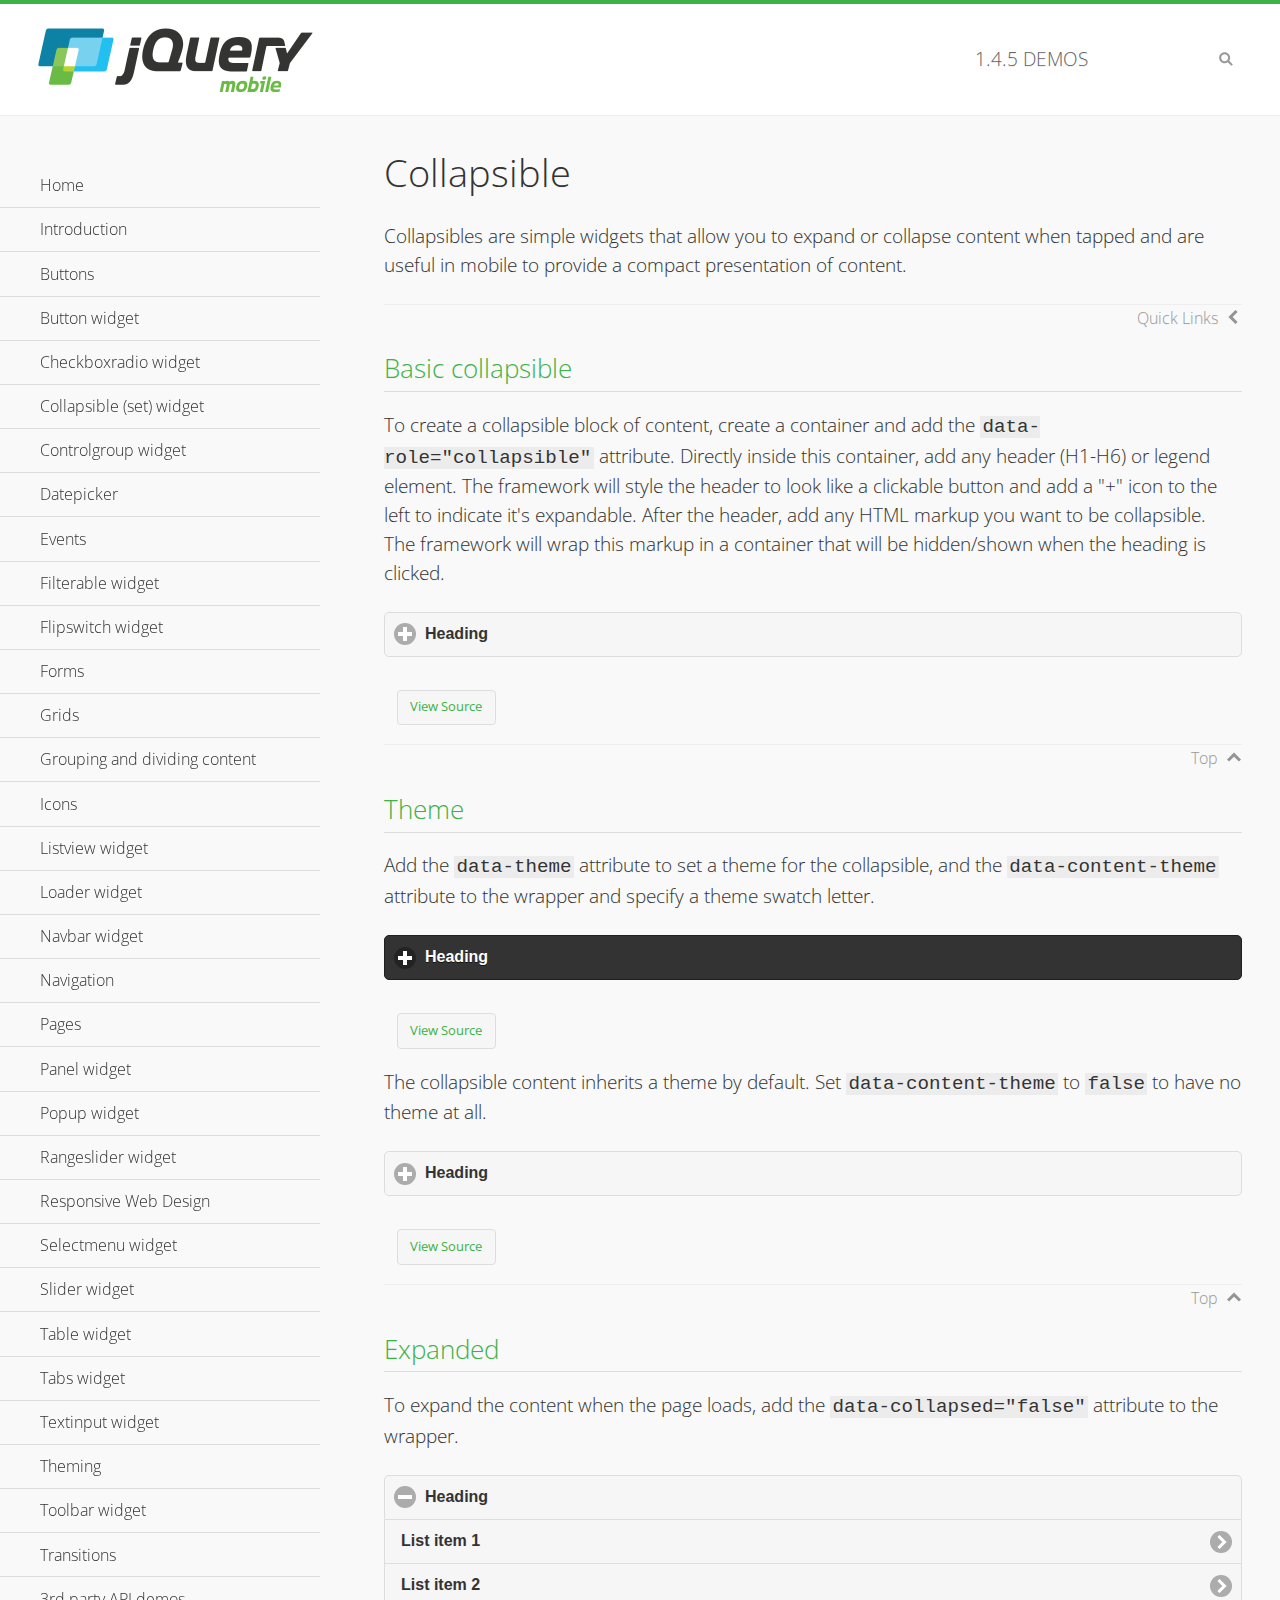
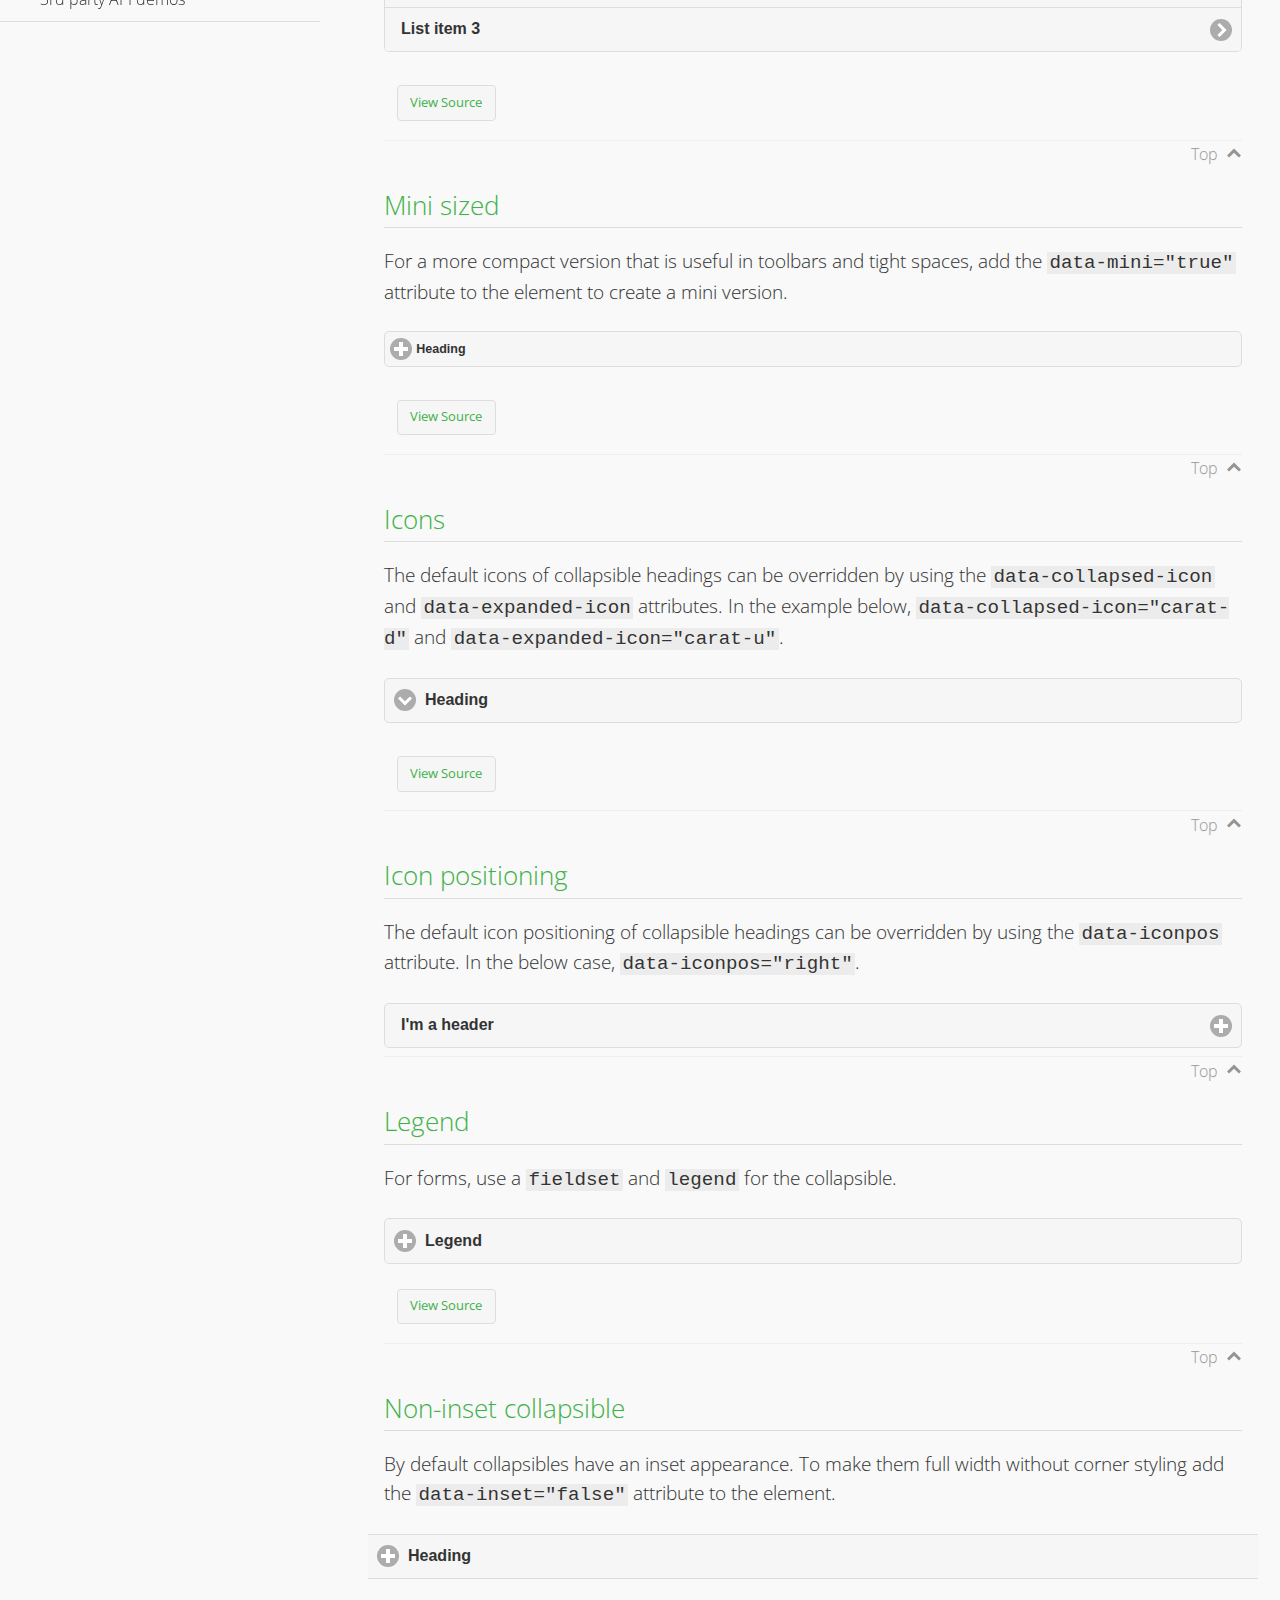
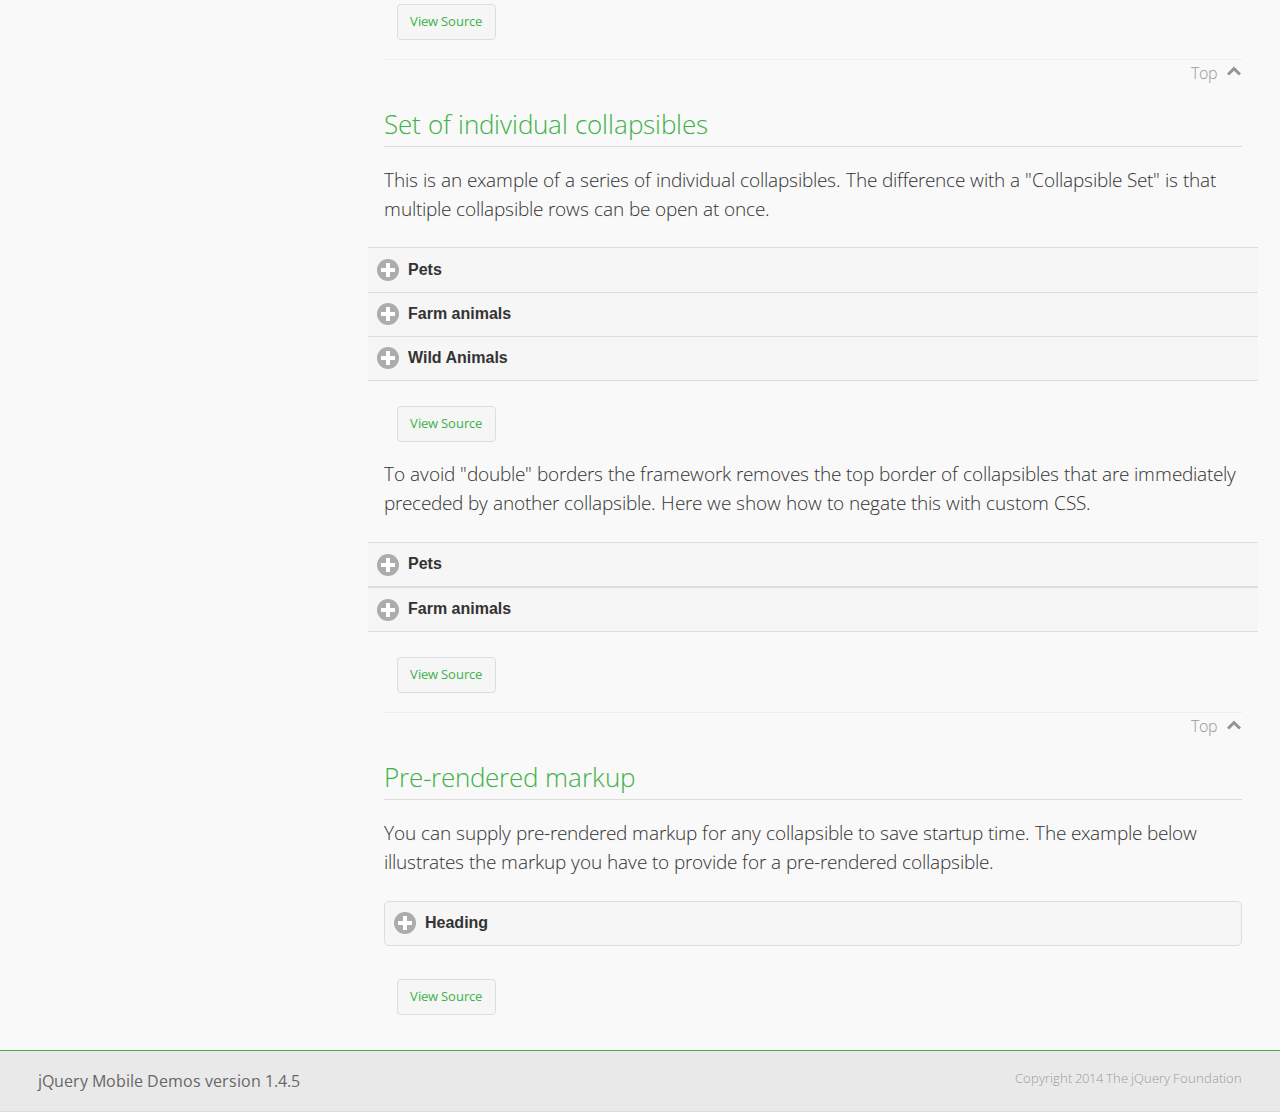
<file: Dog Website/src/PhoneGap/js/jQuery/demos/collapsible/index.html>
<!DOCTYPE html>
<html>
<head>
	<meta charset="utf-8">
	<meta name="viewport" content="width=device-width, initial-scale=1">
	<title>Collapsible - jQuery Mobile Demos</title>
    <link rel="stylesheet" href="../css/themes/default/jquery.mobile-1.4.5.min.css">
    <link rel="stylesheet" href="../_assets/css/jqm-demos.css">
    <link rel="shortcut icon" href="../favicon.ico">
    <link rel="stylesheet" href="http://fonts.googleapis.com/css?family=Open+Sans:300,400,700">
    <script src="../js/jquery.js"></script>
    <script src="../_assets/js/index.js"></script>
    <script src="../js/jquery.mobile-1.4.5.min.js"></script>
    <style id="negateDoubleBorder">
        #demo-borders .ui-collapsible-heading .ui-btn { border-top-width: 1px !important; }
    </style>
</head>
<body>
<div data-role="page" class="jqm-demos" data-quicklinks="true">

    <div data-role="header" class="jqm-header">
		<h2><a href="../" title="jQuery Mobile Demos home"><img src="../_assets/img/jquery-logo.png" alt="jQuery Mobile"></a></h2>
		<p><span class="jqm-version"></span> Demos</p>
        <a href="#" class="jqm-navmenu-link ui-btn ui-btn-icon-notext ui-corner-all ui-icon-bars ui-nodisc-icon ui-alt-icon ui-btn-left">Menu</a>
        <a href="#" class="jqm-search-link ui-btn ui-btn-icon-notext ui-corner-all ui-icon-search ui-nodisc-icon ui-alt-icon ui-btn-right">Search</a>
    </div><!-- /header -->

    <div role="main" class="ui-content jqm-content">

        <h1>Collapsible</h1>

        <p>Collapsibles are simple widgets that allow you to expand or collapse content when tapped and are useful in mobile to provide a compact presentation of content.</p>

        <h2>Basic collapsible</h2>

        <p>To create a collapsible block of content, create a container and add the <code> data-role="collapsible"</code> attribute. Directly inside this container, add any header (H1-H6) or legend element. The framework will style the header to look like a clickable button and add a "+" icon to the left to indicate it's expandable. After the header, add any HTML markup you want to be collapsible. The framework will wrap this markup in a container that will be hidden/shown when the heading is clicked.</p>

        <div data-demo-html="true">
            <div data-role="collapsible">
                <h4>Heading</h4>
                <p>I'm the collapsible content. By default I'm closed, but you can click the header to open me.</p>
            </div>
        </div><!--/demo-html -->

        <h2>Theme</h2>

        <p>Add the <code>data-theme</code> attribute to set a theme for the collapsible, and the <code>data-content-theme</code> attribute to the wrapper and specify a theme swatch letter.</p>

        <div data-demo-html="true">
            <div data-role="collapsible" data-theme="b" data-content-theme="b">
                <h4>Heading</h4>
                <p>I'm the collapsible content with a themed content block set to "b".</p>
            </div>
        </div><!--/demo-html -->

        <p>The collapsible content inherits a theme by default. Set <code>data-content-theme</code> to <code>false</code> to have no theme at all.</p>

        <div data-demo-html="true">
            <div data-role="collapsible" data-content-theme="false">
                <h4>Heading</h4>
                <p>I'm the collapsible content without a theme.</p>
            </div>
        </div><!--/demo-html -->

        <h2>Expanded</h2>

        <p>To expand the content when the page loads, add the <code>data-collapsed="false"</code> attribute to the wrapper.</p>

        <div data-demo-html="true">
            <div data-role="collapsible" data-collapsed="false">
                <h4>Heading</h4>
                <ul data-role="listview">
                    <li><a href="#">List item 1</a></li>
                    <li><a href="#">List item 2</a></li>
                    <li><a href="#">List item 3</a></li>
                </ul>
            </div>
        </div><!--/demo-html -->

        <h2>Mini sized</h2>

        <p>For a more compact version that is useful in toolbars and tight spaces, add the <code>data-mini="true"</code> attribute to the element to create a mini version. </p>

        <div data-demo-html="true">
            <div data-role="collapsible" data-mini="true">
                <h4>Heading</h4>
                <ul data-role="listview">
                    <li><a href="#">List item 1</a></li>
                    <li><a href="#">List item 2</a></li>
                    <li><a href="#">List item 3</a></li>
                </ul>
            </div>
        </div><!--/demo-html -->

            <h2>Icons</h2>

            <p>The default icons of collapsible headings can be overridden by using the <code>data-collapsed-icon</code> and <code>data-expanded-icon</code> attributes. In the example below, <code>data-collapsed-icon="carat-d"</code> and <code>data-expanded-icon="carat-u"</code>.</p>

            <div data-demo-html="true">
                <div data-role="collapsible" data-collapsed-icon="carat-d" data-expanded-icon="carat-u">
                    <h4>Heading</h4>
                    <ul data-role="listview" data-inset="false">
                        <li>Read-only list item 1</li>
                        <li>Read-only list item 2</li>
                        <li>Read-only list item 3</li>
                    </ul>
                </div>
            </div><!--/demo-html -->

            <h2>Icon positioning</h2>

            <p>The default icon positioning of collapsible headings can be overridden by using the <code>data-iconpos</code> attribute. In the below case, <code>data-iconpos="right"</code>.</p>

            <div data-role="collapsible" data-iconpos="right">
                <h3>I'm a header</h3>
                <p><code>data-iconpos="right"</code></p>
            </div>

        <h2>Legend</h2>

        <p>For forms, use a <code>fieldset</code> and <code>legend</code> for the collapsible.</p>
        <div data-demo-html="true">
            <form>
                <fieldset data-role="collapsible">
                    <legend>Legend</legend>

                    <label for="textinput-f">Text Input:</label>
                    <input type="text" name="textinput-f" id="textinput-f" placeholder="Text input" value="">

                    <div data-role="controlgroup">
                        <input type="checkbox" name="checkbox-1-a" id="checkbox-1-a">
                        <label for="checkbox-1-a">One</label>
                        <input type="checkbox" name="checkbox-2-a" id="checkbox-2-a">
                        <label for="checkbox-2-a">Two</label>
                        <input type="checkbox" name="checkbox-3-a" id="checkbox-3-a">
                        <label for="checkbox-3-a">Three</label>
                    </div>
                </fieldset>
            </form>
        </div><!--/demo-html -->

        <h2>Non-inset collapsible</h2>

        <p>By default collapsibles have an inset appearance. To make them full width without corner styling add the <code>data-inset="false"</code> attribute to the element.</p>

        <div data-demo-html="true">
            <div data-role="collapsible" data-inset="false">
                <h4>Heading</h4>
                <p>I'm the collapsible content. By default I'm closed, but you can click the header to open me.</p>
            </div>
        </div><!--/demo-html -->

        <h2>Set of individual collapsibles</h2>

        <p>This is an example of a series of individual collapsibles. The difference with a "Collapsible Set" is that multiple collapsible rows can be open at once.</p>

        <div data-demo-html="true">
            <div data-role="collapsible" data-inset="false">
                <h3>Pets</h3>
                <ul data-role="listview">
                    <li><a href="#">Canary</a></li>
                    <li><a href="#">Cat</a></li>
                    <li><a href="#">Dog</a></li>
                    <li><a href="#">Gerbil</a></li>
                    <li><a href="#">Iguana</a></li>
                    <li><a href="#">Mouse</a></li>
                </ul>
            </div><!-- /collapsible -->
            <div data-role="collapsible" data-inset="false">
                <h3>Farm animals</h3>
                <ul data-role="listview">
                    <li><a href="#">Chicken</a></li>
                    <li><a href="#">Cow</a></li>
                    <li><a href="#">Duck</a></li>
                    <li><a href="#">Horse</a></li>
                    <li><a href="#">Pig</a></li>
                    <li><a href="#">Sheep</a></li>
                </ul>
            </div><!-- /collapsible -->
            <div data-role="collapsible" data-inset="false">
                <h3>Wild Animals</h3>
                <ul data-role="listview">
                    <li><a href="#">Aardvark</a></li>
                    <li><a href="#">Alligator</a></li>
                    <li><a href="#">Ant</a></li>
                    <li><a href="#">Bear</a></li>
                    <li><a href="#">Beaver</a></li>
                    <li><a href="#">Cougar</a></li>
                    <li><a href="#">Dingo</a></li>
                </ul>
            </div><!-- /collapsible -->
        </div><!--/demo-html -->

        <p>To avoid "double" borders the framework removes the top border of collapsibles that are immediately preceded by another collapsible. Here we show how to negate this with custom CSS.</p>

        <div data-demo-html="true" data-demo-css="#negateDoubleBorder">
            <div id="demo-borders">
                <div data-role="collapsible" data-inset="false">
                    <h3>Pets</h3>
                    <ul data-role="listview">
                        <li><a href="#">Canary</a></li>
                        <li><a href="#">Cat</a></li>
                        <li><a href="#">Dog</a></li>
                        <li><a href="#">Gerbil</a></li>
                        <li><a href="#">Iguana</a></li>
                        <li><a href="#">Mouse</a></li>
                    </ul>
                </div><!-- /collapsible -->
                <div data-role="collapsible" data-inset="false">
                    <h3>Farm animals</h3>
                    <ul data-role="listview">
                        <li><a href="#">Chicken</a></li>
                        <li><a href="#">Cow</a></li>
                        <li><a href="#">Duck</a></li>
                        <li><a href="#">Horse</a></li>
                        <li><a href="#">Pig</a></li>
                        <li><a href="#">Sheep</a></li>
                    </ul>
                </div><!-- /collapsible -->
            </div>
        </div><!--/demo-html -->

			<h2>Pre-rendered markup</h2>
			<p>You can supply pre-rendered markup for any collapsible to save startup time. The example below illustrates the markup you have to provide for a pre-rendered collapsible.</p>
				<div data-demo-html="true">
					<div data-role="collapsible" data-enhanced="true" class="ui-collapsible ui-collapsible-inset ui-corner-all ui-collapsible-collapsed">
						<h4 class="ui-collapsible-heading ui-collapsible-heading-collapsed">
							<a href="#" class="ui-collapsible-heading-toggle ui-btn ui-btn-icon-left ui-icon-plus">
							Heading
							<div class="ui-collapsible-heading-status"> click to expand contents</div>
							</a>
						</h4>
						<div class="ui-collapsible-content ui-collapsible-content-collapsed" aria-hidden="true">
						<p>I'm the collapsible content. By default I'm closed, but you can click the header to open me.</p>
						</div>
					</div>
				</div>

	</div><!-- /content -->
	    <div data-role="panel" class="jqm-navmenu-panel" data-position="left" data-display="overlay" data-theme="a">
	    	<ul class="jqm-list ui-alt-icon ui-nodisc-icon">
<li data-filtertext="demos homepage" data-icon="home"><a href=".././">Home</a></li>
<li data-filtertext="introduction overview getting started"><a href="../intro/" data-ajax="false">Introduction</a></li>
<li data-filtertext="buttons button markup buttonmarkup method anchor link button element"><a href="../button-markup/" data-ajax="false">Buttons</a></li>
<li data-filtertext="form button widget input button submit reset"><a href="../button/" data-ajax="false">Button widget</a></li>
<li data-role="collapsible" data-enhanced="true" data-collapsed-icon="carat-d" data-expanded-icon="carat-u" data-iconpos="right" data-inset="false" class="ui-collapsible ui-collapsible-themed-content ui-collapsible-collapsed">
	<h3 class="ui-collapsible-heading ui-collapsible-heading-collapsed">
		<a href="#" class="ui-collapsible-heading-toggle ui-btn ui-btn-icon-right ui-btn-inherit ui-icon-carat-d">
		    Checkboxradio widget<span class="ui-collapsible-heading-status"> click to expand contents</span>
		</a>
	</h3>
	<div class="ui-collapsible-content ui-body-inherit ui-collapsible-content-collapsed" aria-hidden="true">
		<ul>
			<li data-filtertext="form checkboxradio widget checkbox input checkboxes controlgroups"><a href="../checkboxradio-checkbox/" data-ajax="false">Checkboxes</a></li>
			<li data-filtertext="form checkboxradio widget radio input radio buttons controlgroups"><a href="../checkboxradio-radio/" data-ajax="false">Radio buttons</a></li>
		</ul>
	</div>
</li>
<li data-role="collapsible" data-enhanced="true" data-collapsed-icon="carat-d" data-expanded-icon="carat-u" data-iconpos="right" data-inset="false" class="ui-collapsible ui-collapsible-themed-content ui-collapsible-collapsed">
	<h3 class="ui-collapsible-heading ui-collapsible-heading-collapsed">
		<a href="#" class="ui-collapsible-heading-toggle ui-btn ui-btn-icon-right ui-btn-inherit ui-icon-carat-d">
			Collapsible (set) widget<span class="ui-collapsible-heading-status"> click to expand contents</span>
		</a>
	</h3>
	<div class="ui-collapsible-content ui-body-inherit ui-collapsible-content-collapsed" aria-hidden="true">
		<ul>
			<li data-filtertext="collapsibles content formatting"><a href="../collapsible/" data-ajax="false">Collapsible</a></li>
			<li data-filtertext="dynamic collapsible set accordion append expand"><a href="../collapsible-dynamic/" data-ajax="false">Dynamic collapsibles</a></li>
			<li data-filtertext="accordions collapsible set widget content formatting grouped collapsibles"><a href="../collapsibleset/" data-ajax="false">Collapsible set</a></li>
		</ul>
	</div>
</li>
<li data-role="collapsible" data-enhanced="true" data-collapsed-icon="carat-d" data-expanded-icon="carat-u" data-iconpos="right" data-inset="false" class="ui-collapsible ui-collapsible-themed-content ui-collapsible-collapsed">
	<h3 class="ui-collapsible-heading ui-collapsible-heading-collapsed">
		<a href="#" class="ui-collapsible-heading-toggle ui-btn ui-btn-icon-right ui-btn-inherit ui-icon-carat-d">
			Controlgroup widget<span class="ui-collapsible-heading-status"> click to expand contents</span>
		</a>
	</h3>
	<div class="ui-collapsible-content ui-body-inherit ui-collapsible-content-collapsed" aria-hidden="true">
		<ul>
			<li data-filtertext="controlgroups selectmenu checkboxradio input grouped buttons horizontal vertical"><a href="../controlgroup/" data-ajax="false">Controlgroup</a></li>
			<li data-filtertext="dynamic controlgroup dynamically add buttons"><a href="../controlgroup-dynamic/" data-ajax="false">Dynamic controlgroups</a></li>
		</ul>
	</div>
</li>
<li data-filtertext="form datepicker widget date input"><a href="../datepicker/" data-ajax="false">Datepicker</a></li>
<li data-role="collapsible" data-enhanced="true" data-collapsed-icon="carat-d" data-expanded-icon="carat-u" data-iconpos="right" data-inset="false" class="ui-collapsible ui-collapsible-themed-content ui-collapsible-collapsed">
	<h3 class="ui-collapsible-heading ui-collapsible-heading-collapsed">
		<a href="#" class="ui-collapsible-heading-toggle ui-btn ui-btn-icon-right ui-btn-inherit ui-icon-carat-d">
			Events<span class="ui-collapsible-heading-status"> click to expand contents</span>
		</a>
	</h3>
	<div class="ui-collapsible-content ui-body-inherit ui-collapsible-content-collapsed" aria-hidden="true">
		<ul>
			<li data-filtertext="swipe to delete list items listviews swipe events"><a href="../swipe-list/" data-ajax="false">Swipe list items</a></li>
			<li data-filtertext="swipe to navigate swipe page navigation swipe events"><a href="../swipe-page/" data-ajax="false">Swipe page navigation</a></li>
		</ul>
	</div>
</li>
<li data-filtertext="filterable filter elements sorting searching listview table"><a href="../filterable/" data-ajax="false">Filterable widget</a></li>
<li data-filtertext="form flipswitch widget flip toggle switch binary select checkbox input"><a href="../flipswitch/" data-ajax="false">Flipswitch widget</a></li>
<li data-role="collapsible" data-enhanced="true" data-collapsed-icon="carat-d" data-expanded-icon="carat-u" data-iconpos="right" data-inset="false" class="ui-collapsible ui-collapsible-themed-content ui-collapsible-collapsed">
	<h3 class="ui-collapsible-heading ui-collapsible-heading-collapsed">
		<a href="#" class="ui-collapsible-heading-toggle ui-btn ui-btn-icon-right ui-btn-inherit ui-icon-carat-d">
			Forms<span class="ui-collapsible-heading-status"> click to expand contents</span>
		</a>
	</h3>
	<div class="ui-collapsible-content ui-body-inherit ui-collapsible-content-collapsed" aria-hidden="true">
		<ul>
			<li data-filtertext="forms text checkbox radio range button submit reset inputs selects textarea slider flipswitch label form elements"><a href="../forms/" data-ajax="false">Forms</a></li>
			<li data-filtertext="form hide labels hidden accessible ui-hidden-accessible forms"><a href="../forms-label-hidden-accessible/" data-ajax="false">Hide labels</a></li>
			<li data-filtertext="form field containers fieldcontain ui-field-contain forms"><a href="../forms-field-contain/" data-ajax="false">Field containers</a></li>
			<li data-filtertext="forms disabled form elements"><a href="../forms-disabled/" data-ajax="false">Forms disabled</a></li>
			<li data-filtertext="forms gallery examples overview forms text checkbox radio range button submit reset inputs selects textarea slider flipswitch label form elements"><a href="../forms-gallery/" data-ajax="false">Forms gallery</a></li>
		</ul>
	</div>
</li>
<li data-role="collapsible" data-enhanced="true" data-collapsed-icon="carat-d" data-expanded-icon="carat-u" data-iconpos="right" data-inset="false" class="ui-collapsible ui-collapsible-themed-content ui-collapsible-collapsed">
	<h3 class="ui-collapsible-heading ui-collapsible-heading-collapsed">
		<a href="#" class="ui-collapsible-heading-toggle ui-btn ui-btn-icon-right ui-btn-inherit ui-icon-carat-d">
			Grids<span class="ui-collapsible-heading-status"> click to expand contents</span>
		</a>
	</h3>
	<div class="ui-collapsible-content ui-body-inherit ui-collapsible-content-collapsed" aria-hidden="true">
		<ul>
			<li data-filtertext="grids columns blocks content formatting rwd responsive css framework"><a href="../grids/" data-ajax="false">Grids</a></li>
			<li data-filtertext="buttons in grids css framework"><a href="../grids-buttons/" data-ajax="false">Buttons in grids</a></li>
			<li data-filtertext="custom responsive grids rwd css framework"><a href="../grids-custom-responsive/" data-ajax="false">Custom responsive grids</a></li>
		</ul>
	</div>
</li>
<li data-filtertext="blocks content formatting sections heading"><a href="../body-bar-classes/" data-ajax="false">Grouping and dividing content</a></li>
<li data-role="collapsible" data-enhanced="true" data-collapsed-icon="carat-d" data-expanded-icon="carat-u" data-iconpos="right" data-inset="false" class="ui-collapsible ui-collapsible-themed-content ui-collapsible-collapsed">
	<h3 class="ui-collapsible-heading ui-collapsible-heading-collapsed">
		<a href="#" class="ui-collapsible-heading-toggle ui-btn ui-btn-icon-right ui-btn-inherit ui-icon-carat-d">
			Icons<span class="ui-collapsible-heading-status"> click to expand contents</span>
		</a>
	</h3>
	<div class="ui-collapsible-content ui-body-inherit ui-collapsible-content-collapsed" aria-hidden="true">
		<ul>
			<li data-filtertext="button icons svg disc alt custom icon position"><a href="../icons/" data-ajax="false">Icons</a></li>
			<li data-filtertext=""><a href="../icons-grunticon/" data-ajax="false">Grunticon loader</a></li>
		</ul>
	</div>
</li>
<li data-role="collapsible" data-enhanced="true" data-collapsed-icon="carat-d" data-expanded-icon="carat-u" data-iconpos="right" data-inset="false" class="ui-collapsible ui-collapsible-themed-content ui-collapsible-collapsed">
	<h3 class="ui-collapsible-heading ui-collapsible-heading-collapsed">
		<a href="#" class="ui-collapsible-heading-toggle ui-btn ui-btn-icon-right ui-btn-inherit ui-icon-carat-d">
			Listview widget<span class="ui-collapsible-heading-status"> click to expand contents</span>
		</a>
	</h3>
	<div class="ui-collapsible-content ui-body-inherit ui-collapsible-content-collapsed" aria-hidden="true">
		<ul>
			<li data-filtertext="listview widget thumbnails icons nested split button collapsible ul ol"><a href="../listview/" data-ajax="false">Listview</a></li>
			<li data-filtertext="autocomplete filterable reveal listview filtertextbeforefilter placeholder"><a href="../listview-autocomplete/" data-ajax="false">Listview autocomplete</a></li>
			<li data-filtertext="autocomplete filterable reveal listview remote data filtertextbeforefilter placeholder"><a href="../listview-autocomplete-remote/" data-ajax="false">Listview autocomplete remote data</a></li>
			<li data-filtertext="autodividers anchor jump scroll linkbars listview lists ul ol"><a href="../listview-autodividers-linkbar/" data-ajax="false">Listview autodividers linkbar</a></li>
			<li data-filtertext="listview autodividers selector autodividersselector lists ul ol"><a href="../listview-autodividers-selector/" data-ajax="false">Listview autodividers selector</a></li>
			<li data-filtertext="listview nested list items"><a href="../listview-nested-lists/" data-ajax="false">Nested Listviews</a></li>
			<li data-filtertext="listview collapsible list items flat"><a href="../listview-collapsible-item-flat/" data-ajax="false">Listview collapsible list items (flat)</a></li>
			<li data-filtertext="listview collapsible list indented"><a href="../listview-collapsible-item-indented/" data-ajax="false">Listview collapsible list items (indented)</a></li>
			<li data-filtertext="grid listview responsive grids responsive listviews lists ul"><a href="../listview-grid/" data-ajax="false">Listview responsive grid</a></li>
		</ul>
	</div>
</li>
<li data-filtertext="loader widget page loading navigation overlay spinner"><a href="../loader/" data-ajax="false">Loader widget</a></li>
<li data-filtertext="navbar widget navmenu toolbars header footer"><a href="../navbar/" data-ajax="false">Navbar widget</a></li>
<li data-role="collapsible" data-enhanced="true" data-collapsed-icon="carat-d" data-expanded-icon="carat-u" data-iconpos="right" data-inset="false" class="ui-collapsible ui-collapsible-themed-content ui-collapsible-collapsed">
	<h3 class="ui-collapsible-heading ui-collapsible-heading-collapsed">
		<a href="#" class="ui-collapsible-heading-toggle ui-btn ui-btn-icon-right ui-btn-inherit ui-icon-carat-d">
			Navigation<span class="ui-collapsible-heading-status"> click to expand contents</span>
		</a>
	</h3>
	<div class="ui-collapsible-content ui-body-inherit ui-collapsible-content-collapsed" aria-hidden="true">
		<ul>
			<li data-filtertext="ajax navigation navigate widget history event method"><a href="../navigation/" data-ajax="false">Navigation</a></li>
			<li data-filtertext="linking pages page links navigation ajax prefetch cache"><a href="../navigation-linking-pages/" data-ajax="false">Linking pages</a></li>
			<!-- <li data-filtertext="php redirect server redirection server-side navigation"><a href="../navigation-php-redirect/" data-ajax="false">PHP redirect demo</a></li>-->
			<li data-filtertext="navigation redirection hash query"><a href="../navigation-hash-processing/" data-ajax="false">Hash processing demo</a></li>
			<li data-filtertext="navigation redirection hash query"><a href="../page-events/" data-ajax="false">Page Navigation Events</a></li>
		</ul>
	</div>
</li>
<li data-role="collapsible" data-enhanced="true" data-collapsed-icon="carat-d" data-expanded-icon="carat-u" data-iconpos="right" data-inset="false" class="ui-collapsible ui-collapsible-themed-content ui-collapsible-collapsed">
	<h3 class="ui-collapsible-heading ui-collapsible-heading-collapsed">
		<a href="#" class="ui-collapsible-heading-toggle ui-btn ui-btn-icon-right ui-btn-inherit ui-icon-carat-d">
			Pages<span class="ui-collapsible-heading-status"> click to expand contents</span>
		</a>
	</h3>
	<div class="ui-collapsible-content ui-body-inherit ui-collapsible-content-collapsed" aria-hidden="true">
		<ul>
			<li data-filtertext="pages page widget ajax navigation"><a href="../pages/" data-ajax="false">Pages</a></li>
			<li data-filtertext="single page"><a href="../pages-single-page/" data-ajax="false">Single page</a></li>
			<li data-filtertext="multipage multi-page page"><a href="../pages-multi-page/" data-ajax="false">Multi-page template</a></li>
			<li data-filtertext="dialog page widget modal popup"><a href="../pages-dialog/" data-ajax="false">Dialog page</a></li>
		</ul>
	</div>
</li>
<li data-role="collapsible" data-enhanced="true" data-collapsed-icon="carat-d" data-expanded-icon="carat-u" data-iconpos="right" data-inset="false" class="ui-collapsible ui-collapsible-themed-content ui-collapsible-collapsed">
	<h3 class="ui-collapsible-heading ui-collapsible-heading-collapsed">
		<a href="#" class="ui-collapsible-heading-toggle ui-btn ui-btn-icon-right ui-btn-inherit ui-icon-carat-d">
			Panel widget<span class="ui-collapsible-heading-status"> click to expand contents</span>
		</a>
	</h3>
	<div class="ui-collapsible-content ui-body-inherit ui-collapsible-content-collapsed" aria-hidden="true">
		<ul>
			<li data-filtertext="panel widget sliding panels reveal push overlay responsive"><a href="../panel/" data-ajax="false">Panel</a></li>
			<li data-filtertext=""><a href="../panel-external/" data-ajax="false">External panels</a></li>
			<li data-filtertext="panel "><a href="../panel-fixed/" data-ajax="false">Fixed panels</a></li>
			<li data-filtertext="panel slide panels sliding panels shadow rwd responsive breakpoint"><a href="../panel-responsive/" data-ajax="false">Panels responsive</a></li>
			<li data-filtertext="panel custom style custom panel width reveal shadow listview panel styling page background wrapper"><a href="../panel-styling/" data-ajax="false">Custom panel style</a></li>
			<li data-filtertext="panel open on swipe"><a href="../panel-swipe-open/" data-ajax="false">Panel open on swipe</a></li>
			<li data-filtertext="panels outside page internal external toolbars"><a href="../panel-external-internal/" data-ajax="false">Panel external and internal</a></li>
		</ul>
	</div>
</li>
<li data-role="collapsible" data-enhanced="true" data-collapsed-icon="carat-d" data-expanded-icon="carat-u" data-iconpos="right" data-inset="false" class="ui-collapsible ui-collapsible-themed-content ui-collapsible-collapsed">
	<h3 class="ui-collapsible-heading ui-collapsible-heading-collapsed">
		<a href="#" class="ui-collapsible-heading-toggle ui-btn ui-btn-icon-right ui-btn-inherit ui-icon-carat-d">
			Popup widget<span class="ui-collapsible-heading-status"> click to expand contents</span>
		</a>
	</h3>
	<div class="ui-collapsible-content ui-body-inherit ui-collapsible-content-collapsed" aria-hidden="true">
		<ul>
			<li data-filtertext="popup widget popups dialog modal transition tooltip lightbox form overlay screen flip pop fade transition"><a href="../popup/" data-ajax="false">Popup</a></li>
			<li data-filtertext="popup alignment position"><a href="../popup-alignment/" data-ajax="false">Popup alignment</a></li>
			<li data-filtertext="popup arrow size popups popover"><a href="../popup-arrow-size/" data-ajax="false">Popup arrow size</a></li>
			<li data-filtertext="dynamic popups popup images lightbox"><a href="../popup-dynamic/" data-ajax="false">Dynamic popups</a></li>
			<li data-filtertext="popups with iframes scaling"><a href="../popup-iframe/" data-ajax="false">Popups with iframes</a></li>
			<li data-filtertext="popup image scaling"><a href="../popup-image-scaling/" data-ajax="false">Popup image scaling</a></li>
			<li data-filtertext="external popup outside multi-page"><a href="../popup-outside-multipage/" data-ajax="false">Popup outside multi-page</a></li>
		</ul>
	</div>
</li>
<li data-filtertext="form rangeslider widget dual sliders dual handle sliders range input"><a href="../rangeslider/" data-ajax="false">Rangeslider widget</a></li>
<li data-filtertext="responsive web design rwd adaptive progressive enhancement PE accessible mobile breakpoints media query media queries"><a href="../rwd/" data-ajax="false">Responsive Web Design</a></li>
<li data-role="collapsible" data-enhanced="true" data-collapsed-icon="carat-d" data-expanded-icon="carat-u" data-iconpos="right" data-inset="false" class="ui-collapsible ui-collapsible-themed-content ui-collapsible-collapsed">
	<h3 class="ui-collapsible-heading ui-collapsible-heading-collapsed">
		<a href="#" class="ui-collapsible-heading-toggle ui-btn ui-btn-icon-right ui-btn-inherit ui-icon-carat-d">
			Selectmenu widget<span class="ui-collapsible-heading-status"> click to expand contents</span>
		</a>
	</h3>
	<div class="ui-collapsible-content ui-body-inherit ui-collapsible-content-collapsed" aria-hidden="true">
		<ul>
			<li data-filtertext="form selectmenu widget select input custom select menu selects"><a href="../selectmenu/" data-ajax="false">Selectmenu</a></li>
			<li data-filtertext="form custom select menu selectmenu widget custom menu option optgroup multiple selects"><a href="../selectmenu-custom/" data-ajax="false">Custom select menu</a></li>
			<li data-filtertext="filterable select filter popup dialog"><a href="../selectmenu-custom-filter/" data-ajax="false">Custom select menu with filter</a></li>
		</ul>
	</div>
</li>
<li data-role="collapsible" data-enhanced="true" data-collapsed-icon="carat-d" data-expanded-icon="carat-u" data-iconpos="right" data-inset="false" class="ui-collapsible ui-collapsible-themed-content ui-collapsible-collapsed">
	<h3 class="ui-collapsible-heading ui-collapsible-heading-collapsed">
		<a href="#" class="ui-collapsible-heading-toggle ui-btn ui-btn-icon-right ui-btn-inherit ui-icon-carat-d">
			Slider widget<span class="ui-collapsible-heading-status"> click to expand contents</span>
		</a>
	</h3>
	<div class="ui-collapsible-content ui-body-inherit ui-collapsible-content-collapsed" aria-hidden="true">
		<ul>
			<li data-filtertext="form slider widget range input single sliders"><a href="../slider/" data-ajax="false">Slider</a></li>
			<li data-filtertext="form slider widget flipswitch slider binary select flip toggle switch"><a href="../slider-flipswitch/" data-ajax="false">Slider flip toggle switch</a></li>
			<li data-filtertext="form slider tooltip handle value input range sliders"><a href="../slider-tooltip/" data-ajax="false">Slider tooltip</a></li>
		</ul>
	</div>
</li>
<li data-role="collapsible" data-enhanced="true" data-collapsed-icon="carat-d" data-expanded-icon="carat-u" data-iconpos="right" data-inset="false" class="ui-collapsible ui-collapsible-themed-content ui-collapsible-collapsed">
	<h3 class="ui-collapsible-heading ui-collapsible-heading-collapsed">
		<a href="#" class="ui-collapsible-heading-toggle ui-btn ui-btn-icon-right ui-btn-inherit ui-icon-carat-d">
			Table widget<span class="ui-collapsible-heading-status"> click to expand contents</span>
		</a>
	</h3>
	<div class="ui-collapsible-content ui-body-inherit ui-collapsible-content-collapsed" aria-hidden="true">
		<ul>
			<li data-filtertext="table widget reflow column toggle th td responsive tables rwd hide show tabular"><a href="../table-column-toggle/" data-ajax="false">Table Column Toggle</a></li>
			<li data-filtertext="table column toggle phone comparison demo"><a href="../table-column-toggle-example/" data-ajax="false">Table Column Toggle demo</a></li>
			<li data-filtertext="responsive tables table column toggle heading groups rwd breakpoint"><a href="../table-column-toggle-heading-groups/" data-ajax="false">Table Column Toggle heading groups</a></li>
			<li data-filtertext="responsive tables table column toggle hide rwd breakpoint customization options"><a href="../table-column-toggle-options/" data-ajax="false">Table Column Toggle options</a></li>
			<li data-filtertext="table reflow th td responsive rwd columns tabular"><a href="../table-reflow/" data-ajax="false">Table Reflow</a></li>
			<li data-filtertext="responsive tables table reflow heading groups rwd breakpoint"><a href="../table-reflow-heading-groups/" data-ajax="false">Table Reflow heading groups</a></li>
			<li data-filtertext="responsive tables table reflow stripes strokes table style"><a href="../table-reflow-stripes-strokes/" data-ajax="false">Table Reflow stripes and strokes</a></li>
			<li data-filtertext="responsive tables table reflow stack custom styles"><a href="../table-reflow-styling/" data-ajax="false">Table Reflow custom styles</a></li>
		</ul>
	</div>
</li>
<li data-filtertext="ui tabs widget"><a href="../tabs/" data-ajax="false">Tabs widget</a></li>
<li data-filtertext="form textinput widget text input textarea number date time tel email file color password"><a href="../textinput/" data-ajax="false">Textinput widget</a></li>
<li data-role="collapsible" data-enhanced="true" data-collapsed-icon="carat-d" data-expanded-icon="carat-u" data-iconpos="right" data-inset="false" class="ui-collapsible ui-collapsible-themed-content ui-collapsible-collapsed">
	<h3 class="ui-collapsible-heading ui-collapsible-heading-collapsed">
		<a href="#" class="ui-collapsible-heading-toggle ui-btn ui-btn-icon-right ui-btn-inherit ui-icon-carat-d">
			Theming<span class="ui-collapsible-heading-status"> click to expand contents</span>
		</a>
	</h3>
	<div class="ui-collapsible-content ui-body-inherit ui-collapsible-content-collapsed" aria-hidden="true">
		<ul>
			<li data-filtertext="default theme swatches theming style css"><a href="../theme-default/" data-ajax="false">Default theme</a></li>
			<li data-filtertext="classic theme old theme swatches theming style css"><a href="../theme-classic/" data-ajax="false">Classic theme</a></li>
		</ul>
	</div>
</li>
<li data-role="collapsible" data-enhanced="true" data-collapsed-icon="carat-d" data-expanded-icon="carat-u" data-iconpos="right" data-inset="false" class="ui-collapsible ui-collapsible-themed-content ui-collapsible-collapsed">
	<h3 class="ui-collapsible-heading ui-collapsible-heading-collapsed">
		<a href="#" class="ui-collapsible-heading-toggle ui-btn ui-btn-icon-right ui-btn-inherit ui-icon-carat-d">
			Toolbar widget<span class="ui-collapsible-heading-status"> click to expand contents</span>
		</a>
	</h3>
	<div class="ui-collapsible-content ui-body-inherit ui-collapsible-content-collapsed" aria-hidden="true">
		<ul>
			<li data-filtertext="toolbar widget header footer toolbars fixed fullscreen external sections"><a href="../toolbar/" data-ajax="false">Toolbar</a></li>
			<li data-filtertext="dynamic toolbars dynamically add toolbar header footer"><a href="../toolbar-dynamic/" data-ajax="false">Dynamic toolbars</a></li>
			<li data-filtertext="external toolbars header footer"><a href="../toolbar-external/" data-ajax="false">External toolbars</a></li>
			<li data-filtertext="fixed toolbars header footer"><a href="../toolbar-fixed/" data-ajax="false">Fixed toolbars</a></li>
			<li data-filtertext="fixed fullscreen toolbars header footer"><a href="../toolbar-fixed-fullscreen/" data-ajax="false">Fullscreen toolbars</a></li>
			<li data-filtertext="external fixed toolbars header footer"><a href="../toolbar-fixed-external/" data-ajax="false">Fixed external toolbars</a></li>
			<li data-filtertext="external persistent toolbars header footer navbar navmenu"><a href="../toolbar-fixed-persistent/" data-ajax="false">Persistent toolbars</a></li>
			<li data-filtertext="external ajax optimized toolbars persistent toolbars header footer navbar"><a href="../toolbar-fixed-persistent-optimized/" data-ajax="false">Ajax optimized toolbars</a></li>
			<li data-filtertext="form in toolbars header footer"><a href="../toolbar-fixed-forms/" data-ajax="false">Form in toolbar</a></li>
		</ul>
	</div>
</li>
<li data-filtertext="page transitions animated pages popup navigation flip slide fade pop"><a href="../transitions/" data-ajax="false">Transitions</a></li>
<li data-role="collapsible" data-enhanced="true" data-collapsed-icon="carat-d" data-expanded-icon="carat-u" data-iconpos="right" data-inset="false" class="ui-collapsible ui-collapsible-themed-content ui-collapsible-collapsed">
	<h3 class="ui-collapsible-heading ui-collapsible-heading-collapsed">
		<a href="#" class="ui-collapsible-heading-toggle ui-btn ui-btn-icon-right ui-btn-inherit ui-icon-carat-d">
			3rd party API demos<span class="ui-collapsible-heading-status"> click to expand contents</span>
		</a>
	</h3>
	<div class="ui-collapsible-content ui-body-inherit ui-collapsible-content-collapsed" aria-hidden="true">
		<ul>
			<li data-filtertext="backbone requirejs navigation router"><a href="../backbone-requirejs/" data-ajax="false">Backbone RequireJS</a></li>
			<li data-filtertext="google maps geolocation demo"><a href="../map-geolocation/" data-ajax="false">Google Maps geolocation</a></li>
			<li data-filtertext="google maps hybrid"><a href="../map-list-toggle/" data-ajax="false">Google Maps list toggle</a></li>
		</ul>
	</div>
</li>



		     </ul>
		</div><!-- /panel -->


	<div data-role="footer" data-position="fixed" data-tap-toggle="false" class="jqm-footer">
		<p>jQuery Mobile Demos version <span class="jqm-version"></span></p>
		<p>Copyright 2014 The jQuery Foundation</p>
	</div><!-- /footer -->
	<!-- TODO: This should become an external panel so we can add input to markup (unique ID) -->
    <div data-role="panel" class="jqm-search-panel" data-position="right" data-display="overlay" data-theme="a">
		<div class="jqm-search">
			<ul class="jqm-list" data-filter-placeholder="Search demos..." data-filter-reveal="true">
<li data-filtertext="demos homepage" data-icon="home"><a href=".././">Home</a></li>
<li data-filtertext="introduction overview getting started"><a href="../intro/" data-ajax="false">Introduction</a></li>
<li data-filtertext="buttons button markup buttonmarkup method anchor link button element"><a href="../button-markup/" data-ajax="false">Buttons</a></li>
<li data-filtertext="form button widget input button submit reset"><a href="../button/" data-ajax="false">Button widget</a></li>
<li data-role="collapsible" data-enhanced="true" data-collapsed-icon="carat-d" data-expanded-icon="carat-u" data-iconpos="right" data-inset="false" class="ui-collapsible ui-collapsible-themed-content ui-collapsible-collapsed">
	<h3 class="ui-collapsible-heading ui-collapsible-heading-collapsed">
		<a href="#" class="ui-collapsible-heading-toggle ui-btn ui-btn-icon-right ui-btn-inherit ui-icon-carat-d">
		    Checkboxradio widget<span class="ui-collapsible-heading-status"> click to expand contents</span>
		</a>
	</h3>
	<div class="ui-collapsible-content ui-body-inherit ui-collapsible-content-collapsed" aria-hidden="true">
		<ul>
			<li data-filtertext="form checkboxradio widget checkbox input checkboxes controlgroups"><a href="../checkboxradio-checkbox/" data-ajax="false">Checkboxes</a></li>
			<li data-filtertext="form checkboxradio widget radio input radio buttons controlgroups"><a href="../checkboxradio-radio/" data-ajax="false">Radio buttons</a></li>
		</ul>
	</div>
</li>
<li data-role="collapsible" data-enhanced="true" data-collapsed-icon="carat-d" data-expanded-icon="carat-u" data-iconpos="right" data-inset="false" class="ui-collapsible ui-collapsible-themed-content ui-collapsible-collapsed">
	<h3 class="ui-collapsible-heading ui-collapsible-heading-collapsed">
		<a href="#" class="ui-collapsible-heading-toggle ui-btn ui-btn-icon-right ui-btn-inherit ui-icon-carat-d">
			Collapsible (set) widget<span class="ui-collapsible-heading-status"> click to expand contents</span>
		</a>
	</h3>
	<div class="ui-collapsible-content ui-body-inherit ui-collapsible-content-collapsed" aria-hidden="true">
		<ul>
			<li data-filtertext="collapsibles content formatting"><a href="../collapsible/" data-ajax="false">Collapsible</a></li>
			<li data-filtertext="dynamic collapsible set accordion append expand"><a href="../collapsible-dynamic/" data-ajax="false">Dynamic collapsibles</a></li>
			<li data-filtertext="accordions collapsible set widget content formatting grouped collapsibles"><a href="../collapsibleset/" data-ajax="false">Collapsible set</a></li>
		</ul>
	</div>
</li>
<li data-role="collapsible" data-enhanced="true" data-collapsed-icon="carat-d" data-expanded-icon="carat-u" data-iconpos="right" data-inset="false" class="ui-collapsible ui-collapsible-themed-content ui-collapsible-collapsed">
	<h3 class="ui-collapsible-heading ui-collapsible-heading-collapsed">
		<a href="#" class="ui-collapsible-heading-toggle ui-btn ui-btn-icon-right ui-btn-inherit ui-icon-carat-d">
			Controlgroup widget<span class="ui-collapsible-heading-status"> click to expand contents</span>
		</a>
	</h3>
	<div class="ui-collapsible-content ui-body-inherit ui-collapsible-content-collapsed" aria-hidden="true">
		<ul>
			<li data-filtertext="controlgroups selectmenu checkboxradio input grouped buttons horizontal vertical"><a href="../controlgroup/" data-ajax="false">Controlgroup</a></li>
			<li data-filtertext="dynamic controlgroup dynamically add buttons"><a href="../controlgroup-dynamic/" data-ajax="false">Dynamic controlgroups</a></li>
		</ul>
	</div>
</li>
<li data-filtertext="form datepicker widget date input"><a href="../datepicker/" data-ajax="false">Datepicker</a></li>
<li data-role="collapsible" data-enhanced="true" data-collapsed-icon="carat-d" data-expanded-icon="carat-u" data-iconpos="right" data-inset="false" class="ui-collapsible ui-collapsible-themed-content ui-collapsible-collapsed">
	<h3 class="ui-collapsible-heading ui-collapsible-heading-collapsed">
		<a href="#" class="ui-collapsible-heading-toggle ui-btn ui-btn-icon-right ui-btn-inherit ui-icon-carat-d">
			Events<span class="ui-collapsible-heading-status"> click to expand contents</span>
		</a>
	</h3>
	<div class="ui-collapsible-content ui-body-inherit ui-collapsible-content-collapsed" aria-hidden="true">
		<ul>
			<li data-filtertext="swipe to delete list items listviews swipe events"><a href="../swipe-list/" data-ajax="false">Swipe list items</a></li>
			<li data-filtertext="swipe to navigate swipe page navigation swipe events"><a href="../swipe-page/" data-ajax="false">Swipe page navigation</a></li>
		</ul>
	</div>
</li>
<li data-filtertext="filterable filter elements sorting searching listview table"><a href="../filterable/" data-ajax="false">Filterable widget</a></li>
<li data-filtertext="form flipswitch widget flip toggle switch binary select checkbox input"><a href="../flipswitch/" data-ajax="false">Flipswitch widget</a></li>
<li data-role="collapsible" data-enhanced="true" data-collapsed-icon="carat-d" data-expanded-icon="carat-u" data-iconpos="right" data-inset="false" class="ui-collapsible ui-collapsible-themed-content ui-collapsible-collapsed">
	<h3 class="ui-collapsible-heading ui-collapsible-heading-collapsed">
		<a href="#" class="ui-collapsible-heading-toggle ui-btn ui-btn-icon-right ui-btn-inherit ui-icon-carat-d">
			Forms<span class="ui-collapsible-heading-status"> click to expand contents</span>
		</a>
	</h3>
	<div class="ui-collapsible-content ui-body-inherit ui-collapsible-content-collapsed" aria-hidden="true">
		<ul>
			<li data-filtertext="forms text checkbox radio range button submit reset inputs selects textarea slider flipswitch label form elements"><a href="../forms/" data-ajax="false">Forms</a></li>
			<li data-filtertext="form hide labels hidden accessible ui-hidden-accessible forms"><a href="../forms-label-hidden-accessible/" data-ajax="false">Hide labels</a></li>
			<li data-filtertext="form field containers fieldcontain ui-field-contain forms"><a href="../forms-field-contain/" data-ajax="false">Field containers</a></li>
			<li data-filtertext="forms disabled form elements"><a href="../forms-disabled/" data-ajax="false">Forms disabled</a></li>
			<li data-filtertext="forms gallery examples overview forms text checkbox radio range button submit reset inputs selects textarea slider flipswitch label form elements"><a href="../forms-gallery/" data-ajax="false">Forms gallery</a></li>
		</ul>
	</div>
</li>
<li data-role="collapsible" data-enhanced="true" data-collapsed-icon="carat-d" data-expanded-icon="carat-u" data-iconpos="right" data-inset="false" class="ui-collapsible ui-collapsible-themed-content ui-collapsible-collapsed">
	<h3 class="ui-collapsible-heading ui-collapsible-heading-collapsed">
		<a href="#" class="ui-collapsible-heading-toggle ui-btn ui-btn-icon-right ui-btn-inherit ui-icon-carat-d">
			Grids<span class="ui-collapsible-heading-status"> click to expand contents</span>
		</a>
	</h3>
	<div class="ui-collapsible-content ui-body-inherit ui-collapsible-content-collapsed" aria-hidden="true">
		<ul>
			<li data-filtertext="grids columns blocks content formatting rwd responsive css framework"><a href="../grids/" data-ajax="false">Grids</a></li>
			<li data-filtertext="buttons in grids css framework"><a href="../grids-buttons/" data-ajax="false">Buttons in grids</a></li>
			<li data-filtertext="custom responsive grids rwd css framework"><a href="../grids-custom-responsive/" data-ajax="false">Custom responsive grids</a></li>
		</ul>
	</div>
</li>
<li data-filtertext="blocks content formatting sections heading"><a href="../body-bar-classes/" data-ajax="false">Grouping and dividing content</a></li>
<li data-role="collapsible" data-enhanced="true" data-collapsed-icon="carat-d" data-expanded-icon="carat-u" data-iconpos="right" data-inset="false" class="ui-collapsible ui-collapsible-themed-content ui-collapsible-collapsed">
	<h3 class="ui-collapsible-heading ui-collapsible-heading-collapsed">
		<a href="#" class="ui-collapsible-heading-toggle ui-btn ui-btn-icon-right ui-btn-inherit ui-icon-carat-d">
			Icons<span class="ui-collapsible-heading-status"> click to expand contents</span>
		</a>
	</h3>
	<div class="ui-collapsible-content ui-body-inherit ui-collapsible-content-collapsed" aria-hidden="true">
		<ul>
			<li data-filtertext="button icons svg disc alt custom icon position"><a href="../icons/" data-ajax="false">Icons</a></li>
			<li data-filtertext=""><a href="../icons-grunticon/" data-ajax="false">Grunticon loader</a></li>
		</ul>
	</div>
</li>
<li data-role="collapsible" data-enhanced="true" data-collapsed-icon="carat-d" data-expanded-icon="carat-u" data-iconpos="right" data-inset="false" class="ui-collapsible ui-collapsible-themed-content ui-collapsible-collapsed">
	<h3 class="ui-collapsible-heading ui-collapsible-heading-collapsed">
		<a href="#" class="ui-collapsible-heading-toggle ui-btn ui-btn-icon-right ui-btn-inherit ui-icon-carat-d">
			Listview widget<span class="ui-collapsible-heading-status"> click to expand contents</span>
		</a>
	</h3>
	<div class="ui-collapsible-content ui-body-inherit ui-collapsible-content-collapsed" aria-hidden="true">
		<ul>
			<li data-filtertext="listview widget thumbnails icons nested split button collapsible ul ol"><a href="../listview/" data-ajax="false">Listview</a></li>
			<li data-filtertext="autocomplete filterable reveal listview filtertextbeforefilter placeholder"><a href="../listview-autocomplete/" data-ajax="false">Listview autocomplete</a></li>
			<li data-filtertext="autocomplete filterable reveal listview remote data filtertextbeforefilter placeholder"><a href="../listview-autocomplete-remote/" data-ajax="false">Listview autocomplete remote data</a></li>
			<li data-filtertext="autodividers anchor jump scroll linkbars listview lists ul ol"><a href="../listview-autodividers-linkbar/" data-ajax="false">Listview autodividers linkbar</a></li>
			<li data-filtertext="listview autodividers selector autodividersselector lists ul ol"><a href="../listview-autodividers-selector/" data-ajax="false">Listview autodividers selector</a></li>
			<li data-filtertext="listview nested list items"><a href="../listview-nested-lists/" data-ajax="false">Nested Listviews</a></li>
			<li data-filtertext="listview collapsible list items flat"><a href="../listview-collapsible-item-flat/" data-ajax="false">Listview collapsible list items (flat)</a></li>
			<li data-filtertext="listview collapsible list indented"><a href="../listview-collapsible-item-indented/" data-ajax="false">Listview collapsible list items (indented)</a></li>
			<li data-filtertext="grid listview responsive grids responsive listviews lists ul"><a href="../listview-grid/" data-ajax="false">Listview responsive grid</a></li>
		</ul>
	</div>
</li>
<li data-filtertext="loader widget page loading navigation overlay spinner"><a href="../loader/" data-ajax="false">Loader widget</a></li>
<li data-filtertext="navbar widget navmenu toolbars header footer"><a href="../navbar/" data-ajax="false">Navbar widget</a></li>
<li data-role="collapsible" data-enhanced="true" data-collapsed-icon="carat-d" data-expanded-icon="carat-u" data-iconpos="right" data-inset="false" class="ui-collapsible ui-collapsible-themed-content ui-collapsible-collapsed">
	<h3 class="ui-collapsible-heading ui-collapsible-heading-collapsed">
		<a href="#" class="ui-collapsible-heading-toggle ui-btn ui-btn-icon-right ui-btn-inherit ui-icon-carat-d">
			Navigation<span class="ui-collapsible-heading-status"> click to expand contents</span>
		</a>
	</h3>
	<div class="ui-collapsible-content ui-body-inherit ui-collapsible-content-collapsed" aria-hidden="true">
		<ul>
			<li data-filtertext="ajax navigation navigate widget history event method"><a href="../navigation/" data-ajax="false">Navigation</a></li>
			<li data-filtertext="linking pages page links navigation ajax prefetch cache"><a href="../navigation-linking-pages/" data-ajax="false">Linking pages</a></li>
			<!-- <li data-filtertext="php redirect server redirection server-side navigation"><a href="../navigation-php-redirect/" data-ajax="false">PHP redirect demo</a></li>-->
			<li data-filtertext="navigation redirection hash query"><a href="../navigation-hash-processing/" data-ajax="false">Hash processing demo</a></li>
			<li data-filtertext="navigation redirection hash query"><a href="../page-events/" data-ajax="false">Page Navigation Events</a></li>
		</ul>
	</div>
</li>
<li data-role="collapsible" data-enhanced="true" data-collapsed-icon="carat-d" data-expanded-icon="carat-u" data-iconpos="right" data-inset="false" class="ui-collapsible ui-collapsible-themed-content ui-collapsible-collapsed">
	<h3 class="ui-collapsible-heading ui-collapsible-heading-collapsed">
		<a href="#" class="ui-collapsible-heading-toggle ui-btn ui-btn-icon-right ui-btn-inherit ui-icon-carat-d">
			Pages<span class="ui-collapsible-heading-status"> click to expand contents</span>
		</a>
	</h3>
	<div class="ui-collapsible-content ui-body-inherit ui-collapsible-content-collapsed" aria-hidden="true">
		<ul>
			<li data-filtertext="pages page widget ajax navigation"><a href="../pages/" data-ajax="false">Pages</a></li>
			<li data-filtertext="single page"><a href="../pages-single-page/" data-ajax="false">Single page</a></li>
			<li data-filtertext="multipage multi-page page"><a href="../pages-multi-page/" data-ajax="false">Multi-page template</a></li>
			<li data-filtertext="dialog page widget modal popup"><a href="../pages-dialog/" data-ajax="false">Dialog page</a></li>
		</ul>
	</div>
</li>
<li data-role="collapsible" data-enhanced="true" data-collapsed-icon="carat-d" data-expanded-icon="carat-u" data-iconpos="right" data-inset="false" class="ui-collapsible ui-collapsible-themed-content ui-collapsible-collapsed">
	<h3 class="ui-collapsible-heading ui-collapsible-heading-collapsed">
		<a href="#" class="ui-collapsible-heading-toggle ui-btn ui-btn-icon-right ui-btn-inherit ui-icon-carat-d">
			Panel widget<span class="ui-collapsible-heading-status"> click to expand contents</span>
		</a>
	</h3>
	<div class="ui-collapsible-content ui-body-inherit ui-collapsible-content-collapsed" aria-hidden="true">
		<ul>
			<li data-filtertext="panel widget sliding panels reveal push overlay responsive"><a href="../panel/" data-ajax="false">Panel</a></li>
			<li data-filtertext=""><a href="../panel-external/" data-ajax="false">External panels</a></li>
			<li data-filtertext="panel "><a href="../panel-fixed/" data-ajax="false">Fixed panels</a></li>
			<li data-filtertext="panel slide panels sliding panels shadow rwd responsive breakpoint"><a href="../panel-responsive/" data-ajax="false">Panels responsive</a></li>
			<li data-filtertext="panel custom style custom panel width reveal shadow listview panel styling page background wrapper"><a href="../panel-styling/" data-ajax="false">Custom panel style</a></li>
			<li data-filtertext="panel open on swipe"><a href="../panel-swipe-open/" data-ajax="false">Panel open on swipe</a></li>
			<li data-filtertext="panels outside page internal external toolbars"><a href="../panel-external-internal/" data-ajax="false">Panel external and internal</a></li>
		</ul>
	</div>
</li>
<li data-role="collapsible" data-enhanced="true" data-collapsed-icon="carat-d" data-expanded-icon="carat-u" data-iconpos="right" data-inset="false" class="ui-collapsible ui-collapsible-themed-content ui-collapsible-collapsed">
	<h3 class="ui-collapsible-heading ui-collapsible-heading-collapsed">
		<a href="#" class="ui-collapsible-heading-toggle ui-btn ui-btn-icon-right ui-btn-inherit ui-icon-carat-d">
			Popup widget<span class="ui-collapsible-heading-status"> click to expand contents</span>
		</a>
	</h3>
	<div class="ui-collapsible-content ui-body-inherit ui-collapsible-content-collapsed" aria-hidden="true">
		<ul>
			<li data-filtertext="popup widget popups dialog modal transition tooltip lightbox form overlay screen flip pop fade transition"><a href="../popup/" data-ajax="false">Popup</a></li>
			<li data-filtertext="popup alignment position"><a href="../popup-alignment/" data-ajax="false">Popup alignment</a></li>
			<li data-filtertext="popup arrow size popups popover"><a href="../popup-arrow-size/" data-ajax="false">Popup arrow size</a></li>
			<li data-filtertext="dynamic popups popup images lightbox"><a href="../popup-dynamic/" data-ajax="false">Dynamic popups</a></li>
			<li data-filtertext="popups with iframes scaling"><a href="../popup-iframe/" data-ajax="false">Popups with iframes</a></li>
			<li data-filtertext="popup image scaling"><a href="../popup-image-scaling/" data-ajax="false">Popup image scaling</a></li>
			<li data-filtertext="external popup outside multi-page"><a href="../popup-outside-multipage/" data-ajax="false">Popup outside multi-page</a></li>
		</ul>
	</div>
</li>
<li data-filtertext="form rangeslider widget dual sliders dual handle sliders range input"><a href="../rangeslider/" data-ajax="false">Rangeslider widget</a></li>
<li data-filtertext="responsive web design rwd adaptive progressive enhancement PE accessible mobile breakpoints media query media queries"><a href="../rwd/" data-ajax="false">Responsive Web Design</a></li>
<li data-role="collapsible" data-enhanced="true" data-collapsed-icon="carat-d" data-expanded-icon="carat-u" data-iconpos="right" data-inset="false" class="ui-collapsible ui-collapsible-themed-content ui-collapsible-collapsed">
	<h3 class="ui-collapsible-heading ui-collapsible-heading-collapsed">
		<a href="#" class="ui-collapsible-heading-toggle ui-btn ui-btn-icon-right ui-btn-inherit ui-icon-carat-d">
			Selectmenu widget<span class="ui-collapsible-heading-status"> click to expand contents</span>
		</a>
	</h3>
	<div class="ui-collapsible-content ui-body-inherit ui-collapsible-content-collapsed" aria-hidden="true">
		<ul>
			<li data-filtertext="form selectmenu widget select input custom select menu selects"><a href="../selectmenu/" data-ajax="false">Selectmenu</a></li>
			<li data-filtertext="form custom select menu selectmenu widget custom menu option optgroup multiple selects"><a href="../selectmenu-custom/" data-ajax="false">Custom select menu</a></li>
			<li data-filtertext="filterable select filter popup dialog"><a href="../selectmenu-custom-filter/" data-ajax="false">Custom select menu with filter</a></li>
		</ul>
	</div>
</li>
<li data-role="collapsible" data-enhanced="true" data-collapsed-icon="carat-d" data-expanded-icon="carat-u" data-iconpos="right" data-inset="false" class="ui-collapsible ui-collapsible-themed-content ui-collapsible-collapsed">
	<h3 class="ui-collapsible-heading ui-collapsible-heading-collapsed">
		<a href="#" class="ui-collapsible-heading-toggle ui-btn ui-btn-icon-right ui-btn-inherit ui-icon-carat-d">
			Slider widget<span class="ui-collapsible-heading-status"> click to expand contents</span>
		</a>
	</h3>
	<div class="ui-collapsible-content ui-body-inherit ui-collapsible-content-collapsed" aria-hidden="true">
		<ul>
			<li data-filtertext="form slider widget range input single sliders"><a href="../slider/" data-ajax="false">Slider</a></li>
			<li data-filtertext="form slider widget flipswitch slider binary select flip toggle switch"><a href="../slider-flipswitch/" data-ajax="false">Slider flip toggle switch</a></li>
			<li data-filtertext="form slider tooltip handle value input range sliders"><a href="../slider-tooltip/" data-ajax="false">Slider tooltip</a></li>
		</ul>
	</div>
</li>
<li data-role="collapsible" data-enhanced="true" data-collapsed-icon="carat-d" data-expanded-icon="carat-u" data-iconpos="right" data-inset="false" class="ui-collapsible ui-collapsible-themed-content ui-collapsible-collapsed">
	<h3 class="ui-collapsible-heading ui-collapsible-heading-collapsed">
		<a href="#" class="ui-collapsible-heading-toggle ui-btn ui-btn-icon-right ui-btn-inherit ui-icon-carat-d">
			Table widget<span class="ui-collapsible-heading-status"> click to expand contents</span>
		</a>
	</h3>
	<div class="ui-collapsible-content ui-body-inherit ui-collapsible-content-collapsed" aria-hidden="true">
		<ul>
			<li data-filtertext="table widget reflow column toggle th td responsive tables rwd hide show tabular"><a href="../table-column-toggle/" data-ajax="false">Table Column Toggle</a></li>
			<li data-filtertext="table column toggle phone comparison demo"><a href="../table-column-toggle-example/" data-ajax="false">Table Column Toggle demo</a></li>
			<li data-filtertext="responsive tables table column toggle heading groups rwd breakpoint"><a href="../table-column-toggle-heading-groups/" data-ajax="false">Table Column Toggle heading groups</a></li>
			<li data-filtertext="responsive tables table column toggle hide rwd breakpoint customization options"><a href="../table-column-toggle-options/" data-ajax="false">Table Column Toggle options</a></li>
			<li data-filtertext="table reflow th td responsive rwd columns tabular"><a href="../table-reflow/" data-ajax="false">Table Reflow</a></li>
			<li data-filtertext="responsive tables table reflow heading groups rwd breakpoint"><a href="../table-reflow-heading-groups/" data-ajax="false">Table Reflow heading groups</a></li>
			<li data-filtertext="responsive tables table reflow stripes strokes table style"><a href="../table-reflow-stripes-strokes/" data-ajax="false">Table Reflow stripes and strokes</a></li>
			<li data-filtertext="responsive tables table reflow stack custom styles"><a href="../table-reflow-styling/" data-ajax="false">Table Reflow custom styles</a></li>
		</ul>
	</div>
</li>
<li data-filtertext="ui tabs widget"><a href="../tabs/" data-ajax="false">Tabs widget</a></li>
<li data-filtertext="form textinput widget text input textarea number date time tel email file color password"><a href="../textinput/" data-ajax="false">Textinput widget</a></li>
<li data-role="collapsible" data-enhanced="true" data-collapsed-icon="carat-d" data-expanded-icon="carat-u" data-iconpos="right" data-inset="false" class="ui-collapsible ui-collapsible-themed-content ui-collapsible-collapsed">
	<h3 class="ui-collapsible-heading ui-collapsible-heading-collapsed">
		<a href="#" class="ui-collapsible-heading-toggle ui-btn ui-btn-icon-right ui-btn-inherit ui-icon-carat-d">
			Theming<span class="ui-collapsible-heading-status"> click to expand contents</span>
		</a>
	</h3>
	<div class="ui-collapsible-content ui-body-inherit ui-collapsible-content-collapsed" aria-hidden="true">
		<ul>
			<li data-filtertext="default theme swatches theming style css"><a href="../theme-default/" data-ajax="false">Default theme</a></li>
			<li data-filtertext="classic theme old theme swatches theming style css"><a href="../theme-classic/" data-ajax="false">Classic theme</a></li>
		</ul>
	</div>
</li>
<li data-role="collapsible" data-enhanced="true" data-collapsed-icon="carat-d" data-expanded-icon="carat-u" data-iconpos="right" data-inset="false" class="ui-collapsible ui-collapsible-themed-content ui-collapsible-collapsed">
	<h3 class="ui-collapsible-heading ui-collapsible-heading-collapsed">
		<a href="#" class="ui-collapsible-heading-toggle ui-btn ui-btn-icon-right ui-btn-inherit ui-icon-carat-d">
			Toolbar widget<span class="ui-collapsible-heading-status"> click to expand contents</span>
		</a>
	</h3>
	<div class="ui-collapsible-content ui-body-inherit ui-collapsible-content-collapsed" aria-hidden="true">
		<ul>
			<li data-filtertext="toolbar widget header footer toolbars fixed fullscreen external sections"><a href="../toolbar/" data-ajax="false">Toolbar</a></li>
			<li data-filtertext="dynamic toolbars dynamically add toolbar header footer"><a href="../toolbar-dynamic/" data-ajax="false">Dynamic toolbars</a></li>
			<li data-filtertext="external toolbars header footer"><a href="../toolbar-external/" data-ajax="false">External toolbars</a></li>
			<li data-filtertext="fixed toolbars header footer"><a href="../toolbar-fixed/" data-ajax="false">Fixed toolbars</a></li>
			<li data-filtertext="fixed fullscreen toolbars header footer"><a href="../toolbar-fixed-fullscreen/" data-ajax="false">Fullscreen toolbars</a></li>
			<li data-filtertext="external fixed toolbars header footer"><a href="../toolbar-fixed-external/" data-ajax="false">Fixed external toolbars</a></li>
			<li data-filtertext="external persistent toolbars header footer navbar navmenu"><a href="../toolbar-fixed-persistent/" data-ajax="false">Persistent toolbars</a></li>
			<li data-filtertext="external ajax optimized toolbars persistent toolbars header footer navbar"><a href="../toolbar-fixed-persistent-optimized/" data-ajax="false">Ajax optimized toolbars</a></li>
			<li data-filtertext="form in toolbars header footer"><a href="../toolbar-fixed-forms/" data-ajax="false">Form in toolbar</a></li>
		</ul>
	</div>
</li>
<li data-filtertext="page transitions animated pages popup navigation flip slide fade pop"><a href="../transitions/" data-ajax="false">Transitions</a></li>
<li data-role="collapsible" data-enhanced="true" data-collapsed-icon="carat-d" data-expanded-icon="carat-u" data-iconpos="right" data-inset="false" class="ui-collapsible ui-collapsible-themed-content ui-collapsible-collapsed">
	<h3 class="ui-collapsible-heading ui-collapsible-heading-collapsed">
		<a href="#" class="ui-collapsible-heading-toggle ui-btn ui-btn-icon-right ui-btn-inherit ui-icon-carat-d">
			3rd party API demos<span class="ui-collapsible-heading-status"> click to expand contents</span>
		</a>
	</h3>
	<div class="ui-collapsible-content ui-body-inherit ui-collapsible-content-collapsed" aria-hidden="true">
		<ul>
			<li data-filtertext="backbone requirejs navigation router"><a href="../backbone-requirejs/" data-ajax="false">Backbone RequireJS</a></li>
			<li data-filtertext="google maps geolocation demo"><a href="../map-geolocation/" data-ajax="false">Google Maps geolocation</a></li>
			<li data-filtertext="google maps hybrid"><a href="../map-list-toggle/" data-ajax="false">Google Maps list toggle</a></li>
		</ul>
	</div>
</li>



			</ul>
		</div>
	</div><!-- /panel -->


</div><!-- /page -->

</body>
</html>
</file>
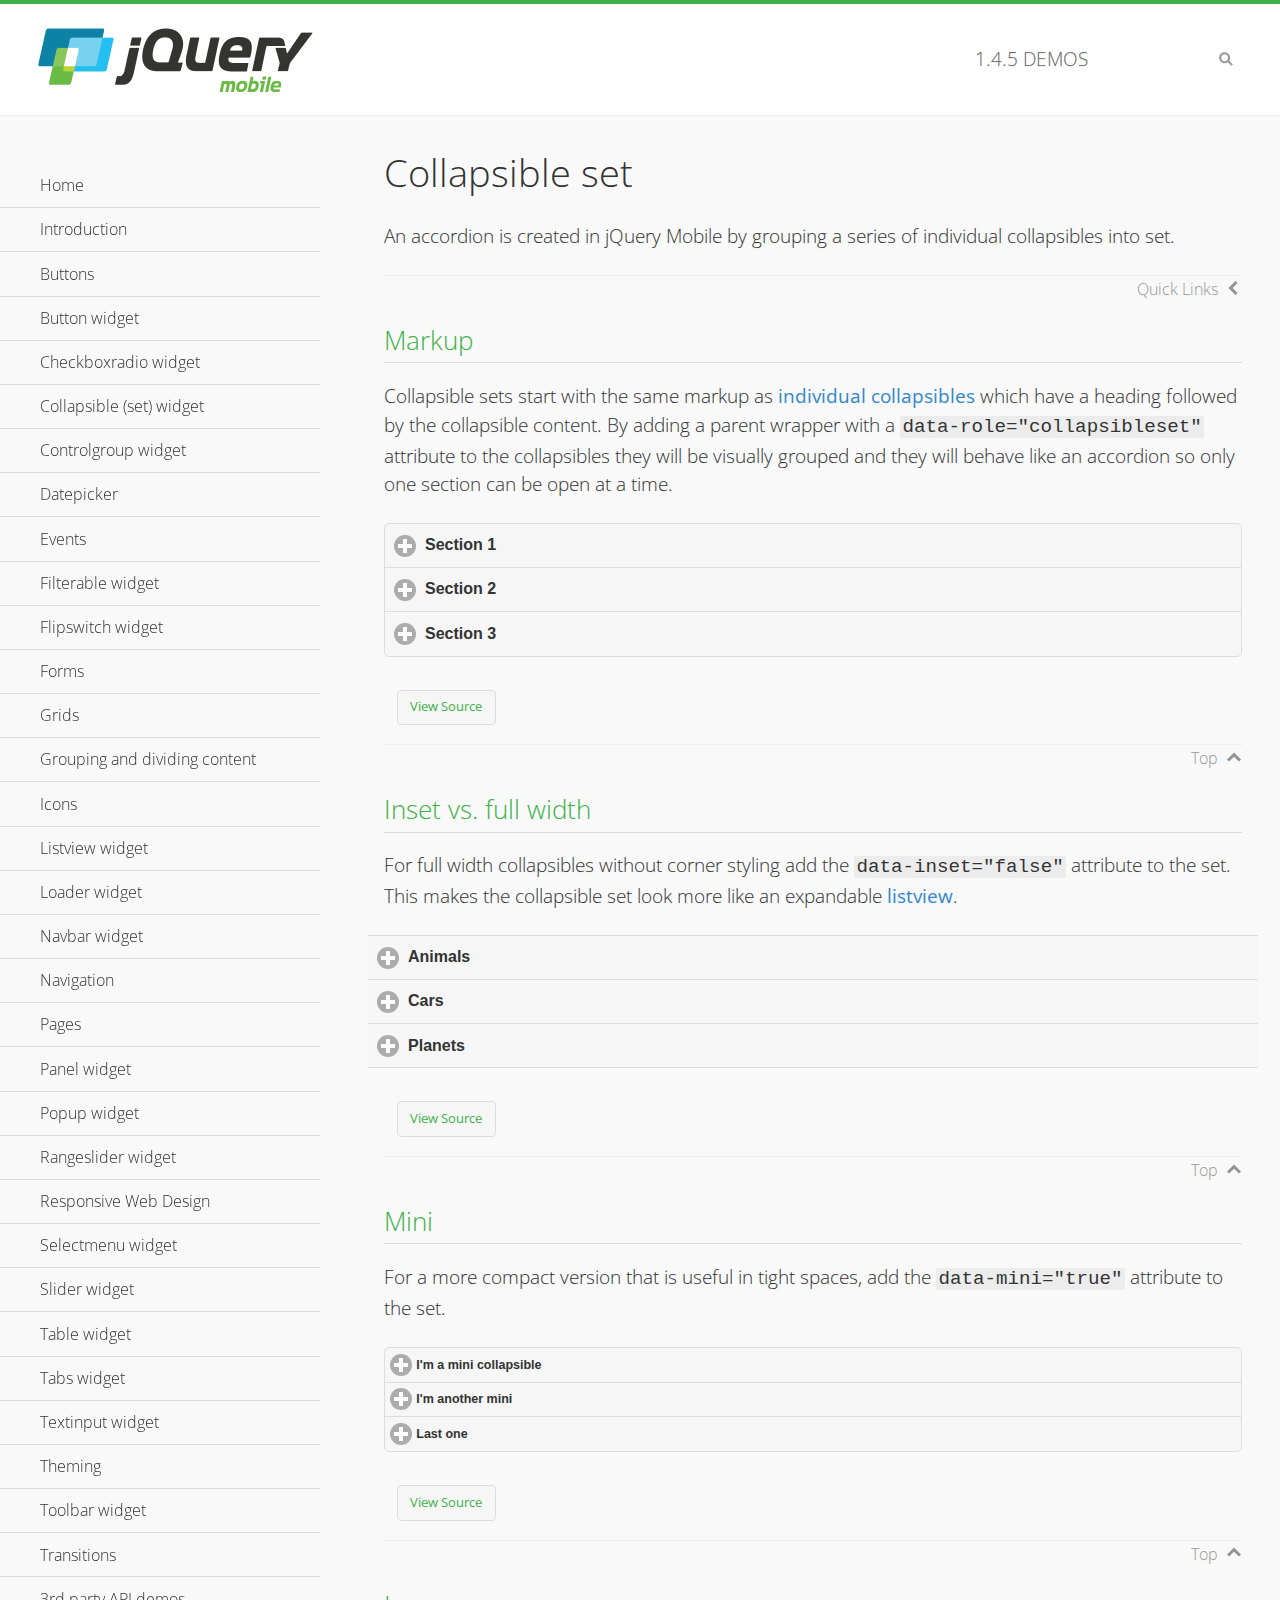
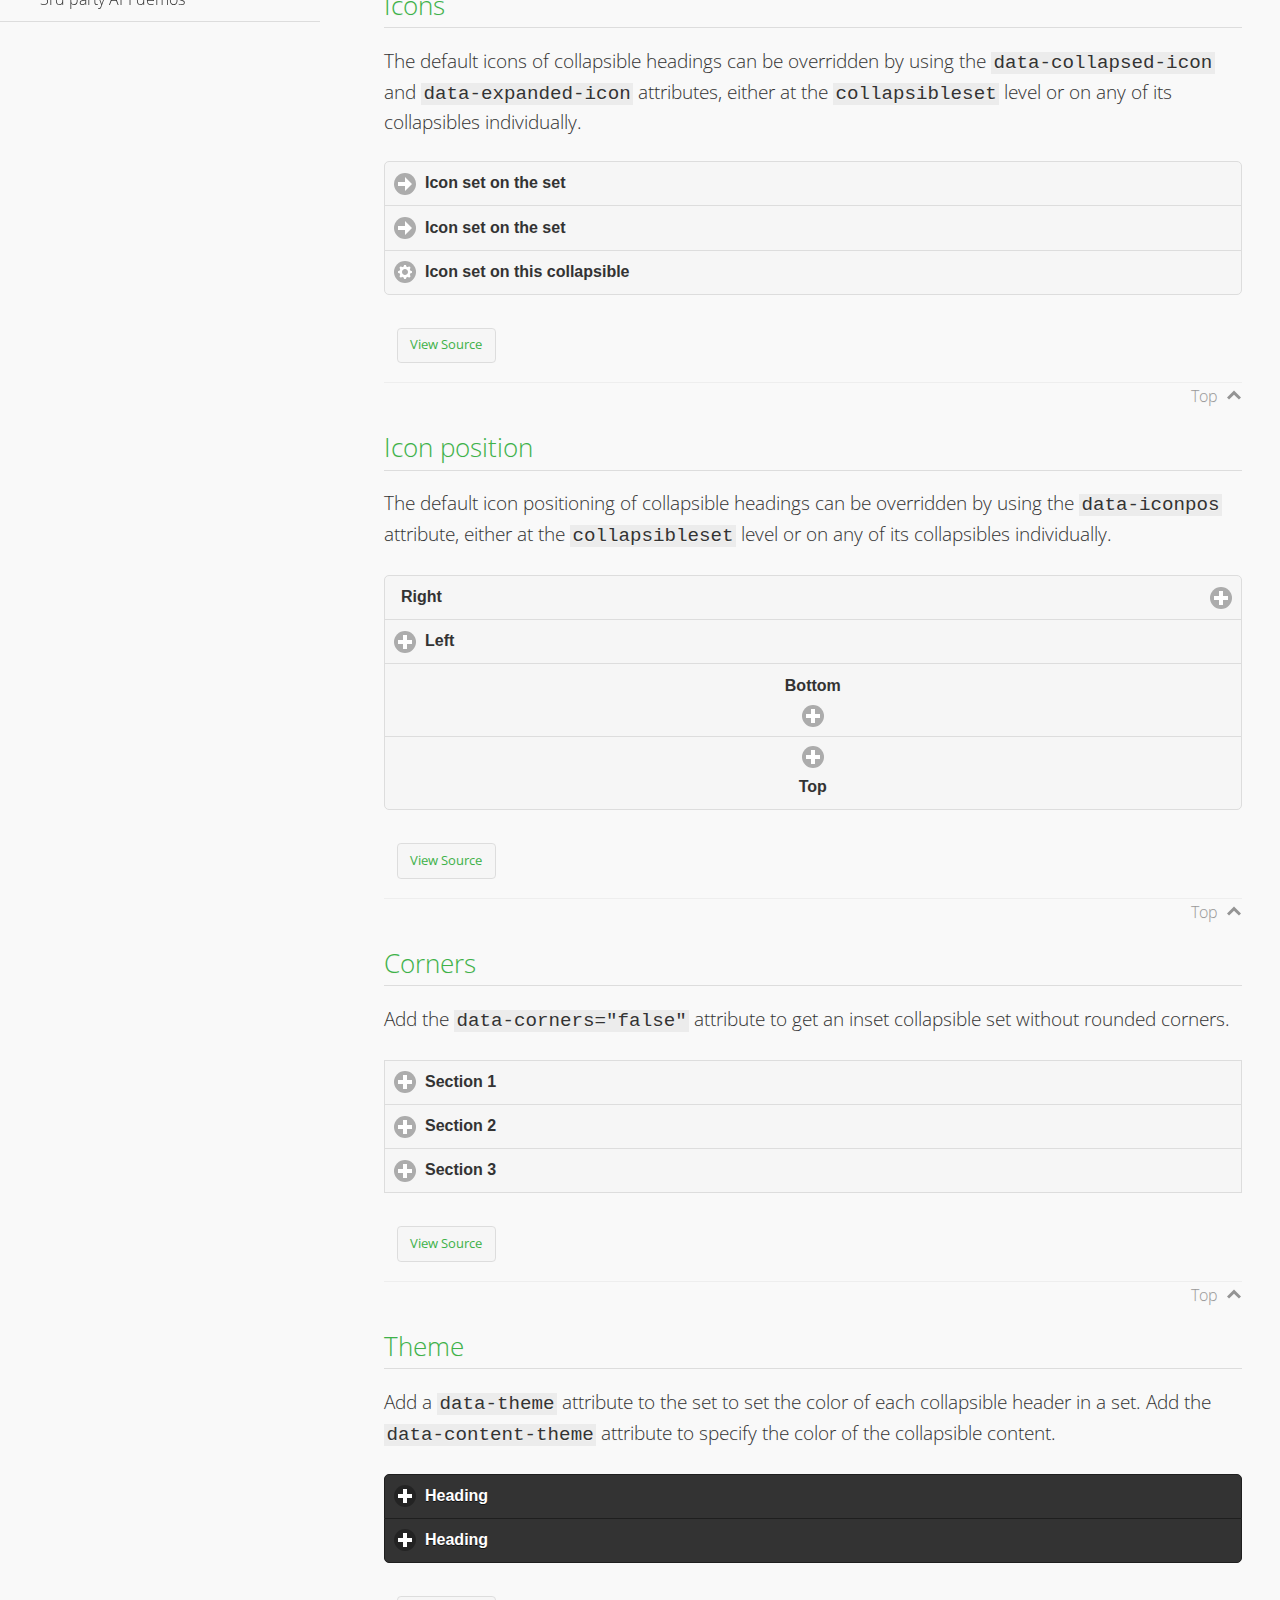
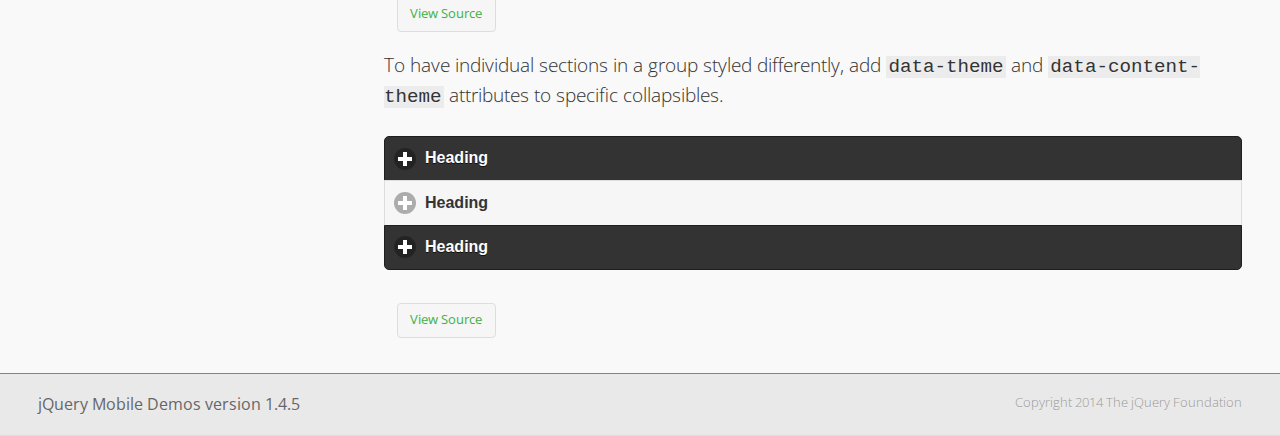
<file: Dog Website/src/PhoneGap/js/jQuery/demos/collapsibleset/index.html>
<!DOCTYPE html>
<html>
<head>
	<meta charset="utf-8">
	<meta name="viewport" content="width=device-width, initial-scale=1">
	<title>Collapsible set - jQuery Mobile Demos</title>
	<link rel="shortcut icon" href="../favicon.ico">
    <link rel="stylesheet" href="http://fonts.googleapis.com/css?family=Open+Sans:300,400,700">
	<link rel="stylesheet" href="../css/themes/default/jquery.mobile-1.4.5.min.css">
	<link rel="stylesheet" href="../_assets/css/jqm-demos.css">
	<script src="../js/jquery.js"></script>
	<script src="../_assets/js/index.js"></script>
	<script src="../js/jquery.mobile-1.4.5.min.js"></script>
</head>
<body>
<div data-role="page" class="jqm-demos" data-quicklinks="true">

	<div data-role="header" class="jqm-header">
		<h2><a href="../" title="jQuery Mobile Demos home"><img src="../_assets/img/jquery-logo.png" alt="jQuery Mobile"></a></h2>
		<p><span class="jqm-version"></span> Demos</p>
		<a href="#" class="jqm-navmenu-link ui-btn ui-btn-icon-notext ui-corner-all ui-icon-bars ui-nodisc-icon ui-alt-icon ui-btn-left">Menu</a>
		<a href="#" class="jqm-search-link ui-btn ui-btn-icon-notext ui-corner-all ui-icon-search ui-nodisc-icon ui-alt-icon ui-btn-right">Search</a>
	</div><!-- /header -->

	<div role="main" class="ui-content jqm-content">

		<h1>Collapsible set</h1>

		<p>An accordion is created in jQuery Mobile by grouping a series of individual collapsibles into set.</p>

		<h2>Markup</h2>

		<p>Collapsible sets start with the same markup as <a href="../collapsible/" data-ajax="false">individual collapsibles</a> which have a heading followed by the collapsible content. By adding a parent wrapper with a <code>data-role="collapsibleset"</code> attribute to the collapsibles they will be visually grouped and they will behave like an accordion so only one section can be open at a time.</p>

			<div data-demo-html="true">
				<div data-role="collapsibleset" data-theme="a" data-content-theme="a">
					<div data-role="collapsible">
						<h3>Section 1</h3>
					<p>I'm the collapsible content for section 1</p>
					</div>
					<div data-role="collapsible">
						<h3>Section 2</h3>
					<p>I'm the collapsible content for section 2</p>

					</div>
					<div data-role="collapsible">
						<h3>Section 3</h3>
					<p>I'm the collapsible content for section 3</p>
					</div>
				</div>
			</div><!--/demo-html -->

		<h2>Inset vs. full width</h2>

		<p>For full width collapsibles without corner styling add the <code>data-inset="false"</code> attribute to the set. This makes the collapsible set look more like an expandable <a href="../listview/">listview</a>.</p>

			<div data-demo-html="true">
				<div data-role="collapsibleset" data-inset="false">
					<div data-role="collapsible">
						<h3>Animals</h3>
						<ul data-role="listview" data-inset="false">
							<li>Cats</li>
							<li>Dogs</li>
							<li>Lizards</li>
							<li>Snakes</li>
						</ul>
					</div>
					<div data-role="collapsible">
						<h3>Cars</h3>
						<ul data-role="listview" data-inset="false">
							<li>Acura</li>
							<li>Audi</li>
							<li>BMW</li>
							<li>Cadillac</li>
						</ul>
					</div>
					<div data-role="collapsible">
						<h3>Planets</h3>
						<ul data-role="listview" data-inset="false">
							<li>Earth</li>
							<li>Jupiter</li>
							<li>Mars</li>
							<li>Mercury</li>
						</ul>
					</div>
				</div>
			</div><!--/demo-html -->

		<h2>Mini</h2>

		<p>For a more compact version that is useful in tight spaces, add the <code>data-mini="true"</code> attribute to the set. </p>

			<div data-demo-html="true">
				<div data-role="collapsibleset" data-theme="a" data-content-theme="a" data-mini="true">
					<div data-role="collapsible">
						<h3>I'm a mini collapsible</h3>
					<p>This is good for tight spaces.</p>
					</div>
					<div data-role="collapsible">
						<h3>I'm another mini</h3>
					<p>Here's some collapsible content.</p>

					</div>
					<div data-role="collapsible">
						<h3>Last one</h3>
					<p>Final bit of collapsible content.</p>
					</div>
				</div>
			</div><!--/demo-html -->

		<h2>Icons</h2>

		<p>The default icons of collapsible headings can be overridden by using the <code>data-collapsed-icon</code> and <code>data-expanded-icon</code> attributes, either at the <code>collapsibleset</code> level or on any of its collapsibles individually.</p>

			<div data-demo-html="true">
				<div data-role="collapsibleset" data-theme="a" data-content-theme="a" data-collapsed-icon="arrow-r" data-expanded-icon="arrow-d">
					<div data-role="collapsible">
						<h3>Icon set on the set</h3>
					<p>Specify the open and close icons on the set to apply it to all the collapsibles within.</p>
					</div>
					<div data-role="collapsible">
						<h3>Icon set on the set</h3>
					<p>This collapsible also gets the icon from the set.</p>
					</div>
					<div data-role="collapsible" data-collapsed-icon="gear" data-expanded-icon="delete">
						<h3>Icon set on this collapsible</h3>
					<p>The icons here are applied to this collapsible specifically, thus overriding the set icons.</p>
					</div>
				</div>
			</div><!--/demo-html -->

		<h2>Icon position</h2>

		<p>The default icon positioning of collapsible headings can be overridden by using the <code>data-iconpos</code> attribute, either at the <code>collapsibleset</code> level or on any of its collapsibles individually.</p>

			<div data-demo-html="true">
				<div data-role="collapsibleset" data-theme="a" data-content-theme="a" data-iconpos="right">
					<div data-role="collapsible">
						<h3>Right</h3>
					<p>Inherits icon positioning from <code>data-iconpos="right"</code> attribute on set.</p>
					</div>
					<div data-role="collapsible" data-iconpos="left">
						<h3>Left</h3>
					<p>Set via <code>data-iconpos="left"</code> attribute on the collapsible</p>
					</div>
					<div data-role="collapsible" data-iconpos="bottom">
						<h3>Bottom</h3>
					<p>Set via <code>data-iconpos="bottom"</code> attribute on the collapsible</p>
					</div>
					<div data-role="collapsible" data-iconpos="top">
						<h3>Top</h3>
					<p>Set via <code>data-iconpos="top"</code> attribute on the collapsible</p>
					</div>
				</div>
			</div><!--/demo-html -->

		<h2>Corners</h2>
		<p>Add the <code>data-corners="false"</code> attribute to get an inset collapsible set without rounded corners.</p>

			<div data-demo-html="true">
				<div data-role="collapsibleset" data-corners="false" data-theme="a" data-content-theme="a">
					<div data-role="collapsible">
						<h3>Section 1</h3>
					<p>Collapsible content</p>
					</div>
					<div data-role="collapsible">
						<h3>Section 2</h3>
					<p>Collapsible content</p>

					</div>
					<div data-role="collapsible">
						<h3>Section 3</h3>
					<p>Collapsible content</p>
					</div>
				</div>
			</div><!--/demo-html -->

		<h2>Theme</h2>

		<p>Add a <code>data-theme</code> attribute to the set to set the color of each collapsible header in a set. Add the <code>data-content-theme</code> attribute to specify the color of the collapsible content. </p>

			<div data-demo-html="true">
				<div data-role="collapsibleset" data-theme="b" data-content-theme="b">
					<div data-role="collapsible">
						<h3>Heading</h3>
						<p>Content</p>
					</div>
					<div data-role="collapsible">
						<h3>Heading</h3>
						<p>Content</p>
					</div>
				</div>
			</div><!--/demo-html -->

		<p>To have individual sections in a group styled differently, add <code>data-theme</code> and <code>data-content-theme</code> attributes to specific collapsibles.</p>

			<div data-demo-html="true">
				<div data-role="collapsibleset" data-theme="b" data-content-theme="b">
					<div data-role="collapsible">
						<h3>Heading</h3>
						<p>Content</p>
					</div>
					<div data-role="collapsible" data-theme="a" data-content-theme="a">
						<h3>Heading</h3>
						<p>Content</p>
					</div>
					<div data-role="collapsible">
						<h3>Heading</h3>
						<p>Content</p>
					</div>
				</div>
		</div><!--/demo-html -->

	</div><!-- /content -->
	    <div data-role="panel" class="jqm-navmenu-panel" data-position="left" data-display="overlay" data-theme="a">
	    	<ul class="jqm-list ui-alt-icon ui-nodisc-icon">
<li data-filtertext="demos homepage" data-icon="home"><a href=".././">Home</a></li>
<li data-filtertext="introduction overview getting started"><a href="../intro/" data-ajax="false">Introduction</a></li>
<li data-filtertext="buttons button markup buttonmarkup method anchor link button element"><a href="../button-markup/" data-ajax="false">Buttons</a></li>
<li data-filtertext="form button widget input button submit reset"><a href="../button/" data-ajax="false">Button widget</a></li>
<li data-role="collapsible" data-enhanced="true" data-collapsed-icon="carat-d" data-expanded-icon="carat-u" data-iconpos="right" data-inset="false" class="ui-collapsible ui-collapsible-themed-content ui-collapsible-collapsed">
	<h3 class="ui-collapsible-heading ui-collapsible-heading-collapsed">
		<a href="#" class="ui-collapsible-heading-toggle ui-btn ui-btn-icon-right ui-btn-inherit ui-icon-carat-d">
		    Checkboxradio widget<span class="ui-collapsible-heading-status"> click to expand contents</span>
		</a>
	</h3>
	<div class="ui-collapsible-content ui-body-inherit ui-collapsible-content-collapsed" aria-hidden="true">
		<ul>
			<li data-filtertext="form checkboxradio widget checkbox input checkboxes controlgroups"><a href="../checkboxradio-checkbox/" data-ajax="false">Checkboxes</a></li>
			<li data-filtertext="form checkboxradio widget radio input radio buttons controlgroups"><a href="../checkboxradio-radio/" data-ajax="false">Radio buttons</a></li>
		</ul>
	</div>
</li>
<li data-role="collapsible" data-enhanced="true" data-collapsed-icon="carat-d" data-expanded-icon="carat-u" data-iconpos="right" data-inset="false" class="ui-collapsible ui-collapsible-themed-content ui-collapsible-collapsed">
	<h3 class="ui-collapsible-heading ui-collapsible-heading-collapsed">
		<a href="#" class="ui-collapsible-heading-toggle ui-btn ui-btn-icon-right ui-btn-inherit ui-icon-carat-d">
			Collapsible (set) widget<span class="ui-collapsible-heading-status"> click to expand contents</span>
		</a>
	</h3>
	<div class="ui-collapsible-content ui-body-inherit ui-collapsible-content-collapsed" aria-hidden="true">
		<ul>
			<li data-filtertext="collapsibles content formatting"><a href="../collapsible/" data-ajax="false">Collapsible</a></li>
			<li data-filtertext="dynamic collapsible set accordion append expand"><a href="../collapsible-dynamic/" data-ajax="false">Dynamic collapsibles</a></li>
			<li data-filtertext="accordions collapsible set widget content formatting grouped collapsibles"><a href="../collapsibleset/" data-ajax="false">Collapsible set</a></li>
		</ul>
	</div>
</li>
<li data-role="collapsible" data-enhanced="true" data-collapsed-icon="carat-d" data-expanded-icon="carat-u" data-iconpos="right" data-inset="false" class="ui-collapsible ui-collapsible-themed-content ui-collapsible-collapsed">
	<h3 class="ui-collapsible-heading ui-collapsible-heading-collapsed">
		<a href="#" class="ui-collapsible-heading-toggle ui-btn ui-btn-icon-right ui-btn-inherit ui-icon-carat-d">
			Controlgroup widget<span class="ui-collapsible-heading-status"> click to expand contents</span>
		</a>
	</h3>
	<div class="ui-collapsible-content ui-body-inherit ui-collapsible-content-collapsed" aria-hidden="true">
		<ul>
			<li data-filtertext="controlgroups selectmenu checkboxradio input grouped buttons horizontal vertical"><a href="../controlgroup/" data-ajax="false">Controlgroup</a></li>
			<li data-filtertext="dynamic controlgroup dynamically add buttons"><a href="../controlgroup-dynamic/" data-ajax="false">Dynamic controlgroups</a></li>
		</ul>
	</div>
</li>
<li data-filtertext="form datepicker widget date input"><a href="../datepicker/" data-ajax="false">Datepicker</a></li>
<li data-role="collapsible" data-enhanced="true" data-collapsed-icon="carat-d" data-expanded-icon="carat-u" data-iconpos="right" data-inset="false" class="ui-collapsible ui-collapsible-themed-content ui-collapsible-collapsed">
	<h3 class="ui-collapsible-heading ui-collapsible-heading-collapsed">
		<a href="#" class="ui-collapsible-heading-toggle ui-btn ui-btn-icon-right ui-btn-inherit ui-icon-carat-d">
			Events<span class="ui-collapsible-heading-status"> click to expand contents</span>
		</a>
	</h3>
	<div class="ui-collapsible-content ui-body-inherit ui-collapsible-content-collapsed" aria-hidden="true">
		<ul>
			<li data-filtertext="swipe to delete list items listviews swipe events"><a href="../swipe-list/" data-ajax="false">Swipe list items</a></li>
			<li data-filtertext="swipe to navigate swipe page navigation swipe events"><a href="../swipe-page/" data-ajax="false">Swipe page navigation</a></li>
		</ul>
	</div>
</li>
<li data-filtertext="filterable filter elements sorting searching listview table"><a href="../filterable/" data-ajax="false">Filterable widget</a></li>
<li data-filtertext="form flipswitch widget flip toggle switch binary select checkbox input"><a href="../flipswitch/" data-ajax="false">Flipswitch widget</a></li>
<li data-role="collapsible" data-enhanced="true" data-collapsed-icon="carat-d" data-expanded-icon="carat-u" data-iconpos="right" data-inset="false" class="ui-collapsible ui-collapsible-themed-content ui-collapsible-collapsed">
	<h3 class="ui-collapsible-heading ui-collapsible-heading-collapsed">
		<a href="#" class="ui-collapsible-heading-toggle ui-btn ui-btn-icon-right ui-btn-inherit ui-icon-carat-d">
			Forms<span class="ui-collapsible-heading-status"> click to expand contents</span>
		</a>
	</h3>
	<div class="ui-collapsible-content ui-body-inherit ui-collapsible-content-collapsed" aria-hidden="true">
		<ul>
			<li data-filtertext="forms text checkbox radio range button submit reset inputs selects textarea slider flipswitch label form elements"><a href="../forms/" data-ajax="false">Forms</a></li>
			<li data-filtertext="form hide labels hidden accessible ui-hidden-accessible forms"><a href="../forms-label-hidden-accessible/" data-ajax="false">Hide labels</a></li>
			<li data-filtertext="form field containers fieldcontain ui-field-contain forms"><a href="../forms-field-contain/" data-ajax="false">Field containers</a></li>
			<li data-filtertext="forms disabled form elements"><a href="../forms-disabled/" data-ajax="false">Forms disabled</a></li>
			<li data-filtertext="forms gallery examples overview forms text checkbox radio range button submit reset inputs selects textarea slider flipswitch label form elements"><a href="../forms-gallery/" data-ajax="false">Forms gallery</a></li>
		</ul>
	</div>
</li>
<li data-role="collapsible" data-enhanced="true" data-collapsed-icon="carat-d" data-expanded-icon="carat-u" data-iconpos="right" data-inset="false" class="ui-collapsible ui-collapsible-themed-content ui-collapsible-collapsed">
	<h3 class="ui-collapsible-heading ui-collapsible-heading-collapsed">
		<a href="#" class="ui-collapsible-heading-toggle ui-btn ui-btn-icon-right ui-btn-inherit ui-icon-carat-d">
			Grids<span class="ui-collapsible-heading-status"> click to expand contents</span>
		</a>
	</h3>
	<div class="ui-collapsible-content ui-body-inherit ui-collapsible-content-collapsed" aria-hidden="true">
		<ul>
			<li data-filtertext="grids columns blocks content formatting rwd responsive css framework"><a href="../grids/" data-ajax="false">Grids</a></li>
			<li data-filtertext="buttons in grids css framework"><a href="../grids-buttons/" data-ajax="false">Buttons in grids</a></li>
			<li data-filtertext="custom responsive grids rwd css framework"><a href="../grids-custom-responsive/" data-ajax="false">Custom responsive grids</a></li>
		</ul>
	</div>
</li>
<li data-filtertext="blocks content formatting sections heading"><a href="../body-bar-classes/" data-ajax="false">Grouping and dividing content</a></li>
<li data-role="collapsible" data-enhanced="true" data-collapsed-icon="carat-d" data-expanded-icon="carat-u" data-iconpos="right" data-inset="false" class="ui-collapsible ui-collapsible-themed-content ui-collapsible-collapsed">
	<h3 class="ui-collapsible-heading ui-collapsible-heading-collapsed">
		<a href="#" class="ui-collapsible-heading-toggle ui-btn ui-btn-icon-right ui-btn-inherit ui-icon-carat-d">
			Icons<span class="ui-collapsible-heading-status"> click to expand contents</span>
		</a>
	</h3>
	<div class="ui-collapsible-content ui-body-inherit ui-collapsible-content-collapsed" aria-hidden="true">
		<ul>
			<li data-filtertext="button icons svg disc alt custom icon position"><a href="../icons/" data-ajax="false">Icons</a></li>
			<li data-filtertext=""><a href="../icons-grunticon/" data-ajax="false">Grunticon loader</a></li>
		</ul>
	</div>
</li>
<li data-role="collapsible" data-enhanced="true" data-collapsed-icon="carat-d" data-expanded-icon="carat-u" data-iconpos="right" data-inset="false" class="ui-collapsible ui-collapsible-themed-content ui-collapsible-collapsed">
	<h3 class="ui-collapsible-heading ui-collapsible-heading-collapsed">
		<a href="#" class="ui-collapsible-heading-toggle ui-btn ui-btn-icon-right ui-btn-inherit ui-icon-carat-d">
			Listview widget<span class="ui-collapsible-heading-status"> click to expand contents</span>
		</a>
	</h3>
	<div class="ui-collapsible-content ui-body-inherit ui-collapsible-content-collapsed" aria-hidden="true">
		<ul>
			<li data-filtertext="listview widget thumbnails icons nested split button collapsible ul ol"><a href="../listview/" data-ajax="false">Listview</a></li>
			<li data-filtertext="autocomplete filterable reveal listview filtertextbeforefilter placeholder"><a href="../listview-autocomplete/" data-ajax="false">Listview autocomplete</a></li>
			<li data-filtertext="autocomplete filterable reveal listview remote data filtertextbeforefilter placeholder"><a href="../listview-autocomplete-remote/" data-ajax="false">Listview autocomplete remote data</a></li>
			<li data-filtertext="autodividers anchor jump scroll linkbars listview lists ul ol"><a href="../listview-autodividers-linkbar/" data-ajax="false">Listview autodividers linkbar</a></li>
			<li data-filtertext="listview autodividers selector autodividersselector lists ul ol"><a href="../listview-autodividers-selector/" data-ajax="false">Listview autodividers selector</a></li>
			<li data-filtertext="listview nested list items"><a href="../listview-nested-lists/" data-ajax="false">Nested Listviews</a></li>
			<li data-filtertext="listview collapsible list items flat"><a href="../listview-collapsible-item-flat/" data-ajax="false">Listview collapsible list items (flat)</a></li>
			<li data-filtertext="listview collapsible list indented"><a href="../listview-collapsible-item-indented/" data-ajax="false">Listview collapsible list items (indented)</a></li>
			<li data-filtertext="grid listview responsive grids responsive listviews lists ul"><a href="../listview-grid/" data-ajax="false">Listview responsive grid</a></li>
		</ul>
	</div>
</li>
<li data-filtertext="loader widget page loading navigation overlay spinner"><a href="../loader/" data-ajax="false">Loader widget</a></li>
<li data-filtertext="navbar widget navmenu toolbars header footer"><a href="../navbar/" data-ajax="false">Navbar widget</a></li>
<li data-role="collapsible" data-enhanced="true" data-collapsed-icon="carat-d" data-expanded-icon="carat-u" data-iconpos="right" data-inset="false" class="ui-collapsible ui-collapsible-themed-content ui-collapsible-collapsed">
	<h3 class="ui-collapsible-heading ui-collapsible-heading-collapsed">
		<a href="#" class="ui-collapsible-heading-toggle ui-btn ui-btn-icon-right ui-btn-inherit ui-icon-carat-d">
			Navigation<span class="ui-collapsible-heading-status"> click to expand contents</span>
		</a>
	</h3>
	<div class="ui-collapsible-content ui-body-inherit ui-collapsible-content-collapsed" aria-hidden="true">
		<ul>
			<li data-filtertext="ajax navigation navigate widget history event method"><a href="../navigation/" data-ajax="false">Navigation</a></li>
			<li data-filtertext="linking pages page links navigation ajax prefetch cache"><a href="../navigation-linking-pages/" data-ajax="false">Linking pages</a></li>
			<!-- <li data-filtertext="php redirect server redirection server-side navigation"><a href="../navigation-php-redirect/" data-ajax="false">PHP redirect demo</a></li>-->
			<li data-filtertext="navigation redirection hash query"><a href="../navigation-hash-processing/" data-ajax="false">Hash processing demo</a></li>
			<li data-filtertext="navigation redirection hash query"><a href="../page-events/" data-ajax="false">Page Navigation Events</a></li>
		</ul>
	</div>
</li>
<li data-role="collapsible" data-enhanced="true" data-collapsed-icon="carat-d" data-expanded-icon="carat-u" data-iconpos="right" data-inset="false" class="ui-collapsible ui-collapsible-themed-content ui-collapsible-collapsed">
	<h3 class="ui-collapsible-heading ui-collapsible-heading-collapsed">
		<a href="#" class="ui-collapsible-heading-toggle ui-btn ui-btn-icon-right ui-btn-inherit ui-icon-carat-d">
			Pages<span class="ui-collapsible-heading-status"> click to expand contents</span>
		</a>
	</h3>
	<div class="ui-collapsible-content ui-body-inherit ui-collapsible-content-collapsed" aria-hidden="true">
		<ul>
			<li data-filtertext="pages page widget ajax navigation"><a href="../pages/" data-ajax="false">Pages</a></li>
			<li data-filtertext="single page"><a href="../pages-single-page/" data-ajax="false">Single page</a></li>
			<li data-filtertext="multipage multi-page page"><a href="../pages-multi-page/" data-ajax="false">Multi-page template</a></li>
			<li data-filtertext="dialog page widget modal popup"><a href="../pages-dialog/" data-ajax="false">Dialog page</a></li>
		</ul>
	</div>
</li>
<li data-role="collapsible" data-enhanced="true" data-collapsed-icon="carat-d" data-expanded-icon="carat-u" data-iconpos="right" data-inset="false" class="ui-collapsible ui-collapsible-themed-content ui-collapsible-collapsed">
	<h3 class="ui-collapsible-heading ui-collapsible-heading-collapsed">
		<a href="#" class="ui-collapsible-heading-toggle ui-btn ui-btn-icon-right ui-btn-inherit ui-icon-carat-d">
			Panel widget<span class="ui-collapsible-heading-status"> click to expand contents</span>
		</a>
	</h3>
	<div class="ui-collapsible-content ui-body-inherit ui-collapsible-content-collapsed" aria-hidden="true">
		<ul>
			<li data-filtertext="panel widget sliding panels reveal push overlay responsive"><a href="../panel/" data-ajax="false">Panel</a></li>
			<li data-filtertext=""><a href="../panel-external/" data-ajax="false">External panels</a></li>
			<li data-filtertext="panel "><a href="../panel-fixed/" data-ajax="false">Fixed panels</a></li>
			<li data-filtertext="panel slide panels sliding panels shadow rwd responsive breakpoint"><a href="../panel-responsive/" data-ajax="false">Panels responsive</a></li>
			<li data-filtertext="panel custom style custom panel width reveal shadow listview panel styling page background wrapper"><a href="../panel-styling/" data-ajax="false">Custom panel style</a></li>
			<li data-filtertext="panel open on swipe"><a href="../panel-swipe-open/" data-ajax="false">Panel open on swipe</a></li>
			<li data-filtertext="panels outside page internal external toolbars"><a href="../panel-external-internal/" data-ajax="false">Panel external and internal</a></li>
		</ul>
	</div>
</li>
<li data-role="collapsible" data-enhanced="true" data-collapsed-icon="carat-d" data-expanded-icon="carat-u" data-iconpos="right" data-inset="false" class="ui-collapsible ui-collapsible-themed-content ui-collapsible-collapsed">
	<h3 class="ui-collapsible-heading ui-collapsible-heading-collapsed">
		<a href="#" class="ui-collapsible-heading-toggle ui-btn ui-btn-icon-right ui-btn-inherit ui-icon-carat-d">
			Popup widget<span class="ui-collapsible-heading-status"> click to expand contents</span>
		</a>
	</h3>
	<div class="ui-collapsible-content ui-body-inherit ui-collapsible-content-collapsed" aria-hidden="true">
		<ul>
			<li data-filtertext="popup widget popups dialog modal transition tooltip lightbox form overlay screen flip pop fade transition"><a href="../popup/" data-ajax="false">Popup</a></li>
			<li data-filtertext="popup alignment position"><a href="../popup-alignment/" data-ajax="false">Popup alignment</a></li>
			<li data-filtertext="popup arrow size popups popover"><a href="../popup-arrow-size/" data-ajax="false">Popup arrow size</a></li>
			<li data-filtertext="dynamic popups popup images lightbox"><a href="../popup-dynamic/" data-ajax="false">Dynamic popups</a></li>
			<li data-filtertext="popups with iframes scaling"><a href="../popup-iframe/" data-ajax="false">Popups with iframes</a></li>
			<li data-filtertext="popup image scaling"><a href="../popup-image-scaling/" data-ajax="false">Popup image scaling</a></li>
			<li data-filtertext="external popup outside multi-page"><a href="../popup-outside-multipage/" data-ajax="false">Popup outside multi-page</a></li>
		</ul>
	</div>
</li>
<li data-filtertext="form rangeslider widget dual sliders dual handle sliders range input"><a href="../rangeslider/" data-ajax="false">Rangeslider widget</a></li>
<li data-filtertext="responsive web design rwd adaptive progressive enhancement PE accessible mobile breakpoints media query media queries"><a href="../rwd/" data-ajax="false">Responsive Web Design</a></li>
<li data-role="collapsible" data-enhanced="true" data-collapsed-icon="carat-d" data-expanded-icon="carat-u" data-iconpos="right" data-inset="false" class="ui-collapsible ui-collapsible-themed-content ui-collapsible-collapsed">
	<h3 class="ui-collapsible-heading ui-collapsible-heading-collapsed">
		<a href="#" class="ui-collapsible-heading-toggle ui-btn ui-btn-icon-right ui-btn-inherit ui-icon-carat-d">
			Selectmenu widget<span class="ui-collapsible-heading-status"> click to expand contents</span>
		</a>
	</h3>
	<div class="ui-collapsible-content ui-body-inherit ui-collapsible-content-collapsed" aria-hidden="true">
		<ul>
			<li data-filtertext="form selectmenu widget select input custom select menu selects"><a href="../selectmenu/" data-ajax="false">Selectmenu</a></li>
			<li data-filtertext="form custom select menu selectmenu widget custom menu option optgroup multiple selects"><a href="../selectmenu-custom/" data-ajax="false">Custom select menu</a></li>
			<li data-filtertext="filterable select filter popup dialog"><a href="../selectmenu-custom-filter/" data-ajax="false">Custom select menu with filter</a></li>
		</ul>
	</div>
</li>
<li data-role="collapsible" data-enhanced="true" data-collapsed-icon="carat-d" data-expanded-icon="carat-u" data-iconpos="right" data-inset="false" class="ui-collapsible ui-collapsible-themed-content ui-collapsible-collapsed">
	<h3 class="ui-collapsible-heading ui-collapsible-heading-collapsed">
		<a href="#" class="ui-collapsible-heading-toggle ui-btn ui-btn-icon-right ui-btn-inherit ui-icon-carat-d">
			Slider widget<span class="ui-collapsible-heading-status"> click to expand contents</span>
		</a>
	</h3>
	<div class="ui-collapsible-content ui-body-inherit ui-collapsible-content-collapsed" aria-hidden="true">
		<ul>
			<li data-filtertext="form slider widget range input single sliders"><a href="../slider/" data-ajax="false">Slider</a></li>
			<li data-filtertext="form slider widget flipswitch slider binary select flip toggle switch"><a href="../slider-flipswitch/" data-ajax="false">Slider flip toggle switch</a></li>
			<li data-filtertext="form slider tooltip handle value input range sliders"><a href="../slider-tooltip/" data-ajax="false">Slider tooltip</a></li>
		</ul>
	</div>
</li>
<li data-role="collapsible" data-enhanced="true" data-collapsed-icon="carat-d" data-expanded-icon="carat-u" data-iconpos="right" data-inset="false" class="ui-collapsible ui-collapsible-themed-content ui-collapsible-collapsed">
	<h3 class="ui-collapsible-heading ui-collapsible-heading-collapsed">
		<a href="#" class="ui-collapsible-heading-toggle ui-btn ui-btn-icon-right ui-btn-inherit ui-icon-carat-d">
			Table widget<span class="ui-collapsible-heading-status"> click to expand contents</span>
		</a>
	</h3>
	<div class="ui-collapsible-content ui-body-inherit ui-collapsible-content-collapsed" aria-hidden="true">
		<ul>
			<li data-filtertext="table widget reflow column toggle th td responsive tables rwd hide show tabular"><a href="../table-column-toggle/" data-ajax="false">Table Column Toggle</a></li>
			<li data-filtertext="table column toggle phone comparison demo"><a href="../table-column-toggle-example/" data-ajax="false">Table Column Toggle demo</a></li>
			<li data-filtertext="responsive tables table column toggle heading groups rwd breakpoint"><a href="../table-column-toggle-heading-groups/" data-ajax="false">Table Column Toggle heading groups</a></li>
			<li data-filtertext="responsive tables table column toggle hide rwd breakpoint customization options"><a href="../table-column-toggle-options/" data-ajax="false">Table Column Toggle options</a></li>
			<li data-filtertext="table reflow th td responsive rwd columns tabular"><a href="../table-reflow/" data-ajax="false">Table Reflow</a></li>
			<li data-filtertext="responsive tables table reflow heading groups rwd breakpoint"><a href="../table-reflow-heading-groups/" data-ajax="false">Table Reflow heading groups</a></li>
			<li data-filtertext="responsive tables table reflow stripes strokes table style"><a href="../table-reflow-stripes-strokes/" data-ajax="false">Table Reflow stripes and strokes</a></li>
			<li data-filtertext="responsive tables table reflow stack custom styles"><a href="../table-reflow-styling/" data-ajax="false">Table Reflow custom styles</a></li>
		</ul>
	</div>
</li>
<li data-filtertext="ui tabs widget"><a href="../tabs/" data-ajax="false">Tabs widget</a></li>
<li data-filtertext="form textinput widget text input textarea number date time tel email file color password"><a href="../textinput/" data-ajax="false">Textinput widget</a></li>
<li data-role="collapsible" data-enhanced="true" data-collapsed-icon="carat-d" data-expanded-icon="carat-u" data-iconpos="right" data-inset="false" class="ui-collapsible ui-collapsible-themed-content ui-collapsible-collapsed">
	<h3 class="ui-collapsible-heading ui-collapsible-heading-collapsed">
		<a href="#" class="ui-collapsible-heading-toggle ui-btn ui-btn-icon-right ui-btn-inherit ui-icon-carat-d">
			Theming<span class="ui-collapsible-heading-status"> click to expand contents</span>
		</a>
	</h3>
	<div class="ui-collapsible-content ui-body-inherit ui-collapsible-content-collapsed" aria-hidden="true">
		<ul>
			<li data-filtertext="default theme swatches theming style css"><a href="../theme-default/" data-ajax="false">Default theme</a></li>
			<li data-filtertext="classic theme old theme swatches theming style css"><a href="../theme-classic/" data-ajax="false">Classic theme</a></li>
		</ul>
	</div>
</li>
<li data-role="collapsible" data-enhanced="true" data-collapsed-icon="carat-d" data-expanded-icon="carat-u" data-iconpos="right" data-inset="false" class="ui-collapsible ui-collapsible-themed-content ui-collapsible-collapsed">
	<h3 class="ui-collapsible-heading ui-collapsible-heading-collapsed">
		<a href="#" class="ui-collapsible-heading-toggle ui-btn ui-btn-icon-right ui-btn-inherit ui-icon-carat-d">
			Toolbar widget<span class="ui-collapsible-heading-status"> click to expand contents</span>
		</a>
	</h3>
	<div class="ui-collapsible-content ui-body-inherit ui-collapsible-content-collapsed" aria-hidden="true">
		<ul>
			<li data-filtertext="toolbar widget header footer toolbars fixed fullscreen external sections"><a href="../toolbar/" data-ajax="false">Toolbar</a></li>
			<li data-filtertext="dynamic toolbars dynamically add toolbar header footer"><a href="../toolbar-dynamic/" data-ajax="false">Dynamic toolbars</a></li>
			<li data-filtertext="external toolbars header footer"><a href="../toolbar-external/" data-ajax="false">External toolbars</a></li>
			<li data-filtertext="fixed toolbars header footer"><a href="../toolbar-fixed/" data-ajax="false">Fixed toolbars</a></li>
			<li data-filtertext="fixed fullscreen toolbars header footer"><a href="../toolbar-fixed-fullscreen/" data-ajax="false">Fullscreen toolbars</a></li>
			<li data-filtertext="external fixed toolbars header footer"><a href="../toolbar-fixed-external/" data-ajax="false">Fixed external toolbars</a></li>
			<li data-filtertext="external persistent toolbars header footer navbar navmenu"><a href="../toolbar-fixed-persistent/" data-ajax="false">Persistent toolbars</a></li>
			<li data-filtertext="external ajax optimized toolbars persistent toolbars header footer navbar"><a href="../toolbar-fixed-persistent-optimized/" data-ajax="false">Ajax optimized toolbars</a></li>
			<li data-filtertext="form in toolbars header footer"><a href="../toolbar-fixed-forms/" data-ajax="false">Form in toolbar</a></li>
		</ul>
	</div>
</li>
<li data-filtertext="page transitions animated pages popup navigation flip slide fade pop"><a href="../transitions/" data-ajax="false">Transitions</a></li>
<li data-role="collapsible" data-enhanced="true" data-collapsed-icon="carat-d" data-expanded-icon="carat-u" data-iconpos="right" data-inset="false" class="ui-collapsible ui-collapsible-themed-content ui-collapsible-collapsed">
	<h3 class="ui-collapsible-heading ui-collapsible-heading-collapsed">
		<a href="#" class="ui-collapsible-heading-toggle ui-btn ui-btn-icon-right ui-btn-inherit ui-icon-carat-d">
			3rd party API demos<span class="ui-collapsible-heading-status"> click to expand contents</span>
		</a>
	</h3>
	<div class="ui-collapsible-content ui-body-inherit ui-collapsible-content-collapsed" aria-hidden="true">
		<ul>
			<li data-filtertext="backbone requirejs navigation router"><a href="../backbone-requirejs/" data-ajax="false">Backbone RequireJS</a></li>
			<li data-filtertext="google maps geolocation demo"><a href="../map-geolocation/" data-ajax="false">Google Maps geolocation</a></li>
			<li data-filtertext="google maps hybrid"><a href="../map-list-toggle/" data-ajax="false">Google Maps list toggle</a></li>
		</ul>
	</div>
</li>



		     </ul>
		</div><!-- /panel -->


	<div data-role="footer" data-position="fixed" data-tap-toggle="false" class="jqm-footer">
		<p>jQuery Mobile Demos version <span class="jqm-version"></span></p>
		<p>Copyright 2014 The jQuery Foundation</p>
	</div><!-- /footer -->
	<!-- TODO: This should become an external panel so we can add input to markup (unique ID) -->
    <div data-role="panel" class="jqm-search-panel" data-position="right" data-display="overlay" data-theme="a">
		<div class="jqm-search">
			<ul class="jqm-list" data-filter-placeholder="Search demos..." data-filter-reveal="true">
<li data-filtertext="demos homepage" data-icon="home"><a href=".././">Home</a></li>
<li data-filtertext="introduction overview getting started"><a href="../intro/" data-ajax="false">Introduction</a></li>
<li data-filtertext="buttons button markup buttonmarkup method anchor link button element"><a href="../button-markup/" data-ajax="false">Buttons</a></li>
<li data-filtertext="form button widget input button submit reset"><a href="../button/" data-ajax="false">Button widget</a></li>
<li data-role="collapsible" data-enhanced="true" data-collapsed-icon="carat-d" data-expanded-icon="carat-u" data-iconpos="right" data-inset="false" class="ui-collapsible ui-collapsible-themed-content ui-collapsible-collapsed">
	<h3 class="ui-collapsible-heading ui-collapsible-heading-collapsed">
		<a href="#" class="ui-collapsible-heading-toggle ui-btn ui-btn-icon-right ui-btn-inherit ui-icon-carat-d">
		    Checkboxradio widget<span class="ui-collapsible-heading-status"> click to expand contents</span>
		</a>
	</h3>
	<div class="ui-collapsible-content ui-body-inherit ui-collapsible-content-collapsed" aria-hidden="true">
		<ul>
			<li data-filtertext="form checkboxradio widget checkbox input checkboxes controlgroups"><a href="../checkboxradio-checkbox/" data-ajax="false">Checkboxes</a></li>
			<li data-filtertext="form checkboxradio widget radio input radio buttons controlgroups"><a href="../checkboxradio-radio/" data-ajax="false">Radio buttons</a></li>
		</ul>
	</div>
</li>
<li data-role="collapsible" data-enhanced="true" data-collapsed-icon="carat-d" data-expanded-icon="carat-u" data-iconpos="right" data-inset="false" class="ui-collapsible ui-collapsible-themed-content ui-collapsible-collapsed">
	<h3 class="ui-collapsible-heading ui-collapsible-heading-collapsed">
		<a href="#" class="ui-collapsible-heading-toggle ui-btn ui-btn-icon-right ui-btn-inherit ui-icon-carat-d">
			Collapsible (set) widget<span class="ui-collapsible-heading-status"> click to expand contents</span>
		</a>
	</h3>
	<div class="ui-collapsible-content ui-body-inherit ui-collapsible-content-collapsed" aria-hidden="true">
		<ul>
			<li data-filtertext="collapsibles content formatting"><a href="../collapsible/" data-ajax="false">Collapsible</a></li>
			<li data-filtertext="dynamic collapsible set accordion append expand"><a href="../collapsible-dynamic/" data-ajax="false">Dynamic collapsibles</a></li>
			<li data-filtertext="accordions collapsible set widget content formatting grouped collapsibles"><a href="../collapsibleset/" data-ajax="false">Collapsible set</a></li>
		</ul>
	</div>
</li>
<li data-role="collapsible" data-enhanced="true" data-collapsed-icon="carat-d" data-expanded-icon="carat-u" data-iconpos="right" data-inset="false" class="ui-collapsible ui-collapsible-themed-content ui-collapsible-collapsed">
	<h3 class="ui-collapsible-heading ui-collapsible-heading-collapsed">
		<a href="#" class="ui-collapsible-heading-toggle ui-btn ui-btn-icon-right ui-btn-inherit ui-icon-carat-d">
			Controlgroup widget<span class="ui-collapsible-heading-status"> click to expand contents</span>
		</a>
	</h3>
	<div class="ui-collapsible-content ui-body-inherit ui-collapsible-content-collapsed" aria-hidden="true">
		<ul>
			<li data-filtertext="controlgroups selectmenu checkboxradio input grouped buttons horizontal vertical"><a href="../controlgroup/" data-ajax="false">Controlgroup</a></li>
			<li data-filtertext="dynamic controlgroup dynamically add buttons"><a href="../controlgroup-dynamic/" data-ajax="false">Dynamic controlgroups</a></li>
		</ul>
	</div>
</li>
<li data-filtertext="form datepicker widget date input"><a href="../datepicker/" data-ajax="false">Datepicker</a></li>
<li data-role="collapsible" data-enhanced="true" data-collapsed-icon="carat-d" data-expanded-icon="carat-u" data-iconpos="right" data-inset="false" class="ui-collapsible ui-collapsible-themed-content ui-collapsible-collapsed">
	<h3 class="ui-collapsible-heading ui-collapsible-heading-collapsed">
		<a href="#" class="ui-collapsible-heading-toggle ui-btn ui-btn-icon-right ui-btn-inherit ui-icon-carat-d">
			Events<span class="ui-collapsible-heading-status"> click to expand contents</span>
		</a>
	</h3>
	<div class="ui-collapsible-content ui-body-inherit ui-collapsible-content-collapsed" aria-hidden="true">
		<ul>
			<li data-filtertext="swipe to delete list items listviews swipe events"><a href="../swipe-list/" data-ajax="false">Swipe list items</a></li>
			<li data-filtertext="swipe to navigate swipe page navigation swipe events"><a href="../swipe-page/" data-ajax="false">Swipe page navigation</a></li>
		</ul>
	</div>
</li>
<li data-filtertext="filterable filter elements sorting searching listview table"><a href="../filterable/" data-ajax="false">Filterable widget</a></li>
<li data-filtertext="form flipswitch widget flip toggle switch binary select checkbox input"><a href="../flipswitch/" data-ajax="false">Flipswitch widget</a></li>
<li data-role="collapsible" data-enhanced="true" data-collapsed-icon="carat-d" data-expanded-icon="carat-u" data-iconpos="right" data-inset="false" class="ui-collapsible ui-collapsible-themed-content ui-collapsible-collapsed">
	<h3 class="ui-collapsible-heading ui-collapsible-heading-collapsed">
		<a href="#" class="ui-collapsible-heading-toggle ui-btn ui-btn-icon-right ui-btn-inherit ui-icon-carat-d">
			Forms<span class="ui-collapsible-heading-status"> click to expand contents</span>
		</a>
	</h3>
	<div class="ui-collapsible-content ui-body-inherit ui-collapsible-content-collapsed" aria-hidden="true">
		<ul>
			<li data-filtertext="forms text checkbox radio range button submit reset inputs selects textarea slider flipswitch label form elements"><a href="../forms/" data-ajax="false">Forms</a></li>
			<li data-filtertext="form hide labels hidden accessible ui-hidden-accessible forms"><a href="../forms-label-hidden-accessible/" data-ajax="false">Hide labels</a></li>
			<li data-filtertext="form field containers fieldcontain ui-field-contain forms"><a href="../forms-field-contain/" data-ajax="false">Field containers</a></li>
			<li data-filtertext="forms disabled form elements"><a href="../forms-disabled/" data-ajax="false">Forms disabled</a></li>
			<li data-filtertext="forms gallery examples overview forms text checkbox radio range button submit reset inputs selects textarea slider flipswitch label form elements"><a href="../forms-gallery/" data-ajax="false">Forms gallery</a></li>
		</ul>
	</div>
</li>
<li data-role="collapsible" data-enhanced="true" data-collapsed-icon="carat-d" data-expanded-icon="carat-u" data-iconpos="right" data-inset="false" class="ui-collapsible ui-collapsible-themed-content ui-collapsible-collapsed">
	<h3 class="ui-collapsible-heading ui-collapsible-heading-collapsed">
		<a href="#" class="ui-collapsible-heading-toggle ui-btn ui-btn-icon-right ui-btn-inherit ui-icon-carat-d">
			Grids<span class="ui-collapsible-heading-status"> click to expand contents</span>
		</a>
	</h3>
	<div class="ui-collapsible-content ui-body-inherit ui-collapsible-content-collapsed" aria-hidden="true">
		<ul>
			<li data-filtertext="grids columns blocks content formatting rwd responsive css framework"><a href="../grids/" data-ajax="false">Grids</a></li>
			<li data-filtertext="buttons in grids css framework"><a href="../grids-buttons/" data-ajax="false">Buttons in grids</a></li>
			<li data-filtertext="custom responsive grids rwd css framework"><a href="../grids-custom-responsive/" data-ajax="false">Custom responsive grids</a></li>
		</ul>
	</div>
</li>
<li data-filtertext="blocks content formatting sections heading"><a href="../body-bar-classes/" data-ajax="false">Grouping and dividing content</a></li>
<li data-role="collapsible" data-enhanced="true" data-collapsed-icon="carat-d" data-expanded-icon="carat-u" data-iconpos="right" data-inset="false" class="ui-collapsible ui-collapsible-themed-content ui-collapsible-collapsed">
	<h3 class="ui-collapsible-heading ui-collapsible-heading-collapsed">
		<a href="#" class="ui-collapsible-heading-toggle ui-btn ui-btn-icon-right ui-btn-inherit ui-icon-carat-d">
			Icons<span class="ui-collapsible-heading-status"> click to expand contents</span>
		</a>
	</h3>
	<div class="ui-collapsible-content ui-body-inherit ui-collapsible-content-collapsed" aria-hidden="true">
		<ul>
			<li data-filtertext="button icons svg disc alt custom icon position"><a href="../icons/" data-ajax="false">Icons</a></li>
			<li data-filtertext=""><a href="../icons-grunticon/" data-ajax="false">Grunticon loader</a></li>
		</ul>
	</div>
</li>
<li data-role="collapsible" data-enhanced="true" data-collapsed-icon="carat-d" data-expanded-icon="carat-u" data-iconpos="right" data-inset="false" class="ui-collapsible ui-collapsible-themed-content ui-collapsible-collapsed">
	<h3 class="ui-collapsible-heading ui-collapsible-heading-collapsed">
		<a href="#" class="ui-collapsible-heading-toggle ui-btn ui-btn-icon-right ui-btn-inherit ui-icon-carat-d">
			Listview widget<span class="ui-collapsible-heading-status"> click to expand contents</span>
		</a>
	</h3>
	<div class="ui-collapsible-content ui-body-inherit ui-collapsible-content-collapsed" aria-hidden="true">
		<ul>
			<li data-filtertext="listview widget thumbnails icons nested split button collapsible ul ol"><a href="../listview/" data-ajax="false">Listview</a></li>
			<li data-filtertext="autocomplete filterable reveal listview filtertextbeforefilter placeholder"><a href="../listview-autocomplete/" data-ajax="false">Listview autocomplete</a></li>
			<li data-filtertext="autocomplete filterable reveal listview remote data filtertextbeforefilter placeholder"><a href="../listview-autocomplete-remote/" data-ajax="false">Listview autocomplete remote data</a></li>
			<li data-filtertext="autodividers anchor jump scroll linkbars listview lists ul ol"><a href="../listview-autodividers-linkbar/" data-ajax="false">Listview autodividers linkbar</a></li>
			<li data-filtertext="listview autodividers selector autodividersselector lists ul ol"><a href="../listview-autodividers-selector/" data-ajax="false">Listview autodividers selector</a></li>
			<li data-filtertext="listview nested list items"><a href="../listview-nested-lists/" data-ajax="false">Nested Listviews</a></li>
			<li data-filtertext="listview collapsible list items flat"><a href="../listview-collapsible-item-flat/" data-ajax="false">Listview collapsible list items (flat)</a></li>
			<li data-filtertext="listview collapsible list indented"><a href="../listview-collapsible-item-indented/" data-ajax="false">Listview collapsible list items (indented)</a></li>
			<li data-filtertext="grid listview responsive grids responsive listviews lists ul"><a href="../listview-grid/" data-ajax="false">Listview responsive grid</a></li>
		</ul>
	</div>
</li>
<li data-filtertext="loader widget page loading navigation overlay spinner"><a href="../loader/" data-ajax="false">Loader widget</a></li>
<li data-filtertext="navbar widget navmenu toolbars header footer"><a href="../navbar/" data-ajax="false">Navbar widget</a></li>
<li data-role="collapsible" data-enhanced="true" data-collapsed-icon="carat-d" data-expanded-icon="carat-u" data-iconpos="right" data-inset="false" class="ui-collapsible ui-collapsible-themed-content ui-collapsible-collapsed">
	<h3 class="ui-collapsible-heading ui-collapsible-heading-collapsed">
		<a href="#" class="ui-collapsible-heading-toggle ui-btn ui-btn-icon-right ui-btn-inherit ui-icon-carat-d">
			Navigation<span class="ui-collapsible-heading-status"> click to expand contents</span>
		</a>
	</h3>
	<div class="ui-collapsible-content ui-body-inherit ui-collapsible-content-collapsed" aria-hidden="true">
		<ul>
			<li data-filtertext="ajax navigation navigate widget history event method"><a href="../navigation/" data-ajax="false">Navigation</a></li>
			<li data-filtertext="linking pages page links navigation ajax prefetch cache"><a href="../navigation-linking-pages/" data-ajax="false">Linking pages</a></li>
			<!-- <li data-filtertext="php redirect server redirection server-side navigation"><a href="../navigation-php-redirect/" data-ajax="false">PHP redirect demo</a></li>-->
			<li data-filtertext="navigation redirection hash query"><a href="../navigation-hash-processing/" data-ajax="false">Hash processing demo</a></li>
			<li data-filtertext="navigation redirection hash query"><a href="../page-events/" data-ajax="false">Page Navigation Events</a></li>
		</ul>
	</div>
</li>
<li data-role="collapsible" data-enhanced="true" data-collapsed-icon="carat-d" data-expanded-icon="carat-u" data-iconpos="right" data-inset="false" class="ui-collapsible ui-collapsible-themed-content ui-collapsible-collapsed">
	<h3 class="ui-collapsible-heading ui-collapsible-heading-collapsed">
		<a href="#" class="ui-collapsible-heading-toggle ui-btn ui-btn-icon-right ui-btn-inherit ui-icon-carat-d">
			Pages<span class="ui-collapsible-heading-status"> click to expand contents</span>
		</a>
	</h3>
	<div class="ui-collapsible-content ui-body-inherit ui-collapsible-content-collapsed" aria-hidden="true">
		<ul>
			<li data-filtertext="pages page widget ajax navigation"><a href="../pages/" data-ajax="false">Pages</a></li>
			<li data-filtertext="single page"><a href="../pages-single-page/" data-ajax="false">Single page</a></li>
			<li data-filtertext="multipage multi-page page"><a href="../pages-multi-page/" data-ajax="false">Multi-page template</a></li>
			<li data-filtertext="dialog page widget modal popup"><a href="../pages-dialog/" data-ajax="false">Dialog page</a></li>
		</ul>
	</div>
</li>
<li data-role="collapsible" data-enhanced="true" data-collapsed-icon="carat-d" data-expanded-icon="carat-u" data-iconpos="right" data-inset="false" class="ui-collapsible ui-collapsible-themed-content ui-collapsible-collapsed">
	<h3 class="ui-collapsible-heading ui-collapsible-heading-collapsed">
		<a href="#" class="ui-collapsible-heading-toggle ui-btn ui-btn-icon-right ui-btn-inherit ui-icon-carat-d">
			Panel widget<span class="ui-collapsible-heading-status"> click to expand contents</span>
		</a>
	</h3>
	<div class="ui-collapsible-content ui-body-inherit ui-collapsible-content-collapsed" aria-hidden="true">
		<ul>
			<li data-filtertext="panel widget sliding panels reveal push overlay responsive"><a href="../panel/" data-ajax="false">Panel</a></li>
			<li data-filtertext=""><a href="../panel-external/" data-ajax="false">External panels</a></li>
			<li data-filtertext="panel "><a href="../panel-fixed/" data-ajax="false">Fixed panels</a></li>
			<li data-filtertext="panel slide panels sliding panels shadow rwd responsive breakpoint"><a href="../panel-responsive/" data-ajax="false">Panels responsive</a></li>
			<li data-filtertext="panel custom style custom panel width reveal shadow listview panel styling page background wrapper"><a href="../panel-styling/" data-ajax="false">Custom panel style</a></li>
			<li data-filtertext="panel open on swipe"><a href="../panel-swipe-open/" data-ajax="false">Panel open on swipe</a></li>
			<li data-filtertext="panels outside page internal external toolbars"><a href="../panel-external-internal/" data-ajax="false">Panel external and internal</a></li>
		</ul>
	</div>
</li>
<li data-role="collapsible" data-enhanced="true" data-collapsed-icon="carat-d" data-expanded-icon="carat-u" data-iconpos="right" data-inset="false" class="ui-collapsible ui-collapsible-themed-content ui-collapsible-collapsed">
	<h3 class="ui-collapsible-heading ui-collapsible-heading-collapsed">
		<a href="#" class="ui-collapsible-heading-toggle ui-btn ui-btn-icon-right ui-btn-inherit ui-icon-carat-d">
			Popup widget<span class="ui-collapsible-heading-status"> click to expand contents</span>
		</a>
	</h3>
	<div class="ui-collapsible-content ui-body-inherit ui-collapsible-content-collapsed" aria-hidden="true">
		<ul>
			<li data-filtertext="popup widget popups dialog modal transition tooltip lightbox form overlay screen flip pop fade transition"><a href="../popup/" data-ajax="false">Popup</a></li>
			<li data-filtertext="popup alignment position"><a href="../popup-alignment/" data-ajax="false">Popup alignment</a></li>
			<li data-filtertext="popup arrow size popups popover"><a href="../popup-arrow-size/" data-ajax="false">Popup arrow size</a></li>
			<li data-filtertext="dynamic popups popup images lightbox"><a href="../popup-dynamic/" data-ajax="false">Dynamic popups</a></li>
			<li data-filtertext="popups with iframes scaling"><a href="../popup-iframe/" data-ajax="false">Popups with iframes</a></li>
			<li data-filtertext="popup image scaling"><a href="../popup-image-scaling/" data-ajax="false">Popup image scaling</a></li>
			<li data-filtertext="external popup outside multi-page"><a href="../popup-outside-multipage/" data-ajax="false">Popup outside multi-page</a></li>
		</ul>
	</div>
</li>
<li data-filtertext="form rangeslider widget dual sliders dual handle sliders range input"><a href="../rangeslider/" data-ajax="false">Rangeslider widget</a></li>
<li data-filtertext="responsive web design rwd adaptive progressive enhancement PE accessible mobile breakpoints media query media queries"><a href="../rwd/" data-ajax="false">Responsive Web Design</a></li>
<li data-role="collapsible" data-enhanced="true" data-collapsed-icon="carat-d" data-expanded-icon="carat-u" data-iconpos="right" data-inset="false" class="ui-collapsible ui-collapsible-themed-content ui-collapsible-collapsed">
	<h3 class="ui-collapsible-heading ui-collapsible-heading-collapsed">
		<a href="#" class="ui-collapsible-heading-toggle ui-btn ui-btn-icon-right ui-btn-inherit ui-icon-carat-d">
			Selectmenu widget<span class="ui-collapsible-heading-status"> click to expand contents</span>
		</a>
	</h3>
	<div class="ui-collapsible-content ui-body-inherit ui-collapsible-content-collapsed" aria-hidden="true">
		<ul>
			<li data-filtertext="form selectmenu widget select input custom select menu selects"><a href="../selectmenu/" data-ajax="false">Selectmenu</a></li>
			<li data-filtertext="form custom select menu selectmenu widget custom menu option optgroup multiple selects"><a href="../selectmenu-custom/" data-ajax="false">Custom select menu</a></li>
			<li data-filtertext="filterable select filter popup dialog"><a href="../selectmenu-custom-filter/" data-ajax="false">Custom select menu with filter</a></li>
		</ul>
	</div>
</li>
<li data-role="collapsible" data-enhanced="true" data-collapsed-icon="carat-d" data-expanded-icon="carat-u" data-iconpos="right" data-inset="false" class="ui-collapsible ui-collapsible-themed-content ui-collapsible-collapsed">
	<h3 class="ui-collapsible-heading ui-collapsible-heading-collapsed">
		<a href="#" class="ui-collapsible-heading-toggle ui-btn ui-btn-icon-right ui-btn-inherit ui-icon-carat-d">
			Slider widget<span class="ui-collapsible-heading-status"> click to expand contents</span>
		</a>
	</h3>
	<div class="ui-collapsible-content ui-body-inherit ui-collapsible-content-collapsed" aria-hidden="true">
		<ul>
			<li data-filtertext="form slider widget range input single sliders"><a href="../slider/" data-ajax="false">Slider</a></li>
			<li data-filtertext="form slider widget flipswitch slider binary select flip toggle switch"><a href="../slider-flipswitch/" data-ajax="false">Slider flip toggle switch</a></li>
			<li data-filtertext="form slider tooltip handle value input range sliders"><a href="../slider-tooltip/" data-ajax="false">Slider tooltip</a></li>
		</ul>
	</div>
</li>
<li data-role="collapsible" data-enhanced="true" data-collapsed-icon="carat-d" data-expanded-icon="carat-u" data-iconpos="right" data-inset="false" class="ui-collapsible ui-collapsible-themed-content ui-collapsible-collapsed">
	<h3 class="ui-collapsible-heading ui-collapsible-heading-collapsed">
		<a href="#" class="ui-collapsible-heading-toggle ui-btn ui-btn-icon-right ui-btn-inherit ui-icon-carat-d">
			Table widget<span class="ui-collapsible-heading-status"> click to expand contents</span>
		</a>
	</h3>
	<div class="ui-collapsible-content ui-body-inherit ui-collapsible-content-collapsed" aria-hidden="true">
		<ul>
			<li data-filtertext="table widget reflow column toggle th td responsive tables rwd hide show tabular"><a href="../table-column-toggle/" data-ajax="false">Table Column Toggle</a></li>
			<li data-filtertext="table column toggle phone comparison demo"><a href="../table-column-toggle-example/" data-ajax="false">Table Column Toggle demo</a></li>
			<li data-filtertext="responsive tables table column toggle heading groups rwd breakpoint"><a href="../table-column-toggle-heading-groups/" data-ajax="false">Table Column Toggle heading groups</a></li>
			<li data-filtertext="responsive tables table column toggle hide rwd breakpoint customization options"><a href="../table-column-toggle-options/" data-ajax="false">Table Column Toggle options</a></li>
			<li data-filtertext="table reflow th td responsive rwd columns tabular"><a href="../table-reflow/" data-ajax="false">Table Reflow</a></li>
			<li data-filtertext="responsive tables table reflow heading groups rwd breakpoint"><a href="../table-reflow-heading-groups/" data-ajax="false">Table Reflow heading groups</a></li>
			<li data-filtertext="responsive tables table reflow stripes strokes table style"><a href="../table-reflow-stripes-strokes/" data-ajax="false">Table Reflow stripes and strokes</a></li>
			<li data-filtertext="responsive tables table reflow stack custom styles"><a href="../table-reflow-styling/" data-ajax="false">Table Reflow custom styles</a></li>
		</ul>
	</div>
</li>
<li data-filtertext="ui tabs widget"><a href="../tabs/" data-ajax="false">Tabs widget</a></li>
<li data-filtertext="form textinput widget text input textarea number date time tel email file color password"><a href="../textinput/" data-ajax="false">Textinput widget</a></li>
<li data-role="collapsible" data-enhanced="true" data-collapsed-icon="carat-d" data-expanded-icon="carat-u" data-iconpos="right" data-inset="false" class="ui-collapsible ui-collapsible-themed-content ui-collapsible-collapsed">
	<h3 class="ui-collapsible-heading ui-collapsible-heading-collapsed">
		<a href="#" class="ui-collapsible-heading-toggle ui-btn ui-btn-icon-right ui-btn-inherit ui-icon-carat-d">
			Theming<span class="ui-collapsible-heading-status"> click to expand contents</span>
		</a>
	</h3>
	<div class="ui-collapsible-content ui-body-inherit ui-collapsible-content-collapsed" aria-hidden="true">
		<ul>
			<li data-filtertext="default theme swatches theming style css"><a href="../theme-default/" data-ajax="false">Default theme</a></li>
			<li data-filtertext="classic theme old theme swatches theming style css"><a href="../theme-classic/" data-ajax="false">Classic theme</a></li>
		</ul>
	</div>
</li>
<li data-role="collapsible" data-enhanced="true" data-collapsed-icon="carat-d" data-expanded-icon="carat-u" data-iconpos="right" data-inset="false" class="ui-collapsible ui-collapsible-themed-content ui-collapsible-collapsed">
	<h3 class="ui-collapsible-heading ui-collapsible-heading-collapsed">
		<a href="#" class="ui-collapsible-heading-toggle ui-btn ui-btn-icon-right ui-btn-inherit ui-icon-carat-d">
			Toolbar widget<span class="ui-collapsible-heading-status"> click to expand contents</span>
		</a>
	</h3>
	<div class="ui-collapsible-content ui-body-inherit ui-collapsible-content-collapsed" aria-hidden="true">
		<ul>
			<li data-filtertext="toolbar widget header footer toolbars fixed fullscreen external sections"><a href="../toolbar/" data-ajax="false">Toolbar</a></li>
			<li data-filtertext="dynamic toolbars dynamically add toolbar header footer"><a href="../toolbar-dynamic/" data-ajax="false">Dynamic toolbars</a></li>
			<li data-filtertext="external toolbars header footer"><a href="../toolbar-external/" data-ajax="false">External toolbars</a></li>
			<li data-filtertext="fixed toolbars header footer"><a href="../toolbar-fixed/" data-ajax="false">Fixed toolbars</a></li>
			<li data-filtertext="fixed fullscreen toolbars header footer"><a href="../toolbar-fixed-fullscreen/" data-ajax="false">Fullscreen toolbars</a></li>
			<li data-filtertext="external fixed toolbars header footer"><a href="../toolbar-fixed-external/" data-ajax="false">Fixed external toolbars</a></li>
			<li data-filtertext="external persistent toolbars header footer navbar navmenu"><a href="../toolbar-fixed-persistent/" data-ajax="false">Persistent toolbars</a></li>
			<li data-filtertext="external ajax optimized toolbars persistent toolbars header footer navbar"><a href="../toolbar-fixed-persistent-optimized/" data-ajax="false">Ajax optimized toolbars</a></li>
			<li data-filtertext="form in toolbars header footer"><a href="../toolbar-fixed-forms/" data-ajax="false">Form in toolbar</a></li>
		</ul>
	</div>
</li>
<li data-filtertext="page transitions animated pages popup navigation flip slide fade pop"><a href="../transitions/" data-ajax="false">Transitions</a></li>
<li data-role="collapsible" data-enhanced="true" data-collapsed-icon="carat-d" data-expanded-icon="carat-u" data-iconpos="right" data-inset="false" class="ui-collapsible ui-collapsible-themed-content ui-collapsible-collapsed">
	<h3 class="ui-collapsible-heading ui-collapsible-heading-collapsed">
		<a href="#" class="ui-collapsible-heading-toggle ui-btn ui-btn-icon-right ui-btn-inherit ui-icon-carat-d">
			3rd party API demos<span class="ui-collapsible-heading-status"> click to expand contents</span>
		</a>
	</h3>
	<div class="ui-collapsible-content ui-body-inherit ui-collapsible-content-collapsed" aria-hidden="true">
		<ul>
			<li data-filtertext="backbone requirejs navigation router"><a href="../backbone-requirejs/" data-ajax="false">Backbone RequireJS</a></li>
			<li data-filtertext="google maps geolocation demo"><a href="../map-geolocation/" data-ajax="false">Google Maps geolocation</a></li>
			<li data-filtertext="google maps hybrid"><a href="../map-list-toggle/" data-ajax="false">Google Maps list toggle</a></li>
		</ul>
	</div>
</li>



			</ul>
		</div>
	</div><!-- /panel -->


</div><!-- /page -->

</body>
</html>
</file>
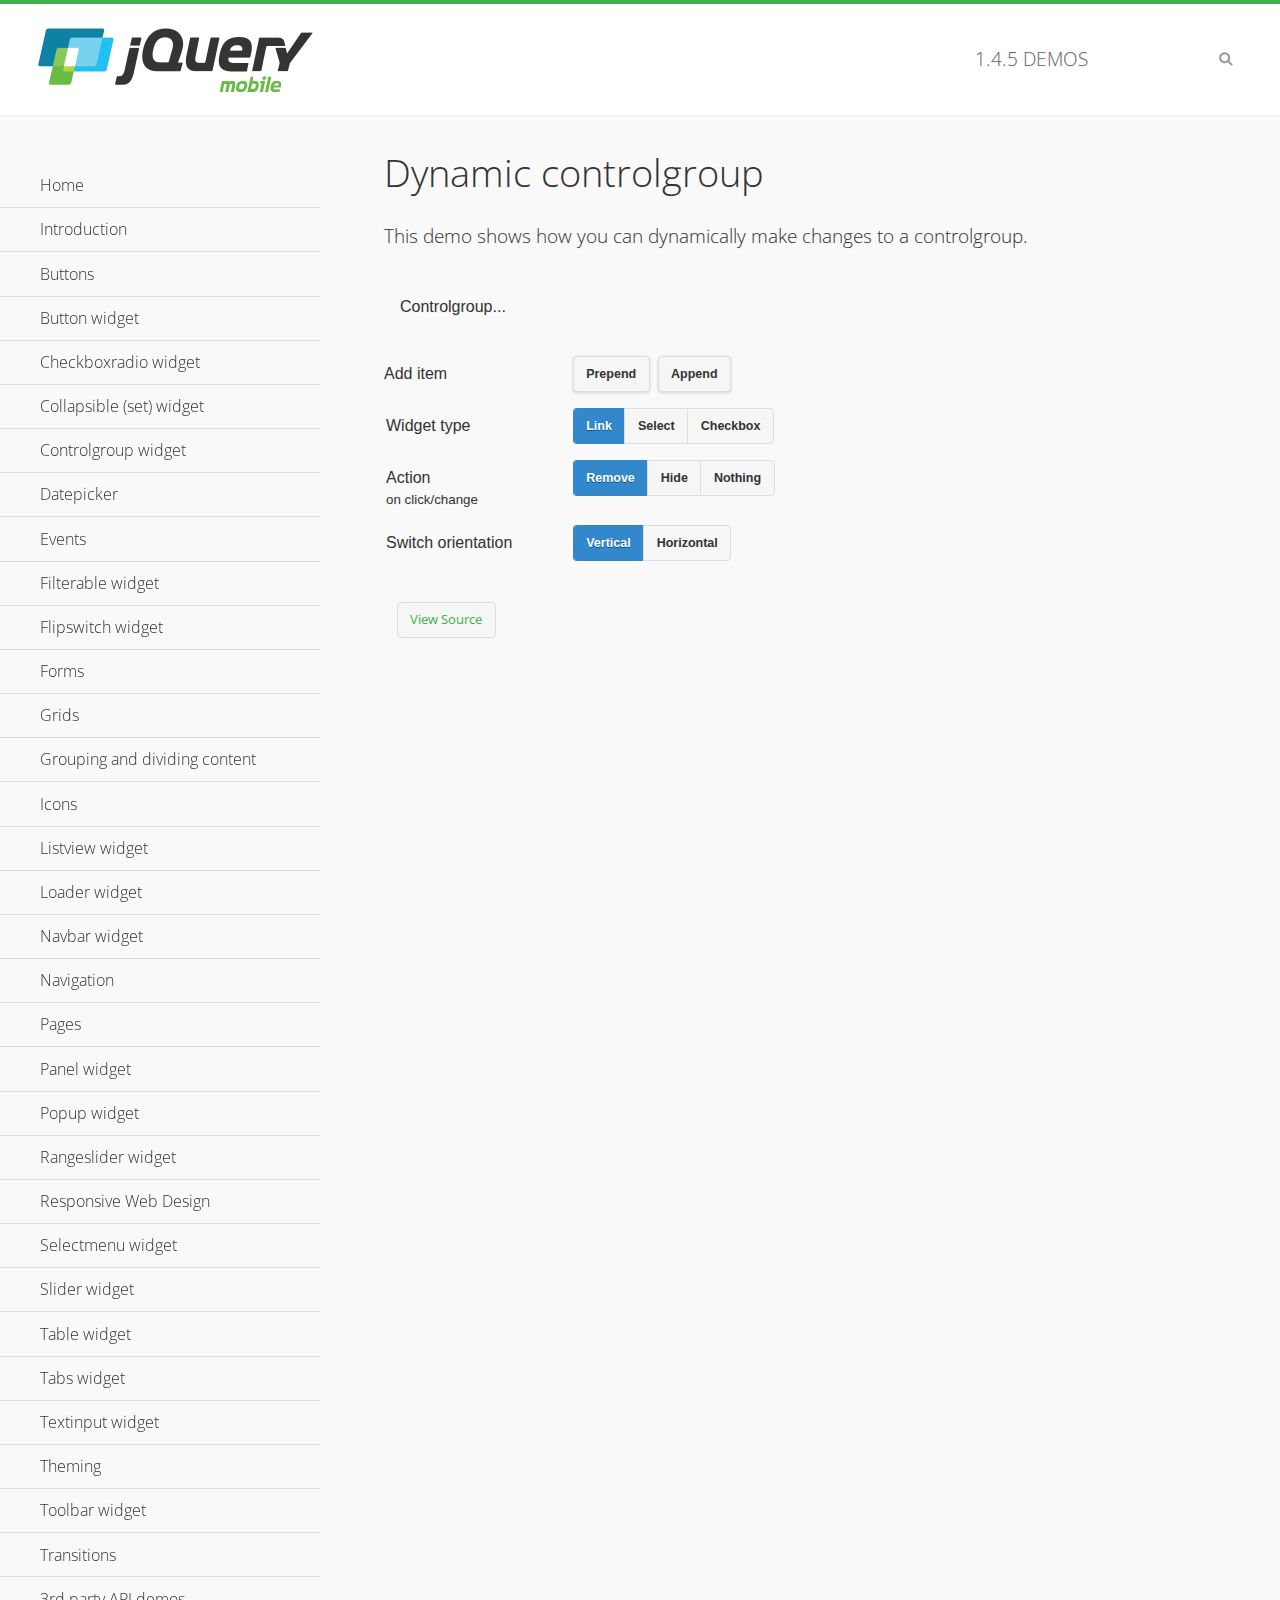
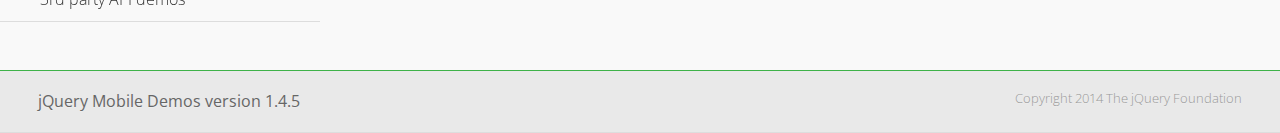
<file: Dog Website/src/PhoneGap/js/jQuery/demos/controlgroup-dynamic/index.html>
<!DOCTYPE html>
<html>
<head>
	<meta charset="utf-8">
	<meta name="viewport" content="width=device-width, initial-scale=1">
	<title>Dynamic controlgroup - jQuery Mobile Demos</title>
	<link rel="shortcut icon" href="../favicon.ico">
    <link rel="stylesheet" href="http://fonts.googleapis.com/css?family=Open+Sans:300,400,700">
	<link rel="stylesheet" href="../css/themes/default/jquery.mobile-1.4.5.min.css">
	<link rel="stylesheet" href="../_assets/css/jqm-demos.css">
	<script src="../js/jquery.js"></script>
	<script src="../_assets/js/index.js"></script>
	<script src="../js/jquery.mobile-1.4.5.min.js"></script>
	<script>
		( function( $, undefined ) {
			var counter = 0;
			$( document ).bind( "pagecreate", function( e ) {
				$( "#prepend, #append", e.target ).on( "click", function( e ) {
					counter++;

					var widgetType = $( "[name='radio-widget']:checked" ).attr( "id" ),
						group = $( "#my-controlgroup" ),
						$el,
						action = function() {
							var action = $( "[name='radio-action']:checked" ).attr( "id" );
							if ( $( $el[1] ).is( "select" ) && action === "hide" ) {
								$el = $( $el[1] ).parents( ".ui-select" );
							}
							$el[ action ]();
							group.controlgroup( "refresh" );
						};

					if ( widgetType === "link" ) {

						$el = $( "<a href='#'>Link " + counter + "</a>" ).bind( "click", action );
						$( "#my-controlgroup" ).controlgroup( "container" )[ $( this ).attr( "id" ) ]( $el );
						$el.buttonMarkup();

					} else if ( widgetType === "select" ) {

						$el = $( "<label for='widget" + counter + "'>Select " + counter + "</label><select id='widget" + counter + "'><option value='option1'>Select " + counter + "</option><option value='option2'>Select option</option></select>" );
						$( $el[ 1 ] ).bind( "change", action);
						$( "#my-controlgroup" ).controlgroup( "container" )[ $( this ).attr( "id" ) ]( $el );
						$( $el[ 1 ] ).selectmenu();

					} else {

						$el = $( "<label for='widget" + counter + "'>Checkbox " + counter + "</label><input type='checkbox' id='widget" + counter + "'></input>" );
						$( $el[ 1 ] ).bind( "change", action );
						$( "#my-controlgroup" ).controlgroup( "container" )[ $( this ).attr( "id" ) ]( $el );
						$( $el[ 1 ] ).checkboxradio();

					}

					group.controlgroup( "refresh" );
				});

				$( "[name='radio-orientation']" ).bind( "change", function( e ) {
					$( "#my-controlgroup" ).controlgroup( "option", "type", ( $( "#isHorizontal" ).is( ":checked" ) ? "horizontal" : "vertical" ) );
				});
			});
		})( jQuery );
	</script>
</head>
<body>
<div data-role="page" class="jqm-demos">

	<div data-role="header" class="jqm-header">
		<h2><a href="../" title="jQuery Mobile Demos home"><img src="../_assets/img/jquery-logo.png" alt="jQuery Mobile"></a></h2>
		<p><span class="jqm-version"></span> Demos</p>
		<a href="#" class="jqm-navmenu-link ui-btn ui-btn-icon-notext ui-corner-all ui-icon-bars ui-nodisc-icon ui-alt-icon ui-btn-left">Menu</a>
		<a href="#" class="jqm-search-link ui-btn ui-btn-icon-notext ui-corner-all ui-icon-search ui-nodisc-icon ui-alt-icon ui-btn-right">Search</a>
	</div><!-- /header -->

	<div role="main" class="ui-content jqm-content">

        <h1>Dynamic controlgroup</h1>

        <p>This demo shows how you can dynamically make changes to a controlgroup.</p>

        <div data-demo-html="true" data-demo-js="true">

            <form>
            	<div class="ui-body ui-body-d ui-corner-all">
                	<p>Controlgroup...</p>
                	<div data-role="controlgroup" id="my-controlgroup"><!-- items will be injected here --></div>
                </div>
            </form>

            <div class="ui-field-contain">
                <label for="prepend">Add item</label>
                <button id="prepend" data-mini="true" data-inline="true">Prepend</button>
                <label for="append" class="ui-hidden-accessible">Action</label>
                <button id="append" data-mini="true" data-inline="true">Append</button>
            </div>

            <form action="#" method="get">
            	<div class="ui-field-contain">
                    <fieldset data-role="controlgroup" data-type="horizontal" data-mini="true">
                        <legend>Widget type</legend>

                        <input type="radio" name="radio-widget" id="link" value="link" checked="checked">
                        <label for="link">Link</label>

                        <input type="radio" name="radio-widget" id="select" value="select">
                        <label for="select">Select</label>

                        <input type="radio" name="radio-widget" id="checkbox" value="checkbox">
                        <label for="checkbox">Checkbox</label>
                    </fieldset>
            	</div>

            	<div class="ui-field-contain">
                    <fieldset data-role="controlgroup" data-type="horizontal" data-mini="true">
                        <legend>Action<br><small>on click/change</small></legend>

                        <input type="radio" name="radio-action" id="remove" value="remove" checked="checked">
                        <label for="remove">Remove</label>

                        <input type="radio" name="radio-action" id="hide" value="hide">
                        <label for="hide">Hide</label>

                        <input type="radio" name="radio-action" id="width" value="width">
                        <label for="width">Nothing</label>
                    </fieldset>
            	</div>

            	<div class="ui-field-contain">
                    <fieldset data-role="controlgroup" data-type="horizontal" data-mini="true">
                        <legend>Switch orientation</legend>

                        <input type="radio" name="radio-orientation" id="isVertical" value="isVertical" checked="checked">
                        <label for="isVertical">Vertical</label>

                        <input type="radio" name="radio-orientation" id="isHorizontal" value="isHorizontal">
                        <label for="isHorizontal">Horizontal</label>
                    </fieldset>
            	</div>

            </form>

        </div><!--/demo-html -->

	</div><!-- /content -->
	    <div data-role="panel" class="jqm-navmenu-panel" data-position="left" data-display="overlay" data-theme="a">
	    	<ul class="jqm-list ui-alt-icon ui-nodisc-icon">
<li data-filtertext="demos homepage" data-icon="home"><a href=".././">Home</a></li>
<li data-filtertext="introduction overview getting started"><a href="../intro/" data-ajax="false">Introduction</a></li>
<li data-filtertext="buttons button markup buttonmarkup method anchor link button element"><a href="../button-markup/" data-ajax="false">Buttons</a></li>
<li data-filtertext="form button widget input button submit reset"><a href="../button/" data-ajax="false">Button widget</a></li>
<li data-role="collapsible" data-enhanced="true" data-collapsed-icon="carat-d" data-expanded-icon="carat-u" data-iconpos="right" data-inset="false" class="ui-collapsible ui-collapsible-themed-content ui-collapsible-collapsed">
	<h3 class="ui-collapsible-heading ui-collapsible-heading-collapsed">
		<a href="#" class="ui-collapsible-heading-toggle ui-btn ui-btn-icon-right ui-btn-inherit ui-icon-carat-d">
		    Checkboxradio widget<span class="ui-collapsible-heading-status"> click to expand contents</span>
		</a>
	</h3>
	<div class="ui-collapsible-content ui-body-inherit ui-collapsible-content-collapsed" aria-hidden="true">
		<ul>
			<li data-filtertext="form checkboxradio widget checkbox input checkboxes controlgroups"><a href="../checkboxradio-checkbox/" data-ajax="false">Checkboxes</a></li>
			<li data-filtertext="form checkboxradio widget radio input radio buttons controlgroups"><a href="../checkboxradio-radio/" data-ajax="false">Radio buttons</a></li>
		</ul>
	</div>
</li>
<li data-role="collapsible" data-enhanced="true" data-collapsed-icon="carat-d" data-expanded-icon="carat-u" data-iconpos="right" data-inset="false" class="ui-collapsible ui-collapsible-themed-content ui-collapsible-collapsed">
	<h3 class="ui-collapsible-heading ui-collapsible-heading-collapsed">
		<a href="#" class="ui-collapsible-heading-toggle ui-btn ui-btn-icon-right ui-btn-inherit ui-icon-carat-d">
			Collapsible (set) widget<span class="ui-collapsible-heading-status"> click to expand contents</span>
		</a>
	</h3>
	<div class="ui-collapsible-content ui-body-inherit ui-collapsible-content-collapsed" aria-hidden="true">
		<ul>
			<li data-filtertext="collapsibles content formatting"><a href="../collapsible/" data-ajax="false">Collapsible</a></li>
			<li data-filtertext="dynamic collapsible set accordion append expand"><a href="../collapsible-dynamic/" data-ajax="false">Dynamic collapsibles</a></li>
			<li data-filtertext="accordions collapsible set widget content formatting grouped collapsibles"><a href="../collapsibleset/" data-ajax="false">Collapsible set</a></li>
		</ul>
	</div>
</li>
<li data-role="collapsible" data-enhanced="true" data-collapsed-icon="carat-d" data-expanded-icon="carat-u" data-iconpos="right" data-inset="false" class="ui-collapsible ui-collapsible-themed-content ui-collapsible-collapsed">
	<h3 class="ui-collapsible-heading ui-collapsible-heading-collapsed">
		<a href="#" class="ui-collapsible-heading-toggle ui-btn ui-btn-icon-right ui-btn-inherit ui-icon-carat-d">
			Controlgroup widget<span class="ui-collapsible-heading-status"> click to expand contents</span>
		</a>
	</h3>
	<div class="ui-collapsible-content ui-body-inherit ui-collapsible-content-collapsed" aria-hidden="true">
		<ul>
			<li data-filtertext="controlgroups selectmenu checkboxradio input grouped buttons horizontal vertical"><a href="../controlgroup/" data-ajax="false">Controlgroup</a></li>
			<li data-filtertext="dynamic controlgroup dynamically add buttons"><a href="../controlgroup-dynamic/" data-ajax="false">Dynamic controlgroups</a></li>
		</ul>
	</div>
</li>
<li data-filtertext="form datepicker widget date input"><a href="../datepicker/" data-ajax="false">Datepicker</a></li>
<li data-role="collapsible" data-enhanced="true" data-collapsed-icon="carat-d" data-expanded-icon="carat-u" data-iconpos="right" data-inset="false" class="ui-collapsible ui-collapsible-themed-content ui-collapsible-collapsed">
	<h3 class="ui-collapsible-heading ui-collapsible-heading-collapsed">
		<a href="#" class="ui-collapsible-heading-toggle ui-btn ui-btn-icon-right ui-btn-inherit ui-icon-carat-d">
			Events<span class="ui-collapsible-heading-status"> click to expand contents</span>
		</a>
	</h3>
	<div class="ui-collapsible-content ui-body-inherit ui-collapsible-content-collapsed" aria-hidden="true">
		<ul>
			<li data-filtertext="swipe to delete list items listviews swipe events"><a href="../swipe-list/" data-ajax="false">Swipe list items</a></li>
			<li data-filtertext="swipe to navigate swipe page navigation swipe events"><a href="../swipe-page/" data-ajax="false">Swipe page navigation</a></li>
		</ul>
	</div>
</li>
<li data-filtertext="filterable filter elements sorting searching listview table"><a href="../filterable/" data-ajax="false">Filterable widget</a></li>
<li data-filtertext="form flipswitch widget flip toggle switch binary select checkbox input"><a href="../flipswitch/" data-ajax="false">Flipswitch widget</a></li>
<li data-role="collapsible" data-enhanced="true" data-collapsed-icon="carat-d" data-expanded-icon="carat-u" data-iconpos="right" data-inset="false" class="ui-collapsible ui-collapsible-themed-content ui-collapsible-collapsed">
	<h3 class="ui-collapsible-heading ui-collapsible-heading-collapsed">
		<a href="#" class="ui-collapsible-heading-toggle ui-btn ui-btn-icon-right ui-btn-inherit ui-icon-carat-d">
			Forms<span class="ui-collapsible-heading-status"> click to expand contents</span>
		</a>
	</h3>
	<div class="ui-collapsible-content ui-body-inherit ui-collapsible-content-collapsed" aria-hidden="true">
		<ul>
			<li data-filtertext="forms text checkbox radio range button submit reset inputs selects textarea slider flipswitch label form elements"><a href="../forms/" data-ajax="false">Forms</a></li>
			<li data-filtertext="form hide labels hidden accessible ui-hidden-accessible forms"><a href="../forms-label-hidden-accessible/" data-ajax="false">Hide labels</a></li>
			<li data-filtertext="form field containers fieldcontain ui-field-contain forms"><a href="../forms-field-contain/" data-ajax="false">Field containers</a></li>
			<li data-filtertext="forms disabled form elements"><a href="../forms-disabled/" data-ajax="false">Forms disabled</a></li>
			<li data-filtertext="forms gallery examples overview forms text checkbox radio range button submit reset inputs selects textarea slider flipswitch label form elements"><a href="../forms-gallery/" data-ajax="false">Forms gallery</a></li>
		</ul>
	</div>
</li>
<li data-role="collapsible" data-enhanced="true" data-collapsed-icon="carat-d" data-expanded-icon="carat-u" data-iconpos="right" data-inset="false" class="ui-collapsible ui-collapsible-themed-content ui-collapsible-collapsed">
	<h3 class="ui-collapsible-heading ui-collapsible-heading-collapsed">
		<a href="#" class="ui-collapsible-heading-toggle ui-btn ui-btn-icon-right ui-btn-inherit ui-icon-carat-d">
			Grids<span class="ui-collapsible-heading-status"> click to expand contents</span>
		</a>
	</h3>
	<div class="ui-collapsible-content ui-body-inherit ui-collapsible-content-collapsed" aria-hidden="true">
		<ul>
			<li data-filtertext="grids columns blocks content formatting rwd responsive css framework"><a href="../grids/" data-ajax="false">Grids</a></li>
			<li data-filtertext="buttons in grids css framework"><a href="../grids-buttons/" data-ajax="false">Buttons in grids</a></li>
			<li data-filtertext="custom responsive grids rwd css framework"><a href="../grids-custom-responsive/" data-ajax="false">Custom responsive grids</a></li>
		</ul>
	</div>
</li>
<li data-filtertext="blocks content formatting sections heading"><a href="../body-bar-classes/" data-ajax="false">Grouping and dividing content</a></li>
<li data-role="collapsible" data-enhanced="true" data-collapsed-icon="carat-d" data-expanded-icon="carat-u" data-iconpos="right" data-inset="false" class="ui-collapsible ui-collapsible-themed-content ui-collapsible-collapsed">
	<h3 class="ui-collapsible-heading ui-collapsible-heading-collapsed">
		<a href="#" class="ui-collapsible-heading-toggle ui-btn ui-btn-icon-right ui-btn-inherit ui-icon-carat-d">
			Icons<span class="ui-collapsible-heading-status"> click to expand contents</span>
		</a>
	</h3>
	<div class="ui-collapsible-content ui-body-inherit ui-collapsible-content-collapsed" aria-hidden="true">
		<ul>
			<li data-filtertext="button icons svg disc alt custom icon position"><a href="../icons/" data-ajax="false">Icons</a></li>
			<li data-filtertext=""><a href="../icons-grunticon/" data-ajax="false">Grunticon loader</a></li>
		</ul>
	</div>
</li>
<li data-role="collapsible" data-enhanced="true" data-collapsed-icon="carat-d" data-expanded-icon="carat-u" data-iconpos="right" data-inset="false" class="ui-collapsible ui-collapsible-themed-content ui-collapsible-collapsed">
	<h3 class="ui-collapsible-heading ui-collapsible-heading-collapsed">
		<a href="#" class="ui-collapsible-heading-toggle ui-btn ui-btn-icon-right ui-btn-inherit ui-icon-carat-d">
			Listview widget<span class="ui-collapsible-heading-status"> click to expand contents</span>
		</a>
	</h3>
	<div class="ui-collapsible-content ui-body-inherit ui-collapsible-content-collapsed" aria-hidden="true">
		<ul>
			<li data-filtertext="listview widget thumbnails icons nested split button collapsible ul ol"><a href="../listview/" data-ajax="false">Listview</a></li>
			<li data-filtertext="autocomplete filterable reveal listview filtertextbeforefilter placeholder"><a href="../listview-autocomplete/" data-ajax="false">Listview autocomplete</a></li>
			<li data-filtertext="autocomplete filterable reveal listview remote data filtertextbeforefilter placeholder"><a href="../listview-autocomplete-remote/" data-ajax="false">Listview autocomplete remote data</a></li>
			<li data-filtertext="autodividers anchor jump scroll linkbars listview lists ul ol"><a href="../listview-autodividers-linkbar/" data-ajax="false">Listview autodividers linkbar</a></li>
			<li data-filtertext="listview autodividers selector autodividersselector lists ul ol"><a href="../listview-autodividers-selector/" data-ajax="false">Listview autodividers selector</a></li>
			<li data-filtertext="listview nested list items"><a href="../listview-nested-lists/" data-ajax="false">Nested Listviews</a></li>
			<li data-filtertext="listview collapsible list items flat"><a href="../listview-collapsible-item-flat/" data-ajax="false">Listview collapsible list items (flat)</a></li>
			<li data-filtertext="listview collapsible list indented"><a href="../listview-collapsible-item-indented/" data-ajax="false">Listview collapsible list items (indented)</a></li>
			<li data-filtertext="grid listview responsive grids responsive listviews lists ul"><a href="../listview-grid/" data-ajax="false">Listview responsive grid</a></li>
		</ul>
	</div>
</li>
<li data-filtertext="loader widget page loading navigation overlay spinner"><a href="../loader/" data-ajax="false">Loader widget</a></li>
<li data-filtertext="navbar widget navmenu toolbars header footer"><a href="../navbar/" data-ajax="false">Navbar widget</a></li>
<li data-role="collapsible" data-enhanced="true" data-collapsed-icon="carat-d" data-expanded-icon="carat-u" data-iconpos="right" data-inset="false" class="ui-collapsible ui-collapsible-themed-content ui-collapsible-collapsed">
	<h3 class="ui-collapsible-heading ui-collapsible-heading-collapsed">
		<a href="#" class="ui-collapsible-heading-toggle ui-btn ui-btn-icon-right ui-btn-inherit ui-icon-carat-d">
			Navigation<span class="ui-collapsible-heading-status"> click to expand contents</span>
		</a>
	</h3>
	<div class="ui-collapsible-content ui-body-inherit ui-collapsible-content-collapsed" aria-hidden="true">
		<ul>
			<li data-filtertext="ajax navigation navigate widget history event method"><a href="../navigation/" data-ajax="false">Navigation</a></li>
			<li data-filtertext="linking pages page links navigation ajax prefetch cache"><a href="../navigation-linking-pages/" data-ajax="false">Linking pages</a></li>
			<!-- <li data-filtertext="php redirect server redirection server-side navigation"><a href="../navigation-php-redirect/" data-ajax="false">PHP redirect demo</a></li>-->
			<li data-filtertext="navigation redirection hash query"><a href="../navigation-hash-processing/" data-ajax="false">Hash processing demo</a></li>
			<li data-filtertext="navigation redirection hash query"><a href="../page-events/" data-ajax="false">Page Navigation Events</a></li>
		</ul>
	</div>
</li>
<li data-role="collapsible" data-enhanced="true" data-collapsed-icon="carat-d" data-expanded-icon="carat-u" data-iconpos="right" data-inset="false" class="ui-collapsible ui-collapsible-themed-content ui-collapsible-collapsed">
	<h3 class="ui-collapsible-heading ui-collapsible-heading-collapsed">
		<a href="#" class="ui-collapsible-heading-toggle ui-btn ui-btn-icon-right ui-btn-inherit ui-icon-carat-d">
			Pages<span class="ui-collapsible-heading-status"> click to expand contents</span>
		</a>
	</h3>
	<div class="ui-collapsible-content ui-body-inherit ui-collapsible-content-collapsed" aria-hidden="true">
		<ul>
			<li data-filtertext="pages page widget ajax navigation"><a href="../pages/" data-ajax="false">Pages</a></li>
			<li data-filtertext="single page"><a href="../pages-single-page/" data-ajax="false">Single page</a></li>
			<li data-filtertext="multipage multi-page page"><a href="../pages-multi-page/" data-ajax="false">Multi-page template</a></li>
			<li data-filtertext="dialog page widget modal popup"><a href="../pages-dialog/" data-ajax="false">Dialog page</a></li>
		</ul>
	</div>
</li>
<li data-role="collapsible" data-enhanced="true" data-collapsed-icon="carat-d" data-expanded-icon="carat-u" data-iconpos="right" data-inset="false" class="ui-collapsible ui-collapsible-themed-content ui-collapsible-collapsed">
	<h3 class="ui-collapsible-heading ui-collapsible-heading-collapsed">
		<a href="#" class="ui-collapsible-heading-toggle ui-btn ui-btn-icon-right ui-btn-inherit ui-icon-carat-d">
			Panel widget<span class="ui-collapsible-heading-status"> click to expand contents</span>
		</a>
	</h3>
	<div class="ui-collapsible-content ui-body-inherit ui-collapsible-content-collapsed" aria-hidden="true">
		<ul>
			<li data-filtertext="panel widget sliding panels reveal push overlay responsive"><a href="../panel/" data-ajax="false">Panel</a></li>
			<li data-filtertext=""><a href="../panel-external/" data-ajax="false">External panels</a></li>
			<li data-filtertext="panel "><a href="../panel-fixed/" data-ajax="false">Fixed panels</a></li>
			<li data-filtertext="panel slide panels sliding panels shadow rwd responsive breakpoint"><a href="../panel-responsive/" data-ajax="false">Panels responsive</a></li>
			<li data-filtertext="panel custom style custom panel width reveal shadow listview panel styling page background wrapper"><a href="../panel-styling/" data-ajax="false">Custom panel style</a></li>
			<li data-filtertext="panel open on swipe"><a href="../panel-swipe-open/" data-ajax="false">Panel open on swipe</a></li>
			<li data-filtertext="panels outside page internal external toolbars"><a href="../panel-external-internal/" data-ajax="false">Panel external and internal</a></li>
		</ul>
	</div>
</li>
<li data-role="collapsible" data-enhanced="true" data-collapsed-icon="carat-d" data-expanded-icon="carat-u" data-iconpos="right" data-inset="false" class="ui-collapsible ui-collapsible-themed-content ui-collapsible-collapsed">
	<h3 class="ui-collapsible-heading ui-collapsible-heading-collapsed">
		<a href="#" class="ui-collapsible-heading-toggle ui-btn ui-btn-icon-right ui-btn-inherit ui-icon-carat-d">
			Popup widget<span class="ui-collapsible-heading-status"> click to expand contents</span>
		</a>
	</h3>
	<div class="ui-collapsible-content ui-body-inherit ui-collapsible-content-collapsed" aria-hidden="true">
		<ul>
			<li data-filtertext="popup widget popups dialog modal transition tooltip lightbox form overlay screen flip pop fade transition"><a href="../popup/" data-ajax="false">Popup</a></li>
			<li data-filtertext="popup alignment position"><a href="../popup-alignment/" data-ajax="false">Popup alignment</a></li>
			<li data-filtertext="popup arrow size popups popover"><a href="../popup-arrow-size/" data-ajax="false">Popup arrow size</a></li>
			<li data-filtertext="dynamic popups popup images lightbox"><a href="../popup-dynamic/" data-ajax="false">Dynamic popups</a></li>
			<li data-filtertext="popups with iframes scaling"><a href="../popup-iframe/" data-ajax="false">Popups with iframes</a></li>
			<li data-filtertext="popup image scaling"><a href="../popup-image-scaling/" data-ajax="false">Popup image scaling</a></li>
			<li data-filtertext="external popup outside multi-page"><a href="../popup-outside-multipage/" data-ajax="false">Popup outside multi-page</a></li>
		</ul>
	</div>
</li>
<li data-filtertext="form rangeslider widget dual sliders dual handle sliders range input"><a href="../rangeslider/" data-ajax="false">Rangeslider widget</a></li>
<li data-filtertext="responsive web design rwd adaptive progressive enhancement PE accessible mobile breakpoints media query media queries"><a href="../rwd/" data-ajax="false">Responsive Web Design</a></li>
<li data-role="collapsible" data-enhanced="true" data-collapsed-icon="carat-d" data-expanded-icon="carat-u" data-iconpos="right" data-inset="false" class="ui-collapsible ui-collapsible-themed-content ui-collapsible-collapsed">
	<h3 class="ui-collapsible-heading ui-collapsible-heading-collapsed">
		<a href="#" class="ui-collapsible-heading-toggle ui-btn ui-btn-icon-right ui-btn-inherit ui-icon-carat-d">
			Selectmenu widget<span class="ui-collapsible-heading-status"> click to expand contents</span>
		</a>
	</h3>
	<div class="ui-collapsible-content ui-body-inherit ui-collapsible-content-collapsed" aria-hidden="true">
		<ul>
			<li data-filtertext="form selectmenu widget select input custom select menu selects"><a href="../selectmenu/" data-ajax="false">Selectmenu</a></li>
			<li data-filtertext="form custom select menu selectmenu widget custom menu option optgroup multiple selects"><a href="../selectmenu-custom/" data-ajax="false">Custom select menu</a></li>
			<li data-filtertext="filterable select filter popup dialog"><a href="../selectmenu-custom-filter/" data-ajax="false">Custom select menu with filter</a></li>
		</ul>
	</div>
</li>
<li data-role="collapsible" data-enhanced="true" data-collapsed-icon="carat-d" data-expanded-icon="carat-u" data-iconpos="right" data-inset="false" class="ui-collapsible ui-collapsible-themed-content ui-collapsible-collapsed">
	<h3 class="ui-collapsible-heading ui-collapsible-heading-collapsed">
		<a href="#" class="ui-collapsible-heading-toggle ui-btn ui-btn-icon-right ui-btn-inherit ui-icon-carat-d">
			Slider widget<span class="ui-collapsible-heading-status"> click to expand contents</span>
		</a>
	</h3>
	<div class="ui-collapsible-content ui-body-inherit ui-collapsible-content-collapsed" aria-hidden="true">
		<ul>
			<li data-filtertext="form slider widget range input single sliders"><a href="../slider/" data-ajax="false">Slider</a></li>
			<li data-filtertext="form slider widget flipswitch slider binary select flip toggle switch"><a href="../slider-flipswitch/" data-ajax="false">Slider flip toggle switch</a></li>
			<li data-filtertext="form slider tooltip handle value input range sliders"><a href="../slider-tooltip/" data-ajax="false">Slider tooltip</a></li>
		</ul>
	</div>
</li>
<li data-role="collapsible" data-enhanced="true" data-collapsed-icon="carat-d" data-expanded-icon="carat-u" data-iconpos="right" data-inset="false" class="ui-collapsible ui-collapsible-themed-content ui-collapsible-collapsed">
	<h3 class="ui-collapsible-heading ui-collapsible-heading-collapsed">
		<a href="#" class="ui-collapsible-heading-toggle ui-btn ui-btn-icon-right ui-btn-inherit ui-icon-carat-d">
			Table widget<span class="ui-collapsible-heading-status"> click to expand contents</span>
		</a>
	</h3>
	<div class="ui-collapsible-content ui-body-inherit ui-collapsible-content-collapsed" aria-hidden="true">
		<ul>
			<li data-filtertext="table widget reflow column toggle th td responsive tables rwd hide show tabular"><a href="../table-column-toggle/" data-ajax="false">Table Column Toggle</a></li>
			<li data-filtertext="table column toggle phone comparison demo"><a href="../table-column-toggle-example/" data-ajax="false">Table Column Toggle demo</a></li>
			<li data-filtertext="responsive tables table column toggle heading groups rwd breakpoint"><a href="../table-column-toggle-heading-groups/" data-ajax="false">Table Column Toggle heading groups</a></li>
			<li data-filtertext="responsive tables table column toggle hide rwd breakpoint customization options"><a href="../table-column-toggle-options/" data-ajax="false">Table Column Toggle options</a></li>
			<li data-filtertext="table reflow th td responsive rwd columns tabular"><a href="../table-reflow/" data-ajax="false">Table Reflow</a></li>
			<li data-filtertext="responsive tables table reflow heading groups rwd breakpoint"><a href="../table-reflow-heading-groups/" data-ajax="false">Table Reflow heading groups</a></li>
			<li data-filtertext="responsive tables table reflow stripes strokes table style"><a href="../table-reflow-stripes-strokes/" data-ajax="false">Table Reflow stripes and strokes</a></li>
			<li data-filtertext="responsive tables table reflow stack custom styles"><a href="../table-reflow-styling/" data-ajax="false">Table Reflow custom styles</a></li>
		</ul>
	</div>
</li>
<li data-filtertext="ui tabs widget"><a href="../tabs/" data-ajax="false">Tabs widget</a></li>
<li data-filtertext="form textinput widget text input textarea number date time tel email file color password"><a href="../textinput/" data-ajax="false">Textinput widget</a></li>
<li data-role="collapsible" data-enhanced="true" data-collapsed-icon="carat-d" data-expanded-icon="carat-u" data-iconpos="right" data-inset="false" class="ui-collapsible ui-collapsible-themed-content ui-collapsible-collapsed">
	<h3 class="ui-collapsible-heading ui-collapsible-heading-collapsed">
		<a href="#" class="ui-collapsible-heading-toggle ui-btn ui-btn-icon-right ui-btn-inherit ui-icon-carat-d">
			Theming<span class="ui-collapsible-heading-status"> click to expand contents</span>
		</a>
	</h3>
	<div class="ui-collapsible-content ui-body-inherit ui-collapsible-content-collapsed" aria-hidden="true">
		<ul>
			<li data-filtertext="default theme swatches theming style css"><a href="../theme-default/" data-ajax="false">Default theme</a></li>
			<li data-filtertext="classic theme old theme swatches theming style css"><a href="../theme-classic/" data-ajax="false">Classic theme</a></li>
		</ul>
	</div>
</li>
<li data-role="collapsible" data-enhanced="true" data-collapsed-icon="carat-d" data-expanded-icon="carat-u" data-iconpos="right" data-inset="false" class="ui-collapsible ui-collapsible-themed-content ui-collapsible-collapsed">
	<h3 class="ui-collapsible-heading ui-collapsible-heading-collapsed">
		<a href="#" class="ui-collapsible-heading-toggle ui-btn ui-btn-icon-right ui-btn-inherit ui-icon-carat-d">
			Toolbar widget<span class="ui-collapsible-heading-status"> click to expand contents</span>
		</a>
	</h3>
	<div class="ui-collapsible-content ui-body-inherit ui-collapsible-content-collapsed" aria-hidden="true">
		<ul>
			<li data-filtertext="toolbar widget header footer toolbars fixed fullscreen external sections"><a href="../toolbar/" data-ajax="false">Toolbar</a></li>
			<li data-filtertext="dynamic toolbars dynamically add toolbar header footer"><a href="../toolbar-dynamic/" data-ajax="false">Dynamic toolbars</a></li>
			<li data-filtertext="external toolbars header footer"><a href="../toolbar-external/" data-ajax="false">External toolbars</a></li>
			<li data-filtertext="fixed toolbars header footer"><a href="../toolbar-fixed/" data-ajax="false">Fixed toolbars</a></li>
			<li data-filtertext="fixed fullscreen toolbars header footer"><a href="../toolbar-fixed-fullscreen/" data-ajax="false">Fullscreen toolbars</a></li>
			<li data-filtertext="external fixed toolbars header footer"><a href="../toolbar-fixed-external/" data-ajax="false">Fixed external toolbars</a></li>
			<li data-filtertext="external persistent toolbars header footer navbar navmenu"><a href="../toolbar-fixed-persistent/" data-ajax="false">Persistent toolbars</a></li>
			<li data-filtertext="external ajax optimized toolbars persistent toolbars header footer navbar"><a href="../toolbar-fixed-persistent-optimized/" data-ajax="false">Ajax optimized toolbars</a></li>
			<li data-filtertext="form in toolbars header footer"><a href="../toolbar-fixed-forms/" data-ajax="false">Form in toolbar</a></li>
		</ul>
	</div>
</li>
<li data-filtertext="page transitions animated pages popup navigation flip slide fade pop"><a href="../transitions/" data-ajax="false">Transitions</a></li>
<li data-role="collapsible" data-enhanced="true" data-collapsed-icon="carat-d" data-expanded-icon="carat-u" data-iconpos="right" data-inset="false" class="ui-collapsible ui-collapsible-themed-content ui-collapsible-collapsed">
	<h3 class="ui-collapsible-heading ui-collapsible-heading-collapsed">
		<a href="#" class="ui-collapsible-heading-toggle ui-btn ui-btn-icon-right ui-btn-inherit ui-icon-carat-d">
			3rd party API demos<span class="ui-collapsible-heading-status"> click to expand contents</span>
		</a>
	</h3>
	<div class="ui-collapsible-content ui-body-inherit ui-collapsible-content-collapsed" aria-hidden="true">
		<ul>
			<li data-filtertext="backbone requirejs navigation router"><a href="../backbone-requirejs/" data-ajax="false">Backbone RequireJS</a></li>
			<li data-filtertext="google maps geolocation demo"><a href="../map-geolocation/" data-ajax="false">Google Maps geolocation</a></li>
			<li data-filtertext="google maps hybrid"><a href="../map-list-toggle/" data-ajax="false">Google Maps list toggle</a></li>
		</ul>
	</div>
</li>



		     </ul>
		</div><!-- /panel -->


	<div data-role="footer" data-position="fixed" data-tap-toggle="false" class="jqm-footer">
		<p>jQuery Mobile Demos version <span class="jqm-version"></span></p>
		<p>Copyright 2014 The jQuery Foundation</p>
	</div><!-- /footer -->
	<!-- TODO: This should become an external panel so we can add input to markup (unique ID) -->
    <div data-role="panel" class="jqm-search-panel" data-position="right" data-display="overlay" data-theme="a">
		<div class="jqm-search">
			<ul class="jqm-list" data-filter-placeholder="Search demos..." data-filter-reveal="true">
<li data-filtertext="demos homepage" data-icon="home"><a href=".././">Home</a></li>
<li data-filtertext="introduction overview getting started"><a href="../intro/" data-ajax="false">Introduction</a></li>
<li data-filtertext="buttons button markup buttonmarkup method anchor link button element"><a href="../button-markup/" data-ajax="false">Buttons</a></li>
<li data-filtertext="form button widget input button submit reset"><a href="../button/" data-ajax="false">Button widget</a></li>
<li data-role="collapsible" data-enhanced="true" data-collapsed-icon="carat-d" data-expanded-icon="carat-u" data-iconpos="right" data-inset="false" class="ui-collapsible ui-collapsible-themed-content ui-collapsible-collapsed">
	<h3 class="ui-collapsible-heading ui-collapsible-heading-collapsed">
		<a href="#" class="ui-collapsible-heading-toggle ui-btn ui-btn-icon-right ui-btn-inherit ui-icon-carat-d">
		    Checkboxradio widget<span class="ui-collapsible-heading-status"> click to expand contents</span>
		</a>
	</h3>
	<div class="ui-collapsible-content ui-body-inherit ui-collapsible-content-collapsed" aria-hidden="true">
		<ul>
			<li data-filtertext="form checkboxradio widget checkbox input checkboxes controlgroups"><a href="../checkboxradio-checkbox/" data-ajax="false">Checkboxes</a></li>
			<li data-filtertext="form checkboxradio widget radio input radio buttons controlgroups"><a href="../checkboxradio-radio/" data-ajax="false">Radio buttons</a></li>
		</ul>
	</div>
</li>
<li data-role="collapsible" data-enhanced="true" data-collapsed-icon="carat-d" data-expanded-icon="carat-u" data-iconpos="right" data-inset="false" class="ui-collapsible ui-collapsible-themed-content ui-collapsible-collapsed">
	<h3 class="ui-collapsible-heading ui-collapsible-heading-collapsed">
		<a href="#" class="ui-collapsible-heading-toggle ui-btn ui-btn-icon-right ui-btn-inherit ui-icon-carat-d">
			Collapsible (set) widget<span class="ui-collapsible-heading-status"> click to expand contents</span>
		</a>
	</h3>
	<div class="ui-collapsible-content ui-body-inherit ui-collapsible-content-collapsed" aria-hidden="true">
		<ul>
			<li data-filtertext="collapsibles content formatting"><a href="../collapsible/" data-ajax="false">Collapsible</a></li>
			<li data-filtertext="dynamic collapsible set accordion append expand"><a href="../collapsible-dynamic/" data-ajax="false">Dynamic collapsibles</a></li>
			<li data-filtertext="accordions collapsible set widget content formatting grouped collapsibles"><a href="../collapsibleset/" data-ajax="false">Collapsible set</a></li>
		</ul>
	</div>
</li>
<li data-role="collapsible" data-enhanced="true" data-collapsed-icon="carat-d" data-expanded-icon="carat-u" data-iconpos="right" data-inset="false" class="ui-collapsible ui-collapsible-themed-content ui-collapsible-collapsed">
	<h3 class="ui-collapsible-heading ui-collapsible-heading-collapsed">
		<a href="#" class="ui-collapsible-heading-toggle ui-btn ui-btn-icon-right ui-btn-inherit ui-icon-carat-d">
			Controlgroup widget<span class="ui-collapsible-heading-status"> click to expand contents</span>
		</a>
	</h3>
	<div class="ui-collapsible-content ui-body-inherit ui-collapsible-content-collapsed" aria-hidden="true">
		<ul>
			<li data-filtertext="controlgroups selectmenu checkboxradio input grouped buttons horizontal vertical"><a href="../controlgroup/" data-ajax="false">Controlgroup</a></li>
			<li data-filtertext="dynamic controlgroup dynamically add buttons"><a href="../controlgroup-dynamic/" data-ajax="false">Dynamic controlgroups</a></li>
		</ul>
	</div>
</li>
<li data-filtertext="form datepicker widget date input"><a href="../datepicker/" data-ajax="false">Datepicker</a></li>
<li data-role="collapsible" data-enhanced="true" data-collapsed-icon="carat-d" data-expanded-icon="carat-u" data-iconpos="right" data-inset="false" class="ui-collapsible ui-collapsible-themed-content ui-collapsible-collapsed">
	<h3 class="ui-collapsible-heading ui-collapsible-heading-collapsed">
		<a href="#" class="ui-collapsible-heading-toggle ui-btn ui-btn-icon-right ui-btn-inherit ui-icon-carat-d">
			Events<span class="ui-collapsible-heading-status"> click to expand contents</span>
		</a>
	</h3>
	<div class="ui-collapsible-content ui-body-inherit ui-collapsible-content-collapsed" aria-hidden="true">
		<ul>
			<li data-filtertext="swipe to delete list items listviews swipe events"><a href="../swipe-list/" data-ajax="false">Swipe list items</a></li>
			<li data-filtertext="swipe to navigate swipe page navigation swipe events"><a href="../swipe-page/" data-ajax="false">Swipe page navigation</a></li>
		</ul>
	</div>
</li>
<li data-filtertext="filterable filter elements sorting searching listview table"><a href="../filterable/" data-ajax="false">Filterable widget</a></li>
<li data-filtertext="form flipswitch widget flip toggle switch binary select checkbox input"><a href="../flipswitch/" data-ajax="false">Flipswitch widget</a></li>
<li data-role="collapsible" data-enhanced="true" data-collapsed-icon="carat-d" data-expanded-icon="carat-u" data-iconpos="right" data-inset="false" class="ui-collapsible ui-collapsible-themed-content ui-collapsible-collapsed">
	<h3 class="ui-collapsible-heading ui-collapsible-heading-collapsed">
		<a href="#" class="ui-collapsible-heading-toggle ui-btn ui-btn-icon-right ui-btn-inherit ui-icon-carat-d">
			Forms<span class="ui-collapsible-heading-status"> click to expand contents</span>
		</a>
	</h3>
	<div class="ui-collapsible-content ui-body-inherit ui-collapsible-content-collapsed" aria-hidden="true">
		<ul>
			<li data-filtertext="forms text checkbox radio range button submit reset inputs selects textarea slider flipswitch label form elements"><a href="../forms/" data-ajax="false">Forms</a></li>
			<li data-filtertext="form hide labels hidden accessible ui-hidden-accessible forms"><a href="../forms-label-hidden-accessible/" data-ajax="false">Hide labels</a></li>
			<li data-filtertext="form field containers fieldcontain ui-field-contain forms"><a href="../forms-field-contain/" data-ajax="false">Field containers</a></li>
			<li data-filtertext="forms disabled form elements"><a href="../forms-disabled/" data-ajax="false">Forms disabled</a></li>
			<li data-filtertext="forms gallery examples overview forms text checkbox radio range button submit reset inputs selects textarea slider flipswitch label form elements"><a href="../forms-gallery/" data-ajax="false">Forms gallery</a></li>
		</ul>
	</div>
</li>
<li data-role="collapsible" data-enhanced="true" data-collapsed-icon="carat-d" data-expanded-icon="carat-u" data-iconpos="right" data-inset="false" class="ui-collapsible ui-collapsible-themed-content ui-collapsible-collapsed">
	<h3 class="ui-collapsible-heading ui-collapsible-heading-collapsed">
		<a href="#" class="ui-collapsible-heading-toggle ui-btn ui-btn-icon-right ui-btn-inherit ui-icon-carat-d">
			Grids<span class="ui-collapsible-heading-status"> click to expand contents</span>
		</a>
	</h3>
	<div class="ui-collapsible-content ui-body-inherit ui-collapsible-content-collapsed" aria-hidden="true">
		<ul>
			<li data-filtertext="grids columns blocks content formatting rwd responsive css framework"><a href="../grids/" data-ajax="false">Grids</a></li>
			<li data-filtertext="buttons in grids css framework"><a href="../grids-buttons/" data-ajax="false">Buttons in grids</a></li>
			<li data-filtertext="custom responsive grids rwd css framework"><a href="../grids-custom-responsive/" data-ajax="false">Custom responsive grids</a></li>
		</ul>
	</div>
</li>
<li data-filtertext="blocks content formatting sections heading"><a href="../body-bar-classes/" data-ajax="false">Grouping and dividing content</a></li>
<li data-role="collapsible" data-enhanced="true" data-collapsed-icon="carat-d" data-expanded-icon="carat-u" data-iconpos="right" data-inset="false" class="ui-collapsible ui-collapsible-themed-content ui-collapsible-collapsed">
	<h3 class="ui-collapsible-heading ui-collapsible-heading-collapsed">
		<a href="#" class="ui-collapsible-heading-toggle ui-btn ui-btn-icon-right ui-btn-inherit ui-icon-carat-d">
			Icons<span class="ui-collapsible-heading-status"> click to expand contents</span>
		</a>
	</h3>
	<div class="ui-collapsible-content ui-body-inherit ui-collapsible-content-collapsed" aria-hidden="true">
		<ul>
			<li data-filtertext="button icons svg disc alt custom icon position"><a href="../icons/" data-ajax="false">Icons</a></li>
			<li data-filtertext=""><a href="../icons-grunticon/" data-ajax="false">Grunticon loader</a></li>
		</ul>
	</div>
</li>
<li data-role="collapsible" data-enhanced="true" data-collapsed-icon="carat-d" data-expanded-icon="carat-u" data-iconpos="right" data-inset="false" class="ui-collapsible ui-collapsible-themed-content ui-collapsible-collapsed">
	<h3 class="ui-collapsible-heading ui-collapsible-heading-collapsed">
		<a href="#" class="ui-collapsible-heading-toggle ui-btn ui-btn-icon-right ui-btn-inherit ui-icon-carat-d">
			Listview widget<span class="ui-collapsible-heading-status"> click to expand contents</span>
		</a>
	</h3>
	<div class="ui-collapsible-content ui-body-inherit ui-collapsible-content-collapsed" aria-hidden="true">
		<ul>
			<li data-filtertext="listview widget thumbnails icons nested split button collapsible ul ol"><a href="../listview/" data-ajax="false">Listview</a></li>
			<li data-filtertext="autocomplete filterable reveal listview filtertextbeforefilter placeholder"><a href="../listview-autocomplete/" data-ajax="false">Listview autocomplete</a></li>
			<li data-filtertext="autocomplete filterable reveal listview remote data filtertextbeforefilter placeholder"><a href="../listview-autocomplete-remote/" data-ajax="false">Listview autocomplete remote data</a></li>
			<li data-filtertext="autodividers anchor jump scroll linkbars listview lists ul ol"><a href="../listview-autodividers-linkbar/" data-ajax="false">Listview autodividers linkbar</a></li>
			<li data-filtertext="listview autodividers selector autodividersselector lists ul ol"><a href="../listview-autodividers-selector/" data-ajax="false">Listview autodividers selector</a></li>
			<li data-filtertext="listview nested list items"><a href="../listview-nested-lists/" data-ajax="false">Nested Listviews</a></li>
			<li data-filtertext="listview collapsible list items flat"><a href="../listview-collapsible-item-flat/" data-ajax="false">Listview collapsible list items (flat)</a></li>
			<li data-filtertext="listview collapsible list indented"><a href="../listview-collapsible-item-indented/" data-ajax="false">Listview collapsible list items (indented)</a></li>
			<li data-filtertext="grid listview responsive grids responsive listviews lists ul"><a href="../listview-grid/" data-ajax="false">Listview responsive grid</a></li>
		</ul>
	</div>
</li>
<li data-filtertext="loader widget page loading navigation overlay spinner"><a href="../loader/" data-ajax="false">Loader widget</a></li>
<li data-filtertext="navbar widget navmenu toolbars header footer"><a href="../navbar/" data-ajax="false">Navbar widget</a></li>
<li data-role="collapsible" data-enhanced="true" data-collapsed-icon="carat-d" data-expanded-icon="carat-u" data-iconpos="right" data-inset="false" class="ui-collapsible ui-collapsible-themed-content ui-collapsible-collapsed">
	<h3 class="ui-collapsible-heading ui-collapsible-heading-collapsed">
		<a href="#" class="ui-collapsible-heading-toggle ui-btn ui-btn-icon-right ui-btn-inherit ui-icon-carat-d">
			Navigation<span class="ui-collapsible-heading-status"> click to expand contents</span>
		</a>
	</h3>
	<div class="ui-collapsible-content ui-body-inherit ui-collapsible-content-collapsed" aria-hidden="true">
		<ul>
			<li data-filtertext="ajax navigation navigate widget history event method"><a href="../navigation/" data-ajax="false">Navigation</a></li>
			<li data-filtertext="linking pages page links navigation ajax prefetch cache"><a href="../navigation-linking-pages/" data-ajax="false">Linking pages</a></li>
			<!-- <li data-filtertext="php redirect server redirection server-side navigation"><a href="../navigation-php-redirect/" data-ajax="false">PHP redirect demo</a></li>-->
			<li data-filtertext="navigation redirection hash query"><a href="../navigation-hash-processing/" data-ajax="false">Hash processing demo</a></li>
			<li data-filtertext="navigation redirection hash query"><a href="../page-events/" data-ajax="false">Page Navigation Events</a></li>
		</ul>
	</div>
</li>
<li data-role="collapsible" data-enhanced="true" data-collapsed-icon="carat-d" data-expanded-icon="carat-u" data-iconpos="right" data-inset="false" class="ui-collapsible ui-collapsible-themed-content ui-collapsible-collapsed">
	<h3 class="ui-collapsible-heading ui-collapsible-heading-collapsed">
		<a href="#" class="ui-collapsible-heading-toggle ui-btn ui-btn-icon-right ui-btn-inherit ui-icon-carat-d">
			Pages<span class="ui-collapsible-heading-status"> click to expand contents</span>
		</a>
	</h3>
	<div class="ui-collapsible-content ui-body-inherit ui-collapsible-content-collapsed" aria-hidden="true">
		<ul>
			<li data-filtertext="pages page widget ajax navigation"><a href="../pages/" data-ajax="false">Pages</a></li>
			<li data-filtertext="single page"><a href="../pages-single-page/" data-ajax="false">Single page</a></li>
			<li data-filtertext="multipage multi-page page"><a href="../pages-multi-page/" data-ajax="false">Multi-page template</a></li>
			<li data-filtertext="dialog page widget modal popup"><a href="../pages-dialog/" data-ajax="false">Dialog page</a></li>
		</ul>
	</div>
</li>
<li data-role="collapsible" data-enhanced="true" data-collapsed-icon="carat-d" data-expanded-icon="carat-u" data-iconpos="right" data-inset="false" class="ui-collapsible ui-collapsible-themed-content ui-collapsible-collapsed">
	<h3 class="ui-collapsible-heading ui-collapsible-heading-collapsed">
		<a href="#" class="ui-collapsible-heading-toggle ui-btn ui-btn-icon-right ui-btn-inherit ui-icon-carat-d">
			Panel widget<span class="ui-collapsible-heading-status"> click to expand contents</span>
		</a>
	</h3>
	<div class="ui-collapsible-content ui-body-inherit ui-collapsible-content-collapsed" aria-hidden="true">
		<ul>
			<li data-filtertext="panel widget sliding panels reveal push overlay responsive"><a href="../panel/" data-ajax="false">Panel</a></li>
			<li data-filtertext=""><a href="../panel-external/" data-ajax="false">External panels</a></li>
			<li data-filtertext="panel "><a href="../panel-fixed/" data-ajax="false">Fixed panels</a></li>
			<li data-filtertext="panel slide panels sliding panels shadow rwd responsive breakpoint"><a href="../panel-responsive/" data-ajax="false">Panels responsive</a></li>
			<li data-filtertext="panel custom style custom panel width reveal shadow listview panel styling page background wrapper"><a href="../panel-styling/" data-ajax="false">Custom panel style</a></li>
			<li data-filtertext="panel open on swipe"><a href="../panel-swipe-open/" data-ajax="false">Panel open on swipe</a></li>
			<li data-filtertext="panels outside page internal external toolbars"><a href="../panel-external-internal/" data-ajax="false">Panel external and internal</a></li>
		</ul>
	</div>
</li>
<li data-role="collapsible" data-enhanced="true" data-collapsed-icon="carat-d" data-expanded-icon="carat-u" data-iconpos="right" data-inset="false" class="ui-collapsible ui-collapsible-themed-content ui-collapsible-collapsed">
	<h3 class="ui-collapsible-heading ui-collapsible-heading-collapsed">
		<a href="#" class="ui-collapsible-heading-toggle ui-btn ui-btn-icon-right ui-btn-inherit ui-icon-carat-d">
			Popup widget<span class="ui-collapsible-heading-status"> click to expand contents</span>
		</a>
	</h3>
	<div class="ui-collapsible-content ui-body-inherit ui-collapsible-content-collapsed" aria-hidden="true">
		<ul>
			<li data-filtertext="popup widget popups dialog modal transition tooltip lightbox form overlay screen flip pop fade transition"><a href="../popup/" data-ajax="false">Popup</a></li>
			<li data-filtertext="popup alignment position"><a href="../popup-alignment/" data-ajax="false">Popup alignment</a></li>
			<li data-filtertext="popup arrow size popups popover"><a href="../popup-arrow-size/" data-ajax="false">Popup arrow size</a></li>
			<li data-filtertext="dynamic popups popup images lightbox"><a href="../popup-dynamic/" data-ajax="false">Dynamic popups</a></li>
			<li data-filtertext="popups with iframes scaling"><a href="../popup-iframe/" data-ajax="false">Popups with iframes</a></li>
			<li data-filtertext="popup image scaling"><a href="../popup-image-scaling/" data-ajax="false">Popup image scaling</a></li>
			<li data-filtertext="external popup outside multi-page"><a href="../popup-outside-multipage/" data-ajax="false">Popup outside multi-page</a></li>
		</ul>
	</div>
</li>
<li data-filtertext="form rangeslider widget dual sliders dual handle sliders range input"><a href="../rangeslider/" data-ajax="false">Rangeslider widget</a></li>
<li data-filtertext="responsive web design rwd adaptive progressive enhancement PE accessible mobile breakpoints media query media queries"><a href="../rwd/" data-ajax="false">Responsive Web Design</a></li>
<li data-role="collapsible" data-enhanced="true" data-collapsed-icon="carat-d" data-expanded-icon="carat-u" data-iconpos="right" data-inset="false" class="ui-collapsible ui-collapsible-themed-content ui-collapsible-collapsed">
	<h3 class="ui-collapsible-heading ui-collapsible-heading-collapsed">
		<a href="#" class="ui-collapsible-heading-toggle ui-btn ui-btn-icon-right ui-btn-inherit ui-icon-carat-d">
			Selectmenu widget<span class="ui-collapsible-heading-status"> click to expand contents</span>
		</a>
	</h3>
	<div class="ui-collapsible-content ui-body-inherit ui-collapsible-content-collapsed" aria-hidden="true">
		<ul>
			<li data-filtertext="form selectmenu widget select input custom select menu selects"><a href="../selectmenu/" data-ajax="false">Selectmenu</a></li>
			<li data-filtertext="form custom select menu selectmenu widget custom menu option optgroup multiple selects"><a href="../selectmenu-custom/" data-ajax="false">Custom select menu</a></li>
			<li data-filtertext="filterable select filter popup dialog"><a href="../selectmenu-custom-filter/" data-ajax="false">Custom select menu with filter</a></li>
		</ul>
	</div>
</li>
<li data-role="collapsible" data-enhanced="true" data-collapsed-icon="carat-d" data-expanded-icon="carat-u" data-iconpos="right" data-inset="false" class="ui-collapsible ui-collapsible-themed-content ui-collapsible-collapsed">
	<h3 class="ui-collapsible-heading ui-collapsible-heading-collapsed">
		<a href="#" class="ui-collapsible-heading-toggle ui-btn ui-btn-icon-right ui-btn-inherit ui-icon-carat-d">
			Slider widget<span class="ui-collapsible-heading-status"> click to expand contents</span>
		</a>
	</h3>
	<div class="ui-collapsible-content ui-body-inherit ui-collapsible-content-collapsed" aria-hidden="true">
		<ul>
			<li data-filtertext="form slider widget range input single sliders"><a href="../slider/" data-ajax="false">Slider</a></li>
			<li data-filtertext="form slider widget flipswitch slider binary select flip toggle switch"><a href="../slider-flipswitch/" data-ajax="false">Slider flip toggle switch</a></li>
			<li data-filtertext="form slider tooltip handle value input range sliders"><a href="../slider-tooltip/" data-ajax="false">Slider tooltip</a></li>
		</ul>
	</div>
</li>
<li data-role="collapsible" data-enhanced="true" data-collapsed-icon="carat-d" data-expanded-icon="carat-u" data-iconpos="right" data-inset="false" class="ui-collapsible ui-collapsible-themed-content ui-collapsible-collapsed">
	<h3 class="ui-collapsible-heading ui-collapsible-heading-collapsed">
		<a href="#" class="ui-collapsible-heading-toggle ui-btn ui-btn-icon-right ui-btn-inherit ui-icon-carat-d">
			Table widget<span class="ui-collapsible-heading-status"> click to expand contents</span>
		</a>
	</h3>
	<div class="ui-collapsible-content ui-body-inherit ui-collapsible-content-collapsed" aria-hidden="true">
		<ul>
			<li data-filtertext="table widget reflow column toggle th td responsive tables rwd hide show tabular"><a href="../table-column-toggle/" data-ajax="false">Table Column Toggle</a></li>
			<li data-filtertext="table column toggle phone comparison demo"><a href="../table-column-toggle-example/" data-ajax="false">Table Column Toggle demo</a></li>
			<li data-filtertext="responsive tables table column toggle heading groups rwd breakpoint"><a href="../table-column-toggle-heading-groups/" data-ajax="false">Table Column Toggle heading groups</a></li>
			<li data-filtertext="responsive tables table column toggle hide rwd breakpoint customization options"><a href="../table-column-toggle-options/" data-ajax="false">Table Column Toggle options</a></li>
			<li data-filtertext="table reflow th td responsive rwd columns tabular"><a href="../table-reflow/" data-ajax="false">Table Reflow</a></li>
			<li data-filtertext="responsive tables table reflow heading groups rwd breakpoint"><a href="../table-reflow-heading-groups/" data-ajax="false">Table Reflow heading groups</a></li>
			<li data-filtertext="responsive tables table reflow stripes strokes table style"><a href="../table-reflow-stripes-strokes/" data-ajax="false">Table Reflow stripes and strokes</a></li>
			<li data-filtertext="responsive tables table reflow stack custom styles"><a href="../table-reflow-styling/" data-ajax="false">Table Reflow custom styles</a></li>
		</ul>
	</div>
</li>
<li data-filtertext="ui tabs widget"><a href="../tabs/" data-ajax="false">Tabs widget</a></li>
<li data-filtertext="form textinput widget text input textarea number date time tel email file color password"><a href="../textinput/" data-ajax="false">Textinput widget</a></li>
<li data-role="collapsible" data-enhanced="true" data-collapsed-icon="carat-d" data-expanded-icon="carat-u" data-iconpos="right" data-inset="false" class="ui-collapsible ui-collapsible-themed-content ui-collapsible-collapsed">
	<h3 class="ui-collapsible-heading ui-collapsible-heading-collapsed">
		<a href="#" class="ui-collapsible-heading-toggle ui-btn ui-btn-icon-right ui-btn-inherit ui-icon-carat-d">
			Theming<span class="ui-collapsible-heading-status"> click to expand contents</span>
		</a>
	</h3>
	<div class="ui-collapsible-content ui-body-inherit ui-collapsible-content-collapsed" aria-hidden="true">
		<ul>
			<li data-filtertext="default theme swatches theming style css"><a href="../theme-default/" data-ajax="false">Default theme</a></li>
			<li data-filtertext="classic theme old theme swatches theming style css"><a href="../theme-classic/" data-ajax="false">Classic theme</a></li>
		</ul>
	</div>
</li>
<li data-role="collapsible" data-enhanced="true" data-collapsed-icon="carat-d" data-expanded-icon="carat-u" data-iconpos="right" data-inset="false" class="ui-collapsible ui-collapsible-themed-content ui-collapsible-collapsed">
	<h3 class="ui-collapsible-heading ui-collapsible-heading-collapsed">
		<a href="#" class="ui-collapsible-heading-toggle ui-btn ui-btn-icon-right ui-btn-inherit ui-icon-carat-d">
			Toolbar widget<span class="ui-collapsible-heading-status"> click to expand contents</span>
		</a>
	</h3>
	<div class="ui-collapsible-content ui-body-inherit ui-collapsible-content-collapsed" aria-hidden="true">
		<ul>
			<li data-filtertext="toolbar widget header footer toolbars fixed fullscreen external sections"><a href="../toolbar/" data-ajax="false">Toolbar</a></li>
			<li data-filtertext="dynamic toolbars dynamically add toolbar header footer"><a href="../toolbar-dynamic/" data-ajax="false">Dynamic toolbars</a></li>
			<li data-filtertext="external toolbars header footer"><a href="../toolbar-external/" data-ajax="false">External toolbars</a></li>
			<li data-filtertext="fixed toolbars header footer"><a href="../toolbar-fixed/" data-ajax="false">Fixed toolbars</a></li>
			<li data-filtertext="fixed fullscreen toolbars header footer"><a href="../toolbar-fixed-fullscreen/" data-ajax="false">Fullscreen toolbars</a></li>
			<li data-filtertext="external fixed toolbars header footer"><a href="../toolbar-fixed-external/" data-ajax="false">Fixed external toolbars</a></li>
			<li data-filtertext="external persistent toolbars header footer navbar navmenu"><a href="../toolbar-fixed-persistent/" data-ajax="false">Persistent toolbars</a></li>
			<li data-filtertext="external ajax optimized toolbars persistent toolbars header footer navbar"><a href="../toolbar-fixed-persistent-optimized/" data-ajax="false">Ajax optimized toolbars</a></li>
			<li data-filtertext="form in toolbars header footer"><a href="../toolbar-fixed-forms/" data-ajax="false">Form in toolbar</a></li>
		</ul>
	</div>
</li>
<li data-filtertext="page transitions animated pages popup navigation flip slide fade pop"><a href="../transitions/" data-ajax="false">Transitions</a></li>
<li data-role="collapsible" data-enhanced="true" data-collapsed-icon="carat-d" data-expanded-icon="carat-u" data-iconpos="right" data-inset="false" class="ui-collapsible ui-collapsible-themed-content ui-collapsible-collapsed">
	<h3 class="ui-collapsible-heading ui-collapsible-heading-collapsed">
		<a href="#" class="ui-collapsible-heading-toggle ui-btn ui-btn-icon-right ui-btn-inherit ui-icon-carat-d">
			3rd party API demos<span class="ui-collapsible-heading-status"> click to expand contents</span>
		</a>
	</h3>
	<div class="ui-collapsible-content ui-body-inherit ui-collapsible-content-collapsed" aria-hidden="true">
		<ul>
			<li data-filtertext="backbone requirejs navigation router"><a href="../backbone-requirejs/" data-ajax="false">Backbone RequireJS</a></li>
			<li data-filtertext="google maps geolocation demo"><a href="../map-geolocation/" data-ajax="false">Google Maps geolocation</a></li>
			<li data-filtertext="google maps hybrid"><a href="../map-list-toggle/" data-ajax="false">Google Maps list toggle</a></li>
		</ul>
	</div>
</li>



			</ul>
		</div>
	</div><!-- /panel -->


</div><!-- /page -->

</body>
</html>
</file>
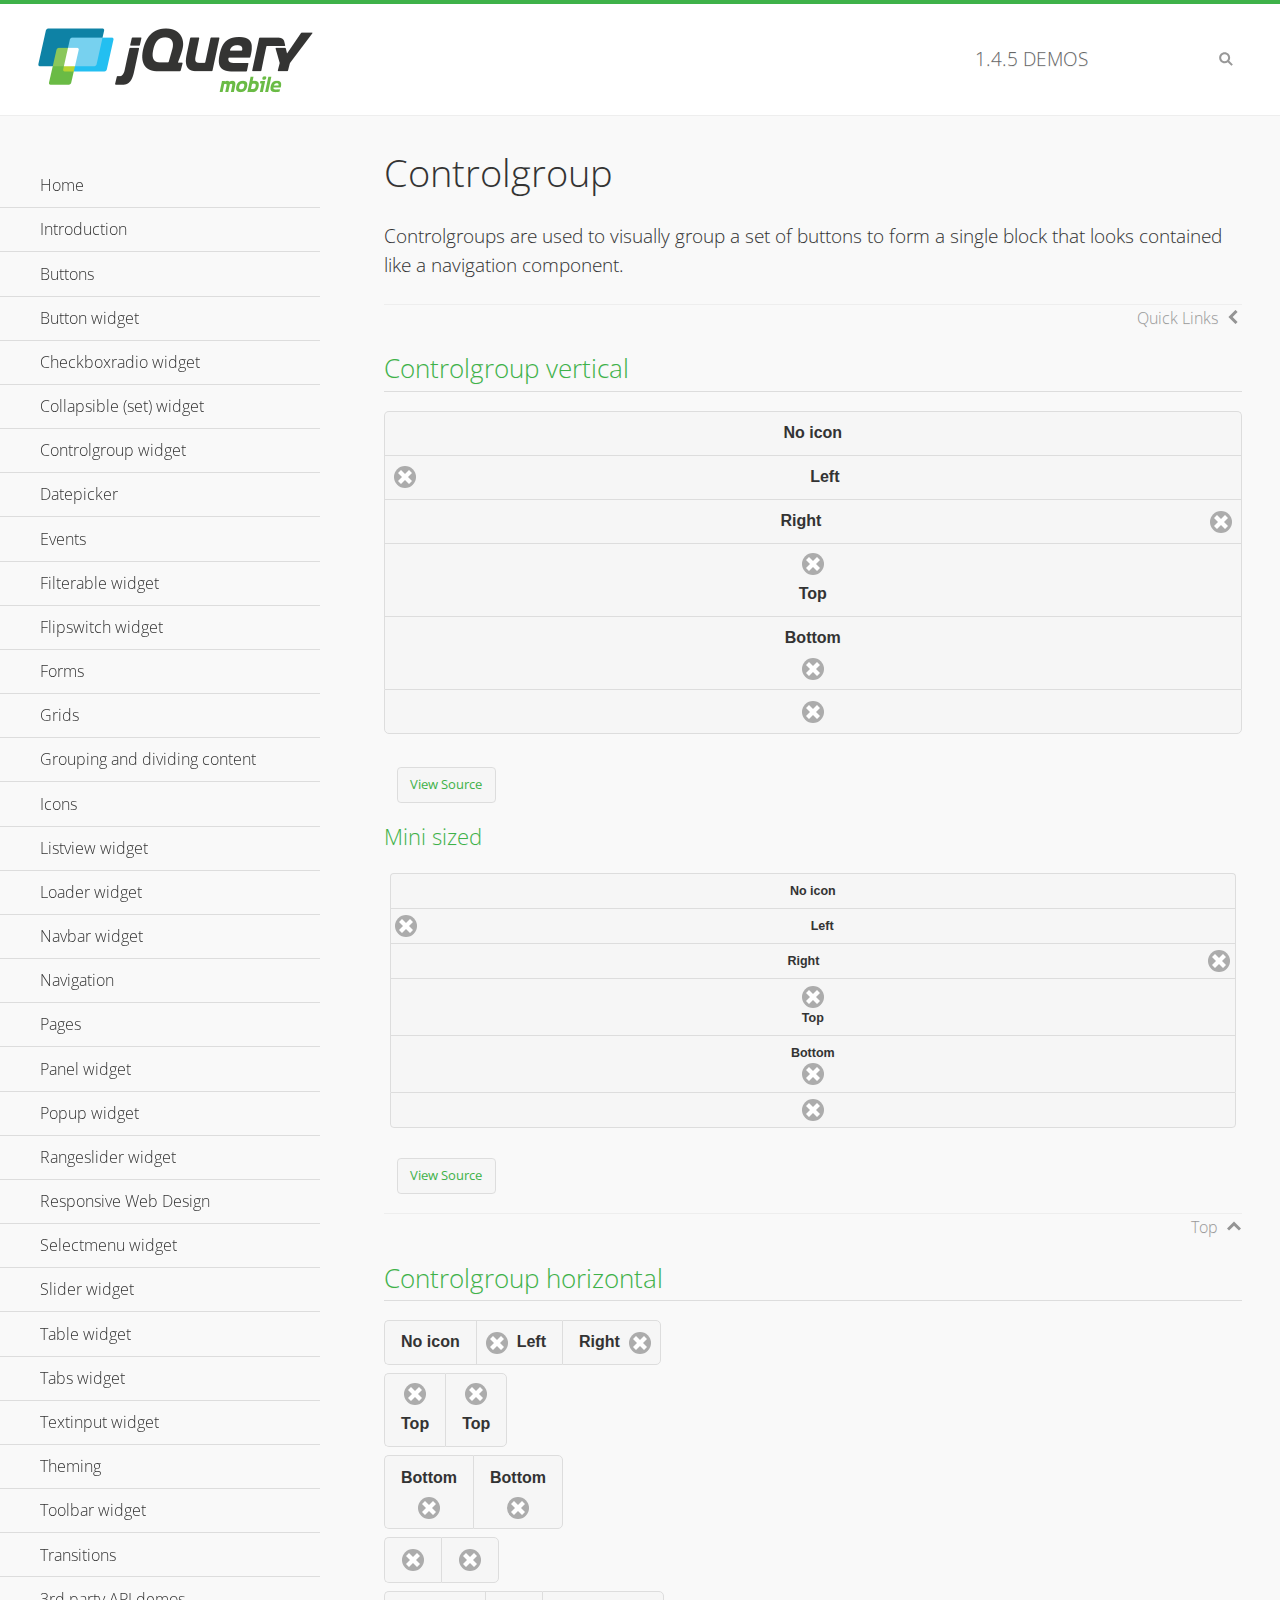
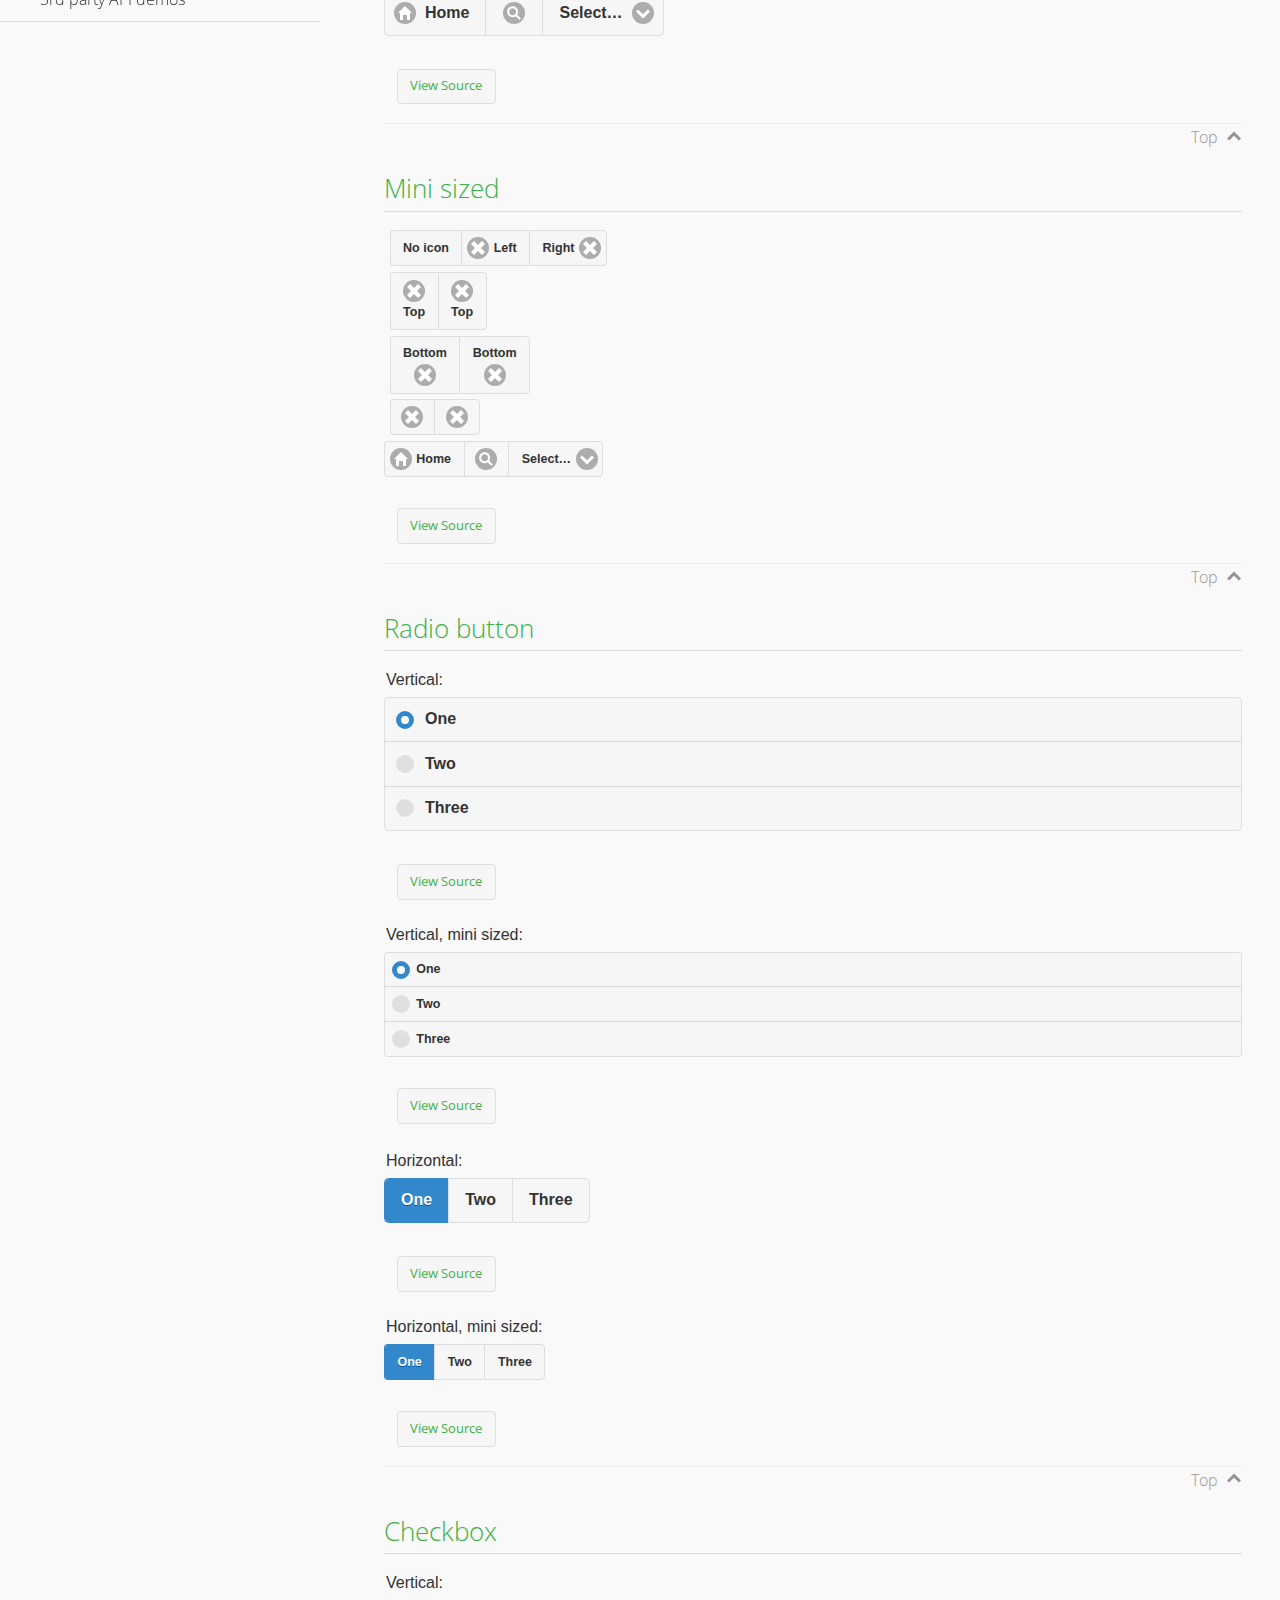
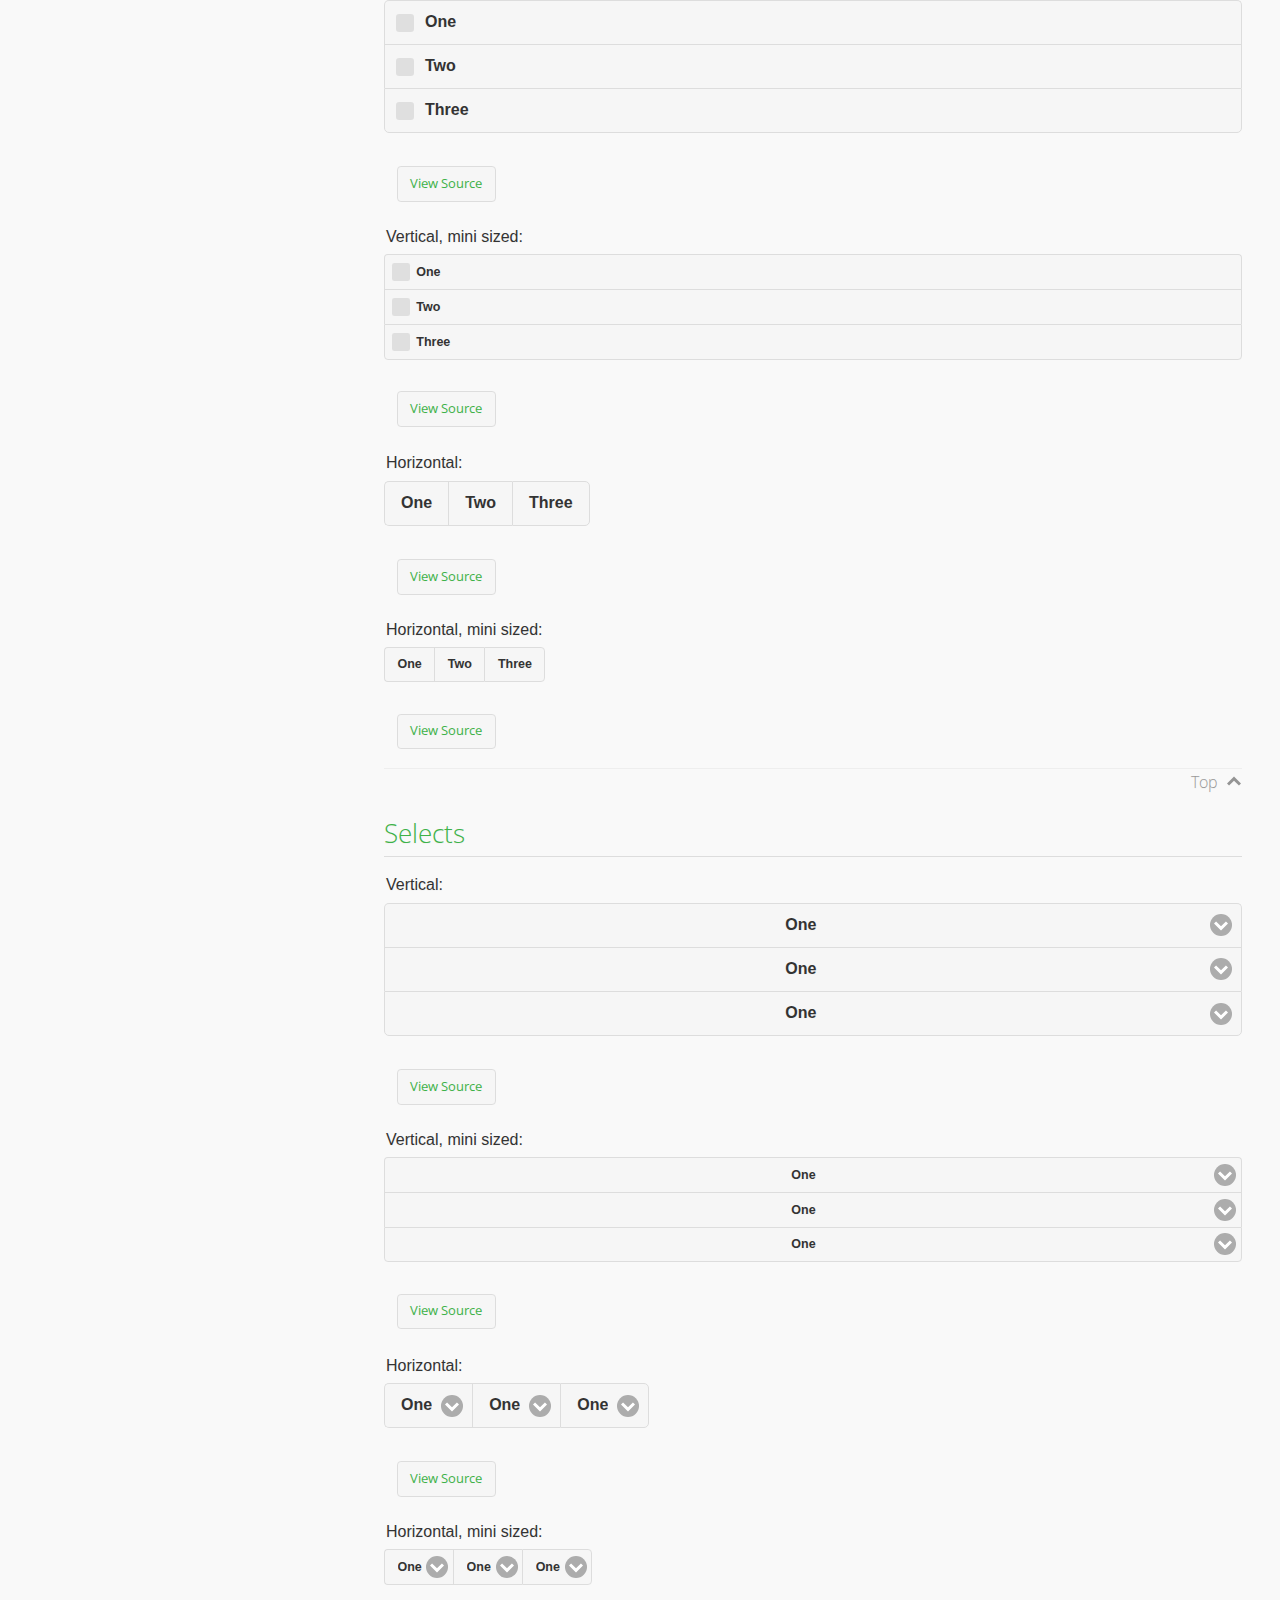
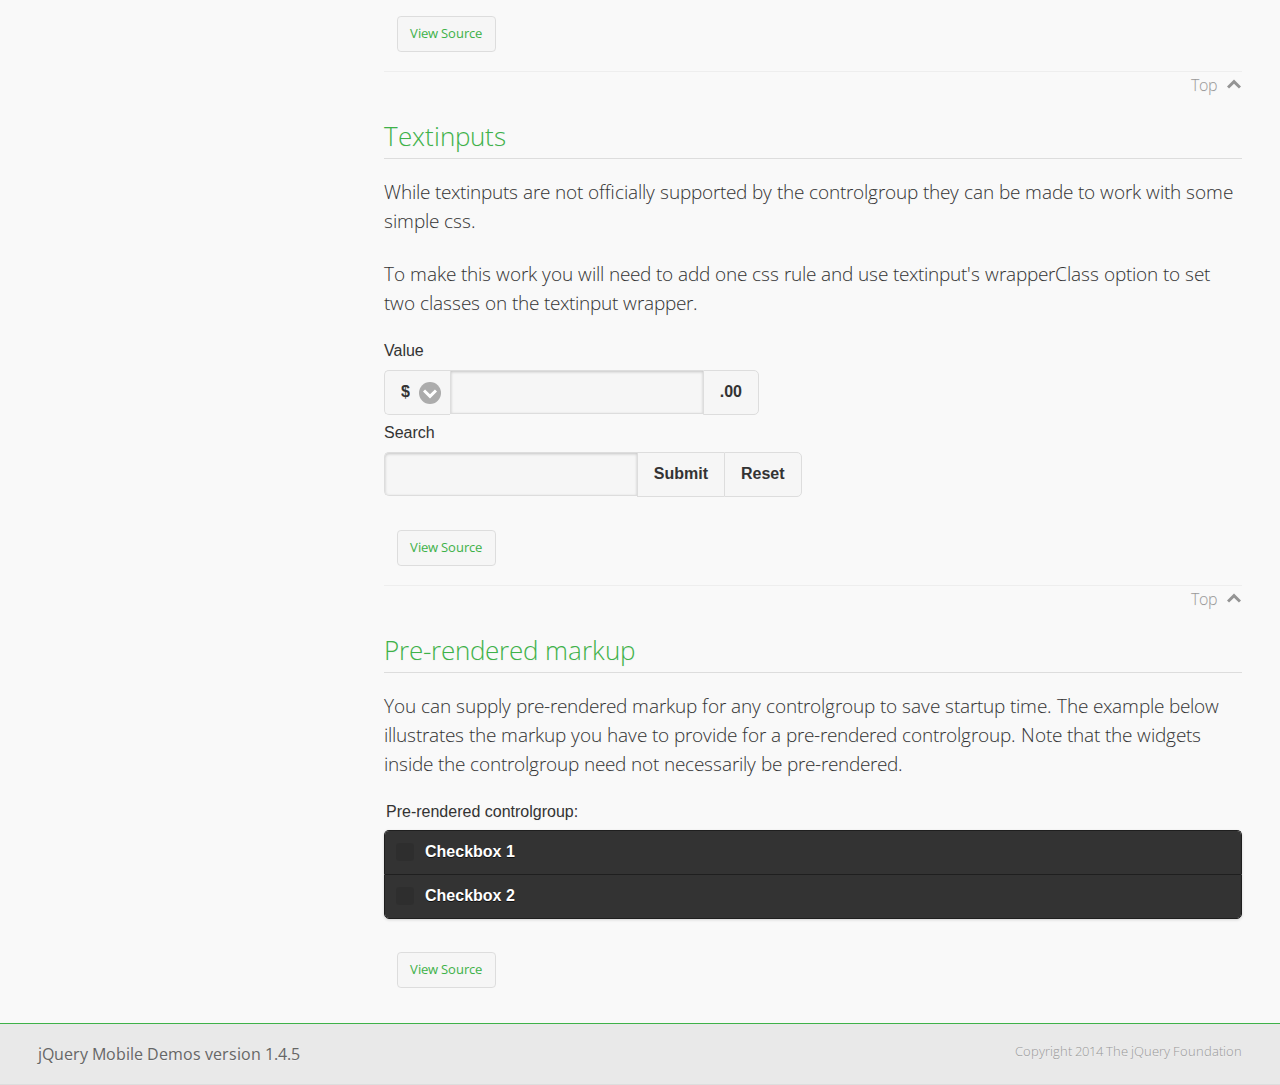
<file: Dog Website/src/PhoneGap/js/jQuery/demos/controlgroup/index.html>
<!DOCTYPE html>
<html>
<head>
	<meta charset="utf-8">
	<meta name="viewport" content="width=device-width, initial-scale=1">
	<title>Controlgroup - jQuery Mobile Demos</title>
	    <link rel="stylesheet" href="../css/themes/default/jquery.mobile-1.4.5.min.css">
	    <link rel="stylesheet" href="../_assets/css/jqm-demos.css">
	    <link rel="shortcut icon" href="../favicon.ico">
	    <link rel="stylesheet" href="http://fonts.googleapis.com/css?family=Open+Sans:300,400,700">
	    <script src="../js/jquery.js"></script>
	    <script src="../_assets/js/index.js"></script>
	    <script src="../js/jquery.mobile-1.4.5.min.js"></script>
	    <style>
	        #demo-borders .ui-collapsible .ui-collapsible-heading .ui-btn { border-top-width: 1px !important; }
	    </style>
	    <style id="textinput-controlgroup">
			.controlgroup-textinput{
				padding-top:.22em;
				padding-bottom:.22em;
			}
	    </style>
	</head>
	<body>
	<div data-role="page" class="jqm-demos" data-quicklinks="true">

	    <div data-role="header" class="jqm-header">
			<h2><a href="../" title="jQuery Mobile Demos home"><img src="../_assets/img/jquery-logo.png" alt="jQuery Mobile"></a></h2>
		<p><span class="jqm-version"></span> Demos</p>
	        <a href="#" class="jqm-navmenu-link ui-btn ui-btn-icon-notext ui-corner-all ui-icon-bars ui-nodisc-icon ui-alt-icon ui-btn-left">Menu</a>
	        <a href="#" class="jqm-search-link ui-btn ui-btn-icon-notext ui-corner-all ui-icon-search ui-nodisc-icon ui-alt-icon ui-btn-right">Search</a>
		    </div><!-- /header -->

	    <div role="main" class="ui-content jqm-content">

        <h1>Controlgroup</h1>

        <p>Controlgroups are used to visually group a set of buttons to form a single block that looks contained like a navigation component.
        </p>

		<h2>Controlgroup vertical</h2>

			<div data-demo-html="true">
				<div data-role="controlgroup">
					<a href="#" class="ui-btn ui-corner-all">No icon</a>
					<a href="#" class="ui-btn ui-corner-all ui-icon-delete ui-btn-icon-left">Left</a>
					<a href="#" class="ui-btn ui-corner-all ui-icon-delete ui-btn-icon-right">Right</a>
					<a href="#" class="ui-btn ui-corner-all ui-icon-delete ui-btn-icon-top">Top</a>
					<a href="#" class="ui-btn ui-corner-all ui-icon-delete ui-btn-icon-bottom">Bottom</a>
					<a href="#" class="ui-btn ui-corner-all ui-icon-delete ui-btn-icon-notext">Icon only</a>
				</div>
			</div><!--/demo-html -->

			<h3>Mini sized</h3>

			<div data-demo-html="true">
				<div data-role="controlgroup" data-mini="true">
					<a href="#" class="ui-btn ui-corner-all">No icon</a>
					<a href="#" class="ui-btn ui-corner-all ui-icon-delete ui-btn-icon-left">Left</a>
					<a href="#" class="ui-btn ui-corner-all ui-icon-delete ui-btn-icon-right">Right</a>
					<a href="#" class="ui-btn ui-corner-all ui-icon-delete ui-btn-icon-top">Top</a>
					<a href="#" class="ui-btn ui-corner-all ui-icon-delete ui-btn-icon-bottom">Bottom</a>
					<a href="#" class="ui-btn ui-corner-all ui-icon-delete ui-btn-icon-notext">Icon only</a>
				</div>
			</div><!--/demo-html -->

		<h2>Controlgroup horizontal</h2>

			<div data-demo-html="true">
				<div data-role="controlgroup" data-type="horizontal">
					<a href="#" class="ui-btn ui-corner-all">No icon</a>
					<a href="#" class="ui-btn ui-corner-all ui-icon-delete ui-btn-icon-left">Left</a>
					<a href="#" class="ui-btn ui-corner-all ui-icon-delete ui-btn-icon-right">Right</a>
				</div>
				<div data-role="controlgroup" data-type="horizontal">
					<a href="#" class="ui-btn ui-corner-all ui-icon-delete ui-btn-icon-top">Top</a>
					<a href="#" class="ui-btn ui-corner-all ui-icon-delete ui-btn-icon-top">Top</a>
				</div>
				<div data-role="controlgroup" data-type="horizontal">
					<a href="#" class="ui-btn ui-corner-all ui-icon-delete ui-btn-icon-bottom">Bottom</a>
					<a href="#" class="ui-btn ui-corner-all ui-icon-delete ui-btn-icon-bottom">Bottom</a>
				</div>
				<div data-role="controlgroup" data-type="horizontal">
					<a href="#" class="ui-btn ui-corner-all ui-icon-delete ui-btn-icon-notext">Icon only</a>
					<a href="#" class="ui-btn ui-corner-all ui-icon-delete ui-btn-icon-notext">Icon only</a>
				</div>
				<form>
					<fieldset data-role="controlgroup" data-type="horizontal">
						<button data-icon="home">Home</button>
						<button data-icon="search" data-iconpos="notext">Search</button>
						<label for="select-more-1a" class="ui-hidden-accessible">More</label>
						<select name="select-more-1a" id="select-more-1a">
							<option value="">Select&hellip;</option>
							<option value="#">One</option>
							<option value="#">Two</option>
							<option value="#">Three</option>
						</select>
					</fieldset>
				</form>
			</div><!--/demo-html -->

		<h2>Mini sized</h2>

			<div data-demo-html="true">
				<div data-role="controlgroup" data-type="horizontal" data-mini="true">
					<a href="#" class="ui-btn ui-corner-all">No icon</a>
					<a href="#" class="ui-btn ui-corner-all ui-icon-delete ui-btn-icon-left">Left</a>
					<a href="#" class="ui-btn ui-corner-all ui-icon-delete ui-btn-icon-right">Right</a>
				</div>
				<div data-role="controlgroup" data-type="horizontal" data-mini="true">
					<a href="#" class="ui-btn ui-corner-all ui-icon-delete ui-btn-icon-top">Top</a>
					<a href="#" class="ui-btn ui-corner-all ui-icon-delete ui-btn-icon-top">Top</a>
				</div>
				<div data-role="controlgroup" data-type="horizontal" data-mini="true">
					<a href="#" class="ui-btn ui-corner-all ui-icon-delete ui-btn-icon-bottom">Bottom</a>
					<a href="#" class="ui-btn ui-corner-all ui-icon-delete ui-btn-icon-bottom">Bottom</a>
				</div>
				<div data-role="controlgroup" data-type="horizontal" data-mini="true">
					<a href="#" class="ui-btn ui-corner-all ui-icon-delete ui-btn-icon-notext">Icon only</a>
					<a href="#" class="ui-btn ui-corner-all ui-icon-delete ui-btn-icon-notext">Icon only</a>
				</div>
				<form>
					<fieldset data-role="controlgroup" data-type="horizontal" data-mini="true">
						<button data-icon="home">Home</button>
						<button data-icon="search" data-iconpos="notext">Search</button>
						<label for="select-more-2a" class="ui-hidden-accessible">More</label>
						<select name="select-more-2a" id="select-more-2a">
							<option value="">Select&hellip;</option>
							<option value="#">One</option>
							<option value="#">Two</option>
							<option value="#">Three</option>
						</select>
					</fieldset>
				</form>
			</div><!--/demo-html -->

			<h2>Radio button</h2>

				<div data-demo-html="true">
					<form>
					<fieldset data-role="controlgroup">
						<legend>Vertical:</legend>
						<input type="radio" name="radio-choice-v-2" id="radio-choice-v-2a" value="on" checked="checked">
						<label for="radio-choice-v-2a">One</label>
						<input type="radio" name="radio-choice-v-2" id="radio-choice-v-2b" value="off">
						<label for="radio-choice-v-2b">Two</label>
						<input type="radio" name="radio-choice-v-2" id="radio-choice-v-2c" value="other">
						<label for="radio-choice-v-2c">Three</label>
					</fieldset>
					</form>
				</div><!--/demo-html -->

				<div data-demo-html="true">
					<form>
					<fieldset data-role="controlgroup" data-mini="true">
						<legend>Vertical, mini sized:</legend>
						<input type="radio" name="radio-choice-v-6" id="radio-choice-v-6a" value="on" checked="checked">
						<label for="radio-choice-v-6a">One</label>
						<input type="radio" name="radio-choice-v-6" id="radio-choice-v-6b" value="off">
						<label for="radio-choice-v-6b">Two</label>
						<input type="radio" name="radio-choice-v-6" id="radio-choice-v-6c" value="other">
						<label for="radio-choice-v-6c">Three</label>
					</fieldset>
					</form>
				</div><!--/demo-html -->

				<div data-demo-html="true">
					<form>
					<fieldset data-role="controlgroup" data-type="horizontal">
						<legend>Horizontal:</legend>
						<input type="radio" name="radio-choice-h-2" id="radio-choice-h-2a" value="on" checked="checked">
						<label for="radio-choice-h-2a">One</label>
						<input type="radio" name="radio-choice-h-2" id="radio-choice-h-2b" value="off">
						<label for="radio-choice-h-2b">Two</label>
						<input type="radio" name="radio-choice-h-2" id="radio-choice-h-2c" value="other">
						<label for="radio-choice-h-2c">Three</label>
					</fieldset>
					</form>
				</div><!--/demo-html -->

				<div data-demo-html="true">
					<form>
					<fieldset data-role="controlgroup" data-type="horizontal" data-mini="true">
						<legend>Horizontal, mini sized:</legend>
						<input type="radio" name="radio-choice-h-6" id="radio-choice-h-6a" value="on" checked="checked">
						<label for="radio-choice-h-6a">One</label>
						<input type="radio" name="radio-choice-h-6" id="radio-choice-h-6b" value="off">
						<label for="radio-choice-h-6b">Two</label>
						<input type="radio" name="radio-choice-h-6" id="radio-choice-h-6c" value="other">
						<label for="radio-choice-h-6c">Three</label>
					</fieldset>
					</form>
				</div><!--/demo-html -->

			<h2>Checkbox</h2>

				<div data-demo-html="true">
					<form>
					<fieldset data-role="controlgroup">
						<legend>Vertical:</legend>
						<input type="checkbox" name="checkbox-v-2a" id="checkbox-v-2a">
						<label for="checkbox-v-2a">One</label>
						<input type="checkbox" name="checkbox-v-2b" id="checkbox-v-2b">
						<label for="checkbox-v-2b">Two</label>
						<input type="checkbox" name="checkbox-v-2c" id="checkbox-v-2c">
						<label for="checkbox-v-2c">Three</label>
					</fieldset>
					</form>
				</div><!--/demo-html -->

				<div data-demo-html="true">
					<form>
					<fieldset data-role="controlgroup" data-mini="true">
						<legend>Vertical, mini sized:</legend>
						<input type="checkbox" name="checkbox-v-6a" id="checkbox-v-6a">
						<label for="checkbox-v-6a">One</label>
						<input type="checkbox" name="checkbox-v-6b" id="checkbox-v-6b">
						<label for="checkbox-v-6b">Two</label>
						<input type="checkbox" name="checkbox-v-6c" id="checkbox-v-6c">
						<label for="checkbox-v-6c">Three</label>
					</fieldset>
					</form>
				</div><!--/demo-html -->

				<div data-demo-html="true">
					<form>
					<fieldset data-role="controlgroup" data-type="horizontal">
						<legend>Horizontal:</legend>
						<input type="checkbox" name="checkbox-h-2a" id="checkbox-h-2a">
						<label for="checkbox-h-2a">One</label>
						<input type="checkbox" name="checkbox-h-2b" id="checkbox-h-2b">
						<label for="checkbox-h-2b">Two</label>
						<input type="checkbox" name="checkbox-h-2c" id="checkbox-h-2c">
						<label for="checkbox-h-2c">Three</label>
					</fieldset>
					</form>
				</div><!--/demo-html -->

				<div data-demo-html="true">
					<form>
					<fieldset data-role="controlgroup" data-type="horizontal" data-mini="true">
						<legend>Horizontal, mini sized:</legend>
						<input type="checkbox" name="checkbox-h-6a" id="checkbox-h-6a">
						<label for="checkbox-h-6a">One</label>
						<input type="checkbox" name="checkbox-h-6b" id="checkbox-h-6b">
						<label for="checkbox-h-6b">Two</label>
						<input type="checkbox" name="checkbox-h-6c" id="checkbox-h-6c">
						<label for="checkbox-h-6c">Three</label>
					</fieldset>
					</form>
				</div><!--/demo-html -->

			<h2>Selects</h2>

				<div data-demo-html="true">
					<form>
					<fieldset data-role="controlgroup">
						<legend>Vertical:</legend>
						<label for="select-v-2a">Select A</label>
						<select name="select-v-2a" id="select-v-2a">
							<option value="#">One</option>
							<option value="#">Two</option>
							<option value="#">Three</option>
						</select>
						<label for="select-v-2b">Select B</label>
						<select name="select-v-2b" id="select-v-2b">
							<option value="#">One</option>
							<option value="#">Two</option>
							<option value="#">Three</option>
						</select>
						<label for="select-v-2c">Select C</label>
						<select name="select-v-2c" id="select-v-2c">
							<option value="#">One</option>
							<option value="#">Two</option>
							<option value="#">Three</option>
						</select>
					</fieldset>
					</form>
				</div><!--/demo-html -->

				<div data-demo-html="true">
					<form>
					<fieldset data-role="controlgroup" data-mini="true">
						<legend>Vertical, mini sized:</legend>
						<label for="select-v-6a">Select A</label>
						<select name="select-v-6a" id="select-v-6a">
							<option value="#">One</option>
							<option value="#">Two</option>
							<option value="#">Three</option>
						</select>
						<label for="select-v-6b">Select B</label>
						<select name="select-v-6b" id="select-v-6b">
							<option value="#">One</option>
							<option value="#">Two</option>
							<option value="#">Three</option>
						</select>
						<label for="select-v-6c">Select C</label>
						<select name="select-v-6c" id="select-v-6c">
							<option value="#">One</option>
							<option value="#">Two</option>
							<option value="#">Three</option>
						</select>
					</fieldset>
					</form>
				</div><!--/demo-html -->

				<div data-demo-html="true">
					<form>
					<fieldset data-role="controlgroup" data-type="horizontal">
						<legend>Horizontal:</legend>
						<label for="select-h-2a">Select A</label>
						<select name="select-h-2a" id="select-h-2a">
							<option value="#">One</option>
							<option value="#">Two</option>
							<option value="#">Three</option>
						</select>
						<label for="select-h-2b">Select B</label>
						<select name="select-h-2b" id="select-h-2b">
							<option value="#">One</option>
							<option value="#">Two</option>
							<option value="#">Three</option>
						</select>
						<label for="select-h-2c">Select C</label>
						<select name="select-h-2c" id="select-h-2c">
							<option value="#">One</option>
							<option value="#">Two</option>
							<option value="#">Three</option>
						</select>
					</fieldset>
					</form>
				</div><!--/demo-html -->

				<div data-demo-html="true">
					<form>
					<fieldset data-role="controlgroup" data-type="horizontal" data-mini="true">
						<legend>Horizontal, mini sized:</legend>
						<label for="select-h-6a">Select A</label>
						<select name="select-h-6a" id="select-h-6a">
							<option value="#">One</option>
							<option value="#">Two</option>
							<option value="#">Three</option>
						</select>
						<label for="select-h-6b">Select B</label>
						<select name="select-h-6b" id="select-h-6b">
							<option value="#">One</option>
							<option value="#">Two</option>
							<option value="#">Three</option>
						</select>
						<label for="select-h-6c">Select C</label>
						<select name="select-h-6c" id="select-h-6c">
							<option value="#">One</option>
							<option value="#">Two</option>
							<option value="#">Three</option>
						</select>
					</fieldset>
					</form>
				</div><!--/demo-html -->

				<h2>Textinputs</h2>
				<p>While textinputs are not officially supported by the controlgroup they can be made to work with some simple css.</p>
				<p>To make this work you will need to add one css rule and use textinput's wrapperClass option to set two classes on the textinput wrapper.</p>
				<div data-demo-html="true" data-demo-css="#textinput-controlgroup">
					<label for="currency-controlgroup">Value</label>
					<div data-role="controlgroup" data-type="horizontal">
						<select>
							<option>$</option>
							<option>€</option>
							<option>£</option>
							<option>¥</option>
							<option>₩</option>
							<option>₹</option>
						</select>
						<input id="currency-controlgroup" type="text" data-wrapper-class="controlgroup-textinput ui-btn">
						<button>.00</button>
					</div>
					<label for="search-control-group">Search</label>
					<div data-role="controlgroup" data-type="horizontal">
						<input type="text" id="search-control-group" data-wrapper-class="controlgroup-textinput ui-btn">
						<button>Submit</button>
						<button>Reset</button>
					</div>
				</div>

		<h2>Pre-rendered markup</h2>
		<p>You can supply pre-rendered markup for any controlgroup to save startup time. The example below illustrates the markup you have to provide for a pre-rendered controlgroup. Note that the widgets inside the controlgroup need not necessarily be pre-rendered.</p>
		<div data-demo-html="true">
			<div data-role="controlgroup" data-enhanced="true" class="ui-controlgroup ui-controlgroup-vertical ui-group-theme-b ui-corner-all">
				<div role="heading" class="ui-controlgroup-label">
					<legend>Pre-rendered controlgroup:</legend>
				</div>
				<div class="ui-controlgroup-controls ui-shadow">
					<label for="pre-rendered-cb-1" class="ui-first-child">Checkbox 1</label>
					<input type="checkbox" id="pre-rendered-cb-1" name="pre-rendered-cb-1" value="1">
					<label for="pre-rendered-cb-2" class="ui-last-child">Checkbox 2</label>
					<input type="checkbox" id="pre-rendered-cb-2" name="pre-rendered-cb-2" value="2">
				</div>
			</div>
		</div>

	</div><!-- /content -->
	    <div data-role="panel" class="jqm-navmenu-panel" data-position="left" data-display="overlay" data-theme="a">
	    	<ul class="jqm-list ui-alt-icon ui-nodisc-icon">
<li data-filtertext="demos homepage" data-icon="home"><a href=".././">Home</a></li>
<li data-filtertext="introduction overview getting started"><a href="../intro/" data-ajax="false">Introduction</a></li>
<li data-filtertext="buttons button markup buttonmarkup method anchor link button element"><a href="../button-markup/" data-ajax="false">Buttons</a></li>
<li data-filtertext="form button widget input button submit reset"><a href="../button/" data-ajax="false">Button widget</a></li>
<li data-role="collapsible" data-enhanced="true" data-collapsed-icon="carat-d" data-expanded-icon="carat-u" data-iconpos="right" data-inset="false" class="ui-collapsible ui-collapsible-themed-content ui-collapsible-collapsed">
	<h3 class="ui-collapsible-heading ui-collapsible-heading-collapsed">
		<a href="#" class="ui-collapsible-heading-toggle ui-btn ui-btn-icon-right ui-btn-inherit ui-icon-carat-d">
		    Checkboxradio widget<span class="ui-collapsible-heading-status"> click to expand contents</span>
		</a>
	</h3>
	<div class="ui-collapsible-content ui-body-inherit ui-collapsible-content-collapsed" aria-hidden="true">
		<ul>
			<li data-filtertext="form checkboxradio widget checkbox input checkboxes controlgroups"><a href="../checkboxradio-checkbox/" data-ajax="false">Checkboxes</a></li>
			<li data-filtertext="form checkboxradio widget radio input radio buttons controlgroups"><a href="../checkboxradio-radio/" data-ajax="false">Radio buttons</a></li>
		</ul>
	</div>
</li>
<li data-role="collapsible" data-enhanced="true" data-collapsed-icon="carat-d" data-expanded-icon="carat-u" data-iconpos="right" data-inset="false" class="ui-collapsible ui-collapsible-themed-content ui-collapsible-collapsed">
	<h3 class="ui-collapsible-heading ui-collapsible-heading-collapsed">
		<a href="#" class="ui-collapsible-heading-toggle ui-btn ui-btn-icon-right ui-btn-inherit ui-icon-carat-d">
			Collapsible (set) widget<span class="ui-collapsible-heading-status"> click to expand contents</span>
		</a>
	</h3>
	<div class="ui-collapsible-content ui-body-inherit ui-collapsible-content-collapsed" aria-hidden="true">
		<ul>
			<li data-filtertext="collapsibles content formatting"><a href="../collapsible/" data-ajax="false">Collapsible</a></li>
			<li data-filtertext="dynamic collapsible set accordion append expand"><a href="../collapsible-dynamic/" data-ajax="false">Dynamic collapsibles</a></li>
			<li data-filtertext="accordions collapsible set widget content formatting grouped collapsibles"><a href="../collapsibleset/" data-ajax="false">Collapsible set</a></li>
		</ul>
	</div>
</li>
<li data-role="collapsible" data-enhanced="true" data-collapsed-icon="carat-d" data-expanded-icon="carat-u" data-iconpos="right" data-inset="false" class="ui-collapsible ui-collapsible-themed-content ui-collapsible-collapsed">
	<h3 class="ui-collapsible-heading ui-collapsible-heading-collapsed">
		<a href="#" class="ui-collapsible-heading-toggle ui-btn ui-btn-icon-right ui-btn-inherit ui-icon-carat-d">
			Controlgroup widget<span class="ui-collapsible-heading-status"> click to expand contents</span>
		</a>
	</h3>
	<div class="ui-collapsible-content ui-body-inherit ui-collapsible-content-collapsed" aria-hidden="true">
		<ul>
			<li data-filtertext="controlgroups selectmenu checkboxradio input grouped buttons horizontal vertical"><a href="../controlgroup/" data-ajax="false">Controlgroup</a></li>
			<li data-filtertext="dynamic controlgroup dynamically add buttons"><a href="../controlgroup-dynamic/" data-ajax="false">Dynamic controlgroups</a></li>
		</ul>
	</div>
</li>
<li data-filtertext="form datepicker widget date input"><a href="../datepicker/" data-ajax="false">Datepicker</a></li>
<li data-role="collapsible" data-enhanced="true" data-collapsed-icon="carat-d" data-expanded-icon="carat-u" data-iconpos="right" data-inset="false" class="ui-collapsible ui-collapsible-themed-content ui-collapsible-collapsed">
	<h3 class="ui-collapsible-heading ui-collapsible-heading-collapsed">
		<a href="#" class="ui-collapsible-heading-toggle ui-btn ui-btn-icon-right ui-btn-inherit ui-icon-carat-d">
			Events<span class="ui-collapsible-heading-status"> click to expand contents</span>
		</a>
	</h3>
	<div class="ui-collapsible-content ui-body-inherit ui-collapsible-content-collapsed" aria-hidden="true">
		<ul>
			<li data-filtertext="swipe to delete list items listviews swipe events"><a href="../swipe-list/" data-ajax="false">Swipe list items</a></li>
			<li data-filtertext="swipe to navigate swipe page navigation swipe events"><a href="../swipe-page/" data-ajax="false">Swipe page navigation</a></li>
		</ul>
	</div>
</li>
<li data-filtertext="filterable filter elements sorting searching listview table"><a href="../filterable/" data-ajax="false">Filterable widget</a></li>
<li data-filtertext="form flipswitch widget flip toggle switch binary select checkbox input"><a href="../flipswitch/" data-ajax="false">Flipswitch widget</a></li>
<li data-role="collapsible" data-enhanced="true" data-collapsed-icon="carat-d" data-expanded-icon="carat-u" data-iconpos="right" data-inset="false" class="ui-collapsible ui-collapsible-themed-content ui-collapsible-collapsed">
	<h3 class="ui-collapsible-heading ui-collapsible-heading-collapsed">
		<a href="#" class="ui-collapsible-heading-toggle ui-btn ui-btn-icon-right ui-btn-inherit ui-icon-carat-d">
			Forms<span class="ui-collapsible-heading-status"> click to expand contents</span>
		</a>
	</h3>
	<div class="ui-collapsible-content ui-body-inherit ui-collapsible-content-collapsed" aria-hidden="true">
		<ul>
			<li data-filtertext="forms text checkbox radio range button submit reset inputs selects textarea slider flipswitch label form elements"><a href="../forms/" data-ajax="false">Forms</a></li>
			<li data-filtertext="form hide labels hidden accessible ui-hidden-accessible forms"><a href="../forms-label-hidden-accessible/" data-ajax="false">Hide labels</a></li>
			<li data-filtertext="form field containers fieldcontain ui-field-contain forms"><a href="../forms-field-contain/" data-ajax="false">Field containers</a></li>
			<li data-filtertext="forms disabled form elements"><a href="../forms-disabled/" data-ajax="false">Forms disabled</a></li>
			<li data-filtertext="forms gallery examples overview forms text checkbox radio range button submit reset inputs selects textarea slider flipswitch label form elements"><a href="../forms-gallery/" data-ajax="false">Forms gallery</a></li>
		</ul>
	</div>
</li>
<li data-role="collapsible" data-enhanced="true" data-collapsed-icon="carat-d" data-expanded-icon="carat-u" data-iconpos="right" data-inset="false" class="ui-collapsible ui-collapsible-themed-content ui-collapsible-collapsed">
	<h3 class="ui-collapsible-heading ui-collapsible-heading-collapsed">
		<a href="#" class="ui-collapsible-heading-toggle ui-btn ui-btn-icon-right ui-btn-inherit ui-icon-carat-d">
			Grids<span class="ui-collapsible-heading-status"> click to expand contents</span>
		</a>
	</h3>
	<div class="ui-collapsible-content ui-body-inherit ui-collapsible-content-collapsed" aria-hidden="true">
		<ul>
			<li data-filtertext="grids columns blocks content formatting rwd responsive css framework"><a href="../grids/" data-ajax="false">Grids</a></li>
			<li data-filtertext="buttons in grids css framework"><a href="../grids-buttons/" data-ajax="false">Buttons in grids</a></li>
			<li data-filtertext="custom responsive grids rwd css framework"><a href="../grids-custom-responsive/" data-ajax="false">Custom responsive grids</a></li>
		</ul>
	</div>
</li>
<li data-filtertext="blocks content formatting sections heading"><a href="../body-bar-classes/" data-ajax="false">Grouping and dividing content</a></li>
<li data-role="collapsible" data-enhanced="true" data-collapsed-icon="carat-d" data-expanded-icon="carat-u" data-iconpos="right" data-inset="false" class="ui-collapsible ui-collapsible-themed-content ui-collapsible-collapsed">
	<h3 class="ui-collapsible-heading ui-collapsible-heading-collapsed">
		<a href="#" class="ui-collapsible-heading-toggle ui-btn ui-btn-icon-right ui-btn-inherit ui-icon-carat-d">
			Icons<span class="ui-collapsible-heading-status"> click to expand contents</span>
		</a>
	</h3>
	<div class="ui-collapsible-content ui-body-inherit ui-collapsible-content-collapsed" aria-hidden="true">
		<ul>
			<li data-filtertext="button icons svg disc alt custom icon position"><a href="../icons/" data-ajax="false">Icons</a></li>
			<li data-filtertext=""><a href="../icons-grunticon/" data-ajax="false">Grunticon loader</a></li>
		</ul>
	</div>
</li>
<li data-role="collapsible" data-enhanced="true" data-collapsed-icon="carat-d" data-expanded-icon="carat-u" data-iconpos="right" data-inset="false" class="ui-collapsible ui-collapsible-themed-content ui-collapsible-collapsed">
	<h3 class="ui-collapsible-heading ui-collapsible-heading-collapsed">
		<a href="#" class="ui-collapsible-heading-toggle ui-btn ui-btn-icon-right ui-btn-inherit ui-icon-carat-d">
			Listview widget<span class="ui-collapsible-heading-status"> click to expand contents</span>
		</a>
	</h3>
	<div class="ui-collapsible-content ui-body-inherit ui-collapsible-content-collapsed" aria-hidden="true">
		<ul>
			<li data-filtertext="listview widget thumbnails icons nested split button collapsible ul ol"><a href="../listview/" data-ajax="false">Listview</a></li>
			<li data-filtertext="autocomplete filterable reveal listview filtertextbeforefilter placeholder"><a href="../listview-autocomplete/" data-ajax="false">Listview autocomplete</a></li>
			<li data-filtertext="autocomplete filterable reveal listview remote data filtertextbeforefilter placeholder"><a href="../listview-autocomplete-remote/" data-ajax="false">Listview autocomplete remote data</a></li>
			<li data-filtertext="autodividers anchor jump scroll linkbars listview lists ul ol"><a href="../listview-autodividers-linkbar/" data-ajax="false">Listview autodividers linkbar</a></li>
			<li data-filtertext="listview autodividers selector autodividersselector lists ul ol"><a href="../listview-autodividers-selector/" data-ajax="false">Listview autodividers selector</a></li>
			<li data-filtertext="listview nested list items"><a href="../listview-nested-lists/" data-ajax="false">Nested Listviews</a></li>
			<li data-filtertext="listview collapsible list items flat"><a href="../listview-collapsible-item-flat/" data-ajax="false">Listview collapsible list items (flat)</a></li>
			<li data-filtertext="listview collapsible list indented"><a href="../listview-collapsible-item-indented/" data-ajax="false">Listview collapsible list items (indented)</a></li>
			<li data-filtertext="grid listview responsive grids responsive listviews lists ul"><a href="../listview-grid/" data-ajax="false">Listview responsive grid</a></li>
		</ul>
	</div>
</li>
<li data-filtertext="loader widget page loading navigation overlay spinner"><a href="../loader/" data-ajax="false">Loader widget</a></li>
<li data-filtertext="navbar widget navmenu toolbars header footer"><a href="../navbar/" data-ajax="false">Navbar widget</a></li>
<li data-role="collapsible" data-enhanced="true" data-collapsed-icon="carat-d" data-expanded-icon="carat-u" data-iconpos="right" data-inset="false" class="ui-collapsible ui-collapsible-themed-content ui-collapsible-collapsed">
	<h3 class="ui-collapsible-heading ui-collapsible-heading-collapsed">
		<a href="#" class="ui-collapsible-heading-toggle ui-btn ui-btn-icon-right ui-btn-inherit ui-icon-carat-d">
			Navigation<span class="ui-collapsible-heading-status"> click to expand contents</span>
		</a>
	</h3>
	<div class="ui-collapsible-content ui-body-inherit ui-collapsible-content-collapsed" aria-hidden="true">
		<ul>
			<li data-filtertext="ajax navigation navigate widget history event method"><a href="../navigation/" data-ajax="false">Navigation</a></li>
			<li data-filtertext="linking pages page links navigation ajax prefetch cache"><a href="../navigation-linking-pages/" data-ajax="false">Linking pages</a></li>
			<!-- <li data-filtertext="php redirect server redirection server-side navigation"><a href="../navigation-php-redirect/" data-ajax="false">PHP redirect demo</a></li>-->
			<li data-filtertext="navigation redirection hash query"><a href="../navigation-hash-processing/" data-ajax="false">Hash processing demo</a></li>
			<li data-filtertext="navigation redirection hash query"><a href="../page-events/" data-ajax="false">Page Navigation Events</a></li>
		</ul>
	</div>
</li>
<li data-role="collapsible" data-enhanced="true" data-collapsed-icon="carat-d" data-expanded-icon="carat-u" data-iconpos="right" data-inset="false" class="ui-collapsible ui-collapsible-themed-content ui-collapsible-collapsed">
	<h3 class="ui-collapsible-heading ui-collapsible-heading-collapsed">
		<a href="#" class="ui-collapsible-heading-toggle ui-btn ui-btn-icon-right ui-btn-inherit ui-icon-carat-d">
			Pages<span class="ui-collapsible-heading-status"> click to expand contents</span>
		</a>
	</h3>
	<div class="ui-collapsible-content ui-body-inherit ui-collapsible-content-collapsed" aria-hidden="true">
		<ul>
			<li data-filtertext="pages page widget ajax navigation"><a href="../pages/" data-ajax="false">Pages</a></li>
			<li data-filtertext="single page"><a href="../pages-single-page/" data-ajax="false">Single page</a></li>
			<li data-filtertext="multipage multi-page page"><a href="../pages-multi-page/" data-ajax="false">Multi-page template</a></li>
			<li data-filtertext="dialog page widget modal popup"><a href="../pages-dialog/" data-ajax="false">Dialog page</a></li>
		</ul>
	</div>
</li>
<li data-role="collapsible" data-enhanced="true" data-collapsed-icon="carat-d" data-expanded-icon="carat-u" data-iconpos="right" data-inset="false" class="ui-collapsible ui-collapsible-themed-content ui-collapsible-collapsed">
	<h3 class="ui-collapsible-heading ui-collapsible-heading-collapsed">
		<a href="#" class="ui-collapsible-heading-toggle ui-btn ui-btn-icon-right ui-btn-inherit ui-icon-carat-d">
			Panel widget<span class="ui-collapsible-heading-status"> click to expand contents</span>
		</a>
	</h3>
	<div class="ui-collapsible-content ui-body-inherit ui-collapsible-content-collapsed" aria-hidden="true">
		<ul>
			<li data-filtertext="panel widget sliding panels reveal push overlay responsive"><a href="../panel/" data-ajax="false">Panel</a></li>
			<li data-filtertext=""><a href="../panel-external/" data-ajax="false">External panels</a></li>
			<li data-filtertext="panel "><a href="../panel-fixed/" data-ajax="false">Fixed panels</a></li>
			<li data-filtertext="panel slide panels sliding panels shadow rwd responsive breakpoint"><a href="../panel-responsive/" data-ajax="false">Panels responsive</a></li>
			<li data-filtertext="panel custom style custom panel width reveal shadow listview panel styling page background wrapper"><a href="../panel-styling/" data-ajax="false">Custom panel style</a></li>
			<li data-filtertext="panel open on swipe"><a href="../panel-swipe-open/" data-ajax="false">Panel open on swipe</a></li>
			<li data-filtertext="panels outside page internal external toolbars"><a href="../panel-external-internal/" data-ajax="false">Panel external and internal</a></li>
		</ul>
	</div>
</li>
<li data-role="collapsible" data-enhanced="true" data-collapsed-icon="carat-d" data-expanded-icon="carat-u" data-iconpos="right" data-inset="false" class="ui-collapsible ui-collapsible-themed-content ui-collapsible-collapsed">
	<h3 class="ui-collapsible-heading ui-collapsible-heading-collapsed">
		<a href="#" class="ui-collapsible-heading-toggle ui-btn ui-btn-icon-right ui-btn-inherit ui-icon-carat-d">
			Popup widget<span class="ui-collapsible-heading-status"> click to expand contents</span>
		</a>
	</h3>
	<div class="ui-collapsible-content ui-body-inherit ui-collapsible-content-collapsed" aria-hidden="true">
		<ul>
			<li data-filtertext="popup widget popups dialog modal transition tooltip lightbox form overlay screen flip pop fade transition"><a href="../popup/" data-ajax="false">Popup</a></li>
			<li data-filtertext="popup alignment position"><a href="../popup-alignment/" data-ajax="false">Popup alignment</a></li>
			<li data-filtertext="popup arrow size popups popover"><a href="../popup-arrow-size/" data-ajax="false">Popup arrow size</a></li>
			<li data-filtertext="dynamic popups popup images lightbox"><a href="../popup-dynamic/" data-ajax="false">Dynamic popups</a></li>
			<li data-filtertext="popups with iframes scaling"><a href="../popup-iframe/" data-ajax="false">Popups with iframes</a></li>
			<li data-filtertext="popup image scaling"><a href="../popup-image-scaling/" data-ajax="false">Popup image scaling</a></li>
			<li data-filtertext="external popup outside multi-page"><a href="../popup-outside-multipage/" data-ajax="false">Popup outside multi-page</a></li>
		</ul>
	</div>
</li>
<li data-filtertext="form rangeslider widget dual sliders dual handle sliders range input"><a href="../rangeslider/" data-ajax="false">Rangeslider widget</a></li>
<li data-filtertext="responsive web design rwd adaptive progressive enhancement PE accessible mobile breakpoints media query media queries"><a href="../rwd/" data-ajax="false">Responsive Web Design</a></li>
<li data-role="collapsible" data-enhanced="true" data-collapsed-icon="carat-d" data-expanded-icon="carat-u" data-iconpos="right" data-inset="false" class="ui-collapsible ui-collapsible-themed-content ui-collapsible-collapsed">
	<h3 class="ui-collapsible-heading ui-collapsible-heading-collapsed">
		<a href="#" class="ui-collapsible-heading-toggle ui-btn ui-btn-icon-right ui-btn-inherit ui-icon-carat-d">
			Selectmenu widget<span class="ui-collapsible-heading-status"> click to expand contents</span>
		</a>
	</h3>
	<div class="ui-collapsible-content ui-body-inherit ui-collapsible-content-collapsed" aria-hidden="true">
		<ul>
			<li data-filtertext="form selectmenu widget select input custom select menu selects"><a href="../selectmenu/" data-ajax="false">Selectmenu</a></li>
			<li data-filtertext="form custom select menu selectmenu widget custom menu option optgroup multiple selects"><a href="../selectmenu-custom/" data-ajax="false">Custom select menu</a></li>
			<li data-filtertext="filterable select filter popup dialog"><a href="../selectmenu-custom-filter/" data-ajax="false">Custom select menu with filter</a></li>
		</ul>
	</div>
</li>
<li data-role="collapsible" data-enhanced="true" data-collapsed-icon="carat-d" data-expanded-icon="carat-u" data-iconpos="right" data-inset="false" class="ui-collapsible ui-collapsible-themed-content ui-collapsible-collapsed">
	<h3 class="ui-collapsible-heading ui-collapsible-heading-collapsed">
		<a href="#" class="ui-collapsible-heading-toggle ui-btn ui-btn-icon-right ui-btn-inherit ui-icon-carat-d">
			Slider widget<span class="ui-collapsible-heading-status"> click to expand contents</span>
		</a>
	</h3>
	<div class="ui-collapsible-content ui-body-inherit ui-collapsible-content-collapsed" aria-hidden="true">
		<ul>
			<li data-filtertext="form slider widget range input single sliders"><a href="../slider/" data-ajax="false">Slider</a></li>
			<li data-filtertext="form slider widget flipswitch slider binary select flip toggle switch"><a href="../slider-flipswitch/" data-ajax="false">Slider flip toggle switch</a></li>
			<li data-filtertext="form slider tooltip handle value input range sliders"><a href="../slider-tooltip/" data-ajax="false">Slider tooltip</a></li>
		</ul>
	</div>
</li>
<li data-role="collapsible" data-enhanced="true" data-collapsed-icon="carat-d" data-expanded-icon="carat-u" data-iconpos="right" data-inset="false" class="ui-collapsible ui-collapsible-themed-content ui-collapsible-collapsed">
	<h3 class="ui-collapsible-heading ui-collapsible-heading-collapsed">
		<a href="#" class="ui-collapsible-heading-toggle ui-btn ui-btn-icon-right ui-btn-inherit ui-icon-carat-d">
			Table widget<span class="ui-collapsible-heading-status"> click to expand contents</span>
		</a>
	</h3>
	<div class="ui-collapsible-content ui-body-inherit ui-collapsible-content-collapsed" aria-hidden="true">
		<ul>
			<li data-filtertext="table widget reflow column toggle th td responsive tables rwd hide show tabular"><a href="../table-column-toggle/" data-ajax="false">Table Column Toggle</a></li>
			<li data-filtertext="table column toggle phone comparison demo"><a href="../table-column-toggle-example/" data-ajax="false">Table Column Toggle demo</a></li>
			<li data-filtertext="responsive tables table column toggle heading groups rwd breakpoint"><a href="../table-column-toggle-heading-groups/" data-ajax="false">Table Column Toggle heading groups</a></li>
			<li data-filtertext="responsive tables table column toggle hide rwd breakpoint customization options"><a href="../table-column-toggle-options/" data-ajax="false">Table Column Toggle options</a></li>
			<li data-filtertext="table reflow th td responsive rwd columns tabular"><a href="../table-reflow/" data-ajax="false">Table Reflow</a></li>
			<li data-filtertext="responsive tables table reflow heading groups rwd breakpoint"><a href="../table-reflow-heading-groups/" data-ajax="false">Table Reflow heading groups</a></li>
			<li data-filtertext="responsive tables table reflow stripes strokes table style"><a href="../table-reflow-stripes-strokes/" data-ajax="false">Table Reflow stripes and strokes</a></li>
			<li data-filtertext="responsive tables table reflow stack custom styles"><a href="../table-reflow-styling/" data-ajax="false">Table Reflow custom styles</a></li>
		</ul>
	</div>
</li>
<li data-filtertext="ui tabs widget"><a href="../tabs/" data-ajax="false">Tabs widget</a></li>
<li data-filtertext="form textinput widget text input textarea number date time tel email file color password"><a href="../textinput/" data-ajax="false">Textinput widget</a></li>
<li data-role="collapsible" data-enhanced="true" data-collapsed-icon="carat-d" data-expanded-icon="carat-u" data-iconpos="right" data-inset="false" class="ui-collapsible ui-collapsible-themed-content ui-collapsible-collapsed">
	<h3 class="ui-collapsible-heading ui-collapsible-heading-collapsed">
		<a href="#" class="ui-collapsible-heading-toggle ui-btn ui-btn-icon-right ui-btn-inherit ui-icon-carat-d">
			Theming<span class="ui-collapsible-heading-status"> click to expand contents</span>
		</a>
	</h3>
	<div class="ui-collapsible-content ui-body-inherit ui-collapsible-content-collapsed" aria-hidden="true">
		<ul>
			<li data-filtertext="default theme swatches theming style css"><a href="../theme-default/" data-ajax="false">Default theme</a></li>
			<li data-filtertext="classic theme old theme swatches theming style css"><a href="../theme-classic/" data-ajax="false">Classic theme</a></li>
		</ul>
	</div>
</li>
<li data-role="collapsible" data-enhanced="true" data-collapsed-icon="carat-d" data-expanded-icon="carat-u" data-iconpos="right" data-inset="false" class="ui-collapsible ui-collapsible-themed-content ui-collapsible-collapsed">
	<h3 class="ui-collapsible-heading ui-collapsible-heading-collapsed">
		<a href="#" class="ui-collapsible-heading-toggle ui-btn ui-btn-icon-right ui-btn-inherit ui-icon-carat-d">
			Toolbar widget<span class="ui-collapsible-heading-status"> click to expand contents</span>
		</a>
	</h3>
	<div class="ui-collapsible-content ui-body-inherit ui-collapsible-content-collapsed" aria-hidden="true">
		<ul>
			<li data-filtertext="toolbar widget header footer toolbars fixed fullscreen external sections"><a href="../toolbar/" data-ajax="false">Toolbar</a></li>
			<li data-filtertext="dynamic toolbars dynamically add toolbar header footer"><a href="../toolbar-dynamic/" data-ajax="false">Dynamic toolbars</a></li>
			<li data-filtertext="external toolbars header footer"><a href="../toolbar-external/" data-ajax="false">External toolbars</a></li>
			<li data-filtertext="fixed toolbars header footer"><a href="../toolbar-fixed/" data-ajax="false">Fixed toolbars</a></li>
			<li data-filtertext="fixed fullscreen toolbars header footer"><a href="../toolbar-fixed-fullscreen/" data-ajax="false">Fullscreen toolbars</a></li>
			<li data-filtertext="external fixed toolbars header footer"><a href="../toolbar-fixed-external/" data-ajax="false">Fixed external toolbars</a></li>
			<li data-filtertext="external persistent toolbars header footer navbar navmenu"><a href="../toolbar-fixed-persistent/" data-ajax="false">Persistent toolbars</a></li>
			<li data-filtertext="external ajax optimized toolbars persistent toolbars header footer navbar"><a href="../toolbar-fixed-persistent-optimized/" data-ajax="false">Ajax optimized toolbars</a></li>
			<li data-filtertext="form in toolbars header footer"><a href="../toolbar-fixed-forms/" data-ajax="false">Form in toolbar</a></li>
		</ul>
	</div>
</li>
<li data-filtertext="page transitions animated pages popup navigation flip slide fade pop"><a href="../transitions/" data-ajax="false">Transitions</a></li>
<li data-role="collapsible" data-enhanced="true" data-collapsed-icon="carat-d" data-expanded-icon="carat-u" data-iconpos="right" data-inset="false" class="ui-collapsible ui-collapsible-themed-content ui-collapsible-collapsed">
	<h3 class="ui-collapsible-heading ui-collapsible-heading-collapsed">
		<a href="#" class="ui-collapsible-heading-toggle ui-btn ui-btn-icon-right ui-btn-inherit ui-icon-carat-d">
			3rd party API demos<span class="ui-collapsible-heading-status"> click to expand contents</span>
		</a>
	</h3>
	<div class="ui-collapsible-content ui-body-inherit ui-collapsible-content-collapsed" aria-hidden="true">
		<ul>
			<li data-filtertext="backbone requirejs navigation router"><a href="../backbone-requirejs/" data-ajax="false">Backbone RequireJS</a></li>
			<li data-filtertext="google maps geolocation demo"><a href="../map-geolocation/" data-ajax="false">Google Maps geolocation</a></li>
			<li data-filtertext="google maps hybrid"><a href="../map-list-toggle/" data-ajax="false">Google Maps list toggle</a></li>
		</ul>
	</div>
</li>



		     </ul>
		</div><!-- /panel -->


	<div data-role="footer" data-position="fixed" data-tap-toggle="false" class="jqm-footer">
		<p>jQuery Mobile Demos version <span class="jqm-version"></span></p>
		<p>Copyright 2014 The jQuery Foundation</p>
	</div><!-- /footer -->
	<!-- TODO: This should become an external panel so we can add input to markup (unique ID) -->
    <div data-role="panel" class="jqm-search-panel" data-position="right" data-display="overlay" data-theme="a">
		<div class="jqm-search">
			<ul class="jqm-list" data-filter-placeholder="Search demos..." data-filter-reveal="true">
<li data-filtertext="demos homepage" data-icon="home"><a href=".././">Home</a></li>
<li data-filtertext="introduction overview getting started"><a href="../intro/" data-ajax="false">Introduction</a></li>
<li data-filtertext="buttons button markup buttonmarkup method anchor link button element"><a href="../button-markup/" data-ajax="false">Buttons</a></li>
<li data-filtertext="form button widget input button submit reset"><a href="../button/" data-ajax="false">Button widget</a></li>
<li data-role="collapsible" data-enhanced="true" data-collapsed-icon="carat-d" data-expanded-icon="carat-u" data-iconpos="right" data-inset="false" class="ui-collapsible ui-collapsible-themed-content ui-collapsible-collapsed">
	<h3 class="ui-collapsible-heading ui-collapsible-heading-collapsed">
		<a href="#" class="ui-collapsible-heading-toggle ui-btn ui-btn-icon-right ui-btn-inherit ui-icon-carat-d">
		    Checkboxradio widget<span class="ui-collapsible-heading-status"> click to expand contents</span>
		</a>
	</h3>
	<div class="ui-collapsible-content ui-body-inherit ui-collapsible-content-collapsed" aria-hidden="true">
		<ul>
			<li data-filtertext="form checkboxradio widget checkbox input checkboxes controlgroups"><a href="../checkboxradio-checkbox/" data-ajax="false">Checkboxes</a></li>
			<li data-filtertext="form checkboxradio widget radio input radio buttons controlgroups"><a href="../checkboxradio-radio/" data-ajax="false">Radio buttons</a></li>
		</ul>
	</div>
</li>
<li data-role="collapsible" data-enhanced="true" data-collapsed-icon="carat-d" data-expanded-icon="carat-u" data-iconpos="right" data-inset="false" class="ui-collapsible ui-collapsible-themed-content ui-collapsible-collapsed">
	<h3 class="ui-collapsible-heading ui-collapsible-heading-collapsed">
		<a href="#" class="ui-collapsible-heading-toggle ui-btn ui-btn-icon-right ui-btn-inherit ui-icon-carat-d">
			Collapsible (set) widget<span class="ui-collapsible-heading-status"> click to expand contents</span>
		</a>
	</h3>
	<div class="ui-collapsible-content ui-body-inherit ui-collapsible-content-collapsed" aria-hidden="true">
		<ul>
			<li data-filtertext="collapsibles content formatting"><a href="../collapsible/" data-ajax="false">Collapsible</a></li>
			<li data-filtertext="dynamic collapsible set accordion append expand"><a href="../collapsible-dynamic/" data-ajax="false">Dynamic collapsibles</a></li>
			<li data-filtertext="accordions collapsible set widget content formatting grouped collapsibles"><a href="../collapsibleset/" data-ajax="false">Collapsible set</a></li>
		</ul>
	</div>
</li>
<li data-role="collapsible" data-enhanced="true" data-collapsed-icon="carat-d" data-expanded-icon="carat-u" data-iconpos="right" data-inset="false" class="ui-collapsible ui-collapsible-themed-content ui-collapsible-collapsed">
	<h3 class="ui-collapsible-heading ui-collapsible-heading-collapsed">
		<a href="#" class="ui-collapsible-heading-toggle ui-btn ui-btn-icon-right ui-btn-inherit ui-icon-carat-d">
			Controlgroup widget<span class="ui-collapsible-heading-status"> click to expand contents</span>
		</a>
	</h3>
	<div class="ui-collapsible-content ui-body-inherit ui-collapsible-content-collapsed" aria-hidden="true">
		<ul>
			<li data-filtertext="controlgroups selectmenu checkboxradio input grouped buttons horizontal vertical"><a href="../controlgroup/" data-ajax="false">Controlgroup</a></li>
			<li data-filtertext="dynamic controlgroup dynamically add buttons"><a href="../controlgroup-dynamic/" data-ajax="false">Dynamic controlgroups</a></li>
		</ul>
	</div>
</li>
<li data-filtertext="form datepicker widget date input"><a href="../datepicker/" data-ajax="false">Datepicker</a></li>
<li data-role="collapsible" data-enhanced="true" data-collapsed-icon="carat-d" data-expanded-icon="carat-u" data-iconpos="right" data-inset="false" class="ui-collapsible ui-collapsible-themed-content ui-collapsible-collapsed">
	<h3 class="ui-collapsible-heading ui-collapsible-heading-collapsed">
		<a href="#" class="ui-collapsible-heading-toggle ui-btn ui-btn-icon-right ui-btn-inherit ui-icon-carat-d">
			Events<span class="ui-collapsible-heading-status"> click to expand contents</span>
		</a>
	</h3>
	<div class="ui-collapsible-content ui-body-inherit ui-collapsible-content-collapsed" aria-hidden="true">
		<ul>
			<li data-filtertext="swipe to delete list items listviews swipe events"><a href="../swipe-list/" data-ajax="false">Swipe list items</a></li>
			<li data-filtertext="swipe to navigate swipe page navigation swipe events"><a href="../swipe-page/" data-ajax="false">Swipe page navigation</a></li>
		</ul>
	</div>
</li>
<li data-filtertext="filterable filter elements sorting searching listview table"><a href="../filterable/" data-ajax="false">Filterable widget</a></li>
<li data-filtertext="form flipswitch widget flip toggle switch binary select checkbox input"><a href="../flipswitch/" data-ajax="false">Flipswitch widget</a></li>
<li data-role="collapsible" data-enhanced="true" data-collapsed-icon="carat-d" data-expanded-icon="carat-u" data-iconpos="right" data-inset="false" class="ui-collapsible ui-collapsible-themed-content ui-collapsible-collapsed">
	<h3 class="ui-collapsible-heading ui-collapsible-heading-collapsed">
		<a href="#" class="ui-collapsible-heading-toggle ui-btn ui-btn-icon-right ui-btn-inherit ui-icon-carat-d">
			Forms<span class="ui-collapsible-heading-status"> click to expand contents</span>
		</a>
	</h3>
	<div class="ui-collapsible-content ui-body-inherit ui-collapsible-content-collapsed" aria-hidden="true">
		<ul>
			<li data-filtertext="forms text checkbox radio range button submit reset inputs selects textarea slider flipswitch label form elements"><a href="../forms/" data-ajax="false">Forms</a></li>
			<li data-filtertext="form hide labels hidden accessible ui-hidden-accessible forms"><a href="../forms-label-hidden-accessible/" data-ajax="false">Hide labels</a></li>
			<li data-filtertext="form field containers fieldcontain ui-field-contain forms"><a href="../forms-field-contain/" data-ajax="false">Field containers</a></li>
			<li data-filtertext="forms disabled form elements"><a href="../forms-disabled/" data-ajax="false">Forms disabled</a></li>
			<li data-filtertext="forms gallery examples overview forms text checkbox radio range button submit reset inputs selects textarea slider flipswitch label form elements"><a href="../forms-gallery/" data-ajax="false">Forms gallery</a></li>
		</ul>
	</div>
</li>
<li data-role="collapsible" data-enhanced="true" data-collapsed-icon="carat-d" data-expanded-icon="carat-u" data-iconpos="right" data-inset="false" class="ui-collapsible ui-collapsible-themed-content ui-collapsible-collapsed">
	<h3 class="ui-collapsible-heading ui-collapsible-heading-collapsed">
		<a href="#" class="ui-collapsible-heading-toggle ui-btn ui-btn-icon-right ui-btn-inherit ui-icon-carat-d">
			Grids<span class="ui-collapsible-heading-status"> click to expand contents</span>
		</a>
	</h3>
	<div class="ui-collapsible-content ui-body-inherit ui-collapsible-content-collapsed" aria-hidden="true">
		<ul>
			<li data-filtertext="grids columns blocks content formatting rwd responsive css framework"><a href="../grids/" data-ajax="false">Grids</a></li>
			<li data-filtertext="buttons in grids css framework"><a href="../grids-buttons/" data-ajax="false">Buttons in grids</a></li>
			<li data-filtertext="custom responsive grids rwd css framework"><a href="../grids-custom-responsive/" data-ajax="false">Custom responsive grids</a></li>
		</ul>
	</div>
</li>
<li data-filtertext="blocks content formatting sections heading"><a href="../body-bar-classes/" data-ajax="false">Grouping and dividing content</a></li>
<li data-role="collapsible" data-enhanced="true" data-collapsed-icon="carat-d" data-expanded-icon="carat-u" data-iconpos="right" data-inset="false" class="ui-collapsible ui-collapsible-themed-content ui-collapsible-collapsed">
	<h3 class="ui-collapsible-heading ui-collapsible-heading-collapsed">
		<a href="#" class="ui-collapsible-heading-toggle ui-btn ui-btn-icon-right ui-btn-inherit ui-icon-carat-d">
			Icons<span class="ui-collapsible-heading-status"> click to expand contents</span>
		</a>
	</h3>
	<div class="ui-collapsible-content ui-body-inherit ui-collapsible-content-collapsed" aria-hidden="true">
		<ul>
			<li data-filtertext="button icons svg disc alt custom icon position"><a href="../icons/" data-ajax="false">Icons</a></li>
			<li data-filtertext=""><a href="../icons-grunticon/" data-ajax="false">Grunticon loader</a></li>
		</ul>
	</div>
</li>
<li data-role="collapsible" data-enhanced="true" data-collapsed-icon="carat-d" data-expanded-icon="carat-u" data-iconpos="right" data-inset="false" class="ui-collapsible ui-collapsible-themed-content ui-collapsible-collapsed">
	<h3 class="ui-collapsible-heading ui-collapsible-heading-collapsed">
		<a href="#" class="ui-collapsible-heading-toggle ui-btn ui-btn-icon-right ui-btn-inherit ui-icon-carat-d">
			Listview widget<span class="ui-collapsible-heading-status"> click to expand contents</span>
		</a>
	</h3>
	<div class="ui-collapsible-content ui-body-inherit ui-collapsible-content-collapsed" aria-hidden="true">
		<ul>
			<li data-filtertext="listview widget thumbnails icons nested split button collapsible ul ol"><a href="../listview/" data-ajax="false">Listview</a></li>
			<li data-filtertext="autocomplete filterable reveal listview filtertextbeforefilter placeholder"><a href="../listview-autocomplete/" data-ajax="false">Listview autocomplete</a></li>
			<li data-filtertext="autocomplete filterable reveal listview remote data filtertextbeforefilter placeholder"><a href="../listview-autocomplete-remote/" data-ajax="false">Listview autocomplete remote data</a></li>
			<li data-filtertext="autodividers anchor jump scroll linkbars listview lists ul ol"><a href="../listview-autodividers-linkbar/" data-ajax="false">Listview autodividers linkbar</a></li>
			<li data-filtertext="listview autodividers selector autodividersselector lists ul ol"><a href="../listview-autodividers-selector/" data-ajax="false">Listview autodividers selector</a></li>
			<li data-filtertext="listview nested list items"><a href="../listview-nested-lists/" data-ajax="false">Nested Listviews</a></li>
			<li data-filtertext="listview collapsible list items flat"><a href="../listview-collapsible-item-flat/" data-ajax="false">Listview collapsible list items (flat)</a></li>
			<li data-filtertext="listview collapsible list indented"><a href="../listview-collapsible-item-indented/" data-ajax="false">Listview collapsible list items (indented)</a></li>
			<li data-filtertext="grid listview responsive grids responsive listviews lists ul"><a href="../listview-grid/" data-ajax="false">Listview responsive grid</a></li>
		</ul>
	</div>
</li>
<li data-filtertext="loader widget page loading navigation overlay spinner"><a href="../loader/" data-ajax="false">Loader widget</a></li>
<li data-filtertext="navbar widget navmenu toolbars header footer"><a href="../navbar/" data-ajax="false">Navbar widget</a></li>
<li data-role="collapsible" data-enhanced="true" data-collapsed-icon="carat-d" data-expanded-icon="carat-u" data-iconpos="right" data-inset="false" class="ui-collapsible ui-collapsible-themed-content ui-collapsible-collapsed">
	<h3 class="ui-collapsible-heading ui-collapsible-heading-collapsed">
		<a href="#" class="ui-collapsible-heading-toggle ui-btn ui-btn-icon-right ui-btn-inherit ui-icon-carat-d">
			Navigation<span class="ui-collapsible-heading-status"> click to expand contents</span>
		</a>
	</h3>
	<div class="ui-collapsible-content ui-body-inherit ui-collapsible-content-collapsed" aria-hidden="true">
		<ul>
			<li data-filtertext="ajax navigation navigate widget history event method"><a href="../navigation/" data-ajax="false">Navigation</a></li>
			<li data-filtertext="linking pages page links navigation ajax prefetch cache"><a href="../navigation-linking-pages/" data-ajax="false">Linking pages</a></li>
			<!-- <li data-filtertext="php redirect server redirection server-side navigation"><a href="../navigation-php-redirect/" data-ajax="false">PHP redirect demo</a></li>-->
			<li data-filtertext="navigation redirection hash query"><a href="../navigation-hash-processing/" data-ajax="false">Hash processing demo</a></li>
			<li data-filtertext="navigation redirection hash query"><a href="../page-events/" data-ajax="false">Page Navigation Events</a></li>
		</ul>
	</div>
</li>
<li data-role="collapsible" data-enhanced="true" data-collapsed-icon="carat-d" data-expanded-icon="carat-u" data-iconpos="right" data-inset="false" class="ui-collapsible ui-collapsible-themed-content ui-collapsible-collapsed">
	<h3 class="ui-collapsible-heading ui-collapsible-heading-collapsed">
		<a href="#" class="ui-collapsible-heading-toggle ui-btn ui-btn-icon-right ui-btn-inherit ui-icon-carat-d">
			Pages<span class="ui-collapsible-heading-status"> click to expand contents</span>
		</a>
	</h3>
	<div class="ui-collapsible-content ui-body-inherit ui-collapsible-content-collapsed" aria-hidden="true">
		<ul>
			<li data-filtertext="pages page widget ajax navigation"><a href="../pages/" data-ajax="false">Pages</a></li>
			<li data-filtertext="single page"><a href="../pages-single-page/" data-ajax="false">Single page</a></li>
			<li data-filtertext="multipage multi-page page"><a href="../pages-multi-page/" data-ajax="false">Multi-page template</a></li>
			<li data-filtertext="dialog page widget modal popup"><a href="../pages-dialog/" data-ajax="false">Dialog page</a></li>
		</ul>
	</div>
</li>
<li data-role="collapsible" data-enhanced="true" data-collapsed-icon="carat-d" data-expanded-icon="carat-u" data-iconpos="right" data-inset="false" class="ui-collapsible ui-collapsible-themed-content ui-collapsible-collapsed">
	<h3 class="ui-collapsible-heading ui-collapsible-heading-collapsed">
		<a href="#" class="ui-collapsible-heading-toggle ui-btn ui-btn-icon-right ui-btn-inherit ui-icon-carat-d">
			Panel widget<span class="ui-collapsible-heading-status"> click to expand contents</span>
		</a>
	</h3>
	<div class="ui-collapsible-content ui-body-inherit ui-collapsible-content-collapsed" aria-hidden="true">
		<ul>
			<li data-filtertext="panel widget sliding panels reveal push overlay responsive"><a href="../panel/" data-ajax="false">Panel</a></li>
			<li data-filtertext=""><a href="../panel-external/" data-ajax="false">External panels</a></li>
			<li data-filtertext="panel "><a href="../panel-fixed/" data-ajax="false">Fixed panels</a></li>
			<li data-filtertext="panel slide panels sliding panels shadow rwd responsive breakpoint"><a href="../panel-responsive/" data-ajax="false">Panels responsive</a></li>
			<li data-filtertext="panel custom style custom panel width reveal shadow listview panel styling page background wrapper"><a href="../panel-styling/" data-ajax="false">Custom panel style</a></li>
			<li data-filtertext="panel open on swipe"><a href="../panel-swipe-open/" data-ajax="false">Panel open on swipe</a></li>
			<li data-filtertext="panels outside page internal external toolbars"><a href="../panel-external-internal/" data-ajax="false">Panel external and internal</a></li>
		</ul>
	</div>
</li>
<li data-role="collapsible" data-enhanced="true" data-collapsed-icon="carat-d" data-expanded-icon="carat-u" data-iconpos="right" data-inset="false" class="ui-collapsible ui-collapsible-themed-content ui-collapsible-collapsed">
	<h3 class="ui-collapsible-heading ui-collapsible-heading-collapsed">
		<a href="#" class="ui-collapsible-heading-toggle ui-btn ui-btn-icon-right ui-btn-inherit ui-icon-carat-d">
			Popup widget<span class="ui-collapsible-heading-status"> click to expand contents</span>
		</a>
	</h3>
	<div class="ui-collapsible-content ui-body-inherit ui-collapsible-content-collapsed" aria-hidden="true">
		<ul>
			<li data-filtertext="popup widget popups dialog modal transition tooltip lightbox form overlay screen flip pop fade transition"><a href="../popup/" data-ajax="false">Popup</a></li>
			<li data-filtertext="popup alignment position"><a href="../popup-alignment/" data-ajax="false">Popup alignment</a></li>
			<li data-filtertext="popup arrow size popups popover"><a href="../popup-arrow-size/" data-ajax="false">Popup arrow size</a></li>
			<li data-filtertext="dynamic popups popup images lightbox"><a href="../popup-dynamic/" data-ajax="false">Dynamic popups</a></li>
			<li data-filtertext="popups with iframes scaling"><a href="../popup-iframe/" data-ajax="false">Popups with iframes</a></li>
			<li data-filtertext="popup image scaling"><a href="../popup-image-scaling/" data-ajax="false">Popup image scaling</a></li>
			<li data-filtertext="external popup outside multi-page"><a href="../popup-outside-multipage/" data-ajax="false">Popup outside multi-page</a></li>
		</ul>
	</div>
</li>
<li data-filtertext="form rangeslider widget dual sliders dual handle sliders range input"><a href="../rangeslider/" data-ajax="false">Rangeslider widget</a></li>
<li data-filtertext="responsive web design rwd adaptive progressive enhancement PE accessible mobile breakpoints media query media queries"><a href="../rwd/" data-ajax="false">Responsive Web Design</a></li>
<li data-role="collapsible" data-enhanced="true" data-collapsed-icon="carat-d" data-expanded-icon="carat-u" data-iconpos="right" data-inset="false" class="ui-collapsible ui-collapsible-themed-content ui-collapsible-collapsed">
	<h3 class="ui-collapsible-heading ui-collapsible-heading-collapsed">
		<a href="#" class="ui-collapsible-heading-toggle ui-btn ui-btn-icon-right ui-btn-inherit ui-icon-carat-d">
			Selectmenu widget<span class="ui-collapsible-heading-status"> click to expand contents</span>
		</a>
	</h3>
	<div class="ui-collapsible-content ui-body-inherit ui-collapsible-content-collapsed" aria-hidden="true">
		<ul>
			<li data-filtertext="form selectmenu widget select input custom select menu selects"><a href="../selectmenu/" data-ajax="false">Selectmenu</a></li>
			<li data-filtertext="form custom select menu selectmenu widget custom menu option optgroup multiple selects"><a href="../selectmenu-custom/" data-ajax="false">Custom select menu</a></li>
			<li data-filtertext="filterable select filter popup dialog"><a href="../selectmenu-custom-filter/" data-ajax="false">Custom select menu with filter</a></li>
		</ul>
	</div>
</li>
<li data-role="collapsible" data-enhanced="true" data-collapsed-icon="carat-d" data-expanded-icon="carat-u" data-iconpos="right" data-inset="false" class="ui-collapsible ui-collapsible-themed-content ui-collapsible-collapsed">
	<h3 class="ui-collapsible-heading ui-collapsible-heading-collapsed">
		<a href="#" class="ui-collapsible-heading-toggle ui-btn ui-btn-icon-right ui-btn-inherit ui-icon-carat-d">
			Slider widget<span class="ui-collapsible-heading-status"> click to expand contents</span>
		</a>
	</h3>
	<div class="ui-collapsible-content ui-body-inherit ui-collapsible-content-collapsed" aria-hidden="true">
		<ul>
			<li data-filtertext="form slider widget range input single sliders"><a href="../slider/" data-ajax="false">Slider</a></li>
			<li data-filtertext="form slider widget flipswitch slider binary select flip toggle switch"><a href="../slider-flipswitch/" data-ajax="false">Slider flip toggle switch</a></li>
			<li data-filtertext="form slider tooltip handle value input range sliders"><a href="../slider-tooltip/" data-ajax="false">Slider tooltip</a></li>
		</ul>
	</div>
</li>
<li data-role="collapsible" data-enhanced="true" data-collapsed-icon="carat-d" data-expanded-icon="carat-u" data-iconpos="right" data-inset="false" class="ui-collapsible ui-collapsible-themed-content ui-collapsible-collapsed">
	<h3 class="ui-collapsible-heading ui-collapsible-heading-collapsed">
		<a href="#" class="ui-collapsible-heading-toggle ui-btn ui-btn-icon-right ui-btn-inherit ui-icon-carat-d">
			Table widget<span class="ui-collapsible-heading-status"> click to expand contents</span>
		</a>
	</h3>
	<div class="ui-collapsible-content ui-body-inherit ui-collapsible-content-collapsed" aria-hidden="true">
		<ul>
			<li data-filtertext="table widget reflow column toggle th td responsive tables rwd hide show tabular"><a href="../table-column-toggle/" data-ajax="false">Table Column Toggle</a></li>
			<li data-filtertext="table column toggle phone comparison demo"><a href="../table-column-toggle-example/" data-ajax="false">Table Column Toggle demo</a></li>
			<li data-filtertext="responsive tables table column toggle heading groups rwd breakpoint"><a href="../table-column-toggle-heading-groups/" data-ajax="false">Table Column Toggle heading groups</a></li>
			<li data-filtertext="responsive tables table column toggle hide rwd breakpoint customization options"><a href="../table-column-toggle-options/" data-ajax="false">Table Column Toggle options</a></li>
			<li data-filtertext="table reflow th td responsive rwd columns tabular"><a href="../table-reflow/" data-ajax="false">Table Reflow</a></li>
			<li data-filtertext="responsive tables table reflow heading groups rwd breakpoint"><a href="../table-reflow-heading-groups/" data-ajax="false">Table Reflow heading groups</a></li>
			<li data-filtertext="responsive tables table reflow stripes strokes table style"><a href="../table-reflow-stripes-strokes/" data-ajax="false">Table Reflow stripes and strokes</a></li>
			<li data-filtertext="responsive tables table reflow stack custom styles"><a href="../table-reflow-styling/" data-ajax="false">Table Reflow custom styles</a></li>
		</ul>
	</div>
</li>
<li data-filtertext="ui tabs widget"><a href="../tabs/" data-ajax="false">Tabs widget</a></li>
<li data-filtertext="form textinput widget text input textarea number date time tel email file color password"><a href="../textinput/" data-ajax="false">Textinput widget</a></li>
<li data-role="collapsible" data-enhanced="true" data-collapsed-icon="carat-d" data-expanded-icon="carat-u" data-iconpos="right" data-inset="false" class="ui-collapsible ui-collapsible-themed-content ui-collapsible-collapsed">
	<h3 class="ui-collapsible-heading ui-collapsible-heading-collapsed">
		<a href="#" class="ui-collapsible-heading-toggle ui-btn ui-btn-icon-right ui-btn-inherit ui-icon-carat-d">
			Theming<span class="ui-collapsible-heading-status"> click to expand contents</span>
		</a>
	</h3>
	<div class="ui-collapsible-content ui-body-inherit ui-collapsible-content-collapsed" aria-hidden="true">
		<ul>
			<li data-filtertext="default theme swatches theming style css"><a href="../theme-default/" data-ajax="false">Default theme</a></li>
			<li data-filtertext="classic theme old theme swatches theming style css"><a href="../theme-classic/" data-ajax="false">Classic theme</a></li>
		</ul>
	</div>
</li>
<li data-role="collapsible" data-enhanced="true" data-collapsed-icon="carat-d" data-expanded-icon="carat-u" data-iconpos="right" data-inset="false" class="ui-collapsible ui-collapsible-themed-content ui-collapsible-collapsed">
	<h3 class="ui-collapsible-heading ui-collapsible-heading-collapsed">
		<a href="#" class="ui-collapsible-heading-toggle ui-btn ui-btn-icon-right ui-btn-inherit ui-icon-carat-d">
			Toolbar widget<span class="ui-collapsible-heading-status"> click to expand contents</span>
		</a>
	</h3>
	<div class="ui-collapsible-content ui-body-inherit ui-collapsible-content-collapsed" aria-hidden="true">
		<ul>
			<li data-filtertext="toolbar widget header footer toolbars fixed fullscreen external sections"><a href="../toolbar/" data-ajax="false">Toolbar</a></li>
			<li data-filtertext="dynamic toolbars dynamically add toolbar header footer"><a href="../toolbar-dynamic/" data-ajax="false">Dynamic toolbars</a></li>
			<li data-filtertext="external toolbars header footer"><a href="../toolbar-external/" data-ajax="false">External toolbars</a></li>
			<li data-filtertext="fixed toolbars header footer"><a href="../toolbar-fixed/" data-ajax="false">Fixed toolbars</a></li>
			<li data-filtertext="fixed fullscreen toolbars header footer"><a href="../toolbar-fixed-fullscreen/" data-ajax="false">Fullscreen toolbars</a></li>
			<li data-filtertext="external fixed toolbars header footer"><a href="../toolbar-fixed-external/" data-ajax="false">Fixed external toolbars</a></li>
			<li data-filtertext="external persistent toolbars header footer navbar navmenu"><a href="../toolbar-fixed-persistent/" data-ajax="false">Persistent toolbars</a></li>
			<li data-filtertext="external ajax optimized toolbars persistent toolbars header footer navbar"><a href="../toolbar-fixed-persistent-optimized/" data-ajax="false">Ajax optimized toolbars</a></li>
			<li data-filtertext="form in toolbars header footer"><a href="../toolbar-fixed-forms/" data-ajax="false">Form in toolbar</a></li>
		</ul>
	</div>
</li>
<li data-filtertext="page transitions animated pages popup navigation flip slide fade pop"><a href="../transitions/" data-ajax="false">Transitions</a></li>
<li data-role="collapsible" data-enhanced="true" data-collapsed-icon="carat-d" data-expanded-icon="carat-u" data-iconpos="right" data-inset="false" class="ui-collapsible ui-collapsible-themed-content ui-collapsible-collapsed">
	<h3 class="ui-collapsible-heading ui-collapsible-heading-collapsed">
		<a href="#" class="ui-collapsible-heading-toggle ui-btn ui-btn-icon-right ui-btn-inherit ui-icon-carat-d">
			3rd party API demos<span class="ui-collapsible-heading-status"> click to expand contents</span>
		</a>
	</h3>
	<div class="ui-collapsible-content ui-body-inherit ui-collapsible-content-collapsed" aria-hidden="true">
		<ul>
			<li data-filtertext="backbone requirejs navigation router"><a href="../backbone-requirejs/" data-ajax="false">Backbone RequireJS</a></li>
			<li data-filtertext="google maps geolocation demo"><a href="../map-geolocation/" data-ajax="false">Google Maps geolocation</a></li>
			<li data-filtertext="google maps hybrid"><a href="../map-list-toggle/" data-ajax="false">Google Maps list toggle</a></li>
		</ul>
	</div>
</li>



			</ul>
		</div>
	</div><!-- /panel -->


</div><!-- /page -->

</body>
</html>
</file>
<file: Dog Website/src/PhoneGap/js/jQuery/demos/_assets/css/jqm-demos.css>
/* JQM Demos custom CSS */

/* Header */
.jqm-demos .jqm-header {
	background: #fff;
	border-top: 4px solid #3eb249;
	border-bottom-color: #eee;
}
.jqm-demos .jqm-header h2 {
	padding: .4em 0 .1em;
	margin: 0 3em;
}
.jqm-demos .jqm-header h2 a {
	display: inline-block;
	text-decoration: none;
	min-height: 40px;
}
.jqm-demos .jqm-header h2 img {
	display: block;
	width: 140px;
	height: auto;
}
.jqm-demos .jqm-header h2 > img {
	display: inline-block;
}
.jqm-demos .jqm-header p {
	position: absolute;
	bottom: -2em;
	left: 1em;
	margin: 0;
	color: #666;
	font-family: 'Open Sans', sans-serif;
	font-weight: 300;
	text-transform: uppercase;
}
.jqm-demos .jqm-header .ui-btn {
	width: 2em;
	height: 2em;
	background: none;
	border: 0;
	top: 50%;
	margin-top: -1em;
	-webkit-border-radius: .3125em;
	border-radius: .3125em;
	opacity: .4;
	filter: Alpha(Opacity=40);
}

/* Footer */
.jqm-demos .jqm-footer.ui-footer {
	position: absolute;
	bottom: 0;
	padding-bottom: 0;
}
.jqm-demos .jqm-footer {
	border-top: 1px solid #3eb249;
}
.jqm-demos .jqm-footer p {
	font-size: .8em;
	color: #999;
	font-family: 'Open Sans', sans-serif;
	font-weight: 300;
	margin: 0 1.25em 1.25em;
}
.jqm-demos .jqm-footer p:first-child {
	font-size: 1em;
	color: #666;
	font-weight: 400;
	margin: 1em 1em .75em;
}

/* Content */
.jqm-demos .jqm-content {
	padding-top: 3em;
}
.jqm-demos .jqm-content > h1,
.jqm-demos .jqm-content > h2,
.jqm-demos .jqm-content > h3,
.jqm-demos .jqm-content > p,
.jqm-demos .jqm-content > ul li,
.jqm-demos .jqm-content > a {
	font-family: 'Open Sans', sans-serif;
	font-weight: 300;
}
.jqm-demos .jqm-content > h1 {
	font-size: 2.4em;
	margin: 0 0 .625em;
}
.jqm-demos .jqm-content > h2 {
	color: #3eb249;
	background-color: transparent;
	border-bottom: 1px solid #ddd;
	font-size: 1.6em;
	padding-bottom: .2em;
	margin: 0 0 .7375em;
}
.jqm-demos .jqm-content > h3 {
	color: #3eb249;
	background-color: transparent;
	font-size: 1.4em;
	margin: 0 0 1em;
}
.jqm-demos .jqm-content > p {
	font-size: 1.2em;
	line-height: 1.5;
}
.jqm-demos .jqm-content > ul:not(.jqm-list) li {
	font-size: 1.2em;
	line-height: 1.5;
}
.jqm-demos .jqm-content > p {
	margin: 0 0 1.25em;
}
.jqm-demos .jqm-content > ul,
.jqm-demos .jqm-content > ol {
	padding-left: 1.3em;
}
.jqm-demos .jqm-content > .ui-listview {
	padding-left: 0;
}
.jqm-demos .jqm-content > a,
.jqm-demos .jqm-content > p a,
.jqm-demos .jqm-content > ul:not(.jqm-list) li a {
	font-weight: 400;
	text-decoration: none;
}
.jqm-demos .jqm-content strong {
	font-weight: 700;
}
.jqm-demos .jqm-content > p strong {
	font-weight: 400;
}

/* Homepage */
.jqm-home > .jqm-content > img {
	width: 400px;
	max-width: 100%;
	display: block;
	margin: 2.5em 0;
}
.jqm-home .ui-grid-a {
	margin: 2.5em -.5em -.5em;
}
.jqm-block-content {
	margin: .5em;
	padding: 1em;
	background: #fff;
	border: 1px solid #eee;
	-webkit-border-radius: .3125em;
	border-radius: .3125em;
	font-family: 'Open Sans', sans-serif;
}
.jqm-block-content h3 {
	font-size: 1.5em;
	font-weight: 300;
	color: #3eb249;
	border-bottom: 1px solid #ddd;
	padding-bottom: .25em;
	margin: 0 0 .5em;
}
.jqm-block-content p {
	font-size: 1.1em;
	font-weight: 300;
	line-height: 1.4;
	margin: .7em 0;
}
.jqm-block-content p:last-child {
	margin-bottom: 0;
}
.jqm-block-content a:link {
	font-weight: 300;
	text-decoration: none;
}

/* Code */
.jqm-content pre,
.jqm-content code {
	font-family: "Consolas", "Bitstream Vera Sans Mono", "Courier New", Courier, monospace;
	background: #e5e5e5;
	background: rgba(0,0,0,.05);
	padding: 0 .125em;
}
.jqm-content pre {
	padding: 0 1em 1.2em;
	white-space: pre-wrap;
}
.jqm-content pre > code {
	padding: 0;
	background: none;
	font-size: .9em;
}

/* Lists */
.jqm-demos .jqm-search .jqm-list {
	margin: 0 -1em 1em;
}
.jqm-demos .jqm-list .ui-btn,
.jqm-demos .jqm-list .ui-btn:visited,
.jqm-demos .jqm-list .ui-li-divider {
	font-family: 'Open Sans', sans-serif;
	font-weight: 300;
	text-shadow: none !important;
}
.jqm-demos .jqm-list .ui-btn:hover,
.jqm-demos .jqm-list .ui-btn:active {
	color: #3388cc;
}
.jqm-demos .jqm-list .ui-btn.ui-btn-active {
	color: #fff;
}
.jqm-demos .jqm-list .ui-li-divider {
	color: #3eb249;
}

/* Navmenu */
.jqm-navmenu-panel .ui-listview > li .ui-collapsible-heading {
	margin: 0;
}
.jqm-navmenu-panel .ui-collapsible.ui-li-static {
	padding: 0;
	border: none !important;
}
.jqm-navmenu-panel .ui-collapsible + li > .ui-btn,
.jqm-navmenu-panel .ui-collapsible + .ui-collapsible > .ui-collapsible-heading > .ui-btn,
.jqm-navmenu-panel .ui-panel-inner > .ui-listview > li.ui-first-child .ui-btn {
	border-top: none !important;
}
.jqm-navmenu-panel .ui-listview .ui-listview .ui-btn {
	padding-left: 1.5em;
	color: #999;
}
.jqm-navmenu-panel .ui-listview .ui-listview .ui-btn.ui-btn-active {
	color: #fff;
}
.jqm-navmenu-panel .ui-btn:after {
	opacity: .4;
	filter: Alpha(Opacity=40);
}
.jqm-demos .jqm-navmenu-panel.jqm-panel-page-nav {
	display: none;
	position: absolute;
	top: 178px;
	left: 12px;
}
.jqm-demos .jqm-navmenu-panel.jqm-panel-page-nav ul li:first-child a{
	border-top: none;
}
/* Search */
.jqm-search-panel .ui-panel-inner {
	padding-top: 0;
}
.jqm-search-panel .ui-input-search {
	margin: 1em 0;
}
.jqm-search-panel .ui-input-search.ui-focus {
	-webkit-box-shadow: inset 0 1px 3px rgba(0,0,0,.2);
	-moz-box-shadow: inset 0 1px 3px rgba(0,0,0,.2);
	box-shadow: inset 0 1px 3px rgba(0,0,0,.2);
}
.jqm-list .jqm-search-results-keywords {
    padding: .46857em 0 0;
    font-size: .8em;
    font-weight: 300;
    color: #999;
    display: block;
	text-overflow: ellipsis;
	overflow: hidden;
	white-space: nowrap;
}
.ui-btn-active .jqm-search-results-keywords {
    color: #fff;
}
.jqm-search-results-highlight {
    color: #3388cc;
    font-weight: 400;
}
.ui-btn-active .jqm-search-results-highlight {
    color: #fff;
    font-weight: 300;
}

/* Quick links */
.jqm-demos .jqm-content .jqm-deeplink {
	display: block;
	color: #999;
	font-weight: 300;
	border-top: 1px solid #eee;
	text-align: right;
	padding-top: .2em;
	margin: 0 0 1.5em;
}
.jqm-demos .jqm-content .jqm-deeplink:after {
	content: "";
	display: block;
	float: right;
	margin: .1em 0 0 .5em;
	width: 1em;
	height: 1em;
	background-position: center center;
	background-repeat: no-repeat;
	opacity: .4;
	filter: Alpha(Opacity=40);
}

/* View source links */
.jqm-demos .jqm-content .jqm-view-source-link,
.jqm-demos .jqm-content .jqm-view-source-link:visited,
.jqm-demos .jqm-content .jqm-view-source-link:hover,
.jqm-demos .jqm-content .jqm-view-source-link:active {
	color: #3eb249;
	font-family: 'Open Sans', sans-serif;
	font-weight: 400;
	margin: 2em 0 1.5em 1em;
}
.jqm-demos .jqm-content .jqm-view-source-link.ui-btn-active:link {
	color: #fff;
}

@media (min-width: 60em) {
	.jqm-demos .jqm-header h2 {
		padding: 1em 0 .7em;
		margin: 0 1em 0 3%;
		text-align: left;
	}
	.jqm-demos .jqm-header h2 img {
		width: 275px;
		height: 78px;
	}
	.jqm-demos .jqm-header p {
		bottom: auto;
		left: auto;
		top: 50%;
		right: 15%;
		font-size: 1.2em;
		margin-top: -.625em;
	}
	.jqm-demos .jqm-navmenu-link {
		display: none;
	}
	.jqm-demos .jqm-search-link {
		right: 3%;
	}
	.jqm-demos .jqm-footer p {
		float: right;
		margin: 1.5em 3% 1.5em 1.5em;
	}
	.jqm-demos .jqm-footer p:first-child {
		float: left;
		margin: 1.25em 1.25em 1.25em 3%;
	}
	.jqm-demos .jqm-navmenu-panel {
		visibility: visible;
		position: relative;
		left: 0;
		clip: initial;
		float: left;
		width: 25%;
		background: none;
		-webkit-transition: none !important;
		-moz-transition: none !important;
		transition: none !important;
		-webkit-transform: none !important;
		-moz-transform: none !important;
		transform: none !important;
		-webkit-box-shadow: none;
		-moz-box-shadow: none;
		box-shadow: none;
	}
	.jqm-demos.jqm-panel-page .jqm-navmenu-panel {
		display: none;
	}
	html .jqm-demos.jqm-panel-page .jqm-navmenu-panel.jqm-panel-page-nav {
		display: block;
	}
	.jqm-demos .jqm-navmenu-panel .ui-panel-inner {
		margin-top: 3em;
		margin-bottom: 3em;
	}
	.jqm-demos .jqm-content {
		width: 67%;
		padding-top: 2em;
		padding-left: 5%;
		padding-right: 3%;
		float: right;
	}
    .jqm-demos .jqm-content.jqm-fullwidth {
		width: auto;
		padding-left: 15%;
		padding-right: 15%;
		float: none;
	}
	.jqm-navmenu-panel .ui-listview .ui-btn {
		padding-left: 12.5%;
	}
	.jqm-navmenu-panel .ui-listview .ui-listview .ui-btn {
		padding-left: 15%;
	}
	.jqm-navmenu-panel .ui-collapsible,
	.jqm-navmenu-panel .ui-collapsible-content,
	.jqm-navmenu-panel .ui-btn {
		background: none !important;
		border-color: #ddd !important;
	}
	.jqm-navmenu-panel .ui-btn.ui-btn-active {
		color: #3388cc !important;
	}
	.jqm-navmenu-panel .ui-btn::after {
		opacity: 0;
		-webkit-transition: opacity 500ms ease;
		-moz-transition: opacity 500ms ease;
		transition: opacity 500ms ease;
	}
	.jqm-navmenu-panel .ui-btn:hover::after {
		opacity: .4;
	}
	.jqm-search-panel {
		width: 26em;
		right: -26em;
		z-index: 1003; /* Puts the panel on top of the dismiss modal which is not adjusted to custom width */
	}
	.jqm-search-panel.ui-panel-animate.ui-panel-position-right {
		-webkit-transform: translate3d(26em,0,0);
		-moz-transform: translate3d(26em,0,0);
		transform: translate3d(26em,0,0);
	}
	.ui-panel-dismiss-open.ui-panel-dismiss-position-right {
		left: -17em;
		right: 17em;
	}
}
@media (min-width: 35em) {
	.jqm-block-content {
		min-height: 18em;
	}
}

/* View source popup */
#jqm-view-source-popup.ui-popup-container {
	width: 90%;
	max-width: 1500px;
}
.jqm-view-source .ui-collapsible-set {
	margin: 0;
}
.jqm-view-source .ui-collapsible-heading .ui-btn {
	font-family: 'Open Sans', sans-serif;
	font-weight: 400;
}
.jqm-view-source .ui-collapsible-heading .ui-btn-inner {
	padding: .4em;
}
.jqm-view-source .ui-collapsible-content {
	padding: 0;
	overflow: auto;
}
.jqm-view-source .ui-collapsible-content .phpStatus {
	padding: 1em;
}
.jqm-view-source .ui-collapsible-content > div,
.jqm-view-source .ui-collapsible-content .syntaxhighlighter {
	border-bottom-right-radius: inherit;
	border-bottom-left-radius: inherit;
}
.jqm-view-source .ui-collapsible-content::-webkit-scrollbar {
    width: 5px;
}
.jqm-view-source .ui-collapsible-content::-webkit-scrollbar-track {
    background: transparent;
}
.jqm-view-source .ui-collapsible-content::-webkit-scrollbar-thumb {
	background: #435A5F;
	border: solid #222;
	border-width: 12px 2px 12px 0;
	border-bottom-right-radius: 5px;
}
.jqm-view-source .ui-collapsible-content td.code .container > textarea {
	resize: none;
}

/* Button C - HTML */
.jqm-view-source .ui-btn.ui-btn-c,
.jqm-view-source .ui-btn.ui-btn-c:visited,
.jqm-view-source .ui-btn.ui-btn-c:hover,
.jqm-view-source .ui-btn.ui-btn-c:active,
.jqm-view-source .ui-btn.ui-btn-c.ui-btn-active {
	background: #005aff;
	border-color: #0033cc;
	color: #fff;
	text-shadow: 0 1px 0 #0033cc;
}
/* Button D - PHP */
.jqm-view-source .ui-btn.ui-btn-d,
.jqm-view-source .ui-btn.ui-btn-d:visited,
.jqm-view-source .ui-btn.ui-btn-d:hover,
.jqm-view-source .ui-btn.ui-btn-d:active,
.jqm-view-source .ui-btn.ui-btn-d.ui-btn-active {
	background: #ed1c24;
	border-color: #ff0000;
	color: #fff;
	text-shadow: 0 1px 0 #ff0000;
}
/* Button E - JS */
.jqm-view-source .ui-btn.ui-btn-e,
.jqm-view-source .ui-btn.ui-btn-e:visited,
.jqm-view-source .ui-btn.ui-btn-e:hover,
.jqm-view-source .ui-btn.ui-btn-e:active,
.jqm-view-source .ui-btn.ui-btn-e.ui-btn-active {
	background: #3EB249;
	border-color: #108040;
	color: #fff;
	text-shadow: 0 1px 0 #108040;
}
/* Button F - CSS */
.jqm-view-source .ui-btn.ui-btn-f,
.jqm-view-source .ui-btn.ui-btn-f:visited,
.jqm-view-source .ui-btn.ui-btn-f:hover,
.jqm-view-source .ui-btn.ui-btn-f:active,
.jqm-view-source .ui-btn.ui-btn-f.ui-btn-active {
	background: #ec008c;
	border-color: #cc0099;
	color: #fff;
	text-shadow: 0 1px 0 #cc0099;
}

/**
 * SyntaxHighlighter
 * http://alexgorbatchev.com/SyntaxHighlighter
 *
 * SyntaxHighlighter is donationware. If you are using it, please donate.
 * http://alexgorbatchev.com/SyntaxHighlighter/donate.html
 *
 * @version
 * 3.0.83 (July 02 2010)
 *
 * @copyright
 * Copyright (C) 2004-2010 Alex Gorbatchev.
 *
 * @license
 * Dual licensed under the MIT and GPL licenses.
 */
.syntaxhighlighter a,
.syntaxhighlighter div,
.syntaxhighlighter code,
.syntaxhighlighter table,
.syntaxhighlighter table td,
.syntaxhighlighter table tr,
.syntaxhighlighter table tbody,
.syntaxhighlighter table thead,
.syntaxhighlighter table caption,
.syntaxhighlighter textarea {
	background: none;
	border: 0;
	bottom: auto;
	float: none;
	left: auto;
	height: auto;
	line-height: 18px;
	margin: 0;
	outline: 0;
	overflow: visible;
	padding: 0;
	position: static;
	right: auto;
	text-align: left;
	top: auto;
	vertical-align: baseline;
	width: auto;
	box-sizing: content-box;
	font-family: "Consolas", "Bitstream Vera Sans Mono", "Courier New", Courier, monospace;
	font-weight: normal;
	font-style: normal;
	font-size: 14px;
	min-height: inherit;
	min-height: auto;
}
.syntaxhighlighter {
	width: auto;
	margin: 0;
	padding: 1em 0;
	position: relative;
	overflow: auto;
	font-size: 13px;
}
.syntaxhighlighter.source {
	overflow: hidden;
}
.syntaxhighlighter .bold {
	font-weight: bold;
}
.syntaxhighlighter .italic {
	font-style: italic;
}
.syntaxhighlighter .line {
	white-space: pre;
	white-space: pre-wrap;
}
.syntaxhighlighter table {
	width: 100%;
}
.syntaxhighlighter table caption {
	text-align: left;
	padding: .5em 0 0.5em 1em;
}
.syntaxhighlighter table td.code {
	width: 100%;
}
.syntaxhighlighter table td.code .container {
	position: relative;
}
.syntaxhighlighter table td.code .container textarea {
	box-sizing: border-box;
	position: absolute;
	left: 0;
	top: 0;
	width: 100%;
	height: 100%;
	border: none;
	background: white;
	padding-left: 1em;
	overflow: hidden;
	white-space: pre;
}
.syntaxhighlighter table td.gutter .line {
	text-align: right;
	padding: 0 0.5em 0 1em;
}
.syntaxhighlighter table td.code .line {
	padding: 0 1em;
}
.syntaxhighlighter.show {
	display: block;
}
.syntaxhighlighter.collapsed table {
	display: none;
}
.syntaxhighlighter .line.alt1 {
	background-color: transparent;
}
.syntaxhighlighter .line.alt2 {
	background-color: transparent;
}
.syntaxhighlighter .line.highlighted.alt1, .syntaxhighlighter .line.highlighted.alt2 {
	background-color: #253e5a;
}
.syntaxhighlighter .line.highlighted.number {
	color: #38566f;
}
.syntaxhighlighter table caption {
	color: #d1edff;
}
.syntaxhighlighter .gutter {
	color: #afafaf;
}
.syntaxhighlighter .gutter .line {
	border-right: 3px solid #435a5f;
}
.syntaxhighlighter .gutter .line.highlighted {
	background-color: #435a5f;
	color: #0f192a;
}
.syntaxhighlighter.collapsed {
	overflow: visible;
}
.syntaxhighlighter .plain, .syntaxhighlighter .plain a {
	color: #eee;
}
.syntaxhighlighter .comments, .syntaxhighlighter .comments a {
	color: #5ba1cf;
}
.syntaxhighlighter .string {
	color: #98da31;
}
.syntaxhighlighter .string a {
	color: #1dc116;
}
.syntaxhighlighter .keyword {
	color: #ffae00;
}
.syntaxhighlighter .preprocessor {
	color: #8aa6c1;
}
.syntaxhighlighter .variable {
	color: #ffaa3e;
}
.syntaxhighlighter .value {
	color: #f7e741;
}
.syntaxhighlighter .functions {
	color: #ffaa3e;
}
.syntaxhighlighter .constants {
	color: #e0e8ff;
}
.syntaxhighlighter .script {
	font-weight: bold;
	color: #b43d3d;
	background-color: none;
}
.syntaxhighlighter .color1 {
	color: #8df;
}
.syntaxhighlighter .color1 a {
	color: #f8bb00;
}
.syntaxhighlighter .color2, .syntaxhighlighter .color2 a {
	color: white;
}
.syntaxhighlighter .color3, .syntaxhighlighter .color3 a {
	color: #ffaa3e;
}
.syntaxhighlighter table td.code {
	cursor: text;
}
.syntaxhighlighter table td.code .container textarea {
	background: #eee;
	white-space: pre;
	white-space: pre-wrap;
}
.syntaxhighlighter ::-moz-selection {
	background-color: #3399ff;
	color: #fff;
	text-shadow: none;
}
.syntaxhighlighter ::-webkit-selection {
	background-color: #3399ff;
	color: #fff;
	text-shadow: none;
}
.syntaxhighlighter ::selection {
	background-color: #3399ff;
	color: #fff;
	text-shadow: none;
}
</file>
